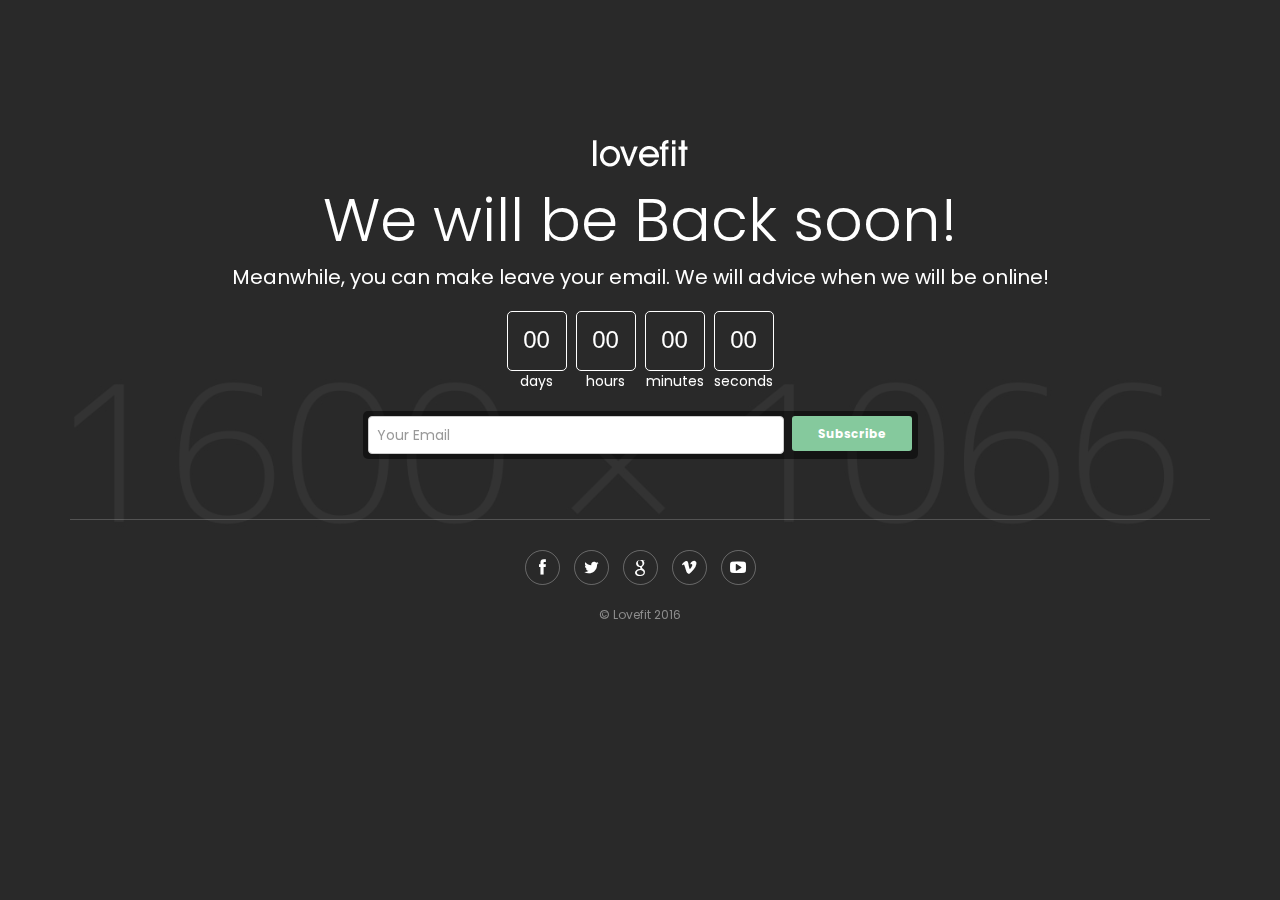
<file: coming_soon/index.html>
<!DOCTYPE html>
<html>
  <head>
  	<meta charset="utf-8">
    <title>Site Launch Coming soon</title>
    <meta name="viewport" content="width=device-width, initial-scale=1.0">
   
    <!-- Favicons-->
    <link rel="shortcut icon" href="img/favicon.ico" type="image/x-icon"/>
    <link rel="apple-touch-icon" type="image/x-icon" href="img/apple-touch-icon-57x57-precomposed.png">
    <link rel="apple-touch-icon" type="image/x-icon" sizes="72x72" href="img/apple-touch-icon-72x72-precomposed.png">
    <link rel="apple-touch-icon" type="image/x-icon" sizes="114x114" href="img/apple-touch-icon-114x114-precomposed.png">
    <link rel="apple-touch-icon" type="image/x-icon" sizes="144x144" href="img/apple-touch-icon-144x144-precomposed.png">

    <!-- GOOGLE WEB FONT -->
    <link href="https://fonts.googleapis.com/css?family=Poppins:400,300,500,600,700" rel="stylesheet">
    
    <!-- CSS -->
    <link href="css/bootstrap.min.css" rel="stylesheet">
    <link href="css/style.css" rel="stylesheet">
    <link href="fontello/css/fontello.css" rel="stylesheet" > 
    <link href="fontello/css/animation.css" rel="stylesheet" > 

  </head>
  <body>
  
<div id="wrapper">
	<div id="main">
		<div class="container">
			
			<div class="row countdown">
            	<div class="col-md-12">
                	<div id="logo"><img src="img/logo.png" width="95" height="27" alt="" data-retina="true"></div>
                    <h1>We will be Back soon!</h1>
                    <h2>Meanwhile, you can make leave your email. We will advice when we will be online!</h2>
                </div>
				<div id="countdown_wp">
                    <div class="container_count"><div id="days">00</div>days</div>
                    <div class="container_count"><div id="hours">00</div>hours</div>
                    <div class="container_count"><div id="minutes">00</div>minutes</div>
                    <div class="container_count last"><div id="seconds">00</div>seconds</div>
                </div>
			</div>
            <div class="row">
						<div class="col-md-6 col-md-offset-3">
                        <div id="newsletter_wp" >
                            <form method="post" action="assets/newsletter.php" id="newsletter" name="newsletter"  autocomplete="off">
                                        <div class="row">
                                            <div class="col-md-9 first-nogutter">
                                                <input name="email_newsletter" id="email_newsletter" type="email" placeholder="Your Email" class="form-control">
                                            </div>
                                            <div class="col-md-3 nogutter">
                                                    <button type="submit" class="btn-check" id="submit-newsletter">Subscribe</button>
                                            </div>
                                        </div>
                                </form>  
                                <div id="message-newsletter"></div>                       
                            </div>
                        </div>	
                    </div>
                    <div id="social_footer">
                        <ul>
                            <li><a href="#"><i class="icon-facebook"></i></a></li>
                            <li><a href="#"><i class="icon-twitter"></i></a></li>
                            <li><a href="#"><i class="icon-google"></i></a></li>
                            <li><a href="#"><i class="icon-vimeo"></i></a></li>
                            <li><a href="#"><i class="icon-youtube-play"></i></a></li>
                        </ul>
                        <p>© Lovefit 2016</p>
                    </div>            
		</div><!-- End container -->
	</div><!-- End main -->	
</div>

<div id="slides">
	<ul class="slides-container">
		<li><img src="img/slide_1.jpg" alt=""></li>
		<li><img src="img/slide_2.jpg" alt=""></li>
		<li><img src="img/slide_3.jpg" alt=""></li>
	</ul>
</div><!-- End background slider -->

<!-- JQUERY -->
<script src="js/jquery-2.2.4.min.js"></script>
<script src="js/jquery.easing.1.3.min.js"></script>
<script src="js/jquery.animate-enhanced.min.js"></script>
<script src="js/jquery.superslides.min.js"></script>
<script  type="text/javascript">
  $('#slides').superslides({
	  play: 6000,
	  pagination:false,
	  animation_speed: 800,
      animation: 'fade'
    });
</script>
<!-- OTHER JS --> 
<script src="js/retina.min.js"></script>
<script  src="js/functions.js"></script>
<script src="assets/validate.js"></script>
  </body>
</html>
</file>
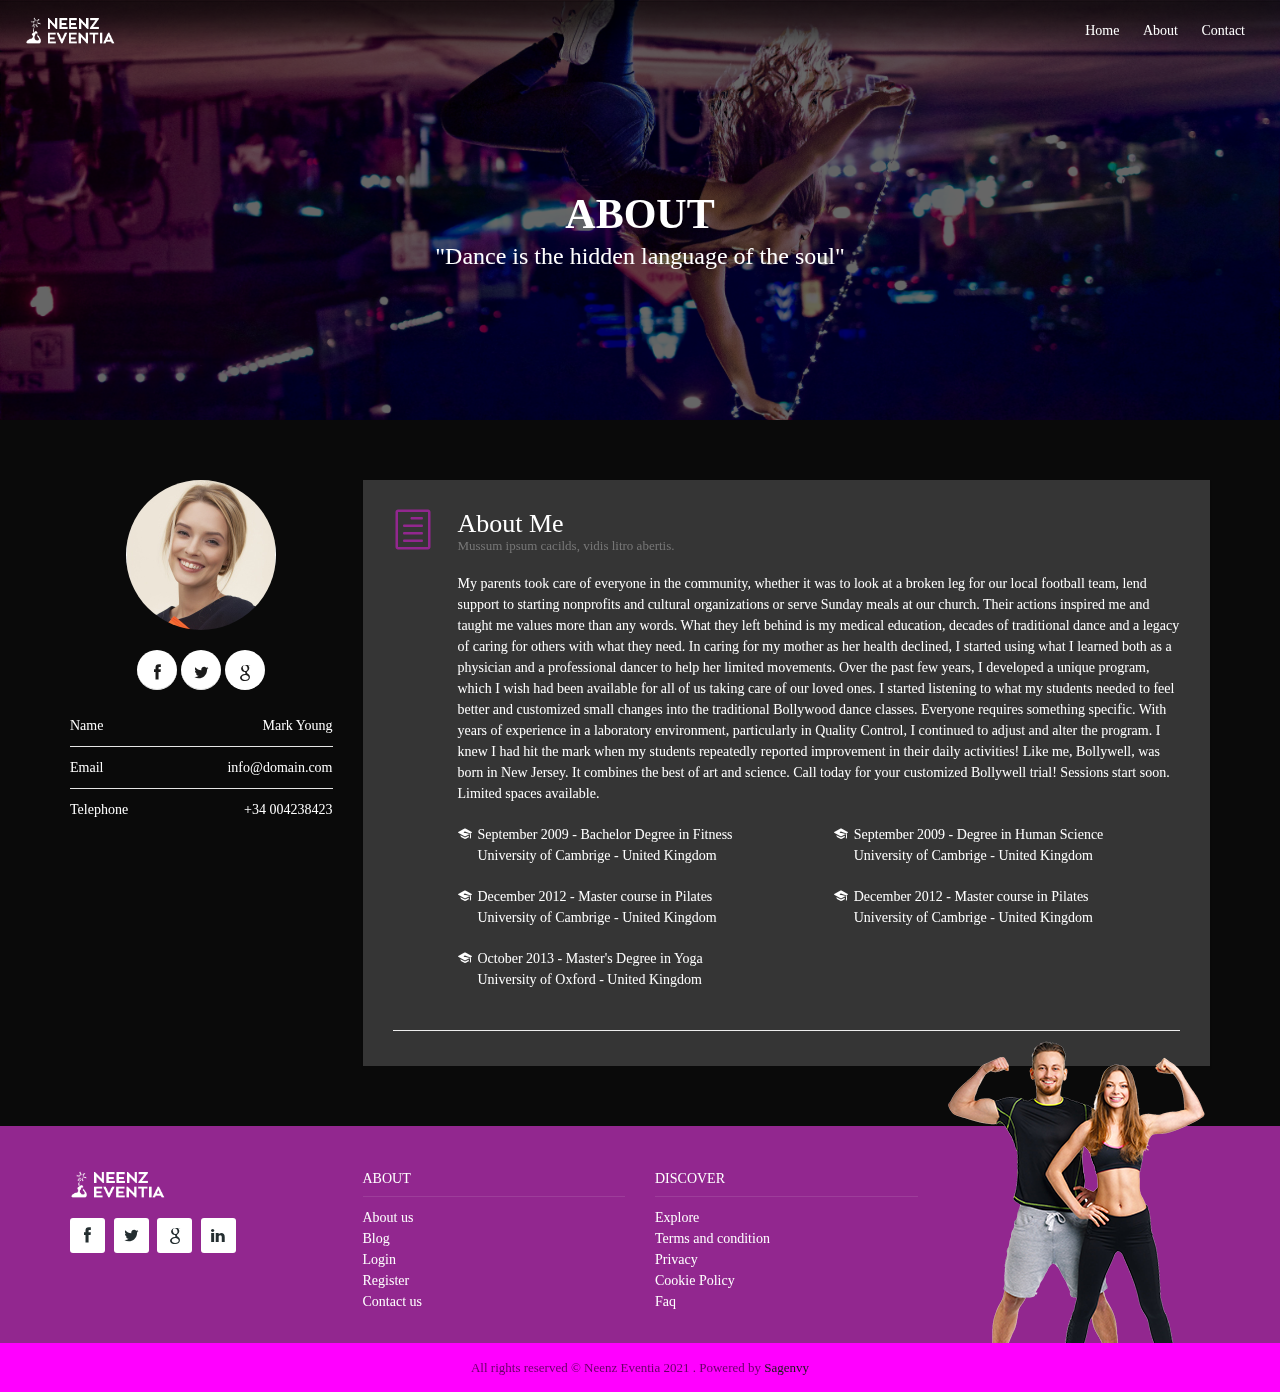
<file: about.html>
<!DOCTYPE html>
<html lang="en">

<head>
	<meta charset="utf-8">
	<meta http-equiv="X-UA-Compatible" content="IE=edge">
	<meta name="viewport" content="width=device-width, initial-scale=1">
	<meta name="description" content="Neenz Eventia">
	<meta name="author" content="Dance and Fitness">
	<title>About - Neenz Eventia</title>

	<!-- Favicons-->
	<link rel="shortcut icon" href="img/favicon.png" type="image/x-icon">
	<link rel="apple-touch-icon" type="image/x-icon" href="img/apple-touch-icon-57x57-precomposed.png">
	<link rel="apple-touch-icon" type="image/x-icon" sizes="72x72" href="img/apple-touch-icon-72x72-precomposed.png">
	<link rel="apple-touch-icon" type="image/x-icon" sizes="114x114"
		href="img/apple-touch-icon-114x114-precomposed.png">
	<link rel="apple-touch-icon" type="image/x-icon" sizes="144x144"
		href="img/apple-touch-icon-144x144-precomposed.png">

	<!-- GOOGLE WEB FONT -->
	<link href="https://fonts.googleapis.com/css?family=Poppins:400,300,500,600,700|Kalam:400,700" rel="stylesheet">
	<!-- GOOGLE WEB FONT -->
	<link href="/font/Gilroy-ExtraBold.otf" rel="stylesheet">
	<link rel="stylesheet" href="/font/Gilroy-Light.otf">

	<!-- BASE CSS -->
	<link href="css/animate.min.css" rel="stylesheet">
	<link href="css/bootstrap.min.css" rel="stylesheet">
	<link href="css/menu.css" rel="stylesheet">
	<link href="css/style.css" rel="stylesheet">
	<link href="css/responsive.css" rel="stylesheet">
	<link href="css/icon_fonts/css/all_icons.min.css" rel="stylesheet">
	<link href="css/magnific-popup.min.css" rel="stylesheet">

	<!-- YOUR CUSTOM CSS -->
	<link href="css/custom.css" rel="stylesheet">
</head>

<body>

	<div class="layer"></div>
	<!-- Mobile menu overlay mask -->

	<!-- <div id="preloader">
		<div data-loader="circle-side"></div>
	</div> -->
	<!-- End Preload -->

	<!-- Header ================================================== -->
	<header>
		<div class="container-fluid">
			<div class="row">
				<div class="col-xs-3">
					<a href="index.html" id="logo">
						<img src="img/neenz-logo.png" width="95" height="27" alt="" data-retina="true"
							class="logo_normal">
						<img src="img/neenz-logo.png" width="95" height="27" alt="" data-retina="true"
							class="logo_sticky">
					</a>
				</div>
				<nav class="col-xs-9">
					<a class="cmn-toggle-switch cmn-toggle-switch__htx open_close" href="javascript:void(0);"><span>Menu
							mobile</span></a>
					<div class="main-menu">
						<div id="header_menu">
							<img src="img/logo.png" width="95" height="27" alt="Lovefit" data-retina="true">
						</div>
						<a href="#" class="open_close" id="close_in"><i class="icon_close"></i></a>
						<ul>
							<li><a href="index.html">Home</a></li>
							<!-- <li><a href="#">Live Classes</a></li>
							<li><a href="#">Videos</a></li> -->
							<li><a href="about.html">About</a></li>
							<li><a href="contact.html">Contact</a></li>
						</ul>
					</div>
					<!-- End main-menu -->
				</nav>
			</div>
			<!-- End row -->
		</div>
		<!-- End container -->
	</header>
	<!-- End Header =============================================== -->

	<!-- SubHeader =============================================== -->
	<section class="parallax_window_in" data-parallax="scroll" data-image-src="img/about-banner.jpg"
		data-natural-width="1400" data-natural-height="470">
		<div id="sub_content_in">
			<h1>About</h1>
			<p>"Dance is the hidden language of the soul"</p>
		</div>
	</section>
	<!-- End section -->
	<!-- End SubHeader ============================================ -->

	<div class="container_styled_1">
		<div class="container margin_60">
			<div class="row">
				<aside class="col-md-3" id="sidebar">
					<div class="theiaStickySidebar">
						<div class="profile">
							<p class="text-center"><img src="img/trainer-img.jpg" alt="Teacher"
									class="img-circle styled_2"></p>
							<ul class="social_teacher">
								<li><a href="#"><i class="icon-facebook"></i></a></li>
								<li><a href="#"><i class="icon-twitter"></i></a></li>
								<li><a href="#"><i class=" icon-google"></i></a></li>
							</ul>
							<ul>
								<li>Name <strong class="pull-right">Mark Young</strong> </li>
								<li>Email <strong class="pull-right">info@domain.com</strong></li>
								<li>Telephone <strong class="pull-right">+34 004238423</strong></li>
								<!-- <li>Lessons <strong class="pull-right">12</strong></li>
								<li>Courses <strong class="pull-right">15</strong></li> -->
							</ul>

						</div><!-- End box-sidebar -->
					</div>
				</aside>
				<div class="col-md-9">
					<div class="box_style_6">
						<div class="indent_title_in">
							<i class="icon_document_alt"></i>
							<h3>About Me</h3>
							<p>Mussum ipsum cacilds, vidis litro abertis.</p>
						</div>
						<div class="wrapper_indent">
							<p>My parents took care of everyone in the community, whether it was to look at a broken leg
								for our local football team, lend support to starting nonprofits and cultural
								organizations or serve Sunday meals at our church. Their actions inspired me and taught
								me values more than any words. What they left behind is my medical education, decades of
								traditional dance and a legacy of caring for others with what they need.

								In caring for my mother as her health declined, I started using what I learned both as a
								physician and a professional dancer to help her limited movements. Over the past few
								years, I developed a unique program, which I wish had been available for all of us
								taking care of our loved ones. I started listening to what my students needed to feel
								better and customized small changes into the traditional Bollywood dance classes.
								Everyone requires something specific. With years of experience in a laboratory
								environment, particularly in Quality Control, I continued to adjust and alter the
								program. I knew I had hit the mark when my students repeatedly reported improvement in
								their daily activities!

								Like me, Bollywell, was born in New Jersey. It combines the best of art and science.
								Call today for your customized Bollywell trial! Sessions start soon. Limited spaces
								available. </p>
							<div class="row">
								<div class="col-md-6">
									<ul class="list_3">
										<li><strong>September 2009 - Bachelor Degree in Fitness</strong>
											<p>University of Cambrige - United Kingdom</p>
										</li>
										<li><strong>December 2012 - Master course in Pilates</strong>
											<p>University of Cambrige - United Kingdom</p>
										</li>
										<li><strong>October 2013 - Master's Degree in Yoga</strong>
											<p>University of Oxford - United Kingdom</p>
										</li>
									</ul>
								</div>
								<div class="col-md-6">
									<ul class="list_3">
										<li><strong>September 2009 - Degree in Human Science</strong>
											<p>University of Cambrige - United Kingdom</p>
										</li>
										<li><strong>December 2012 - Master course in Pilates</strong>
											<p>University of Cambrige - United Kingdom</p>
										</li>
									</ul>
								</div>
							</div><!-- End row-->
						</div>
						<!--wrapper_indent -->
						<hr class="styled_2">
						<!-- <div class="indent_title_in">
							<i class="icon_archive_alt"></i>
							<h3>My courses</h3>
							<p>Mussum ipsum cacilds, vidis litro abertis.</p>
						</div> -->
						<!-- <div class="wrapper_indent">
							<p>Mei ut decore accusam consequat, alii dignissim no usu. Phaedrum intellegat sit ut, no
								pri mutat eirmod. In eum iriure perpetua adolescens, pri dicunt prodesset et. Vis dicta
								postulant ad.</p>
							<div class="table-responsive">
								<table class="table table-striped" id="trainer_courses">
									<thead>
										<tr>
											<th>Category</th>
											<th>Course name</th>
											<th>Lessons</th>
											<th>Rate</th>
										</tr>
									</thead>
									<tbody>
										<tr>
											<td>Yoga</td>
											<td><a href="#">Yoga Fundamentals</a></td>
											<td>12</td>
											<td class="rating_2"><i class="icon-star"></i><i class="icon-star"></i><i
													class="icon-star"></i><i class=" icon-star-empty"></i><i
													class=" icon-star-empty"></i></td>
										</tr>
										<tr>
											<td>Yoga</td>
											<td><a href="#">Total Body Stretching</a></td>
											<td>12</td>
											<td class="rating_2"><i class="icon-star"></i><i class="icon-star"></i><i
													class="icon-star"></i></td>
										</tr>
										<tr>
											<td>Strenght</td>
											<td><a href="#">Strength Upper Body</a></td>
											<td>04</td>
											<td class="rating_2"><i class="icon-star"></i><i class="icon-star"></i><i
													class="icon-star"></i><i class=" icon-star-empty"></i><i
													class=" icon-star-empty"></i></td>
										</tr>
										<tr>
											<td>Strenght</td>
											<td><a href="#">Fat Burning Butt and Thigh</a></td>
											<td>10</td>
											<td class="rating_2"><i class="icon-star"></i><i class="icon-star"></i><i
													class="icon-star"></i><i class=" icon-star-empty"></i><i
													class=" icon-star-empty"></i></td>
										</tr>
										<tr>
											<td>Cardio</td>
											<td><a href="#">1000 Calorie Workout Video</a></td>
											<td>20</td>
											<td class="rating_2"><i class="icon-star"></i><i class="icon-star"></i><i
													class="icon-star"></i><i class="icon-star"></i><i
													class=" icon-star-empty"></i></td>
										</tr>
										<tr>
											<td>Cardio</td>
											<td><a href="#">Fat Burning Cardio</a></td>
											<td>12</td>
											<td class="rating_2"><i class="icon-star"></i><i class="icon-star"></i><i
													class="icon-star"></i><i class="icon-star"></i><i
													class="icon-star"></i></td>
										</tr>
										<tr>
											<td>Pilates</td>
											<td><a href="#">Lower Body Pilates</a></td>
											<td>04</td>
											<td class="rating_2"><i class="icon-star"></i><i class="icon-star"></i><i
													class="icon-star"></i><i class=" icon-star-empty"></i><i
													class=" icon-star-empty"></i></td>
										</tr>
									</tbody>
								</table>
							</div>
						</div> -->
					</div>
				</div>

			</div>
			<!--End row -->
		</div>
		<!--End container -->
	</div>

	<footer>
		<div class="container">
			<div class="row ">
				<div class="col-md-3 col-sm-12">
					<p>
						<img src="img/neenz-logo.png" width="95" height="27" alt="Lovefit" data-retina="true">
					</p>
					<div id="social">
						<ul>
							<li><a href="#"><i class="icon-facebook"></i></a>
							</li>
							<li><a href="#"><i class="icon-twitter"></i></a>
							</li>
							<li><a href="#"><i class="icon-google"></i></a>
							</li>
							<li><a href="#"><i class="icon-linkedin"></i></a>
							</li>
						</ul>
					</div>
				</div>
				<div class="col-md-3 col-sm-6">
					<h4>About</h4>
					<ul>
						<li><a href="#">About us</a>
						</li>
						<li><a href="#">Blog</a>
						</li>
						<li><a href="#">Login</a>
						</li>
						<li><a href="#">Register</a>
						</li>
						<li><a href="#">Contact us</a>
						</li>
					</ul>
				</div>
				<div class="col-md-3 col-sm-6">
					<h4>Discover</h4>
					<ul>
						<li><a href="#">Explore</a>
						</li>
						<li><a href="#">Terms and condition</a>
						</li>
						<li><a href="#">Privacy</a>
						</li>
						<li><a href="#">Cookie Policy</a>
						</li>
						<li><a href="#">Faq</a>
						</li>
					</ul>
				</div>
				<div class="col-md-3 hidden-sm hidden-xs">
					<img src="img/footer_img.png" width="257" height="302" alt="Image" class="footer_pic">
				</div>
			</div>
			<!-- End row -->
		</div>
		<!-- End container -->
	</footer>
	<!-- End footer -->
	<div id="copy">
		<div class="container">
			All rights reserved © Neenz Eventia 2021 . Powered by <a href="https://sagenvy.com/">Sagenvy</a>
		</div>
	</div>
	<!-- End copy -->

	<div id="toTop"></div>
	<!-- Back to top button -->

	<!-- Login modal -->
	<div class="modal fade" id="login" tabindex="-1" role="dialog" aria-labelledby="myLogin" aria-hidden="true">
		<div class="modal-dialog">
			<div class="modal-content modal-popup">
				<a href="#" class="close-link"><i class="icon_close_alt2"></i></a>
				<form action="#" class="popup-form" id="myLogin">
					<input type="text" class="form-control form-white" placeholder="Username">
					<input type="text" class="form-control form-white" placeholder="Password">
					<div class="checkbox-holder text-left">
						<div class="checkbox">
							<input type="checkbox" value="accept_1" id="check_1" name="check_1" />
							<label for="check_1"><span>I Agree to the <strong>Terms &amp; Conditions</strong></span>
							</label>
						</div>
					</div>
					<button type="submit" class="btn btn-submit">Submit</button>
				</form>
			</div>
		</div>
	</div>

	<!-- Register modal -->
	<div class="modal fade" id="register" tabindex="-1" role="dialog" aria-labelledby="myRegister" aria-hidden="true">
		<div class="modal-dialog">
			<div class="modal-content modal-popup">
				<a href="#" class="close-link"><i class="icon_close_alt2"></i></a>
				<form action="#" class="popup-form" id="myRegister">
					<input type="text" class="form-control form-white" placeholder="Name">
					<input type="text" class="form-control form-white" placeholder="Last Name">
					<input type="email" class="form-control form-white" placeholder="Email">
					<input type="text" class="form-control form-white" placeholder="Password">
					<div class="checkbox-holder text-left">
						<div class="checkbox">
							<input type="checkbox" value="accept_2" id="check_2" name="check_2" />
							<label for="check_2"><span>I Agree to the <strong>Terms &amp; Conditions</strong></span>
							</label>
						</div>
					</div>
					<button type="submit" class="btn btn-submit">Register</button>
				</form>
			</div>
		</div>
	</div>

	<!-- Search Menu -->
	<div class="search-overlay-menu">
		<span class="search-overlay-close"><i class="icon_close"></i></span>
		<form role="search" id="searchform" method="get">
			<input value="" name="q" type="search" placeholder="Search..." />
			<button type="submit"><i class="icon-search-6"></i>
			</button>
		</form>
	</div>
	<!-- End Search Menu -->

	<!-- COMMON SCRIPTS -->
	<script src="js/jquery-2.2.4.min.js"></script>
	<script src="js/common_scripts_min.js"></script>
	<script src="assets/validate.js"></script>
	<script src="js/functions.js"></script>

	<!-- SPECIFIC SCRIPTS -->
	<script>
		'use strict';
		$(".team-carousel").owlCarousel({
			items: 1,
			loop: true,
			margin: 10,
			autoplay: false,
			smartSpeed: 300,
			responsiveClass: false,
			responsive: {
				320: {
					items: 1,
				},
				768: {
					items: 2,
				},
				1000: {
					items: 3,
				}
			}
		});
	</script>

</body>

</html>
</file>
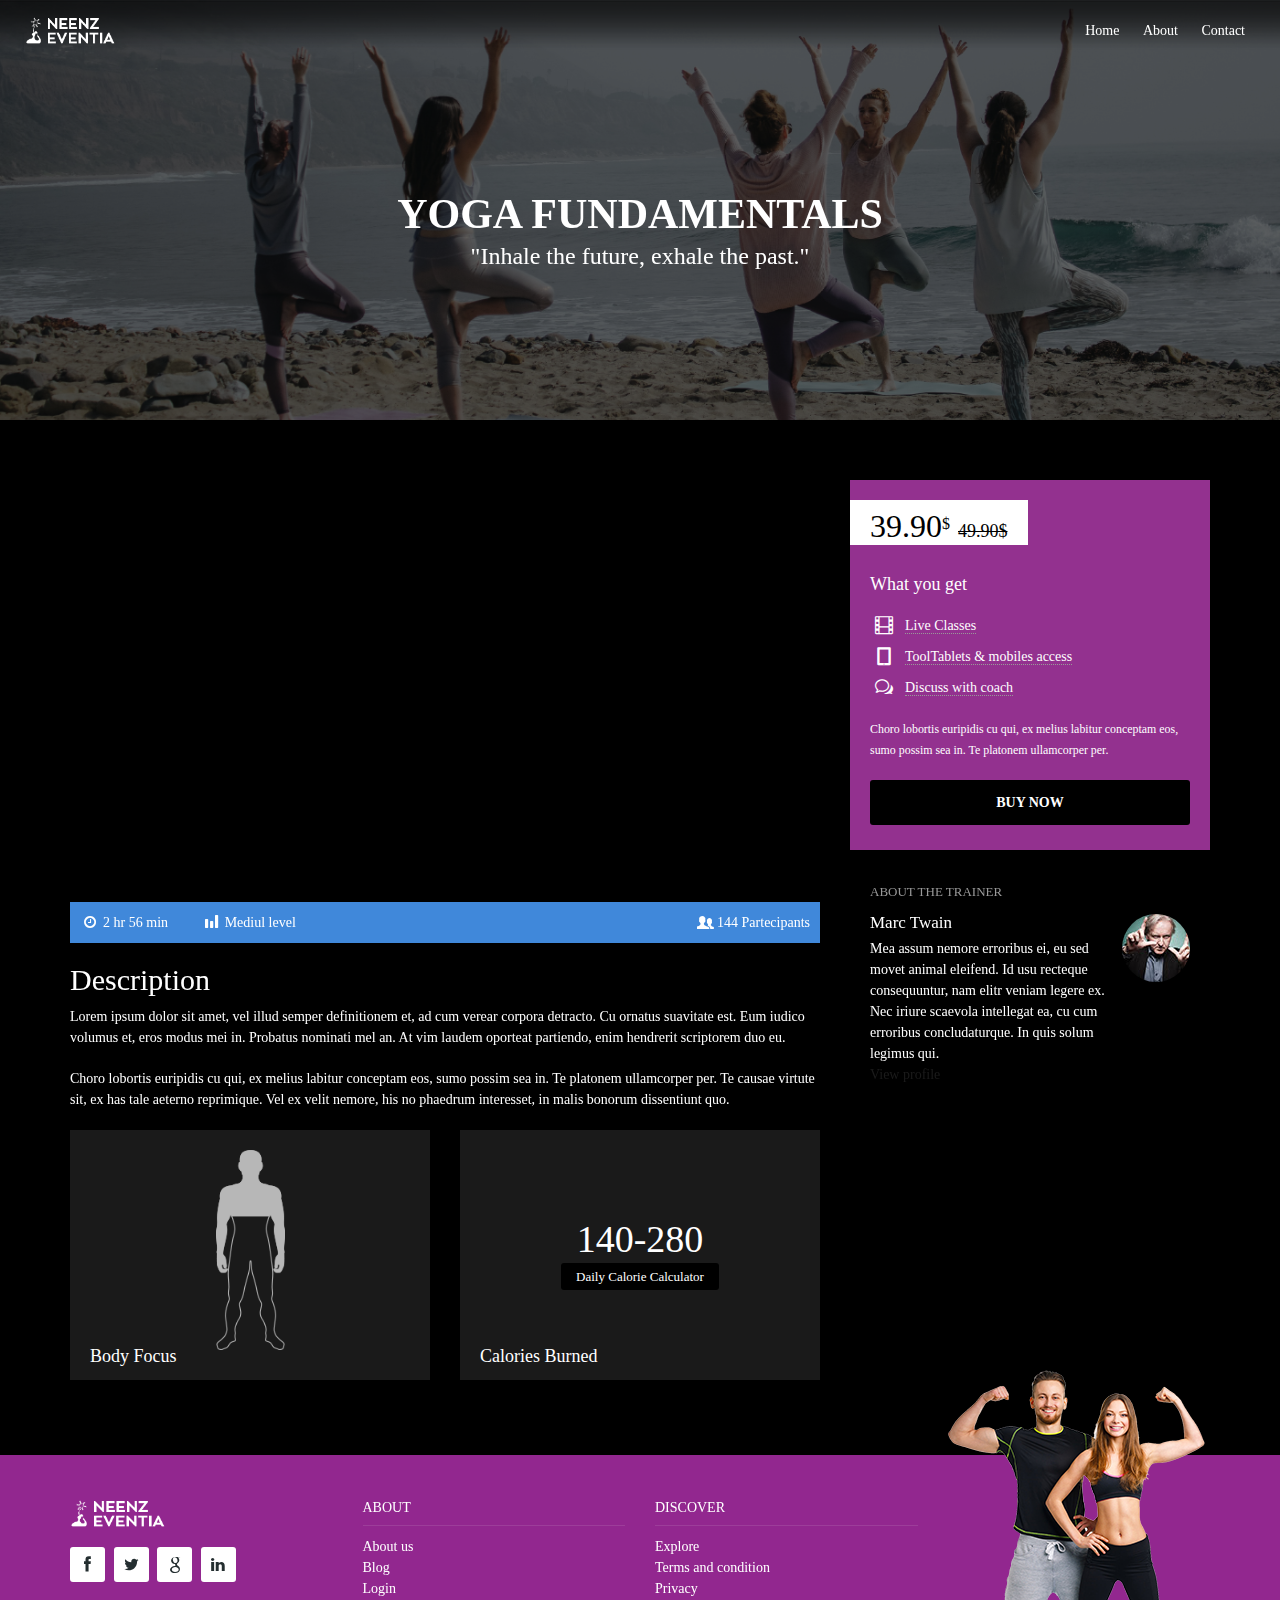
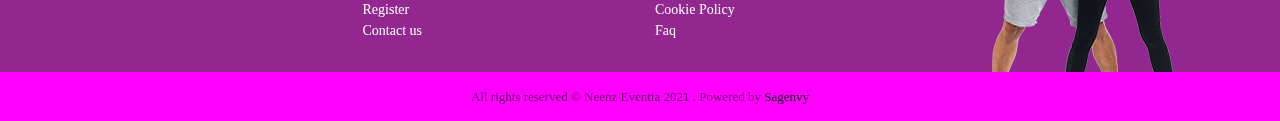
<file: Course-inner-2.html>
<!DOCTYPE html>
<html lang="en">

<head>
	<meta charset="utf-8">
	<meta http-equiv="X-UA-Compatible" content="IE=edge">
	<meta name="viewport" content="width=device-width, initial-scale=1">
	<meta name="description" content="Neenz Eventia">
	<meta name="author" content="">
	<title>Neenz Eventia</title>

	<!-- Favicons-->
	<link rel="shortcut icon" href="img/favicon.png" type="image/x-icon">
	<link rel="apple-touch-icon" type="image/x-icon" href="img/apple-touch-icon-57x57-precomposed.png">
	<link rel="apple-touch-icon" type="image/x-icon" sizes="72x72" href="img/apple-touch-icon-72x72-precomposed.png">
	<link rel="apple-touch-icon" type="image/x-icon" sizes="114x114" href="img/apple-touch-icon-114x114-precomposed.png">
	<link rel="apple-touch-icon" type="image/x-icon" sizes="144x144" href="img/apple-touch-icon-144x144-precomposed.png">

	<!-- GOOGLE WEB FONT -->
	<link href="/font/Gilroy-ExtraBold.otf" rel="stylesheet">
	<link rel="stylesheet" href="/font/Gilroy-Light.otf">

	<!-- BASE CSS -->
	<link href="css/animate.min.css" rel="stylesheet">
	<link href="css/bootstrap.min.css" rel="stylesheet">
	<link href="css/menu.css" rel="stylesheet">
	<link href="css/style.css" rel="stylesheet">
	<link href="css/responsive.css" rel="stylesheet">
	<link href="css/icon_fonts/css/all_icons.min.css" rel="stylesheet">
	<link href="css/magnific-popup.min.css" rel="stylesheet">

	<!-- YOUR CUSTOM CSS -->
	<link href="css/custom.css" rel="stylesheet">

	<!-- Modernizr -->
	<script src="js/modernizr.js"></script>
</head>
<body>

	<div class="layer"></div>
	<!-- Mobile menu overlay mask -->

	
	<!-- End Preload -->

	<!-- Header ================================================== -->
	<header>
		<div class="container-fluid">
			<div class="row">
				<div class="col-xs-3">
					<a href="index.html" id="logo">
						<img src="img/neenz-logo.png" width="95" height="27" alt="" data-retina="true" class="logo_normal">
						<img src="img/neenz-logo.png" width="95" height="27" alt="" data-retina="true" class="logo_sticky">
					</a>
				</div>
				<nav class="col-xs-9">
					<a class="cmn-toggle-switch cmn-toggle-switch__htx open_close" href="javascript:void(0);"><span>Menu mobile</span></a>
					<div class="main-menu">
						<div id="header_menu">
							<img src="img/logo.png" width="95" height="27" alt="Lovefit" data-retina="true">
						</div>
						<a href="#" class="open_close" id="close_in"><i class="icon_close"></i></a>
						<ul>
							<li><a href="index.html">Home</a></li>
							<!-- <li><a href="#">Live Classes</a></li>
							<li><a href="#">Videos</a></li> -->
							<li><a href="about.html">About</a></li>
							<li><a href="contact.html">Contact</a></li>
						</ul>
					</div>
					<!-- End main-menu -->
				</nav>
			</div>
			<!-- End row -->
		</div>
		<!-- End container -->
	</header>
	<!-- End Header =============================================== -->

	<!-- SubHeader =============================================== -->
	<section class="parallax_window_in" data-parallax="scroll" data-image-src="img/course-inner-banner.jpg" data-natural-width="1400" data-natural-height="470">
		<div id="sub_content_in">
			<h1>Yoga Fundamentals</h1>
			<p>"Inhale the future, exhale the past."</p>
		</div>
	</section>
	<!-- End section -->
	<!-- End SubHeader ============================================ -->

	<div class="container margin_60">
		<div class="row">
			<div class="col-md-8 ">
				<iframe width="560" height="315" src="https://www.youtube.com/embed/PknU1QEV4Zo" allowfullscreen></iframe>
				<ul id="course_info">
					<li><i class="icon-clock"></i> 2 hr 56 min </li>
					<li><i class=" icon-chart-bar-5"></i> Mediul level</li>
					<li><i class="icon-users-3"></i> 144 Partecipants</li>
				</ul>
				<h2>Description</h2>
				<p> Lorem ipsum dolor sit amet, vel illud semper definitionem et, ad <strong>cum verear corpora</strong> detracto. Cu ornatus suavitate est. Eum iudico volumus et, eros modus mei in. Probatus nominati mel an. At vim laudem oporteat partiendo, enim hendrerit scriptorem duo eu.</p>

				<p>Choro lobortis euripidis cu qui, ex melius labitur conceptam eos, sumo possim sea in. Te platonem ullamcorper per. Te causae <strong>virtute sit</strong>, ex has tale aeterno reprimique. Vel ex velit nemore, his no phaedrum interesset, in malis bonorum dissentiunt quo.</p>
				<div class="row">
					<div class="col-sm-6">
						<div class="box_style_3">
							<img src="img/top_body.png" width="69" height="200" alt="Image">
							<h4>Body Focus</h4>
						</div>
					</div>
					<div class="col-sm-6">
						<div class="box_style_3">
							<div id="count_calories">140-280
								<div class="calculate_link"><a id="modal_calc" href="#animatedModal" class="btn_1">Daily Calorie Calculator</a></div>
							</div>
							<h4>Calories Burned</h4>
						</div>
					</div>
				</div>
				<!-- End row -->
			</div>
			<!-- End col -->
			<div class="col-md-4" id="sidebar">
				<div class="theiaStickySidebar">
					<div class="box_style_2">
						<div id="price_in">
							39.90<sup>$</sup> <span class="orginal_price">49.90$</span>
						</div>
						<div id="features">
							<h4>What you get</h4>
							<ul>
								<li><a href="#0" class="tooltip-1" data-placement="right" title="" data-original-title="Default tooltip"><i class="icon_film"></i>Live Classes</a>
								</li>
								<li><a href="#0" class="tooltip-1" data-placement="right" title="" data-original-title="Default tooltip">Tool<i class="icon_tablet"></i>Tablets &amp; mobiles access</a>
								</li>
								<!-- <li><a href="#0" class="tooltip-1" data-placement="right" title="" data-original-title="Default tooltip"><i class="icon_lock-open_alt"></i>Lifetime access</a> -->
								</li>
								<li><a href="#0" class="tooltip-1" data-placement="right" title="" data-original-title="Default tooltip"><i class="icon_chat_alt"></i>Discuss with coach</a>
								</li>
							</ul>
						</div>
						<p><small style="line-height:10px">Choro lobortis euripidis cu qui, ex melius labitur conceptam eos, sumo possim sea in. Te platonem ullamcorper per.</small>
						</p>
						
						<a href="cart-page-1.html" class="btn_full">Buy Now</a>
						<!-- <a class="btn_outline" href="#"><i class=" icon-heart"></i> Add to whislist</a> -->
					</div>
					<!-- End box_style -->
					<div id="trainer_col">
						<h4>About the trainer</h4>
						<div class="media">
							<div class="pull-right">
								<a href="#"><img src="img/avatar1.jpg" class="img-circle" alt="">
								</a>
							</div>
							<div class="media-body">
								<h5 class="media-heading">Marc Twain</h5>
								<p>
									Mea assum nemore erroribus ei, eu sed movet animal eleifend. Id usu recteque consequuntur, nam elitr veniam legere ex. Nec iriure scaevola intellegat ea, cu cum erroribus concludaturque. In quis solum legimus qui.
									<br><a href="trainer-profile.html">View profile</a>
								</p>
							</div>
						</div>
					</div>
				</div>
				<!-- End theiaStickySidebar -->
			</div>
			<!-- End col -->
		</div>
		<!-- End row -->
	</div>
	<!-- End container -->

	<footer>
		<div class="container">
			<div class="row ">
				<div class="col-md-3 col-sm-12">
					<p>
						<img src="img/neenz-logo.png" width="95" height="27" alt="Neenz Eventia" data-retina="true">
					</p>
					<div id="social">
						<ul>
							<li><a href="#"><i class="icon-facebook"></i></a>
							</li>
							<li><a href="#"><i class="icon-twitter"></i></a>
							</li>
							<li><a href="#"><i class="icon-google"></i></a>
							</li>
							<li><a href="#"><i class="icon-linkedin"></i></a>
							</li>
						</ul>
					</div>
				</div>
				<div class="col-md-3 col-sm-6">
					<h4>About</h4>
					<ul>
						<li><a href="#">About us</a>
						</li>
						<li><a href="#">Blog</a>
						</li>
						<li><a href="#">Login</a>
						</li>
						<li><a href="#">Register</a>
						</li>
						<li><a href="#">Contact us</a>
						</li>
					</ul>
				</div>
				<div class="col-md-3 col-sm-6">
					<h4>Discover</h4>
					<ul>
						<li><a href="#">Explore</a>
						</li>
						<li><a href="#">Terms and condition</a>
						</li>
						<li><a href="#">Privacy</a>
						</li>
						<li><a href="#">Cookie Policy</a>
						</li>
						<li><a href="#">Faq</a>
						</li>
					</ul>
				</div>
				<div class="col-md-3 hidden-sm hidden-xs">
					<img src="img/footer_img.png" width="257" height="302" alt="Image" class="footer_pic">
				</div>
			</div>
			<!-- End row -->
		</div>
		<!-- End container -->
	</footer>
	<!-- End footer -->
	<div id="copy">
		<div class="container">
			All rights reserved © Neenz Eventia 2021 . Powered by <a href="https://sagenvy.com/">Sagenvy</a>
		</div>
	</div>
	<!-- End copy -->

	<div id="toTop"></div>
	<!-- Back to top button -->

	<!-- Login modal -->
	<div class="modal fade" id="login" tabindex="-1" role="dialog" aria-labelledby="myLogin" aria-hidden="true">
		<div class="modal-dialog">
			<div class="modal-content modal-popup">
				<a href="#" class="close-link"><i class="icon_close_alt2"></i></a>
				<form action="#" class="popup-form" id="myLogin">
					<input type="text" class="form-control form-white" placeholder="Username">
					<input type="text" class="form-control form-white" placeholder="Password">
					<div class="checkbox-holder text-left">
						<div class="checkbox">
							<input type="checkbox" value="accept_1" id="check_1" name="check_1" />
							<label for="check_1"><span>I Agree to the <strong>Terms &amp; Conditions</strong></span>
							</label>
						</div>
					</div>
					<button type="submit" class="btn btn-submit">Submit</button>
				</form>
			</div>
		</div>
	</div>

	<!-- Register modal -->
	<div class="modal fade" id="register" tabindex="-1" role="dialog" aria-labelledby="myRegister" aria-hidden="true">
		<div class="modal-dialog">
			<div class="modal-content modal-popup">
				<a href="#" class="close-link"><i class="icon_close_alt2"></i></a>
				<form action="#" class="popup-form" id="myRegister">
					<input type="text" class="form-control form-white" placeholder="Name">
					<input type="text" class="form-control form-white" placeholder="Last Name">
					<input type="email" class="form-control form-white" placeholder="Email">
					<input type="text" class="form-control form-white" placeholder="Password">
					<div class="checkbox-holder text-left">
						<div class="checkbox">
							<input type="checkbox" value="accept_2" id="check_2" name="check_2" />
							<label for="check_2"><span>I Agree to the <strong>Terms &amp; Conditions</strong></span>
							</label>
						</div>
					</div>
					<button type="submit" class="btn btn-submit">Register</button>
				</form>
			</div>
		</div>
	</div>
	
	<!-- Search Menu -->
	<div class="search-overlay-menu">
		<span class="search-overlay-close"><i class="icon_close"></i></span>
		<form role="search" id="searchform" method="get">
			<input value="" name="q" type="search" placeholder="Search..." />
			<button type="submit"><i class="icon-search-6"></i>
			</button>
		</form>
	</div>
	<!-- End Search Menu -->
    
     <div id="animatedModal">
        <!--THIS IS IMPORTANT! to close the modal, the class name has to match the name given on the ID  class="close-animatedModal" -->
        <div  id="btn-close-modal" class="close-animatedModal"> <i class="icon_close_alt2"></i></div>
            
        <div class="modal-content-2">
        <div class="container">
        	<h4>Daily Calories Calculator</h4>
          
            <div class="row">  
                     
            	<div class="col-sm-6">
               <form id="calculator">     
                    <div class="row">
                    	<div class="col-md-6">
                        	<div class="form-group"><input type="text" class="form-control" name="Age" placeholder="Age (Years)" ></div>
                        </div>
                        <div class="col-md-6">
                        	<div class="form-group" style="padding-top:8px;">
                                <input type="radio" value="Male" name="Male" id="Male"><label for="Male" style="margin-right:30px;"><span></span>Male</label>
                                <input type="radio" value="Female" name="Female" id="Female"><label for="Female"><span></span>Female</label>
                            </div>
                        </div>
                    </div><!-- End row -->
                    
                    <div class="row">
                    	<div class="col-md-6">
                        	<div class="form-group"><input type="text" class="form-control" name="Weight" placeholder="Weight"></div>
                        </div>
                        <div class="col-md-6">
                        	<div class="form-group">
                                <div class="styled-select">
                                    <select class="form-control" name="weight_select">
                                        <option value="kilo">By Kilo (KG)</option>
                                        <option value="pounds">By Pounds</option>
                                    </select>
                                </div>
                                </div>
                        </div>
                    </div><!-- End row -->
                    
                    <div class="row">
                    	<div class="col-md-6">
                        	<div class="form-group"><input type="text" class="form-control" name="Height" placeholder="Height"></div>
                        </div>
                        <div class="col-md-6">
                        	<div class="form-group">
                                <div class="styled-select">
                                    <select class="form-control" name="height_select">
                                        <option value="cm">By Centimeters (cm)</option>
                                        <option value="inches">By Inches</option>
                                    </select>
                                </div>
                            </div>
                        </div>
                    </div><!-- End row -->
                    
                    <div class="row">
                    	
                        <div class="col-md-12">
                          <div class="form-group">
                                <div class="styled-select">
                                    <select class="form-control" name="exercise_level">
                                        <option value="nospec">None (stay in bed all day)</option>
                                        <option value="sedentary">Sedentariness (very little)</option>
                                        <option value="light">Light (1 to 3 days per week)</option>
                                        <option value="moderate">Moderate (3 to 5 days per week)</option>
                                        <option value="hard">Hard (6 days per week)</option>
                                        <option value="nonstop">Non-Stop (You are Energizer Bunny)</option>
                                    </select>
                                </div>
                            </div>
                        	
                        </div>
                    </div><!-- End row -->
                      <input type="hidden" name="calculator" value="daily_calorie">
                 </form>
                 <button id="selectBtn" class="btn_1 add_bottom_15">Calculate</button>
                </div>
                
                
                <div class="col-sm-6">
                    	<div class="result">
                            <h3>Your Daily Calories</h3>
                            <div id="your_cal_intake">0.0</div>
                        </div>
                    	<div class="result">
                            <h3>Lowest Daily Calories</h3>
                            <div id="bmr_value">0.0</div>
                        </div>
                </div>
            </div><!-- End row -->
        </div><!-- End container -->
        </div><!-- End modal-content-2 -->
        </div><!-- End Modal calc -->   

	<!-- COMMON SCRIPTS -->
	<script src="js/jquery-2.2.4.min.js"></script>
	<script src="js/common_scripts_min.js"></script>
	<script src="assets/validate.js"></script>
	<script src="js/functions.js"></script>

	<!-- SPECIFIC SCRIPTS -->
	<script src="js/jquery.fitvids.js"></script>
	<script>$(".container").fitVids();</script>
	<script>
	   $("#modal_calc").animatedModal({
                animatedIn:'bounceIn',
                animatedOut:'bounceOut',
                color:'#4088DA'
            });
	</script>
</body>

</html>
</file>
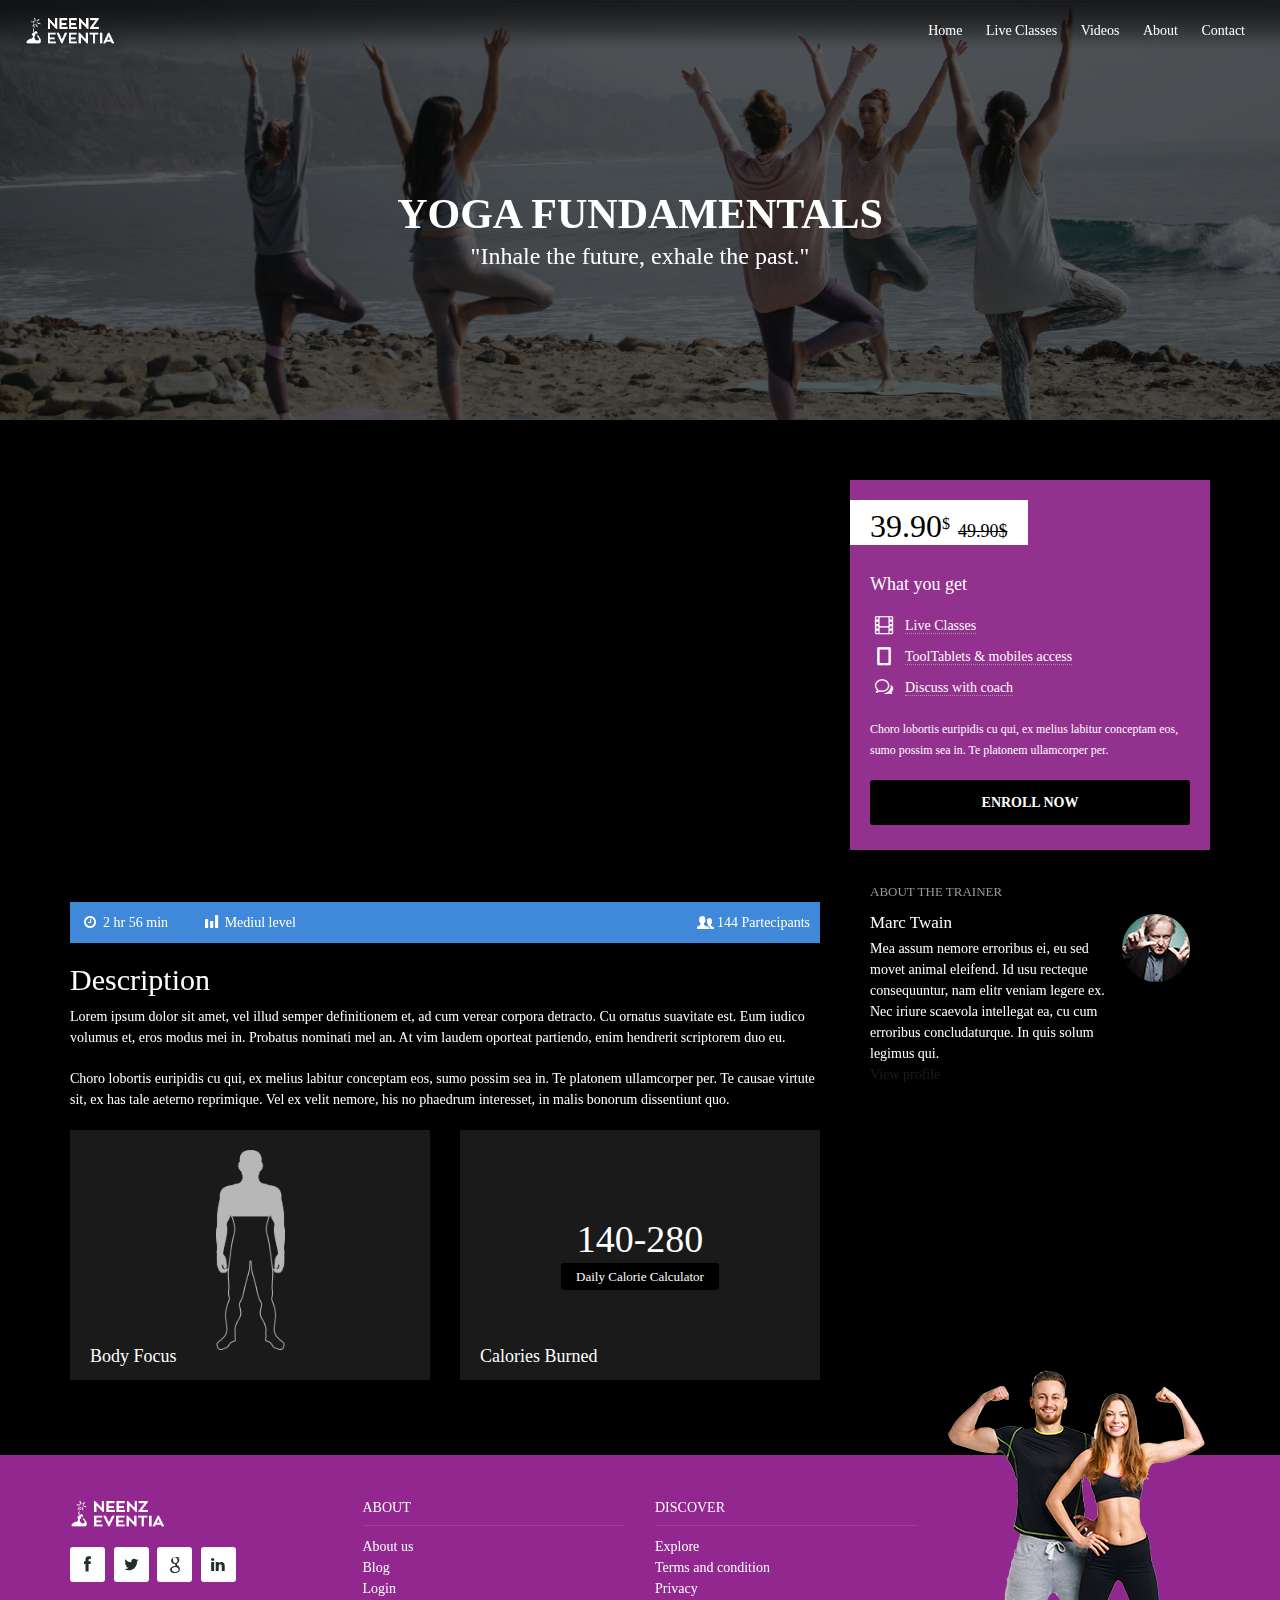
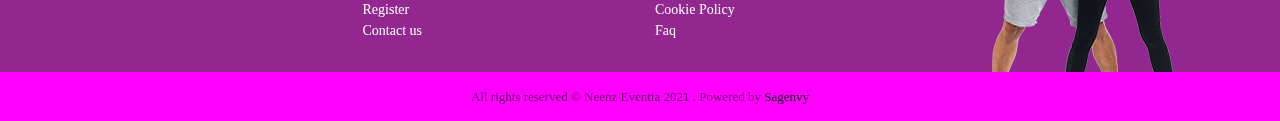
<file: Course-inner.html>
<!DOCTYPE html>
<html lang="en">

<head>
	<meta charset="utf-8">
	<meta http-equiv="X-UA-Compatible" content="IE=edge">
	<meta name="viewport" content="width=device-width, initial-scale=1">
	<meta name="description" content="Neenz Eventia">
	<meta name="author" content="">
	<title>Neenz Eventia</title>

	<!-- Favicons-->
	<link rel="shortcut icon" href="img/favicon.png" type="image/x-icon">
	<link rel="apple-touch-icon" type="image/x-icon" href="img/apple-touch-icon-57x57-precomposed.png">
	<link rel="apple-touch-icon" type="image/x-icon" sizes="72x72" href="img/apple-touch-icon-72x72-precomposed.png">
	<link rel="apple-touch-icon" type="image/x-icon" sizes="114x114" href="img/apple-touch-icon-114x114-precomposed.png">
	<link rel="apple-touch-icon" type="image/x-icon" sizes="144x144" href="img/apple-touch-icon-144x144-precomposed.png">

	<!-- GOOGLE WEB FONT -->
	<link href="/font/Gilroy-ExtraBold.otf" rel="stylesheet">
	<link rel="stylesheet" href="/font/Gilroy-Light.otf">

	<!-- BASE CSS -->
	<link href="css/animate.min.css" rel="stylesheet">
	<link href="css/bootstrap.min.css" rel="stylesheet">
	<link href="css/menu.css" rel="stylesheet">
	<link href="css/style.css" rel="stylesheet">
	<link href="css/responsive.css" rel="stylesheet">
	<link href="css/icon_fonts/css/all_icons.min.css" rel="stylesheet">
	<link href="css/magnific-popup.min.css" rel="stylesheet">

	<!-- YOUR CUSTOM CSS -->
	<link href="css/custom.css" rel="stylesheet">

	<!-- Modernizr -->
	<script src="js/modernizr.js"></script>
</head>
<body>

	<div class="layer"></div>
	<!-- Mobile menu overlay mask -->

	
	<!-- End Preload -->

	<!-- Header ================================================== -->
	<header>
		<div class="container-fluid">
			<div class="row">
				<div class="col-xs-3">
					<a href="index.html" id="logo">
						<img src="img/neenz-logo.png" width="95" height="27" alt="" data-retina="true" class="logo_normal">
						<img src="img/neenz-logo.png" width="95" height="27" alt="" data-retina="true" class="logo_sticky">
					</a>
				</div>
				<nav class="col-xs-9">
					<a class="cmn-toggle-switch cmn-toggle-switch__htx open_close" href="javascript:void(0);"><span>Menu mobile</span></a>
					<div class="main-menu">
						<div id="header_menu">
							<img src="img/logo.png" width="95" height="27" alt="Lovefit" data-retina="true">
						</div>
						<a href="#" class="open_close" id="close_in"><i class="icon_close"></i></a>
						<ul>
							<li><a href="index.html">Home</a></li>
							<li><a href="#">Live Classes</a></li>
							<li><a href="#">Videos</a></li>
							<li><a href="#">About</a></li>
							<li><a href="#">Contact</a></li>
						</ul>
					</div>
					<!-- End main-menu -->
				</nav>
			</div>
			<!-- End row -->
		</div>
		<!-- End container -->
	</header>
	<!-- End Header =============================================== -->

	<!-- SubHeader =============================================== -->
	<section class="parallax_window_in" data-parallax="scroll" data-image-src="img/course-inner-banner.jpg" data-natural-width="1400" data-natural-height="470">
		<div id="sub_content_in">
			<h1>Yoga Fundamentals</h1>
			<p>"Inhale the future, exhale the past."</p>
		</div>
	</section>
	<!-- End section -->
	<!-- End SubHeader ============================================ -->

	<div class="container margin_60">
		<div class="row">
			<div class="col-md-8 ">
				<iframe width="560" height="315" src="https://www.youtube.com/embed/PknU1QEV4Zo" allowfullscreen></iframe>
				<ul id="course_info">
					<li><i class="icon-clock"></i> 2 hr 56 min </li>
					<li><i class=" icon-chart-bar-5"></i> Mediul level</li>
					<li><i class="icon-users-3"></i> 144 Partecipants</li>
				</ul>
				<h2>Description</h2>
				<p> Lorem ipsum dolor sit amet, vel illud semper definitionem et, ad <strong>cum verear corpora</strong> detracto. Cu ornatus suavitate est. Eum iudico volumus et, eros modus mei in. Probatus nominati mel an. At vim laudem oporteat partiendo, enim hendrerit scriptorem duo eu.</p>

				<p>Choro lobortis euripidis cu qui, ex melius labitur conceptam eos, sumo possim sea in. Te platonem ullamcorper per. Te causae <strong>virtute sit</strong>, ex has tale aeterno reprimique. Vel ex velit nemore, his no phaedrum interesset, in malis bonorum dissentiunt quo.</p>
				<div class="row">
					<div class="col-sm-6">
						<div class="box_style_3">
							<img src="img/top_body.png" width="69" height="200" alt="Image">
							<h4>Body Focus</h4>
						</div>
					</div>
					<div class="col-sm-6">
						<div class="box_style_3">
							<div id="count_calories">140-280
								<div class="calculate_link"><a id="modal_calc" href="#animatedModal" class="btn_1">Daily Calorie Calculator</a></div>
							</div>
							<h4>Calories Burned</h4>
						</div>
					</div>
				</div>
				<!-- End row -->
			</div>
			<!-- End col -->
			<div class="col-md-4" id="sidebar">
				<div class="theiaStickySidebar">
					<div class="box_style_2">
						<div id="price_in">
							39.90<sup>$</sup> <span class="orginal_price">49.90$</span>
						</div>
						<div id="features">
							<h4>What you get</h4>
							<ul>
								<li><a href="#0" class="tooltip-1" data-placement="right" title="" data-original-title="Default tooltip"><i class="icon_film"></i>Live Classes</a>
								</li>
								<li><a href="#0" class="tooltip-1" data-placement="right" title="" data-original-title="Default tooltip">Tool<i class="icon_tablet"></i>Tablets &amp; mobiles access</a>
								</li>
								<!-- <li><a href="#0" class="tooltip-1" data-placement="right" title="" data-original-title="Default tooltip"><i class="icon_lock-open_alt"></i>Lifetime access</a> -->
								</li>
								<li><a href="#0" class="tooltip-1" data-placement="right" title="" data-original-title="Default tooltip"><i class="icon_chat_alt"></i>Discuss with coach</a>
								</li>
							</ul>
						</div>
						<p><small style="line-height:10px">Choro lobortis euripidis cu qui, ex melius labitur conceptam eos, sumo possim sea in. Te platonem ullamcorper per.</small>
						</p>
						
						<a href="cart-page-1.html" class="btn_full">Enroll Now</a>
						<!-- <a class="btn_outline" href="#"><i class=" icon-heart"></i> Add to whislist</a> -->
					</div>
					<!-- End box_style -->
					<div id="trainer_col">
						<h4>About the trainer</h4>
						<div class="media">
							<div class="pull-right">
								<a href="#"><img src="img/avatar1.jpg" class="img-circle" alt="">
								</a>
							</div>
							<div class="media-body">
								<h5 class="media-heading">Marc Twain</h5>
								<p>
									Mea assum nemore erroribus ei, eu sed movet animal eleifend. Id usu recteque consequuntur, nam elitr veniam legere ex. Nec iriure scaevola intellegat ea, cu cum erroribus concludaturque. In quis solum legimus qui.
									<br><a href="trainer-profile.html">View profile</a>
								</p>
							</div>
						</div>
					</div>
				</div>
				<!-- End theiaStickySidebar -->
			</div>
			<!-- End col -->
		</div>
		<!-- End row -->
	</div>
	<!-- End container -->

	<footer>
		<div class="container">
			<div class="row ">
				<div class="col-md-3 col-sm-12">
					<p>
						<img src="img/neenz-logo.png" width="95" height="27" alt="Neenz Eventia" data-retina="true">
					</p>
					<div id="social">
						<ul>
							<li><a href="#"><i class="icon-facebook"></i></a>
							</li>
							<li><a href="#"><i class="icon-twitter"></i></a>
							</li>
							<li><a href="#"><i class="icon-google"></i></a>
							</li>
							<li><a href="#"><i class="icon-linkedin"></i></a>
							</li>
						</ul>
					</div>
				</div>
				<div class="col-md-3 col-sm-6">
					<h4>About</h4>
					<ul>
						<li><a href="#">About us</a>
						</li>
						<li><a href="#">Blog</a>
						</li>
						<li><a href="#">Login</a>
						</li>
						<li><a href="#">Register</a>
						</li>
						<li><a href="#">Contact us</a>
						</li>
					</ul>
				</div>
				<div class="col-md-3 col-sm-6">
					<h4>Discover</h4>
					<ul>
						<li><a href="#">Explore</a>
						</li>
						<li><a href="#">Terms and condition</a>
						</li>
						<li><a href="#">Privacy</a>
						</li>
						<li><a href="#">Cookie Policy</a>
						</li>
						<li><a href="#">Faq</a>
						</li>
					</ul>
				</div>
				<div class="col-md-3 hidden-sm hidden-xs">
					<img src="img/footer_img.png" width="257" height="302" alt="Image" class="footer_pic">
				</div>
			</div>
			<!-- End row -->
		</div>
		<!-- End container -->
	</footer>
	<!-- End footer -->
	<div id="copy">
		<div class="container">
			All rights reserved © Neenz Eventia 2021 . Powered by <a href="https://sagenvy.com/">Sagenvy</a>
		</div>
	</div>
	<!-- End copy -->

	<div id="toTop"></div>
	<!-- Back to top button -->

	<!-- Login modal -->
	<div class="modal fade" id="login" tabindex="-1" role="dialog" aria-labelledby="myLogin" aria-hidden="true">
		<div class="modal-dialog">
			<div class="modal-content modal-popup">
				<a href="#" class="close-link"><i class="icon_close_alt2"></i></a>
				<form action="#" class="popup-form" id="myLogin">
					<input type="text" class="form-control form-white" placeholder="Username">
					<input type="text" class="form-control form-white" placeholder="Password">
					<div class="checkbox-holder text-left">
						<div class="checkbox">
							<input type="checkbox" value="accept_1" id="check_1" name="check_1" />
							<label for="check_1"><span>I Agree to the <strong>Terms &amp; Conditions</strong></span>
							</label>
						</div>
					</div>
					<button type="submit" class="btn btn-submit">Submit</button>
				</form>
			</div>
		</div>
	</div>

	<!-- Register modal -->
	<div class="modal fade" id="register" tabindex="-1" role="dialog" aria-labelledby="myRegister" aria-hidden="true">
		<div class="modal-dialog">
			<div class="modal-content modal-popup">
				<a href="#" class="close-link"><i class="icon_close_alt2"></i></a>
				<form action="#" class="popup-form" id="myRegister">
					<input type="text" class="form-control form-white" placeholder="Name">
					<input type="text" class="form-control form-white" placeholder="Last Name">
					<input type="email" class="form-control form-white" placeholder="Email">
					<input type="text" class="form-control form-white" placeholder="Password">
					<div class="checkbox-holder text-left">
						<div class="checkbox">
							<input type="checkbox" value="accept_2" id="check_2" name="check_2" />
							<label for="check_2"><span>I Agree to the <strong>Terms &amp; Conditions</strong></span>
							</label>
						</div>
					</div>
					<button type="submit" class="btn btn-submit">Register</button>
				</form>
			</div>
		</div>
	</div>
	
	<!-- Search Menu -->
	<div class="search-overlay-menu">
		<span class="search-overlay-close"><i class="icon_close"></i></span>
		<form role="search" id="searchform" method="get">
			<input value="" name="q" type="search" placeholder="Search..." />
			<button type="submit"><i class="icon-search-6"></i>
			</button>
		</form>
	</div>
	<!-- End Search Menu -->
    
     <div id="animatedModal">
        <!--THIS IS IMPORTANT! to close the modal, the class name has to match the name given on the ID  class="close-animatedModal" -->
        <div  id="btn-close-modal" class="close-animatedModal"> <i class="icon_close_alt2"></i></div>
            
        <div class="modal-content-2">
        <div class="container">
        	<h4>Daily Calories Calculator</h4>
          
            <div class="row">  
                     
            	<div class="col-sm-6">
               <form id="calculator">     
                    <div class="row">
                    	<div class="col-md-6">
                        	<div class="form-group"><input type="text" class="form-control" name="Age" placeholder="Age (Years)" ></div>
                        </div>
                        <div class="col-md-6">
                        	<div class="form-group" style="padding-top:8px;">
                                <input type="radio" value="Male" name="Male" id="Male"><label for="Male" style="margin-right:30px;"><span></span>Male</label>
                                <input type="radio" value="Female" name="Female" id="Female"><label for="Female"><span></span>Female</label>
                            </div>
                        </div>
                    </div><!-- End row -->
                    
                    <div class="row">
                    	<div class="col-md-6">
                        	<div class="form-group"><input type="text" class="form-control" name="Weight" placeholder="Weight"></div>
                        </div>
                        <div class="col-md-6">
                        	<div class="form-group">
                                <div class="styled-select">
                                    <select class="form-control" name="weight_select">
                                        <option value="kilo">By Kilo (KG)</option>
                                        <option value="pounds">By Pounds</option>
                                    </select>
                                </div>
                                </div>
                        </div>
                    </div><!-- End row -->
                    
                    <div class="row">
                    	<div class="col-md-6">
                        	<div class="form-group"><input type="text" class="form-control" name="Height" placeholder="Height"></div>
                        </div>
                        <div class="col-md-6">
                        	<div class="form-group">
                                <div class="styled-select">
                                    <select class="form-control" name="height_select">
                                        <option value="cm">By Centimeters (cm)</option>
                                        <option value="inches">By Inches</option>
                                    </select>
                                </div>
                            </div>
                        </div>
                    </div><!-- End row -->
                    
                    <div class="row">
                    	
                        <div class="col-md-12">
                          <div class="form-group">
                                <div class="styled-select">
                                    <select class="form-control" name="exercise_level">
                                        <option value="nospec">None (stay in bed all day)</option>
                                        <option value="sedentary">Sedentariness (very little)</option>
                                        <option value="light">Light (1 to 3 days per week)</option>
                                        <option value="moderate">Moderate (3 to 5 days per week)</option>
                                        <option value="hard">Hard (6 days per week)</option>
                                        <option value="nonstop">Non-Stop (You are Energizer Bunny)</option>
                                    </select>
                                </div>
                            </div>
                        	
                        </div>
                    </div><!-- End row -->
                      <input type="hidden" name="calculator" value="daily_calorie">
                 </form>
                 <button id="selectBtn" class="btn_1 add_bottom_15">Calculate</button>
                </div>
                
                
                <div class="col-sm-6">
                    	<div class="result">
                            <h3>Your Daily Calories</h3>
                            <div id="your_cal_intake">0.0</div>
                        </div>
                    	<div class="result">
                            <h3>Lowest Daily Calories</h3>
                            <div id="bmr_value">0.0</div>
                        </div>
                </div>
            </div><!-- End row -->
        </div><!-- End container -->
        </div><!-- End modal-content-2 -->
        </div><!-- End Modal calc -->   

	<!-- COMMON SCRIPTS -->
	<script src="js/jquery-2.2.4.min.js"></script>
	<script src="js/common_scripts_min.js"></script>
	<script src="assets/validate.js"></script>
	<script src="js/functions.js"></script>

	<!-- SPECIFIC SCRIPTS -->
	<script src="js/jquery.fitvids.js"></script>
	<script>$(".container").fitVids();</script>
	<script>
	   $("#modal_calc").animatedModal({
                animatedIn:'bounceIn',
                animatedOut:'bounceOut',
                color:'#4088DA'
            });
	</script>
</body>

</html>
</file>
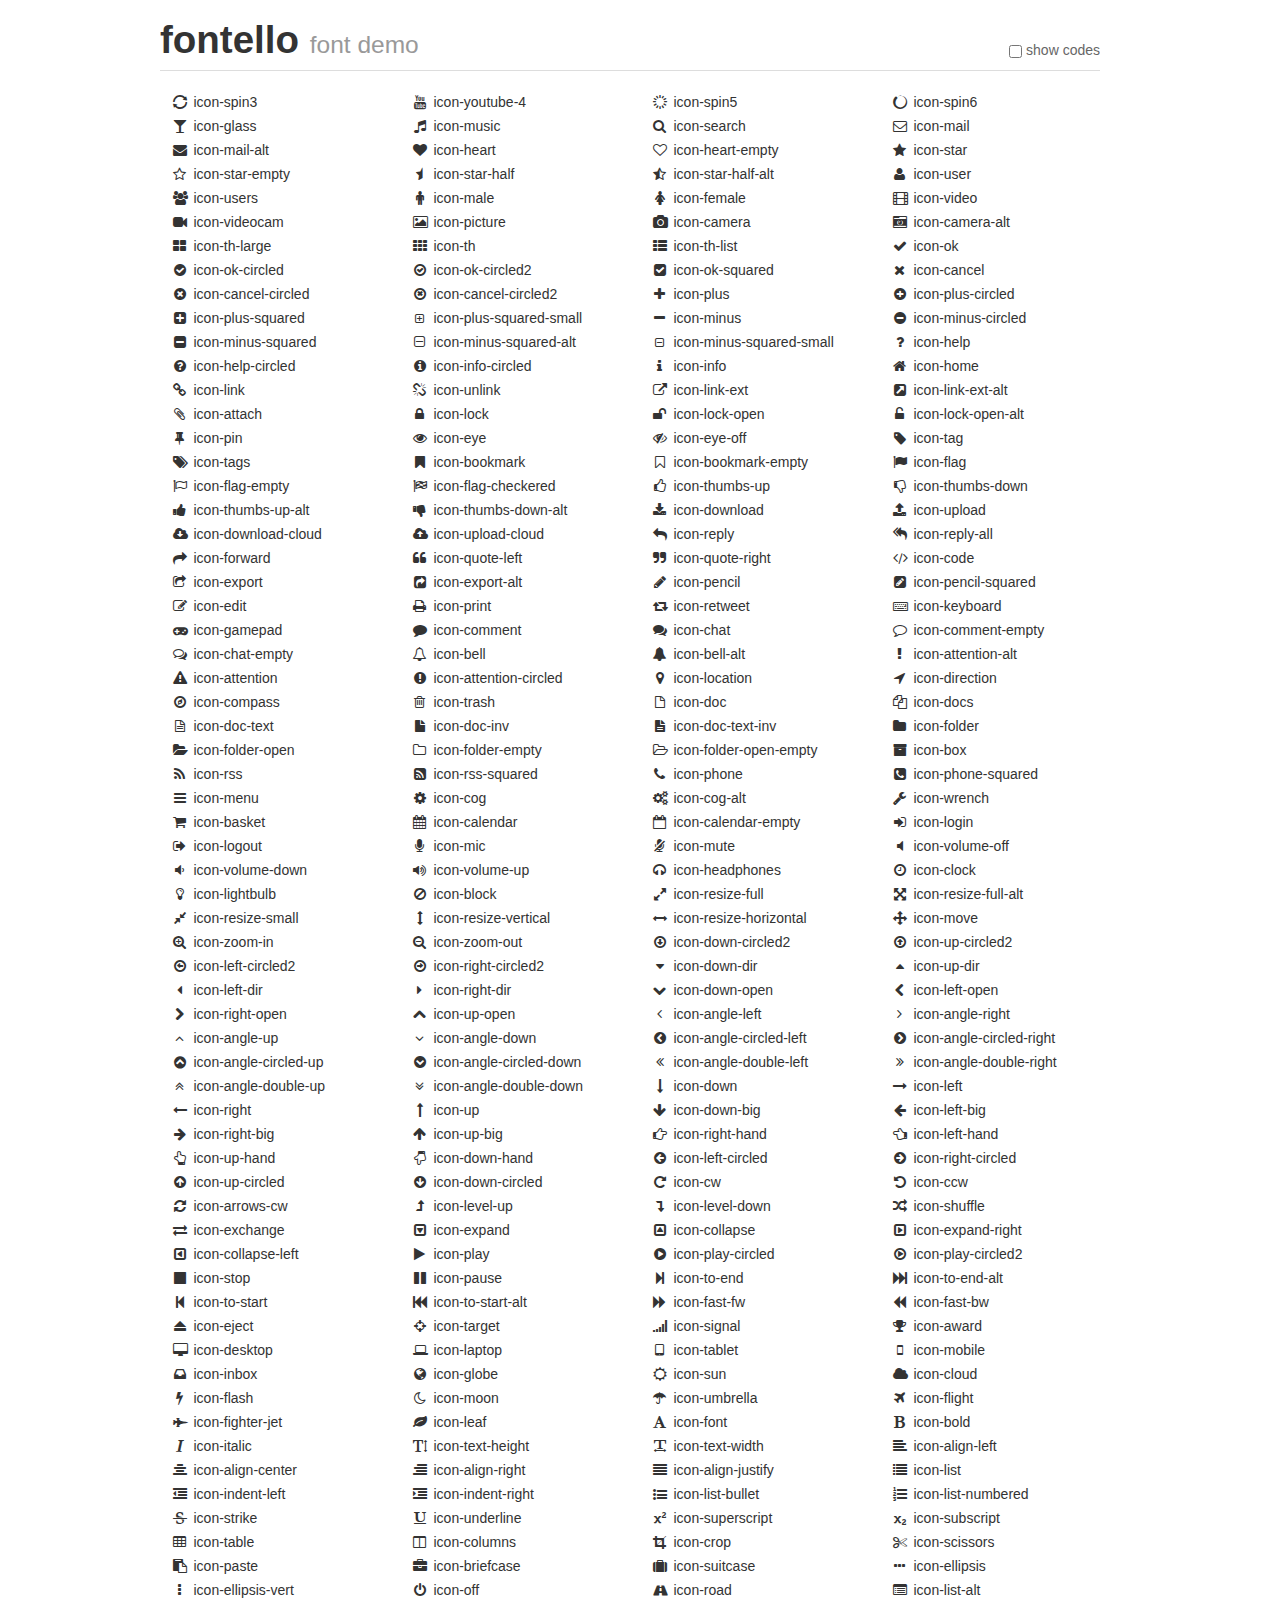
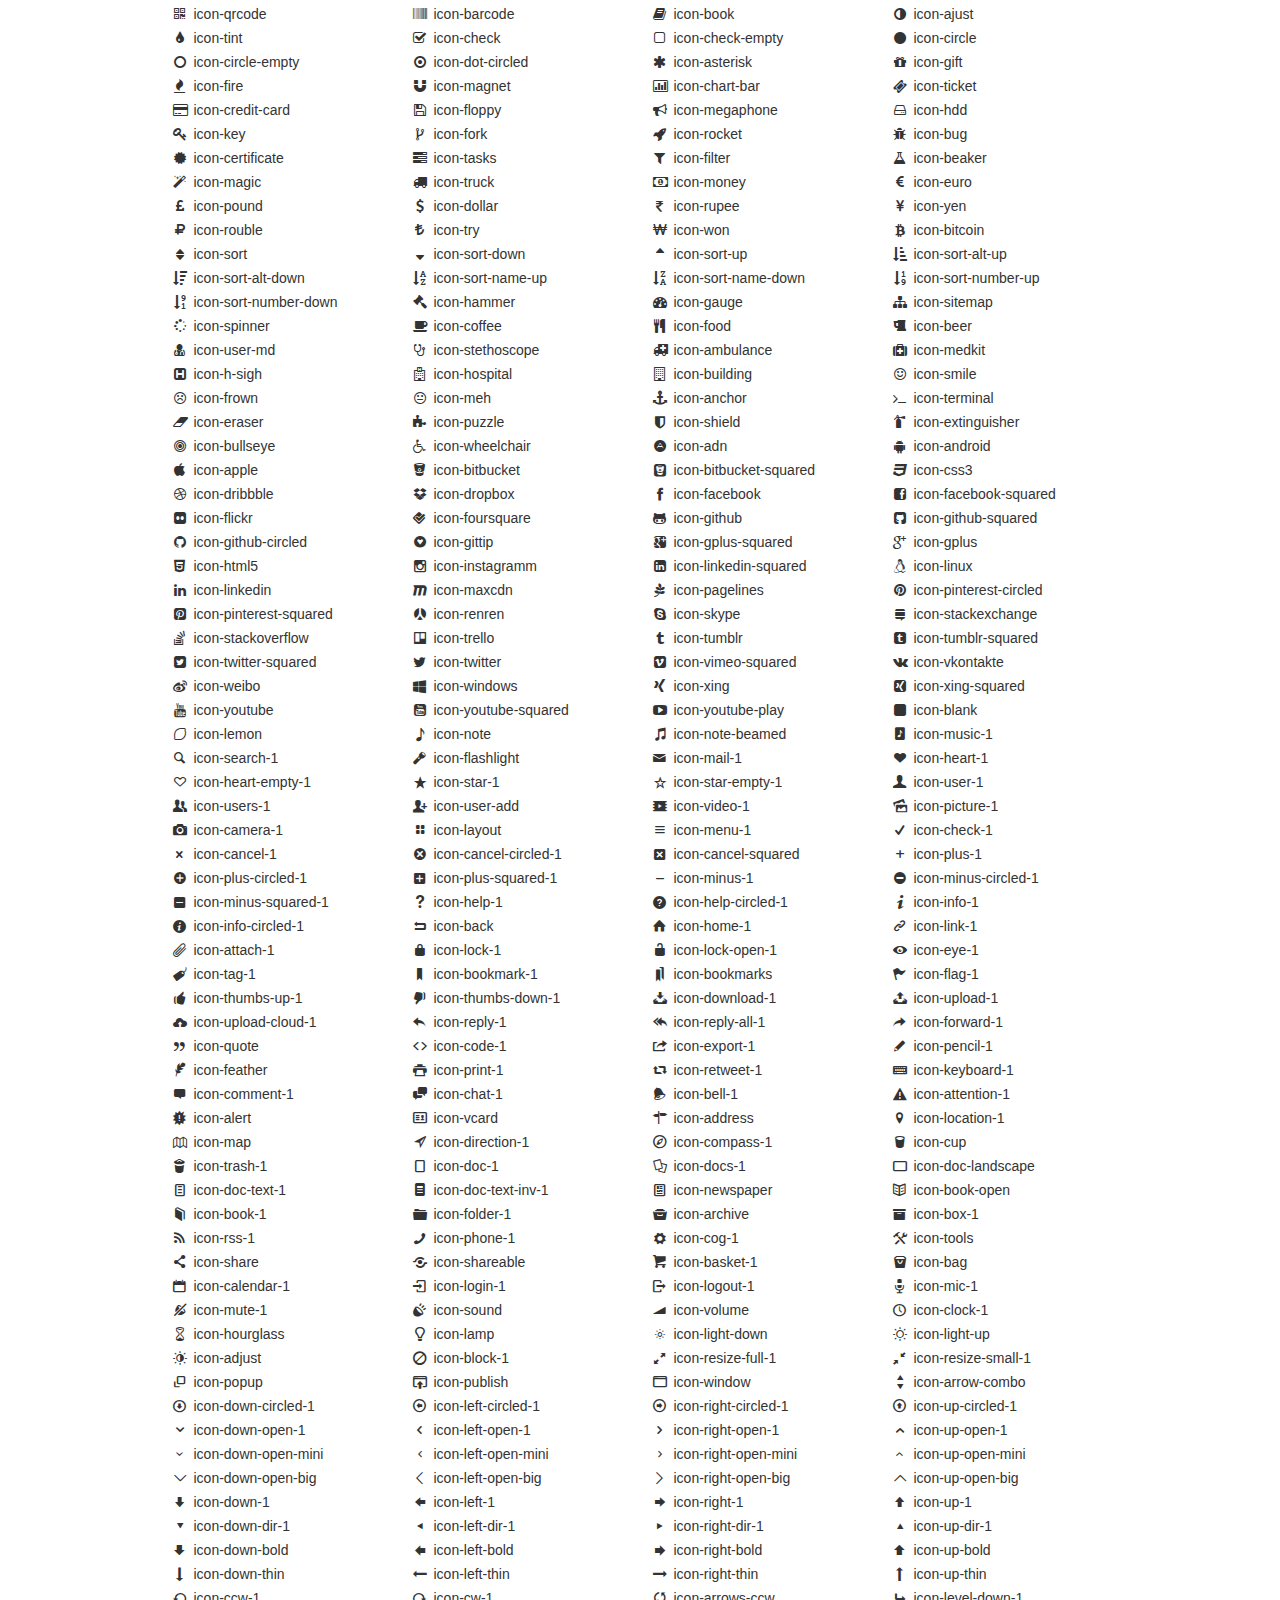
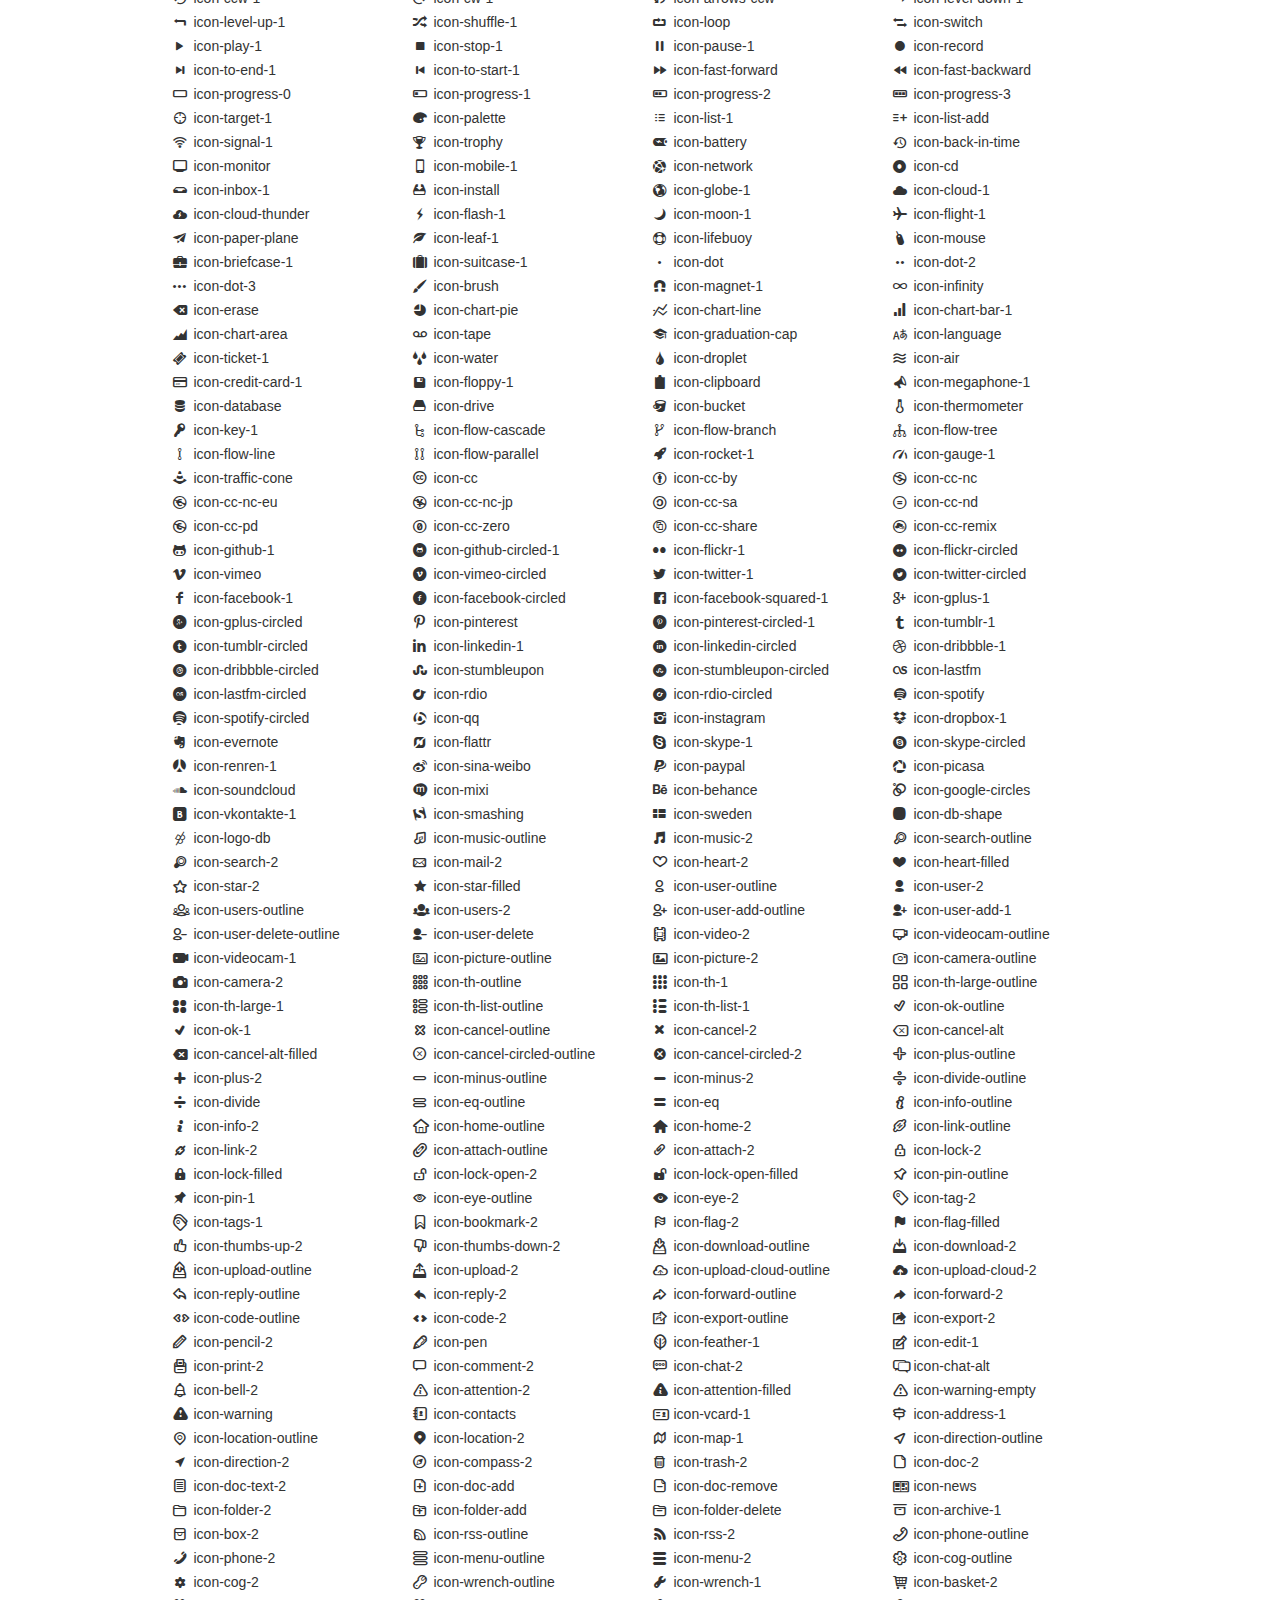
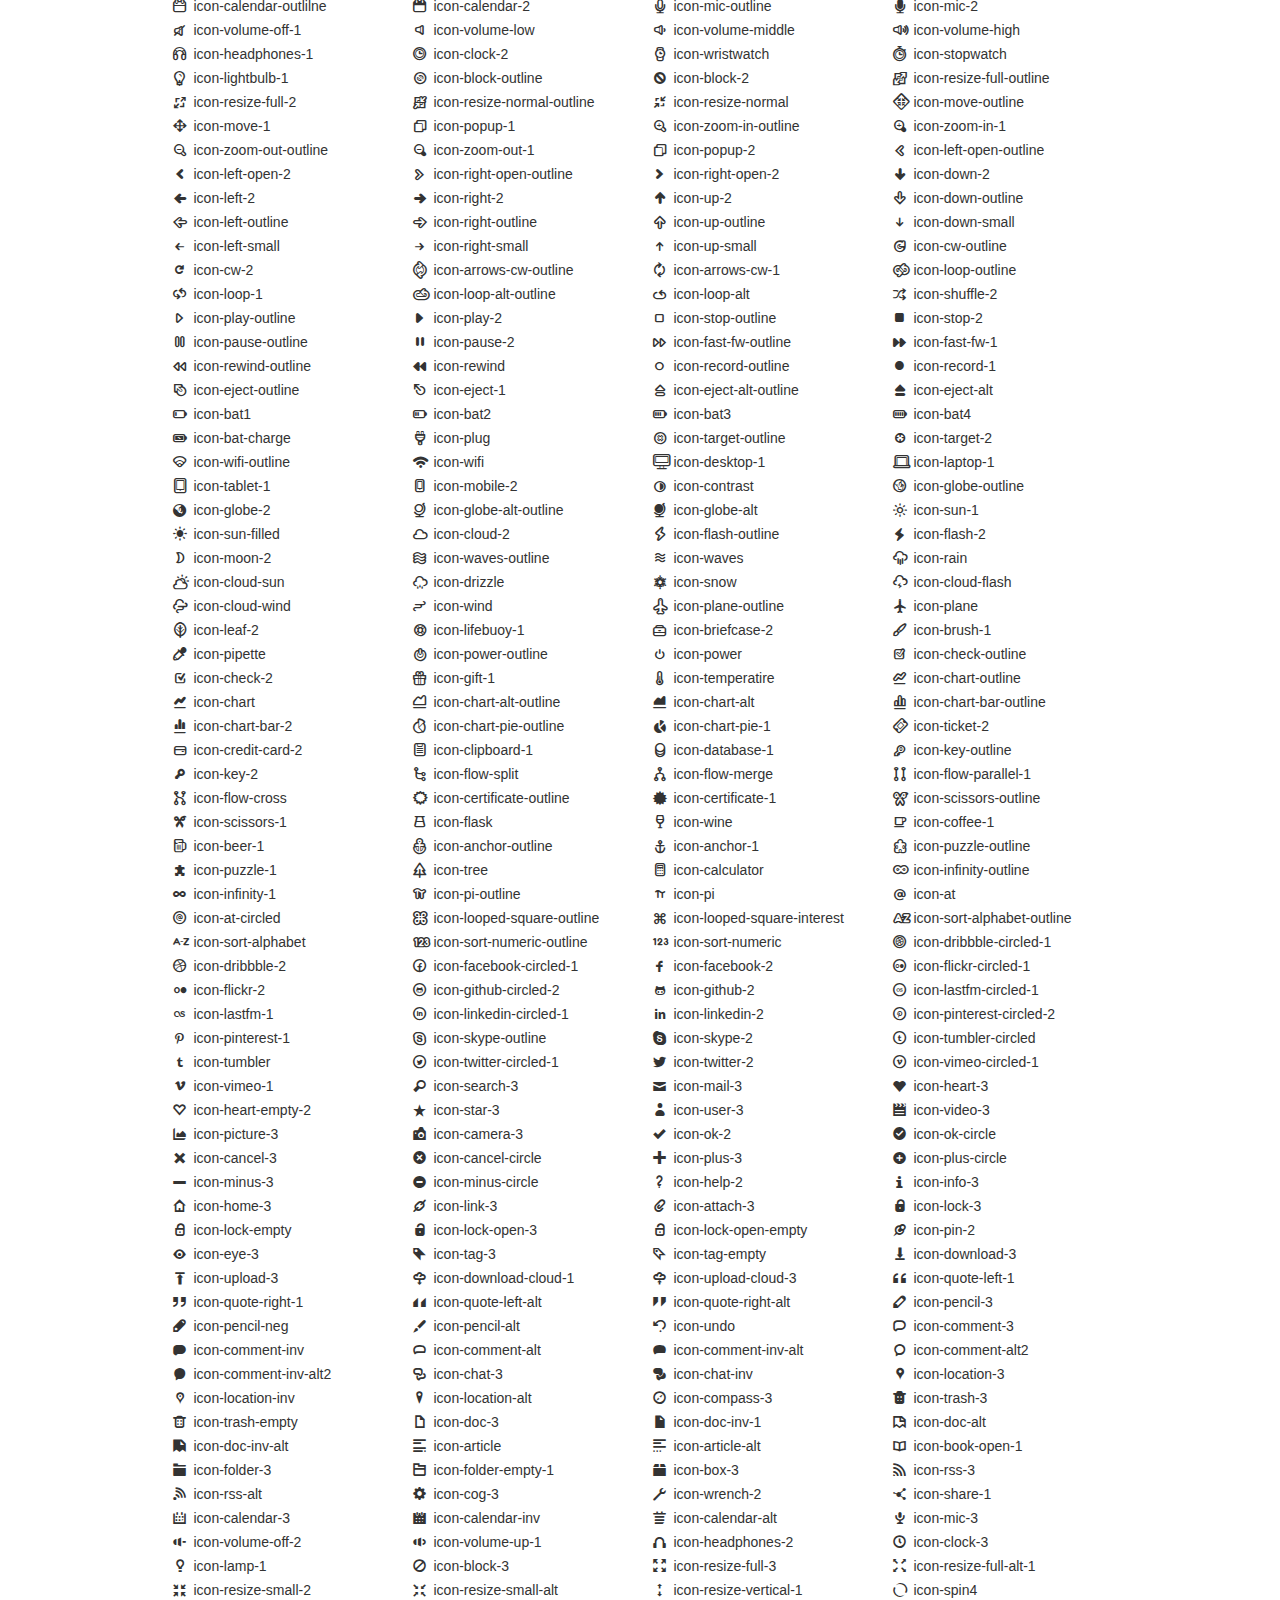
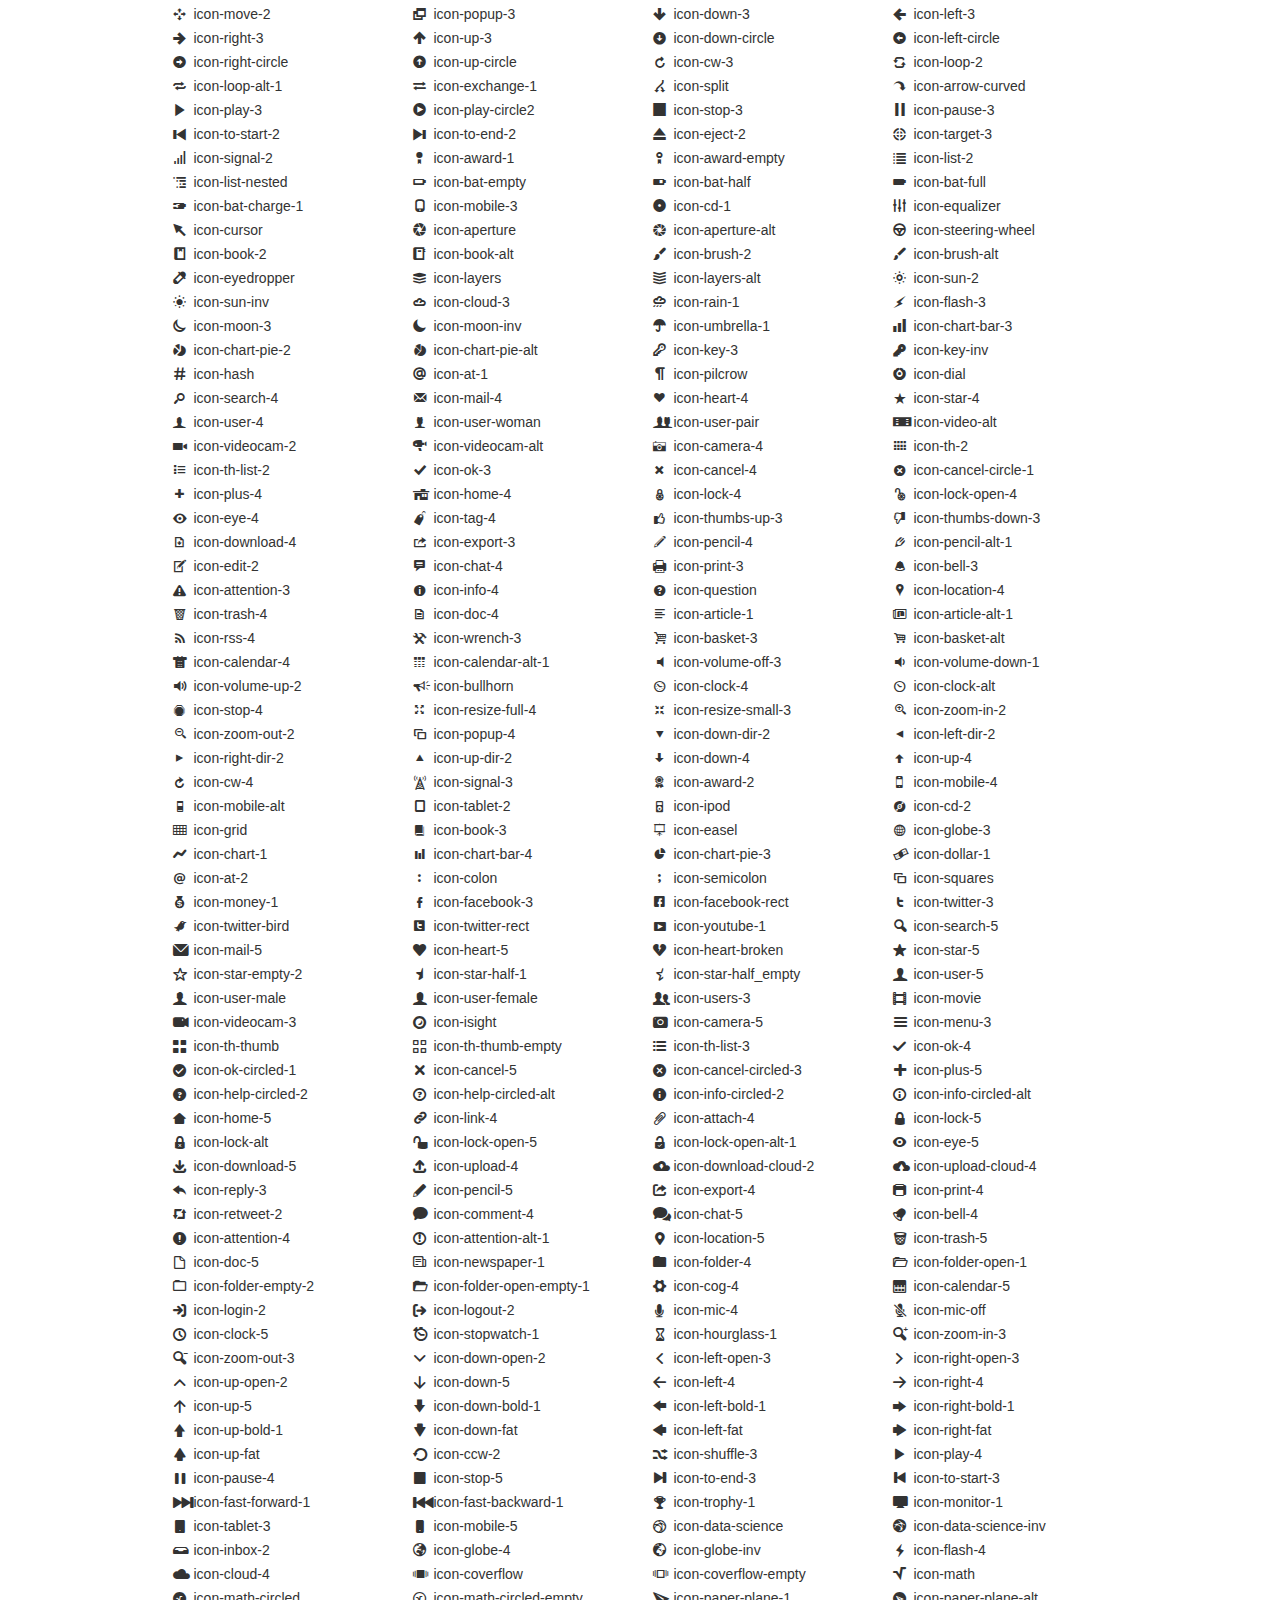
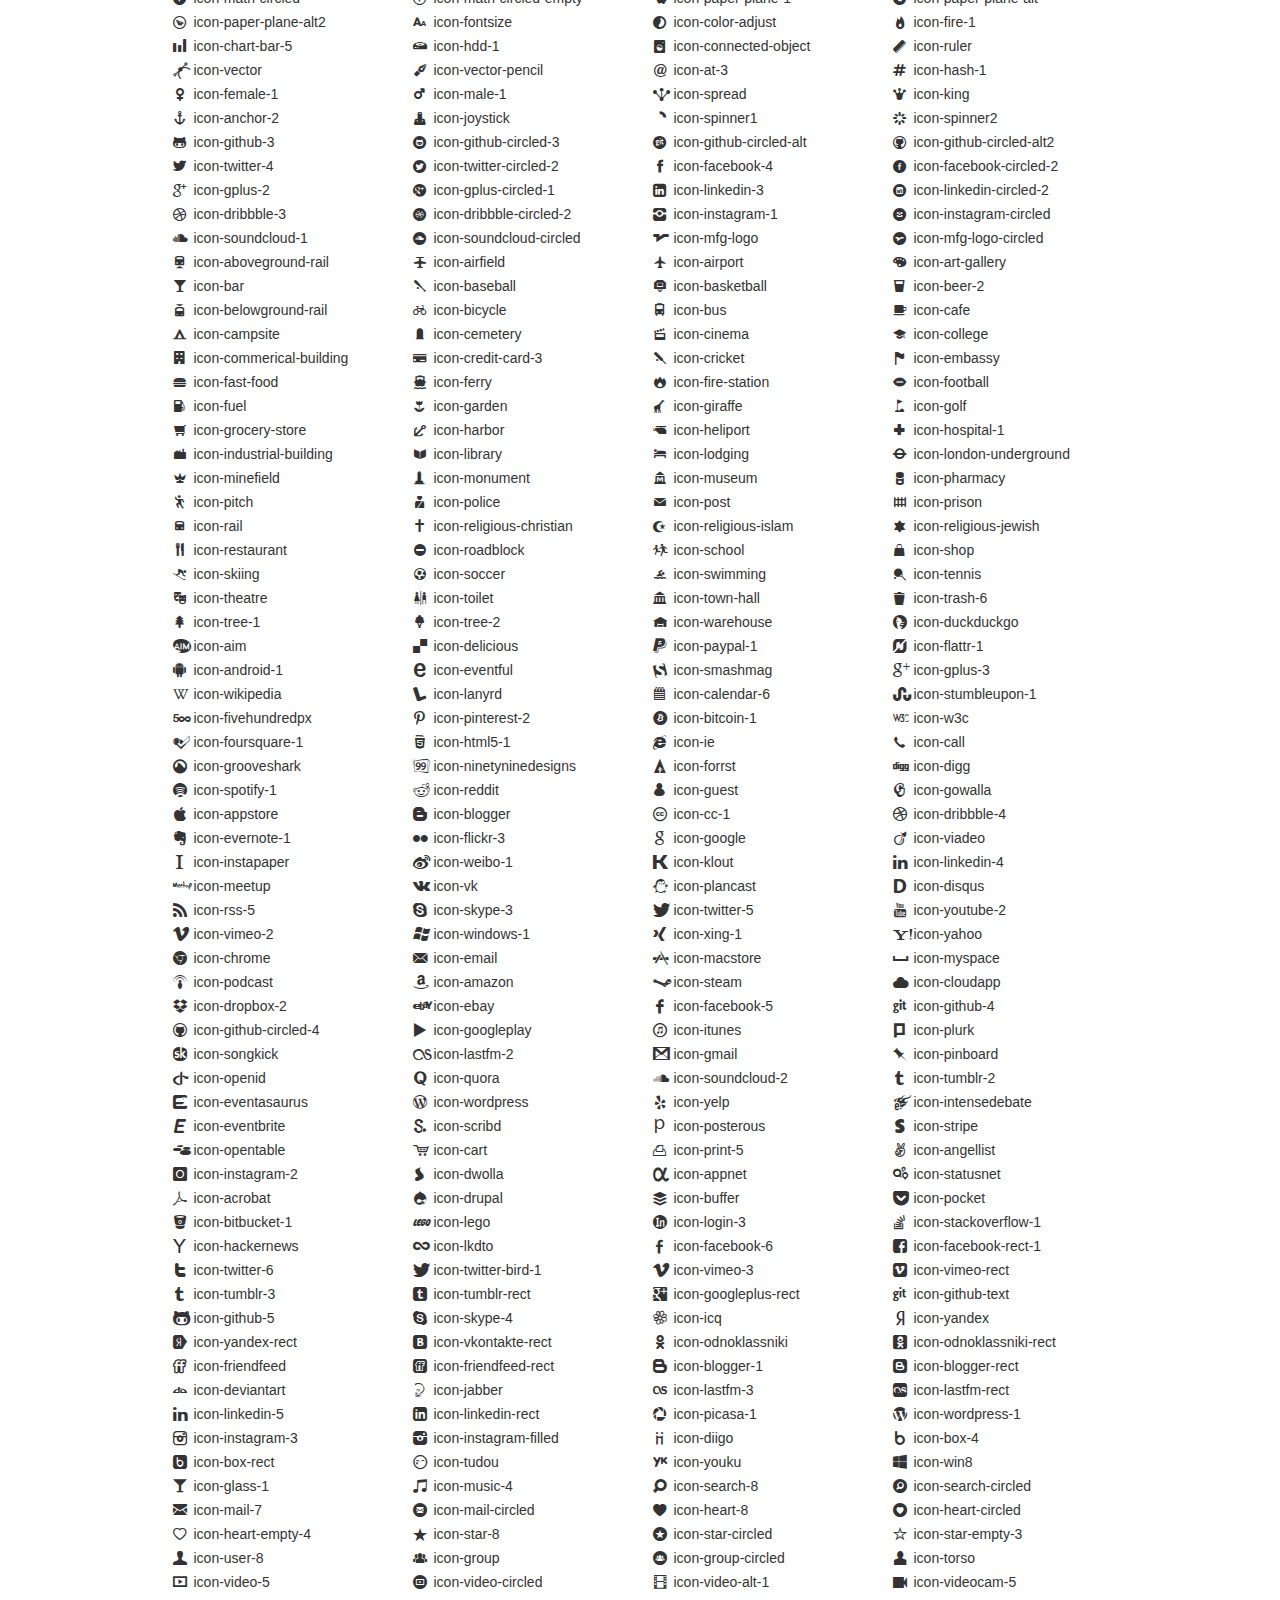
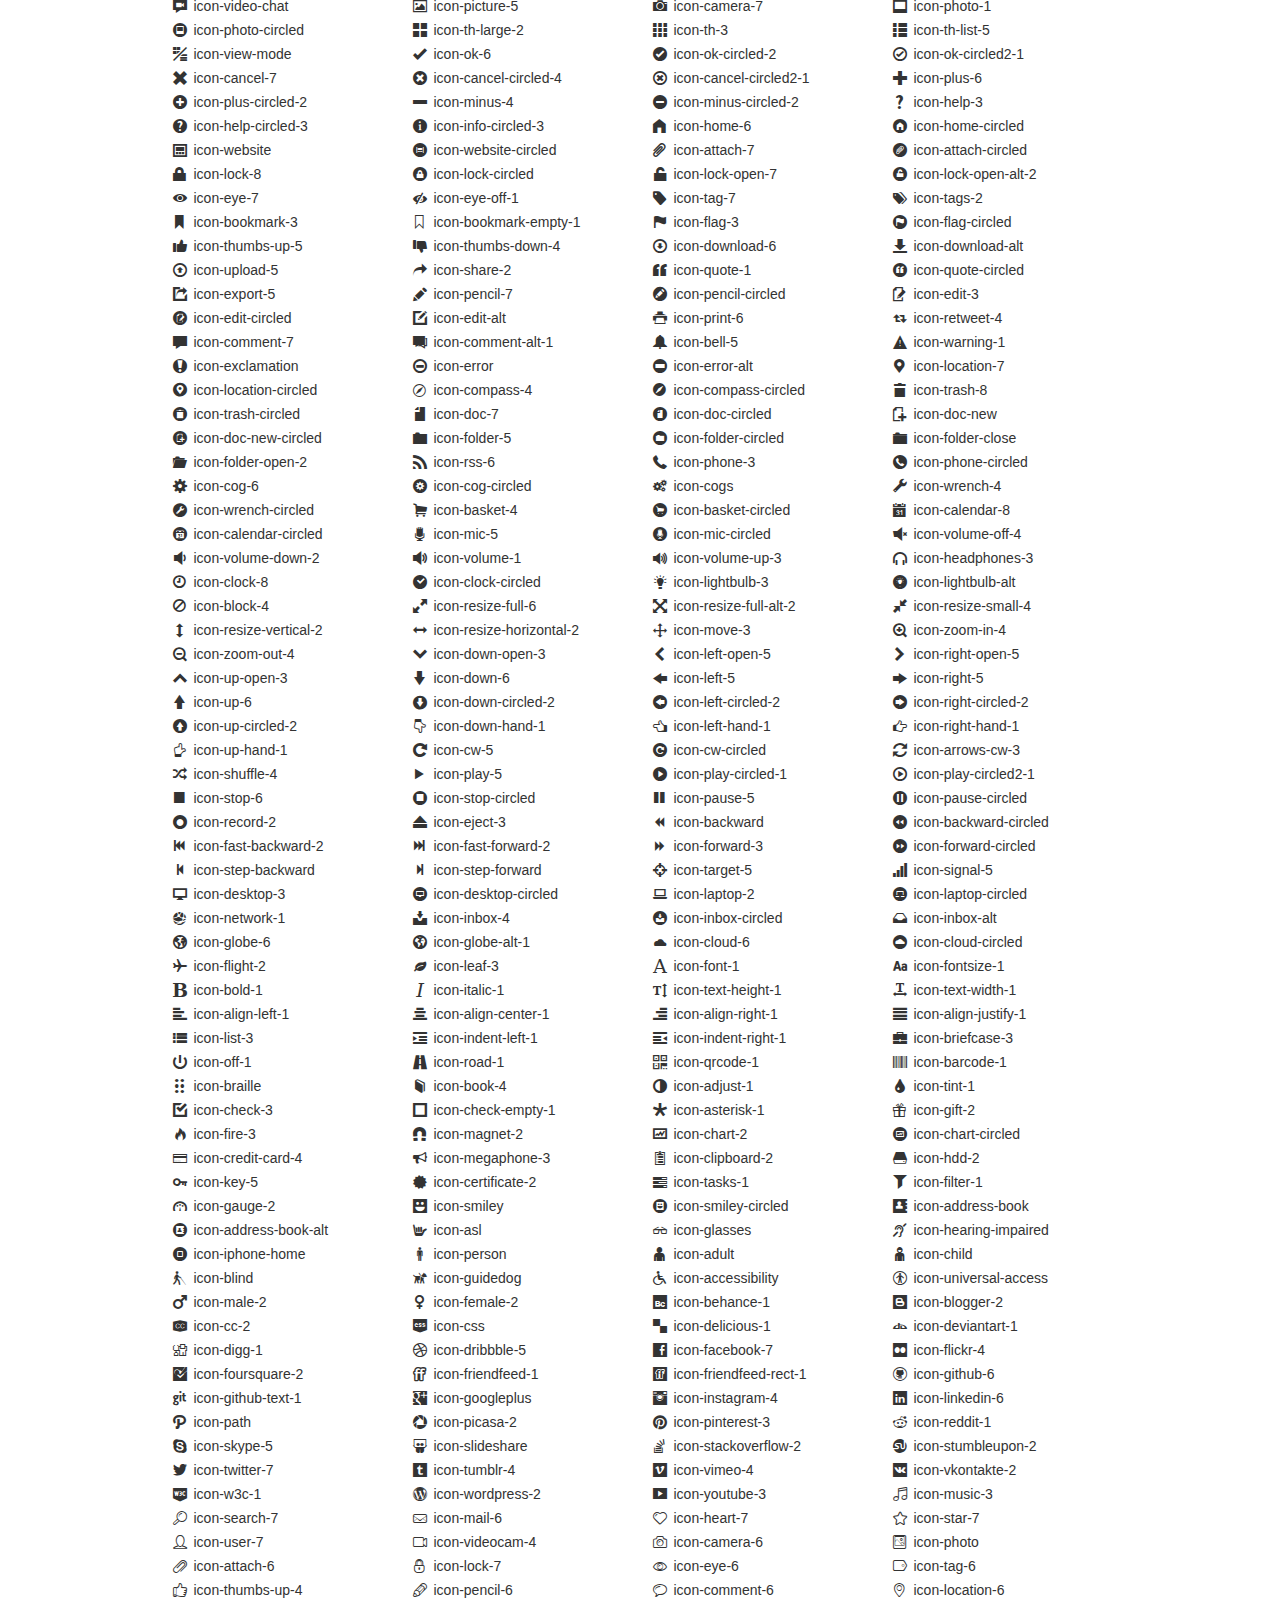
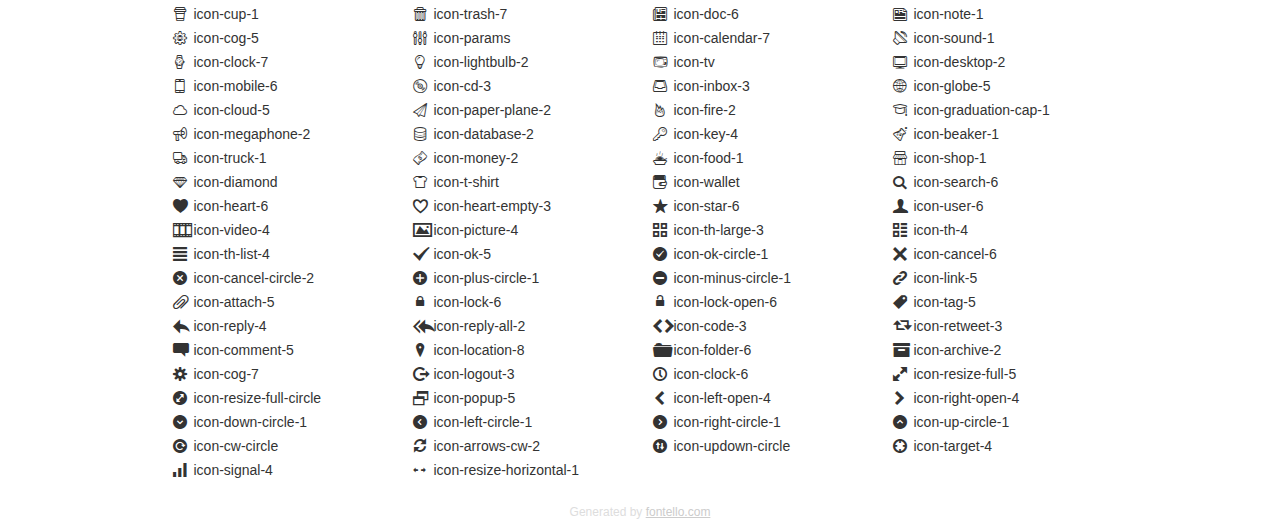
<file: coming_soon/fontello/demo.html>
<!DOCTYPE html>
<html>
  <head>
    <!--[if lt IE 9]>
    <script src="http://html5shim.googlecode.com/svn/trunk/html5.js"></script>
    <![endif]-->
    <meta charset="UTF-8"><style type="text/css">/*
 * Bootstrap v2.2.1
 *
 * Copyright 2012 Twitter, Inc
 * Licensed under the Apache License v2.0
 * http://www.apache.org/licenses/LICENSE-2.0
 *
 * Designed and built with all the love in the world @twitter by @mdo and @fat.
 */
.clearfix {
  *zoom: 1;
}
.clearfix:before,
.clearfix:after {
  display: table;
  content: "";
  line-height: 0;
}
.clearfix:after {
  clear: both;
}
html {
  font-size: 100%;
  -webkit-text-size-adjust: 100%;
  -ms-text-size-adjust: 100%;
}
a:focus {
  outline: thin dotted #333;
  outline: 5px auto -webkit-focus-ring-color;
  outline-offset: -2px;
}
a:hover,
a:active {
  outline: 0;
}
button,
input,
select,
textarea {
  margin: 0;
  font-size: 100%;
  vertical-align: middle;
}
button,
input {
  *overflow: visible;
  line-height: normal;
}
button::-moz-focus-inner,
input::-moz-focus-inner {
  padding: 0;
  border: 0;
}
body {
  margin: 0;
  font-family: "Helvetica Neue", Helvetica, Arial, sans-serif;
  font-size: 14px;
  line-height: 20px;
  color: #333;
  background-color: #fff;
}
a {
  color: #08c;
  text-decoration: none;
}
a:hover {
  color: #005580;
  text-decoration: underline;
}
.row {
  margin-left: -20px;
  *zoom: 1;
}
.row:before,
.row:after {
  display: table;
  content: "";
  line-height: 0;
}
.row:after {
  clear: both;
}
[class*="span"] {
  float: left;
  min-height: 1px;
  margin-left: 20px;
}
.container,
.navbar-static-top .container,
.navbar-fixed-top .container,
.navbar-fixed-bottom .container {
  width: 940px;
}
.span12 {
  width: 940px;
}
.span11 {
  width: 860px;
}
.span10 {
  width: 780px;
}
.span9 {
  width: 700px;
}
.span8 {
  width: 620px;
}
.span7 {
  width: 540px;
}
.span6 {
  width: 460px;
}
.span5 {
  width: 380px;
}
.span4 {
  width: 300px;
}
.span3 {
  width: 220px;
}
.span2 {
  width: 140px;
}
.span1 {
  width: 60px;
}
[class*="span"].pull-right,
.row-fluid [class*="span"].pull-right {
  float: right;
}
.container {
  margin-right: auto;
  margin-left: auto;
  *zoom: 1;
}
.container:before,
.container:after {
  display: table;
  content: "";
  line-height: 0;
}
.container:after {
  clear: both;
}
p {
  margin: 0 0 10px;
}
.lead {
  margin-bottom: 20px;
  font-size: 21px;
  font-weight: 200;
  line-height: 30px;
}
small {
  font-size: 85%;
}
h1 {
  margin: 10px 0;
  font-family: inherit;
  font-weight: bold;
  line-height: 20px;
  color: inherit;
  text-rendering: optimizelegibility;
}
h1 small {
  font-weight: normal;
  line-height: 1;
  color: #999;
}
h1 {
  line-height: 40px;
}
h1 {
  font-size: 38.5px;
}
h1 small {
  font-size: 24.5px;
}
body {
  margin-top: 90px;
}
.header {
  position: fixed;
  top: 0;
  left: 50%;
  margin-left: -480px;
  background-color: #fff;
  border-bottom: 1px solid #ddd;
  padding-top: 10px;
  z-index: 10;
}
.footer {
  color: #ddd;
  font-size: 12px;
  text-align: center;
  margin-top: 20px;
}
.footer a {
  color: #ccc;
  text-decoration: underline;
}
.the-icons {
  font-size: 14px;
  line-height: 24px;
}
.switch {
  position: absolute;
  right: 0;
  bottom: 10px;
  color: #666;
}
.switch input {
  margin-right: 0.3em;
}
.codesOn .i-name {
  display: none;
}
.codesOn .i-code {
  display: inline;
}
.i-code {
  display: none;
}
</style>
    <link rel="stylesheet" href="css/fontello.css">
    <link rel="stylesheet" href="css/animation.css">
    <!--[if IE 7]>
    <link rel="stylesheet" href="css/fontello-ie7.css">
    <![endif]-->
    <script>
      function toggleCodes(on) {
        var obj = document.getElementById('icons');
        
        if (on) {
          obj.className += ' codesOn';
        } else {
          obj.className = obj.className.replace(' codesOn', '');
        }
      }
      
    </script>
  </head>
  <body>
    <div class="container header">
      <h1>
        fontello
         <small>font demo</small>
      </h1>
      <label class="switch">
        <input type="checkbox" onclick="toggleCodes(this.checked)">show codes
      </label>
    </div>
    <div id="icons" class="container">
      <div class="row">
        <div title="Code: 0xe800" class="the-icons span3"><i class="icon-spin3 animate-spin"></i> <span class="i-name">icon-spin3</span><span class="i-code">0xe800</span></div>
        <div title="Code: 0xef87" class="the-icons span3"><i class="icon-youtube-4"></i> <span class="i-name">icon-youtube-4</span><span class="i-code">0xef87</span></div>
        <div title="Code: 0xe802" class="the-icons span3"><i class="icon-spin5 animate-spin"></i> <span class="i-name">icon-spin5</span><span class="i-code">0xe802</span></div>
        <div title="Code: 0xe803" class="the-icons span3"><i class="icon-spin6 animate-spin"></i> <span class="i-name">icon-spin6</span><span class="i-code">0xe803</span></div>
      </div>
      <div class="row">
        <div title="Code: 0xe804" class="the-icons span3"><i class="icon-glass"></i> <span class="i-name">icon-glass</span><span class="i-code">0xe804</span></div>
        <div title="Code: 0xe805" class="the-icons span3"><i class="icon-music"></i> <span class="i-name">icon-music</span><span class="i-code">0xe805</span></div>
        <div title="Code: 0xe806" class="the-icons span3"><i class="icon-search"></i> <span class="i-name">icon-search</span><span class="i-code">0xe806</span></div>
        <div title="Code: 0xe807" class="the-icons span3"><i class="icon-mail"></i> <span class="i-name">icon-mail</span><span class="i-code">0xe807</span></div>
      </div>
      <div class="row">
        <div title="Code: 0xe808" class="the-icons span3"><i class="icon-mail-alt"></i> <span class="i-name">icon-mail-alt</span><span class="i-code">0xe808</span></div>
        <div title="Code: 0xe809" class="the-icons span3"><i class="icon-heart"></i> <span class="i-name">icon-heart</span><span class="i-code">0xe809</span></div>
        <div title="Code: 0xe80a" class="the-icons span3"><i class="icon-heart-empty"></i> <span class="i-name">icon-heart-empty</span><span class="i-code">0xe80a</span></div>
        <div title="Code: 0xe80b" class="the-icons span3"><i class="icon-star"></i> <span class="i-name">icon-star</span><span class="i-code">0xe80b</span></div>
      </div>
      <div class="row">
        <div title="Code: 0xe80c" class="the-icons span3"><i class="icon-star-empty"></i> <span class="i-name">icon-star-empty</span><span class="i-code">0xe80c</span></div>
        <div title="Code: 0xe80d" class="the-icons span3"><i class="icon-star-half"></i> <span class="i-name">icon-star-half</span><span class="i-code">0xe80d</span></div>
        <div title="Code: 0xe80e" class="the-icons span3"><i class="icon-star-half-alt"></i> <span class="i-name">icon-star-half-alt</span><span class="i-code">0xe80e</span></div>
        <div title="Code: 0xe80f" class="the-icons span3"><i class="icon-user"></i> <span class="i-name">icon-user</span><span class="i-code">0xe80f</span></div>
      </div>
      <div class="row">
        <div title="Code: 0xe827" class="the-icons span3"><i class="icon-users"></i> <span class="i-name">icon-users</span><span class="i-code">0xe827</span></div>
        <div title="Code: 0xe810" class="the-icons span3"><i class="icon-male"></i> <span class="i-name">icon-male</span><span class="i-code">0xe810</span></div>
        <div title="Code: 0xe811" class="the-icons span3"><i class="icon-female"></i> <span class="i-name">icon-female</span><span class="i-code">0xe811</span></div>
        <div title="Code: 0xe812" class="the-icons span3"><i class="icon-video"></i> <span class="i-name">icon-video</span><span class="i-code">0xe812</span></div>
      </div>
      <div class="row">
        <div title="Code: 0xe813" class="the-icons span3"><i class="icon-videocam"></i> <span class="i-name">icon-videocam</span><span class="i-code">0xe813</span></div>
        <div title="Code: 0xe814" class="the-icons span3"><i class="icon-picture"></i> <span class="i-name">icon-picture</span><span class="i-code">0xe814</span></div>
        <div title="Code: 0xe815" class="the-icons span3"><i class="icon-camera"></i> <span class="i-name">icon-camera</span><span class="i-code">0xe815</span></div>
        <div title="Code: 0xe816" class="the-icons span3"><i class="icon-camera-alt"></i> <span class="i-name">icon-camera-alt</span><span class="i-code">0xe816</span></div>
      </div>
      <div class="row">
        <div title="Code: 0xe817" class="the-icons span3"><i class="icon-th-large"></i> <span class="i-name">icon-th-large</span><span class="i-code">0xe817</span></div>
        <div title="Code: 0xe818" class="the-icons span3"><i class="icon-th"></i> <span class="i-name">icon-th</span><span class="i-code">0xe818</span></div>
        <div title="Code: 0xe819" class="the-icons span3"><i class="icon-th-list"></i> <span class="i-name">icon-th-list</span><span class="i-code">0xe819</span></div>
        <div title="Code: 0xe81a" class="the-icons span3"><i class="icon-ok"></i> <span class="i-name">icon-ok</span><span class="i-code">0xe81a</span></div>
      </div>
      <div class="row">
        <div title="Code: 0xe81b" class="the-icons span3"><i class="icon-ok-circled"></i> <span class="i-name">icon-ok-circled</span><span class="i-code">0xe81b</span></div>
        <div title="Code: 0xe81c" class="the-icons span3"><i class="icon-ok-circled2"></i> <span class="i-name">icon-ok-circled2</span><span class="i-code">0xe81c</span></div>
        <div title="Code: 0xe81d" class="the-icons span3"><i class="icon-ok-squared"></i> <span class="i-name">icon-ok-squared</span><span class="i-code">0xe81d</span></div>
        <div title="Code: 0xe81e" class="the-icons span3"><i class="icon-cancel"></i> <span class="i-name">icon-cancel</span><span class="i-code">0xe81e</span></div>
      </div>
      <div class="row">
        <div title="Code: 0xe81f" class="the-icons span3"><i class="icon-cancel-circled"></i> <span class="i-name">icon-cancel-circled</span><span class="i-code">0xe81f</span></div>
        <div title="Code: 0xe820" class="the-icons span3"><i class="icon-cancel-circled2"></i> <span class="i-name">icon-cancel-circled2</span><span class="i-code">0xe820</span></div>
        <div title="Code: 0xe821" class="the-icons span3"><i class="icon-plus"></i> <span class="i-name">icon-plus</span><span class="i-code">0xe821</span></div>
        <div title="Code: 0xe822" class="the-icons span3"><i class="icon-plus-circled"></i> <span class="i-name">icon-plus-circled</span><span class="i-code">0xe822</span></div>
      </div>
      <div class="row">
        <div title="Code: 0xe823" class="the-icons span3"><i class="icon-plus-squared"></i> <span class="i-name">icon-plus-squared</span><span class="i-code">0xe823</span></div>
        <div title="Code: 0xe824" class="the-icons span3"><i class="icon-plus-squared-small"></i> <span class="i-name">icon-plus-squared-small</span><span class="i-code">0xe824</span></div>
        <div title="Code: 0xe825" class="the-icons span3"><i class="icon-minus"></i> <span class="i-name">icon-minus</span><span class="i-code">0xe825</span></div>
        <div title="Code: 0xe826" class="the-icons span3"><i class="icon-minus-circled"></i> <span class="i-name">icon-minus-circled</span><span class="i-code">0xe826</span></div>
      </div>
      <div class="row">
        <div title="Code: 0xe828" class="the-icons span3"><i class="icon-minus-squared"></i> <span class="i-name">icon-minus-squared</span><span class="i-code">0xe828</span></div>
        <div title="Code: 0xe829" class="the-icons span3"><i class="icon-minus-squared-alt"></i> <span class="i-name">icon-minus-squared-alt</span><span class="i-code">0xe829</span></div>
        <div title="Code: 0xe82a" class="the-icons span3"><i class="icon-minus-squared-small"></i> <span class="i-name">icon-minus-squared-small</span><span class="i-code">0xe82a</span></div>
        <div title="Code: 0xe82b" class="the-icons span3"><i class="icon-help"></i> <span class="i-name">icon-help</span><span class="i-code">0xe82b</span></div>
      </div>
      <div class="row">
        <div title="Code: 0xe82c" class="the-icons span3"><i class="icon-help-circled"></i> <span class="i-name">icon-help-circled</span><span class="i-code">0xe82c</span></div>
        <div title="Code: 0xe82d" class="the-icons span3"><i class="icon-info-circled"></i> <span class="i-name">icon-info-circled</span><span class="i-code">0xe82d</span></div>
        <div title="Code: 0xe82e" class="the-icons span3"><i class="icon-info"></i> <span class="i-name">icon-info</span><span class="i-code">0xe82e</span></div>
        <div title="Code: 0xe82f" class="the-icons span3"><i class="icon-home"></i> <span class="i-name">icon-home</span><span class="i-code">0xe82f</span></div>
      </div>
      <div class="row">
        <div title="Code: 0xe830" class="the-icons span3"><i class="icon-link"></i> <span class="i-name">icon-link</span><span class="i-code">0xe830</span></div>
        <div title="Code: 0xe831" class="the-icons span3"><i class="icon-unlink"></i> <span class="i-name">icon-unlink</span><span class="i-code">0xe831</span></div>
        <div title="Code: 0xe832" class="the-icons span3"><i class="icon-link-ext"></i> <span class="i-name">icon-link-ext</span><span class="i-code">0xe832</span></div>
        <div title="Code: 0xe833" class="the-icons span3"><i class="icon-link-ext-alt"></i> <span class="i-name">icon-link-ext-alt</span><span class="i-code">0xe833</span></div>
      </div>
      <div class="row">
        <div title="Code: 0xe834" class="the-icons span3"><i class="icon-attach"></i> <span class="i-name">icon-attach</span><span class="i-code">0xe834</span></div>
        <div title="Code: 0xe835" class="the-icons span3"><i class="icon-lock"></i> <span class="i-name">icon-lock</span><span class="i-code">0xe835</span></div>
        <div title="Code: 0xe836" class="the-icons span3"><i class="icon-lock-open"></i> <span class="i-name">icon-lock-open</span><span class="i-code">0xe836</span></div>
        <div title="Code: 0xe837" class="the-icons span3"><i class="icon-lock-open-alt"></i> <span class="i-name">icon-lock-open-alt</span><span class="i-code">0xe837</span></div>
      </div>
      <div class="row">
        <div title="Code: 0xe838" class="the-icons span3"><i class="icon-pin"></i> <span class="i-name">icon-pin</span><span class="i-code">0xe838</span></div>
        <div title="Code: 0xe839" class="the-icons span3"><i class="icon-eye"></i> <span class="i-name">icon-eye</span><span class="i-code">0xe839</span></div>
        <div title="Code: 0xe83a" class="the-icons span3"><i class="icon-eye-off"></i> <span class="i-name">icon-eye-off</span><span class="i-code">0xe83a</span></div>
        <div title="Code: 0xe83b" class="the-icons span3"><i class="icon-tag"></i> <span class="i-name">icon-tag</span><span class="i-code">0xe83b</span></div>
      </div>
      <div class="row">
        <div title="Code: 0xe83c" class="the-icons span3"><i class="icon-tags"></i> <span class="i-name">icon-tags</span><span class="i-code">0xe83c</span></div>
        <div title="Code: 0xe83d" class="the-icons span3"><i class="icon-bookmark"></i> <span class="i-name">icon-bookmark</span><span class="i-code">0xe83d</span></div>
        <div title="Code: 0xe83e" class="the-icons span3"><i class="icon-bookmark-empty"></i> <span class="i-name">icon-bookmark-empty</span><span class="i-code">0xe83e</span></div>
        <div title="Code: 0xe83f" class="the-icons span3"><i class="icon-flag"></i> <span class="i-name">icon-flag</span><span class="i-code">0xe83f</span></div>
      </div>
      <div class="row">
        <div title="Code: 0xe840" class="the-icons span3"><i class="icon-flag-empty"></i> <span class="i-name">icon-flag-empty</span><span class="i-code">0xe840</span></div>
        <div title="Code: 0xe841" class="the-icons span3"><i class="icon-flag-checkered"></i> <span class="i-name">icon-flag-checkered</span><span class="i-code">0xe841</span></div>
        <div title="Code: 0xe842" class="the-icons span3"><i class="icon-thumbs-up"></i> <span class="i-name">icon-thumbs-up</span><span class="i-code">0xe842</span></div>
        <div title="Code: 0xe843" class="the-icons span3"><i class="icon-thumbs-down"></i> <span class="i-name">icon-thumbs-down</span><span class="i-code">0xe843</span></div>
      </div>
      <div class="row">
        <div title="Code: 0xe844" class="the-icons span3"><i class="icon-thumbs-up-alt"></i> <span class="i-name">icon-thumbs-up-alt</span><span class="i-code">0xe844</span></div>
        <div title="Code: 0xe845" class="the-icons span3"><i class="icon-thumbs-down-alt"></i> <span class="i-name">icon-thumbs-down-alt</span><span class="i-code">0xe845</span></div>
        <div title="Code: 0xe846" class="the-icons span3"><i class="icon-download"></i> <span class="i-name">icon-download</span><span class="i-code">0xe846</span></div>
        <div title="Code: 0xe847" class="the-icons span3"><i class="icon-upload"></i> <span class="i-name">icon-upload</span><span class="i-code">0xe847</span></div>
      </div>
      <div class="row">
        <div title="Code: 0xe848" class="the-icons span3"><i class="icon-download-cloud"></i> <span class="i-name">icon-download-cloud</span><span class="i-code">0xe848</span></div>
        <div title="Code: 0xe849" class="the-icons span3"><i class="icon-upload-cloud"></i> <span class="i-name">icon-upload-cloud</span><span class="i-code">0xe849</span></div>
        <div title="Code: 0xe84a" class="the-icons span3"><i class="icon-reply"></i> <span class="i-name">icon-reply</span><span class="i-code">0xe84a</span></div>
        <div title="Code: 0xe84b" class="the-icons span3"><i class="icon-reply-all"></i> <span class="i-name">icon-reply-all</span><span class="i-code">0xe84b</span></div>
      </div>
      <div class="row">
        <div title="Code: 0xe84c" class="the-icons span3"><i class="icon-forward"></i> <span class="i-name">icon-forward</span><span class="i-code">0xe84c</span></div>
        <div title="Code: 0xe84d" class="the-icons span3"><i class="icon-quote-left"></i> <span class="i-name">icon-quote-left</span><span class="i-code">0xe84d</span></div>
        <div title="Code: 0xe84e" class="the-icons span3"><i class="icon-quote-right"></i> <span class="i-name">icon-quote-right</span><span class="i-code">0xe84e</span></div>
        <div title="Code: 0xe84f" class="the-icons span3"><i class="icon-code"></i> <span class="i-name">icon-code</span><span class="i-code">0xe84f</span></div>
      </div>
      <div class="row">
        <div title="Code: 0xe850" class="the-icons span3"><i class="icon-export"></i> <span class="i-name">icon-export</span><span class="i-code">0xe850</span></div>
        <div title="Code: 0xe851" class="the-icons span3"><i class="icon-export-alt"></i> <span class="i-name">icon-export-alt</span><span class="i-code">0xe851</span></div>
        <div title="Code: 0xe852" class="the-icons span3"><i class="icon-pencil"></i> <span class="i-name">icon-pencil</span><span class="i-code">0xe852</span></div>
        <div title="Code: 0xe853" class="the-icons span3"><i class="icon-pencil-squared"></i> <span class="i-name">icon-pencil-squared</span><span class="i-code">0xe853</span></div>
      </div>
      <div class="row">
        <div title="Code: 0xe854" class="the-icons span3"><i class="icon-edit"></i> <span class="i-name">icon-edit</span><span class="i-code">0xe854</span></div>
        <div title="Code: 0xe855" class="the-icons span3"><i class="icon-print"></i> <span class="i-name">icon-print</span><span class="i-code">0xe855</span></div>
        <div title="Code: 0xe856" class="the-icons span3"><i class="icon-retweet"></i> <span class="i-name">icon-retweet</span><span class="i-code">0xe856</span></div>
        <div title="Code: 0xe857" class="the-icons span3"><i class="icon-keyboard"></i> <span class="i-name">icon-keyboard</span><span class="i-code">0xe857</span></div>
      </div>
      <div class="row">
        <div title="Code: 0xe858" class="the-icons span3"><i class="icon-gamepad"></i> <span class="i-name">icon-gamepad</span><span class="i-code">0xe858</span></div>
        <div title="Code: 0xe859" class="the-icons span3"><i class="icon-comment"></i> <span class="i-name">icon-comment</span><span class="i-code">0xe859</span></div>
        <div title="Code: 0xe85a" class="the-icons span3"><i class="icon-chat"></i> <span class="i-name">icon-chat</span><span class="i-code">0xe85a</span></div>
        <div title="Code: 0xe85b" class="the-icons span3"><i class="icon-comment-empty"></i> <span class="i-name">icon-comment-empty</span><span class="i-code">0xe85b</span></div>
      </div>
      <div class="row">
        <div title="Code: 0xe85c" class="the-icons span3"><i class="icon-chat-empty"></i> <span class="i-name">icon-chat-empty</span><span class="i-code">0xe85c</span></div>
        <div title="Code: 0xe85d" class="the-icons span3"><i class="icon-bell"></i> <span class="i-name">icon-bell</span><span class="i-code">0xe85d</span></div>
        <div title="Code: 0xe85e" class="the-icons span3"><i class="icon-bell-alt"></i> <span class="i-name">icon-bell-alt</span><span class="i-code">0xe85e</span></div>
        <div title="Code: 0xe85f" class="the-icons span3"><i class="icon-attention-alt"></i> <span class="i-name">icon-attention-alt</span><span class="i-code">0xe85f</span></div>
      </div>
      <div class="row">
        <div title="Code: 0xe860" class="the-icons span3"><i class="icon-attention"></i> <span class="i-name">icon-attention</span><span class="i-code">0xe860</span></div>
        <div title="Code: 0xe861" class="the-icons span3"><i class="icon-attention-circled"></i> <span class="i-name">icon-attention-circled</span><span class="i-code">0xe861</span></div>
        <div title="Code: 0xe862" class="the-icons span3"><i class="icon-location"></i> <span class="i-name">icon-location</span><span class="i-code">0xe862</span></div>
        <div title="Code: 0xe863" class="the-icons span3"><i class="icon-direction"></i> <span class="i-name">icon-direction</span><span class="i-code">0xe863</span></div>
      </div>
      <div class="row">
        <div title="Code: 0xe864" class="the-icons span3"><i class="icon-compass"></i> <span class="i-name">icon-compass</span><span class="i-code">0xe864</span></div>
        <div title="Code: 0xe865" class="the-icons span3"><i class="icon-trash"></i> <span class="i-name">icon-trash</span><span class="i-code">0xe865</span></div>
        <div title="Code: 0xe866" class="the-icons span3"><i class="icon-doc"></i> <span class="i-name">icon-doc</span><span class="i-code">0xe866</span></div>
        <div title="Code: 0xe867" class="the-icons span3"><i class="icon-docs"></i> <span class="i-name">icon-docs</span><span class="i-code">0xe867</span></div>
      </div>
      <div class="row">
        <div title="Code: 0xe868" class="the-icons span3"><i class="icon-doc-text"></i> <span class="i-name">icon-doc-text</span><span class="i-code">0xe868</span></div>
        <div title="Code: 0xe869" class="the-icons span3"><i class="icon-doc-inv"></i> <span class="i-name">icon-doc-inv</span><span class="i-code">0xe869</span></div>
        <div title="Code: 0xe86a" class="the-icons span3"><i class="icon-doc-text-inv"></i> <span class="i-name">icon-doc-text-inv</span><span class="i-code">0xe86a</span></div>
        <div title="Code: 0xe86b" class="the-icons span3"><i class="icon-folder"></i> <span class="i-name">icon-folder</span><span class="i-code">0xe86b</span></div>
      </div>
      <div class="row">
        <div title="Code: 0xe86c" class="the-icons span3"><i class="icon-folder-open"></i> <span class="i-name">icon-folder-open</span><span class="i-code">0xe86c</span></div>
        <div title="Code: 0xe86d" class="the-icons span3"><i class="icon-folder-empty"></i> <span class="i-name">icon-folder-empty</span><span class="i-code">0xe86d</span></div>
        <div title="Code: 0xe86e" class="the-icons span3"><i class="icon-folder-open-empty"></i> <span class="i-name">icon-folder-open-empty</span><span class="i-code">0xe86e</span></div>
        <div title="Code: 0xe86f" class="the-icons span3"><i class="icon-box"></i> <span class="i-name">icon-box</span><span class="i-code">0xe86f</span></div>
      </div>
      <div class="row">
        <div title="Code: 0xe870" class="the-icons span3"><i class="icon-rss"></i> <span class="i-name">icon-rss</span><span class="i-code">0xe870</span></div>
        <div title="Code: 0xe871" class="the-icons span3"><i class="icon-rss-squared"></i> <span class="i-name">icon-rss-squared</span><span class="i-code">0xe871</span></div>
        <div title="Code: 0xe872" class="the-icons span3"><i class="icon-phone"></i> <span class="i-name">icon-phone</span><span class="i-code">0xe872</span></div>
        <div title="Code: 0xe873" class="the-icons span3"><i class="icon-phone-squared"></i> <span class="i-name">icon-phone-squared</span><span class="i-code">0xe873</span></div>
      </div>
      <div class="row">
        <div title="Code: 0xe874" class="the-icons span3"><i class="icon-menu"></i> <span class="i-name">icon-menu</span><span class="i-code">0xe874</span></div>
        <div title="Code: 0xe875" class="the-icons span3"><i class="icon-cog"></i> <span class="i-name">icon-cog</span><span class="i-code">0xe875</span></div>
        <div title="Code: 0xe876" class="the-icons span3"><i class="icon-cog-alt"></i> <span class="i-name">icon-cog-alt</span><span class="i-code">0xe876</span></div>
        <div title="Code: 0xe877" class="the-icons span3"><i class="icon-wrench"></i> <span class="i-name">icon-wrench</span><span class="i-code">0xe877</span></div>
      </div>
      <div class="row">
        <div title="Code: 0xe878" class="the-icons span3"><i class="icon-basket"></i> <span class="i-name">icon-basket</span><span class="i-code">0xe878</span></div>
        <div title="Code: 0xe879" class="the-icons span3"><i class="icon-calendar"></i> <span class="i-name">icon-calendar</span><span class="i-code">0xe879</span></div>
        <div title="Code: 0xe87a" class="the-icons span3"><i class="icon-calendar-empty"></i> <span class="i-name">icon-calendar-empty</span><span class="i-code">0xe87a</span></div>
        <div title="Code: 0xe87b" class="the-icons span3"><i class="icon-login"></i> <span class="i-name">icon-login</span><span class="i-code">0xe87b</span></div>
      </div>
      <div class="row">
        <div title="Code: 0xe87c" class="the-icons span3"><i class="icon-logout"></i> <span class="i-name">icon-logout</span><span class="i-code">0xe87c</span></div>
        <div title="Code: 0xe87d" class="the-icons span3"><i class="icon-mic"></i> <span class="i-name">icon-mic</span><span class="i-code">0xe87d</span></div>
        <div title="Code: 0xe87e" class="the-icons span3"><i class="icon-mute"></i> <span class="i-name">icon-mute</span><span class="i-code">0xe87e</span></div>
        <div title="Code: 0xe87f" class="the-icons span3"><i class="icon-volume-off"></i> <span class="i-name">icon-volume-off</span><span class="i-code">0xe87f</span></div>
      </div>
      <div class="row">
        <div title="Code: 0xe880" class="the-icons span3"><i class="icon-volume-down"></i> <span class="i-name">icon-volume-down</span><span class="i-code">0xe880</span></div>
        <div title="Code: 0xe881" class="the-icons span3"><i class="icon-volume-up"></i> <span class="i-name">icon-volume-up</span><span class="i-code">0xe881</span></div>
        <div title="Code: 0xe882" class="the-icons span3"><i class="icon-headphones"></i> <span class="i-name">icon-headphones</span><span class="i-code">0xe882</span></div>
        <div title="Code: 0xe883" class="the-icons span3"><i class="icon-clock"></i> <span class="i-name">icon-clock</span><span class="i-code">0xe883</span></div>
      </div>
      <div class="row">
        <div title="Code: 0xe884" class="the-icons span3"><i class="icon-lightbulb"></i> <span class="i-name">icon-lightbulb</span><span class="i-code">0xe884</span></div>
        <div title="Code: 0xe885" class="the-icons span3"><i class="icon-block"></i> <span class="i-name">icon-block</span><span class="i-code">0xe885</span></div>
        <div title="Code: 0xe886" class="the-icons span3"><i class="icon-resize-full"></i> <span class="i-name">icon-resize-full</span><span class="i-code">0xe886</span></div>
        <div title="Code: 0xe887" class="the-icons span3"><i class="icon-resize-full-alt"></i> <span class="i-name">icon-resize-full-alt</span><span class="i-code">0xe887</span></div>
      </div>
      <div class="row">
        <div title="Code: 0xe888" class="the-icons span3"><i class="icon-resize-small"></i> <span class="i-name">icon-resize-small</span><span class="i-code">0xe888</span></div>
        <div title="Code: 0xe889" class="the-icons span3"><i class="icon-resize-vertical"></i> <span class="i-name">icon-resize-vertical</span><span class="i-code">0xe889</span></div>
        <div title="Code: 0xe88a" class="the-icons span3"><i class="icon-resize-horizontal"></i> <span class="i-name">icon-resize-horizontal</span><span class="i-code">0xe88a</span></div>
        <div title="Code: 0xe88b" class="the-icons span3"><i class="icon-move"></i> <span class="i-name">icon-move</span><span class="i-code">0xe88b</span></div>
      </div>
      <div class="row">
        <div title="Code: 0xe88c" class="the-icons span3"><i class="icon-zoom-in"></i> <span class="i-name">icon-zoom-in</span><span class="i-code">0xe88c</span></div>
        <div title="Code: 0xe88d" class="the-icons span3"><i class="icon-zoom-out"></i> <span class="i-name">icon-zoom-out</span><span class="i-code">0xe88d</span></div>
        <div title="Code: 0xe88e" class="the-icons span3"><i class="icon-down-circled2"></i> <span class="i-name">icon-down-circled2</span><span class="i-code">0xe88e</span></div>
        <div title="Code: 0xe88f" class="the-icons span3"><i class="icon-up-circled2"></i> <span class="i-name">icon-up-circled2</span><span class="i-code">0xe88f</span></div>
      </div>
      <div class="row">
        <div title="Code: 0xe890" class="the-icons span3"><i class="icon-left-circled2"></i> <span class="i-name">icon-left-circled2</span><span class="i-code">0xe890</span></div>
        <div title="Code: 0xe891" class="the-icons span3"><i class="icon-right-circled2"></i> <span class="i-name">icon-right-circled2</span><span class="i-code">0xe891</span></div>
        <div title="Code: 0xe892" class="the-icons span3"><i class="icon-down-dir"></i> <span class="i-name">icon-down-dir</span><span class="i-code">0xe892</span></div>
        <div title="Code: 0xe893" class="the-icons span3"><i class="icon-up-dir"></i> <span class="i-name">icon-up-dir</span><span class="i-code">0xe893</span></div>
      </div>
      <div class="row">
        <div title="Code: 0xe894" class="the-icons span3"><i class="icon-left-dir"></i> <span class="i-name">icon-left-dir</span><span class="i-code">0xe894</span></div>
        <div title="Code: 0xe895" class="the-icons span3"><i class="icon-right-dir"></i> <span class="i-name">icon-right-dir</span><span class="i-code">0xe895</span></div>
        <div title="Code: 0xe896" class="the-icons span3"><i class="icon-down-open"></i> <span class="i-name">icon-down-open</span><span class="i-code">0xe896</span></div>
        <div title="Code: 0xe897" class="the-icons span3"><i class="icon-left-open"></i> <span class="i-name">icon-left-open</span><span class="i-code">0xe897</span></div>
      </div>
      <div class="row">
        <div title="Code: 0xe898" class="the-icons span3"><i class="icon-right-open"></i> <span class="i-name">icon-right-open</span><span class="i-code">0xe898</span></div>
        <div title="Code: 0xe899" class="the-icons span3"><i class="icon-up-open"></i> <span class="i-name">icon-up-open</span><span class="i-code">0xe899</span></div>
        <div title="Code: 0xe89a" class="the-icons span3"><i class="icon-angle-left"></i> <span class="i-name">icon-angle-left</span><span class="i-code">0xe89a</span></div>
        <div title="Code: 0xe89b" class="the-icons span3"><i class="icon-angle-right"></i> <span class="i-name">icon-angle-right</span><span class="i-code">0xe89b</span></div>
      </div>
      <div class="row">
        <div title="Code: 0xe89c" class="the-icons span3"><i class="icon-angle-up"></i> <span class="i-name">icon-angle-up</span><span class="i-code">0xe89c</span></div>
        <div title="Code: 0xe89d" class="the-icons span3"><i class="icon-angle-down"></i> <span class="i-name">icon-angle-down</span><span class="i-code">0xe89d</span></div>
        <div title="Code: 0xe89e" class="the-icons span3"><i class="icon-angle-circled-left"></i> <span class="i-name">icon-angle-circled-left</span><span class="i-code">0xe89e</span></div>
        <div title="Code: 0xe89f" class="the-icons span3"><i class="icon-angle-circled-right"></i> <span class="i-name">icon-angle-circled-right</span><span class="i-code">0xe89f</span></div>
      </div>
      <div class="row">
        <div title="Code: 0xe8a0" class="the-icons span3"><i class="icon-angle-circled-up"></i> <span class="i-name">icon-angle-circled-up</span><span class="i-code">0xe8a0</span></div>
        <div title="Code: 0xe8a1" class="the-icons span3"><i class="icon-angle-circled-down"></i> <span class="i-name">icon-angle-circled-down</span><span class="i-code">0xe8a1</span></div>
        <div title="Code: 0xe8a2" class="the-icons span3"><i class="icon-angle-double-left"></i> <span class="i-name">icon-angle-double-left</span><span class="i-code">0xe8a2</span></div>
        <div title="Code: 0xe8a3" class="the-icons span3"><i class="icon-angle-double-right"></i> <span class="i-name">icon-angle-double-right</span><span class="i-code">0xe8a3</span></div>
      </div>
      <div class="row">
        <div title="Code: 0xe8a4" class="the-icons span3"><i class="icon-angle-double-up"></i> <span class="i-name">icon-angle-double-up</span><span class="i-code">0xe8a4</span></div>
        <div title="Code: 0xe8a5" class="the-icons span3"><i class="icon-angle-double-down"></i> <span class="i-name">icon-angle-double-down</span><span class="i-code">0xe8a5</span></div>
        <div title="Code: 0xe8a6" class="the-icons span3"><i class="icon-down"></i> <span class="i-name">icon-down</span><span class="i-code">0xe8a6</span></div>
        <div title="Code: 0xe8a7" class="the-icons span3"><i class="icon-left"></i> <span class="i-name">icon-left</span><span class="i-code">0xe8a7</span></div>
      </div>
      <div class="row">
        <div title="Code: 0xe8a8" class="the-icons span3"><i class="icon-right"></i> <span class="i-name">icon-right</span><span class="i-code">0xe8a8</span></div>
        <div title="Code: 0xe8a9" class="the-icons span3"><i class="icon-up"></i> <span class="i-name">icon-up</span><span class="i-code">0xe8a9</span></div>
        <div title="Code: 0xe8aa" class="the-icons span3"><i class="icon-down-big"></i> <span class="i-name">icon-down-big</span><span class="i-code">0xe8aa</span></div>
        <div title="Code: 0xe8ab" class="the-icons span3"><i class="icon-left-big"></i> <span class="i-name">icon-left-big</span><span class="i-code">0xe8ab</span></div>
      </div>
      <div class="row">
        <div title="Code: 0xe8ac" class="the-icons span3"><i class="icon-right-big"></i> <span class="i-name">icon-right-big</span><span class="i-code">0xe8ac</span></div>
        <div title="Code: 0xe8ad" class="the-icons span3"><i class="icon-up-big"></i> <span class="i-name">icon-up-big</span><span class="i-code">0xe8ad</span></div>
        <div title="Code: 0xe8ae" class="the-icons span3"><i class="icon-right-hand"></i> <span class="i-name">icon-right-hand</span><span class="i-code">0xe8ae</span></div>
        <div title="Code: 0xe8af" class="the-icons span3"><i class="icon-left-hand"></i> <span class="i-name">icon-left-hand</span><span class="i-code">0xe8af</span></div>
      </div>
      <div class="row">
        <div title="Code: 0xe8b0" class="the-icons span3"><i class="icon-up-hand"></i> <span class="i-name">icon-up-hand</span><span class="i-code">0xe8b0</span></div>
        <div title="Code: 0xe8b1" class="the-icons span3"><i class="icon-down-hand"></i> <span class="i-name">icon-down-hand</span><span class="i-code">0xe8b1</span></div>
        <div title="Code: 0xe8b2" class="the-icons span3"><i class="icon-left-circled"></i> <span class="i-name">icon-left-circled</span><span class="i-code">0xe8b2</span></div>
        <div title="Code: 0xe8b3" class="the-icons span3"><i class="icon-right-circled"></i> <span class="i-name">icon-right-circled</span><span class="i-code">0xe8b3</span></div>
      </div>
      <div class="row">
        <div title="Code: 0xe8b4" class="the-icons span3"><i class="icon-up-circled"></i> <span class="i-name">icon-up-circled</span><span class="i-code">0xe8b4</span></div>
        <div title="Code: 0xe8b5" class="the-icons span3"><i class="icon-down-circled"></i> <span class="i-name">icon-down-circled</span><span class="i-code">0xe8b5</span></div>
        <div title="Code: 0xe8b6" class="the-icons span3"><i class="icon-cw"></i> <span class="i-name">icon-cw</span><span class="i-code">0xe8b6</span></div>
        <div title="Code: 0xe8b7" class="the-icons span3"><i class="icon-ccw"></i> <span class="i-name">icon-ccw</span><span class="i-code">0xe8b7</span></div>
      </div>
      <div class="row">
        <div title="Code: 0xe8b8" class="the-icons span3"><i class="icon-arrows-cw"></i> <span class="i-name">icon-arrows-cw</span><span class="i-code">0xe8b8</span></div>
        <div title="Code: 0xe8b9" class="the-icons span3"><i class="icon-level-up"></i> <span class="i-name">icon-level-up</span><span class="i-code">0xe8b9</span></div>
        <div title="Code: 0xe8ba" class="the-icons span3"><i class="icon-level-down"></i> <span class="i-name">icon-level-down</span><span class="i-code">0xe8ba</span></div>
        <div title="Code: 0xe8bb" class="the-icons span3"><i class="icon-shuffle"></i> <span class="i-name">icon-shuffle</span><span class="i-code">0xe8bb</span></div>
      </div>
      <div class="row">
        <div title="Code: 0xe8bc" class="the-icons span3"><i class="icon-exchange"></i> <span class="i-name">icon-exchange</span><span class="i-code">0xe8bc</span></div>
        <div title="Code: 0xe8bd" class="the-icons span3"><i class="icon-expand"></i> <span class="i-name">icon-expand</span><span class="i-code">0xe8bd</span></div>
        <div title="Code: 0xe8be" class="the-icons span3"><i class="icon-collapse"></i> <span class="i-name">icon-collapse</span><span class="i-code">0xe8be</span></div>
        <div title="Code: 0xe8bf" class="the-icons span3"><i class="icon-expand-right"></i> <span class="i-name">icon-expand-right</span><span class="i-code">0xe8bf</span></div>
      </div>
      <div class="row">
        <div title="Code: 0xe8c0" class="the-icons span3"><i class="icon-collapse-left"></i> <span class="i-name">icon-collapse-left</span><span class="i-code">0xe8c0</span></div>
        <div title="Code: 0xe8c1" class="the-icons span3"><i class="icon-play"></i> <span class="i-name">icon-play</span><span class="i-code">0xe8c1</span></div>
        <div title="Code: 0xe8c2" class="the-icons span3"><i class="icon-play-circled"></i> <span class="i-name">icon-play-circled</span><span class="i-code">0xe8c2</span></div>
        <div title="Code: 0xe8c3" class="the-icons span3"><i class="icon-play-circled2"></i> <span class="i-name">icon-play-circled2</span><span class="i-code">0xe8c3</span></div>
      </div>
      <div class="row">
        <div title="Code: 0xe8c4" class="the-icons span3"><i class="icon-stop"></i> <span class="i-name">icon-stop</span><span class="i-code">0xe8c4</span></div>
        <div title="Code: 0xe8c5" class="the-icons span3"><i class="icon-pause"></i> <span class="i-name">icon-pause</span><span class="i-code">0xe8c5</span></div>
        <div title="Code: 0xe8c6" class="the-icons span3"><i class="icon-to-end"></i> <span class="i-name">icon-to-end</span><span class="i-code">0xe8c6</span></div>
        <div title="Code: 0xe8c7" class="the-icons span3"><i class="icon-to-end-alt"></i> <span class="i-name">icon-to-end-alt</span><span class="i-code">0xe8c7</span></div>
      </div>
      <div class="row">
        <div title="Code: 0xe8c8" class="the-icons span3"><i class="icon-to-start"></i> <span class="i-name">icon-to-start</span><span class="i-code">0xe8c8</span></div>
        <div title="Code: 0xe8c9" class="the-icons span3"><i class="icon-to-start-alt"></i> <span class="i-name">icon-to-start-alt</span><span class="i-code">0xe8c9</span></div>
        <div title="Code: 0xe8ca" class="the-icons span3"><i class="icon-fast-fw"></i> <span class="i-name">icon-fast-fw</span><span class="i-code">0xe8ca</span></div>
        <div title="Code: 0xe8cb" class="the-icons span3"><i class="icon-fast-bw"></i> <span class="i-name">icon-fast-bw</span><span class="i-code">0xe8cb</span></div>
      </div>
      <div class="row">
        <div title="Code: 0xe8cc" class="the-icons span3"><i class="icon-eject"></i> <span class="i-name">icon-eject</span><span class="i-code">0xe8cc</span></div>
        <div title="Code: 0xe8cd" class="the-icons span3"><i class="icon-target"></i> <span class="i-name">icon-target</span><span class="i-code">0xe8cd</span></div>
        <div title="Code: 0xe8ce" class="the-icons span3"><i class="icon-signal"></i> <span class="i-name">icon-signal</span><span class="i-code">0xe8ce</span></div>
        <div title="Code: 0xe8cf" class="the-icons span3"><i class="icon-award"></i> <span class="i-name">icon-award</span><span class="i-code">0xe8cf</span></div>
      </div>
      <div class="row">
        <div title="Code: 0xe8d0" class="the-icons span3"><i class="icon-desktop"></i> <span class="i-name">icon-desktop</span><span class="i-code">0xe8d0</span></div>
        <div title="Code: 0xe8d1" class="the-icons span3"><i class="icon-laptop"></i> <span class="i-name">icon-laptop</span><span class="i-code">0xe8d1</span></div>
        <div title="Code: 0xe8d2" class="the-icons span3"><i class="icon-tablet"></i> <span class="i-name">icon-tablet</span><span class="i-code">0xe8d2</span></div>
        <div title="Code: 0xe8d3" class="the-icons span3"><i class="icon-mobile"></i> <span class="i-name">icon-mobile</span><span class="i-code">0xe8d3</span></div>
      </div>
      <div class="row">
        <div title="Code: 0xe8d4" class="the-icons span3"><i class="icon-inbox"></i> <span class="i-name">icon-inbox</span><span class="i-code">0xe8d4</span></div>
        <div title="Code: 0xe8d5" class="the-icons span3"><i class="icon-globe"></i> <span class="i-name">icon-globe</span><span class="i-code">0xe8d5</span></div>
        <div title="Code: 0xe8d6" class="the-icons span3"><i class="icon-sun"></i> <span class="i-name">icon-sun</span><span class="i-code">0xe8d6</span></div>
        <div title="Code: 0xe8d7" class="the-icons span3"><i class="icon-cloud"></i> <span class="i-name">icon-cloud</span><span class="i-code">0xe8d7</span></div>
      </div>
      <div class="row">
        <div title="Code: 0xe8d8" class="the-icons span3"><i class="icon-flash"></i> <span class="i-name">icon-flash</span><span class="i-code">0xe8d8</span></div>
        <div title="Code: 0xe8d9" class="the-icons span3"><i class="icon-moon"></i> <span class="i-name">icon-moon</span><span class="i-code">0xe8d9</span></div>
        <div title="Code: 0xe8da" class="the-icons span3"><i class="icon-umbrella"></i> <span class="i-name">icon-umbrella</span><span class="i-code">0xe8da</span></div>
        <div title="Code: 0xe8db" class="the-icons span3"><i class="icon-flight"></i> <span class="i-name">icon-flight</span><span class="i-code">0xe8db</span></div>
      </div>
      <div class="row">
        <div title="Code: 0xe8dc" class="the-icons span3"><i class="icon-fighter-jet"></i> <span class="i-name">icon-fighter-jet</span><span class="i-code">0xe8dc</span></div>
        <div title="Code: 0xe8dd" class="the-icons span3"><i class="icon-leaf"></i> <span class="i-name">icon-leaf</span><span class="i-code">0xe8dd</span></div>
        <div title="Code: 0xe8de" class="the-icons span3"><i class="icon-font"></i> <span class="i-name">icon-font</span><span class="i-code">0xe8de</span></div>
        <div title="Code: 0xe8df" class="the-icons span3"><i class="icon-bold"></i> <span class="i-name">icon-bold</span><span class="i-code">0xe8df</span></div>
      </div>
      <div class="row">
        <div title="Code: 0xe8e0" class="the-icons span3"><i class="icon-italic"></i> <span class="i-name">icon-italic</span><span class="i-code">0xe8e0</span></div>
        <div title="Code: 0xe8e1" class="the-icons span3"><i class="icon-text-height"></i> <span class="i-name">icon-text-height</span><span class="i-code">0xe8e1</span></div>
        <div title="Code: 0xe8e2" class="the-icons span3"><i class="icon-text-width"></i> <span class="i-name">icon-text-width</span><span class="i-code">0xe8e2</span></div>
        <div title="Code: 0xe8e3" class="the-icons span3"><i class="icon-align-left"></i> <span class="i-name">icon-align-left</span><span class="i-code">0xe8e3</span></div>
      </div>
      <div class="row">
        <div title="Code: 0xe8e4" class="the-icons span3"><i class="icon-align-center"></i> <span class="i-name">icon-align-center</span><span class="i-code">0xe8e4</span></div>
        <div title="Code: 0xe8e5" class="the-icons span3"><i class="icon-align-right"></i> <span class="i-name">icon-align-right</span><span class="i-code">0xe8e5</span></div>
        <div title="Code: 0xe8e6" class="the-icons span3"><i class="icon-align-justify"></i> <span class="i-name">icon-align-justify</span><span class="i-code">0xe8e6</span></div>
        <div title="Code: 0xe8e7" class="the-icons span3"><i class="icon-list"></i> <span class="i-name">icon-list</span><span class="i-code">0xe8e7</span></div>
      </div>
      <div class="row">
        <div title="Code: 0xe8e8" class="the-icons span3"><i class="icon-indent-left"></i> <span class="i-name">icon-indent-left</span><span class="i-code">0xe8e8</span></div>
        <div title="Code: 0xe8e9" class="the-icons span3"><i class="icon-indent-right"></i> <span class="i-name">icon-indent-right</span><span class="i-code">0xe8e9</span></div>
        <div title="Code: 0xe8ea" class="the-icons span3"><i class="icon-list-bullet"></i> <span class="i-name">icon-list-bullet</span><span class="i-code">0xe8ea</span></div>
        <div title="Code: 0xe8eb" class="the-icons span3"><i class="icon-list-numbered"></i> <span class="i-name">icon-list-numbered</span><span class="i-code">0xe8eb</span></div>
      </div>
      <div class="row">
        <div title="Code: 0xe8ec" class="the-icons span3"><i class="icon-strike"></i> <span class="i-name">icon-strike</span><span class="i-code">0xe8ec</span></div>
        <div title="Code: 0xe8ed" class="the-icons span3"><i class="icon-underline"></i> <span class="i-name">icon-underline</span><span class="i-code">0xe8ed</span></div>
        <div title="Code: 0xe8ee" class="the-icons span3"><i class="icon-superscript"></i> <span class="i-name">icon-superscript</span><span class="i-code">0xe8ee</span></div>
        <div title="Code: 0xe8ef" class="the-icons span3"><i class="icon-subscript"></i> <span class="i-name">icon-subscript</span><span class="i-code">0xe8ef</span></div>
      </div>
      <div class="row">
        <div title="Code: 0xe8f0" class="the-icons span3"><i class="icon-table"></i> <span class="i-name">icon-table</span><span class="i-code">0xe8f0</span></div>
        <div title="Code: 0xe8f1" class="the-icons span3"><i class="icon-columns"></i> <span class="i-name">icon-columns</span><span class="i-code">0xe8f1</span></div>
        <div title="Code: 0xe8f2" class="the-icons span3"><i class="icon-crop"></i> <span class="i-name">icon-crop</span><span class="i-code">0xe8f2</span></div>
        <div title="Code: 0xe8f3" class="the-icons span3"><i class="icon-scissors"></i> <span class="i-name">icon-scissors</span><span class="i-code">0xe8f3</span></div>
      </div>
      <div class="row">
        <div title="Code: 0xe8f4" class="the-icons span3"><i class="icon-paste"></i> <span class="i-name">icon-paste</span><span class="i-code">0xe8f4</span></div>
        <div title="Code: 0xe8f5" class="the-icons span3"><i class="icon-briefcase"></i> <span class="i-name">icon-briefcase</span><span class="i-code">0xe8f5</span></div>
        <div title="Code: 0xe8f6" class="the-icons span3"><i class="icon-suitcase"></i> <span class="i-name">icon-suitcase</span><span class="i-code">0xe8f6</span></div>
        <div title="Code: 0xe8f7" class="the-icons span3"><i class="icon-ellipsis"></i> <span class="i-name">icon-ellipsis</span><span class="i-code">0xe8f7</span></div>
      </div>
      <div class="row">
        <div title="Code: 0xe8f8" class="the-icons span3"><i class="icon-ellipsis-vert"></i> <span class="i-name">icon-ellipsis-vert</span><span class="i-code">0xe8f8</span></div>
        <div title="Code: 0xe8f9" class="the-icons span3"><i class="icon-off"></i> <span class="i-name">icon-off</span><span class="i-code">0xe8f9</span></div>
        <div title="Code: 0xe8fa" class="the-icons span3"><i class="icon-road"></i> <span class="i-name">icon-road</span><span class="i-code">0xe8fa</span></div>
        <div title="Code: 0xe8fb" class="the-icons span3"><i class="icon-list-alt"></i> <span class="i-name">icon-list-alt</span><span class="i-code">0xe8fb</span></div>
      </div>
      <div class="row">
        <div title="Code: 0xe8fc" class="the-icons span3"><i class="icon-qrcode"></i> <span class="i-name">icon-qrcode</span><span class="i-code">0xe8fc</span></div>
        <div title="Code: 0xe8fd" class="the-icons span3"><i class="icon-barcode"></i> <span class="i-name">icon-barcode</span><span class="i-code">0xe8fd</span></div>
        <div title="Code: 0xe8fe" class="the-icons span3"><i class="icon-book"></i> <span class="i-name">icon-book</span><span class="i-code">0xe8fe</span></div>
        <div title="Code: 0xe8ff" class="the-icons span3"><i class="icon-ajust"></i> <span class="i-name">icon-ajust</span><span class="i-code">0xe8ff</span></div>
      </div>
      <div class="row">
        <div title="Code: 0xe900" class="the-icons span3"><i class="icon-tint"></i> <span class="i-name">icon-tint</span><span class="i-code">0xe900</span></div>
        <div title="Code: 0xe901" class="the-icons span3"><i class="icon-check"></i> <span class="i-name">icon-check</span><span class="i-code">0xe901</span></div>
        <div title="Code: 0xe902" class="the-icons span3"><i class="icon-check-empty"></i> <span class="i-name">icon-check-empty</span><span class="i-code">0xe902</span></div>
        <div title="Code: 0xe903" class="the-icons span3"><i class="icon-circle"></i> <span class="i-name">icon-circle</span><span class="i-code">0xe903</span></div>
      </div>
      <div class="row">
        <div title="Code: 0xe904" class="the-icons span3"><i class="icon-circle-empty"></i> <span class="i-name">icon-circle-empty</span><span class="i-code">0xe904</span></div>
        <div title="Code: 0xe905" class="the-icons span3"><i class="icon-dot-circled"></i> <span class="i-name">icon-dot-circled</span><span class="i-code">0xe905</span></div>
        <div title="Code: 0xe906" class="the-icons span3"><i class="icon-asterisk"></i> <span class="i-name">icon-asterisk</span><span class="i-code">0xe906</span></div>
        <div title="Code: 0xe907" class="the-icons span3"><i class="icon-gift"></i> <span class="i-name">icon-gift</span><span class="i-code">0xe907</span></div>
      </div>
      <div class="row">
        <div title="Code: 0xe908" class="the-icons span3"><i class="icon-fire"></i> <span class="i-name">icon-fire</span><span class="i-code">0xe908</span></div>
        <div title="Code: 0xe909" class="the-icons span3"><i class="icon-magnet"></i> <span class="i-name">icon-magnet</span><span class="i-code">0xe909</span></div>
        <div title="Code: 0xe90a" class="the-icons span3"><i class="icon-chart-bar"></i> <span class="i-name">icon-chart-bar</span><span class="i-code">0xe90a</span></div>
        <div title="Code: 0xe90b" class="the-icons span3"><i class="icon-ticket"></i> <span class="i-name">icon-ticket</span><span class="i-code">0xe90b</span></div>
      </div>
      <div class="row">
        <div title="Code: 0xe90c" class="the-icons span3"><i class="icon-credit-card"></i> <span class="i-name">icon-credit-card</span><span class="i-code">0xe90c</span></div>
        <div title="Code: 0xe90d" class="the-icons span3"><i class="icon-floppy"></i> <span class="i-name">icon-floppy</span><span class="i-code">0xe90d</span></div>
        <div title="Code: 0xe90e" class="the-icons span3"><i class="icon-megaphone"></i> <span class="i-name">icon-megaphone</span><span class="i-code">0xe90e</span></div>
        <div title="Code: 0xe90f" class="the-icons span3"><i class="icon-hdd"></i> <span class="i-name">icon-hdd</span><span class="i-code">0xe90f</span></div>
      </div>
      <div class="row">
        <div title="Code: 0xe910" class="the-icons span3"><i class="icon-key"></i> <span class="i-name">icon-key</span><span class="i-code">0xe910</span></div>
        <div title="Code: 0xe911" class="the-icons span3"><i class="icon-fork"></i> <span class="i-name">icon-fork</span><span class="i-code">0xe911</span></div>
        <div title="Code: 0xe912" class="the-icons span3"><i class="icon-rocket"></i> <span class="i-name">icon-rocket</span><span class="i-code">0xe912</span></div>
        <div title="Code: 0xe913" class="the-icons span3"><i class="icon-bug"></i> <span class="i-name">icon-bug</span><span class="i-code">0xe913</span></div>
      </div>
      <div class="row">
        <div title="Code: 0xe914" class="the-icons span3"><i class="icon-certificate"></i> <span class="i-name">icon-certificate</span><span class="i-code">0xe914</span></div>
        <div title="Code: 0xe915" class="the-icons span3"><i class="icon-tasks"></i> <span class="i-name">icon-tasks</span><span class="i-code">0xe915</span></div>
        <div title="Code: 0xe916" class="the-icons span3"><i class="icon-filter"></i> <span class="i-name">icon-filter</span><span class="i-code">0xe916</span></div>
        <div title="Code: 0xe917" class="the-icons span3"><i class="icon-beaker"></i> <span class="i-name">icon-beaker</span><span class="i-code">0xe917</span></div>
      </div>
      <div class="row">
        <div title="Code: 0xe918" class="the-icons span3"><i class="icon-magic"></i> <span class="i-name">icon-magic</span><span class="i-code">0xe918</span></div>
        <div title="Code: 0xe919" class="the-icons span3"><i class="icon-truck"></i> <span class="i-name">icon-truck</span><span class="i-code">0xe919</span></div>
        <div title="Code: 0xe91a" class="the-icons span3"><i class="icon-money"></i> <span class="i-name">icon-money</span><span class="i-code">0xe91a</span></div>
        <div title="Code: 0xe91b" class="the-icons span3"><i class="icon-euro"></i> <span class="i-name">icon-euro</span><span class="i-code">0xe91b</span></div>
      </div>
      <div class="row">
        <div title="Code: 0xe91c" class="the-icons span3"><i class="icon-pound"></i> <span class="i-name">icon-pound</span><span class="i-code">0xe91c</span></div>
        <div title="Code: 0xe91d" class="the-icons span3"><i class="icon-dollar"></i> <span class="i-name">icon-dollar</span><span class="i-code">0xe91d</span></div>
        <div title="Code: 0xe91e" class="the-icons span3"><i class="icon-rupee"></i> <span class="i-name">icon-rupee</span><span class="i-code">0xe91e</span></div>
        <div title="Code: 0xe91f" class="the-icons span3"><i class="icon-yen"></i> <span class="i-name">icon-yen</span><span class="i-code">0xe91f</span></div>
      </div>
      <div class="row">
        <div title="Code: 0xe920" class="the-icons span3"><i class="icon-rouble"></i> <span class="i-name">icon-rouble</span><span class="i-code">0xe920</span></div>
        <div title="Code: 0xe921" class="the-icons span3"><i class="icon-try"></i> <span class="i-name">icon-try</span><span class="i-code">0xe921</span></div>
        <div title="Code: 0xe922" class="the-icons span3"><i class="icon-won"></i> <span class="i-name">icon-won</span><span class="i-code">0xe922</span></div>
        <div title="Code: 0xe923" class="the-icons span3"><i class="icon-bitcoin"></i> <span class="i-name">icon-bitcoin</span><span class="i-code">0xe923</span></div>
      </div>
      <div class="row">
        <div title="Code: 0xe924" class="the-icons span3"><i class="icon-sort"></i> <span class="i-name">icon-sort</span><span class="i-code">0xe924</span></div>
        <div title="Code: 0xe925" class="the-icons span3"><i class="icon-sort-down"></i> <span class="i-name">icon-sort-down</span><span class="i-code">0xe925</span></div>
        <div title="Code: 0xe926" class="the-icons span3"><i class="icon-sort-up"></i> <span class="i-name">icon-sort-up</span><span class="i-code">0xe926</span></div>
        <div title="Code: 0xe927" class="the-icons span3"><i class="icon-sort-alt-up"></i> <span class="i-name">icon-sort-alt-up</span><span class="i-code">0xe927</span></div>
      </div>
      <div class="row">
        <div title="Code: 0xe928" class="the-icons span3"><i class="icon-sort-alt-down"></i> <span class="i-name">icon-sort-alt-down</span><span class="i-code">0xe928</span></div>
        <div title="Code: 0xe929" class="the-icons span3"><i class="icon-sort-name-up"></i> <span class="i-name">icon-sort-name-up</span><span class="i-code">0xe929</span></div>
        <div title="Code: 0xe92a" class="the-icons span3"><i class="icon-sort-name-down"></i> <span class="i-name">icon-sort-name-down</span><span class="i-code">0xe92a</span></div>
        <div title="Code: 0xe92b" class="the-icons span3"><i class="icon-sort-number-up"></i> <span class="i-name">icon-sort-number-up</span><span class="i-code">0xe92b</span></div>
      </div>
      <div class="row">
        <div title="Code: 0xe92c" class="the-icons span3"><i class="icon-sort-number-down"></i> <span class="i-name">icon-sort-number-down</span><span class="i-code">0xe92c</span></div>
        <div title="Code: 0xe92d" class="the-icons span3"><i class="icon-hammer"></i> <span class="i-name">icon-hammer</span><span class="i-code">0xe92d</span></div>
        <div title="Code: 0xe92e" class="the-icons span3"><i class="icon-gauge"></i> <span class="i-name">icon-gauge</span><span class="i-code">0xe92e</span></div>
        <div title="Code: 0xe92f" class="the-icons span3"><i class="icon-sitemap"></i> <span class="i-name">icon-sitemap</span><span class="i-code">0xe92f</span></div>
      </div>
      <div class="row">
        <div title="Code: 0xe930" class="the-icons span3"><i class="icon-spinner"></i> <span class="i-name">icon-spinner</span><span class="i-code">0xe930</span></div>
        <div title="Code: 0xe931" class="the-icons span3"><i class="icon-coffee"></i> <span class="i-name">icon-coffee</span><span class="i-code">0xe931</span></div>
        <div title="Code: 0xe932" class="the-icons span3"><i class="icon-food"></i> <span class="i-name">icon-food</span><span class="i-code">0xe932</span></div>
        <div title="Code: 0xe933" class="the-icons span3"><i class="icon-beer"></i> <span class="i-name">icon-beer</span><span class="i-code">0xe933</span></div>
      </div>
      <div class="row">
        <div title="Code: 0xe934" class="the-icons span3"><i class="icon-user-md"></i> <span class="i-name">icon-user-md</span><span class="i-code">0xe934</span></div>
        <div title="Code: 0xe935" class="the-icons span3"><i class="icon-stethoscope"></i> <span class="i-name">icon-stethoscope</span><span class="i-code">0xe935</span></div>
        <div title="Code: 0xe936" class="the-icons span3"><i class="icon-ambulance"></i> <span class="i-name">icon-ambulance</span><span class="i-code">0xe936</span></div>
        <div title="Code: 0xe937" class="the-icons span3"><i class="icon-medkit"></i> <span class="i-name">icon-medkit</span><span class="i-code">0xe937</span></div>
      </div>
      <div class="row">
        <div title="Code: 0xe938" class="the-icons span3"><i class="icon-h-sigh"></i> <span class="i-name">icon-h-sigh</span><span class="i-code">0xe938</span></div>
        <div title="Code: 0xe939" class="the-icons span3"><i class="icon-hospital"></i> <span class="i-name">icon-hospital</span><span class="i-code">0xe939</span></div>
        <div title="Code: 0xe93a" class="the-icons span3"><i class="icon-building"></i> <span class="i-name">icon-building</span><span class="i-code">0xe93a</span></div>
        <div title="Code: 0xe93b" class="the-icons span3"><i class="icon-smile"></i> <span class="i-name">icon-smile</span><span class="i-code">0xe93b</span></div>
      </div>
      <div class="row">
        <div title="Code: 0xe93c" class="the-icons span3"><i class="icon-frown"></i> <span class="i-name">icon-frown</span><span class="i-code">0xe93c</span></div>
        <div title="Code: 0xe93d" class="the-icons span3"><i class="icon-meh"></i> <span class="i-name">icon-meh</span><span class="i-code">0xe93d</span></div>
        <div title="Code: 0xe93e" class="the-icons span3"><i class="icon-anchor"></i> <span class="i-name">icon-anchor</span><span class="i-code">0xe93e</span></div>
        <div title="Code: 0xe93f" class="the-icons span3"><i class="icon-terminal"></i> <span class="i-name">icon-terminal</span><span class="i-code">0xe93f</span></div>
      </div>
      <div class="row">
        <div title="Code: 0xe940" class="the-icons span3"><i class="icon-eraser"></i> <span class="i-name">icon-eraser</span><span class="i-code">0xe940</span></div>
        <div title="Code: 0xe941" class="the-icons span3"><i class="icon-puzzle"></i> <span class="i-name">icon-puzzle</span><span class="i-code">0xe941</span></div>
        <div title="Code: 0xe942" class="the-icons span3"><i class="icon-shield"></i> <span class="i-name">icon-shield</span><span class="i-code">0xe942</span></div>
        <div title="Code: 0xe943" class="the-icons span3"><i class="icon-extinguisher"></i> <span class="i-name">icon-extinguisher</span><span class="i-code">0xe943</span></div>
      </div>
      <div class="row">
        <div title="Code: 0xe944" class="the-icons span3"><i class="icon-bullseye"></i> <span class="i-name">icon-bullseye</span><span class="i-code">0xe944</span></div>
        <div title="Code: 0xe945" class="the-icons span3"><i class="icon-wheelchair"></i> <span class="i-name">icon-wheelchair</span><span class="i-code">0xe945</span></div>
        <div title="Code: 0xe946" class="the-icons span3"><i class="icon-adn"></i> <span class="i-name">icon-adn</span><span class="i-code">0xe946</span></div>
        <div title="Code: 0xe947" class="the-icons span3"><i class="icon-android"></i> <span class="i-name">icon-android</span><span class="i-code">0xe947</span></div>
      </div>
      <div class="row">
        <div title="Code: 0xe948" class="the-icons span3"><i class="icon-apple"></i> <span class="i-name">icon-apple</span><span class="i-code">0xe948</span></div>
        <div title="Code: 0xe949" class="the-icons span3"><i class="icon-bitbucket"></i> <span class="i-name">icon-bitbucket</span><span class="i-code">0xe949</span></div>
        <div title="Code: 0xe94a" class="the-icons span3"><i class="icon-bitbucket-squared"></i> <span class="i-name">icon-bitbucket-squared</span><span class="i-code">0xe94a</span></div>
        <div title="Code: 0xe94b" class="the-icons span3"><i class="icon-css3"></i> <span class="i-name">icon-css3</span><span class="i-code">0xe94b</span></div>
      </div>
      <div class="row">
        <div title="Code: 0xe94c" class="the-icons span3"><i class="icon-dribbble"></i> <span class="i-name">icon-dribbble</span><span class="i-code">0xe94c</span></div>
        <div title="Code: 0xe94d" class="the-icons span3"><i class="icon-dropbox"></i> <span class="i-name">icon-dropbox</span><span class="i-code">0xe94d</span></div>
        <div title="Code: 0xe94e" class="the-icons span3"><i class="icon-facebook"></i> <span class="i-name">icon-facebook</span><span class="i-code">0xe94e</span></div>
        <div title="Code: 0xe94f" class="the-icons span3"><i class="icon-facebook-squared"></i> <span class="i-name">icon-facebook-squared</span><span class="i-code">0xe94f</span></div>
      </div>
      <div class="row">
        <div title="Code: 0xe950" class="the-icons span3"><i class="icon-flickr"></i> <span class="i-name">icon-flickr</span><span class="i-code">0xe950</span></div>
        <div title="Code: 0xe951" class="the-icons span3"><i class="icon-foursquare"></i> <span class="i-name">icon-foursquare</span><span class="i-code">0xe951</span></div>
        <div title="Code: 0xe952" class="the-icons span3"><i class="icon-github"></i> <span class="i-name">icon-github</span><span class="i-code">0xe952</span></div>
        <div title="Code: 0xe953" class="the-icons span3"><i class="icon-github-squared"></i> <span class="i-name">icon-github-squared</span><span class="i-code">0xe953</span></div>
      </div>
      <div class="row">
        <div title="Code: 0xe954" class="the-icons span3"><i class="icon-github-circled"></i> <span class="i-name">icon-github-circled</span><span class="i-code">0xe954</span></div>
        <div title="Code: 0xe955" class="the-icons span3"><i class="icon-gittip"></i> <span class="i-name">icon-gittip</span><span class="i-code">0xe955</span></div>
        <div title="Code: 0xe956" class="the-icons span3"><i class="icon-gplus-squared"></i> <span class="i-name">icon-gplus-squared</span><span class="i-code">0xe956</span></div>
        <div title="Code: 0xe957" class="the-icons span3"><i class="icon-gplus"></i> <span class="i-name">icon-gplus</span><span class="i-code">0xe957</span></div>
      </div>
      <div class="row">
        <div title="Code: 0xe958" class="the-icons span3"><i class="icon-html5"></i> <span class="i-name">icon-html5</span><span class="i-code">0xe958</span></div>
        <div title="Code: 0xe959" class="the-icons span3"><i class="icon-instagramm"></i> <span class="i-name">icon-instagramm</span><span class="i-code">0xe959</span></div>
        <div title="Code: 0xe95a" class="the-icons span3"><i class="icon-linkedin-squared"></i> <span class="i-name">icon-linkedin-squared</span><span class="i-code">0xe95a</span></div>
        <div title="Code: 0xe95b" class="the-icons span3"><i class="icon-linux"></i> <span class="i-name">icon-linux</span><span class="i-code">0xe95b</span></div>
      </div>
      <div class="row">
        <div title="Code: 0xe95c" class="the-icons span3"><i class="icon-linkedin"></i> <span class="i-name">icon-linkedin</span><span class="i-code">0xe95c</span></div>
        <div title="Code: 0xe95d" class="the-icons span3"><i class="icon-maxcdn"></i> <span class="i-name">icon-maxcdn</span><span class="i-code">0xe95d</span></div>
        <div title="Code: 0xe95e" class="the-icons span3"><i class="icon-pagelines"></i> <span class="i-name">icon-pagelines</span><span class="i-code">0xe95e</span></div>
        <div title="Code: 0xe95f" class="the-icons span3"><i class="icon-pinterest-circled"></i> <span class="i-name">icon-pinterest-circled</span><span class="i-code">0xe95f</span></div>
      </div>
      <div class="row">
        <div title="Code: 0xe960" class="the-icons span3"><i class="icon-pinterest-squared"></i> <span class="i-name">icon-pinterest-squared</span><span class="i-code">0xe960</span></div>
        <div title="Code: 0xe961" class="the-icons span3"><i class="icon-renren"></i> <span class="i-name">icon-renren</span><span class="i-code">0xe961</span></div>
        <div title="Code: 0xe962" class="the-icons span3"><i class="icon-skype"></i> <span class="i-name">icon-skype</span><span class="i-code">0xe962</span></div>
        <div title="Code: 0xe963" class="the-icons span3"><i class="icon-stackexchange"></i> <span class="i-name">icon-stackexchange</span><span class="i-code">0xe963</span></div>
      </div>
      <div class="row">
        <div title="Code: 0xe964" class="the-icons span3"><i class="icon-stackoverflow"></i> <span class="i-name">icon-stackoverflow</span><span class="i-code">0xe964</span></div>
        <div title="Code: 0xe965" class="the-icons span3"><i class="icon-trello"></i> <span class="i-name">icon-trello</span><span class="i-code">0xe965</span></div>
        <div title="Code: 0xe966" class="the-icons span3"><i class="icon-tumblr"></i> <span class="i-name">icon-tumblr</span><span class="i-code">0xe966</span></div>
        <div title="Code: 0xe967" class="the-icons span3"><i class="icon-tumblr-squared"></i> <span class="i-name">icon-tumblr-squared</span><span class="i-code">0xe967</span></div>
      </div>
      <div class="row">
        <div title="Code: 0xe968" class="the-icons span3"><i class="icon-twitter-squared"></i> <span class="i-name">icon-twitter-squared</span><span class="i-code">0xe968</span></div>
        <div title="Code: 0xe969" class="the-icons span3"><i class="icon-twitter"></i> <span class="i-name">icon-twitter</span><span class="i-code">0xe969</span></div>
        <div title="Code: 0xe96a" class="the-icons span3"><i class="icon-vimeo-squared"></i> <span class="i-name">icon-vimeo-squared</span><span class="i-code">0xe96a</span></div>
        <div title="Code: 0xe96b" class="the-icons span3"><i class="icon-vkontakte"></i> <span class="i-name">icon-vkontakte</span><span class="i-code">0xe96b</span></div>
      </div>
      <div class="row">
        <div title="Code: 0xe96c" class="the-icons span3"><i class="icon-weibo"></i> <span class="i-name">icon-weibo</span><span class="i-code">0xe96c</span></div>
        <div title="Code: 0xe96d" class="the-icons span3"><i class="icon-windows"></i> <span class="i-name">icon-windows</span><span class="i-code">0xe96d</span></div>
        <div title="Code: 0xe96e" class="the-icons span3"><i class="icon-xing"></i> <span class="i-name">icon-xing</span><span class="i-code">0xe96e</span></div>
        <div title="Code: 0xe96f" class="the-icons span3"><i class="icon-xing-squared"></i> <span class="i-name">icon-xing-squared</span><span class="i-code">0xe96f</span></div>
      </div>
      <div class="row">
        <div title="Code: 0xe970" class="the-icons span3"><i class="icon-youtube"></i> <span class="i-name">icon-youtube</span><span class="i-code">0xe970</span></div>
        <div title="Code: 0xe971" class="the-icons span3"><i class="icon-youtube-squared"></i> <span class="i-name">icon-youtube-squared</span><span class="i-code">0xe971</span></div>
        <div title="Code: 0xe972" class="the-icons span3"><i class="icon-youtube-play"></i> <span class="i-name">icon-youtube-play</span><span class="i-code">0xe972</span></div>
        <div title="Code: 0xe973" class="the-icons span3"><i class="icon-blank"></i> <span class="i-name">icon-blank</span><span class="i-code">0xe973</span></div>
      </div>
      <div class="row">
        <div title="Code: 0xe974" class="the-icons span3"><i class="icon-lemon"></i> <span class="i-name">icon-lemon</span><span class="i-code">0xe974</span></div>
        <div title="Code: 0xe975" class="the-icons span3"><i class="icon-note"></i> <span class="i-name">icon-note</span><span class="i-code">0xe975</span></div>
        <div title="Code: 0xe976" class="the-icons span3"><i class="icon-note-beamed"></i> <span class="i-name">icon-note-beamed</span><span class="i-code">0xe976</span></div>
        <div title="Code: 0xe977" class="the-icons span3"><i class="icon-music-1"></i> <span class="i-name">icon-music-1</span><span class="i-code">0xe977</span></div>
      </div>
      <div class="row">
        <div title="Code: 0xe978" class="the-icons span3"><i class="icon-search-1"></i> <span class="i-name">icon-search-1</span><span class="i-code">0xe978</span></div>
        <div title="Code: 0xe979" class="the-icons span3"><i class="icon-flashlight"></i> <span class="i-name">icon-flashlight</span><span class="i-code">0xe979</span></div>
        <div title="Code: 0xe97a" class="the-icons span3"><i class="icon-mail-1"></i> <span class="i-name">icon-mail-1</span><span class="i-code">0xe97a</span></div>
        <div title="Code: 0xe97b" class="the-icons span3"><i class="icon-heart-1"></i> <span class="i-name">icon-heart-1</span><span class="i-code">0xe97b</span></div>
      </div>
      <div class="row">
        <div title="Code: 0xe97c" class="the-icons span3"><i class="icon-heart-empty-1"></i> <span class="i-name">icon-heart-empty-1</span><span class="i-code">0xe97c</span></div>
        <div title="Code: 0xe97d" class="the-icons span3"><i class="icon-star-1"></i> <span class="i-name">icon-star-1</span><span class="i-code">0xe97d</span></div>
        <div title="Code: 0xe97e" class="the-icons span3"><i class="icon-star-empty-1"></i> <span class="i-name">icon-star-empty-1</span><span class="i-code">0xe97e</span></div>
        <div title="Code: 0xe97f" class="the-icons span3"><i class="icon-user-1"></i> <span class="i-name">icon-user-1</span><span class="i-code">0xe97f</span></div>
      </div>
      <div class="row">
        <div title="Code: 0xe980" class="the-icons span3"><i class="icon-users-1"></i> <span class="i-name">icon-users-1</span><span class="i-code">0xe980</span></div>
        <div title="Code: 0xe981" class="the-icons span3"><i class="icon-user-add"></i> <span class="i-name">icon-user-add</span><span class="i-code">0xe981</span></div>
        <div title="Code: 0xe982" class="the-icons span3"><i class="icon-video-1"></i> <span class="i-name">icon-video-1</span><span class="i-code">0xe982</span></div>
        <div title="Code: 0xe983" class="the-icons span3"><i class="icon-picture-1"></i> <span class="i-name">icon-picture-1</span><span class="i-code">0xe983</span></div>
      </div>
      <div class="row">
        <div title="Code: 0xe984" class="the-icons span3"><i class="icon-camera-1"></i> <span class="i-name">icon-camera-1</span><span class="i-code">0xe984</span></div>
        <div title="Code: 0xe985" class="the-icons span3"><i class="icon-layout"></i> <span class="i-name">icon-layout</span><span class="i-code">0xe985</span></div>
        <div title="Code: 0xe986" class="the-icons span3"><i class="icon-menu-1"></i> <span class="i-name">icon-menu-1</span><span class="i-code">0xe986</span></div>
        <div title="Code: 0xe987" class="the-icons span3"><i class="icon-check-1"></i> <span class="i-name">icon-check-1</span><span class="i-code">0xe987</span></div>
      </div>
      <div class="row">
        <div title="Code: 0xe988" class="the-icons span3"><i class="icon-cancel-1"></i> <span class="i-name">icon-cancel-1</span><span class="i-code">0xe988</span></div>
        <div title="Code: 0xe989" class="the-icons span3"><i class="icon-cancel-circled-1"></i> <span class="i-name">icon-cancel-circled-1</span><span class="i-code">0xe989</span></div>
        <div title="Code: 0xe98a" class="the-icons span3"><i class="icon-cancel-squared"></i> <span class="i-name">icon-cancel-squared</span><span class="i-code">0xe98a</span></div>
        <div title="Code: 0xe98b" class="the-icons span3"><i class="icon-plus-1"></i> <span class="i-name">icon-plus-1</span><span class="i-code">0xe98b</span></div>
      </div>
      <div class="row">
        <div title="Code: 0xe98c" class="the-icons span3"><i class="icon-plus-circled-1"></i> <span class="i-name">icon-plus-circled-1</span><span class="i-code">0xe98c</span></div>
        <div title="Code: 0xe98d" class="the-icons span3"><i class="icon-plus-squared-1"></i> <span class="i-name">icon-plus-squared-1</span><span class="i-code">0xe98d</span></div>
        <div title="Code: 0xe98e" class="the-icons span3"><i class="icon-minus-1"></i> <span class="i-name">icon-minus-1</span><span class="i-code">0xe98e</span></div>
        <div title="Code: 0xe98f" class="the-icons span3"><i class="icon-minus-circled-1"></i> <span class="i-name">icon-minus-circled-1</span><span class="i-code">0xe98f</span></div>
      </div>
      <div class="row">
        <div title="Code: 0xe990" class="the-icons span3"><i class="icon-minus-squared-1"></i> <span class="i-name">icon-minus-squared-1</span><span class="i-code">0xe990</span></div>
        <div title="Code: 0xe991" class="the-icons span3"><i class="icon-help-1"></i> <span class="i-name">icon-help-1</span><span class="i-code">0xe991</span></div>
        <div title="Code: 0xe992" class="the-icons span3"><i class="icon-help-circled-1"></i> <span class="i-name">icon-help-circled-1</span><span class="i-code">0xe992</span></div>
        <div title="Code: 0xe993" class="the-icons span3"><i class="icon-info-1"></i> <span class="i-name">icon-info-1</span><span class="i-code">0xe993</span></div>
      </div>
      <div class="row">
        <div title="Code: 0xe994" class="the-icons span3"><i class="icon-info-circled-1"></i> <span class="i-name">icon-info-circled-1</span><span class="i-code">0xe994</span></div>
        <div title="Code: 0xe995" class="the-icons span3"><i class="icon-back"></i> <span class="i-name">icon-back</span><span class="i-code">0xe995</span></div>
        <div title="Code: 0xe996" class="the-icons span3"><i class="icon-home-1"></i> <span class="i-name">icon-home-1</span><span class="i-code">0xe996</span></div>
        <div title="Code: 0xe997" class="the-icons span3"><i class="icon-link-1"></i> <span class="i-name">icon-link-1</span><span class="i-code">0xe997</span></div>
      </div>
      <div class="row">
        <div title="Code: 0xe998" class="the-icons span3"><i class="icon-attach-1"></i> <span class="i-name">icon-attach-1</span><span class="i-code">0xe998</span></div>
        <div title="Code: 0xe999" class="the-icons span3"><i class="icon-lock-1"></i> <span class="i-name">icon-lock-1</span><span class="i-code">0xe999</span></div>
        <div title="Code: 0xe99a" class="the-icons span3"><i class="icon-lock-open-1"></i> <span class="i-name">icon-lock-open-1</span><span class="i-code">0xe99a</span></div>
        <div title="Code: 0xe99b" class="the-icons span3"><i class="icon-eye-1"></i> <span class="i-name">icon-eye-1</span><span class="i-code">0xe99b</span></div>
      </div>
      <div class="row">
        <div title="Code: 0xe99c" class="the-icons span3"><i class="icon-tag-1"></i> <span class="i-name">icon-tag-1</span><span class="i-code">0xe99c</span></div>
        <div title="Code: 0xe99d" class="the-icons span3"><i class="icon-bookmark-1"></i> <span class="i-name">icon-bookmark-1</span><span class="i-code">0xe99d</span></div>
        <div title="Code: 0xe99e" class="the-icons span3"><i class="icon-bookmarks"></i> <span class="i-name">icon-bookmarks</span><span class="i-code">0xe99e</span></div>
        <div title="Code: 0xe99f" class="the-icons span3"><i class="icon-flag-1"></i> <span class="i-name">icon-flag-1</span><span class="i-code">0xe99f</span></div>
      </div>
      <div class="row">
        <div title="Code: 0xe9a0" class="the-icons span3"><i class="icon-thumbs-up-1"></i> <span class="i-name">icon-thumbs-up-1</span><span class="i-code">0xe9a0</span></div>
        <div title="Code: 0xe9a1" class="the-icons span3"><i class="icon-thumbs-down-1"></i> <span class="i-name">icon-thumbs-down-1</span><span class="i-code">0xe9a1</span></div>
        <div title="Code: 0xe9a2" class="the-icons span3"><i class="icon-download-1"></i> <span class="i-name">icon-download-1</span><span class="i-code">0xe9a2</span></div>
        <div title="Code: 0xe9a3" class="the-icons span3"><i class="icon-upload-1"></i> <span class="i-name">icon-upload-1</span><span class="i-code">0xe9a3</span></div>
      </div>
      <div class="row">
        <div title="Code: 0xe9a4" class="the-icons span3"><i class="icon-upload-cloud-1"></i> <span class="i-name">icon-upload-cloud-1</span><span class="i-code">0xe9a4</span></div>
        <div title="Code: 0xe9a5" class="the-icons span3"><i class="icon-reply-1"></i> <span class="i-name">icon-reply-1</span><span class="i-code">0xe9a5</span></div>
        <div title="Code: 0xe9a6" class="the-icons span3"><i class="icon-reply-all-1"></i> <span class="i-name">icon-reply-all-1</span><span class="i-code">0xe9a6</span></div>
        <div title="Code: 0xe9a7" class="the-icons span3"><i class="icon-forward-1"></i> <span class="i-name">icon-forward-1</span><span class="i-code">0xe9a7</span></div>
      </div>
      <div class="row">
        <div title="Code: 0xe9a8" class="the-icons span3"><i class="icon-quote"></i> <span class="i-name">icon-quote</span><span class="i-code">0xe9a8</span></div>
        <div title="Code: 0xe9a9" class="the-icons span3"><i class="icon-code-1"></i> <span class="i-name">icon-code-1</span><span class="i-code">0xe9a9</span></div>
        <div title="Code: 0xe9aa" class="the-icons span3"><i class="icon-export-1"></i> <span class="i-name">icon-export-1</span><span class="i-code">0xe9aa</span></div>
        <div title="Code: 0xe9ab" class="the-icons span3"><i class="icon-pencil-1"></i> <span class="i-name">icon-pencil-1</span><span class="i-code">0xe9ab</span></div>
      </div>
      <div class="row">
        <div title="Code: 0xe9ac" class="the-icons span3"><i class="icon-feather"></i> <span class="i-name">icon-feather</span><span class="i-code">0xe9ac</span></div>
        <div title="Code: 0xe9ad" class="the-icons span3"><i class="icon-print-1"></i> <span class="i-name">icon-print-1</span><span class="i-code">0xe9ad</span></div>
        <div title="Code: 0xe9ae" class="the-icons span3"><i class="icon-retweet-1"></i> <span class="i-name">icon-retweet-1</span><span class="i-code">0xe9ae</span></div>
        <div title="Code: 0xe9af" class="the-icons span3"><i class="icon-keyboard-1"></i> <span class="i-name">icon-keyboard-1</span><span class="i-code">0xe9af</span></div>
      </div>
      <div class="row">
        <div title="Code: 0xe9b0" class="the-icons span3"><i class="icon-comment-1"></i> <span class="i-name">icon-comment-1</span><span class="i-code">0xe9b0</span></div>
        <div title="Code: 0xe9b1" class="the-icons span3"><i class="icon-chat-1"></i> <span class="i-name">icon-chat-1</span><span class="i-code">0xe9b1</span></div>
        <div title="Code: 0xe9b2" class="the-icons span3"><i class="icon-bell-1"></i> <span class="i-name">icon-bell-1</span><span class="i-code">0xe9b2</span></div>
        <div title="Code: 0xe9b3" class="the-icons span3"><i class="icon-attention-1"></i> <span class="i-name">icon-attention-1</span><span class="i-code">0xe9b3</span></div>
      </div>
      <div class="row">
        <div title="Code: 0xe9b4" class="the-icons span3"><i class="icon-alert"></i> <span class="i-name">icon-alert</span><span class="i-code">0xe9b4</span></div>
        <div title="Code: 0xe9b5" class="the-icons span3"><i class="icon-vcard"></i> <span class="i-name">icon-vcard</span><span class="i-code">0xe9b5</span></div>
        <div title="Code: 0xe9b6" class="the-icons span3"><i class="icon-address"></i> <span class="i-name">icon-address</span><span class="i-code">0xe9b6</span></div>
        <div title="Code: 0xe9b7" class="the-icons span3"><i class="icon-location-1"></i> <span class="i-name">icon-location-1</span><span class="i-code">0xe9b7</span></div>
      </div>
      <div class="row">
        <div title="Code: 0xe9b8" class="the-icons span3"><i class="icon-map"></i> <span class="i-name">icon-map</span><span class="i-code">0xe9b8</span></div>
        <div title="Code: 0xe9b9" class="the-icons span3"><i class="icon-direction-1"></i> <span class="i-name">icon-direction-1</span><span class="i-code">0xe9b9</span></div>
        <div title="Code: 0xe9ba" class="the-icons span3"><i class="icon-compass-1"></i> <span class="i-name">icon-compass-1</span><span class="i-code">0xe9ba</span></div>
        <div title="Code: 0xe9bb" class="the-icons span3"><i class="icon-cup"></i> <span class="i-name">icon-cup</span><span class="i-code">0xe9bb</span></div>
      </div>
      <div class="row">
        <div title="Code: 0xe9bc" class="the-icons span3"><i class="icon-trash-1"></i> <span class="i-name">icon-trash-1</span><span class="i-code">0xe9bc</span></div>
        <div title="Code: 0xe9bd" class="the-icons span3"><i class="icon-doc-1"></i> <span class="i-name">icon-doc-1</span><span class="i-code">0xe9bd</span></div>
        <div title="Code: 0xe9be" class="the-icons span3"><i class="icon-docs-1"></i> <span class="i-name">icon-docs-1</span><span class="i-code">0xe9be</span></div>
        <div title="Code: 0xe9bf" class="the-icons span3"><i class="icon-doc-landscape"></i> <span class="i-name">icon-doc-landscape</span><span class="i-code">0xe9bf</span></div>
      </div>
      <div class="row">
        <div title="Code: 0xe9c0" class="the-icons span3"><i class="icon-doc-text-1"></i> <span class="i-name">icon-doc-text-1</span><span class="i-code">0xe9c0</span></div>
        <div title="Code: 0xe9c1" class="the-icons span3"><i class="icon-doc-text-inv-1"></i> <span class="i-name">icon-doc-text-inv-1</span><span class="i-code">0xe9c1</span></div>
        <div title="Code: 0xe9c2" class="the-icons span3"><i class="icon-newspaper"></i> <span class="i-name">icon-newspaper</span><span class="i-code">0xe9c2</span></div>
        <div title="Code: 0xe9c3" class="the-icons span3"><i class="icon-book-open"></i> <span class="i-name">icon-book-open</span><span class="i-code">0xe9c3</span></div>
      </div>
      <div class="row">
        <div title="Code: 0xe9c4" class="the-icons span3"><i class="icon-book-1"></i> <span class="i-name">icon-book-1</span><span class="i-code">0xe9c4</span></div>
        <div title="Code: 0xe9c5" class="the-icons span3"><i class="icon-folder-1"></i> <span class="i-name">icon-folder-1</span><span class="i-code">0xe9c5</span></div>
        <div title="Code: 0xe9c6" class="the-icons span3"><i class="icon-archive"></i> <span class="i-name">icon-archive</span><span class="i-code">0xe9c6</span></div>
        <div title="Code: 0xe9c7" class="the-icons span3"><i class="icon-box-1"></i> <span class="i-name">icon-box-1</span><span class="i-code">0xe9c7</span></div>
      </div>
      <div class="row">
        <div title="Code: 0xe9c8" class="the-icons span3"><i class="icon-rss-1"></i> <span class="i-name">icon-rss-1</span><span class="i-code">0xe9c8</span></div>
        <div title="Code: 0xe9c9" class="the-icons span3"><i class="icon-phone-1"></i> <span class="i-name">icon-phone-1</span><span class="i-code">0xe9c9</span></div>
        <div title="Code: 0xe9ca" class="the-icons span3"><i class="icon-cog-1"></i> <span class="i-name">icon-cog-1</span><span class="i-code">0xe9ca</span></div>
        <div title="Code: 0xe9cb" class="the-icons span3"><i class="icon-tools"></i> <span class="i-name">icon-tools</span><span class="i-code">0xe9cb</span></div>
      </div>
      <div class="row">
        <div title="Code: 0xe9cc" class="the-icons span3"><i class="icon-share"></i> <span class="i-name">icon-share</span><span class="i-code">0xe9cc</span></div>
        <div title="Code: 0xe9cd" class="the-icons span3"><i class="icon-shareable"></i> <span class="i-name">icon-shareable</span><span class="i-code">0xe9cd</span></div>
        <div title="Code: 0xe9ce" class="the-icons span3"><i class="icon-basket-1"></i> <span class="i-name">icon-basket-1</span><span class="i-code">0xe9ce</span></div>
        <div title="Code: 0xe9cf" class="the-icons span3"><i class="icon-bag"></i> <span class="i-name">icon-bag</span><span class="i-code">0xe9cf</span></div>
      </div>
      <div class="row">
        <div title="Code: 0xe9d0" class="the-icons span3"><i class="icon-calendar-1"></i> <span class="i-name">icon-calendar-1</span><span class="i-code">0xe9d0</span></div>
        <div title="Code: 0xe9d1" class="the-icons span3"><i class="icon-login-1"></i> <span class="i-name">icon-login-1</span><span class="i-code">0xe9d1</span></div>
        <div title="Code: 0xe9d2" class="the-icons span3"><i class="icon-logout-1"></i> <span class="i-name">icon-logout-1</span><span class="i-code">0xe9d2</span></div>
        <div title="Code: 0xe9d3" class="the-icons span3"><i class="icon-mic-1"></i> <span class="i-name">icon-mic-1</span><span class="i-code">0xe9d3</span></div>
      </div>
      <div class="row">
        <div title="Code: 0xe9d4" class="the-icons span3"><i class="icon-mute-1"></i> <span class="i-name">icon-mute-1</span><span class="i-code">0xe9d4</span></div>
        <div title="Code: 0xe9d5" class="the-icons span3"><i class="icon-sound"></i> <span class="i-name">icon-sound</span><span class="i-code">0xe9d5</span></div>
        <div title="Code: 0xe9d6" class="the-icons span3"><i class="icon-volume"></i> <span class="i-name">icon-volume</span><span class="i-code">0xe9d6</span></div>
        <div title="Code: 0xe9d7" class="the-icons span3"><i class="icon-clock-1"></i> <span class="i-name">icon-clock-1</span><span class="i-code">0xe9d7</span></div>
      </div>
      <div class="row">
        <div title="Code: 0xe9d8" class="the-icons span3"><i class="icon-hourglass"></i> <span class="i-name">icon-hourglass</span><span class="i-code">0xe9d8</span></div>
        <div title="Code: 0xe9d9" class="the-icons span3"><i class="icon-lamp"></i> <span class="i-name">icon-lamp</span><span class="i-code">0xe9d9</span></div>
        <div title="Code: 0xe9da" class="the-icons span3"><i class="icon-light-down"></i> <span class="i-name">icon-light-down</span><span class="i-code">0xe9da</span></div>
        <div title="Code: 0xe9db" class="the-icons span3"><i class="icon-light-up"></i> <span class="i-name">icon-light-up</span><span class="i-code">0xe9db</span></div>
      </div>
      <div class="row">
        <div title="Code: 0xe9dc" class="the-icons span3"><i class="icon-adjust"></i> <span class="i-name">icon-adjust</span><span class="i-code">0xe9dc</span></div>
        <div title="Code: 0xe9dd" class="the-icons span3"><i class="icon-block-1"></i> <span class="i-name">icon-block-1</span><span class="i-code">0xe9dd</span></div>
        <div title="Code: 0xe9de" class="the-icons span3"><i class="icon-resize-full-1"></i> <span class="i-name">icon-resize-full-1</span><span class="i-code">0xe9de</span></div>
        <div title="Code: 0xe9df" class="the-icons span3"><i class="icon-resize-small-1"></i> <span class="i-name">icon-resize-small-1</span><span class="i-code">0xe9df</span></div>
      </div>
      <div class="row">
        <div title="Code: 0xe9e0" class="the-icons span3"><i class="icon-popup"></i> <span class="i-name">icon-popup</span><span class="i-code">0xe9e0</span></div>
        <div title="Code: 0xe9e1" class="the-icons span3"><i class="icon-publish"></i> <span class="i-name">icon-publish</span><span class="i-code">0xe9e1</span></div>
        <div title="Code: 0xe9e2" class="the-icons span3"><i class="icon-window"></i> <span class="i-name">icon-window</span><span class="i-code">0xe9e2</span></div>
        <div title="Code: 0xe9e3" class="the-icons span3"><i class="icon-arrow-combo"></i> <span class="i-name">icon-arrow-combo</span><span class="i-code">0xe9e3</span></div>
      </div>
      <div class="row">
        <div title="Code: 0xe9e4" class="the-icons span3"><i class="icon-down-circled-1"></i> <span class="i-name">icon-down-circled-1</span><span class="i-code">0xe9e4</span></div>
        <div title="Code: 0xe9e5" class="the-icons span3"><i class="icon-left-circled-1"></i> <span class="i-name">icon-left-circled-1</span><span class="i-code">0xe9e5</span></div>
        <div title="Code: 0xe9e6" class="the-icons span3"><i class="icon-right-circled-1"></i> <span class="i-name">icon-right-circled-1</span><span class="i-code">0xe9e6</span></div>
        <div title="Code: 0xe9e7" class="the-icons span3"><i class="icon-up-circled-1"></i> <span class="i-name">icon-up-circled-1</span><span class="i-code">0xe9e7</span></div>
      </div>
      <div class="row">
        <div title="Code: 0xe9e8" class="the-icons span3"><i class="icon-down-open-1"></i> <span class="i-name">icon-down-open-1</span><span class="i-code">0xe9e8</span></div>
        <div title="Code: 0xe9e9" class="the-icons span3"><i class="icon-left-open-1"></i> <span class="i-name">icon-left-open-1</span><span class="i-code">0xe9e9</span></div>
        <div title="Code: 0xe9ea" class="the-icons span3"><i class="icon-right-open-1"></i> <span class="i-name">icon-right-open-1</span><span class="i-code">0xe9ea</span></div>
        <div title="Code: 0xe9eb" class="the-icons span3"><i class="icon-up-open-1"></i> <span class="i-name">icon-up-open-1</span><span class="i-code">0xe9eb</span></div>
      </div>
      <div class="row">
        <div title="Code: 0xe9ec" class="the-icons span3"><i class="icon-down-open-mini"></i> <span class="i-name">icon-down-open-mini</span><span class="i-code">0xe9ec</span></div>
        <div title="Code: 0xe9ed" class="the-icons span3"><i class="icon-left-open-mini"></i> <span class="i-name">icon-left-open-mini</span><span class="i-code">0xe9ed</span></div>
        <div title="Code: 0xe9ee" class="the-icons span3"><i class="icon-right-open-mini"></i> <span class="i-name">icon-right-open-mini</span><span class="i-code">0xe9ee</span></div>
        <div title="Code: 0xe9ef" class="the-icons span3"><i class="icon-up-open-mini"></i> <span class="i-name">icon-up-open-mini</span><span class="i-code">0xe9ef</span></div>
      </div>
      <div class="row">
        <div title="Code: 0xe9f0" class="the-icons span3"><i class="icon-down-open-big"></i> <span class="i-name">icon-down-open-big</span><span class="i-code">0xe9f0</span></div>
        <div title="Code: 0xe9f1" class="the-icons span3"><i class="icon-left-open-big"></i> <span class="i-name">icon-left-open-big</span><span class="i-code">0xe9f1</span></div>
        <div title="Code: 0xe9f2" class="the-icons span3"><i class="icon-right-open-big"></i> <span class="i-name">icon-right-open-big</span><span class="i-code">0xe9f2</span></div>
        <div title="Code: 0xe9f3" class="the-icons span3"><i class="icon-up-open-big"></i> <span class="i-name">icon-up-open-big</span><span class="i-code">0xe9f3</span></div>
      </div>
      <div class="row">
        <div title="Code: 0xe9f4" class="the-icons span3"><i class="icon-down-1"></i> <span class="i-name">icon-down-1</span><span class="i-code">0xe9f4</span></div>
        <div title="Code: 0xe9f5" class="the-icons span3"><i class="icon-left-1"></i> <span class="i-name">icon-left-1</span><span class="i-code">0xe9f5</span></div>
        <div title="Code: 0xe9f6" class="the-icons span3"><i class="icon-right-1"></i> <span class="i-name">icon-right-1</span><span class="i-code">0xe9f6</span></div>
        <div title="Code: 0xe9f7" class="the-icons span3"><i class="icon-up-1"></i> <span class="i-name">icon-up-1</span><span class="i-code">0xe9f7</span></div>
      </div>
      <div class="row">
        <div title="Code: 0xe9f8" class="the-icons span3"><i class="icon-down-dir-1"></i> <span class="i-name">icon-down-dir-1</span><span class="i-code">0xe9f8</span></div>
        <div title="Code: 0xe9f9" class="the-icons span3"><i class="icon-left-dir-1"></i> <span class="i-name">icon-left-dir-1</span><span class="i-code">0xe9f9</span></div>
        <div title="Code: 0xe9fa" class="the-icons span3"><i class="icon-right-dir-1"></i> <span class="i-name">icon-right-dir-1</span><span class="i-code">0xe9fa</span></div>
        <div title="Code: 0xe9fb" class="the-icons span3"><i class="icon-up-dir-1"></i> <span class="i-name">icon-up-dir-1</span><span class="i-code">0xe9fb</span></div>
      </div>
      <div class="row">
        <div title="Code: 0xe9fc" class="the-icons span3"><i class="icon-down-bold"></i> <span class="i-name">icon-down-bold</span><span class="i-code">0xe9fc</span></div>
        <div title="Code: 0xe9fd" class="the-icons span3"><i class="icon-left-bold"></i> <span class="i-name">icon-left-bold</span><span class="i-code">0xe9fd</span></div>
        <div title="Code: 0xe9fe" class="the-icons span3"><i class="icon-right-bold"></i> <span class="i-name">icon-right-bold</span><span class="i-code">0xe9fe</span></div>
        <div title="Code: 0xe9ff" class="the-icons span3"><i class="icon-up-bold"></i> <span class="i-name">icon-up-bold</span><span class="i-code">0xe9ff</span></div>
      </div>
      <div class="row">
        <div title="Code: 0xea00" class="the-icons span3"><i class="icon-down-thin"></i> <span class="i-name">icon-down-thin</span><span class="i-code">0xea00</span></div>
        <div title="Code: 0xea01" class="the-icons span3"><i class="icon-left-thin"></i> <span class="i-name">icon-left-thin</span><span class="i-code">0xea01</span></div>
        <div title="Code: 0xea02" class="the-icons span3"><i class="icon-right-thin"></i> <span class="i-name">icon-right-thin</span><span class="i-code">0xea02</span></div>
        <div title="Code: 0xea03" class="the-icons span3"><i class="icon-up-thin"></i> <span class="i-name">icon-up-thin</span><span class="i-code">0xea03</span></div>
      </div>
      <div class="row">
        <div title="Code: 0xea04" class="the-icons span3"><i class="icon-ccw-1"></i> <span class="i-name">icon-ccw-1</span><span class="i-code">0xea04</span></div>
        <div title="Code: 0xea05" class="the-icons span3"><i class="icon-cw-1"></i> <span class="i-name">icon-cw-1</span><span class="i-code">0xea05</span></div>
        <div title="Code: 0xea06" class="the-icons span3"><i class="icon-arrows-ccw"></i> <span class="i-name">icon-arrows-ccw</span><span class="i-code">0xea06</span></div>
        <div title="Code: 0xea07" class="the-icons span3"><i class="icon-level-down-1"></i> <span class="i-name">icon-level-down-1</span><span class="i-code">0xea07</span></div>
      </div>
      <div class="row">
        <div title="Code: 0xea08" class="the-icons span3"><i class="icon-level-up-1"></i> <span class="i-name">icon-level-up-1</span><span class="i-code">0xea08</span></div>
        <div title="Code: 0xea09" class="the-icons span3"><i class="icon-shuffle-1"></i> <span class="i-name">icon-shuffle-1</span><span class="i-code">0xea09</span></div>
        <div title="Code: 0xea0a" class="the-icons span3"><i class="icon-loop"></i> <span class="i-name">icon-loop</span><span class="i-code">0xea0a</span></div>
        <div title="Code: 0xea0b" class="the-icons span3"><i class="icon-switch"></i> <span class="i-name">icon-switch</span><span class="i-code">0xea0b</span></div>
      </div>
      <div class="row">
        <div title="Code: 0xea0c" class="the-icons span3"><i class="icon-play-1"></i> <span class="i-name">icon-play-1</span><span class="i-code">0xea0c</span></div>
        <div title="Code: 0xea0d" class="the-icons span3"><i class="icon-stop-1"></i> <span class="i-name">icon-stop-1</span><span class="i-code">0xea0d</span></div>
        <div title="Code: 0xea0e" class="the-icons span3"><i class="icon-pause-1"></i> <span class="i-name">icon-pause-1</span><span class="i-code">0xea0e</span></div>
        <div title="Code: 0xea0f" class="the-icons span3"><i class="icon-record"></i> <span class="i-name">icon-record</span><span class="i-code">0xea0f</span></div>
      </div>
      <div class="row">
        <div title="Code: 0xea10" class="the-icons span3"><i class="icon-to-end-1"></i> <span class="i-name">icon-to-end-1</span><span class="i-code">0xea10</span></div>
        <div title="Code: 0xea11" class="the-icons span3"><i class="icon-to-start-1"></i> <span class="i-name">icon-to-start-1</span><span class="i-code">0xea11</span></div>
        <div title="Code: 0xea12" class="the-icons span3"><i class="icon-fast-forward"></i> <span class="i-name">icon-fast-forward</span><span class="i-code">0xea12</span></div>
        <div title="Code: 0xea13" class="the-icons span3"><i class="icon-fast-backward"></i> <span class="i-name">icon-fast-backward</span><span class="i-code">0xea13</span></div>
      </div>
      <div class="row">
        <div title="Code: 0xea14" class="the-icons span3"><i class="icon-progress-0"></i> <span class="i-name">icon-progress-0</span><span class="i-code">0xea14</span></div>
        <div title="Code: 0xea15" class="the-icons span3"><i class="icon-progress-1"></i> <span class="i-name">icon-progress-1</span><span class="i-code">0xea15</span></div>
        <div title="Code: 0xea16" class="the-icons span3"><i class="icon-progress-2"></i> <span class="i-name">icon-progress-2</span><span class="i-code">0xea16</span></div>
        <div title="Code: 0xea17" class="the-icons span3"><i class="icon-progress-3"></i> <span class="i-name">icon-progress-3</span><span class="i-code">0xea17</span></div>
      </div>
      <div class="row">
        <div title="Code: 0xea18" class="the-icons span3"><i class="icon-target-1"></i> <span class="i-name">icon-target-1</span><span class="i-code">0xea18</span></div>
        <div title="Code: 0xea19" class="the-icons span3"><i class="icon-palette"></i> <span class="i-name">icon-palette</span><span class="i-code">0xea19</span></div>
        <div title="Code: 0xea1a" class="the-icons span3"><i class="icon-list-1"></i> <span class="i-name">icon-list-1</span><span class="i-code">0xea1a</span></div>
        <div title="Code: 0xea1b" class="the-icons span3"><i class="icon-list-add"></i> <span class="i-name">icon-list-add</span><span class="i-code">0xea1b</span></div>
      </div>
      <div class="row">
        <div title="Code: 0xea1c" class="the-icons span3"><i class="icon-signal-1"></i> <span class="i-name">icon-signal-1</span><span class="i-code">0xea1c</span></div>
        <div title="Code: 0xea1d" class="the-icons span3"><i class="icon-trophy"></i> <span class="i-name">icon-trophy</span><span class="i-code">0xea1d</span></div>
        <div title="Code: 0xea1e" class="the-icons span3"><i class="icon-battery"></i> <span class="i-name">icon-battery</span><span class="i-code">0xea1e</span></div>
        <div title="Code: 0xea1f" class="the-icons span3"><i class="icon-back-in-time"></i> <span class="i-name">icon-back-in-time</span><span class="i-code">0xea1f</span></div>
      </div>
      <div class="row">
        <div title="Code: 0xea20" class="the-icons span3"><i class="icon-monitor"></i> <span class="i-name">icon-monitor</span><span class="i-code">0xea20</span></div>
        <div title="Code: 0xea21" class="the-icons span3"><i class="icon-mobile-1"></i> <span class="i-name">icon-mobile-1</span><span class="i-code">0xea21</span></div>
        <div title="Code: 0xea22" class="the-icons span3"><i class="icon-network"></i> <span class="i-name">icon-network</span><span class="i-code">0xea22</span></div>
        <div title="Code: 0xea23" class="the-icons span3"><i class="icon-cd"></i> <span class="i-name">icon-cd</span><span class="i-code">0xea23</span></div>
      </div>
      <div class="row">
        <div title="Code: 0xea24" class="the-icons span3"><i class="icon-inbox-1"></i> <span class="i-name">icon-inbox-1</span><span class="i-code">0xea24</span></div>
        <div title="Code: 0xea25" class="the-icons span3"><i class="icon-install"></i> <span class="i-name">icon-install</span><span class="i-code">0xea25</span></div>
        <div title="Code: 0xea26" class="the-icons span3"><i class="icon-globe-1"></i> <span class="i-name">icon-globe-1</span><span class="i-code">0xea26</span></div>
        <div title="Code: 0xea27" class="the-icons span3"><i class="icon-cloud-1"></i> <span class="i-name">icon-cloud-1</span><span class="i-code">0xea27</span></div>
      </div>
      <div class="row">
        <div title="Code: 0xea28" class="the-icons span3"><i class="icon-cloud-thunder"></i> <span class="i-name">icon-cloud-thunder</span><span class="i-code">0xea28</span></div>
        <div title="Code: 0xea29" class="the-icons span3"><i class="icon-flash-1"></i> <span class="i-name">icon-flash-1</span><span class="i-code">0xea29</span></div>
        <div title="Code: 0xea2a" class="the-icons span3"><i class="icon-moon-1"></i> <span class="i-name">icon-moon-1</span><span class="i-code">0xea2a</span></div>
        <div title="Code: 0xea2b" class="the-icons span3"><i class="icon-flight-1"></i> <span class="i-name">icon-flight-1</span><span class="i-code">0xea2b</span></div>
      </div>
      <div class="row">
        <div title="Code: 0xea2c" class="the-icons span3"><i class="icon-paper-plane"></i> <span class="i-name">icon-paper-plane</span><span class="i-code">0xea2c</span></div>
        <div title="Code: 0xea2d" class="the-icons span3"><i class="icon-leaf-1"></i> <span class="i-name">icon-leaf-1</span><span class="i-code">0xea2d</span></div>
        <div title="Code: 0xea2e" class="the-icons span3"><i class="icon-lifebuoy"></i> <span class="i-name">icon-lifebuoy</span><span class="i-code">0xea2e</span></div>
        <div title="Code: 0xea2f" class="the-icons span3"><i class="icon-mouse"></i> <span class="i-name">icon-mouse</span><span class="i-code">0xea2f</span></div>
      </div>
      <div class="row">
        <div title="Code: 0xea30" class="the-icons span3"><i class="icon-briefcase-1"></i> <span class="i-name">icon-briefcase-1</span><span class="i-code">0xea30</span></div>
        <div title="Code: 0xea31" class="the-icons span3"><i class="icon-suitcase-1"></i> <span class="i-name">icon-suitcase-1</span><span class="i-code">0xea31</span></div>
        <div title="Code: 0xea32" class="the-icons span3"><i class="icon-dot"></i> <span class="i-name">icon-dot</span><span class="i-code">0xea32</span></div>
        <div title="Code: 0xea33" class="the-icons span3"><i class="icon-dot-2"></i> <span class="i-name">icon-dot-2</span><span class="i-code">0xea33</span></div>
      </div>
      <div class="row">
        <div title="Code: 0xea34" class="the-icons span3"><i class="icon-dot-3"></i> <span class="i-name">icon-dot-3</span><span class="i-code">0xea34</span></div>
        <div title="Code: 0xea35" class="the-icons span3"><i class="icon-brush"></i> <span class="i-name">icon-brush</span><span class="i-code">0xea35</span></div>
        <div title="Code: 0xea36" class="the-icons span3"><i class="icon-magnet-1"></i> <span class="i-name">icon-magnet-1</span><span class="i-code">0xea36</span></div>
        <div title="Code: 0xea37" class="the-icons span3"><i class="icon-infinity"></i> <span class="i-name">icon-infinity</span><span class="i-code">0xea37</span></div>
      </div>
      <div class="row">
        <div title="Code: 0xea38" class="the-icons span3"><i class="icon-erase"></i> <span class="i-name">icon-erase</span><span class="i-code">0xea38</span></div>
        <div title="Code: 0xea39" class="the-icons span3"><i class="icon-chart-pie"></i> <span class="i-name">icon-chart-pie</span><span class="i-code">0xea39</span></div>
        <div title="Code: 0xea3a" class="the-icons span3"><i class="icon-chart-line"></i> <span class="i-name">icon-chart-line</span><span class="i-code">0xea3a</span></div>
        <div title="Code: 0xea3b" class="the-icons span3"><i class="icon-chart-bar-1"></i> <span class="i-name">icon-chart-bar-1</span><span class="i-code">0xea3b</span></div>
      </div>
      <div class="row">
        <div title="Code: 0xea3c" class="the-icons span3"><i class="icon-chart-area"></i> <span class="i-name">icon-chart-area</span><span class="i-code">0xea3c</span></div>
        <div title="Code: 0xea3d" class="the-icons span3"><i class="icon-tape"></i> <span class="i-name">icon-tape</span><span class="i-code">0xea3d</span></div>
        <div title="Code: 0xea3e" class="the-icons span3"><i class="icon-graduation-cap"></i> <span class="i-name">icon-graduation-cap</span><span class="i-code">0xea3e</span></div>
        <div title="Code: 0xea3f" class="the-icons span3"><i class="icon-language"></i> <span class="i-name">icon-language</span><span class="i-code">0xea3f</span></div>
      </div>
      <div class="row">
        <div title="Code: 0xea40" class="the-icons span3"><i class="icon-ticket-1"></i> <span class="i-name">icon-ticket-1</span><span class="i-code">0xea40</span></div>
        <div title="Code: 0xea41" class="the-icons span3"><i class="icon-water"></i> <span class="i-name">icon-water</span><span class="i-code">0xea41</span></div>
        <div title="Code: 0xea42" class="the-icons span3"><i class="icon-droplet"></i> <span class="i-name">icon-droplet</span><span class="i-code">0xea42</span></div>
        <div title="Code: 0xea43" class="the-icons span3"><i class="icon-air"></i> <span class="i-name">icon-air</span><span class="i-code">0xea43</span></div>
      </div>
      <div class="row">
        <div title="Code: 0xea44" class="the-icons span3"><i class="icon-credit-card-1"></i> <span class="i-name">icon-credit-card-1</span><span class="i-code">0xea44</span></div>
        <div title="Code: 0xea45" class="the-icons span3"><i class="icon-floppy-1"></i> <span class="i-name">icon-floppy-1</span><span class="i-code">0xea45</span></div>
        <div title="Code: 0xea46" class="the-icons span3"><i class="icon-clipboard"></i> <span class="i-name">icon-clipboard</span><span class="i-code">0xea46</span></div>
        <div title="Code: 0xea47" class="the-icons span3"><i class="icon-megaphone-1"></i> <span class="i-name">icon-megaphone-1</span><span class="i-code">0xea47</span></div>
      </div>
      <div class="row">
        <div title="Code: 0xea48" class="the-icons span3"><i class="icon-database"></i> <span class="i-name">icon-database</span><span class="i-code">0xea48</span></div>
        <div title="Code: 0xea49" class="the-icons span3"><i class="icon-drive"></i> <span class="i-name">icon-drive</span><span class="i-code">0xea49</span></div>
        <div title="Code: 0xea4a" class="the-icons span3"><i class="icon-bucket"></i> <span class="i-name">icon-bucket</span><span class="i-code">0xea4a</span></div>
        <div title="Code: 0xea4b" class="the-icons span3"><i class="icon-thermometer"></i> <span class="i-name">icon-thermometer</span><span class="i-code">0xea4b</span></div>
      </div>
      <div class="row">
        <div title="Code: 0xea4c" class="the-icons span3"><i class="icon-key-1"></i> <span class="i-name">icon-key-1</span><span class="i-code">0xea4c</span></div>
        <div title="Code: 0xea4d" class="the-icons span3"><i class="icon-flow-cascade"></i> <span class="i-name">icon-flow-cascade</span><span class="i-code">0xea4d</span></div>
        <div title="Code: 0xea4e" class="the-icons span3"><i class="icon-flow-branch"></i> <span class="i-name">icon-flow-branch</span><span class="i-code">0xea4e</span></div>
        <div title="Code: 0xea4f" class="the-icons span3"><i class="icon-flow-tree"></i> <span class="i-name">icon-flow-tree</span><span class="i-code">0xea4f</span></div>
      </div>
      <div class="row">
        <div title="Code: 0xea50" class="the-icons span3"><i class="icon-flow-line"></i> <span class="i-name">icon-flow-line</span><span class="i-code">0xea50</span></div>
        <div title="Code: 0xea51" class="the-icons span3"><i class="icon-flow-parallel"></i> <span class="i-name">icon-flow-parallel</span><span class="i-code">0xea51</span></div>
        <div title="Code: 0xea52" class="the-icons span3"><i class="icon-rocket-1"></i> <span class="i-name">icon-rocket-1</span><span class="i-code">0xea52</span></div>
        <div title="Code: 0xea53" class="the-icons span3"><i class="icon-gauge-1"></i> <span class="i-name">icon-gauge-1</span><span class="i-code">0xea53</span></div>
      </div>
      <div class="row">
        <div title="Code: 0xea54" class="the-icons span3"><i class="icon-traffic-cone"></i> <span class="i-name">icon-traffic-cone</span><span class="i-code">0xea54</span></div>
        <div title="Code: 0xea55" class="the-icons span3"><i class="icon-cc"></i> <span class="i-name">icon-cc</span><span class="i-code">0xea55</span></div>
        <div title="Code: 0xea56" class="the-icons span3"><i class="icon-cc-by"></i> <span class="i-name">icon-cc-by</span><span class="i-code">0xea56</span></div>
        <div title="Code: 0xea57" class="the-icons span3"><i class="icon-cc-nc"></i> <span class="i-name">icon-cc-nc</span><span class="i-code">0xea57</span></div>
      </div>
      <div class="row">
        <div title="Code: 0xea58" class="the-icons span3"><i class="icon-cc-nc-eu"></i> <span class="i-name">icon-cc-nc-eu</span><span class="i-code">0xea58</span></div>
        <div title="Code: 0xea59" class="the-icons span3"><i class="icon-cc-nc-jp"></i> <span class="i-name">icon-cc-nc-jp</span><span class="i-code">0xea59</span></div>
        <div title="Code: 0xea5a" class="the-icons span3"><i class="icon-cc-sa"></i> <span class="i-name">icon-cc-sa</span><span class="i-code">0xea5a</span></div>
        <div title="Code: 0xea5b" class="the-icons span3"><i class="icon-cc-nd"></i> <span class="i-name">icon-cc-nd</span><span class="i-code">0xea5b</span></div>
      </div>
      <div class="row">
        <div title="Code: 0xea5c" class="the-icons span3"><i class="icon-cc-pd"></i> <span class="i-name">icon-cc-pd</span><span class="i-code">0xea5c</span></div>
        <div title="Code: 0xea5d" class="the-icons span3"><i class="icon-cc-zero"></i> <span class="i-name">icon-cc-zero</span><span class="i-code">0xea5d</span></div>
        <div title="Code: 0xea5e" class="the-icons span3"><i class="icon-cc-share"></i> <span class="i-name">icon-cc-share</span><span class="i-code">0xea5e</span></div>
        <div title="Code: 0xea5f" class="the-icons span3"><i class="icon-cc-remix"></i> <span class="i-name">icon-cc-remix</span><span class="i-code">0xea5f</span></div>
      </div>
      <div class="row">
        <div title="Code: 0xea60" class="the-icons span3"><i class="icon-github-1"></i> <span class="i-name">icon-github-1</span><span class="i-code">0xea60</span></div>
        <div title="Code: 0xea61" class="the-icons span3"><i class="icon-github-circled-1"></i> <span class="i-name">icon-github-circled-1</span><span class="i-code">0xea61</span></div>
        <div title="Code: 0xea62" class="the-icons span3"><i class="icon-flickr-1"></i> <span class="i-name">icon-flickr-1</span><span class="i-code">0xea62</span></div>
        <div title="Code: 0xea63" class="the-icons span3"><i class="icon-flickr-circled"></i> <span class="i-name">icon-flickr-circled</span><span class="i-code">0xea63</span></div>
      </div>
      <div class="row">
        <div title="Code: 0xea64" class="the-icons span3"><i class="icon-vimeo"></i> <span class="i-name">icon-vimeo</span><span class="i-code">0xea64</span></div>
        <div title="Code: 0xea65" class="the-icons span3"><i class="icon-vimeo-circled"></i> <span class="i-name">icon-vimeo-circled</span><span class="i-code">0xea65</span></div>
        <div title="Code: 0xea66" class="the-icons span3"><i class="icon-twitter-1"></i> <span class="i-name">icon-twitter-1</span><span class="i-code">0xea66</span></div>
        <div title="Code: 0xea67" class="the-icons span3"><i class="icon-twitter-circled"></i> <span class="i-name">icon-twitter-circled</span><span class="i-code">0xea67</span></div>
      </div>
      <div class="row">
        <div title="Code: 0xea68" class="the-icons span3"><i class="icon-facebook-1"></i> <span class="i-name">icon-facebook-1</span><span class="i-code">0xea68</span></div>
        <div title="Code: 0xea69" class="the-icons span3"><i class="icon-facebook-circled"></i> <span class="i-name">icon-facebook-circled</span><span class="i-code">0xea69</span></div>
        <div title="Code: 0xea6a" class="the-icons span3"><i class="icon-facebook-squared-1"></i> <span class="i-name">icon-facebook-squared-1</span><span class="i-code">0xea6a</span></div>
        <div title="Code: 0xea6b" class="the-icons span3"><i class="icon-gplus-1"></i> <span class="i-name">icon-gplus-1</span><span class="i-code">0xea6b</span></div>
      </div>
      <div class="row">
        <div title="Code: 0xea6c" class="the-icons span3"><i class="icon-gplus-circled"></i> <span class="i-name">icon-gplus-circled</span><span class="i-code">0xea6c</span></div>
        <div title="Code: 0xea6d" class="the-icons span3"><i class="icon-pinterest"></i> <span class="i-name">icon-pinterest</span><span class="i-code">0xea6d</span></div>
        <div title="Code: 0xea6e" class="the-icons span3"><i class="icon-pinterest-circled-1"></i> <span class="i-name">icon-pinterest-circled-1</span><span class="i-code">0xea6e</span></div>
        <div title="Code: 0xea6f" class="the-icons span3"><i class="icon-tumblr-1"></i> <span class="i-name">icon-tumblr-1</span><span class="i-code">0xea6f</span></div>
      </div>
      <div class="row">
        <div title="Code: 0xea70" class="the-icons span3"><i class="icon-tumblr-circled"></i> <span class="i-name">icon-tumblr-circled</span><span class="i-code">0xea70</span></div>
        <div title="Code: 0xea71" class="the-icons span3"><i class="icon-linkedin-1"></i> <span class="i-name">icon-linkedin-1</span><span class="i-code">0xea71</span></div>
        <div title="Code: 0xea72" class="the-icons span3"><i class="icon-linkedin-circled"></i> <span class="i-name">icon-linkedin-circled</span><span class="i-code">0xea72</span></div>
        <div title="Code: 0xea73" class="the-icons span3"><i class="icon-dribbble-1"></i> <span class="i-name">icon-dribbble-1</span><span class="i-code">0xea73</span></div>
      </div>
      <div class="row">
        <div title="Code: 0xea74" class="the-icons span3"><i class="icon-dribbble-circled"></i> <span class="i-name">icon-dribbble-circled</span><span class="i-code">0xea74</span></div>
        <div title="Code: 0xea75" class="the-icons span3"><i class="icon-stumbleupon"></i> <span class="i-name">icon-stumbleupon</span><span class="i-code">0xea75</span></div>
        <div title="Code: 0xea76" class="the-icons span3"><i class="icon-stumbleupon-circled"></i> <span class="i-name">icon-stumbleupon-circled</span><span class="i-code">0xea76</span></div>
        <div title="Code: 0xea77" class="the-icons span3"><i class="icon-lastfm"></i> <span class="i-name">icon-lastfm</span><span class="i-code">0xea77</span></div>
      </div>
      <div class="row">
        <div title="Code: 0xea78" class="the-icons span3"><i class="icon-lastfm-circled"></i> <span class="i-name">icon-lastfm-circled</span><span class="i-code">0xea78</span></div>
        <div title="Code: 0xea79" class="the-icons span3"><i class="icon-rdio"></i> <span class="i-name">icon-rdio</span><span class="i-code">0xea79</span></div>
        <div title="Code: 0xea7a" class="the-icons span3"><i class="icon-rdio-circled"></i> <span class="i-name">icon-rdio-circled</span><span class="i-code">0xea7a</span></div>
        <div title="Code: 0xea7b" class="the-icons span3"><i class="icon-spotify"></i> <span class="i-name">icon-spotify</span><span class="i-code">0xea7b</span></div>
      </div>
      <div class="row">
        <div title="Code: 0xea7c" class="the-icons span3"><i class="icon-spotify-circled"></i> <span class="i-name">icon-spotify-circled</span><span class="i-code">0xea7c</span></div>
        <div title="Code: 0xea7d" class="the-icons span3"><i class="icon-qq"></i> <span class="i-name">icon-qq</span><span class="i-code">0xea7d</span></div>
        <div title="Code: 0xea7e" class="the-icons span3"><i class="icon-instagram"></i> <span class="i-name">icon-instagram</span><span class="i-code">0xea7e</span></div>
        <div title="Code: 0xea7f" class="the-icons span3"><i class="icon-dropbox-1"></i> <span class="i-name">icon-dropbox-1</span><span class="i-code">0xea7f</span></div>
      </div>
      <div class="row">
        <div title="Code: 0xea80" class="the-icons span3"><i class="icon-evernote"></i> <span class="i-name">icon-evernote</span><span class="i-code">0xea80</span></div>
        <div title="Code: 0xea81" class="the-icons span3"><i class="icon-flattr"></i> <span class="i-name">icon-flattr</span><span class="i-code">0xea81</span></div>
        <div title="Code: 0xea82" class="the-icons span3"><i class="icon-skype-1"></i> <span class="i-name">icon-skype-1</span><span class="i-code">0xea82</span></div>
        <div title="Code: 0xea83" class="the-icons span3"><i class="icon-skype-circled"></i> <span class="i-name">icon-skype-circled</span><span class="i-code">0xea83</span></div>
      </div>
      <div class="row">
        <div title="Code: 0xea84" class="the-icons span3"><i class="icon-renren-1"></i> <span class="i-name">icon-renren-1</span><span class="i-code">0xea84</span></div>
        <div title="Code: 0xea85" class="the-icons span3"><i class="icon-sina-weibo"></i> <span class="i-name">icon-sina-weibo</span><span class="i-code">0xea85</span></div>
        <div title="Code: 0xea86" class="the-icons span3"><i class="icon-paypal"></i> <span class="i-name">icon-paypal</span><span class="i-code">0xea86</span></div>
        <div title="Code: 0xea87" class="the-icons span3"><i class="icon-picasa"></i> <span class="i-name">icon-picasa</span><span class="i-code">0xea87</span></div>
      </div>
      <div class="row">
        <div title="Code: 0xea88" class="the-icons span3"><i class="icon-soundcloud"></i> <span class="i-name">icon-soundcloud</span><span class="i-code">0xea88</span></div>
        <div title="Code: 0xea89" class="the-icons span3"><i class="icon-mixi"></i> <span class="i-name">icon-mixi</span><span class="i-code">0xea89</span></div>
        <div title="Code: 0xea8a" class="the-icons span3"><i class="icon-behance"></i> <span class="i-name">icon-behance</span><span class="i-code">0xea8a</span></div>
        <div title="Code: 0xea8b" class="the-icons span3"><i class="icon-google-circles"></i> <span class="i-name">icon-google-circles</span><span class="i-code">0xea8b</span></div>
      </div>
      <div class="row">
        <div title="Code: 0xea8c" class="the-icons span3"><i class="icon-vkontakte-1"></i> <span class="i-name">icon-vkontakte-1</span><span class="i-code">0xea8c</span></div>
        <div title="Code: 0xea8d" class="the-icons span3"><i class="icon-smashing"></i> <span class="i-name">icon-smashing</span><span class="i-code">0xea8d</span></div>
        <div title="Code: 0xea8e" class="the-icons span3"><i class="icon-sweden"></i> <span class="i-name">icon-sweden</span><span class="i-code">0xea8e</span></div>
        <div title="Code: 0xea8f" class="the-icons span3"><i class="icon-db-shape"></i> <span class="i-name">icon-db-shape</span><span class="i-code">0xea8f</span></div>
      </div>
      <div class="row">
        <div title="Code: 0xea90" class="the-icons span3"><i class="icon-logo-db"></i> <span class="i-name">icon-logo-db</span><span class="i-code">0xea90</span></div>
        <div title="Code: 0xea91" class="the-icons span3"><i class="icon-music-outline"></i> <span class="i-name">icon-music-outline</span><span class="i-code">0xea91</span></div>
        <div title="Code: 0xea92" class="the-icons span3"><i class="icon-music-2"></i> <span class="i-name">icon-music-2</span><span class="i-code">0xea92</span></div>
        <div title="Code: 0xea93" class="the-icons span3"><i class="icon-search-outline"></i> <span class="i-name">icon-search-outline</span><span class="i-code">0xea93</span></div>
      </div>
      <div class="row">
        <div title="Code: 0xea94" class="the-icons span3"><i class="icon-search-2"></i> <span class="i-name">icon-search-2</span><span class="i-code">0xea94</span></div>
        <div title="Code: 0xea95" class="the-icons span3"><i class="icon-mail-2"></i> <span class="i-name">icon-mail-2</span><span class="i-code">0xea95</span></div>
        <div title="Code: 0xea96" class="the-icons span3"><i class="icon-heart-2"></i> <span class="i-name">icon-heart-2</span><span class="i-code">0xea96</span></div>
        <div title="Code: 0xea97" class="the-icons span3"><i class="icon-heart-filled"></i> <span class="i-name">icon-heart-filled</span><span class="i-code">0xea97</span></div>
      </div>
      <div class="row">
        <div title="Code: 0xea98" class="the-icons span3"><i class="icon-star-2"></i> <span class="i-name">icon-star-2</span><span class="i-code">0xea98</span></div>
        <div title="Code: 0xea99" class="the-icons span3"><i class="icon-star-filled"></i> <span class="i-name">icon-star-filled</span><span class="i-code">0xea99</span></div>
        <div title="Code: 0xea9a" class="the-icons span3"><i class="icon-user-outline"></i> <span class="i-name">icon-user-outline</span><span class="i-code">0xea9a</span></div>
        <div title="Code: 0xea9b" class="the-icons span3"><i class="icon-user-2"></i> <span class="i-name">icon-user-2</span><span class="i-code">0xea9b</span></div>
      </div>
      <div class="row">
        <div title="Code: 0xea9c" class="the-icons span3"><i class="icon-users-outline"></i> <span class="i-name">icon-users-outline</span><span class="i-code">0xea9c</span></div>
        <div title="Code: 0xea9d" class="the-icons span3"><i class="icon-users-2"></i> <span class="i-name">icon-users-2</span><span class="i-code">0xea9d</span></div>
        <div title="Code: 0xea9e" class="the-icons span3"><i class="icon-user-add-outline"></i> <span class="i-name">icon-user-add-outline</span><span class="i-code">0xea9e</span></div>
        <div title="Code: 0xea9f" class="the-icons span3"><i class="icon-user-add-1"></i> <span class="i-name">icon-user-add-1</span><span class="i-code">0xea9f</span></div>
      </div>
      <div class="row">
        <div title="Code: 0xeaa0" class="the-icons span3"><i class="icon-user-delete-outline"></i> <span class="i-name">icon-user-delete-outline</span><span class="i-code">0xeaa0</span></div>
        <div title="Code: 0xeaa1" class="the-icons span3"><i class="icon-user-delete"></i> <span class="i-name">icon-user-delete</span><span class="i-code">0xeaa1</span></div>
        <div title="Code: 0xeaa2" class="the-icons span3"><i class="icon-video-2"></i> <span class="i-name">icon-video-2</span><span class="i-code">0xeaa2</span></div>
        <div title="Code: 0xeaa3" class="the-icons span3"><i class="icon-videocam-outline"></i> <span class="i-name">icon-videocam-outline</span><span class="i-code">0xeaa3</span></div>
      </div>
      <div class="row">
        <div title="Code: 0xeaa4" class="the-icons span3"><i class="icon-videocam-1"></i> <span class="i-name">icon-videocam-1</span><span class="i-code">0xeaa4</span></div>
        <div title="Code: 0xeaa5" class="the-icons span3"><i class="icon-picture-outline"></i> <span class="i-name">icon-picture-outline</span><span class="i-code">0xeaa5</span></div>
        <div title="Code: 0xeaa6" class="the-icons span3"><i class="icon-picture-2"></i> <span class="i-name">icon-picture-2</span><span class="i-code">0xeaa6</span></div>
        <div title="Code: 0xeaa7" class="the-icons span3"><i class="icon-camera-outline"></i> <span class="i-name">icon-camera-outline</span><span class="i-code">0xeaa7</span></div>
      </div>
      <div class="row">
        <div title="Code: 0xeaa8" class="the-icons span3"><i class="icon-camera-2"></i> <span class="i-name">icon-camera-2</span><span class="i-code">0xeaa8</span></div>
        <div title="Code: 0xeaa9" class="the-icons span3"><i class="icon-th-outline"></i> <span class="i-name">icon-th-outline</span><span class="i-code">0xeaa9</span></div>
        <div title="Code: 0xeaaa" class="the-icons span3"><i class="icon-th-1"></i> <span class="i-name">icon-th-1</span><span class="i-code">0xeaaa</span></div>
        <div title="Code: 0xeaab" class="the-icons span3"><i class="icon-th-large-outline"></i> <span class="i-name">icon-th-large-outline</span><span class="i-code">0xeaab</span></div>
      </div>
      <div class="row">
        <div title="Code: 0xeaac" class="the-icons span3"><i class="icon-th-large-1"></i> <span class="i-name">icon-th-large-1</span><span class="i-code">0xeaac</span></div>
        <div title="Code: 0xeaad" class="the-icons span3"><i class="icon-th-list-outline"></i> <span class="i-name">icon-th-list-outline</span><span class="i-code">0xeaad</span></div>
        <div title="Code: 0xeaae" class="the-icons span3"><i class="icon-th-list-1"></i> <span class="i-name">icon-th-list-1</span><span class="i-code">0xeaae</span></div>
        <div title="Code: 0xeaaf" class="the-icons span3"><i class="icon-ok-outline"></i> <span class="i-name">icon-ok-outline</span><span class="i-code">0xeaaf</span></div>
      </div>
      <div class="row">
        <div title="Code: 0xeab0" class="the-icons span3"><i class="icon-ok-1"></i> <span class="i-name">icon-ok-1</span><span class="i-code">0xeab0</span></div>
        <div title="Code: 0xeab1" class="the-icons span3"><i class="icon-cancel-outline"></i> <span class="i-name">icon-cancel-outline</span><span class="i-code">0xeab1</span></div>
        <div title="Code: 0xeab2" class="the-icons span3"><i class="icon-cancel-2"></i> <span class="i-name">icon-cancel-2</span><span class="i-code">0xeab2</span></div>
        <div title="Code: 0xeab3" class="the-icons span3"><i class="icon-cancel-alt"></i> <span class="i-name">icon-cancel-alt</span><span class="i-code">0xeab3</span></div>
      </div>
      <div class="row">
        <div title="Code: 0xeab4" class="the-icons span3"><i class="icon-cancel-alt-filled"></i> <span class="i-name">icon-cancel-alt-filled</span><span class="i-code">0xeab4</span></div>
        <div title="Code: 0xeab5" class="the-icons span3"><i class="icon-cancel-circled-outline"></i> <span class="i-name">icon-cancel-circled-outline</span><span class="i-code">0xeab5</span></div>
        <div title="Code: 0xeab6" class="the-icons span3"><i class="icon-cancel-circled-2"></i> <span class="i-name">icon-cancel-circled-2</span><span class="i-code">0xeab6</span></div>
        <div title="Code: 0xeab7" class="the-icons span3"><i class="icon-plus-outline"></i> <span class="i-name">icon-plus-outline</span><span class="i-code">0xeab7</span></div>
      </div>
      <div class="row">
        <div title="Code: 0xeab8" class="the-icons span3"><i class="icon-plus-2"></i> <span class="i-name">icon-plus-2</span><span class="i-code">0xeab8</span></div>
        <div title="Code: 0xeab9" class="the-icons span3"><i class="icon-minus-outline"></i> <span class="i-name">icon-minus-outline</span><span class="i-code">0xeab9</span></div>
        <div title="Code: 0xeaba" class="the-icons span3"><i class="icon-minus-2"></i> <span class="i-name">icon-minus-2</span><span class="i-code">0xeaba</span></div>
        <div title="Code: 0xeabb" class="the-icons span3"><i class="icon-divide-outline"></i> <span class="i-name">icon-divide-outline</span><span class="i-code">0xeabb</span></div>
      </div>
      <div class="row">
        <div title="Code: 0xeabc" class="the-icons span3"><i class="icon-divide"></i> <span class="i-name">icon-divide</span><span class="i-code">0xeabc</span></div>
        <div title="Code: 0xeabd" class="the-icons span3"><i class="icon-eq-outline"></i> <span class="i-name">icon-eq-outline</span><span class="i-code">0xeabd</span></div>
        <div title="Code: 0xeabe" class="the-icons span3"><i class="icon-eq"></i> <span class="i-name">icon-eq</span><span class="i-code">0xeabe</span></div>
        <div title="Code: 0xeabf" class="the-icons span3"><i class="icon-info-outline"></i> <span class="i-name">icon-info-outline</span><span class="i-code">0xeabf</span></div>
      </div>
      <div class="row">
        <div title="Code: 0xeac0" class="the-icons span3"><i class="icon-info-2"></i> <span class="i-name">icon-info-2</span><span class="i-code">0xeac0</span></div>
        <div title="Code: 0xeac1" class="the-icons span3"><i class="icon-home-outline"></i> <span class="i-name">icon-home-outline</span><span class="i-code">0xeac1</span></div>
        <div title="Code: 0xeac2" class="the-icons span3"><i class="icon-home-2"></i> <span class="i-name">icon-home-2</span><span class="i-code">0xeac2</span></div>
        <div title="Code: 0xeac3" class="the-icons span3"><i class="icon-link-outline"></i> <span class="i-name">icon-link-outline</span><span class="i-code">0xeac3</span></div>
      </div>
      <div class="row">
        <div title="Code: 0xeac4" class="the-icons span3"><i class="icon-link-2"></i> <span class="i-name">icon-link-2</span><span class="i-code">0xeac4</span></div>
        <div title="Code: 0xeac5" class="the-icons span3"><i class="icon-attach-outline"></i> <span class="i-name">icon-attach-outline</span><span class="i-code">0xeac5</span></div>
        <div title="Code: 0xeac6" class="the-icons span3"><i class="icon-attach-2"></i> <span class="i-name">icon-attach-2</span><span class="i-code">0xeac6</span></div>
        <div title="Code: 0xeac7" class="the-icons span3"><i class="icon-lock-2"></i> <span class="i-name">icon-lock-2</span><span class="i-code">0xeac7</span></div>
      </div>
      <div class="row">
        <div title="Code: 0xeac8" class="the-icons span3"><i class="icon-lock-filled"></i> <span class="i-name">icon-lock-filled</span><span class="i-code">0xeac8</span></div>
        <div title="Code: 0xeac9" class="the-icons span3"><i class="icon-lock-open-2"></i> <span class="i-name">icon-lock-open-2</span><span class="i-code">0xeac9</span></div>
        <div title="Code: 0xeaca" class="the-icons span3"><i class="icon-lock-open-filled"></i> <span class="i-name">icon-lock-open-filled</span><span class="i-code">0xeaca</span></div>
        <div title="Code: 0xeacb" class="the-icons span3"><i class="icon-pin-outline"></i> <span class="i-name">icon-pin-outline</span><span class="i-code">0xeacb</span></div>
      </div>
      <div class="row">
        <div title="Code: 0xeacc" class="the-icons span3"><i class="icon-pin-1"></i> <span class="i-name">icon-pin-1</span><span class="i-code">0xeacc</span></div>
        <div title="Code: 0xeacd" class="the-icons span3"><i class="icon-eye-outline"></i> <span class="i-name">icon-eye-outline</span><span class="i-code">0xeacd</span></div>
        <div title="Code: 0xeace" class="the-icons span3"><i class="icon-eye-2"></i> <span class="i-name">icon-eye-2</span><span class="i-code">0xeace</span></div>
        <div title="Code: 0xeacf" class="the-icons span3"><i class="icon-tag-2"></i> <span class="i-name">icon-tag-2</span><span class="i-code">0xeacf</span></div>
      </div>
      <div class="row">
        <div title="Code: 0xead0" class="the-icons span3"><i class="icon-tags-1"></i> <span class="i-name">icon-tags-1</span><span class="i-code">0xead0</span></div>
        <div title="Code: 0xead1" class="the-icons span3"><i class="icon-bookmark-2"></i> <span class="i-name">icon-bookmark-2</span><span class="i-code">0xead1</span></div>
        <div title="Code: 0xead2" class="the-icons span3"><i class="icon-flag-2"></i> <span class="i-name">icon-flag-2</span><span class="i-code">0xead2</span></div>
        <div title="Code: 0xead3" class="the-icons span3"><i class="icon-flag-filled"></i> <span class="i-name">icon-flag-filled</span><span class="i-code">0xead3</span></div>
      </div>
      <div class="row">
        <div title="Code: 0xead4" class="the-icons span3"><i class="icon-thumbs-up-2"></i> <span class="i-name">icon-thumbs-up-2</span><span class="i-code">0xead4</span></div>
        <div title="Code: 0xead5" class="the-icons span3"><i class="icon-thumbs-down-2"></i> <span class="i-name">icon-thumbs-down-2</span><span class="i-code">0xead5</span></div>
        <div title="Code: 0xead6" class="the-icons span3"><i class="icon-download-outline"></i> <span class="i-name">icon-download-outline</span><span class="i-code">0xead6</span></div>
        <div title="Code: 0xead7" class="the-icons span3"><i class="icon-download-2"></i> <span class="i-name">icon-download-2</span><span class="i-code">0xead7</span></div>
      </div>
      <div class="row">
        <div title="Code: 0xead8" class="the-icons span3"><i class="icon-upload-outline"></i> <span class="i-name">icon-upload-outline</span><span class="i-code">0xead8</span></div>
        <div title="Code: 0xead9" class="the-icons span3"><i class="icon-upload-2"></i> <span class="i-name">icon-upload-2</span><span class="i-code">0xead9</span></div>
        <div title="Code: 0xeada" class="the-icons span3"><i class="icon-upload-cloud-outline"></i> <span class="i-name">icon-upload-cloud-outline</span><span class="i-code">0xeada</span></div>
        <div title="Code: 0xeadb" class="the-icons span3"><i class="icon-upload-cloud-2"></i> <span class="i-name">icon-upload-cloud-2</span><span class="i-code">0xeadb</span></div>
      </div>
      <div class="row">
        <div title="Code: 0xeadc" class="the-icons span3"><i class="icon-reply-outline"></i> <span class="i-name">icon-reply-outline</span><span class="i-code">0xeadc</span></div>
        <div title="Code: 0xeadd" class="the-icons span3"><i class="icon-reply-2"></i> <span class="i-name">icon-reply-2</span><span class="i-code">0xeadd</span></div>
        <div title="Code: 0xeade" class="the-icons span3"><i class="icon-forward-outline"></i> <span class="i-name">icon-forward-outline</span><span class="i-code">0xeade</span></div>
        <div title="Code: 0xeadf" class="the-icons span3"><i class="icon-forward-2"></i> <span class="i-name">icon-forward-2</span><span class="i-code">0xeadf</span></div>
      </div>
      <div class="row">
        <div title="Code: 0xeae0" class="the-icons span3"><i class="icon-code-outline"></i> <span class="i-name">icon-code-outline</span><span class="i-code">0xeae0</span></div>
        <div title="Code: 0xeae1" class="the-icons span3"><i class="icon-code-2"></i> <span class="i-name">icon-code-2</span><span class="i-code">0xeae1</span></div>
        <div title="Code: 0xeae2" class="the-icons span3"><i class="icon-export-outline"></i> <span class="i-name">icon-export-outline</span><span class="i-code">0xeae2</span></div>
        <div title="Code: 0xeae3" class="the-icons span3"><i class="icon-export-2"></i> <span class="i-name">icon-export-2</span><span class="i-code">0xeae3</span></div>
      </div>
      <div class="row">
        <div title="Code: 0xeae4" class="the-icons span3"><i class="icon-pencil-2"></i> <span class="i-name">icon-pencil-2</span><span class="i-code">0xeae4</span></div>
        <div title="Code: 0xeae5" class="the-icons span3"><i class="icon-pen"></i> <span class="i-name">icon-pen</span><span class="i-code">0xeae5</span></div>
        <div title="Code: 0xeae6" class="the-icons span3"><i class="icon-feather-1"></i> <span class="i-name">icon-feather-1</span><span class="i-code">0xeae6</span></div>
        <div title="Code: 0xeae7" class="the-icons span3"><i class="icon-edit-1"></i> <span class="i-name">icon-edit-1</span><span class="i-code">0xeae7</span></div>
      </div>
      <div class="row">
        <div title="Code: 0xeae8" class="the-icons span3"><i class="icon-print-2"></i> <span class="i-name">icon-print-2</span><span class="i-code">0xeae8</span></div>
        <div title="Code: 0xeae9" class="the-icons span3"><i class="icon-comment-2"></i> <span class="i-name">icon-comment-2</span><span class="i-code">0xeae9</span></div>
        <div title="Code: 0xeaea" class="the-icons span3"><i class="icon-chat-2"></i> <span class="i-name">icon-chat-2</span><span class="i-code">0xeaea</span></div>
        <div title="Code: 0xeaeb" class="the-icons span3"><i class="icon-chat-alt"></i> <span class="i-name">icon-chat-alt</span><span class="i-code">0xeaeb</span></div>
      </div>
      <div class="row">
        <div title="Code: 0xeaec" class="the-icons span3"><i class="icon-bell-2"></i> <span class="i-name">icon-bell-2</span><span class="i-code">0xeaec</span></div>
        <div title="Code: 0xeaed" class="the-icons span3"><i class="icon-attention-2"></i> <span class="i-name">icon-attention-2</span><span class="i-code">0xeaed</span></div>
        <div title="Code: 0xeaee" class="the-icons span3"><i class="icon-attention-filled"></i> <span class="i-name">icon-attention-filled</span><span class="i-code">0xeaee</span></div>
        <div title="Code: 0xeaef" class="the-icons span3"><i class="icon-warning-empty"></i> <span class="i-name">icon-warning-empty</span><span class="i-code">0xeaef</span></div>
      </div>
      <div class="row">
        <div title="Code: 0xeaf0" class="the-icons span3"><i class="icon-warning"></i> <span class="i-name">icon-warning</span><span class="i-code">0xeaf0</span></div>
        <div title="Code: 0xeaf1" class="the-icons span3"><i class="icon-contacts"></i> <span class="i-name">icon-contacts</span><span class="i-code">0xeaf1</span></div>
        <div title="Code: 0xeaf2" class="the-icons span3"><i class="icon-vcard-1"></i> <span class="i-name">icon-vcard-1</span><span class="i-code">0xeaf2</span></div>
        <div title="Code: 0xeaf3" class="the-icons span3"><i class="icon-address-1"></i> <span class="i-name">icon-address-1</span><span class="i-code">0xeaf3</span></div>
      </div>
      <div class="row">
        <div title="Code: 0xeaf4" class="the-icons span3"><i class="icon-location-outline"></i> <span class="i-name">icon-location-outline</span><span class="i-code">0xeaf4</span></div>
        <div title="Code: 0xeaf5" class="the-icons span3"><i class="icon-location-2"></i> <span class="i-name">icon-location-2</span><span class="i-code">0xeaf5</span></div>
        <div title="Code: 0xeaf6" class="the-icons span3"><i class="icon-map-1"></i> <span class="i-name">icon-map-1</span><span class="i-code">0xeaf6</span></div>
        <div title="Code: 0xeaf7" class="the-icons span3"><i class="icon-direction-outline"></i> <span class="i-name">icon-direction-outline</span><span class="i-code">0xeaf7</span></div>
      </div>
      <div class="row">
        <div title="Code: 0xeaf8" class="the-icons span3"><i class="icon-direction-2"></i> <span class="i-name">icon-direction-2</span><span class="i-code">0xeaf8</span></div>
        <div title="Code: 0xeaf9" class="the-icons span3"><i class="icon-compass-2"></i> <span class="i-name">icon-compass-2</span><span class="i-code">0xeaf9</span></div>
        <div title="Code: 0xeafa" class="the-icons span3"><i class="icon-trash-2"></i> <span class="i-name">icon-trash-2</span><span class="i-code">0xeafa</span></div>
        <div title="Code: 0xeafb" class="the-icons span3"><i class="icon-doc-2"></i> <span class="i-name">icon-doc-2</span><span class="i-code">0xeafb</span></div>
      </div>
      <div class="row">
        <div title="Code: 0xeafc" class="the-icons span3"><i class="icon-doc-text-2"></i> <span class="i-name">icon-doc-text-2</span><span class="i-code">0xeafc</span></div>
        <div title="Code: 0xeafd" class="the-icons span3"><i class="icon-doc-add"></i> <span class="i-name">icon-doc-add</span><span class="i-code">0xeafd</span></div>
        <div title="Code: 0xeafe" class="the-icons span3"><i class="icon-doc-remove"></i> <span class="i-name">icon-doc-remove</span><span class="i-code">0xeafe</span></div>
        <div title="Code: 0xeaff" class="the-icons span3"><i class="icon-news"></i> <span class="i-name">icon-news</span><span class="i-code">0xeaff</span></div>
      </div>
      <div class="row">
        <div title="Code: 0xeb00" class="the-icons span3"><i class="icon-folder-2"></i> <span class="i-name">icon-folder-2</span><span class="i-code">0xeb00</span></div>
        <div title="Code: 0xeb01" class="the-icons span3"><i class="icon-folder-add"></i> <span class="i-name">icon-folder-add</span><span class="i-code">0xeb01</span></div>
        <div title="Code: 0xeb02" class="the-icons span3"><i class="icon-folder-delete"></i> <span class="i-name">icon-folder-delete</span><span class="i-code">0xeb02</span></div>
        <div title="Code: 0xeb03" class="the-icons span3"><i class="icon-archive-1"></i> <span class="i-name">icon-archive-1</span><span class="i-code">0xeb03</span></div>
      </div>
      <div class="row">
        <div title="Code: 0xeb04" class="the-icons span3"><i class="icon-box-2"></i> <span class="i-name">icon-box-2</span><span class="i-code">0xeb04</span></div>
        <div title="Code: 0xeb05" class="the-icons span3"><i class="icon-rss-outline"></i> <span class="i-name">icon-rss-outline</span><span class="i-code">0xeb05</span></div>
        <div title="Code: 0xeb06" class="the-icons span3"><i class="icon-rss-2"></i> <span class="i-name">icon-rss-2</span><span class="i-code">0xeb06</span></div>
        <div title="Code: 0xeb07" class="the-icons span3"><i class="icon-phone-outline"></i> <span class="i-name">icon-phone-outline</span><span class="i-code">0xeb07</span></div>
      </div>
      <div class="row">
        <div title="Code: 0xeb08" class="the-icons span3"><i class="icon-phone-2"></i> <span class="i-name">icon-phone-2</span><span class="i-code">0xeb08</span></div>
        <div title="Code: 0xeb09" class="the-icons span3"><i class="icon-menu-outline"></i> <span class="i-name">icon-menu-outline</span><span class="i-code">0xeb09</span></div>
        <div title="Code: 0xeb0a" class="the-icons span3"><i class="icon-menu-2"></i> <span class="i-name">icon-menu-2</span><span class="i-code">0xeb0a</span></div>
        <div title="Code: 0xeb0b" class="the-icons span3"><i class="icon-cog-outline"></i> <span class="i-name">icon-cog-outline</span><span class="i-code">0xeb0b</span></div>
      </div>
      <div class="row">
        <div title="Code: 0xeb0c" class="the-icons span3"><i class="icon-cog-2"></i> <span class="i-name">icon-cog-2</span><span class="i-code">0xeb0c</span></div>
        <div title="Code: 0xeb0d" class="the-icons span3"><i class="icon-wrench-outline"></i> <span class="i-name">icon-wrench-outline</span><span class="i-code">0xeb0d</span></div>
        <div title="Code: 0xeb0e" class="the-icons span3"><i class="icon-wrench-1"></i> <span class="i-name">icon-wrench-1</span><span class="i-code">0xeb0e</span></div>
        <div title="Code: 0xeb0f" class="the-icons span3"><i class="icon-basket-2"></i> <span class="i-name">icon-basket-2</span><span class="i-code">0xeb0f</span></div>
      </div>
      <div class="row">
        <div title="Code: 0xeb10" class="the-icons span3"><i class="icon-calendar-outlilne"></i> <span class="i-name">icon-calendar-outlilne</span><span class="i-code">0xeb10</span></div>
        <div title="Code: 0xeb11" class="the-icons span3"><i class="icon-calendar-2"></i> <span class="i-name">icon-calendar-2</span><span class="i-code">0xeb11</span></div>
        <div title="Code: 0xeb12" class="the-icons span3"><i class="icon-mic-outline"></i> <span class="i-name">icon-mic-outline</span><span class="i-code">0xeb12</span></div>
        <div title="Code: 0xeb13" class="the-icons span3"><i class="icon-mic-2"></i> <span class="i-name">icon-mic-2</span><span class="i-code">0xeb13</span></div>
      </div>
      <div class="row">
        <div title="Code: 0xeb14" class="the-icons span3"><i class="icon-volume-off-1"></i> <span class="i-name">icon-volume-off-1</span><span class="i-code">0xeb14</span></div>
        <div title="Code: 0xeb15" class="the-icons span3"><i class="icon-volume-low"></i> <span class="i-name">icon-volume-low</span><span class="i-code">0xeb15</span></div>
        <div title="Code: 0xeb16" class="the-icons span3"><i class="icon-volume-middle"></i> <span class="i-name">icon-volume-middle</span><span class="i-code">0xeb16</span></div>
        <div title="Code: 0xeb17" class="the-icons span3"><i class="icon-volume-high"></i> <span class="i-name">icon-volume-high</span><span class="i-code">0xeb17</span></div>
      </div>
      <div class="row">
        <div title="Code: 0xeb18" class="the-icons span3"><i class="icon-headphones-1"></i> <span class="i-name">icon-headphones-1</span><span class="i-code">0xeb18</span></div>
        <div title="Code: 0xeb19" class="the-icons span3"><i class="icon-clock-2"></i> <span class="i-name">icon-clock-2</span><span class="i-code">0xeb19</span></div>
        <div title="Code: 0xeb1a" class="the-icons span3"><i class="icon-wristwatch"></i> <span class="i-name">icon-wristwatch</span><span class="i-code">0xeb1a</span></div>
        <div title="Code: 0xeb1b" class="the-icons span3"><i class="icon-stopwatch"></i> <span class="i-name">icon-stopwatch</span><span class="i-code">0xeb1b</span></div>
      </div>
      <div class="row">
        <div title="Code: 0xeb1c" class="the-icons span3"><i class="icon-lightbulb-1"></i> <span class="i-name">icon-lightbulb-1</span><span class="i-code">0xeb1c</span></div>
        <div title="Code: 0xeb1d" class="the-icons span3"><i class="icon-block-outline"></i> <span class="i-name">icon-block-outline</span><span class="i-code">0xeb1d</span></div>
        <div title="Code: 0xeb1e" class="the-icons span3"><i class="icon-block-2"></i> <span class="i-name">icon-block-2</span><span class="i-code">0xeb1e</span></div>
        <div title="Code: 0xeb1f" class="the-icons span3"><i class="icon-resize-full-outline"></i> <span class="i-name">icon-resize-full-outline</span><span class="i-code">0xeb1f</span></div>
      </div>
      <div class="row">
        <div title="Code: 0xeb20" class="the-icons span3"><i class="icon-resize-full-2"></i> <span class="i-name">icon-resize-full-2</span><span class="i-code">0xeb20</span></div>
        <div title="Code: 0xeb21" class="the-icons span3"><i class="icon-resize-normal-outline"></i> <span class="i-name">icon-resize-normal-outline</span><span class="i-code">0xeb21</span></div>
        <div title="Code: 0xeb22" class="the-icons span3"><i class="icon-resize-normal"></i> <span class="i-name">icon-resize-normal</span><span class="i-code">0xeb22</span></div>
        <div title="Code: 0xeb23" class="the-icons span3"><i class="icon-move-outline"></i> <span class="i-name">icon-move-outline</span><span class="i-code">0xeb23</span></div>
      </div>
      <div class="row">
        <div title="Code: 0xeb24" class="the-icons span3"><i class="icon-move-1"></i> <span class="i-name">icon-move-1</span><span class="i-code">0xeb24</span></div>
        <div title="Code: 0xeb25" class="the-icons span3"><i class="icon-popup-1"></i> <span class="i-name">icon-popup-1</span><span class="i-code">0xeb25</span></div>
        <div title="Code: 0xeb26" class="the-icons span3"><i class="icon-zoom-in-outline"></i> <span class="i-name">icon-zoom-in-outline</span><span class="i-code">0xeb26</span></div>
        <div title="Code: 0xeb27" class="the-icons span3"><i class="icon-zoom-in-1"></i> <span class="i-name">icon-zoom-in-1</span><span class="i-code">0xeb27</span></div>
      </div>
      <div class="row">
        <div title="Code: 0xeb28" class="the-icons span3"><i class="icon-zoom-out-outline"></i> <span class="i-name">icon-zoom-out-outline</span><span class="i-code">0xeb28</span></div>
        <div title="Code: 0xeb29" class="the-icons span3"><i class="icon-zoom-out-1"></i> <span class="i-name">icon-zoom-out-1</span><span class="i-code">0xeb29</span></div>
        <div title="Code: 0xeb2a" class="the-icons span3"><i class="icon-popup-2"></i> <span class="i-name">icon-popup-2</span><span class="i-code">0xeb2a</span></div>
        <div title="Code: 0xeb2b" class="the-icons span3"><i class="icon-left-open-outline"></i> <span class="i-name">icon-left-open-outline</span><span class="i-code">0xeb2b</span></div>
      </div>
      <div class="row">
        <div title="Code: 0xeb2c" class="the-icons span3"><i class="icon-left-open-2"></i> <span class="i-name">icon-left-open-2</span><span class="i-code">0xeb2c</span></div>
        <div title="Code: 0xeb2d" class="the-icons span3"><i class="icon-right-open-outline"></i> <span class="i-name">icon-right-open-outline</span><span class="i-code">0xeb2d</span></div>
        <div title="Code: 0xeb2e" class="the-icons span3"><i class="icon-right-open-2"></i> <span class="i-name">icon-right-open-2</span><span class="i-code">0xeb2e</span></div>
        <div title="Code: 0xeb2f" class="the-icons span3"><i class="icon-down-2"></i> <span class="i-name">icon-down-2</span><span class="i-code">0xeb2f</span></div>
      </div>
      <div class="row">
        <div title="Code: 0xeb30" class="the-icons span3"><i class="icon-left-2"></i> <span class="i-name">icon-left-2</span><span class="i-code">0xeb30</span></div>
        <div title="Code: 0xeb31" class="the-icons span3"><i class="icon-right-2"></i> <span class="i-name">icon-right-2</span><span class="i-code">0xeb31</span></div>
        <div title="Code: 0xeb32" class="the-icons span3"><i class="icon-up-2"></i> <span class="i-name">icon-up-2</span><span class="i-code">0xeb32</span></div>
        <div title="Code: 0xeb33" class="the-icons span3"><i class="icon-down-outline"></i> <span class="i-name">icon-down-outline</span><span class="i-code">0xeb33</span></div>
      </div>
      <div class="row">
        <div title="Code: 0xeb34" class="the-icons span3"><i class="icon-left-outline"></i> <span class="i-name">icon-left-outline</span><span class="i-code">0xeb34</span></div>
        <div title="Code: 0xeb35" class="the-icons span3"><i class="icon-right-outline"></i> <span class="i-name">icon-right-outline</span><span class="i-code">0xeb35</span></div>
        <div title="Code: 0xeb36" class="the-icons span3"><i class="icon-up-outline"></i> <span class="i-name">icon-up-outline</span><span class="i-code">0xeb36</span></div>
        <div title="Code: 0xeb37" class="the-icons span3"><i class="icon-down-small"></i> <span class="i-name">icon-down-small</span><span class="i-code">0xeb37</span></div>
      </div>
      <div class="row">
        <div title="Code: 0xeb38" class="the-icons span3"><i class="icon-left-small"></i> <span class="i-name">icon-left-small</span><span class="i-code">0xeb38</span></div>
        <div title="Code: 0xeb39" class="the-icons span3"><i class="icon-right-small"></i> <span class="i-name">icon-right-small</span><span class="i-code">0xeb39</span></div>
        <div title="Code: 0xeb3a" class="the-icons span3"><i class="icon-up-small"></i> <span class="i-name">icon-up-small</span><span class="i-code">0xeb3a</span></div>
        <div title="Code: 0xeb3b" class="the-icons span3"><i class="icon-cw-outline"></i> <span class="i-name">icon-cw-outline</span><span class="i-code">0xeb3b</span></div>
      </div>
      <div class="row">
        <div title="Code: 0xeb3c" class="the-icons span3"><i class="icon-cw-2"></i> <span class="i-name">icon-cw-2</span><span class="i-code">0xeb3c</span></div>
        <div title="Code: 0xeb3d" class="the-icons span3"><i class="icon-arrows-cw-outline"></i> <span class="i-name">icon-arrows-cw-outline</span><span class="i-code">0xeb3d</span></div>
        <div title="Code: 0xeb3e" class="the-icons span3"><i class="icon-arrows-cw-1"></i> <span class="i-name">icon-arrows-cw-1</span><span class="i-code">0xeb3e</span></div>
        <div title="Code: 0xeb3f" class="the-icons span3"><i class="icon-loop-outline"></i> <span class="i-name">icon-loop-outline</span><span class="i-code">0xeb3f</span></div>
      </div>
      <div class="row">
        <div title="Code: 0xeb40" class="the-icons span3"><i class="icon-loop-1"></i> <span class="i-name">icon-loop-1</span><span class="i-code">0xeb40</span></div>
        <div title="Code: 0xeb41" class="the-icons span3"><i class="icon-loop-alt-outline"></i> <span class="i-name">icon-loop-alt-outline</span><span class="i-code">0xeb41</span></div>
        <div title="Code: 0xeb42" class="the-icons span3"><i class="icon-loop-alt"></i> <span class="i-name">icon-loop-alt</span><span class="i-code">0xeb42</span></div>
        <div title="Code: 0xeb43" class="the-icons span3"><i class="icon-shuffle-2"></i> <span class="i-name">icon-shuffle-2</span><span class="i-code">0xeb43</span></div>
      </div>
      <div class="row">
        <div title="Code: 0xeb44" class="the-icons span3"><i class="icon-play-outline"></i> <span class="i-name">icon-play-outline</span><span class="i-code">0xeb44</span></div>
        <div title="Code: 0xeb45" class="the-icons span3"><i class="icon-play-2"></i> <span class="i-name">icon-play-2</span><span class="i-code">0xeb45</span></div>
        <div title="Code: 0xeb46" class="the-icons span3"><i class="icon-stop-outline"></i> <span class="i-name">icon-stop-outline</span><span class="i-code">0xeb46</span></div>
        <div title="Code: 0xeb47" class="the-icons span3"><i class="icon-stop-2"></i> <span class="i-name">icon-stop-2</span><span class="i-code">0xeb47</span></div>
      </div>
      <div class="row">
        <div title="Code: 0xeb48" class="the-icons span3"><i class="icon-pause-outline"></i> <span class="i-name">icon-pause-outline</span><span class="i-code">0xeb48</span></div>
        <div title="Code: 0xeb49" class="the-icons span3"><i class="icon-pause-2"></i> <span class="i-name">icon-pause-2</span><span class="i-code">0xeb49</span></div>
        <div title="Code: 0xeb4a" class="the-icons span3"><i class="icon-fast-fw-outline"></i> <span class="i-name">icon-fast-fw-outline</span><span class="i-code">0xeb4a</span></div>
        <div title="Code: 0xeb4b" class="the-icons span3"><i class="icon-fast-fw-1"></i> <span class="i-name">icon-fast-fw-1</span><span class="i-code">0xeb4b</span></div>
      </div>
      <div class="row">
        <div title="Code: 0xeb4c" class="the-icons span3"><i class="icon-rewind-outline"></i> <span class="i-name">icon-rewind-outline</span><span class="i-code">0xeb4c</span></div>
        <div title="Code: 0xeb4d" class="the-icons span3"><i class="icon-rewind"></i> <span class="i-name">icon-rewind</span><span class="i-code">0xeb4d</span></div>
        <div title="Code: 0xeb4e" class="the-icons span3"><i class="icon-record-outline"></i> <span class="i-name">icon-record-outline</span><span class="i-code">0xeb4e</span></div>
        <div title="Code: 0xeb4f" class="the-icons span3"><i class="icon-record-1"></i> <span class="i-name">icon-record-1</span><span class="i-code">0xeb4f</span></div>
      </div>
      <div class="row">
        <div title="Code: 0xeb50" class="the-icons span3"><i class="icon-eject-outline"></i> <span class="i-name">icon-eject-outline</span><span class="i-code">0xeb50</span></div>
        <div title="Code: 0xeb51" class="the-icons span3"><i class="icon-eject-1"></i> <span class="i-name">icon-eject-1</span><span class="i-code">0xeb51</span></div>
        <div title="Code: 0xeb52" class="the-icons span3"><i class="icon-eject-alt-outline"></i> <span class="i-name">icon-eject-alt-outline</span><span class="i-code">0xeb52</span></div>
        <div title="Code: 0xeb53" class="the-icons span3"><i class="icon-eject-alt"></i> <span class="i-name">icon-eject-alt</span><span class="i-code">0xeb53</span></div>
      </div>
      <div class="row">
        <div title="Code: 0xeb54" class="the-icons span3"><i class="icon-bat1"></i> <span class="i-name">icon-bat1</span><span class="i-code">0xeb54</span></div>
        <div title="Code: 0xeb55" class="the-icons span3"><i class="icon-bat2"></i> <span class="i-name">icon-bat2</span><span class="i-code">0xeb55</span></div>
        <div title="Code: 0xeb56" class="the-icons span3"><i class="icon-bat3"></i> <span class="i-name">icon-bat3</span><span class="i-code">0xeb56</span></div>
        <div title="Code: 0xeb57" class="the-icons span3"><i class="icon-bat4"></i> <span class="i-name">icon-bat4</span><span class="i-code">0xeb57</span></div>
      </div>
      <div class="row">
        <div title="Code: 0xeb58" class="the-icons span3"><i class="icon-bat-charge"></i> <span class="i-name">icon-bat-charge</span><span class="i-code">0xeb58</span></div>
        <div title="Code: 0xeb59" class="the-icons span3"><i class="icon-plug"></i> <span class="i-name">icon-plug</span><span class="i-code">0xeb59</span></div>
        <div title="Code: 0xeb5a" class="the-icons span3"><i class="icon-target-outline"></i> <span class="i-name">icon-target-outline</span><span class="i-code">0xeb5a</span></div>
        <div title="Code: 0xeb5b" class="the-icons span3"><i class="icon-target-2"></i> <span class="i-name">icon-target-2</span><span class="i-code">0xeb5b</span></div>
      </div>
      <div class="row">
        <div title="Code: 0xeb5c" class="the-icons span3"><i class="icon-wifi-outline"></i> <span class="i-name">icon-wifi-outline</span><span class="i-code">0xeb5c</span></div>
        <div title="Code: 0xeb5d" class="the-icons span3"><i class="icon-wifi"></i> <span class="i-name">icon-wifi</span><span class="i-code">0xeb5d</span></div>
        <div title="Code: 0xeb5e" class="the-icons span3"><i class="icon-desktop-1"></i> <span class="i-name">icon-desktop-1</span><span class="i-code">0xeb5e</span></div>
        <div title="Code: 0xeb5f" class="the-icons span3"><i class="icon-laptop-1"></i> <span class="i-name">icon-laptop-1</span><span class="i-code">0xeb5f</span></div>
      </div>
      <div class="row">
        <div title="Code: 0xeb60" class="the-icons span3"><i class="icon-tablet-1"></i> <span class="i-name">icon-tablet-1</span><span class="i-code">0xeb60</span></div>
        <div title="Code: 0xeb61" class="the-icons span3"><i class="icon-mobile-2"></i> <span class="i-name">icon-mobile-2</span><span class="i-code">0xeb61</span></div>
        <div title="Code: 0xeb62" class="the-icons span3"><i class="icon-contrast"></i> <span class="i-name">icon-contrast</span><span class="i-code">0xeb62</span></div>
        <div title="Code: 0xeb63" class="the-icons span3"><i class="icon-globe-outline"></i> <span class="i-name">icon-globe-outline</span><span class="i-code">0xeb63</span></div>
      </div>
      <div class="row">
        <div title="Code: 0xeb64" class="the-icons span3"><i class="icon-globe-2"></i> <span class="i-name">icon-globe-2</span><span class="i-code">0xeb64</span></div>
        <div title="Code: 0xeb65" class="the-icons span3"><i class="icon-globe-alt-outline"></i> <span class="i-name">icon-globe-alt-outline</span><span class="i-code">0xeb65</span></div>
        <div title="Code: 0xeb66" class="the-icons span3"><i class="icon-globe-alt"></i> <span class="i-name">icon-globe-alt</span><span class="i-code">0xeb66</span></div>
        <div title="Code: 0xeb67" class="the-icons span3"><i class="icon-sun-1"></i> <span class="i-name">icon-sun-1</span><span class="i-code">0xeb67</span></div>
      </div>
      <div class="row">
        <div title="Code: 0xeb68" class="the-icons span3"><i class="icon-sun-filled"></i> <span class="i-name">icon-sun-filled</span><span class="i-code">0xeb68</span></div>
        <div title="Code: 0xeb69" class="the-icons span3"><i class="icon-cloud-2"></i> <span class="i-name">icon-cloud-2</span><span class="i-code">0xeb69</span></div>
        <div title="Code: 0xeb6a" class="the-icons span3"><i class="icon-flash-outline"></i> <span class="i-name">icon-flash-outline</span><span class="i-code">0xeb6a</span></div>
        <div title="Code: 0xeb6b" class="the-icons span3"><i class="icon-flash-2"></i> <span class="i-name">icon-flash-2</span><span class="i-code">0xeb6b</span></div>
      </div>
      <div class="row">
        <div title="Code: 0xeb6c" class="the-icons span3"><i class="icon-moon-2"></i> <span class="i-name">icon-moon-2</span><span class="i-code">0xeb6c</span></div>
        <div title="Code: 0xeb6d" class="the-icons span3"><i class="icon-waves-outline"></i> <span class="i-name">icon-waves-outline</span><span class="i-code">0xeb6d</span></div>
        <div title="Code: 0xeb6e" class="the-icons span3"><i class="icon-waves"></i> <span class="i-name">icon-waves</span><span class="i-code">0xeb6e</span></div>
        <div title="Code: 0xeb6f" class="the-icons span3"><i class="icon-rain"></i> <span class="i-name">icon-rain</span><span class="i-code">0xeb6f</span></div>
      </div>
      <div class="row">
        <div title="Code: 0xeb70" class="the-icons span3"><i class="icon-cloud-sun"></i> <span class="i-name">icon-cloud-sun</span><span class="i-code">0xeb70</span></div>
        <div title="Code: 0xeb71" class="the-icons span3"><i class="icon-drizzle"></i> <span class="i-name">icon-drizzle</span><span class="i-code">0xeb71</span></div>
        <div title="Code: 0xeb72" class="the-icons span3"><i class="icon-snow"></i> <span class="i-name">icon-snow</span><span class="i-code">0xeb72</span></div>
        <div title="Code: 0xeb73" class="the-icons span3"><i class="icon-cloud-flash"></i> <span class="i-name">icon-cloud-flash</span><span class="i-code">0xeb73</span></div>
      </div>
      <div class="row">
        <div title="Code: 0xeb74" class="the-icons span3"><i class="icon-cloud-wind"></i> <span class="i-name">icon-cloud-wind</span><span class="i-code">0xeb74</span></div>
        <div title="Code: 0xeb75" class="the-icons span3"><i class="icon-wind"></i> <span class="i-name">icon-wind</span><span class="i-code">0xeb75</span></div>
        <div title="Code: 0xeb76" class="the-icons span3"><i class="icon-plane-outline"></i> <span class="i-name">icon-plane-outline</span><span class="i-code">0xeb76</span></div>
        <div title="Code: 0xeb77" class="the-icons span3"><i class="icon-plane"></i> <span class="i-name">icon-plane</span><span class="i-code">0xeb77</span></div>
      </div>
      <div class="row">
        <div title="Code: 0xeb78" class="the-icons span3"><i class="icon-leaf-2"></i> <span class="i-name">icon-leaf-2</span><span class="i-code">0xeb78</span></div>
        <div title="Code: 0xeb79" class="the-icons span3"><i class="icon-lifebuoy-1"></i> <span class="i-name">icon-lifebuoy-1</span><span class="i-code">0xeb79</span></div>
        <div title="Code: 0xeb7a" class="the-icons span3"><i class="icon-briefcase-2"></i> <span class="i-name">icon-briefcase-2</span><span class="i-code">0xeb7a</span></div>
        <div title="Code: 0xeb7b" class="the-icons span3"><i class="icon-brush-1"></i> <span class="i-name">icon-brush-1</span><span class="i-code">0xeb7b</span></div>
      </div>
      <div class="row">
        <div title="Code: 0xeb7c" class="the-icons span3"><i class="icon-pipette"></i> <span class="i-name">icon-pipette</span><span class="i-code">0xeb7c</span></div>
        <div title="Code: 0xeb7d" class="the-icons span3"><i class="icon-power-outline"></i> <span class="i-name">icon-power-outline</span><span class="i-code">0xeb7d</span></div>
        <div title="Code: 0xeb7e" class="the-icons span3"><i class="icon-power"></i> <span class="i-name">icon-power</span><span class="i-code">0xeb7e</span></div>
        <div title="Code: 0xeb7f" class="the-icons span3"><i class="icon-check-outline"></i> <span class="i-name">icon-check-outline</span><span class="i-code">0xeb7f</span></div>
      </div>
      <div class="row">
        <div title="Code: 0xeb80" class="the-icons span3"><i class="icon-check-2"></i> <span class="i-name">icon-check-2</span><span class="i-code">0xeb80</span></div>
        <div title="Code: 0xeb81" class="the-icons span3"><i class="icon-gift-1"></i> <span class="i-name">icon-gift-1</span><span class="i-code">0xeb81</span></div>
        <div title="Code: 0xeb82" class="the-icons span3"><i class="icon-temperatire"></i> <span class="i-name">icon-temperatire</span><span class="i-code">0xeb82</span></div>
        <div title="Code: 0xeb83" class="the-icons span3"><i class="icon-chart-outline"></i> <span class="i-name">icon-chart-outline</span><span class="i-code">0xeb83</span></div>
      </div>
      <div class="row">
        <div title="Code: 0xeb84" class="the-icons span3"><i class="icon-chart"></i> <span class="i-name">icon-chart</span><span class="i-code">0xeb84</span></div>
        <div title="Code: 0xeb85" class="the-icons span3"><i class="icon-chart-alt-outline"></i> <span class="i-name">icon-chart-alt-outline</span><span class="i-code">0xeb85</span></div>
        <div title="Code: 0xeb86" class="the-icons span3"><i class="icon-chart-alt"></i> <span class="i-name">icon-chart-alt</span><span class="i-code">0xeb86</span></div>
        <div title="Code: 0xeb87" class="the-icons span3"><i class="icon-chart-bar-outline"></i> <span class="i-name">icon-chart-bar-outline</span><span class="i-code">0xeb87</span></div>
      </div>
      <div class="row">
        <div title="Code: 0xeb88" class="the-icons span3"><i class="icon-chart-bar-2"></i> <span class="i-name">icon-chart-bar-2</span><span class="i-code">0xeb88</span></div>
        <div title="Code: 0xeb89" class="the-icons span3"><i class="icon-chart-pie-outline"></i> <span class="i-name">icon-chart-pie-outline</span><span class="i-code">0xeb89</span></div>
        <div title="Code: 0xeb8a" class="the-icons span3"><i class="icon-chart-pie-1"></i> <span class="i-name">icon-chart-pie-1</span><span class="i-code">0xeb8a</span></div>
        <div title="Code: 0xeb8b" class="the-icons span3"><i class="icon-ticket-2"></i> <span class="i-name">icon-ticket-2</span><span class="i-code">0xeb8b</span></div>
      </div>
      <div class="row">
        <div title="Code: 0xeb8c" class="the-icons span3"><i class="icon-credit-card-2"></i> <span class="i-name">icon-credit-card-2</span><span class="i-code">0xeb8c</span></div>
        <div title="Code: 0xeb8d" class="the-icons span3"><i class="icon-clipboard-1"></i> <span class="i-name">icon-clipboard-1</span><span class="i-code">0xeb8d</span></div>
        <div title="Code: 0xeb8e" class="the-icons span3"><i class="icon-database-1"></i> <span class="i-name">icon-database-1</span><span class="i-code">0xeb8e</span></div>
        <div title="Code: 0xeb8f" class="the-icons span3"><i class="icon-key-outline"></i> <span class="i-name">icon-key-outline</span><span class="i-code">0xeb8f</span></div>
      </div>
      <div class="row">
        <div title="Code: 0xeb90" class="the-icons span3"><i class="icon-key-2"></i> <span class="i-name">icon-key-2</span><span class="i-code">0xeb90</span></div>
        <div title="Code: 0xeb91" class="the-icons span3"><i class="icon-flow-split"></i> <span class="i-name">icon-flow-split</span><span class="i-code">0xeb91</span></div>
        <div title="Code: 0xeb92" class="the-icons span3"><i class="icon-flow-merge"></i> <span class="i-name">icon-flow-merge</span><span class="i-code">0xeb92</span></div>
        <div title="Code: 0xeb93" class="the-icons span3"><i class="icon-flow-parallel-1"></i> <span class="i-name">icon-flow-parallel-1</span><span class="i-code">0xeb93</span></div>
      </div>
      <div class="row">
        <div title="Code: 0xeb94" class="the-icons span3"><i class="icon-flow-cross"></i> <span class="i-name">icon-flow-cross</span><span class="i-code">0xeb94</span></div>
        <div title="Code: 0xeb95" class="the-icons span3"><i class="icon-certificate-outline"></i> <span class="i-name">icon-certificate-outline</span><span class="i-code">0xeb95</span></div>
        <div title="Code: 0xeb96" class="the-icons span3"><i class="icon-certificate-1"></i> <span class="i-name">icon-certificate-1</span><span class="i-code">0xeb96</span></div>
        <div title="Code: 0xeb97" class="the-icons span3"><i class="icon-scissors-outline"></i> <span class="i-name">icon-scissors-outline</span><span class="i-code">0xeb97</span></div>
      </div>
      <div class="row">
        <div title="Code: 0xeb98" class="the-icons span3"><i class="icon-scissors-1"></i> <span class="i-name">icon-scissors-1</span><span class="i-code">0xeb98</span></div>
        <div title="Code: 0xeb99" class="the-icons span3"><i class="icon-flask"></i> <span class="i-name">icon-flask</span><span class="i-code">0xeb99</span></div>
        <div title="Code: 0xeb9a" class="the-icons span3"><i class="icon-wine"></i> <span class="i-name">icon-wine</span><span class="i-code">0xeb9a</span></div>
        <div title="Code: 0xeb9b" class="the-icons span3"><i class="icon-coffee-1"></i> <span class="i-name">icon-coffee-1</span><span class="i-code">0xeb9b</span></div>
      </div>
      <div class="row">
        <div title="Code: 0xeb9c" class="the-icons span3"><i class="icon-beer-1"></i> <span class="i-name">icon-beer-1</span><span class="i-code">0xeb9c</span></div>
        <div title="Code: 0xeb9d" class="the-icons span3"><i class="icon-anchor-outline"></i> <span class="i-name">icon-anchor-outline</span><span class="i-code">0xeb9d</span></div>
        <div title="Code: 0xeb9e" class="the-icons span3"><i class="icon-anchor-1"></i> <span class="i-name">icon-anchor-1</span><span class="i-code">0xeb9e</span></div>
        <div title="Code: 0xeb9f" class="the-icons span3"><i class="icon-puzzle-outline"></i> <span class="i-name">icon-puzzle-outline</span><span class="i-code">0xeb9f</span></div>
      </div>
      <div class="row">
        <div title="Code: 0xeba0" class="the-icons span3"><i class="icon-puzzle-1"></i> <span class="i-name">icon-puzzle-1</span><span class="i-code">0xeba0</span></div>
        <div title="Code: 0xeba1" class="the-icons span3"><i class="icon-tree"></i> <span class="i-name">icon-tree</span><span class="i-code">0xeba1</span></div>
        <div title="Code: 0xeba2" class="the-icons span3"><i class="icon-calculator"></i> <span class="i-name">icon-calculator</span><span class="i-code">0xeba2</span></div>
        <div title="Code: 0xeba3" class="the-icons span3"><i class="icon-infinity-outline"></i> <span class="i-name">icon-infinity-outline</span><span class="i-code">0xeba3</span></div>
      </div>
      <div class="row">
        <div title="Code: 0xeba4" class="the-icons span3"><i class="icon-infinity-1"></i> <span class="i-name">icon-infinity-1</span><span class="i-code">0xeba4</span></div>
        <div title="Code: 0xeba5" class="the-icons span3"><i class="icon-pi-outline"></i> <span class="i-name">icon-pi-outline</span><span class="i-code">0xeba5</span></div>
        <div title="Code: 0xeba6" class="the-icons span3"><i class="icon-pi"></i> <span class="i-name">icon-pi</span><span class="i-code">0xeba6</span></div>
        <div title="Code: 0xeba7" class="the-icons span3"><i class="icon-at"></i> <span class="i-name">icon-at</span><span class="i-code">0xeba7</span></div>
      </div>
      <div class="row">
        <div title="Code: 0xeba8" class="the-icons span3"><i class="icon-at-circled"></i> <span class="i-name">icon-at-circled</span><span class="i-code">0xeba8</span></div>
        <div title="Code: 0xeba9" class="the-icons span3"><i class="icon-looped-square-outline"></i> <span class="i-name">icon-looped-square-outline</span><span class="i-code">0xeba9</span></div>
        <div title="Code: 0xebaa" class="the-icons span3"><i class="icon-looped-square-interest"></i> <span class="i-name">icon-looped-square-interest</span><span class="i-code">0xebaa</span></div>
        <div title="Code: 0xebab" class="the-icons span3"><i class="icon-sort-alphabet-outline"></i> <span class="i-name">icon-sort-alphabet-outline</span><span class="i-code">0xebab</span></div>
      </div>
      <div class="row">
        <div title="Code: 0xebac" class="the-icons span3"><i class="icon-sort-alphabet"></i> <span class="i-name">icon-sort-alphabet</span><span class="i-code">0xebac</span></div>
        <div title="Code: 0xebad" class="the-icons span3"><i class="icon-sort-numeric-outline"></i> <span class="i-name">icon-sort-numeric-outline</span><span class="i-code">0xebad</span></div>
        <div title="Code: 0xebae" class="the-icons span3"><i class="icon-sort-numeric"></i> <span class="i-name">icon-sort-numeric</span><span class="i-code">0xebae</span></div>
        <div title="Code: 0xebaf" class="the-icons span3"><i class="icon-dribbble-circled-1"></i> <span class="i-name">icon-dribbble-circled-1</span><span class="i-code">0xebaf</span></div>
      </div>
      <div class="row">
        <div title="Code: 0xebb0" class="the-icons span3"><i class="icon-dribbble-2"></i> <span class="i-name">icon-dribbble-2</span><span class="i-code">0xebb0</span></div>
        <div title="Code: 0xebb1" class="the-icons span3"><i class="icon-facebook-circled-1"></i> <span class="i-name">icon-facebook-circled-1</span><span class="i-code">0xebb1</span></div>
        <div title="Code: 0xebb2" class="the-icons span3"><i class="icon-facebook-2"></i> <span class="i-name">icon-facebook-2</span><span class="i-code">0xebb2</span></div>
        <div title="Code: 0xebb3" class="the-icons span3"><i class="icon-flickr-circled-1"></i> <span class="i-name">icon-flickr-circled-1</span><span class="i-code">0xebb3</span></div>
      </div>
      <div class="row">
        <div title="Code: 0xebb4" class="the-icons span3"><i class="icon-flickr-2"></i> <span class="i-name">icon-flickr-2</span><span class="i-code">0xebb4</span></div>
        <div title="Code: 0xebb5" class="the-icons span3"><i class="icon-github-circled-2"></i> <span class="i-name">icon-github-circled-2</span><span class="i-code">0xebb5</span></div>
        <div title="Code: 0xebb6" class="the-icons span3"><i class="icon-github-2"></i> <span class="i-name">icon-github-2</span><span class="i-code">0xebb6</span></div>
        <div title="Code: 0xebb7" class="the-icons span3"><i class="icon-lastfm-circled-1"></i> <span class="i-name">icon-lastfm-circled-1</span><span class="i-code">0xebb7</span></div>
      </div>
      <div class="row">
        <div title="Code: 0xebb8" class="the-icons span3"><i class="icon-lastfm-1"></i> <span class="i-name">icon-lastfm-1</span><span class="i-code">0xebb8</span></div>
        <div title="Code: 0xebb9" class="the-icons span3"><i class="icon-linkedin-circled-1"></i> <span class="i-name">icon-linkedin-circled-1</span><span class="i-code">0xebb9</span></div>
        <div title="Code: 0xebba" class="the-icons span3"><i class="icon-linkedin-2"></i> <span class="i-name">icon-linkedin-2</span><span class="i-code">0xebba</span></div>
        <div title="Code: 0xebbb" class="the-icons span3"><i class="icon-pinterest-circled-2"></i> <span class="i-name">icon-pinterest-circled-2</span><span class="i-code">0xebbb</span></div>
      </div>
      <div class="row">
        <div title="Code: 0xebbc" class="the-icons span3"><i class="icon-pinterest-1"></i> <span class="i-name">icon-pinterest-1</span><span class="i-code">0xebbc</span></div>
        <div title="Code: 0xebbd" class="the-icons span3"><i class="icon-skype-outline"></i> <span class="i-name">icon-skype-outline</span><span class="i-code">0xebbd</span></div>
        <div title="Code: 0xebbe" class="the-icons span3"><i class="icon-skype-2"></i> <span class="i-name">icon-skype-2</span><span class="i-code">0xebbe</span></div>
        <div title="Code: 0xebbf" class="the-icons span3"><i class="icon-tumbler-circled"></i> <span class="i-name">icon-tumbler-circled</span><span class="i-code">0xebbf</span></div>
      </div>
      <div class="row">
        <div title="Code: 0xebc0" class="the-icons span3"><i class="icon-tumbler"></i> <span class="i-name">icon-tumbler</span><span class="i-code">0xebc0</span></div>
        <div title="Code: 0xebc1" class="the-icons span3"><i class="icon-twitter-circled-1"></i> <span class="i-name">icon-twitter-circled-1</span><span class="i-code">0xebc1</span></div>
        <div title="Code: 0xebc2" class="the-icons span3"><i class="icon-twitter-2"></i> <span class="i-name">icon-twitter-2</span><span class="i-code">0xebc2</span></div>
        <div title="Code: 0xebc3" class="the-icons span3"><i class="icon-vimeo-circled-1"></i> <span class="i-name">icon-vimeo-circled-1</span><span class="i-code">0xebc3</span></div>
      </div>
      <div class="row">
        <div title="Code: 0xebc4" class="the-icons span3"><i class="icon-vimeo-1"></i> <span class="i-name">icon-vimeo-1</span><span class="i-code">0xebc4</span></div>
        <div title="Code: 0xebc5" class="the-icons span3"><i class="icon-search-3"></i> <span class="i-name">icon-search-3</span><span class="i-code">0xebc5</span></div>
        <div title="Code: 0xebc6" class="the-icons span3"><i class="icon-mail-3"></i> <span class="i-name">icon-mail-3</span><span class="i-code">0xebc6</span></div>
        <div title="Code: 0xebc7" class="the-icons span3"><i class="icon-heart-3"></i> <span class="i-name">icon-heart-3</span><span class="i-code">0xebc7</span></div>
      </div>
      <div class="row">
        <div title="Code: 0xebc8" class="the-icons span3"><i class="icon-heart-empty-2"></i> <span class="i-name">icon-heart-empty-2</span><span class="i-code">0xebc8</span></div>
        <div title="Code: 0xebc9" class="the-icons span3"><i class="icon-star-3"></i> <span class="i-name">icon-star-3</span><span class="i-code">0xebc9</span></div>
        <div title="Code: 0xebca" class="the-icons span3"><i class="icon-user-3"></i> <span class="i-name">icon-user-3</span><span class="i-code">0xebca</span></div>
        <div title="Code: 0xebcb" class="the-icons span3"><i class="icon-video-3"></i> <span class="i-name">icon-video-3</span><span class="i-code">0xebcb</span></div>
      </div>
      <div class="row">
        <div title="Code: 0xebcc" class="the-icons span3"><i class="icon-picture-3"></i> <span class="i-name">icon-picture-3</span><span class="i-code">0xebcc</span></div>
        <div title="Code: 0xebcd" class="the-icons span3"><i class="icon-camera-3"></i> <span class="i-name">icon-camera-3</span><span class="i-code">0xebcd</span></div>
        <div title="Code: 0xebce" class="the-icons span3"><i class="icon-ok-2"></i> <span class="i-name">icon-ok-2</span><span class="i-code">0xebce</span></div>
        <div title="Code: 0xebcf" class="the-icons span3"><i class="icon-ok-circle"></i> <span class="i-name">icon-ok-circle</span><span class="i-code">0xebcf</span></div>
      </div>
      <div class="row">
        <div title="Code: 0xebd0" class="the-icons span3"><i class="icon-cancel-3"></i> <span class="i-name">icon-cancel-3</span><span class="i-code">0xebd0</span></div>
        <div title="Code: 0xebd1" class="the-icons span3"><i class="icon-cancel-circle"></i> <span class="i-name">icon-cancel-circle</span><span class="i-code">0xebd1</span></div>
        <div title="Code: 0xebd2" class="the-icons span3"><i class="icon-plus-3"></i> <span class="i-name">icon-plus-3</span><span class="i-code">0xebd2</span></div>
        <div title="Code: 0xebd3" class="the-icons span3"><i class="icon-plus-circle"></i> <span class="i-name">icon-plus-circle</span><span class="i-code">0xebd3</span></div>
      </div>
      <div class="row">
        <div title="Code: 0xebd4" class="the-icons span3"><i class="icon-minus-3"></i> <span class="i-name">icon-minus-3</span><span class="i-code">0xebd4</span></div>
        <div title="Code: 0xebd5" class="the-icons span3"><i class="icon-minus-circle"></i> <span class="i-name">icon-minus-circle</span><span class="i-code">0xebd5</span></div>
        <div title="Code: 0xebd6" class="the-icons span3"><i class="icon-help-2"></i> <span class="i-name">icon-help-2</span><span class="i-code">0xebd6</span></div>
        <div title="Code: 0xebd7" class="the-icons span3"><i class="icon-info-3"></i> <span class="i-name">icon-info-3</span><span class="i-code">0xebd7</span></div>
      </div>
      <div class="row">
        <div title="Code: 0xebd8" class="the-icons span3"><i class="icon-home-3"></i> <span class="i-name">icon-home-3</span><span class="i-code">0xebd8</span></div>
        <div title="Code: 0xebd9" class="the-icons span3"><i class="icon-link-3"></i> <span class="i-name">icon-link-3</span><span class="i-code">0xebd9</span></div>
        <div title="Code: 0xebda" class="the-icons span3"><i class="icon-attach-3"></i> <span class="i-name">icon-attach-3</span><span class="i-code">0xebda</span></div>
        <div title="Code: 0xebdb" class="the-icons span3"><i class="icon-lock-3"></i> <span class="i-name">icon-lock-3</span><span class="i-code">0xebdb</span></div>
      </div>
      <div class="row">
        <div title="Code: 0xebdc" class="the-icons span3"><i class="icon-lock-empty"></i> <span class="i-name">icon-lock-empty</span><span class="i-code">0xebdc</span></div>
        <div title="Code: 0xebdd" class="the-icons span3"><i class="icon-lock-open-3"></i> <span class="i-name">icon-lock-open-3</span><span class="i-code">0xebdd</span></div>
        <div title="Code: 0xebde" class="the-icons span3"><i class="icon-lock-open-empty"></i> <span class="i-name">icon-lock-open-empty</span><span class="i-code">0xebde</span></div>
        <div title="Code: 0xebdf" class="the-icons span3"><i class="icon-pin-2"></i> <span class="i-name">icon-pin-2</span><span class="i-code">0xebdf</span></div>
      </div>
      <div class="row">
        <div title="Code: 0xebe0" class="the-icons span3"><i class="icon-eye-3"></i> <span class="i-name">icon-eye-3</span><span class="i-code">0xebe0</span></div>
        <div title="Code: 0xebe1" class="the-icons span3"><i class="icon-tag-3"></i> <span class="i-name">icon-tag-3</span><span class="i-code">0xebe1</span></div>
        <div title="Code: 0xebe2" class="the-icons span3"><i class="icon-tag-empty"></i> <span class="i-name">icon-tag-empty</span><span class="i-code">0xebe2</span></div>
        <div title="Code: 0xebe3" class="the-icons span3"><i class="icon-download-3"></i> <span class="i-name">icon-download-3</span><span class="i-code">0xebe3</span></div>
      </div>
      <div class="row">
        <div title="Code: 0xebe4" class="the-icons span3"><i class="icon-upload-3"></i> <span class="i-name">icon-upload-3</span><span class="i-code">0xebe4</span></div>
        <div title="Code: 0xebe5" class="the-icons span3"><i class="icon-download-cloud-1"></i> <span class="i-name">icon-download-cloud-1</span><span class="i-code">0xebe5</span></div>
        <div title="Code: 0xebe6" class="the-icons span3"><i class="icon-upload-cloud-3"></i> <span class="i-name">icon-upload-cloud-3</span><span class="i-code">0xebe6</span></div>
        <div title="Code: 0xebe7" class="the-icons span3"><i class="icon-quote-left-1"></i> <span class="i-name">icon-quote-left-1</span><span class="i-code">0xebe7</span></div>
      </div>
      <div class="row">
        <div title="Code: 0xebe8" class="the-icons span3"><i class="icon-quote-right-1"></i> <span class="i-name">icon-quote-right-1</span><span class="i-code">0xebe8</span></div>
        <div title="Code: 0xebe9" class="the-icons span3"><i class="icon-quote-left-alt"></i> <span class="i-name">icon-quote-left-alt</span><span class="i-code">0xebe9</span></div>
        <div title="Code: 0xebea" class="the-icons span3"><i class="icon-quote-right-alt"></i> <span class="i-name">icon-quote-right-alt</span><span class="i-code">0xebea</span></div>
        <div title="Code: 0xebeb" class="the-icons span3"><i class="icon-pencil-3"></i> <span class="i-name">icon-pencil-3</span><span class="i-code">0xebeb</span></div>
      </div>
      <div class="row">
        <div title="Code: 0xebec" class="the-icons span3"><i class="icon-pencil-neg"></i> <span class="i-name">icon-pencil-neg</span><span class="i-code">0xebec</span></div>
        <div title="Code: 0xebed" class="the-icons span3"><i class="icon-pencil-alt"></i> <span class="i-name">icon-pencil-alt</span><span class="i-code">0xebed</span></div>
        <div title="Code: 0xebee" class="the-icons span3"><i class="icon-undo"></i> <span class="i-name">icon-undo</span><span class="i-code">0xebee</span></div>
        <div title="Code: 0xebef" class="the-icons span3"><i class="icon-comment-3"></i> <span class="i-name">icon-comment-3</span><span class="i-code">0xebef</span></div>
      </div>
      <div class="row">
        <div title="Code: 0xebf0" class="the-icons span3"><i class="icon-comment-inv"></i> <span class="i-name">icon-comment-inv</span><span class="i-code">0xebf0</span></div>
        <div title="Code: 0xebf1" class="the-icons span3"><i class="icon-comment-alt"></i> <span class="i-name">icon-comment-alt</span><span class="i-code">0xebf1</span></div>
        <div title="Code: 0xebf2" class="the-icons span3"><i class="icon-comment-inv-alt"></i> <span class="i-name">icon-comment-inv-alt</span><span class="i-code">0xebf2</span></div>
        <div title="Code: 0xebf3" class="the-icons span3"><i class="icon-comment-alt2"></i> <span class="i-name">icon-comment-alt2</span><span class="i-code">0xebf3</span></div>
      </div>
      <div class="row">
        <div title="Code: 0xebf4" class="the-icons span3"><i class="icon-comment-inv-alt2"></i> <span class="i-name">icon-comment-inv-alt2</span><span class="i-code">0xebf4</span></div>
        <div title="Code: 0xebf5" class="the-icons span3"><i class="icon-chat-3"></i> <span class="i-name">icon-chat-3</span><span class="i-code">0xebf5</span></div>
        <div title="Code: 0xebf6" class="the-icons span3"><i class="icon-chat-inv"></i> <span class="i-name">icon-chat-inv</span><span class="i-code">0xebf6</span></div>
        <div title="Code: 0xebf7" class="the-icons span3"><i class="icon-location-3"></i> <span class="i-name">icon-location-3</span><span class="i-code">0xebf7</span></div>
      </div>
      <div class="row">
        <div title="Code: 0xebf8" class="the-icons span3"><i class="icon-location-inv"></i> <span class="i-name">icon-location-inv</span><span class="i-code">0xebf8</span></div>
        <div title="Code: 0xebf9" class="the-icons span3"><i class="icon-location-alt"></i> <span class="i-name">icon-location-alt</span><span class="i-code">0xebf9</span></div>
        <div title="Code: 0xebfa" class="the-icons span3"><i class="icon-compass-3"></i> <span class="i-name">icon-compass-3</span><span class="i-code">0xebfa</span></div>
        <div title="Code: 0xebfb" class="the-icons span3"><i class="icon-trash-3"></i> <span class="i-name">icon-trash-3</span><span class="i-code">0xebfb</span></div>
      </div>
      <div class="row">
        <div title="Code: 0xebfc" class="the-icons span3"><i class="icon-trash-empty"></i> <span class="i-name">icon-trash-empty</span><span class="i-code">0xebfc</span></div>
        <div title="Code: 0xebfd" class="the-icons span3"><i class="icon-doc-3"></i> <span class="i-name">icon-doc-3</span><span class="i-code">0xebfd</span></div>
        <div title="Code: 0xebfe" class="the-icons span3"><i class="icon-doc-inv-1"></i> <span class="i-name">icon-doc-inv-1</span><span class="i-code">0xebfe</span></div>
        <div title="Code: 0xebff" class="the-icons span3"><i class="icon-doc-alt"></i> <span class="i-name">icon-doc-alt</span><span class="i-code">0xebff</span></div>
      </div>
      <div class="row">
        <div title="Code: 0xec00" class="the-icons span3"><i class="icon-doc-inv-alt"></i> <span class="i-name">icon-doc-inv-alt</span><span class="i-code">0xec00</span></div>
        <div title="Code: 0xec01" class="the-icons span3"><i class="icon-article"></i> <span class="i-name">icon-article</span><span class="i-code">0xec01</span></div>
        <div title="Code: 0xec02" class="the-icons span3"><i class="icon-article-alt"></i> <span class="i-name">icon-article-alt</span><span class="i-code">0xec02</span></div>
        <div title="Code: 0xec03" class="the-icons span3"><i class="icon-book-open-1"></i> <span class="i-name">icon-book-open-1</span><span class="i-code">0xec03</span></div>
      </div>
      <div class="row">
        <div title="Code: 0xec04" class="the-icons span3"><i class="icon-folder-3"></i> <span class="i-name">icon-folder-3</span><span class="i-code">0xec04</span></div>
        <div title="Code: 0xec05" class="the-icons span3"><i class="icon-folder-empty-1"></i> <span class="i-name">icon-folder-empty-1</span><span class="i-code">0xec05</span></div>
        <div title="Code: 0xec06" class="the-icons span3"><i class="icon-box-3"></i> <span class="i-name">icon-box-3</span><span class="i-code">0xec06</span></div>
        <div title="Code: 0xec07" class="the-icons span3"><i class="icon-rss-3"></i> <span class="i-name">icon-rss-3</span><span class="i-code">0xec07</span></div>
      </div>
      <div class="row">
        <div title="Code: 0xec08" class="the-icons span3"><i class="icon-rss-alt"></i> <span class="i-name">icon-rss-alt</span><span class="i-code">0xec08</span></div>
        <div title="Code: 0xec09" class="the-icons span3"><i class="icon-cog-3"></i> <span class="i-name">icon-cog-3</span><span class="i-code">0xec09</span></div>
        <div title="Code: 0xec0a" class="the-icons span3"><i class="icon-wrench-2"></i> <span class="i-name">icon-wrench-2</span><span class="i-code">0xec0a</span></div>
        <div title="Code: 0xec0b" class="the-icons span3"><i class="icon-share-1"></i> <span class="i-name">icon-share-1</span><span class="i-code">0xec0b</span></div>
      </div>
      <div class="row">
        <div title="Code: 0xec0c" class="the-icons span3"><i class="icon-calendar-3"></i> <span class="i-name">icon-calendar-3</span><span class="i-code">0xec0c</span></div>
        <div title="Code: 0xec0d" class="the-icons span3"><i class="icon-calendar-inv"></i> <span class="i-name">icon-calendar-inv</span><span class="i-code">0xec0d</span></div>
        <div title="Code: 0xec0e" class="the-icons span3"><i class="icon-calendar-alt"></i> <span class="i-name">icon-calendar-alt</span><span class="i-code">0xec0e</span></div>
        <div title="Code: 0xec0f" class="the-icons span3"><i class="icon-mic-3"></i> <span class="i-name">icon-mic-3</span><span class="i-code">0xec0f</span></div>
      </div>
      <div class="row">
        <div title="Code: 0xec10" class="the-icons span3"><i class="icon-volume-off-2"></i> <span class="i-name">icon-volume-off-2</span><span class="i-code">0xec10</span></div>
        <div title="Code: 0xec11" class="the-icons span3"><i class="icon-volume-up-1"></i> <span class="i-name">icon-volume-up-1</span><span class="i-code">0xec11</span></div>
        <div title="Code: 0xec12" class="the-icons span3"><i class="icon-headphones-2"></i> <span class="i-name">icon-headphones-2</span><span class="i-code">0xec12</span></div>
        <div title="Code: 0xec13" class="the-icons span3"><i class="icon-clock-3"></i> <span class="i-name">icon-clock-3</span><span class="i-code">0xec13</span></div>
      </div>
      <div class="row">
        <div title="Code: 0xec14" class="the-icons span3"><i class="icon-lamp-1"></i> <span class="i-name">icon-lamp-1</span><span class="i-code">0xec14</span></div>
        <div title="Code: 0xec15" class="the-icons span3"><i class="icon-block-3"></i> <span class="i-name">icon-block-3</span><span class="i-code">0xec15</span></div>
        <div title="Code: 0xec16" class="the-icons span3"><i class="icon-resize-full-3"></i> <span class="i-name">icon-resize-full-3</span><span class="i-code">0xec16</span></div>
        <div title="Code: 0xec17" class="the-icons span3"><i class="icon-resize-full-alt-1"></i> <span class="i-name">icon-resize-full-alt-1</span><span class="i-code">0xec17</span></div>
      </div>
      <div class="row">
        <div title="Code: 0xec18" class="the-icons span3"><i class="icon-resize-small-2"></i> <span class="i-name">icon-resize-small-2</span><span class="i-code">0xec18</span></div>
        <div title="Code: 0xec19" class="the-icons span3"><i class="icon-resize-small-alt"></i> <span class="i-name">icon-resize-small-alt</span><span class="i-code">0xec19</span></div>
        <div title="Code: 0xec1a" class="the-icons span3"><i class="icon-resize-vertical-1"></i> <span class="i-name">icon-resize-vertical-1</span><span class="i-code">0xec1a</span></div>
        <div title="Code: 0xe801" class="the-icons span3"><i class="icon-spin4 animate-spin"></i> <span class="i-name">icon-spin4</span><span class="i-code">0xe801</span></div>
      </div>
      <div class="row">
        <div title="Code: 0xec1c" class="the-icons span3"><i class="icon-move-2"></i> <span class="i-name">icon-move-2</span><span class="i-code">0xec1c</span></div>
        <div title="Code: 0xec1d" class="the-icons span3"><i class="icon-popup-3"></i> <span class="i-name">icon-popup-3</span><span class="i-code">0xec1d</span></div>
        <div title="Code: 0xec1e" class="the-icons span3"><i class="icon-down-3"></i> <span class="i-name">icon-down-3</span><span class="i-code">0xec1e</span></div>
        <div title="Code: 0xec1f" class="the-icons span3"><i class="icon-left-3"></i> <span class="i-name">icon-left-3</span><span class="i-code">0xec1f</span></div>
      </div>
      <div class="row">
        <div title="Code: 0xec20" class="the-icons span3"><i class="icon-right-3"></i> <span class="i-name">icon-right-3</span><span class="i-code">0xec20</span></div>
        <div title="Code: 0xec21" class="the-icons span3"><i class="icon-up-3"></i> <span class="i-name">icon-up-3</span><span class="i-code">0xec21</span></div>
        <div title="Code: 0xec22" class="the-icons span3"><i class="icon-down-circle"></i> <span class="i-name">icon-down-circle</span><span class="i-code">0xec22</span></div>
        <div title="Code: 0xec23" class="the-icons span3"><i class="icon-left-circle"></i> <span class="i-name">icon-left-circle</span><span class="i-code">0xec23</span></div>
      </div>
      <div class="row">
        <div title="Code: 0xec24" class="the-icons span3"><i class="icon-right-circle"></i> <span class="i-name">icon-right-circle</span><span class="i-code">0xec24</span></div>
        <div title="Code: 0xec25" class="the-icons span3"><i class="icon-up-circle"></i> <span class="i-name">icon-up-circle</span><span class="i-code">0xec25</span></div>
        <div title="Code: 0xec26" class="the-icons span3"><i class="icon-cw-3"></i> <span class="i-name">icon-cw-3</span><span class="i-code">0xec26</span></div>
        <div title="Code: 0xec27" class="the-icons span3"><i class="icon-loop-2"></i> <span class="i-name">icon-loop-2</span><span class="i-code">0xec27</span></div>
      </div>
      <div class="row">
        <div title="Code: 0xec28" class="the-icons span3"><i class="icon-loop-alt-1"></i> <span class="i-name">icon-loop-alt-1</span><span class="i-code">0xec28</span></div>
        <div title="Code: 0xec29" class="the-icons span3"><i class="icon-exchange-1"></i> <span class="i-name">icon-exchange-1</span><span class="i-code">0xec29</span></div>
        <div title="Code: 0xec2a" class="the-icons span3"><i class="icon-split"></i> <span class="i-name">icon-split</span><span class="i-code">0xec2a</span></div>
        <div title="Code: 0xec2b" class="the-icons span3"><i class="icon-arrow-curved"></i> <span class="i-name">icon-arrow-curved</span><span class="i-code">0xec2b</span></div>
      </div>
      <div class="row">
        <div title="Code: 0xec2c" class="the-icons span3"><i class="icon-play-3"></i> <span class="i-name">icon-play-3</span><span class="i-code">0xec2c</span></div>
        <div title="Code: 0xec2d" class="the-icons span3"><i class="icon-play-circle2"></i> <span class="i-name">icon-play-circle2</span><span class="i-code">0xec2d</span></div>
        <div title="Code: 0xec2e" class="the-icons span3"><i class="icon-stop-3"></i> <span class="i-name">icon-stop-3</span><span class="i-code">0xec2e</span></div>
        <div title="Code: 0xec2f" class="the-icons span3"><i class="icon-pause-3"></i> <span class="i-name">icon-pause-3</span><span class="i-code">0xec2f</span></div>
      </div>
      <div class="row">
        <div title="Code: 0xec30" class="the-icons span3"><i class="icon-to-start-2"></i> <span class="i-name">icon-to-start-2</span><span class="i-code">0xec30</span></div>
        <div title="Code: 0xec31" class="the-icons span3"><i class="icon-to-end-2"></i> <span class="i-name">icon-to-end-2</span><span class="i-code">0xec31</span></div>
        <div title="Code: 0xec32" class="the-icons span3"><i class="icon-eject-2"></i> <span class="i-name">icon-eject-2</span><span class="i-code">0xec32</span></div>
        <div title="Code: 0xec33" class="the-icons span3"><i class="icon-target-3"></i> <span class="i-name">icon-target-3</span><span class="i-code">0xec33</span></div>
      </div>
      <div class="row">
        <div title="Code: 0xec34" class="the-icons span3"><i class="icon-signal-2"></i> <span class="i-name">icon-signal-2</span><span class="i-code">0xec34</span></div>
        <div title="Code: 0xec35" class="the-icons span3"><i class="icon-award-1"></i> <span class="i-name">icon-award-1</span><span class="i-code">0xec35</span></div>
        <div title="Code: 0xec36" class="the-icons span3"><i class="icon-award-empty"></i> <span class="i-name">icon-award-empty</span><span class="i-code">0xec36</span></div>
        <div title="Code: 0xec37" class="the-icons span3"><i class="icon-list-2"></i> <span class="i-name">icon-list-2</span><span class="i-code">0xec37</span></div>
      </div>
      <div class="row">
        <div title="Code: 0xec38" class="the-icons span3"><i class="icon-list-nested"></i> <span class="i-name">icon-list-nested</span><span class="i-code">0xec38</span></div>
        <div title="Code: 0xec39" class="the-icons span3"><i class="icon-bat-empty"></i> <span class="i-name">icon-bat-empty</span><span class="i-code">0xec39</span></div>
        <div title="Code: 0xec3a" class="the-icons span3"><i class="icon-bat-half"></i> <span class="i-name">icon-bat-half</span><span class="i-code">0xec3a</span></div>
        <div title="Code: 0xec3b" class="the-icons span3"><i class="icon-bat-full"></i> <span class="i-name">icon-bat-full</span><span class="i-code">0xec3b</span></div>
      </div>
      <div class="row">
        <div title="Code: 0xec3c" class="the-icons span3"><i class="icon-bat-charge-1"></i> <span class="i-name">icon-bat-charge-1</span><span class="i-code">0xec3c</span></div>
        <div title="Code: 0xec3d" class="the-icons span3"><i class="icon-mobile-3"></i> <span class="i-name">icon-mobile-3</span><span class="i-code">0xec3d</span></div>
        <div title="Code: 0xec3e" class="the-icons span3"><i class="icon-cd-1"></i> <span class="i-name">icon-cd-1</span><span class="i-code">0xec3e</span></div>
        <div title="Code: 0xec3f" class="the-icons span3"><i class="icon-equalizer"></i> <span class="i-name">icon-equalizer</span><span class="i-code">0xec3f</span></div>
      </div>
      <div class="row">
        <div title="Code: 0xec40" class="the-icons span3"><i class="icon-cursor"></i> <span class="i-name">icon-cursor</span><span class="i-code">0xec40</span></div>
        <div title="Code: 0xec41" class="the-icons span3"><i class="icon-aperture"></i> <span class="i-name">icon-aperture</span><span class="i-code">0xec41</span></div>
        <div title="Code: 0xec42" class="the-icons span3"><i class="icon-aperture-alt"></i> <span class="i-name">icon-aperture-alt</span><span class="i-code">0xec42</span></div>
        <div title="Code: 0xec43" class="the-icons span3"><i class="icon-steering-wheel"></i> <span class="i-name">icon-steering-wheel</span><span class="i-code">0xec43</span></div>
      </div>
      <div class="row">
        <div title="Code: 0xec44" class="the-icons span3"><i class="icon-book-2"></i> <span class="i-name">icon-book-2</span><span class="i-code">0xec44</span></div>
        <div title="Code: 0xec45" class="the-icons span3"><i class="icon-book-alt"></i> <span class="i-name">icon-book-alt</span><span class="i-code">0xec45</span></div>
        <div title="Code: 0xec46" class="the-icons span3"><i class="icon-brush-2"></i> <span class="i-name">icon-brush-2</span><span class="i-code">0xec46</span></div>
        <div title="Code: 0xec47" class="the-icons span3"><i class="icon-brush-alt"></i> <span class="i-name">icon-brush-alt</span><span class="i-code">0xec47</span></div>
      </div>
      <div class="row">
        <div title="Code: 0xec48" class="the-icons span3"><i class="icon-eyedropper"></i> <span class="i-name">icon-eyedropper</span><span class="i-code">0xec48</span></div>
        <div title="Code: 0xec49" class="the-icons span3"><i class="icon-layers"></i> <span class="i-name">icon-layers</span><span class="i-code">0xec49</span></div>
        <div title="Code: 0xec4a" class="the-icons span3"><i class="icon-layers-alt"></i> <span class="i-name">icon-layers-alt</span><span class="i-code">0xec4a</span></div>
        <div title="Code: 0xec4b" class="the-icons span3"><i class="icon-sun-2"></i> <span class="i-name">icon-sun-2</span><span class="i-code">0xec4b</span></div>
      </div>
      <div class="row">
        <div title="Code: 0xec4c" class="the-icons span3"><i class="icon-sun-inv"></i> <span class="i-name">icon-sun-inv</span><span class="i-code">0xec4c</span></div>
        <div title="Code: 0xec4d" class="the-icons span3"><i class="icon-cloud-3"></i> <span class="i-name">icon-cloud-3</span><span class="i-code">0xec4d</span></div>
        <div title="Code: 0xec4e" class="the-icons span3"><i class="icon-rain-1"></i> <span class="i-name">icon-rain-1</span><span class="i-code">0xec4e</span></div>
        <div title="Code: 0xec4f" class="the-icons span3"><i class="icon-flash-3"></i> <span class="i-name">icon-flash-3</span><span class="i-code">0xec4f</span></div>
      </div>
      <div class="row">
        <div title="Code: 0xec50" class="the-icons span3"><i class="icon-moon-3"></i> <span class="i-name">icon-moon-3</span><span class="i-code">0xec50</span></div>
        <div title="Code: 0xec51" class="the-icons span3"><i class="icon-moon-inv"></i> <span class="i-name">icon-moon-inv</span><span class="i-code">0xec51</span></div>
        <div title="Code: 0xec52" class="the-icons span3"><i class="icon-umbrella-1"></i> <span class="i-name">icon-umbrella-1</span><span class="i-code">0xec52</span></div>
        <div title="Code: 0xec53" class="the-icons span3"><i class="icon-chart-bar-3"></i> <span class="i-name">icon-chart-bar-3</span><span class="i-code">0xec53</span></div>
      </div>
      <div class="row">
        <div title="Code: 0xec54" class="the-icons span3"><i class="icon-chart-pie-2"></i> <span class="i-name">icon-chart-pie-2</span><span class="i-code">0xec54</span></div>
        <div title="Code: 0xec55" class="the-icons span3"><i class="icon-chart-pie-alt"></i> <span class="i-name">icon-chart-pie-alt</span><span class="i-code">0xec55</span></div>
        <div title="Code: 0xec56" class="the-icons span3"><i class="icon-key-3"></i> <span class="i-name">icon-key-3</span><span class="i-code">0xec56</span></div>
        <div title="Code: 0xec57" class="the-icons span3"><i class="icon-key-inv"></i> <span class="i-name">icon-key-inv</span><span class="i-code">0xec57</span></div>
      </div>
      <div class="row">
        <div title="Code: 0xec58" class="the-icons span3"><i class="icon-hash"></i> <span class="i-name">icon-hash</span><span class="i-code">0xec58</span></div>
        <div title="Code: 0xec59" class="the-icons span3"><i class="icon-at-1"></i> <span class="i-name">icon-at-1</span><span class="i-code">0xec59</span></div>
        <div title="Code: 0xec5a" class="the-icons span3"><i class="icon-pilcrow"></i> <span class="i-name">icon-pilcrow</span><span class="i-code">0xec5a</span></div>
        <div title="Code: 0xec5b" class="the-icons span3"><i class="icon-dial"></i> <span class="i-name">icon-dial</span><span class="i-code">0xec5b</span></div>
      </div>
      <div class="row">
        <div title="Code: 0xec5c" class="the-icons span3"><i class="icon-search-4"></i> <span class="i-name">icon-search-4</span><span class="i-code">0xec5c</span></div>
        <div title="Code: 0xec5d" class="the-icons span3"><i class="icon-mail-4"></i> <span class="i-name">icon-mail-4</span><span class="i-code">0xec5d</span></div>
        <div title="Code: 0xec5e" class="the-icons span3"><i class="icon-heart-4"></i> <span class="i-name">icon-heart-4</span><span class="i-code">0xec5e</span></div>
        <div title="Code: 0xec5f" class="the-icons span3"><i class="icon-star-4"></i> <span class="i-name">icon-star-4</span><span class="i-code">0xec5f</span></div>
      </div>
      <div class="row">
        <div title="Code: 0xec60" class="the-icons span3"><i class="icon-user-4"></i> <span class="i-name">icon-user-4</span><span class="i-code">0xec60</span></div>
        <div title="Code: 0xec61" class="the-icons span3"><i class="icon-user-woman"></i> <span class="i-name">icon-user-woman</span><span class="i-code">0xec61</span></div>
        <div title="Code: 0xec62" class="the-icons span3"><i class="icon-user-pair"></i> <span class="i-name">icon-user-pair</span><span class="i-code">0xec62</span></div>
        <div title="Code: 0xec63" class="the-icons span3"><i class="icon-video-alt"></i> <span class="i-name">icon-video-alt</span><span class="i-code">0xec63</span></div>
      </div>
      <div class="row">
        <div title="Code: 0xec64" class="the-icons span3"><i class="icon-videocam-2"></i> <span class="i-name">icon-videocam-2</span><span class="i-code">0xec64</span></div>
        <div title="Code: 0xec65" class="the-icons span3"><i class="icon-videocam-alt"></i> <span class="i-name">icon-videocam-alt</span><span class="i-code">0xec65</span></div>
        <div title="Code: 0xec66" class="the-icons span3"><i class="icon-camera-4"></i> <span class="i-name">icon-camera-4</span><span class="i-code">0xec66</span></div>
        <div title="Code: 0xec67" class="the-icons span3"><i class="icon-th-2"></i> <span class="i-name">icon-th-2</span><span class="i-code">0xec67</span></div>
      </div>
      <div class="row">
        <div title="Code: 0xec68" class="the-icons span3"><i class="icon-th-list-2"></i> <span class="i-name">icon-th-list-2</span><span class="i-code">0xec68</span></div>
        <div title="Code: 0xec69" class="the-icons span3"><i class="icon-ok-3"></i> <span class="i-name">icon-ok-3</span><span class="i-code">0xec69</span></div>
        <div title="Code: 0xec6a" class="the-icons span3"><i class="icon-cancel-4"></i> <span class="i-name">icon-cancel-4</span><span class="i-code">0xec6a</span></div>
        <div title="Code: 0xec6b" class="the-icons span3"><i class="icon-cancel-circle-1"></i> <span class="i-name">icon-cancel-circle-1</span><span class="i-code">0xec6b</span></div>
      </div>
      <div class="row">
        <div title="Code: 0xec6c" class="the-icons span3"><i class="icon-plus-4"></i> <span class="i-name">icon-plus-4</span><span class="i-code">0xec6c</span></div>
        <div title="Code: 0xec6d" class="the-icons span3"><i class="icon-home-4"></i> <span class="i-name">icon-home-4</span><span class="i-code">0xec6d</span></div>
        <div title="Code: 0xec6e" class="the-icons span3"><i class="icon-lock-4"></i> <span class="i-name">icon-lock-4</span><span class="i-code">0xec6e</span></div>
        <div title="Code: 0xec6f" class="the-icons span3"><i class="icon-lock-open-4"></i> <span class="i-name">icon-lock-open-4</span><span class="i-code">0xec6f</span></div>
      </div>
      <div class="row">
        <div title="Code: 0xec70" class="the-icons span3"><i class="icon-eye-4"></i> <span class="i-name">icon-eye-4</span><span class="i-code">0xec70</span></div>
        <div title="Code: 0xec71" class="the-icons span3"><i class="icon-tag-4"></i> <span class="i-name">icon-tag-4</span><span class="i-code">0xec71</span></div>
        <div title="Code: 0xec72" class="the-icons span3"><i class="icon-thumbs-up-3"></i> <span class="i-name">icon-thumbs-up-3</span><span class="i-code">0xec72</span></div>
        <div title="Code: 0xec73" class="the-icons span3"><i class="icon-thumbs-down-3"></i> <span class="i-name">icon-thumbs-down-3</span><span class="i-code">0xec73</span></div>
      </div>
      <div class="row">
        <div title="Code: 0xec74" class="the-icons span3"><i class="icon-download-4"></i> <span class="i-name">icon-download-4</span><span class="i-code">0xec74</span></div>
        <div title="Code: 0xec75" class="the-icons span3"><i class="icon-export-3"></i> <span class="i-name">icon-export-3</span><span class="i-code">0xec75</span></div>
        <div title="Code: 0xec76" class="the-icons span3"><i class="icon-pencil-4"></i> <span class="i-name">icon-pencil-4</span><span class="i-code">0xec76</span></div>
        <div title="Code: 0xec77" class="the-icons span3"><i class="icon-pencil-alt-1"></i> <span class="i-name">icon-pencil-alt-1</span><span class="i-code">0xec77</span></div>
      </div>
      <div class="row">
        <div title="Code: 0xec78" class="the-icons span3"><i class="icon-edit-2"></i> <span class="i-name">icon-edit-2</span><span class="i-code">0xec78</span></div>
        <div title="Code: 0xec79" class="the-icons span3"><i class="icon-chat-4"></i> <span class="i-name">icon-chat-4</span><span class="i-code">0xec79</span></div>
        <div title="Code: 0xec7a" class="the-icons span3"><i class="icon-print-3"></i> <span class="i-name">icon-print-3</span><span class="i-code">0xec7a</span></div>
        <div title="Code: 0xec7b" class="the-icons span3"><i class="icon-bell-3"></i> <span class="i-name">icon-bell-3</span><span class="i-code">0xec7b</span></div>
      </div>
      <div class="row">
        <div title="Code: 0xec7c" class="the-icons span3"><i class="icon-attention-3"></i> <span class="i-name">icon-attention-3</span><span class="i-code">0xec7c</span></div>
        <div title="Code: 0xec7d" class="the-icons span3"><i class="icon-info-4"></i> <span class="i-name">icon-info-4</span><span class="i-code">0xec7d</span></div>
        <div title="Code: 0xec7e" class="the-icons span3"><i class="icon-question"></i> <span class="i-name">icon-question</span><span class="i-code">0xec7e</span></div>
        <div title="Code: 0xec7f" class="the-icons span3"><i class="icon-location-4"></i> <span class="i-name">icon-location-4</span><span class="i-code">0xec7f</span></div>
      </div>
      <div class="row">
        <div title="Code: 0xec80" class="the-icons span3"><i class="icon-trash-4"></i> <span class="i-name">icon-trash-4</span><span class="i-code">0xec80</span></div>
        <div title="Code: 0xec81" class="the-icons span3"><i class="icon-doc-4"></i> <span class="i-name">icon-doc-4</span><span class="i-code">0xec81</span></div>
        <div title="Code: 0xec82" class="the-icons span3"><i class="icon-article-1"></i> <span class="i-name">icon-article-1</span><span class="i-code">0xec82</span></div>
        <div title="Code: 0xec83" class="the-icons span3"><i class="icon-article-alt-1"></i> <span class="i-name">icon-article-alt-1</span><span class="i-code">0xec83</span></div>
      </div>
      <div class="row">
        <div title="Code: 0xec84" class="the-icons span3"><i class="icon-rss-4"></i> <span class="i-name">icon-rss-4</span><span class="i-code">0xec84</span></div>
        <div title="Code: 0xec85" class="the-icons span3"><i class="icon-wrench-3"></i> <span class="i-name">icon-wrench-3</span><span class="i-code">0xec85</span></div>
        <div title="Code: 0xec86" class="the-icons span3"><i class="icon-basket-3"></i> <span class="i-name">icon-basket-3</span><span class="i-code">0xec86</span></div>
        <div title="Code: 0xec87" class="the-icons span3"><i class="icon-basket-alt"></i> <span class="i-name">icon-basket-alt</span><span class="i-code">0xec87</span></div>
      </div>
      <div class="row">
        <div title="Code: 0xec88" class="the-icons span3"><i class="icon-calendar-4"></i> <span class="i-name">icon-calendar-4</span><span class="i-code">0xec88</span></div>
        <div title="Code: 0xec89" class="the-icons span3"><i class="icon-calendar-alt-1"></i> <span class="i-name">icon-calendar-alt-1</span><span class="i-code">0xec89</span></div>
        <div title="Code: 0xec8a" class="the-icons span3"><i class="icon-volume-off-3"></i> <span class="i-name">icon-volume-off-3</span><span class="i-code">0xec8a</span></div>
        <div title="Code: 0xec8b" class="the-icons span3"><i class="icon-volume-down-1"></i> <span class="i-name">icon-volume-down-1</span><span class="i-code">0xec8b</span></div>
      </div>
      <div class="row">
        <div title="Code: 0xec8c" class="the-icons span3"><i class="icon-volume-up-2"></i> <span class="i-name">icon-volume-up-2</span><span class="i-code">0xec8c</span></div>
        <div title="Code: 0xec8d" class="the-icons span3"><i class="icon-bullhorn"></i> <span class="i-name">icon-bullhorn</span><span class="i-code">0xec8d</span></div>
        <div title="Code: 0xec8e" class="the-icons span3"><i class="icon-clock-4"></i> <span class="i-name">icon-clock-4</span><span class="i-code">0xec8e</span></div>
        <div title="Code: 0xec8f" class="the-icons span3"><i class="icon-clock-alt"></i> <span class="i-name">icon-clock-alt</span><span class="i-code">0xec8f</span></div>
      </div>
      <div class="row">
        <div title="Code: 0xec90" class="the-icons span3"><i class="icon-stop-4"></i> <span class="i-name">icon-stop-4</span><span class="i-code">0xec90</span></div>
        <div title="Code: 0xec91" class="the-icons span3"><i class="icon-resize-full-4"></i> <span class="i-name">icon-resize-full-4</span><span class="i-code">0xec91</span></div>
        <div title="Code: 0xec92" class="the-icons span3"><i class="icon-resize-small-3"></i> <span class="i-name">icon-resize-small-3</span><span class="i-code">0xec92</span></div>
        <div title="Code: 0xec93" class="the-icons span3"><i class="icon-zoom-in-2"></i> <span class="i-name">icon-zoom-in-2</span><span class="i-code">0xec93</span></div>
      </div>
      <div class="row">
        <div title="Code: 0xec94" class="the-icons span3"><i class="icon-zoom-out-2"></i> <span class="i-name">icon-zoom-out-2</span><span class="i-code">0xec94</span></div>
        <div title="Code: 0xec95" class="the-icons span3"><i class="icon-popup-4"></i> <span class="i-name">icon-popup-4</span><span class="i-code">0xec95</span></div>
        <div title="Code: 0xec96" class="the-icons span3"><i class="icon-down-dir-2"></i> <span class="i-name">icon-down-dir-2</span><span class="i-code">0xec96</span></div>
        <div title="Code: 0xec97" class="the-icons span3"><i class="icon-left-dir-2"></i> <span class="i-name">icon-left-dir-2</span><span class="i-code">0xec97</span></div>
      </div>
      <div class="row">
        <div title="Code: 0xec98" class="the-icons span3"><i class="icon-right-dir-2"></i> <span class="i-name">icon-right-dir-2</span><span class="i-code">0xec98</span></div>
        <div title="Code: 0xec99" class="the-icons span3"><i class="icon-up-dir-2"></i> <span class="i-name">icon-up-dir-2</span><span class="i-code">0xec99</span></div>
        <div title="Code: 0xec9a" class="the-icons span3"><i class="icon-down-4"></i> <span class="i-name">icon-down-4</span><span class="i-code">0xec9a</span></div>
        <div title="Code: 0xec9b" class="the-icons span3"><i class="icon-up-4"></i> <span class="i-name">icon-up-4</span><span class="i-code">0xec9b</span></div>
      </div>
      <div class="row">
        <div title="Code: 0xec9c" class="the-icons span3"><i class="icon-cw-4"></i> <span class="i-name">icon-cw-4</span><span class="i-code">0xec9c</span></div>
        <div title="Code: 0xec9d" class="the-icons span3"><i class="icon-signal-3"></i> <span class="i-name">icon-signal-3</span><span class="i-code">0xec9d</span></div>
        <div title="Code: 0xec9e" class="the-icons span3"><i class="icon-award-2"></i> <span class="i-name">icon-award-2</span><span class="i-code">0xec9e</span></div>
        <div title="Code: 0xec9f" class="the-icons span3"><i class="icon-mobile-4"></i> <span class="i-name">icon-mobile-4</span><span class="i-code">0xec9f</span></div>
      </div>
      <div class="row">
        <div title="Code: 0xeca0" class="the-icons span3"><i class="icon-mobile-alt"></i> <span class="i-name">icon-mobile-alt</span><span class="i-code">0xeca0</span></div>
        <div title="Code: 0xeca1" class="the-icons span3"><i class="icon-tablet-2"></i> <span class="i-name">icon-tablet-2</span><span class="i-code">0xeca1</span></div>
        <div title="Code: 0xeca2" class="the-icons span3"><i class="icon-ipod"></i> <span class="i-name">icon-ipod</span><span class="i-code">0xeca2</span></div>
        <div title="Code: 0xeca3" class="the-icons span3"><i class="icon-cd-2"></i> <span class="i-name">icon-cd-2</span><span class="i-code">0xeca3</span></div>
      </div>
      <div class="row">
        <div title="Code: 0xeca4" class="the-icons span3"><i class="icon-grid"></i> <span class="i-name">icon-grid</span><span class="i-code">0xeca4</span></div>
        <div title="Code: 0xeca5" class="the-icons span3"><i class="icon-book-3"></i> <span class="i-name">icon-book-3</span><span class="i-code">0xeca5</span></div>
        <div title="Code: 0xeca6" class="the-icons span3"><i class="icon-easel"></i> <span class="i-name">icon-easel</span><span class="i-code">0xeca6</span></div>
        <div title="Code: 0xeca7" class="the-icons span3"><i class="icon-globe-3"></i> <span class="i-name">icon-globe-3</span><span class="i-code">0xeca7</span></div>
      </div>
      <div class="row">
        <div title="Code: 0xeca8" class="the-icons span3"><i class="icon-chart-1"></i> <span class="i-name">icon-chart-1</span><span class="i-code">0xeca8</span></div>
        <div title="Code: 0xeca9" class="the-icons span3"><i class="icon-chart-bar-4"></i> <span class="i-name">icon-chart-bar-4</span><span class="i-code">0xeca9</span></div>
        <div title="Code: 0xecaa" class="the-icons span3"><i class="icon-chart-pie-3"></i> <span class="i-name">icon-chart-pie-3</span><span class="i-code">0xecaa</span></div>
        <div title="Code: 0xecab" class="the-icons span3"><i class="icon-dollar-1"></i> <span class="i-name">icon-dollar-1</span><span class="i-code">0xecab</span></div>
      </div>
      <div class="row">
        <div title="Code: 0xecac" class="the-icons span3"><i class="icon-at-2"></i> <span class="i-name">icon-at-2</span><span class="i-code">0xecac</span></div>
        <div title="Code: 0xecad" class="the-icons span3"><i class="icon-colon"></i> <span class="i-name">icon-colon</span><span class="i-code">0xecad</span></div>
        <div title="Code: 0xecae" class="the-icons span3"><i class="icon-semicolon"></i> <span class="i-name">icon-semicolon</span><span class="i-code">0xecae</span></div>
        <div title="Code: 0xecaf" class="the-icons span3"><i class="icon-squares"></i> <span class="i-name">icon-squares</span><span class="i-code">0xecaf</span></div>
      </div>
      <div class="row">
        <div title="Code: 0xecb0" class="the-icons span3"><i class="icon-money-1"></i> <span class="i-name">icon-money-1</span><span class="i-code">0xecb0</span></div>
        <div title="Code: 0xecb1" class="the-icons span3"><i class="icon-facebook-3"></i> <span class="i-name">icon-facebook-3</span><span class="i-code">0xecb1</span></div>
        <div title="Code: 0xecb2" class="the-icons span3"><i class="icon-facebook-rect"></i> <span class="i-name">icon-facebook-rect</span><span class="i-code">0xecb2</span></div>
        <div title="Code: 0xecb3" class="the-icons span3"><i class="icon-twitter-3"></i> <span class="i-name">icon-twitter-3</span><span class="i-code">0xecb3</span></div>
      </div>
      <div class="row">
        <div title="Code: 0xecb4" class="the-icons span3"><i class="icon-twitter-bird"></i> <span class="i-name">icon-twitter-bird</span><span class="i-code">0xecb4</span></div>
        <div title="Code: 0xecb5" class="the-icons span3"><i class="icon-twitter-rect"></i> <span class="i-name">icon-twitter-rect</span><span class="i-code">0xecb5</span></div>
        <div title="Code: 0xecb6" class="the-icons span3"><i class="icon-youtube-1"></i> <span class="i-name">icon-youtube-1</span><span class="i-code">0xecb6</span></div>
        <div title="Code: 0xecb7" class="the-icons span3"><i class="icon-search-5"></i> <span class="i-name">icon-search-5</span><span class="i-code">0xecb7</span></div>
      </div>
      <div class="row">
        <div title="Code: 0xecb8" class="the-icons span3"><i class="icon-mail-5"></i> <span class="i-name">icon-mail-5</span><span class="i-code">0xecb8</span></div>
        <div title="Code: 0xecb9" class="the-icons span3"><i class="icon-heart-5"></i> <span class="i-name">icon-heart-5</span><span class="i-code">0xecb9</span></div>
        <div title="Code: 0xecba" class="the-icons span3"><i class="icon-heart-broken"></i> <span class="i-name">icon-heart-broken</span><span class="i-code">0xecba</span></div>
        <div title="Code: 0xecbb" class="the-icons span3"><i class="icon-star-5"></i> <span class="i-name">icon-star-5</span><span class="i-code">0xecbb</span></div>
      </div>
      <div class="row">
        <div title="Code: 0xecbc" class="the-icons span3"><i class="icon-star-empty-2"></i> <span class="i-name">icon-star-empty-2</span><span class="i-code">0xecbc</span></div>
        <div title="Code: 0xecbd" class="the-icons span3"><i class="icon-star-half-1"></i> <span class="i-name">icon-star-half-1</span><span class="i-code">0xecbd</span></div>
        <div title="Code: 0xecbe" class="the-icons span3"><i class="icon-star-half_empty"></i> <span class="i-name">icon-star-half_empty</span><span class="i-code">0xecbe</span></div>
        <div title="Code: 0xecbf" class="the-icons span3"><i class="icon-user-5"></i> <span class="i-name">icon-user-5</span><span class="i-code">0xecbf</span></div>
      </div>
      <div class="row">
        <div title="Code: 0xecc0" class="the-icons span3"><i class="icon-user-male"></i> <span class="i-name">icon-user-male</span><span class="i-code">0xecc0</span></div>
        <div title="Code: 0xecc1" class="the-icons span3"><i class="icon-user-female"></i> <span class="i-name">icon-user-female</span><span class="i-code">0xecc1</span></div>
        <div title="Code: 0xecc2" class="the-icons span3"><i class="icon-users-3"></i> <span class="i-name">icon-users-3</span><span class="i-code">0xecc2</span></div>
        <div title="Code: 0xecc3" class="the-icons span3"><i class="icon-movie"></i> <span class="i-name">icon-movie</span><span class="i-code">0xecc3</span></div>
      </div>
      <div class="row">
        <div title="Code: 0xecc4" class="the-icons span3"><i class="icon-videocam-3"></i> <span class="i-name">icon-videocam-3</span><span class="i-code">0xecc4</span></div>
        <div title="Code: 0xecc5" class="the-icons span3"><i class="icon-isight"></i> <span class="i-name">icon-isight</span><span class="i-code">0xecc5</span></div>
        <div title="Code: 0xecc6" class="the-icons span3"><i class="icon-camera-5"></i> <span class="i-name">icon-camera-5</span><span class="i-code">0xecc6</span></div>
        <div title="Code: 0xecc7" class="the-icons span3"><i class="icon-menu-3"></i> <span class="i-name">icon-menu-3</span><span class="i-code">0xecc7</span></div>
      </div>
      <div class="row">
        <div title="Code: 0xecc8" class="the-icons span3"><i class="icon-th-thumb"></i> <span class="i-name">icon-th-thumb</span><span class="i-code">0xecc8</span></div>
        <div title="Code: 0xecc9" class="the-icons span3"><i class="icon-th-thumb-empty"></i> <span class="i-name">icon-th-thumb-empty</span><span class="i-code">0xecc9</span></div>
        <div title="Code: 0xecca" class="the-icons span3"><i class="icon-th-list-3"></i> <span class="i-name">icon-th-list-3</span><span class="i-code">0xecca</span></div>
        <div title="Code: 0xeccb" class="the-icons span3"><i class="icon-ok-4"></i> <span class="i-name">icon-ok-4</span><span class="i-code">0xeccb</span></div>
      </div>
      <div class="row">
        <div title="Code: 0xeccc" class="the-icons span3"><i class="icon-ok-circled-1"></i> <span class="i-name">icon-ok-circled-1</span><span class="i-code">0xeccc</span></div>
        <div title="Code: 0xeccd" class="the-icons span3"><i class="icon-cancel-5"></i> <span class="i-name">icon-cancel-5</span><span class="i-code">0xeccd</span></div>
        <div title="Code: 0xecce" class="the-icons span3"><i class="icon-cancel-circled-3"></i> <span class="i-name">icon-cancel-circled-3</span><span class="i-code">0xecce</span></div>
        <div title="Code: 0xeccf" class="the-icons span3"><i class="icon-plus-5"></i> <span class="i-name">icon-plus-5</span><span class="i-code">0xeccf</span></div>
      </div>
      <div class="row">
        <div title="Code: 0xecd0" class="the-icons span3"><i class="icon-help-circled-2"></i> <span class="i-name">icon-help-circled-2</span><span class="i-code">0xecd0</span></div>
        <div title="Code: 0xecd1" class="the-icons span3"><i class="icon-help-circled-alt"></i> <span class="i-name">icon-help-circled-alt</span><span class="i-code">0xecd1</span></div>
        <div title="Code: 0xecd2" class="the-icons span3"><i class="icon-info-circled-2"></i> <span class="i-name">icon-info-circled-2</span><span class="i-code">0xecd2</span></div>
        <div title="Code: 0xecd3" class="the-icons span3"><i class="icon-info-circled-alt"></i> <span class="i-name">icon-info-circled-alt</span><span class="i-code">0xecd3</span></div>
      </div>
      <div class="row">
        <div title="Code: 0xecd4" class="the-icons span3"><i class="icon-home-5"></i> <span class="i-name">icon-home-5</span><span class="i-code">0xecd4</span></div>
        <div title="Code: 0xecd5" class="the-icons span3"><i class="icon-link-4"></i> <span class="i-name">icon-link-4</span><span class="i-code">0xecd5</span></div>
        <div title="Code: 0xecd6" class="the-icons span3"><i class="icon-attach-4"></i> <span class="i-name">icon-attach-4</span><span class="i-code">0xecd6</span></div>
        <div title="Code: 0xecd7" class="the-icons span3"><i class="icon-lock-5"></i> <span class="i-name">icon-lock-5</span><span class="i-code">0xecd7</span></div>
      </div>
      <div class="row">
        <div title="Code: 0xecd8" class="the-icons span3"><i class="icon-lock-alt"></i> <span class="i-name">icon-lock-alt</span><span class="i-code">0xecd8</span></div>
        <div title="Code: 0xecd9" class="the-icons span3"><i class="icon-lock-open-5"></i> <span class="i-name">icon-lock-open-5</span><span class="i-code">0xecd9</span></div>
        <div title="Code: 0xecda" class="the-icons span3"><i class="icon-lock-open-alt-1"></i> <span class="i-name">icon-lock-open-alt-1</span><span class="i-code">0xecda</span></div>
        <div title="Code: 0xecdb" class="the-icons span3"><i class="icon-eye-5"></i> <span class="i-name">icon-eye-5</span><span class="i-code">0xecdb</span></div>
      </div>
      <div class="row">
        <div title="Code: 0xecdc" class="the-icons span3"><i class="icon-download-5"></i> <span class="i-name">icon-download-5</span><span class="i-code">0xecdc</span></div>
        <div title="Code: 0xecdd" class="the-icons span3"><i class="icon-upload-4"></i> <span class="i-name">icon-upload-4</span><span class="i-code">0xecdd</span></div>
        <div title="Code: 0xecde" class="the-icons span3"><i class="icon-download-cloud-2"></i> <span class="i-name">icon-download-cloud-2</span><span class="i-code">0xecde</span></div>
        <div title="Code: 0xecdf" class="the-icons span3"><i class="icon-upload-cloud-4"></i> <span class="i-name">icon-upload-cloud-4</span><span class="i-code">0xecdf</span></div>
      </div>
      <div class="row">
        <div title="Code: 0xece0" class="the-icons span3"><i class="icon-reply-3"></i> <span class="i-name">icon-reply-3</span><span class="i-code">0xece0</span></div>
        <div title="Code: 0xece1" class="the-icons span3"><i class="icon-pencil-5"></i> <span class="i-name">icon-pencil-5</span><span class="i-code">0xece1</span></div>
        <div title="Code: 0xece2" class="the-icons span3"><i class="icon-export-4"></i> <span class="i-name">icon-export-4</span><span class="i-code">0xece2</span></div>
        <div title="Code: 0xece3" class="the-icons span3"><i class="icon-print-4"></i> <span class="i-name">icon-print-4</span><span class="i-code">0xece3</span></div>
      </div>
      <div class="row">
        <div title="Code: 0xece4" class="the-icons span3"><i class="icon-retweet-2"></i> <span class="i-name">icon-retweet-2</span><span class="i-code">0xece4</span></div>
        <div title="Code: 0xece5" class="the-icons span3"><i class="icon-comment-4"></i> <span class="i-name">icon-comment-4</span><span class="i-code">0xece5</span></div>
        <div title="Code: 0xece6" class="the-icons span3"><i class="icon-chat-5"></i> <span class="i-name">icon-chat-5</span><span class="i-code">0xece6</span></div>
        <div title="Code: 0xece7" class="the-icons span3"><i class="icon-bell-4"></i> <span class="i-name">icon-bell-4</span><span class="i-code">0xece7</span></div>
      </div>
      <div class="row">
        <div title="Code: 0xece8" class="the-icons span3"><i class="icon-attention-4"></i> <span class="i-name">icon-attention-4</span><span class="i-code">0xece8</span></div>
        <div title="Code: 0xece9" class="the-icons span3"><i class="icon-attention-alt-1"></i> <span class="i-name">icon-attention-alt-1</span><span class="i-code">0xece9</span></div>
        <div title="Code: 0xecea" class="the-icons span3"><i class="icon-location-5"></i> <span class="i-name">icon-location-5</span><span class="i-code">0xecea</span></div>
        <div title="Code: 0xeceb" class="the-icons span3"><i class="icon-trash-5"></i> <span class="i-name">icon-trash-5</span><span class="i-code">0xeceb</span></div>
      </div>
      <div class="row">
        <div title="Code: 0xecec" class="the-icons span3"><i class="icon-doc-5"></i> <span class="i-name">icon-doc-5</span><span class="i-code">0xecec</span></div>
        <div title="Code: 0xeced" class="the-icons span3"><i class="icon-newspaper-1"></i> <span class="i-name">icon-newspaper-1</span><span class="i-code">0xeced</span></div>
        <div title="Code: 0xecee" class="the-icons span3"><i class="icon-folder-4"></i> <span class="i-name">icon-folder-4</span><span class="i-code">0xecee</span></div>
        <div title="Code: 0xecef" class="the-icons span3"><i class="icon-folder-open-1"></i> <span class="i-name">icon-folder-open-1</span><span class="i-code">0xecef</span></div>
      </div>
      <div class="row">
        <div title="Code: 0xecf0" class="the-icons span3"><i class="icon-folder-empty-2"></i> <span class="i-name">icon-folder-empty-2</span><span class="i-code">0xecf0</span></div>
        <div title="Code: 0xecf1" class="the-icons span3"><i class="icon-folder-open-empty-1"></i> <span class="i-name">icon-folder-open-empty-1</span><span class="i-code">0xecf1</span></div>
        <div title="Code: 0xecf2" class="the-icons span3"><i class="icon-cog-4"></i> <span class="i-name">icon-cog-4</span><span class="i-code">0xecf2</span></div>
        <div title="Code: 0xecf3" class="the-icons span3"><i class="icon-calendar-5"></i> <span class="i-name">icon-calendar-5</span><span class="i-code">0xecf3</span></div>
      </div>
      <div class="row">
        <div title="Code: 0xecf4" class="the-icons span3"><i class="icon-login-2"></i> <span class="i-name">icon-login-2</span><span class="i-code">0xecf4</span></div>
        <div title="Code: 0xecf5" class="the-icons span3"><i class="icon-logout-2"></i> <span class="i-name">icon-logout-2</span><span class="i-code">0xecf5</span></div>
        <div title="Code: 0xecf6" class="the-icons span3"><i class="icon-mic-4"></i> <span class="i-name">icon-mic-4</span><span class="i-code">0xecf6</span></div>
        <div title="Code: 0xecf7" class="the-icons span3"><i class="icon-mic-off"></i> <span class="i-name">icon-mic-off</span><span class="i-code">0xecf7</span></div>
      </div>
      <div class="row">
        <div title="Code: 0xecf8" class="the-icons span3"><i class="icon-clock-5"></i> <span class="i-name">icon-clock-5</span><span class="i-code">0xecf8</span></div>
        <div title="Code: 0xecf9" class="the-icons span3"><i class="icon-stopwatch-1"></i> <span class="i-name">icon-stopwatch-1</span><span class="i-code">0xecf9</span></div>
        <div title="Code: 0xecfa" class="the-icons span3"><i class="icon-hourglass-1"></i> <span class="i-name">icon-hourglass-1</span><span class="i-code">0xecfa</span></div>
        <div title="Code: 0xecfb" class="the-icons span3"><i class="icon-zoom-in-3"></i> <span class="i-name">icon-zoom-in-3</span><span class="i-code">0xecfb</span></div>
      </div>
      <div class="row">
        <div title="Code: 0xecfc" class="the-icons span3"><i class="icon-zoom-out-3"></i> <span class="i-name">icon-zoom-out-3</span><span class="i-code">0xecfc</span></div>
        <div title="Code: 0xecfd" class="the-icons span3"><i class="icon-down-open-2"></i> <span class="i-name">icon-down-open-2</span><span class="i-code">0xecfd</span></div>
        <div title="Code: 0xecfe" class="the-icons span3"><i class="icon-left-open-3"></i> <span class="i-name">icon-left-open-3</span><span class="i-code">0xecfe</span></div>
        <div title="Code: 0xecff" class="the-icons span3"><i class="icon-right-open-3"></i> <span class="i-name">icon-right-open-3</span><span class="i-code">0xecff</span></div>
      </div>
      <div class="row">
        <div title="Code: 0xed00" class="the-icons span3"><i class="icon-up-open-2"></i> <span class="i-name">icon-up-open-2</span><span class="i-code">0xed00</span></div>
        <div title="Code: 0xed01" class="the-icons span3"><i class="icon-down-5"></i> <span class="i-name">icon-down-5</span><span class="i-code">0xed01</span></div>
        <div title="Code: 0xed02" class="the-icons span3"><i class="icon-left-4"></i> <span class="i-name">icon-left-4</span><span class="i-code">0xed02</span></div>
        <div title="Code: 0xed03" class="the-icons span3"><i class="icon-right-4"></i> <span class="i-name">icon-right-4</span><span class="i-code">0xed03</span></div>
      </div>
      <div class="row">
        <div title="Code: 0xed04" class="the-icons span3"><i class="icon-up-5"></i> <span class="i-name">icon-up-5</span><span class="i-code">0xed04</span></div>
        <div title="Code: 0xed05" class="the-icons span3"><i class="icon-down-bold-1"></i> <span class="i-name">icon-down-bold-1</span><span class="i-code">0xed05</span></div>
        <div title="Code: 0xed06" class="the-icons span3"><i class="icon-left-bold-1"></i> <span class="i-name">icon-left-bold-1</span><span class="i-code">0xed06</span></div>
        <div title="Code: 0xed07" class="the-icons span3"><i class="icon-right-bold-1"></i> <span class="i-name">icon-right-bold-1</span><span class="i-code">0xed07</span></div>
      </div>
      <div class="row">
        <div title="Code: 0xed08" class="the-icons span3"><i class="icon-up-bold-1"></i> <span class="i-name">icon-up-bold-1</span><span class="i-code">0xed08</span></div>
        <div title="Code: 0xed09" class="the-icons span3"><i class="icon-down-fat"></i> <span class="i-name">icon-down-fat</span><span class="i-code">0xed09</span></div>
        <div title="Code: 0xed0a" class="the-icons span3"><i class="icon-left-fat"></i> <span class="i-name">icon-left-fat</span><span class="i-code">0xed0a</span></div>
        <div title="Code: 0xed0b" class="the-icons span3"><i class="icon-right-fat"></i> <span class="i-name">icon-right-fat</span><span class="i-code">0xed0b</span></div>
      </div>
      <div class="row">
        <div title="Code: 0xed0c" class="the-icons span3"><i class="icon-up-fat"></i> <span class="i-name">icon-up-fat</span><span class="i-code">0xed0c</span></div>
        <div title="Code: 0xed0d" class="the-icons span3"><i class="icon-ccw-2"></i> <span class="i-name">icon-ccw-2</span><span class="i-code">0xed0d</span></div>
        <div title="Code: 0xed0e" class="the-icons span3"><i class="icon-shuffle-3"></i> <span class="i-name">icon-shuffle-3</span><span class="i-code">0xed0e</span></div>
        <div title="Code: 0xed0f" class="the-icons span3"><i class="icon-play-4"></i> <span class="i-name">icon-play-4</span><span class="i-code">0xed0f</span></div>
      </div>
      <div class="row">
        <div title="Code: 0xed10" class="the-icons span3"><i class="icon-pause-4"></i> <span class="i-name">icon-pause-4</span><span class="i-code">0xed10</span></div>
        <div title="Code: 0xed11" class="the-icons span3"><i class="icon-stop-5"></i> <span class="i-name">icon-stop-5</span><span class="i-code">0xed11</span></div>
        <div title="Code: 0xed12" class="the-icons span3"><i class="icon-to-end-3"></i> <span class="i-name">icon-to-end-3</span><span class="i-code">0xed12</span></div>
        <div title="Code: 0xed13" class="the-icons span3"><i class="icon-to-start-3"></i> <span class="i-name">icon-to-start-3</span><span class="i-code">0xed13</span></div>
      </div>
      <div class="row">
        <div title="Code: 0xed14" class="the-icons span3"><i class="icon-fast-forward-1"></i> <span class="i-name">icon-fast-forward-1</span><span class="i-code">0xed14</span></div>
        <div title="Code: 0xed15" class="the-icons span3"><i class="icon-fast-backward-1"></i> <span class="i-name">icon-fast-backward-1</span><span class="i-code">0xed15</span></div>
        <div title="Code: 0xed16" class="the-icons span3"><i class="icon-trophy-1"></i> <span class="i-name">icon-trophy-1</span><span class="i-code">0xed16</span></div>
        <div title="Code: 0xed17" class="the-icons span3"><i class="icon-monitor-1"></i> <span class="i-name">icon-monitor-1</span><span class="i-code">0xed17</span></div>
      </div>
      <div class="row">
        <div title="Code: 0xed18" class="the-icons span3"><i class="icon-tablet-3"></i> <span class="i-name">icon-tablet-3</span><span class="i-code">0xed18</span></div>
        <div title="Code: 0xed19" class="the-icons span3"><i class="icon-mobile-5"></i> <span class="i-name">icon-mobile-5</span><span class="i-code">0xed19</span></div>
        <div title="Code: 0xed1a" class="the-icons span3"><i class="icon-data-science"></i> <span class="i-name">icon-data-science</span><span class="i-code">0xed1a</span></div>
        <div title="Code: 0xed1b" class="the-icons span3"><i class="icon-data-science-inv"></i> <span class="i-name">icon-data-science-inv</span><span class="i-code">0xed1b</span></div>
      </div>
      <div class="row">
        <div title="Code: 0xed1c" class="the-icons span3"><i class="icon-inbox-2"></i> <span class="i-name">icon-inbox-2</span><span class="i-code">0xed1c</span></div>
        <div title="Code: 0xed1d" class="the-icons span3"><i class="icon-globe-4"></i> <span class="i-name">icon-globe-4</span><span class="i-code">0xed1d</span></div>
        <div title="Code: 0xed1e" class="the-icons span3"><i class="icon-globe-inv"></i> <span class="i-name">icon-globe-inv</span><span class="i-code">0xed1e</span></div>
        <div title="Code: 0xed1f" class="the-icons span3"><i class="icon-flash-4"></i> <span class="i-name">icon-flash-4</span><span class="i-code">0xed1f</span></div>
      </div>
      <div class="row">
        <div title="Code: 0xed20" class="the-icons span3"><i class="icon-cloud-4"></i> <span class="i-name">icon-cloud-4</span><span class="i-code">0xed20</span></div>
        <div title="Code: 0xed21" class="the-icons span3"><i class="icon-coverflow"></i> <span class="i-name">icon-coverflow</span><span class="i-code">0xed21</span></div>
        <div title="Code: 0xed22" class="the-icons span3"><i class="icon-coverflow-empty"></i> <span class="i-name">icon-coverflow-empty</span><span class="i-code">0xed22</span></div>
        <div title="Code: 0xed23" class="the-icons span3"><i class="icon-math"></i> <span class="i-name">icon-math</span><span class="i-code">0xed23</span></div>
      </div>
      <div class="row">
        <div title="Code: 0xed24" class="the-icons span3"><i class="icon-math-circled"></i> <span class="i-name">icon-math-circled</span><span class="i-code">0xed24</span></div>
        <div title="Code: 0xed25" class="the-icons span3"><i class="icon-math-circled-empty"></i> <span class="i-name">icon-math-circled-empty</span><span class="i-code">0xed25</span></div>
        <div title="Code: 0xed26" class="the-icons span3"><i class="icon-paper-plane-1"></i> <span class="i-name">icon-paper-plane-1</span><span class="i-code">0xed26</span></div>
        <div title="Code: 0xed27" class="the-icons span3"><i class="icon-paper-plane-alt"></i> <span class="i-name">icon-paper-plane-alt</span><span class="i-code">0xed27</span></div>
      </div>
      <div class="row">
        <div title="Code: 0xed28" class="the-icons span3"><i class="icon-paper-plane-alt2"></i> <span class="i-name">icon-paper-plane-alt2</span><span class="i-code">0xed28</span></div>
        <div title="Code: 0xed29" class="the-icons span3"><i class="icon-fontsize"></i> <span class="i-name">icon-fontsize</span><span class="i-code">0xed29</span></div>
        <div title="Code: 0xed2a" class="the-icons span3"><i class="icon-color-adjust"></i> <span class="i-name">icon-color-adjust</span><span class="i-code">0xed2a</span></div>
        <div title="Code: 0xed2b" class="the-icons span3"><i class="icon-fire-1"></i> <span class="i-name">icon-fire-1</span><span class="i-code">0xed2b</span></div>
      </div>
      <div class="row">
        <div title="Code: 0xed2c" class="the-icons span3"><i class="icon-chart-bar-5"></i> <span class="i-name">icon-chart-bar-5</span><span class="i-code">0xed2c</span></div>
        <div title="Code: 0xed2d" class="the-icons span3"><i class="icon-hdd-1"></i> <span class="i-name">icon-hdd-1</span><span class="i-code">0xed2d</span></div>
        <div title="Code: 0xed2e" class="the-icons span3"><i class="icon-connected-object"></i> <span class="i-name">icon-connected-object</span><span class="i-code">0xed2e</span></div>
        <div title="Code: 0xed2f" class="the-icons span3"><i class="icon-ruler"></i> <span class="i-name">icon-ruler</span><span class="i-code">0xed2f</span></div>
      </div>
      <div class="row">
        <div title="Code: 0xed30" class="the-icons span3"><i class="icon-vector"></i> <span class="i-name">icon-vector</span><span class="i-code">0xed30</span></div>
        <div title="Code: 0xed31" class="the-icons span3"><i class="icon-vector-pencil"></i> <span class="i-name">icon-vector-pencil</span><span class="i-code">0xed31</span></div>
        <div title="Code: 0xed32" class="the-icons span3"><i class="icon-at-3"></i> <span class="i-name">icon-at-3</span><span class="i-code">0xed32</span></div>
        <div title="Code: 0xed33" class="the-icons span3"><i class="icon-hash-1"></i> <span class="i-name">icon-hash-1</span><span class="i-code">0xed33</span></div>
      </div>
      <div class="row">
        <div title="Code: 0xed34" class="the-icons span3"><i class="icon-female-1"></i> <span class="i-name">icon-female-1</span><span class="i-code">0xed34</span></div>
        <div title="Code: 0xed35" class="the-icons span3"><i class="icon-male-1"></i> <span class="i-name">icon-male-1</span><span class="i-code">0xed35</span></div>
        <div title="Code: 0xed36" class="the-icons span3"><i class="icon-spread"></i> <span class="i-name">icon-spread</span><span class="i-code">0xed36</span></div>
        <div title="Code: 0xed37" class="the-icons span3"><i class="icon-king"></i> <span class="i-name">icon-king</span><span class="i-code">0xed37</span></div>
      </div>
      <div class="row">
        <div title="Code: 0xed38" class="the-icons span3"><i class="icon-anchor-2"></i> <span class="i-name">icon-anchor-2</span><span class="i-code">0xed38</span></div>
        <div title="Code: 0xed39" class="the-icons span3"><i class="icon-joystick"></i> <span class="i-name">icon-joystick</span><span class="i-code">0xed39</span></div>
        <div title="Code: 0xed3a" class="the-icons span3"><i class="icon-spinner1"></i> <span class="i-name">icon-spinner1</span><span class="i-code">0xed3a</span></div>
        <div title="Code: 0xed3b" class="the-icons span3"><i class="icon-spinner2"></i> <span class="i-name">icon-spinner2</span><span class="i-code">0xed3b</span></div>
      </div>
      <div class="row">
        <div title="Code: 0xed3c" class="the-icons span3"><i class="icon-github-3"></i> <span class="i-name">icon-github-3</span><span class="i-code">0xed3c</span></div>
        <div title="Code: 0xed3d" class="the-icons span3"><i class="icon-github-circled-3"></i> <span class="i-name">icon-github-circled-3</span><span class="i-code">0xed3d</span></div>
        <div title="Code: 0xed3e" class="the-icons span3"><i class="icon-github-circled-alt"></i> <span class="i-name">icon-github-circled-alt</span><span class="i-code">0xed3e</span></div>
        <div title="Code: 0xed3f" class="the-icons span3"><i class="icon-github-circled-alt2"></i> <span class="i-name">icon-github-circled-alt2</span><span class="i-code">0xed3f</span></div>
      </div>
      <div class="row">
        <div title="Code: 0xed40" class="the-icons span3"><i class="icon-twitter-4"></i> <span class="i-name">icon-twitter-4</span><span class="i-code">0xed40</span></div>
        <div title="Code: 0xed41" class="the-icons span3"><i class="icon-twitter-circled-2"></i> <span class="i-name">icon-twitter-circled-2</span><span class="i-code">0xed41</span></div>
        <div title="Code: 0xed42" class="the-icons span3"><i class="icon-facebook-4"></i> <span class="i-name">icon-facebook-4</span><span class="i-code">0xed42</span></div>
        <div title="Code: 0xed43" class="the-icons span3"><i class="icon-facebook-circled-2"></i> <span class="i-name">icon-facebook-circled-2</span><span class="i-code">0xed43</span></div>
      </div>
      <div class="row">
        <div title="Code: 0xed44" class="the-icons span3"><i class="icon-gplus-2"></i> <span class="i-name">icon-gplus-2</span><span class="i-code">0xed44</span></div>
        <div title="Code: 0xed45" class="the-icons span3"><i class="icon-gplus-circled-1"></i> <span class="i-name">icon-gplus-circled-1</span><span class="i-code">0xed45</span></div>
        <div title="Code: 0xed46" class="the-icons span3"><i class="icon-linkedin-3"></i> <span class="i-name">icon-linkedin-3</span><span class="i-code">0xed46</span></div>
        <div title="Code: 0xed47" class="the-icons span3"><i class="icon-linkedin-circled-2"></i> <span class="i-name">icon-linkedin-circled-2</span><span class="i-code">0xed47</span></div>
      </div>
      <div class="row">
        <div title="Code: 0xed48" class="the-icons span3"><i class="icon-dribbble-3"></i> <span class="i-name">icon-dribbble-3</span><span class="i-code">0xed48</span></div>
        <div title="Code: 0xed49" class="the-icons span3"><i class="icon-dribbble-circled-2"></i> <span class="i-name">icon-dribbble-circled-2</span><span class="i-code">0xed49</span></div>
        <div title="Code: 0xed4a" class="the-icons span3"><i class="icon-instagram-1"></i> <span class="i-name">icon-instagram-1</span><span class="i-code">0xed4a</span></div>
        <div title="Code: 0xed4b" class="the-icons span3"><i class="icon-instagram-circled"></i> <span class="i-name">icon-instagram-circled</span><span class="i-code">0xed4b</span></div>
      </div>
      <div class="row">
        <div title="Code: 0xed4c" class="the-icons span3"><i class="icon-soundcloud-1"></i> <span class="i-name">icon-soundcloud-1</span><span class="i-code">0xed4c</span></div>
        <div title="Code: 0xed4d" class="the-icons span3"><i class="icon-soundcloud-circled"></i> <span class="i-name">icon-soundcloud-circled</span><span class="i-code">0xed4d</span></div>
        <div title="Code: 0xed4e" class="the-icons span3"><i class="icon-mfg-logo"></i> <span class="i-name">icon-mfg-logo</span><span class="i-code">0xed4e</span></div>
        <div title="Code: 0xed4f" class="the-icons span3"><i class="icon-mfg-logo-circled"></i> <span class="i-name">icon-mfg-logo-circled</span><span class="i-code">0xed4f</span></div>
      </div>
      <div class="row">
        <div title="Code: 0xed50" class="the-icons span3"><i class="icon-aboveground-rail"></i> <span class="i-name">icon-aboveground-rail</span><span class="i-code">0xed50</span></div>
        <div title="Code: 0xed51" class="the-icons span3"><i class="icon-airfield"></i> <span class="i-name">icon-airfield</span><span class="i-code">0xed51</span></div>
        <div title="Code: 0xed52" class="the-icons span3"><i class="icon-airport"></i> <span class="i-name">icon-airport</span><span class="i-code">0xed52</span></div>
        <div title="Code: 0xed53" class="the-icons span3"><i class="icon-art-gallery"></i> <span class="i-name">icon-art-gallery</span><span class="i-code">0xed53</span></div>
      </div>
      <div class="row">
        <div title="Code: 0xed54" class="the-icons span3"><i class="icon-bar"></i> <span class="i-name">icon-bar</span><span class="i-code">0xed54</span></div>
        <div title="Code: 0xed55" class="the-icons span3"><i class="icon-baseball"></i> <span class="i-name">icon-baseball</span><span class="i-code">0xed55</span></div>
        <div title="Code: 0xed56" class="the-icons span3"><i class="icon-basketball"></i> <span class="i-name">icon-basketball</span><span class="i-code">0xed56</span></div>
        <div title="Code: 0xed57" class="the-icons span3"><i class="icon-beer-2"></i> <span class="i-name">icon-beer-2</span><span class="i-code">0xed57</span></div>
      </div>
      <div class="row">
        <div title="Code: 0xed58" class="the-icons span3"><i class="icon-belowground-rail"></i> <span class="i-name">icon-belowground-rail</span><span class="i-code">0xed58</span></div>
        <div title="Code: 0xed59" class="the-icons span3"><i class="icon-bicycle"></i> <span class="i-name">icon-bicycle</span><span class="i-code">0xed59</span></div>
        <div title="Code: 0xed5a" class="the-icons span3"><i class="icon-bus"></i> <span class="i-name">icon-bus</span><span class="i-code">0xed5a</span></div>
        <div title="Code: 0xed5b" class="the-icons span3"><i class="icon-cafe"></i> <span class="i-name">icon-cafe</span><span class="i-code">0xed5b</span></div>
      </div>
      <div class="row">
        <div title="Code: 0xed5c" class="the-icons span3"><i class="icon-campsite"></i> <span class="i-name">icon-campsite</span><span class="i-code">0xed5c</span></div>
        <div title="Code: 0xed5d" class="the-icons span3"><i class="icon-cemetery"></i> <span class="i-name">icon-cemetery</span><span class="i-code">0xed5d</span></div>
        <div title="Code: 0xed5e" class="the-icons span3"><i class="icon-cinema"></i> <span class="i-name">icon-cinema</span><span class="i-code">0xed5e</span></div>
        <div title="Code: 0xed5f" class="the-icons span3"><i class="icon-college"></i> <span class="i-name">icon-college</span><span class="i-code">0xed5f</span></div>
      </div>
      <div class="row">
        <div title="Code: 0xed60" class="the-icons span3"><i class="icon-commerical-building"></i> <span class="i-name">icon-commerical-building</span><span class="i-code">0xed60</span></div>
        <div title="Code: 0xed61" class="the-icons span3"><i class="icon-credit-card-3"></i> <span class="i-name">icon-credit-card-3</span><span class="i-code">0xed61</span></div>
        <div title="Code: 0xed62" class="the-icons span3"><i class="icon-cricket"></i> <span class="i-name">icon-cricket</span><span class="i-code">0xed62</span></div>
        <div title="Code: 0xed63" class="the-icons span3"><i class="icon-embassy"></i> <span class="i-name">icon-embassy</span><span class="i-code">0xed63</span></div>
      </div>
      <div class="row">
        <div title="Code: 0xed64" class="the-icons span3"><i class="icon-fast-food"></i> <span class="i-name">icon-fast-food</span><span class="i-code">0xed64</span></div>
        <div title="Code: 0xed65" class="the-icons span3"><i class="icon-ferry"></i> <span class="i-name">icon-ferry</span><span class="i-code">0xed65</span></div>
        <div title="Code: 0xed66" class="the-icons span3"><i class="icon-fire-station"></i> <span class="i-name">icon-fire-station</span><span class="i-code">0xed66</span></div>
        <div title="Code: 0xed67" class="the-icons span3"><i class="icon-football"></i> <span class="i-name">icon-football</span><span class="i-code">0xed67</span></div>
      </div>
      <div class="row">
        <div title="Code: 0xed68" class="the-icons span3"><i class="icon-fuel"></i> <span class="i-name">icon-fuel</span><span class="i-code">0xed68</span></div>
        <div title="Code: 0xed69" class="the-icons span3"><i class="icon-garden"></i> <span class="i-name">icon-garden</span><span class="i-code">0xed69</span></div>
        <div title="Code: 0xed6a" class="the-icons span3"><i class="icon-giraffe"></i> <span class="i-name">icon-giraffe</span><span class="i-code">0xed6a</span></div>
        <div title="Code: 0xed6b" class="the-icons span3"><i class="icon-golf"></i> <span class="i-name">icon-golf</span><span class="i-code">0xed6b</span></div>
      </div>
      <div class="row">
        <div title="Code: 0xed6c" class="the-icons span3"><i class="icon-grocery-store"></i> <span class="i-name">icon-grocery-store</span><span class="i-code">0xed6c</span></div>
        <div title="Code: 0xed6d" class="the-icons span3"><i class="icon-harbor"></i> <span class="i-name">icon-harbor</span><span class="i-code">0xed6d</span></div>
        <div title="Code: 0xed6e" class="the-icons span3"><i class="icon-heliport"></i> <span class="i-name">icon-heliport</span><span class="i-code">0xed6e</span></div>
        <div title="Code: 0xed6f" class="the-icons span3"><i class="icon-hospital-1"></i> <span class="i-name">icon-hospital-1</span><span class="i-code">0xed6f</span></div>
      </div>
      <div class="row">
        <div title="Code: 0xed70" class="the-icons span3"><i class="icon-industrial-building"></i> <span class="i-name">icon-industrial-building</span><span class="i-code">0xed70</span></div>
        <div title="Code: 0xed71" class="the-icons span3"><i class="icon-library"></i> <span class="i-name">icon-library</span><span class="i-code">0xed71</span></div>
        <div title="Code: 0xed72" class="the-icons span3"><i class="icon-lodging"></i> <span class="i-name">icon-lodging</span><span class="i-code">0xed72</span></div>
        <div title="Code: 0xed73" class="the-icons span3"><i class="icon-london-underground"></i> <span class="i-name">icon-london-underground</span><span class="i-code">0xed73</span></div>
      </div>
      <div class="row">
        <div title="Code: 0xed74" class="the-icons span3"><i class="icon-minefield"></i> <span class="i-name">icon-minefield</span><span class="i-code">0xed74</span></div>
        <div title="Code: 0xed75" class="the-icons span3"><i class="icon-monument"></i> <span class="i-name">icon-monument</span><span class="i-code">0xed75</span></div>
        <div title="Code: 0xed76" class="the-icons span3"><i class="icon-museum"></i> <span class="i-name">icon-museum</span><span class="i-code">0xed76</span></div>
        <div title="Code: 0xed77" class="the-icons span3"><i class="icon-pharmacy"></i> <span class="i-name">icon-pharmacy</span><span class="i-code">0xed77</span></div>
      </div>
      <div class="row">
        <div title="Code: 0xed78" class="the-icons span3"><i class="icon-pitch"></i> <span class="i-name">icon-pitch</span><span class="i-code">0xed78</span></div>
        <div title="Code: 0xed79" class="the-icons span3"><i class="icon-police"></i> <span class="i-name">icon-police</span><span class="i-code">0xed79</span></div>
        <div title="Code: 0xed7a" class="the-icons span3"><i class="icon-post"></i> <span class="i-name">icon-post</span><span class="i-code">0xed7a</span></div>
        <div title="Code: 0xed7b" class="the-icons span3"><i class="icon-prison"></i> <span class="i-name">icon-prison</span><span class="i-code">0xed7b</span></div>
      </div>
      <div class="row">
        <div title="Code: 0xed7c" class="the-icons span3"><i class="icon-rail"></i> <span class="i-name">icon-rail</span><span class="i-code">0xed7c</span></div>
        <div title="Code: 0xed7d" class="the-icons span3"><i class="icon-religious-christian"></i> <span class="i-name">icon-religious-christian</span><span class="i-code">0xed7d</span></div>
        <div title="Code: 0xed7e" class="the-icons span3"><i class="icon-religious-islam"></i> <span class="i-name">icon-religious-islam</span><span class="i-code">0xed7e</span></div>
        <div title="Code: 0xed7f" class="the-icons span3"><i class="icon-religious-jewish"></i> <span class="i-name">icon-religious-jewish</span><span class="i-code">0xed7f</span></div>
      </div>
      <div class="row">
        <div title="Code: 0xed80" class="the-icons span3"><i class="icon-restaurant"></i> <span class="i-name">icon-restaurant</span><span class="i-code">0xed80</span></div>
        <div title="Code: 0xed81" class="the-icons span3"><i class="icon-roadblock"></i> <span class="i-name">icon-roadblock</span><span class="i-code">0xed81</span></div>
        <div title="Code: 0xed82" class="the-icons span3"><i class="icon-school"></i> <span class="i-name">icon-school</span><span class="i-code">0xed82</span></div>
        <div title="Code: 0xed83" class="the-icons span3"><i class="icon-shop"></i> <span class="i-name">icon-shop</span><span class="i-code">0xed83</span></div>
      </div>
      <div class="row">
        <div title="Code: 0xed84" class="the-icons span3"><i class="icon-skiing"></i> <span class="i-name">icon-skiing</span><span class="i-code">0xed84</span></div>
        <div title="Code: 0xed85" class="the-icons span3"><i class="icon-soccer"></i> <span class="i-name">icon-soccer</span><span class="i-code">0xed85</span></div>
        <div title="Code: 0xed86" class="the-icons span3"><i class="icon-swimming"></i> <span class="i-name">icon-swimming</span><span class="i-code">0xed86</span></div>
        <div title="Code: 0xed87" class="the-icons span3"><i class="icon-tennis"></i> <span class="i-name">icon-tennis</span><span class="i-code">0xed87</span></div>
      </div>
      <div class="row">
        <div title="Code: 0xed88" class="the-icons span3"><i class="icon-theatre"></i> <span class="i-name">icon-theatre</span><span class="i-code">0xed88</span></div>
        <div title="Code: 0xed89" class="the-icons span3"><i class="icon-toilet"></i> <span class="i-name">icon-toilet</span><span class="i-code">0xed89</span></div>
        <div title="Code: 0xed8a" class="the-icons span3"><i class="icon-town-hall"></i> <span class="i-name">icon-town-hall</span><span class="i-code">0xed8a</span></div>
        <div title="Code: 0xed8b" class="the-icons span3"><i class="icon-trash-6"></i> <span class="i-name">icon-trash-6</span><span class="i-code">0xed8b</span></div>
      </div>
      <div class="row">
        <div title="Code: 0xed8c" class="the-icons span3"><i class="icon-tree-1"></i> <span class="i-name">icon-tree-1</span><span class="i-code">0xed8c</span></div>
        <div title="Code: 0xed8d" class="the-icons span3"><i class="icon-tree-2"></i> <span class="i-name">icon-tree-2</span><span class="i-code">0xed8d</span></div>
        <div title="Code: 0xed8e" class="the-icons span3"><i class="icon-warehouse"></i> <span class="i-name">icon-warehouse</span><span class="i-code">0xed8e</span></div>
        <div title="Code: 0xed8f" class="the-icons span3"><i class="icon-duckduckgo"></i> <span class="i-name">icon-duckduckgo</span><span class="i-code">0xed8f</span></div>
      </div>
      <div class="row">
        <div title="Code: 0xed90" class="the-icons span3"><i class="icon-aim"></i> <span class="i-name">icon-aim</span><span class="i-code">0xed90</span></div>
        <div title="Code: 0xed91" class="the-icons span3"><i class="icon-delicious"></i> <span class="i-name">icon-delicious</span><span class="i-code">0xed91</span></div>
        <div title="Code: 0xed92" class="the-icons span3"><i class="icon-paypal-1"></i> <span class="i-name">icon-paypal-1</span><span class="i-code">0xed92</span></div>
        <div title="Code: 0xed93" class="the-icons span3"><i class="icon-flattr-1"></i> <span class="i-name">icon-flattr-1</span><span class="i-code">0xed93</span></div>
      </div>
      <div class="row">
        <div title="Code: 0xed94" class="the-icons span3"><i class="icon-android-1"></i> <span class="i-name">icon-android-1</span><span class="i-code">0xed94</span></div>
        <div title="Code: 0xed95" class="the-icons span3"><i class="icon-eventful"></i> <span class="i-name">icon-eventful</span><span class="i-code">0xed95</span></div>
        <div title="Code: 0xed96" class="the-icons span3"><i class="icon-smashmag"></i> <span class="i-name">icon-smashmag</span><span class="i-code">0xed96</span></div>
        <div title="Code: 0xed97" class="the-icons span3"><i class="icon-gplus-3"></i> <span class="i-name">icon-gplus-3</span><span class="i-code">0xed97</span></div>
      </div>
      <div class="row">
        <div title="Code: 0xed98" class="the-icons span3"><i class="icon-wikipedia"></i> <span class="i-name">icon-wikipedia</span><span class="i-code">0xed98</span></div>
        <div title="Code: 0xed99" class="the-icons span3"><i class="icon-lanyrd"></i> <span class="i-name">icon-lanyrd</span><span class="i-code">0xed99</span></div>
        <div title="Code: 0xed9a" class="the-icons span3"><i class="icon-calendar-6"></i> <span class="i-name">icon-calendar-6</span><span class="i-code">0xed9a</span></div>
        <div title="Code: 0xed9b" class="the-icons span3"><i class="icon-stumbleupon-1"></i> <span class="i-name">icon-stumbleupon-1</span><span class="i-code">0xed9b</span></div>
      </div>
      <div class="row">
        <div title="Code: 0xed9c" class="the-icons span3"><i class="icon-fivehundredpx"></i> <span class="i-name">icon-fivehundredpx</span><span class="i-code">0xed9c</span></div>
        <div title="Code: 0xed9d" class="the-icons span3"><i class="icon-pinterest-2"></i> <span class="i-name">icon-pinterest-2</span><span class="i-code">0xed9d</span></div>
        <div title="Code: 0xed9e" class="the-icons span3"><i class="icon-bitcoin-1"></i> <span class="i-name">icon-bitcoin-1</span><span class="i-code">0xed9e</span></div>
        <div title="Code: 0xed9f" class="the-icons span3"><i class="icon-w3c"></i> <span class="i-name">icon-w3c</span><span class="i-code">0xed9f</span></div>
      </div>
      <div class="row">
        <div title="Code: 0xeda0" class="the-icons span3"><i class="icon-foursquare-1"></i> <span class="i-name">icon-foursquare-1</span><span class="i-code">0xeda0</span></div>
        <div title="Code: 0xeda1" class="the-icons span3"><i class="icon-html5-1"></i> <span class="i-name">icon-html5-1</span><span class="i-code">0xeda1</span></div>
        <div title="Code: 0xeda2" class="the-icons span3"><i class="icon-ie"></i> <span class="i-name">icon-ie</span><span class="i-code">0xeda2</span></div>
        <div title="Code: 0xeda3" class="the-icons span3"><i class="icon-call"></i> <span class="i-name">icon-call</span><span class="i-code">0xeda3</span></div>
      </div>
      <div class="row">
        <div title="Code: 0xeda4" class="the-icons span3"><i class="icon-grooveshark"></i> <span class="i-name">icon-grooveshark</span><span class="i-code">0xeda4</span></div>
        <div title="Code: 0xeda5" class="the-icons span3"><i class="icon-ninetyninedesigns"></i> <span class="i-name">icon-ninetyninedesigns</span><span class="i-code">0xeda5</span></div>
        <div title="Code: 0xeda6" class="the-icons span3"><i class="icon-forrst"></i> <span class="i-name">icon-forrst</span><span class="i-code">0xeda6</span></div>
        <div title="Code: 0xeda7" class="the-icons span3"><i class="icon-digg"></i> <span class="i-name">icon-digg</span><span class="i-code">0xeda7</span></div>
      </div>
      <div class="row">
        <div title="Code: 0xeda8" class="the-icons span3"><i class="icon-spotify-1"></i> <span class="i-name">icon-spotify-1</span><span class="i-code">0xeda8</span></div>
        <div title="Code: 0xeda9" class="the-icons span3"><i class="icon-reddit"></i> <span class="i-name">icon-reddit</span><span class="i-code">0xeda9</span></div>
        <div title="Code: 0xedaa" class="the-icons span3"><i class="icon-guest"></i> <span class="i-name">icon-guest</span><span class="i-code">0xedaa</span></div>
        <div title="Code: 0xedab" class="the-icons span3"><i class="icon-gowalla"></i> <span class="i-name">icon-gowalla</span><span class="i-code">0xedab</span></div>
      </div>
      <div class="row">
        <div title="Code: 0xedac" class="the-icons span3"><i class="icon-appstore"></i> <span class="i-name">icon-appstore</span><span class="i-code">0xedac</span></div>
        <div title="Code: 0xedad" class="the-icons span3"><i class="icon-blogger"></i> <span class="i-name">icon-blogger</span><span class="i-code">0xedad</span></div>
        <div title="Code: 0xedae" class="the-icons span3"><i class="icon-cc-1"></i> <span class="i-name">icon-cc-1</span><span class="i-code">0xedae</span></div>
        <div title="Code: 0xedaf" class="the-icons span3"><i class="icon-dribbble-4"></i> <span class="i-name">icon-dribbble-4</span><span class="i-code">0xedaf</span></div>
      </div>
      <div class="row">
        <div title="Code: 0xedb0" class="the-icons span3"><i class="icon-evernote-1"></i> <span class="i-name">icon-evernote-1</span><span class="i-code">0xedb0</span></div>
        <div title="Code: 0xedb1" class="the-icons span3"><i class="icon-flickr-3"></i> <span class="i-name">icon-flickr-3</span><span class="i-code">0xedb1</span></div>
        <div title="Code: 0xedb2" class="the-icons span3"><i class="icon-google"></i> <span class="i-name">icon-google</span><span class="i-code">0xedb2</span></div>
        <div title="Code: 0xedb3" class="the-icons span3"><i class="icon-viadeo"></i> <span class="i-name">icon-viadeo</span><span class="i-code">0xedb3</span></div>
      </div>
      <div class="row">
        <div title="Code: 0xedb4" class="the-icons span3"><i class="icon-instapaper"></i> <span class="i-name">icon-instapaper</span><span class="i-code">0xedb4</span></div>
        <div title="Code: 0xedb5" class="the-icons span3"><i class="icon-weibo-1"></i> <span class="i-name">icon-weibo-1</span><span class="i-code">0xedb5</span></div>
        <div title="Code: 0xedb6" class="the-icons span3"><i class="icon-klout"></i> <span class="i-name">icon-klout</span><span class="i-code">0xedb6</span></div>
        <div title="Code: 0xedb7" class="the-icons span3"><i class="icon-linkedin-4"></i> <span class="i-name">icon-linkedin-4</span><span class="i-code">0xedb7</span></div>
      </div>
      <div class="row">
        <div title="Code: 0xedb8" class="the-icons span3"><i class="icon-meetup"></i> <span class="i-name">icon-meetup</span><span class="i-code">0xedb8</span></div>
        <div title="Code: 0xedb9" class="the-icons span3"><i class="icon-vk"></i> <span class="i-name">icon-vk</span><span class="i-code">0xedb9</span></div>
        <div title="Code: 0xedba" class="the-icons span3"><i class="icon-plancast"></i> <span class="i-name">icon-plancast</span><span class="i-code">0xedba</span></div>
        <div title="Code: 0xedbb" class="the-icons span3"><i class="icon-disqus"></i> <span class="i-name">icon-disqus</span><span class="i-code">0xedbb</span></div>
      </div>
      <div class="row">
        <div title="Code: 0xedbc" class="the-icons span3"><i class="icon-rss-5"></i> <span class="i-name">icon-rss-5</span><span class="i-code">0xedbc</span></div>
        <div title="Code: 0xedbd" class="the-icons span3"><i class="icon-skype-3"></i> <span class="i-name">icon-skype-3</span><span class="i-code">0xedbd</span></div>
        <div title="Code: 0xedbe" class="the-icons span3"><i class="icon-twitter-5"></i> <span class="i-name">icon-twitter-5</span><span class="i-code">0xedbe</span></div>
        <div title="Code: 0xedbf" class="the-icons span3"><i class="icon-youtube-2"></i> <span class="i-name">icon-youtube-2</span><span class="i-code">0xedbf</span></div>
      </div>
      <div class="row">
        <div title="Code: 0xedc0" class="the-icons span3"><i class="icon-vimeo-2"></i> <span class="i-name">icon-vimeo-2</span><span class="i-code">0xedc0</span></div>
        <div title="Code: 0xedc1" class="the-icons span3"><i class="icon-windows-1"></i> <span class="i-name">icon-windows-1</span><span class="i-code">0xedc1</span></div>
        <div title="Code: 0xedc2" class="the-icons span3"><i class="icon-xing-1"></i> <span class="i-name">icon-xing-1</span><span class="i-code">0xedc2</span></div>
        <div title="Code: 0xedc3" class="the-icons span3"><i class="icon-yahoo"></i> <span class="i-name">icon-yahoo</span><span class="i-code">0xedc3</span></div>
      </div>
      <div class="row">
        <div title="Code: 0xedc4" class="the-icons span3"><i class="icon-chrome"></i> <span class="i-name">icon-chrome</span><span class="i-code">0xedc4</span></div>
        <div title="Code: 0xedc5" class="the-icons span3"><i class="icon-email"></i> <span class="i-name">icon-email</span><span class="i-code">0xedc5</span></div>
        <div title="Code: 0xedc6" class="the-icons span3"><i class="icon-macstore"></i> <span class="i-name">icon-macstore</span><span class="i-code">0xedc6</span></div>
        <div title="Code: 0xedc7" class="the-icons span3"><i class="icon-myspace"></i> <span class="i-name">icon-myspace</span><span class="i-code">0xedc7</span></div>
      </div>
      <div class="row">
        <div title="Code: 0xedc8" class="the-icons span3"><i class="icon-podcast"></i> <span class="i-name">icon-podcast</span><span class="i-code">0xedc8</span></div>
        <div title="Code: 0xedc9" class="the-icons span3"><i class="icon-amazon"></i> <span class="i-name">icon-amazon</span><span class="i-code">0xedc9</span></div>
        <div title="Code: 0xedca" class="the-icons span3"><i class="icon-steam"></i> <span class="i-name">icon-steam</span><span class="i-code">0xedca</span></div>
        <div title="Code: 0xedcb" class="the-icons span3"><i class="icon-cloudapp"></i> <span class="i-name">icon-cloudapp</span><span class="i-code">0xedcb</span></div>
      </div>
      <div class="row">
        <div title="Code: 0xedcc" class="the-icons span3"><i class="icon-dropbox-2"></i> <span class="i-name">icon-dropbox-2</span><span class="i-code">0xedcc</span></div>
        <div title="Code: 0xedcd" class="the-icons span3"><i class="icon-ebay"></i> <span class="i-name">icon-ebay</span><span class="i-code">0xedcd</span></div>
        <div title="Code: 0xedce" class="the-icons span3"><i class="icon-facebook-5"></i> <span class="i-name">icon-facebook-5</span><span class="i-code">0xedce</span></div>
        <div title="Code: 0xedcf" class="the-icons span3"><i class="icon-github-4"></i> <span class="i-name">icon-github-4</span><span class="i-code">0xedcf</span></div>
      </div>
      <div class="row">
        <div title="Code: 0xedd0" class="the-icons span3"><i class="icon-github-circled-4"></i> <span class="i-name">icon-github-circled-4</span><span class="i-code">0xedd0</span></div>
        <div title="Code: 0xedd1" class="the-icons span3"><i class="icon-googleplay"></i> <span class="i-name">icon-googleplay</span><span class="i-code">0xedd1</span></div>
        <div title="Code: 0xedd2" class="the-icons span3"><i class="icon-itunes"></i> <span class="i-name">icon-itunes</span><span class="i-code">0xedd2</span></div>
        <div title="Code: 0xedd3" class="the-icons span3"><i class="icon-plurk"></i> <span class="i-name">icon-plurk</span><span class="i-code">0xedd3</span></div>
      </div>
      <div class="row">
        <div title="Code: 0xedd4" class="the-icons span3"><i class="icon-songkick"></i> <span class="i-name">icon-songkick</span><span class="i-code">0xedd4</span></div>
        <div title="Code: 0xedd5" class="the-icons span3"><i class="icon-lastfm-2"></i> <span class="i-name">icon-lastfm-2</span><span class="i-code">0xedd5</span></div>
        <div title="Code: 0xedd6" class="the-icons span3"><i class="icon-gmail"></i> <span class="i-name">icon-gmail</span><span class="i-code">0xedd6</span></div>
        <div title="Code: 0xedd7" class="the-icons span3"><i class="icon-pinboard"></i> <span class="i-name">icon-pinboard</span><span class="i-code">0xedd7</span></div>
      </div>
      <div class="row">
        <div title="Code: 0xedd8" class="the-icons span3"><i class="icon-openid"></i> <span class="i-name">icon-openid</span><span class="i-code">0xedd8</span></div>
        <div title="Code: 0xedd9" class="the-icons span3"><i class="icon-quora"></i> <span class="i-name">icon-quora</span><span class="i-code">0xedd9</span></div>
        <div title="Code: 0xedda" class="the-icons span3"><i class="icon-soundcloud-2"></i> <span class="i-name">icon-soundcloud-2</span><span class="i-code">0xedda</span></div>
        <div title="Code: 0xeddb" class="the-icons span3"><i class="icon-tumblr-2"></i> <span class="i-name">icon-tumblr-2</span><span class="i-code">0xeddb</span></div>
      </div>
      <div class="row">
        <div title="Code: 0xeddc" class="the-icons span3"><i class="icon-eventasaurus"></i> <span class="i-name">icon-eventasaurus</span><span class="i-code">0xeddc</span></div>
        <div title="Code: 0xeddd" class="the-icons span3"><i class="icon-wordpress"></i> <span class="i-name">icon-wordpress</span><span class="i-code">0xeddd</span></div>
        <div title="Code: 0xedde" class="the-icons span3"><i class="icon-yelp"></i> <span class="i-name">icon-yelp</span><span class="i-code">0xedde</span></div>
        <div title="Code: 0xeddf" class="the-icons span3"><i class="icon-intensedebate"></i> <span class="i-name">icon-intensedebate</span><span class="i-code">0xeddf</span></div>
      </div>
      <div class="row">
        <div title="Code: 0xede0" class="the-icons span3"><i class="icon-eventbrite"></i> <span class="i-name">icon-eventbrite</span><span class="i-code">0xede0</span></div>
        <div title="Code: 0xede1" class="the-icons span3"><i class="icon-scribd"></i> <span class="i-name">icon-scribd</span><span class="i-code">0xede1</span></div>
        <div title="Code: 0xede2" class="the-icons span3"><i class="icon-posterous"></i> <span class="i-name">icon-posterous</span><span class="i-code">0xede2</span></div>
        <div title="Code: 0xede3" class="the-icons span3"><i class="icon-stripe"></i> <span class="i-name">icon-stripe</span><span class="i-code">0xede3</span></div>
      </div>
      <div class="row">
        <div title="Code: 0xede4" class="the-icons span3"><i class="icon-opentable"></i> <span class="i-name">icon-opentable</span><span class="i-code">0xede4</span></div>
        <div title="Code: 0xede5" class="the-icons span3"><i class="icon-cart"></i> <span class="i-name">icon-cart</span><span class="i-code">0xede5</span></div>
        <div title="Code: 0xede6" class="the-icons span3"><i class="icon-print-5"></i> <span class="i-name">icon-print-5</span><span class="i-code">0xede6</span></div>
        <div title="Code: 0xede7" class="the-icons span3"><i class="icon-angellist"></i> <span class="i-name">icon-angellist</span><span class="i-code">0xede7</span></div>
      </div>
      <div class="row">
        <div title="Code: 0xede8" class="the-icons span3"><i class="icon-instagram-2"></i> <span class="i-name">icon-instagram-2</span><span class="i-code">0xede8</span></div>
        <div title="Code: 0xede9" class="the-icons span3"><i class="icon-dwolla"></i> <span class="i-name">icon-dwolla</span><span class="i-code">0xede9</span></div>
        <div title="Code: 0xedea" class="the-icons span3"><i class="icon-appnet"></i> <span class="i-name">icon-appnet</span><span class="i-code">0xedea</span></div>
        <div title="Code: 0xedeb" class="the-icons span3"><i class="icon-statusnet"></i> <span class="i-name">icon-statusnet</span><span class="i-code">0xedeb</span></div>
      </div>
      <div class="row">
        <div title="Code: 0xedec" class="the-icons span3"><i class="icon-acrobat"></i> <span class="i-name">icon-acrobat</span><span class="i-code">0xedec</span></div>
        <div title="Code: 0xeded" class="the-icons span3"><i class="icon-drupal"></i> <span class="i-name">icon-drupal</span><span class="i-code">0xeded</span></div>
        <div title="Code: 0xedee" class="the-icons span3"><i class="icon-buffer"></i> <span class="i-name">icon-buffer</span><span class="i-code">0xedee</span></div>
        <div title="Code: 0xedef" class="the-icons span3"><i class="icon-pocket"></i> <span class="i-name">icon-pocket</span><span class="i-code">0xedef</span></div>
      </div>
      <div class="row">
        <div title="Code: 0xedf0" class="the-icons span3"><i class="icon-bitbucket-1"></i> <span class="i-name">icon-bitbucket-1</span><span class="i-code">0xedf0</span></div>
        <div title="Code: 0xedf1" class="the-icons span3"><i class="icon-lego"></i> <span class="i-name">icon-lego</span><span class="i-code">0xedf1</span></div>
        <div title="Code: 0xedf2" class="the-icons span3"><i class="icon-login-3"></i> <span class="i-name">icon-login-3</span><span class="i-code">0xedf2</span></div>
        <div title="Code: 0xedf3" class="the-icons span3"><i class="icon-stackoverflow-1"></i> <span class="i-name">icon-stackoverflow-1</span><span class="i-code">0xedf3</span></div>
      </div>
      <div class="row">
        <div title="Code: 0xedf4" class="the-icons span3"><i class="icon-hackernews"></i> <span class="i-name">icon-hackernews</span><span class="i-code">0xedf4</span></div>
        <div title="Code: 0xedf5" class="the-icons span3"><i class="icon-lkdto"></i> <span class="i-name">icon-lkdto</span><span class="i-code">0xedf5</span></div>
        <div title="Code: 0xedf6" class="the-icons span3"><i class="icon-facebook-6"></i> <span class="i-name">icon-facebook-6</span><span class="i-code">0xedf6</span></div>
        <div title="Code: 0xedf7" class="the-icons span3"><i class="icon-facebook-rect-1"></i> <span class="i-name">icon-facebook-rect-1</span><span class="i-code">0xedf7</span></div>
      </div>
      <div class="row">
        <div title="Code: 0xedf8" class="the-icons span3"><i class="icon-twitter-6"></i> <span class="i-name">icon-twitter-6</span><span class="i-code">0xedf8</span></div>
        <div title="Code: 0xedf9" class="the-icons span3"><i class="icon-twitter-bird-1"></i> <span class="i-name">icon-twitter-bird-1</span><span class="i-code">0xedf9</span></div>
        <div title="Code: 0xedfa" class="the-icons span3"><i class="icon-vimeo-3"></i> <span class="i-name">icon-vimeo-3</span><span class="i-code">0xedfa</span></div>
        <div title="Code: 0xedfb" class="the-icons span3"><i class="icon-vimeo-rect"></i> <span class="i-name">icon-vimeo-rect</span><span class="i-code">0xedfb</span></div>
      </div>
      <div class="row">
        <div title="Code: 0xedfc" class="the-icons span3"><i class="icon-tumblr-3"></i> <span class="i-name">icon-tumblr-3</span><span class="i-code">0xedfc</span></div>
        <div title="Code: 0xedfd" class="the-icons span3"><i class="icon-tumblr-rect"></i> <span class="i-name">icon-tumblr-rect</span><span class="i-code">0xedfd</span></div>
        <div title="Code: 0xedfe" class="the-icons span3"><i class="icon-googleplus-rect"></i> <span class="i-name">icon-googleplus-rect</span><span class="i-code">0xedfe</span></div>
        <div title="Code: 0xedff" class="the-icons span3"><i class="icon-github-text"></i> <span class="i-name">icon-github-text</span><span class="i-code">0xedff</span></div>
      </div>
      <div class="row">
        <div title="Code: 0xee00" class="the-icons span3"><i class="icon-github-5"></i> <span class="i-name">icon-github-5</span><span class="i-code">0xee00</span></div>
        <div title="Code: 0xee01" class="the-icons span3"><i class="icon-skype-4"></i> <span class="i-name">icon-skype-4</span><span class="i-code">0xee01</span></div>
        <div title="Code: 0xee02" class="the-icons span3"><i class="icon-icq"></i> <span class="i-name">icon-icq</span><span class="i-code">0xee02</span></div>
        <div title="Code: 0xee03" class="the-icons span3"><i class="icon-yandex"></i> <span class="i-name">icon-yandex</span><span class="i-code">0xee03</span></div>
      </div>
      <div class="row">
        <div title="Code: 0xee04" class="the-icons span3"><i class="icon-yandex-rect"></i> <span class="i-name">icon-yandex-rect</span><span class="i-code">0xee04</span></div>
        <div title="Code: 0xee05" class="the-icons span3"><i class="icon-vkontakte-rect"></i> <span class="i-name">icon-vkontakte-rect</span><span class="i-code">0xee05</span></div>
        <div title="Code: 0xee06" class="the-icons span3"><i class="icon-odnoklassniki"></i> <span class="i-name">icon-odnoklassniki</span><span class="i-code">0xee06</span></div>
        <div title="Code: 0xee07" class="the-icons span3"><i class="icon-odnoklassniki-rect"></i> <span class="i-name">icon-odnoklassniki-rect</span><span class="i-code">0xee07</span></div>
      </div>
      <div class="row">
        <div title="Code: 0xee08" class="the-icons span3"><i class="icon-friendfeed"></i> <span class="i-name">icon-friendfeed</span><span class="i-code">0xee08</span></div>
        <div title="Code: 0xee09" class="the-icons span3"><i class="icon-friendfeed-rect"></i> <span class="i-name">icon-friendfeed-rect</span><span class="i-code">0xee09</span></div>
        <div title="Code: 0xee0a" class="the-icons span3"><i class="icon-blogger-1"></i> <span class="i-name">icon-blogger-1</span><span class="i-code">0xee0a</span></div>
        <div title="Code: 0xee0b" class="the-icons span3"><i class="icon-blogger-rect"></i> <span class="i-name">icon-blogger-rect</span><span class="i-code">0xee0b</span></div>
      </div>
      <div class="row">
        <div title="Code: 0xee0c" class="the-icons span3"><i class="icon-deviantart"></i> <span class="i-name">icon-deviantart</span><span class="i-code">0xee0c</span></div>
        <div title="Code: 0xee0d" class="the-icons span3"><i class="icon-jabber"></i> <span class="i-name">icon-jabber</span><span class="i-code">0xee0d</span></div>
        <div title="Code: 0xee0e" class="the-icons span3"><i class="icon-lastfm-3"></i> <span class="i-name">icon-lastfm-3</span><span class="i-code">0xee0e</span></div>
        <div title="Code: 0xee0f" class="the-icons span3"><i class="icon-lastfm-rect"></i> <span class="i-name">icon-lastfm-rect</span><span class="i-code">0xee0f</span></div>
      </div>
      <div class="row">
        <div title="Code: 0xee10" class="the-icons span3"><i class="icon-linkedin-5"></i> <span class="i-name">icon-linkedin-5</span><span class="i-code">0xee10</span></div>
        <div title="Code: 0xee11" class="the-icons span3"><i class="icon-linkedin-rect"></i> <span class="i-name">icon-linkedin-rect</span><span class="i-code">0xee11</span></div>
        <div title="Code: 0xee12" class="the-icons span3"><i class="icon-picasa-1"></i> <span class="i-name">icon-picasa-1</span><span class="i-code">0xee12</span></div>
        <div title="Code: 0xee13" class="the-icons span3"><i class="icon-wordpress-1"></i> <span class="i-name">icon-wordpress-1</span><span class="i-code">0xee13</span></div>
      </div>
      <div class="row">
        <div title="Code: 0xee14" class="the-icons span3"><i class="icon-instagram-3"></i> <span class="i-name">icon-instagram-3</span><span class="i-code">0xee14</span></div>
        <div title="Code: 0xee15" class="the-icons span3"><i class="icon-instagram-filled"></i> <span class="i-name">icon-instagram-filled</span><span class="i-code">0xee15</span></div>
        <div title="Code: 0xee16" class="the-icons span3"><i class="icon-diigo"></i> <span class="i-name">icon-diigo</span><span class="i-code">0xee16</span></div>
        <div title="Code: 0xee17" class="the-icons span3"><i class="icon-box-4"></i> <span class="i-name">icon-box-4</span><span class="i-code">0xee17</span></div>
      </div>
      <div class="row">
        <div title="Code: 0xee18" class="the-icons span3"><i class="icon-box-rect"></i> <span class="i-name">icon-box-rect</span><span class="i-code">0xee18</span></div>
        <div title="Code: 0xee19" class="the-icons span3"><i class="icon-tudou"></i> <span class="i-name">icon-tudou</span><span class="i-code">0xee19</span></div>
        <div title="Code: 0xee1a" class="the-icons span3"><i class="icon-youku"></i> <span class="i-name">icon-youku</span><span class="i-code">0xee1a</span></div>
        <div title="Code: 0xee1b" class="the-icons span3"><i class="icon-win8"></i> <span class="i-name">icon-win8</span><span class="i-code">0xee1b</span></div>
      </div>
      <div class="row">
        <div title="Code: 0xee72" class="the-icons span3"><i class="icon-glass-1"></i> <span class="i-name">icon-glass-1</span><span class="i-code">0xee72</span></div>
        <div title="Code: 0xee73" class="the-icons span3"><i class="icon-music-4"></i> <span class="i-name">icon-music-4</span><span class="i-code">0xee73</span></div>
        <div title="Code: 0xee74" class="the-icons span3"><i class="icon-search-8"></i> <span class="i-name">icon-search-8</span><span class="i-code">0xee74</span></div>
        <div title="Code: 0xee75" class="the-icons span3"><i class="icon-search-circled"></i> <span class="i-name">icon-search-circled</span><span class="i-code">0xee75</span></div>
      </div>
      <div class="row">
        <div title="Code: 0xee76" class="the-icons span3"><i class="icon-mail-7"></i> <span class="i-name">icon-mail-7</span><span class="i-code">0xee76</span></div>
        <div title="Code: 0xee77" class="the-icons span3"><i class="icon-mail-circled"></i> <span class="i-name">icon-mail-circled</span><span class="i-code">0xee77</span></div>
        <div title="Code: 0xee78" class="the-icons span3"><i class="icon-heart-8"></i> <span class="i-name">icon-heart-8</span><span class="i-code">0xee78</span></div>
        <div title="Code: 0xee79" class="the-icons span3"><i class="icon-heart-circled"></i> <span class="i-name">icon-heart-circled</span><span class="i-code">0xee79</span></div>
      </div>
      <div class="row">
        <div title="Code: 0xee7a" class="the-icons span3"><i class="icon-heart-empty-4"></i> <span class="i-name">icon-heart-empty-4</span><span class="i-code">0xee7a</span></div>
        <div title="Code: 0xee7b" class="the-icons span3"><i class="icon-star-8"></i> <span class="i-name">icon-star-8</span><span class="i-code">0xee7b</span></div>
        <div title="Code: 0xee7c" class="the-icons span3"><i class="icon-star-circled"></i> <span class="i-name">icon-star-circled</span><span class="i-code">0xee7c</span></div>
        <div title="Code: 0xee7d" class="the-icons span3"><i class="icon-star-empty-3"></i> <span class="i-name">icon-star-empty-3</span><span class="i-code">0xee7d</span></div>
      </div>
      <div class="row">
        <div title="Code: 0xee7e" class="the-icons span3"><i class="icon-user-8"></i> <span class="i-name">icon-user-8</span><span class="i-code">0xee7e</span></div>
        <div title="Code: 0xee7f" class="the-icons span3"><i class="icon-group"></i> <span class="i-name">icon-group</span><span class="i-code">0xee7f</span></div>
        <div title="Code: 0xee80" class="the-icons span3"><i class="icon-group-circled"></i> <span class="i-name">icon-group-circled</span><span class="i-code">0xee80</span></div>
        <div title="Code: 0xee81" class="the-icons span3"><i class="icon-torso"></i> <span class="i-name">icon-torso</span><span class="i-code">0xee81</span></div>
      </div>
      <div class="row">
        <div title="Code: 0xee82" class="the-icons span3"><i class="icon-video-5"></i> <span class="i-name">icon-video-5</span><span class="i-code">0xee82</span></div>
        <div title="Code: 0xee83" class="the-icons span3"><i class="icon-video-circled"></i> <span class="i-name">icon-video-circled</span><span class="i-code">0xee83</span></div>
        <div title="Code: 0xee84" class="the-icons span3"><i class="icon-video-alt-1"></i> <span class="i-name">icon-video-alt-1</span><span class="i-code">0xee84</span></div>
        <div title="Code: 0xee85" class="the-icons span3"><i class="icon-videocam-5"></i> <span class="i-name">icon-videocam-5</span><span class="i-code">0xee85</span></div>
      </div>
      <div class="row">
        <div title="Code: 0xee86" class="the-icons span3"><i class="icon-video-chat"></i> <span class="i-name">icon-video-chat</span><span class="i-code">0xee86</span></div>
        <div title="Code: 0xee87" class="the-icons span3"><i class="icon-picture-5"></i> <span class="i-name">icon-picture-5</span><span class="i-code">0xee87</span></div>
        <div title="Code: 0xee88" class="the-icons span3"><i class="icon-camera-7"></i> <span class="i-name">icon-camera-7</span><span class="i-code">0xee88</span></div>
        <div title="Code: 0xee89" class="the-icons span3"><i class="icon-photo-1"></i> <span class="i-name">icon-photo-1</span><span class="i-code">0xee89</span></div>
      </div>
      <div class="row">
        <div title="Code: 0xee8a" class="the-icons span3"><i class="icon-photo-circled"></i> <span class="i-name">icon-photo-circled</span><span class="i-code">0xee8a</span></div>
        <div title="Code: 0xee8b" class="the-icons span3"><i class="icon-th-large-2"></i> <span class="i-name">icon-th-large-2</span><span class="i-code">0xee8b</span></div>
        <div title="Code: 0xee8c" class="the-icons span3"><i class="icon-th-3"></i> <span class="i-name">icon-th-3</span><span class="i-code">0xee8c</span></div>
        <div title="Code: 0xee8d" class="the-icons span3"><i class="icon-th-list-5"></i> <span class="i-name">icon-th-list-5</span><span class="i-code">0xee8d</span></div>
      </div>
      <div class="row">
        <div title="Code: 0xee8e" class="the-icons span3"><i class="icon-view-mode"></i> <span class="i-name">icon-view-mode</span><span class="i-code">0xee8e</span></div>
        <div title="Code: 0xee8f" class="the-icons span3"><i class="icon-ok-6"></i> <span class="i-name">icon-ok-6</span><span class="i-code">0xee8f</span></div>
        <div title="Code: 0xee90" class="the-icons span3"><i class="icon-ok-circled-2"></i> <span class="i-name">icon-ok-circled-2</span><span class="i-code">0xee90</span></div>
        <div title="Code: 0xee91" class="the-icons span3"><i class="icon-ok-circled2-1"></i> <span class="i-name">icon-ok-circled2-1</span><span class="i-code">0xee91</span></div>
      </div>
      <div class="row">
        <div title="Code: 0xee92" class="the-icons span3"><i class="icon-cancel-7"></i> <span class="i-name">icon-cancel-7</span><span class="i-code">0xee92</span></div>
        <div title="Code: 0xee93" class="the-icons span3"><i class="icon-cancel-circled-4"></i> <span class="i-name">icon-cancel-circled-4</span><span class="i-code">0xee93</span></div>
        <div title="Code: 0xee94" class="the-icons span3"><i class="icon-cancel-circled2-1"></i> <span class="i-name">icon-cancel-circled2-1</span><span class="i-code">0xee94</span></div>
        <div title="Code: 0xee95" class="the-icons span3"><i class="icon-plus-6"></i> <span class="i-name">icon-plus-6</span><span class="i-code">0xee95</span></div>
      </div>
      <div class="row">
        <div title="Code: 0xee96" class="the-icons span3"><i class="icon-plus-circled-2"></i> <span class="i-name">icon-plus-circled-2</span><span class="i-code">0xee96</span></div>
        <div title="Code: 0xee97" class="the-icons span3"><i class="icon-minus-4"></i> <span class="i-name">icon-minus-4</span><span class="i-code">0xee97</span></div>
        <div title="Code: 0xee98" class="the-icons span3"><i class="icon-minus-circled-2"></i> <span class="i-name">icon-minus-circled-2</span><span class="i-code">0xee98</span></div>
        <div title="Code: 0xee99" class="the-icons span3"><i class="icon-help-3"></i> <span class="i-name">icon-help-3</span><span class="i-code">0xee99</span></div>
      </div>
      <div class="row">
        <div title="Code: 0xee9a" class="the-icons span3"><i class="icon-help-circled-3"></i> <span class="i-name">icon-help-circled-3</span><span class="i-code">0xee9a</span></div>
        <div title="Code: 0xee9b" class="the-icons span3"><i class="icon-info-circled-3"></i> <span class="i-name">icon-info-circled-3</span><span class="i-code">0xee9b</span></div>
        <div title="Code: 0xee9c" class="the-icons span3"><i class="icon-home-6"></i> <span class="i-name">icon-home-6</span><span class="i-code">0xee9c</span></div>
        <div title="Code: 0xee9d" class="the-icons span3"><i class="icon-home-circled"></i> <span class="i-name">icon-home-circled</span><span class="i-code">0xee9d</span></div>
      </div>
      <div class="row">
        <div title="Code: 0xee9e" class="the-icons span3"><i class="icon-website"></i> <span class="i-name">icon-website</span><span class="i-code">0xee9e</span></div>
        <div title="Code: 0xee9f" class="the-icons span3"><i class="icon-website-circled"></i> <span class="i-name">icon-website-circled</span><span class="i-code">0xee9f</span></div>
        <div title="Code: 0xeea0" class="the-icons span3"><i class="icon-attach-7"></i> <span class="i-name">icon-attach-7</span><span class="i-code">0xeea0</span></div>
        <div title="Code: 0xeea1" class="the-icons span3"><i class="icon-attach-circled"></i> <span class="i-name">icon-attach-circled</span><span class="i-code">0xeea1</span></div>
      </div>
      <div class="row">
        <div title="Code: 0xeea2" class="the-icons span3"><i class="icon-lock-8"></i> <span class="i-name">icon-lock-8</span><span class="i-code">0xeea2</span></div>
        <div title="Code: 0xeea3" class="the-icons span3"><i class="icon-lock-circled"></i> <span class="i-name">icon-lock-circled</span><span class="i-code">0xeea3</span></div>
        <div title="Code: 0xeea4" class="the-icons span3"><i class="icon-lock-open-7"></i> <span class="i-name">icon-lock-open-7</span><span class="i-code">0xeea4</span></div>
        <div title="Code: 0xeea5" class="the-icons span3"><i class="icon-lock-open-alt-2"></i> <span class="i-name">icon-lock-open-alt-2</span><span class="i-code">0xeea5</span></div>
      </div>
      <div class="row">
        <div title="Code: 0xeea6" class="the-icons span3"><i class="icon-eye-7"></i> <span class="i-name">icon-eye-7</span><span class="i-code">0xeea6</span></div>
        <div title="Code: 0xeea7" class="the-icons span3"><i class="icon-eye-off-1"></i> <span class="i-name">icon-eye-off-1</span><span class="i-code">0xeea7</span></div>
        <div title="Code: 0xeea8" class="the-icons span3"><i class="icon-tag-7"></i> <span class="i-name">icon-tag-7</span><span class="i-code">0xeea8</span></div>
        <div title="Code: 0xeea9" class="the-icons span3"><i class="icon-tags-2"></i> <span class="i-name">icon-tags-2</span><span class="i-code">0xeea9</span></div>
      </div>
      <div class="row">
        <div title="Code: 0xeeaa" class="the-icons span3"><i class="icon-bookmark-3"></i> <span class="i-name">icon-bookmark-3</span><span class="i-code">0xeeaa</span></div>
        <div title="Code: 0xeeab" class="the-icons span3"><i class="icon-bookmark-empty-1"></i> <span class="i-name">icon-bookmark-empty-1</span><span class="i-code">0xeeab</span></div>
        <div title="Code: 0xeeac" class="the-icons span3"><i class="icon-flag-3"></i> <span class="i-name">icon-flag-3</span><span class="i-code">0xeeac</span></div>
        <div title="Code: 0xeead" class="the-icons span3"><i class="icon-flag-circled"></i> <span class="i-name">icon-flag-circled</span><span class="i-code">0xeead</span></div>
      </div>
      <div class="row">
        <div title="Code: 0xeeae" class="the-icons span3"><i class="icon-thumbs-up-5"></i> <span class="i-name">icon-thumbs-up-5</span><span class="i-code">0xeeae</span></div>
        <div title="Code: 0xeeaf" class="the-icons span3"><i class="icon-thumbs-down-4"></i> <span class="i-name">icon-thumbs-down-4</span><span class="i-code">0xeeaf</span></div>
        <div title="Code: 0xeeb0" class="the-icons span3"><i class="icon-download-6"></i> <span class="i-name">icon-download-6</span><span class="i-code">0xeeb0</span></div>
        <div title="Code: 0xeeb1" class="the-icons span3"><i class="icon-download-alt"></i> <span class="i-name">icon-download-alt</span><span class="i-code">0xeeb1</span></div>
      </div>
      <div class="row">
        <div title="Code: 0xeeb2" class="the-icons span3"><i class="icon-upload-5"></i> <span class="i-name">icon-upload-5</span><span class="i-code">0xeeb2</span></div>
        <div title="Code: 0xeeb3" class="the-icons span3"><i class="icon-share-2"></i> <span class="i-name">icon-share-2</span><span class="i-code">0xeeb3</span></div>
        <div title="Code: 0xeeb4" class="the-icons span3"><i class="icon-quote-1"></i> <span class="i-name">icon-quote-1</span><span class="i-code">0xeeb4</span></div>
        <div title="Code: 0xeeb5" class="the-icons span3"><i class="icon-quote-circled"></i> <span class="i-name">icon-quote-circled</span><span class="i-code">0xeeb5</span></div>
      </div>
      <div class="row">
        <div title="Code: 0xeeb6" class="the-icons span3"><i class="icon-export-5"></i> <span class="i-name">icon-export-5</span><span class="i-code">0xeeb6</span></div>
        <div title="Code: 0xeeb7" class="the-icons span3"><i class="icon-pencil-7"></i> <span class="i-name">icon-pencil-7</span><span class="i-code">0xeeb7</span></div>
        <div title="Code: 0xeeb8" class="the-icons span3"><i class="icon-pencil-circled"></i> <span class="i-name">icon-pencil-circled</span><span class="i-code">0xeeb8</span></div>
        <div title="Code: 0xeeb9" class="the-icons span3"><i class="icon-edit-3"></i> <span class="i-name">icon-edit-3</span><span class="i-code">0xeeb9</span></div>
      </div>
      <div class="row">
        <div title="Code: 0xeeba" class="the-icons span3"><i class="icon-edit-circled"></i> <span class="i-name">icon-edit-circled</span><span class="i-code">0xeeba</span></div>
        <div title="Code: 0xeebb" class="the-icons span3"><i class="icon-edit-alt"></i> <span class="i-name">icon-edit-alt</span><span class="i-code">0xeebb</span></div>
        <div title="Code: 0xeebc" class="the-icons span3"><i class="icon-print-6"></i> <span class="i-name">icon-print-6</span><span class="i-code">0xeebc</span></div>
        <div title="Code: 0xeebd" class="the-icons span3"><i class="icon-retweet-4"></i> <span class="i-name">icon-retweet-4</span><span class="i-code">0xeebd</span></div>
      </div>
      <div class="row">
        <div title="Code: 0xeebe" class="the-icons span3"><i class="icon-comment-7"></i> <span class="i-name">icon-comment-7</span><span class="i-code">0xeebe</span></div>
        <div title="Code: 0xeebf" class="the-icons span3"><i class="icon-comment-alt-1"></i> <span class="i-name">icon-comment-alt-1</span><span class="i-code">0xeebf</span></div>
        <div title="Code: 0xeec0" class="the-icons span3"><i class="icon-bell-5"></i> <span class="i-name">icon-bell-5</span><span class="i-code">0xeec0</span></div>
        <div title="Code: 0xeec1" class="the-icons span3"><i class="icon-warning-1"></i> <span class="i-name">icon-warning-1</span><span class="i-code">0xeec1</span></div>
      </div>
      <div class="row">
        <div title="Code: 0xeec2" class="the-icons span3"><i class="icon-exclamation"></i> <span class="i-name">icon-exclamation</span><span class="i-code">0xeec2</span></div>
        <div title="Code: 0xeec3" class="the-icons span3"><i class="icon-error"></i> <span class="i-name">icon-error</span><span class="i-code">0xeec3</span></div>
        <div title="Code: 0xeec4" class="the-icons span3"><i class="icon-error-alt"></i> <span class="i-name">icon-error-alt</span><span class="i-code">0xeec4</span></div>
        <div title="Code: 0xeec5" class="the-icons span3"><i class="icon-location-7"></i> <span class="i-name">icon-location-7</span><span class="i-code">0xeec5</span></div>
      </div>
      <div class="row">
        <div title="Code: 0xeec6" class="the-icons span3"><i class="icon-location-circled"></i> <span class="i-name">icon-location-circled</span><span class="i-code">0xeec6</span></div>
        <div title="Code: 0xeec7" class="the-icons span3"><i class="icon-compass-4"></i> <span class="i-name">icon-compass-4</span><span class="i-code">0xeec7</span></div>
        <div title="Code: 0xeec8" class="the-icons span3"><i class="icon-compass-circled"></i> <span class="i-name">icon-compass-circled</span><span class="i-code">0xeec8</span></div>
        <div title="Code: 0xeec9" class="the-icons span3"><i class="icon-trash-8"></i> <span class="i-name">icon-trash-8</span><span class="i-code">0xeec9</span></div>
      </div>
      <div class="row">
        <div title="Code: 0xeeca" class="the-icons span3"><i class="icon-trash-circled"></i> <span class="i-name">icon-trash-circled</span><span class="i-code">0xeeca</span></div>
        <div title="Code: 0xeecb" class="the-icons span3"><i class="icon-doc-7"></i> <span class="i-name">icon-doc-7</span><span class="i-code">0xeecb</span></div>
        <div title="Code: 0xeecc" class="the-icons span3"><i class="icon-doc-circled"></i> <span class="i-name">icon-doc-circled</span><span class="i-code">0xeecc</span></div>
        <div title="Code: 0xeecd" class="the-icons span3"><i class="icon-doc-new"></i> <span class="i-name">icon-doc-new</span><span class="i-code">0xeecd</span></div>
      </div>
      <div class="row">
        <div title="Code: 0xeece" class="the-icons span3"><i class="icon-doc-new-circled"></i> <span class="i-name">icon-doc-new-circled</span><span class="i-code">0xeece</span></div>
        <div title="Code: 0xeecf" class="the-icons span3"><i class="icon-folder-5"></i> <span class="i-name">icon-folder-5</span><span class="i-code">0xeecf</span></div>
        <div title="Code: 0xeed0" class="the-icons span3"><i class="icon-folder-circled"></i> <span class="i-name">icon-folder-circled</span><span class="i-code">0xeed0</span></div>
        <div title="Code: 0xeed1" class="the-icons span3"><i class="icon-folder-close"></i> <span class="i-name">icon-folder-close</span><span class="i-code">0xeed1</span></div>
      </div>
      <div class="row">
        <div title="Code: 0xeed2" class="the-icons span3"><i class="icon-folder-open-2"></i> <span class="i-name">icon-folder-open-2</span><span class="i-code">0xeed2</span></div>
        <div title="Code: 0xeed3" class="the-icons span3"><i class="icon-rss-6"></i> <span class="i-name">icon-rss-6</span><span class="i-code">0xeed3</span></div>
        <div title="Code: 0xeed4" class="the-icons span3"><i class="icon-phone-3"></i> <span class="i-name">icon-phone-3</span><span class="i-code">0xeed4</span></div>
        <div title="Code: 0xeed5" class="the-icons span3"><i class="icon-phone-circled"></i> <span class="i-name">icon-phone-circled</span><span class="i-code">0xeed5</span></div>
      </div>
      <div class="row">
        <div title="Code: 0xeed6" class="the-icons span3"><i class="icon-cog-6"></i> <span class="i-name">icon-cog-6</span><span class="i-code">0xeed6</span></div>
        <div title="Code: 0xeed7" class="the-icons span3"><i class="icon-cog-circled"></i> <span class="i-name">icon-cog-circled</span><span class="i-code">0xeed7</span></div>
        <div title="Code: 0xeed8" class="the-icons span3"><i class="icon-cogs"></i> <span class="i-name">icon-cogs</span><span class="i-code">0xeed8</span></div>
        <div title="Code: 0xeed9" class="the-icons span3"><i class="icon-wrench-4"></i> <span class="i-name">icon-wrench-4</span><span class="i-code">0xeed9</span></div>
      </div>
      <div class="row">
        <div title="Code: 0xeeda" class="the-icons span3"><i class="icon-wrench-circled"></i> <span class="i-name">icon-wrench-circled</span><span class="i-code">0xeeda</span></div>
        <div title="Code: 0xeedb" class="the-icons span3"><i class="icon-basket-4"></i> <span class="i-name">icon-basket-4</span><span class="i-code">0xeedb</span></div>
        <div title="Code: 0xeedc" class="the-icons span3"><i class="icon-basket-circled"></i> <span class="i-name">icon-basket-circled</span><span class="i-code">0xeedc</span></div>
        <div title="Code: 0xeedd" class="the-icons span3"><i class="icon-calendar-8"></i> <span class="i-name">icon-calendar-8</span><span class="i-code">0xeedd</span></div>
      </div>
      <div class="row">
        <div title="Code: 0xeede" class="the-icons span3"><i class="icon-calendar-circled"></i> <span class="i-name">icon-calendar-circled</span><span class="i-code">0xeede</span></div>
        <div title="Code: 0xeedf" class="the-icons span3"><i class="icon-mic-5"></i> <span class="i-name">icon-mic-5</span><span class="i-code">0xeedf</span></div>
        <div title="Code: 0xeee0" class="the-icons span3"><i class="icon-mic-circled"></i> <span class="i-name">icon-mic-circled</span><span class="i-code">0xeee0</span></div>
        <div title="Code: 0xeee1" class="the-icons span3"><i class="icon-volume-off-4"></i> <span class="i-name">icon-volume-off-4</span><span class="i-code">0xeee1</span></div>
      </div>
      <div class="row">
        <div title="Code: 0xeee2" class="the-icons span3"><i class="icon-volume-down-2"></i> <span class="i-name">icon-volume-down-2</span><span class="i-code">0xeee2</span></div>
        <div title="Code: 0xeee3" class="the-icons span3"><i class="icon-volume-1"></i> <span class="i-name">icon-volume-1</span><span class="i-code">0xeee3</span></div>
        <div title="Code: 0xeee4" class="the-icons span3"><i class="icon-volume-up-3"></i> <span class="i-name">icon-volume-up-3</span><span class="i-code">0xeee4</span></div>
        <div title="Code: 0xeee5" class="the-icons span3"><i class="icon-headphones-3"></i> <span class="i-name">icon-headphones-3</span><span class="i-code">0xeee5</span></div>
      </div>
      <div class="row">
        <div title="Code: 0xeee6" class="the-icons span3"><i class="icon-clock-8"></i> <span class="i-name">icon-clock-8</span><span class="i-code">0xeee6</span></div>
        <div title="Code: 0xeee7" class="the-icons span3"><i class="icon-clock-circled"></i> <span class="i-name">icon-clock-circled</span><span class="i-code">0xeee7</span></div>
        <div title="Code: 0xeee8" class="the-icons span3"><i class="icon-lightbulb-3"></i> <span class="i-name">icon-lightbulb-3</span><span class="i-code">0xeee8</span></div>
        <div title="Code: 0xeee9" class="the-icons span3"><i class="icon-lightbulb-alt"></i> <span class="i-name">icon-lightbulb-alt</span><span class="i-code">0xeee9</span></div>
      </div>
      <div class="row">
        <div title="Code: 0xeeea" class="the-icons span3"><i class="icon-block-4"></i> <span class="i-name">icon-block-4</span><span class="i-code">0xeeea</span></div>
        <div title="Code: 0xeeeb" class="the-icons span3"><i class="icon-resize-full-6"></i> <span class="i-name">icon-resize-full-6</span><span class="i-code">0xeeeb</span></div>
        <div title="Code: 0xeeec" class="the-icons span3"><i class="icon-resize-full-alt-2"></i> <span class="i-name">icon-resize-full-alt-2</span><span class="i-code">0xeeec</span></div>
        <div title="Code: 0xeeed" class="the-icons span3"><i class="icon-resize-small-4"></i> <span class="i-name">icon-resize-small-4</span><span class="i-code">0xeeed</span></div>
      </div>
      <div class="row">
        <div title="Code: 0xeeee" class="the-icons span3"><i class="icon-resize-vertical-2"></i> <span class="i-name">icon-resize-vertical-2</span><span class="i-code">0xeeee</span></div>
        <div title="Code: 0xeeef" class="the-icons span3"><i class="icon-resize-horizontal-2"></i> <span class="i-name">icon-resize-horizontal-2</span><span class="i-code">0xeeef</span></div>
        <div title="Code: 0xeef0" class="the-icons span3"><i class="icon-move-3"></i> <span class="i-name">icon-move-3</span><span class="i-code">0xeef0</span></div>
        <div title="Code: 0xeef1" class="the-icons span3"><i class="icon-zoom-in-4"></i> <span class="i-name">icon-zoom-in-4</span><span class="i-code">0xeef1</span></div>
      </div>
      <div class="row">
        <div title="Code: 0xeef2" class="the-icons span3"><i class="icon-zoom-out-4"></i> <span class="i-name">icon-zoom-out-4</span><span class="i-code">0xeef2</span></div>
        <div title="Code: 0xeef3" class="the-icons span3"><i class="icon-down-open-3"></i> <span class="i-name">icon-down-open-3</span><span class="i-code">0xeef3</span></div>
        <div title="Code: 0xeef4" class="the-icons span3"><i class="icon-left-open-5"></i> <span class="i-name">icon-left-open-5</span><span class="i-code">0xeef4</span></div>
        <div title="Code: 0xeef5" class="the-icons span3"><i class="icon-right-open-5"></i> <span class="i-name">icon-right-open-5</span><span class="i-code">0xeef5</span></div>
      </div>
      <div class="row">
        <div title="Code: 0xeef6" class="the-icons span3"><i class="icon-up-open-3"></i> <span class="i-name">icon-up-open-3</span><span class="i-code">0xeef6</span></div>
        <div title="Code: 0xeef7" class="the-icons span3"><i class="icon-down-6"></i> <span class="i-name">icon-down-6</span><span class="i-code">0xeef7</span></div>
        <div title="Code: 0xeef8" class="the-icons span3"><i class="icon-left-5"></i> <span class="i-name">icon-left-5</span><span class="i-code">0xeef8</span></div>
        <div title="Code: 0xeef9" class="the-icons span3"><i class="icon-right-5"></i> <span class="i-name">icon-right-5</span><span class="i-code">0xeef9</span></div>
      </div>
      <div class="row">
        <div title="Code: 0xeefa" class="the-icons span3"><i class="icon-up-6"></i> <span class="i-name">icon-up-6</span><span class="i-code">0xeefa</span></div>
        <div title="Code: 0xeefb" class="the-icons span3"><i class="icon-down-circled-2"></i> <span class="i-name">icon-down-circled-2</span><span class="i-code">0xeefb</span></div>
        <div title="Code: 0xeefc" class="the-icons span3"><i class="icon-left-circled-2"></i> <span class="i-name">icon-left-circled-2</span><span class="i-code">0xeefc</span></div>
        <div title="Code: 0xeefd" class="the-icons span3"><i class="icon-right-circled-2"></i> <span class="i-name">icon-right-circled-2</span><span class="i-code">0xeefd</span></div>
      </div>
      <div class="row">
        <div title="Code: 0xeefe" class="the-icons span3"><i class="icon-up-circled-2"></i> <span class="i-name">icon-up-circled-2</span><span class="i-code">0xeefe</span></div>
        <div title="Code: 0xeeff" class="the-icons span3"><i class="icon-down-hand-1"></i> <span class="i-name">icon-down-hand-1</span><span class="i-code">0xeeff</span></div>
        <div title="Code: 0xef00" class="the-icons span3"><i class="icon-left-hand-1"></i> <span class="i-name">icon-left-hand-1</span><span class="i-code">0xef00</span></div>
        <div title="Code: 0xef01" class="the-icons span3"><i class="icon-right-hand-1"></i> <span class="i-name">icon-right-hand-1</span><span class="i-code">0xef01</span></div>
      </div>
      <div class="row">
        <div title="Code: 0xef02" class="the-icons span3"><i class="icon-up-hand-1"></i> <span class="i-name">icon-up-hand-1</span><span class="i-code">0xef02</span></div>
        <div title="Code: 0xef03" class="the-icons span3"><i class="icon-cw-5"></i> <span class="i-name">icon-cw-5</span><span class="i-code">0xef03</span></div>
        <div title="Code: 0xef04" class="the-icons span3"><i class="icon-cw-circled"></i> <span class="i-name">icon-cw-circled</span><span class="i-code">0xef04</span></div>
        <div title="Code: 0xef05" class="the-icons span3"><i class="icon-arrows-cw-3"></i> <span class="i-name">icon-arrows-cw-3</span><span class="i-code">0xef05</span></div>
      </div>
      <div class="row">
        <div title="Code: 0xef06" class="the-icons span3"><i class="icon-shuffle-4"></i> <span class="i-name">icon-shuffle-4</span><span class="i-code">0xef06</span></div>
        <div title="Code: 0xef07" class="the-icons span3"><i class="icon-play-5"></i> <span class="i-name">icon-play-5</span><span class="i-code">0xef07</span></div>
        <div title="Code: 0xef08" class="the-icons span3"><i class="icon-play-circled-1"></i> <span class="i-name">icon-play-circled-1</span><span class="i-code">0xef08</span></div>
        <div title="Code: 0xef09" class="the-icons span3"><i class="icon-play-circled2-1"></i> <span class="i-name">icon-play-circled2-1</span><span class="i-code">0xef09</span></div>
      </div>
      <div class="row">
        <div title="Code: 0xef0a" class="the-icons span3"><i class="icon-stop-6"></i> <span class="i-name">icon-stop-6</span><span class="i-code">0xef0a</span></div>
        <div title="Code: 0xef0b" class="the-icons span3"><i class="icon-stop-circled"></i> <span class="i-name">icon-stop-circled</span><span class="i-code">0xef0b</span></div>
        <div title="Code: 0xef0c" class="the-icons span3"><i class="icon-pause-5"></i> <span class="i-name">icon-pause-5</span><span class="i-code">0xef0c</span></div>
        <div title="Code: 0xef0d" class="the-icons span3"><i class="icon-pause-circled"></i> <span class="i-name">icon-pause-circled</span><span class="i-code">0xef0d</span></div>
      </div>
      <div class="row">
        <div title="Code: 0xef0e" class="the-icons span3"><i class="icon-record-2"></i> <span class="i-name">icon-record-2</span><span class="i-code">0xef0e</span></div>
        <div title="Code: 0xef0f" class="the-icons span3"><i class="icon-eject-3"></i> <span class="i-name">icon-eject-3</span><span class="i-code">0xef0f</span></div>
        <div title="Code: 0xef10" class="the-icons span3"><i class="icon-backward"></i> <span class="i-name">icon-backward</span><span class="i-code">0xef10</span></div>
        <div title="Code: 0xef11" class="the-icons span3"><i class="icon-backward-circled"></i> <span class="i-name">icon-backward-circled</span><span class="i-code">0xef11</span></div>
      </div>
      <div class="row">
        <div title="Code: 0xef12" class="the-icons span3"><i class="icon-fast-backward-2"></i> <span class="i-name">icon-fast-backward-2</span><span class="i-code">0xef12</span></div>
        <div title="Code: 0xef13" class="the-icons span3"><i class="icon-fast-forward-2"></i> <span class="i-name">icon-fast-forward-2</span><span class="i-code">0xef13</span></div>
        <div title="Code: 0xef14" class="the-icons span3"><i class="icon-forward-3"></i> <span class="i-name">icon-forward-3</span><span class="i-code">0xef14</span></div>
        <div title="Code: 0xef15" class="the-icons span3"><i class="icon-forward-circled"></i> <span class="i-name">icon-forward-circled</span><span class="i-code">0xef15</span></div>
      </div>
      <div class="row">
        <div title="Code: 0xef16" class="the-icons span3"><i class="icon-step-backward"></i> <span class="i-name">icon-step-backward</span><span class="i-code">0xef16</span></div>
        <div title="Code: 0xef17" class="the-icons span3"><i class="icon-step-forward"></i> <span class="i-name">icon-step-forward</span><span class="i-code">0xef17</span></div>
        <div title="Code: 0xef18" class="the-icons span3"><i class="icon-target-5"></i> <span class="i-name">icon-target-5</span><span class="i-code">0xef18</span></div>
        <div title="Code: 0xef19" class="the-icons span3"><i class="icon-signal-5"></i> <span class="i-name">icon-signal-5</span><span class="i-code">0xef19</span></div>
      </div>
      <div class="row">
        <div title="Code: 0xef1a" class="the-icons span3"><i class="icon-desktop-3"></i> <span class="i-name">icon-desktop-3</span><span class="i-code">0xef1a</span></div>
        <div title="Code: 0xef1b" class="the-icons span3"><i class="icon-desktop-circled"></i> <span class="i-name">icon-desktop-circled</span><span class="i-code">0xef1b</span></div>
        <div title="Code: 0xef1c" class="the-icons span3"><i class="icon-laptop-2"></i> <span class="i-name">icon-laptop-2</span><span class="i-code">0xef1c</span></div>
        <div title="Code: 0xef1d" class="the-icons span3"><i class="icon-laptop-circled"></i> <span class="i-name">icon-laptop-circled</span><span class="i-code">0xef1d</span></div>
      </div>
      <div class="row">
        <div title="Code: 0xef1e" class="the-icons span3"><i class="icon-network-1"></i> <span class="i-name">icon-network-1</span><span class="i-code">0xef1e</span></div>
        <div title="Code: 0xef1f" class="the-icons span3"><i class="icon-inbox-4"></i> <span class="i-name">icon-inbox-4</span><span class="i-code">0xef1f</span></div>
        <div title="Code: 0xef20" class="the-icons span3"><i class="icon-inbox-circled"></i> <span class="i-name">icon-inbox-circled</span><span class="i-code">0xef20</span></div>
        <div title="Code: 0xef21" class="the-icons span3"><i class="icon-inbox-alt"></i> <span class="i-name">icon-inbox-alt</span><span class="i-code">0xef21</span></div>
      </div>
      <div class="row">
        <div title="Code: 0xef22" class="the-icons span3"><i class="icon-globe-6"></i> <span class="i-name">icon-globe-6</span><span class="i-code">0xef22</span></div>
        <div title="Code: 0xef23" class="the-icons span3"><i class="icon-globe-alt-1"></i> <span class="i-name">icon-globe-alt-1</span><span class="i-code">0xef23</span></div>
        <div title="Code: 0xef24" class="the-icons span3"><i class="icon-cloud-6"></i> <span class="i-name">icon-cloud-6</span><span class="i-code">0xef24</span></div>
        <div title="Code: 0xef25" class="the-icons span3"><i class="icon-cloud-circled"></i> <span class="i-name">icon-cloud-circled</span><span class="i-code">0xef25</span></div>
      </div>
      <div class="row">
        <div title="Code: 0xef26" class="the-icons span3"><i class="icon-flight-2"></i> <span class="i-name">icon-flight-2</span><span class="i-code">0xef26</span></div>
        <div title="Code: 0xef27" class="the-icons span3"><i class="icon-leaf-3"></i> <span class="i-name">icon-leaf-3</span><span class="i-code">0xef27</span></div>
        <div title="Code: 0xef28" class="the-icons span3"><i class="icon-font-1"></i> <span class="i-name">icon-font-1</span><span class="i-code">0xef28</span></div>
        <div title="Code: 0xef29" class="the-icons span3"><i class="icon-fontsize-1"></i> <span class="i-name">icon-fontsize-1</span><span class="i-code">0xef29</span></div>
      </div>
      <div class="row">
        <div title="Code: 0xef2a" class="the-icons span3"><i class="icon-bold-1"></i> <span class="i-name">icon-bold-1</span><span class="i-code">0xef2a</span></div>
        <div title="Code: 0xef2b" class="the-icons span3"><i class="icon-italic-1"></i> <span class="i-name">icon-italic-1</span><span class="i-code">0xef2b</span></div>
        <div title="Code: 0xef2c" class="the-icons span3"><i class="icon-text-height-1"></i> <span class="i-name">icon-text-height-1</span><span class="i-code">0xef2c</span></div>
        <div title="Code: 0xef2d" class="the-icons span3"><i class="icon-text-width-1"></i> <span class="i-name">icon-text-width-1</span><span class="i-code">0xef2d</span></div>
      </div>
      <div class="row">
        <div title="Code: 0xef2e" class="the-icons span3"><i class="icon-align-left-1"></i> <span class="i-name">icon-align-left-1</span><span class="i-code">0xef2e</span></div>
        <div title="Code: 0xef2f" class="the-icons span3"><i class="icon-align-center-1"></i> <span class="i-name">icon-align-center-1</span><span class="i-code">0xef2f</span></div>
        <div title="Code: 0xef30" class="the-icons span3"><i class="icon-align-right-1"></i> <span class="i-name">icon-align-right-1</span><span class="i-code">0xef30</span></div>
        <div title="Code: 0xef31" class="the-icons span3"><i class="icon-align-justify-1"></i> <span class="i-name">icon-align-justify-1</span><span class="i-code">0xef31</span></div>
      </div>
      <div class="row">
        <div title="Code: 0xef32" class="the-icons span3"><i class="icon-list-3"></i> <span class="i-name">icon-list-3</span><span class="i-code">0xef32</span></div>
        <div title="Code: 0xef33" class="the-icons span3"><i class="icon-indent-left-1"></i> <span class="i-name">icon-indent-left-1</span><span class="i-code">0xef33</span></div>
        <div title="Code: 0xef34" class="the-icons span3"><i class="icon-indent-right-1"></i> <span class="i-name">icon-indent-right-1</span><span class="i-code">0xef34</span></div>
        <div title="Code: 0xef35" class="the-icons span3"><i class="icon-briefcase-3"></i> <span class="i-name">icon-briefcase-3</span><span class="i-code">0xef35</span></div>
      </div>
      <div class="row">
        <div title="Code: 0xef36" class="the-icons span3"><i class="icon-off-1"></i> <span class="i-name">icon-off-1</span><span class="i-code">0xef36</span></div>
        <div title="Code: 0xef37" class="the-icons span3"><i class="icon-road-1"></i> <span class="i-name">icon-road-1</span><span class="i-code">0xef37</span></div>
        <div title="Code: 0xef38" class="the-icons span3"><i class="icon-qrcode-1"></i> <span class="i-name">icon-qrcode-1</span><span class="i-code">0xef38</span></div>
        <div title="Code: 0xef39" class="the-icons span3"><i class="icon-barcode-1"></i> <span class="i-name">icon-barcode-1</span><span class="i-code">0xef39</span></div>
      </div>
      <div class="row">
        <div title="Code: 0xef3a" class="the-icons span3"><i class="icon-braille"></i> <span class="i-name">icon-braille</span><span class="i-code">0xef3a</span></div>
        <div title="Code: 0xef3b" class="the-icons span3"><i class="icon-book-4"></i> <span class="i-name">icon-book-4</span><span class="i-code">0xef3b</span></div>
        <div title="Code: 0xef3c" class="the-icons span3"><i class="icon-adjust-1"></i> <span class="i-name">icon-adjust-1</span><span class="i-code">0xef3c</span></div>
        <div title="Code: 0xef3d" class="the-icons span3"><i class="icon-tint-1"></i> <span class="i-name">icon-tint-1</span><span class="i-code">0xef3d</span></div>
      </div>
      <div class="row">
        <div title="Code: 0xef3e" class="the-icons span3"><i class="icon-check-3"></i> <span class="i-name">icon-check-3</span><span class="i-code">0xef3e</span></div>
        <div title="Code: 0xef3f" class="the-icons span3"><i class="icon-check-empty-1"></i> <span class="i-name">icon-check-empty-1</span><span class="i-code">0xef3f</span></div>
        <div title="Code: 0xef40" class="the-icons span3"><i class="icon-asterisk-1"></i> <span class="i-name">icon-asterisk-1</span><span class="i-code">0xef40</span></div>
        <div title="Code: 0xef41" class="the-icons span3"><i class="icon-gift-2"></i> <span class="i-name">icon-gift-2</span><span class="i-code">0xef41</span></div>
      </div>
      <div class="row">
        <div title="Code: 0xef42" class="the-icons span3"><i class="icon-fire-3"></i> <span class="i-name">icon-fire-3</span><span class="i-code">0xef42</span></div>
        <div title="Code: 0xef43" class="the-icons span3"><i class="icon-magnet-2"></i> <span class="i-name">icon-magnet-2</span><span class="i-code">0xef43</span></div>
        <div title="Code: 0xef44" class="the-icons span3"><i class="icon-chart-2"></i> <span class="i-name">icon-chart-2</span><span class="i-code">0xef44</span></div>
        <div title="Code: 0xef45" class="the-icons span3"><i class="icon-chart-circled"></i> <span class="i-name">icon-chart-circled</span><span class="i-code">0xef45</span></div>
      </div>
      <div class="row">
        <div title="Code: 0xef46" class="the-icons span3"><i class="icon-credit-card-4"></i> <span class="i-name">icon-credit-card-4</span><span class="i-code">0xef46</span></div>
        <div title="Code: 0xef47" class="the-icons span3"><i class="icon-megaphone-3"></i> <span class="i-name">icon-megaphone-3</span><span class="i-code">0xef47</span></div>
        <div title="Code: 0xef48" class="the-icons span3"><i class="icon-clipboard-2"></i> <span class="i-name">icon-clipboard-2</span><span class="i-code">0xef48</span></div>
        <div title="Code: 0xef49" class="the-icons span3"><i class="icon-hdd-2"></i> <span class="i-name">icon-hdd-2</span><span class="i-code">0xef49</span></div>
      </div>
      <div class="row">
        <div title="Code: 0xef4a" class="the-icons span3"><i class="icon-key-5"></i> <span class="i-name">icon-key-5</span><span class="i-code">0xef4a</span></div>
        <div title="Code: 0xef4b" class="the-icons span3"><i class="icon-certificate-2"></i> <span class="i-name">icon-certificate-2</span><span class="i-code">0xef4b</span></div>
        <div title="Code: 0xef4c" class="the-icons span3"><i class="icon-tasks-1"></i> <span class="i-name">icon-tasks-1</span><span class="i-code">0xef4c</span></div>
        <div title="Code: 0xef4d" class="the-icons span3"><i class="icon-filter-1"></i> <span class="i-name">icon-filter-1</span><span class="i-code">0xef4d</span></div>
      </div>
      <div class="row">
        <div title="Code: 0xef4e" class="the-icons span3"><i class="icon-gauge-2"></i> <span class="i-name">icon-gauge-2</span><span class="i-code">0xef4e</span></div>
        <div title="Code: 0xef4f" class="the-icons span3"><i class="icon-smiley"></i> <span class="i-name">icon-smiley</span><span class="i-code">0xef4f</span></div>
        <div title="Code: 0xef50" class="the-icons span3"><i class="icon-smiley-circled"></i> <span class="i-name">icon-smiley-circled</span><span class="i-code">0xef50</span></div>
        <div title="Code: 0xef51" class="the-icons span3"><i class="icon-address-book"></i> <span class="i-name">icon-address-book</span><span class="i-code">0xef51</span></div>
      </div>
      <div class="row">
        <div title="Code: 0xef52" class="the-icons span3"><i class="icon-address-book-alt"></i> <span class="i-name">icon-address-book-alt</span><span class="i-code">0xef52</span></div>
        <div title="Code: 0xef53" class="the-icons span3"><i class="icon-asl"></i> <span class="i-name">icon-asl</span><span class="i-code">0xef53</span></div>
        <div title="Code: 0xef54" class="the-icons span3"><i class="icon-glasses"></i> <span class="i-name">icon-glasses</span><span class="i-code">0xef54</span></div>
        <div title="Code: 0xef55" class="the-icons span3"><i class="icon-hearing-impaired"></i> <span class="i-name">icon-hearing-impaired</span><span class="i-code">0xef55</span></div>
      </div>
      <div class="row">
        <div title="Code: 0xef56" class="the-icons span3"><i class="icon-iphone-home"></i> <span class="i-name">icon-iphone-home</span><span class="i-code">0xef56</span></div>
        <div title="Code: 0xef57" class="the-icons span3"><i class="icon-person"></i> <span class="i-name">icon-person</span><span class="i-code">0xef57</span></div>
        <div title="Code: 0xef58" class="the-icons span3"><i class="icon-adult"></i> <span class="i-name">icon-adult</span><span class="i-code">0xef58</span></div>
        <div title="Code: 0xef59" class="the-icons span3"><i class="icon-child"></i> <span class="i-name">icon-child</span><span class="i-code">0xef59</span></div>
      </div>
      <div class="row">
        <div title="Code: 0xef5a" class="the-icons span3"><i class="icon-blind"></i> <span class="i-name">icon-blind</span><span class="i-code">0xef5a</span></div>
        <div title="Code: 0xef5b" class="the-icons span3"><i class="icon-guidedog"></i> <span class="i-name">icon-guidedog</span><span class="i-code">0xef5b</span></div>
        <div title="Code: 0xef5c" class="the-icons span3"><i class="icon-accessibility"></i> <span class="i-name">icon-accessibility</span><span class="i-code">0xef5c</span></div>
        <div title="Code: 0xef5d" class="the-icons span3"><i class="icon-universal-access"></i> <span class="i-name">icon-universal-access</span><span class="i-code">0xef5d</span></div>
      </div>
      <div class="row">
        <div title="Code: 0xef5e" class="the-icons span3"><i class="icon-male-2"></i> <span class="i-name">icon-male-2</span><span class="i-code">0xef5e</span></div>
        <div title="Code: 0xef5f" class="the-icons span3"><i class="icon-female-2"></i> <span class="i-name">icon-female-2</span><span class="i-code">0xef5f</span></div>
        <div title="Code: 0xef60" class="the-icons span3"><i class="icon-behance-1"></i> <span class="i-name">icon-behance-1</span><span class="i-code">0xef60</span></div>
        <div title="Code: 0xef61" class="the-icons span3"><i class="icon-blogger-2"></i> <span class="i-name">icon-blogger-2</span><span class="i-code">0xef61</span></div>
      </div>
      <div class="row">
        <div title="Code: 0xef62" class="the-icons span3"><i class="icon-cc-2"></i> <span class="i-name">icon-cc-2</span><span class="i-code">0xef62</span></div>
        <div title="Code: 0xef63" class="the-icons span3"><i class="icon-css"></i> <span class="i-name">icon-css</span><span class="i-code">0xef63</span></div>
        <div title="Code: 0xef64" class="the-icons span3"><i class="icon-delicious-1"></i> <span class="i-name">icon-delicious-1</span><span class="i-code">0xef64</span></div>
        <div title="Code: 0xef65" class="the-icons span3"><i class="icon-deviantart-1"></i> <span class="i-name">icon-deviantart-1</span><span class="i-code">0xef65</span></div>
      </div>
      <div class="row">
        <div title="Code: 0xef66" class="the-icons span3"><i class="icon-digg-1"></i> <span class="i-name">icon-digg-1</span><span class="i-code">0xef66</span></div>
        <div title="Code: 0xef67" class="the-icons span3"><i class="icon-dribbble-5"></i> <span class="i-name">icon-dribbble-5</span><span class="i-code">0xef67</span></div>
        <div title="Code: 0xef68" class="the-icons span3"><i class="icon-facebook-7"></i> <span class="i-name">icon-facebook-7</span><span class="i-code">0xef68</span></div>
        <div title="Code: 0xef69" class="the-icons span3"><i class="icon-flickr-4"></i> <span class="i-name">icon-flickr-4</span><span class="i-code">0xef69</span></div>
      </div>
      <div class="row">
        <div title="Code: 0xef6a" class="the-icons span3"><i class="icon-foursquare-2"></i> <span class="i-name">icon-foursquare-2</span><span class="i-code">0xef6a</span></div>
        <div title="Code: 0xef6b" class="the-icons span3"><i class="icon-friendfeed-1"></i> <span class="i-name">icon-friendfeed-1</span><span class="i-code">0xef6b</span></div>
        <div title="Code: 0xef6c" class="the-icons span3"><i class="icon-friendfeed-rect-1"></i> <span class="i-name">icon-friendfeed-rect-1</span><span class="i-code">0xef6c</span></div>
        <div title="Code: 0xef6d" class="the-icons span3"><i class="icon-github-6"></i> <span class="i-name">icon-github-6</span><span class="i-code">0xef6d</span></div>
      </div>
      <div class="row">
        <div title="Code: 0xef6e" class="the-icons span3"><i class="icon-github-text-1"></i> <span class="i-name">icon-github-text-1</span><span class="i-code">0xef6e</span></div>
        <div title="Code: 0xef6f" class="the-icons span3"><i class="icon-googleplus"></i> <span class="i-name">icon-googleplus</span><span class="i-code">0xef6f</span></div>
        <div title="Code: 0xef70" class="the-icons span3"><i class="icon-instagram-4"></i> <span class="i-name">icon-instagram-4</span><span class="i-code">0xef70</span></div>
        <div title="Code: 0xef71" class="the-icons span3"><i class="icon-linkedin-6"></i> <span class="i-name">icon-linkedin-6</span><span class="i-code">0xef71</span></div>
      </div>
      <div class="row">
        <div title="Code: 0xef72" class="the-icons span3"><i class="icon-path"></i> <span class="i-name">icon-path</span><span class="i-code">0xef72</span></div>
        <div title="Code: 0xef73" class="the-icons span3"><i class="icon-picasa-2"></i> <span class="i-name">icon-picasa-2</span><span class="i-code">0xef73</span></div>
        <div title="Code: 0xef74" class="the-icons span3"><i class="icon-pinterest-3"></i> <span class="i-name">icon-pinterest-3</span><span class="i-code">0xef74</span></div>
        <div title="Code: 0xef75" class="the-icons span3"><i class="icon-reddit-1"></i> <span class="i-name">icon-reddit-1</span><span class="i-code">0xef75</span></div>
      </div>
      <div class="row">
        <div title="Code: 0xef76" class="the-icons span3"><i class="icon-skype-5"></i> <span class="i-name">icon-skype-5</span><span class="i-code">0xef76</span></div>
        <div title="Code: 0xef77" class="the-icons span3"><i class="icon-slideshare"></i> <span class="i-name">icon-slideshare</span><span class="i-code">0xef77</span></div>
        <div title="Code: 0xef78" class="the-icons span3"><i class="icon-stackoverflow-2"></i> <span class="i-name">icon-stackoverflow-2</span><span class="i-code">0xef78</span></div>
        <div title="Code: 0xef79" class="the-icons span3"><i class="icon-stumbleupon-2"></i> <span class="i-name">icon-stumbleupon-2</span><span class="i-code">0xef79</span></div>
      </div>
      <div class="row">
        <div title="Code: 0xef7a" class="the-icons span3"><i class="icon-twitter-7"></i> <span class="i-name">icon-twitter-7</span><span class="i-code">0xef7a</span></div>
        <div title="Code: 0xef7b" class="the-icons span3"><i class="icon-tumblr-4"></i> <span class="i-name">icon-tumblr-4</span><span class="i-code">0xef7b</span></div>
        <div title="Code: 0xef7c" class="the-icons span3"><i class="icon-vimeo-4"></i> <span class="i-name">icon-vimeo-4</span><span class="i-code">0xef7c</span></div>
        <div title="Code: 0xef7d" class="the-icons span3"><i class="icon-vkontakte-2"></i> <span class="i-name">icon-vkontakte-2</span><span class="i-code">0xef7d</span></div>
      </div>
      <div class="row">
        <div title="Code: 0xef7e" class="the-icons span3"><i class="icon-w3c-1"></i> <span class="i-name">icon-w3c-1</span><span class="i-code">0xef7e</span></div>
        <div title="Code: 0xef7f" class="the-icons span3"><i class="icon-wordpress-2"></i> <span class="i-name">icon-wordpress-2</span><span class="i-code">0xef7f</span></div>
        <div title="Code: 0xef80" class="the-icons span3"><i class="icon-youtube-3"></i> <span class="i-name">icon-youtube-3</span><span class="i-code">0xef80</span></div>
        <div title="Code: 0xee42" class="the-icons span3"><i class="icon-music-3"></i> <span class="i-name">icon-music-3</span><span class="i-code">0xee42</span></div>
      </div>
      <div class="row">
        <div title="Code: 0xee43" class="the-icons span3"><i class="icon-search-7"></i> <span class="i-name">icon-search-7</span><span class="i-code">0xee43</span></div>
        <div title="Code: 0xee44" class="the-icons span3"><i class="icon-mail-6"></i> <span class="i-name">icon-mail-6</span><span class="i-code">0xee44</span></div>
        <div title="Code: 0xee45" class="the-icons span3"><i class="icon-heart-7"></i> <span class="i-name">icon-heart-7</span><span class="i-code">0xee45</span></div>
        <div title="Code: 0xee46" class="the-icons span3"><i class="icon-star-7"></i> <span class="i-name">icon-star-7</span><span class="i-code">0xee46</span></div>
      </div>
      <div class="row">
        <div title="Code: 0xee47" class="the-icons span3"><i class="icon-user-7"></i> <span class="i-name">icon-user-7</span><span class="i-code">0xee47</span></div>
        <div title="Code: 0xee48" class="the-icons span3"><i class="icon-videocam-4"></i> <span class="i-name">icon-videocam-4</span><span class="i-code">0xee48</span></div>
        <div title="Code: 0xee49" class="the-icons span3"><i class="icon-camera-6"></i> <span class="i-name">icon-camera-6</span><span class="i-code">0xee49</span></div>
        <div title="Code: 0xee4a" class="the-icons span3"><i class="icon-photo"></i> <span class="i-name">icon-photo</span><span class="i-code">0xee4a</span></div>
      </div>
      <div class="row">
        <div title="Code: 0xee5c" class="the-icons span3"><i class="icon-attach-6"></i> <span class="i-name">icon-attach-6</span><span class="i-code">0xee5c</span></div>
        <div title="Code: 0xee5d" class="the-icons span3"><i class="icon-lock-7"></i> <span class="i-name">icon-lock-7</span><span class="i-code">0xee5d</span></div>
        <div title="Code: 0xee5e" class="the-icons span3"><i class="icon-eye-6"></i> <span class="i-name">icon-eye-6</span><span class="i-code">0xee5e</span></div>
        <div title="Code: 0xee5f" class="the-icons span3"><i class="icon-tag-6"></i> <span class="i-name">icon-tag-6</span><span class="i-code">0xee5f</span></div>
      </div>
      <div class="row">
        <div title="Code: 0xee60" class="the-icons span3"><i class="icon-thumbs-up-4"></i> <span class="i-name">icon-thumbs-up-4</span><span class="i-code">0xee60</span></div>
        <div title="Code: 0xee61" class="the-icons span3"><i class="icon-pencil-6"></i> <span class="i-name">icon-pencil-6</span><span class="i-code">0xee61</span></div>
        <div title="Code: 0xee62" class="the-icons span3"><i class="icon-comment-6"></i> <span class="i-name">icon-comment-6</span><span class="i-code">0xee62</span></div>
        <div title="Code: 0xee63" class="the-icons span3"><i class="icon-location-6"></i> <span class="i-name">icon-location-6</span><span class="i-code">0xee63</span></div>
      </div>
      <div class="row">
        <div title="Code: 0xee64" class="the-icons span3"><i class="icon-cup-1"></i> <span class="i-name">icon-cup-1</span><span class="i-code">0xee64</span></div>
        <div title="Code: 0xee65" class="the-icons span3"><i class="icon-trash-7"></i> <span class="i-name">icon-trash-7</span><span class="i-code">0xee65</span></div>
        <div title="Code: 0xee66" class="the-icons span3"><i class="icon-doc-6"></i> <span class="i-name">icon-doc-6</span><span class="i-code">0xee66</span></div>
        <div title="Code: 0xee4b" class="the-icons span3"><i class="icon-note-1"></i> <span class="i-name">icon-note-1</span><span class="i-code">0xee4b</span></div>
      </div>
      <div class="row">
        <div title="Code: 0xee4c" class="the-icons span3"><i class="icon-cog-5"></i> <span class="i-name">icon-cog-5</span><span class="i-code">0xee4c</span></div>
        <div title="Code: 0xee4d" class="the-icons span3"><i class="icon-params"></i> <span class="i-name">icon-params</span><span class="i-code">0xee4d</span></div>
        <div title="Code: 0xee4e" class="the-icons span3"><i class="icon-calendar-7"></i> <span class="i-name">icon-calendar-7</span><span class="i-code">0xee4e</span></div>
        <div title="Code: 0xee4f" class="the-icons span3"><i class="icon-sound-1"></i> <span class="i-name">icon-sound-1</span><span class="i-code">0xee4f</span></div>
      </div>
      <div class="row">
        <div title="Code: 0xee50" class="the-icons span3"><i class="icon-clock-7"></i> <span class="i-name">icon-clock-7</span><span class="i-code">0xee50</span></div>
        <div title="Code: 0xee51" class="the-icons span3"><i class="icon-lightbulb-2"></i> <span class="i-name">icon-lightbulb-2</span><span class="i-code">0xee51</span></div>
        <div title="Code: 0xee52" class="the-icons span3"><i class="icon-tv"></i> <span class="i-name">icon-tv</span><span class="i-code">0xee52</span></div>
        <div title="Code: 0xee53" class="the-icons span3"><i class="icon-desktop-2"></i> <span class="i-name">icon-desktop-2</span><span class="i-code">0xee53</span></div>
      </div>
      <div class="row">
        <div title="Code: 0xee67" class="the-icons span3"><i class="icon-mobile-6"></i> <span class="i-name">icon-mobile-6</span><span class="i-code">0xee67</span></div>
        <div title="Code: 0xee68" class="the-icons span3"><i class="icon-cd-3"></i> <span class="i-name">icon-cd-3</span><span class="i-code">0xee68</span></div>
        <div title="Code: 0xee69" class="the-icons span3"><i class="icon-inbox-3"></i> <span class="i-name">icon-inbox-3</span><span class="i-code">0xee69</span></div>
        <div title="Code: 0xee6a" class="the-icons span3"><i class="icon-globe-5"></i> <span class="i-name">icon-globe-5</span><span class="i-code">0xee6a</span></div>
      </div>
      <div class="row">
        <div title="Code: 0xee6b" class="the-icons span3"><i class="icon-cloud-5"></i> <span class="i-name">icon-cloud-5</span><span class="i-code">0xee6b</span></div>
        <div title="Code: 0xee6c" class="the-icons span3"><i class="icon-paper-plane-2"></i> <span class="i-name">icon-paper-plane-2</span><span class="i-code">0xee6c</span></div>
        <div title="Code: 0xee6d" class="the-icons span3"><i class="icon-fire-2"></i> <span class="i-name">icon-fire-2</span><span class="i-code">0xee6d</span></div>
        <div title="Code: 0xee6e" class="the-icons span3"><i class="icon-graduation-cap-1"></i> <span class="i-name">icon-graduation-cap-1</span><span class="i-code">0xee6e</span></div>
      </div>
      <div class="row">
        <div title="Code: 0xee6f" class="the-icons span3"><i class="icon-megaphone-2"></i> <span class="i-name">icon-megaphone-2</span><span class="i-code">0xee6f</span></div>
        <div title="Code: 0xee70" class="the-icons span3"><i class="icon-database-2"></i> <span class="i-name">icon-database-2</span><span class="i-code">0xee70</span></div>
        <div title="Code: 0xee71" class="the-icons span3"><i class="icon-key-4"></i> <span class="i-name">icon-key-4</span><span class="i-code">0xee71</span></div>
        <div title="Code: 0xee54" class="the-icons span3"><i class="icon-beaker-1"></i> <span class="i-name">icon-beaker-1</span><span class="i-code">0xee54</span></div>
      </div>
      <div class="row">
        <div title="Code: 0xee55" class="the-icons span3"><i class="icon-truck-1"></i> <span class="i-name">icon-truck-1</span><span class="i-code">0xee55</span></div>
        <div title="Code: 0xee56" class="the-icons span3"><i class="icon-money-2"></i> <span class="i-name">icon-money-2</span><span class="i-code">0xee56</span></div>
        <div title="Code: 0xee57" class="the-icons span3"><i class="icon-food-1"></i> <span class="i-name">icon-food-1</span><span class="i-code">0xee57</span></div>
        <div title="Code: 0xee58" class="the-icons span3"><i class="icon-shop-1"></i> <span class="i-name">icon-shop-1</span><span class="i-code">0xee58</span></div>
      </div>
      <div class="row">
        <div title="Code: 0xee59" class="the-icons span3"><i class="icon-diamond"></i> <span class="i-name">icon-diamond</span><span class="i-code">0xee59</span></div>
        <div title="Code: 0xee5a" class="the-icons span3"><i class="icon-t-shirt"></i> <span class="i-name">icon-t-shirt</span><span class="i-code">0xee5a</span></div>
        <div title="Code: 0xee5b" class="the-icons span3"><i class="icon-wallet"></i> <span class="i-name">icon-wallet</span><span class="i-code">0xee5b</span></div>
        <div title="Code: 0xee33" class="the-icons span3"><i class="icon-search-6"></i> <span class="i-name">icon-search-6</span><span class="i-code">0xee33</span></div>
      </div>
      <div class="row">
        <div title="Code: 0xee26" class="the-icons span3"><i class="icon-heart-6"></i> <span class="i-name">icon-heart-6</span><span class="i-code">0xee26</span></div>
        <div title="Code: 0xee27" class="the-icons span3"><i class="icon-heart-empty-3"></i> <span class="i-name">icon-heart-empty-3</span><span class="i-code">0xee27</span></div>
        <div title="Code: 0xee29" class="the-icons span3"><i class="icon-star-6"></i> <span class="i-name">icon-star-6</span><span class="i-code">0xee29</span></div>
        <div title="Code: 0xee28" class="the-icons span3"><i class="icon-user-6"></i> <span class="i-name">icon-user-6</span><span class="i-code">0xee28</span></div>
      </div>
      <div class="row">
        <div title="Code: 0xee2a" class="the-icons span3"><i class="icon-video-4"></i> <span class="i-name">icon-video-4</span><span class="i-code">0xee2a</span></div>
        <div title="Code: 0xee2b" class="the-icons span3"><i class="icon-picture-4"></i> <span class="i-name">icon-picture-4</span><span class="i-code">0xee2b</span></div>
        <div title="Code: 0xef89" class="the-icons span3"><i class="icon-th-large-3"></i> <span class="i-name">icon-th-large-3</span><span class="i-code">0xef89</span></div>
        <div title="Code: 0xef88" class="the-icons span3"><i class="icon-th-4"></i> <span class="i-name">icon-th-4</span><span class="i-code">0xef88</span></div>
      </div>
      <div class="row">
        <div title="Code: 0xee2c" class="the-icons span3"><i class="icon-th-list-4"></i> <span class="i-name">icon-th-list-4</span><span class="i-code">0xee2c</span></div>
        <div title="Code: 0xee1c" class="the-icons span3"><i class="icon-ok-5"></i> <span class="i-name">icon-ok-5</span><span class="i-code">0xee1c</span></div>
        <div title="Code: 0xee1d" class="the-icons span3"><i class="icon-ok-circle-1"></i> <span class="i-name">icon-ok-circle-1</span><span class="i-code">0xee1d</span></div>
        <div title="Code: 0xee1e" class="the-icons span3"><i class="icon-cancel-6"></i> <span class="i-name">icon-cancel-6</span><span class="i-code">0xee1e</span></div>
      </div>
      <div class="row">
        <div title="Code: 0xee1f" class="the-icons span3"><i class="icon-cancel-circle-2"></i> <span class="i-name">icon-cancel-circle-2</span><span class="i-code">0xee1f</span></div>
        <div title="Code: 0xee20" class="the-icons span3"><i class="icon-plus-circle-1"></i> <span class="i-name">icon-plus-circle-1</span><span class="i-code">0xee20</span></div>
        <div title="Code: 0xee21" class="the-icons span3"><i class="icon-minus-circle-1"></i> <span class="i-name">icon-minus-circle-1</span><span class="i-code">0xee21</span></div>
        <div title="Code: 0xee22" class="the-icons span3"><i class="icon-link-5"></i> <span class="i-name">icon-link-5</span><span class="i-code">0xee22</span></div>
      </div>
      <div class="row">
        <div title="Code: 0xee23" class="the-icons span3"><i class="icon-attach-5"></i> <span class="i-name">icon-attach-5</span><span class="i-code">0xee23</span></div>
        <div title="Code: 0xee24" class="the-icons span3"><i class="icon-lock-6"></i> <span class="i-name">icon-lock-6</span><span class="i-code">0xee24</span></div>
        <div title="Code: 0xee32" class="the-icons span3"><i class="icon-lock-open-6"></i> <span class="i-name">icon-lock-open-6</span><span class="i-code">0xee32</span></div>
        <div title="Code: 0xee31" class="the-icons span3"><i class="icon-tag-5"></i> <span class="i-name">icon-tag-5</span><span class="i-code">0xee31</span></div>
      </div>
      <div class="row">
        <div title="Code: 0xee30" class="the-icons span3"><i class="icon-reply-4"></i> <span class="i-name">icon-reply-4</span><span class="i-code">0xee30</span></div>
        <div title="Code: 0xee25" class="the-icons span3"><i class="icon-reply-all-2"></i> <span class="i-name">icon-reply-all-2</span><span class="i-code">0xee25</span></div>
        <div title="Code: 0xee2f" class="the-icons span3"><i class="icon-code-3"></i> <span class="i-name">icon-code-3</span><span class="i-code">0xee2f</span></div>
        <div title="Code: 0xee2e" class="the-icons span3"><i class="icon-retweet-3"></i> <span class="i-name">icon-retweet-3</span><span class="i-code">0xee2e</span></div>
      </div>
      <div class="row">
        <div title="Code: 0xee2d" class="the-icons span3"><i class="icon-comment-5"></i> <span class="i-name">icon-comment-5</span><span class="i-code">0xee2d</span></div>
        <div title="Code: 0xef82" class="the-icons span3"><i class="icon-location-8"></i> <span class="i-name">icon-location-8</span><span class="i-code">0xef82</span></div>
        <div title="Code: 0xef83" class="the-icons span3"><i class="icon-folder-6"></i> <span class="i-name">icon-folder-6</span><span class="i-code">0xef83</span></div>
        <div title="Code: 0xef84" class="the-icons span3"><i class="icon-archive-2"></i> <span class="i-name">icon-archive-2</span><span class="i-code">0xef84</span></div>
      </div>
      <div class="row">
        <div title="Code: 0xef85" class="the-icons span3"><i class="icon-cog-7"></i> <span class="i-name">icon-cog-7</span><span class="i-code">0xef85</span></div>
        <div title="Code: 0xef86" class="the-icons span3"><i class="icon-logout-3"></i> <span class="i-name">icon-logout-3</span><span class="i-code">0xef86</span></div>
        <div title="Code: 0xee34" class="the-icons span3"><i class="icon-clock-6"></i> <span class="i-name">icon-clock-6</span><span class="i-code">0xee34</span></div>
        <div title="Code: 0xee36" class="the-icons span3"><i class="icon-resize-full-5"></i> <span class="i-name">icon-resize-full-5</span><span class="i-code">0xee36</span></div>
      </div>
      <div class="row">
        <div title="Code: 0xee35" class="the-icons span3"><i class="icon-resize-full-circle"></i> <span class="i-name">icon-resize-full-circle</span><span class="i-code">0xee35</span></div>
        <div title="Code: 0xef81" class="the-icons span3"><i class="icon-popup-5"></i> <span class="i-name">icon-popup-5</span><span class="i-code">0xef81</span></div>
        <div title="Code: 0xee37" class="the-icons span3"><i class="icon-left-open-4"></i> <span class="i-name">icon-left-open-4</span><span class="i-code">0xee37</span></div>
        <div title="Code: 0xee38" class="the-icons span3"><i class="icon-right-open-4"></i> <span class="i-name">icon-right-open-4</span><span class="i-code">0xee38</span></div>
      </div>
      <div class="row">
        <div title="Code: 0xee39" class="the-icons span3"><i class="icon-down-circle-1"></i> <span class="i-name">icon-down-circle-1</span><span class="i-code">0xee39</span></div>
        <div title="Code: 0xee3a" class="the-icons span3"><i class="icon-left-circle-1"></i> <span class="i-name">icon-left-circle-1</span><span class="i-code">0xee3a</span></div>
        <div title="Code: 0xee3b" class="the-icons span3"><i class="icon-right-circle-1"></i> <span class="i-name">icon-right-circle-1</span><span class="i-code">0xee3b</span></div>
        <div title="Code: 0xee3c" class="the-icons span3"><i class="icon-up-circle-1"></i> <span class="i-name">icon-up-circle-1</span><span class="i-code">0xee3c</span></div>
      </div>
      <div class="row">
        <div title="Code: 0xee3d" class="the-icons span3"><i class="icon-cw-circle"></i> <span class="i-name">icon-cw-circle</span><span class="i-code">0xee3d</span></div>
        <div title="Code: 0xee3e" class="the-icons span3"><i class="icon-arrows-cw-2"></i> <span class="i-name">icon-arrows-cw-2</span><span class="i-code">0xee3e</span></div>
        <div title="Code: 0xee3f" class="the-icons span3"><i class="icon-updown-circle"></i> <span class="i-name">icon-updown-circle</span><span class="i-code">0xee3f</span></div>
        <div title="Code: 0xee40" class="the-icons span3"><i class="icon-target-4"></i> <span class="i-name">icon-target-4</span><span class="i-code">0xee40</span></div>
      </div>
      <div class="row">
        <div title="Code: 0xee41" class="the-icons span3"><i class="icon-signal-4"></i> <span class="i-name">icon-signal-4</span><span class="i-code">0xee41</span></div>
        <div title="Code: 0xec1b" class="the-icons span3"><i class="icon-resize-horizontal-1"></i> <span class="i-name">icon-resize-horizontal-1</span><span class="i-code">0xec1b</span></div>
      </div>
    </div>
    <div class="container footer">Generated by <a href="http://fontello.com">fontello.com</a></div>
  </body>
</html>
</file>
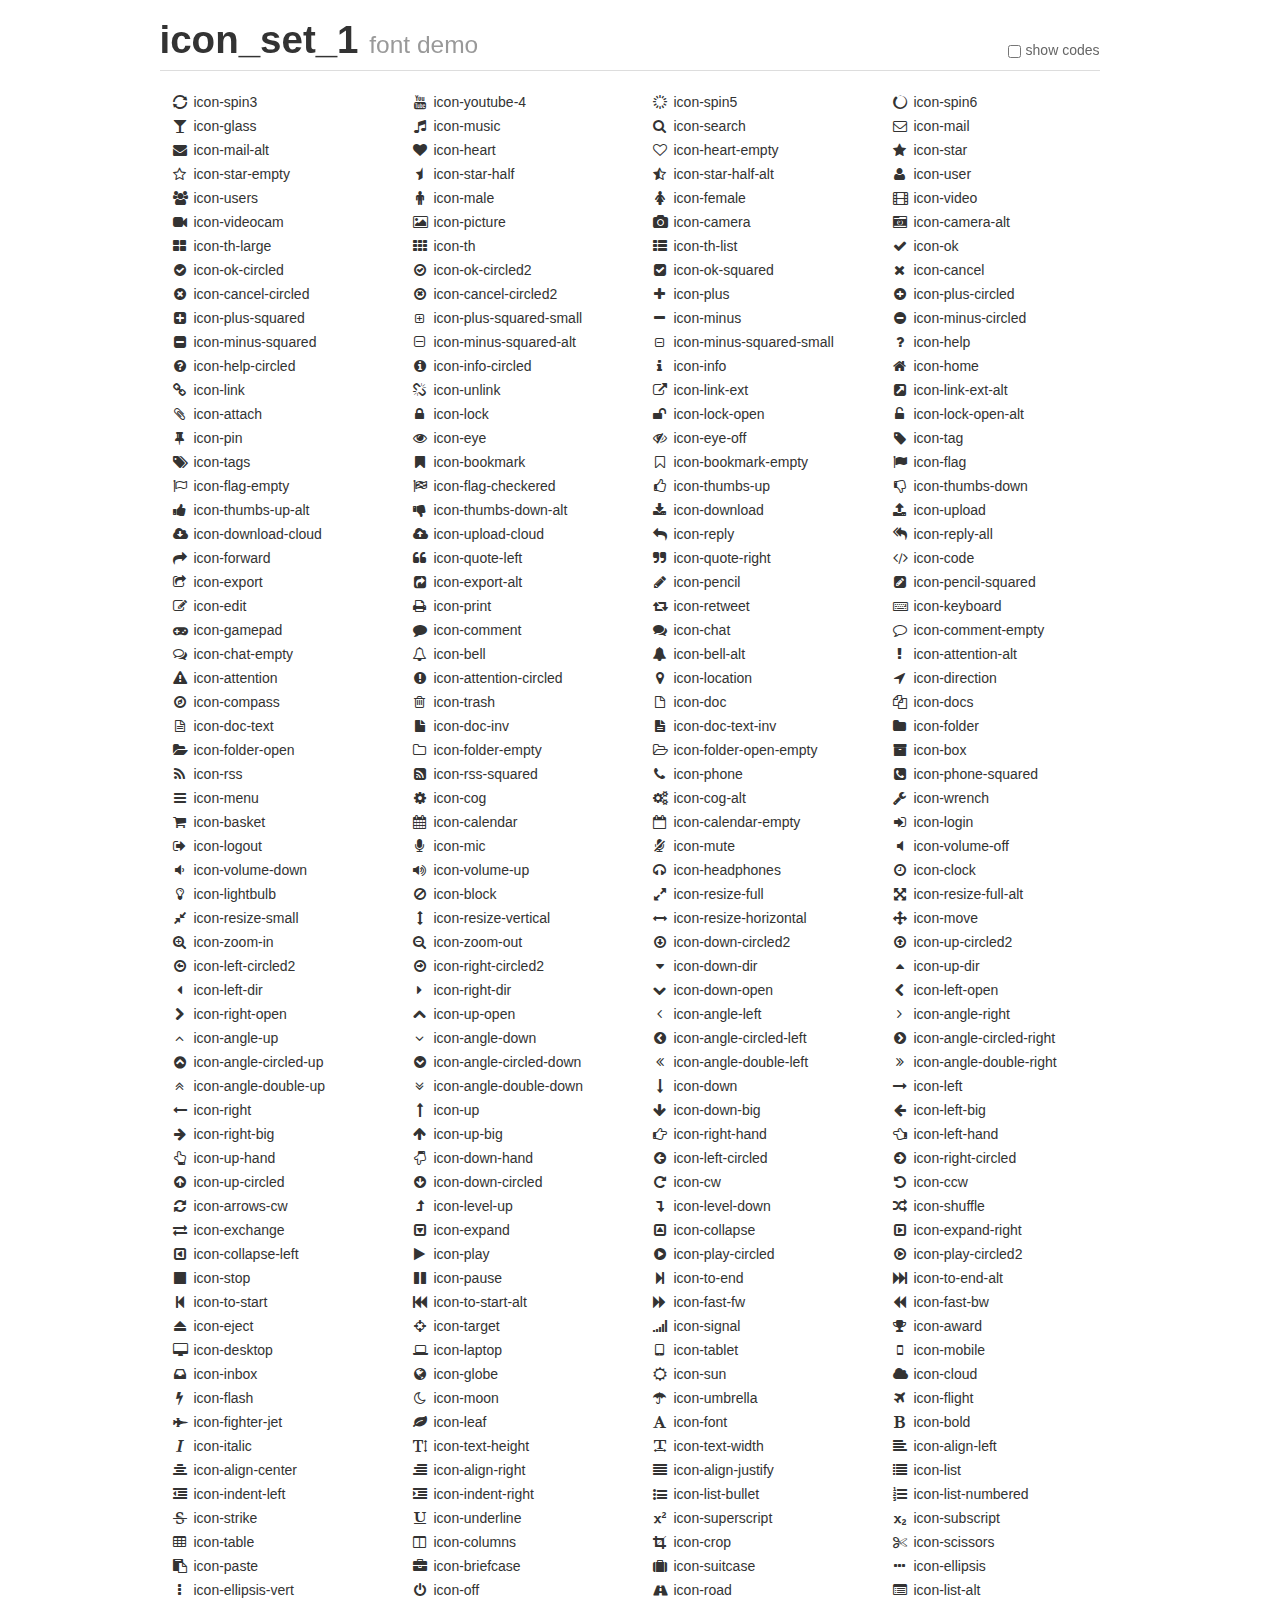
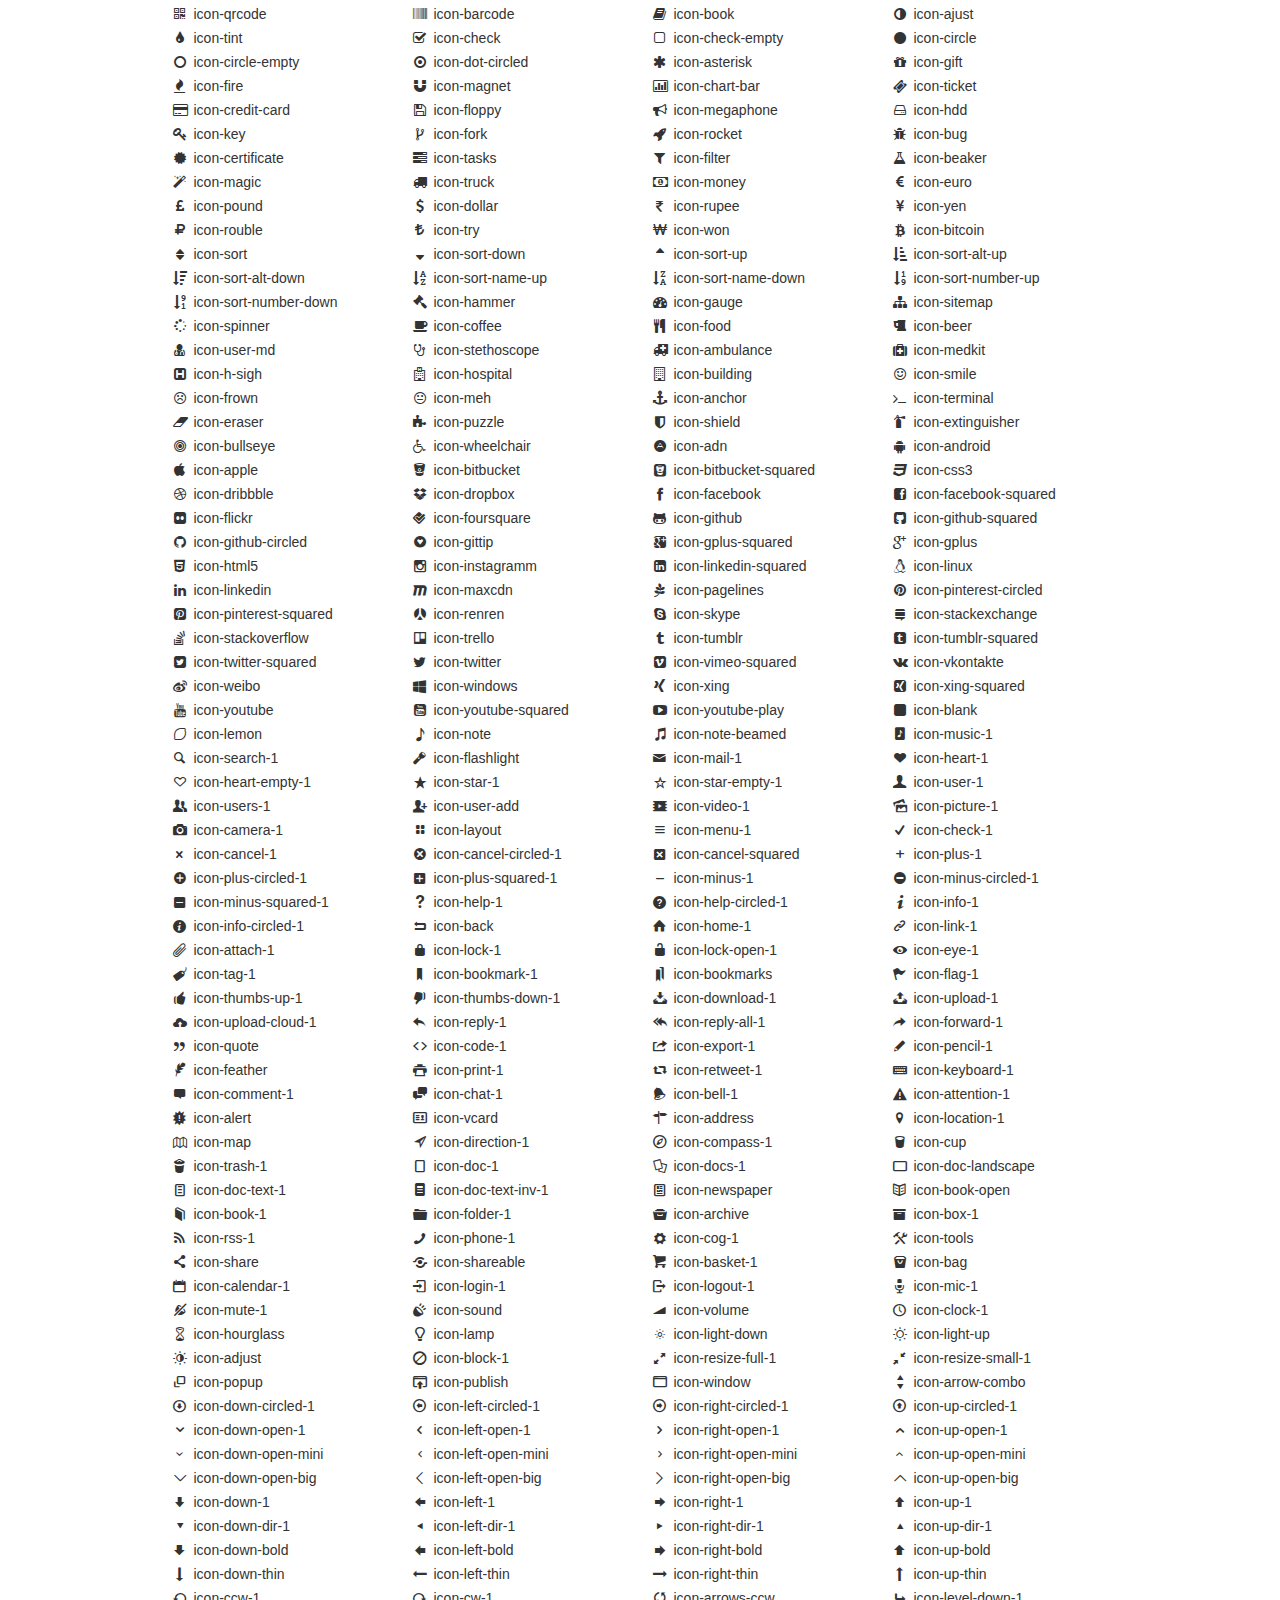
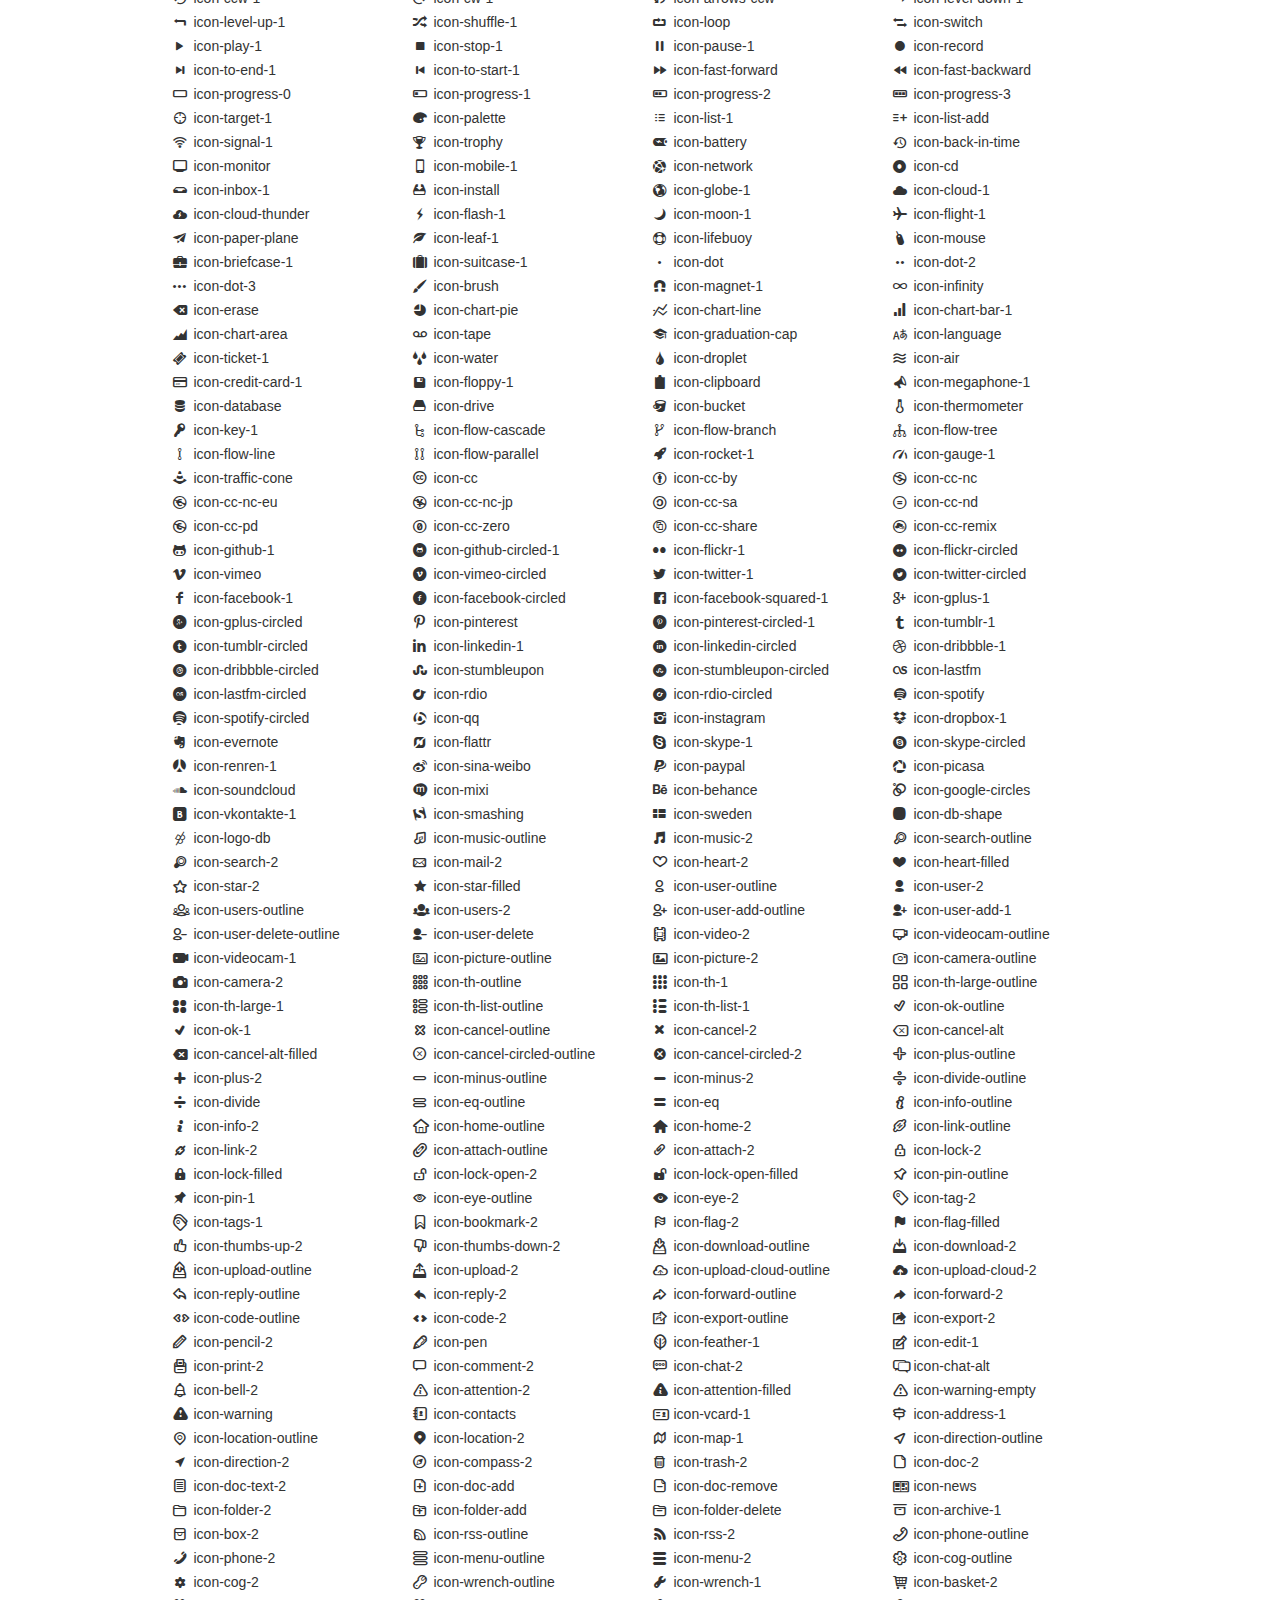
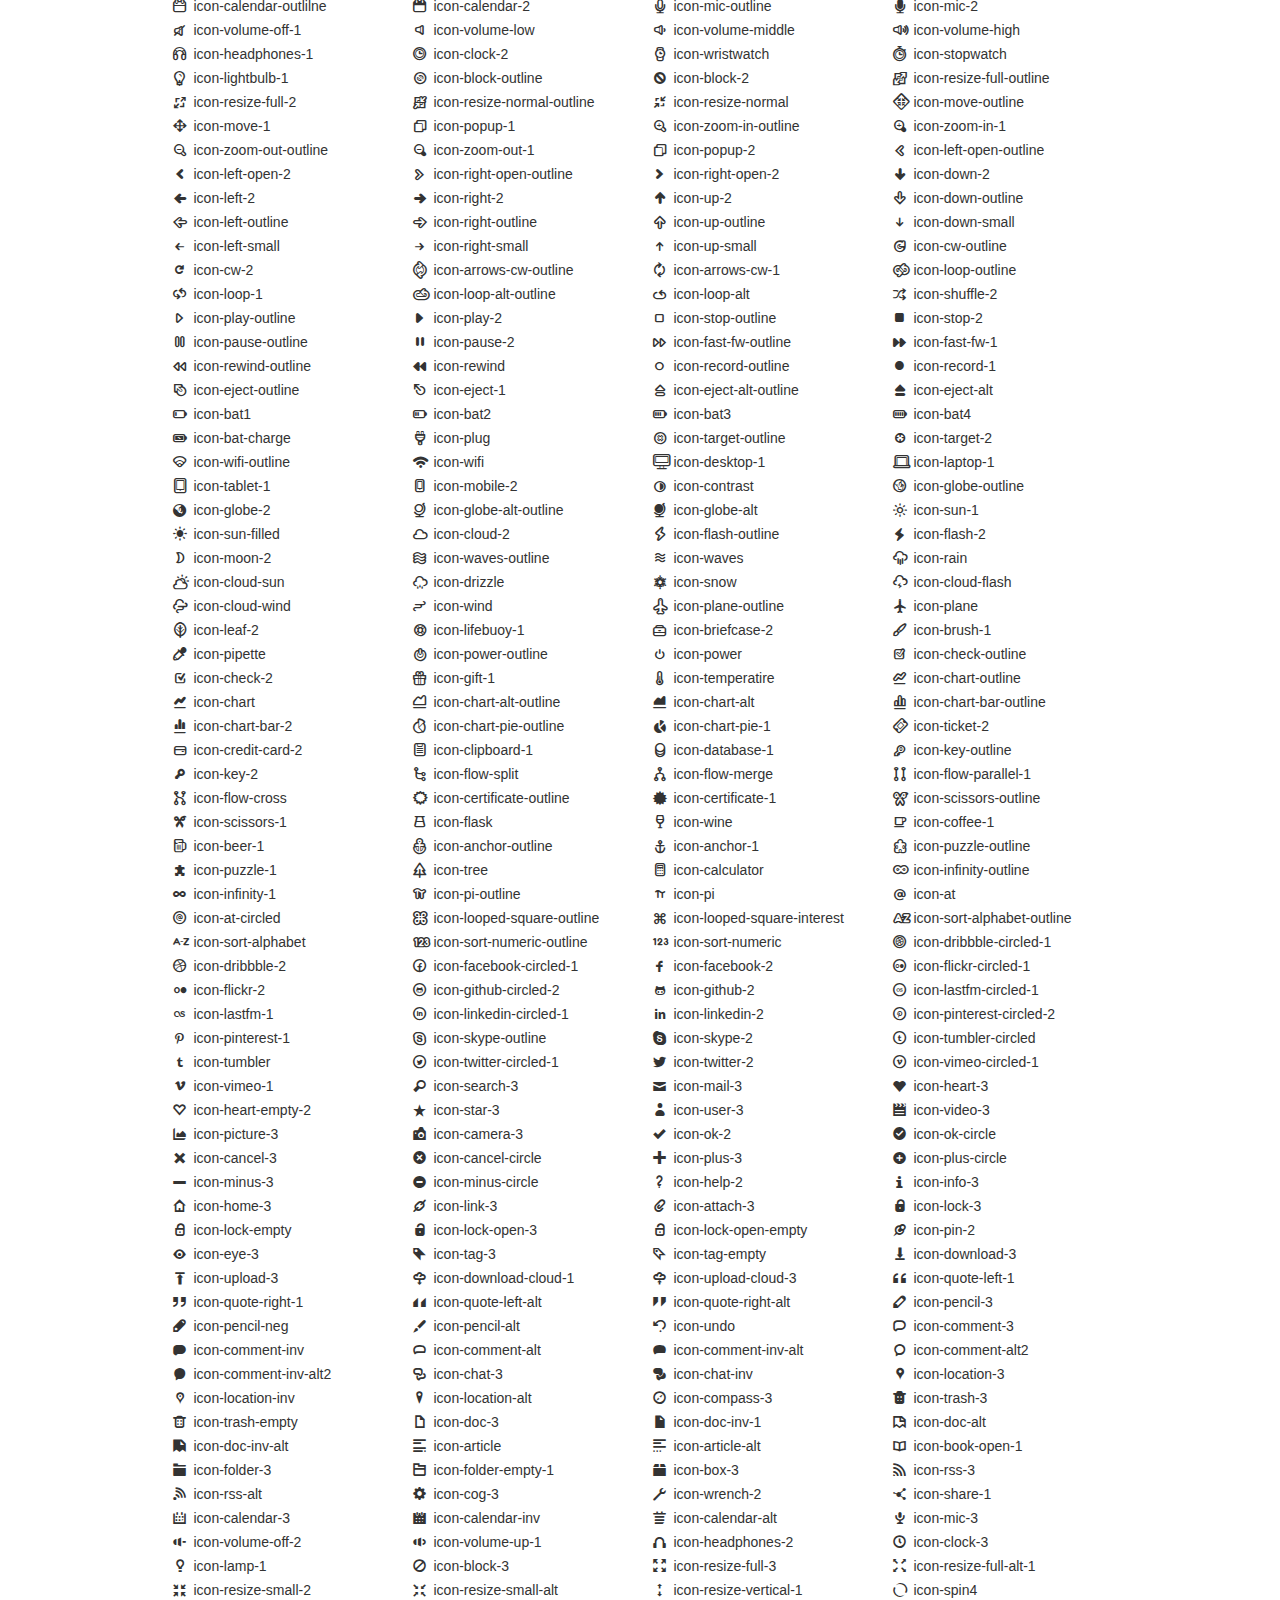
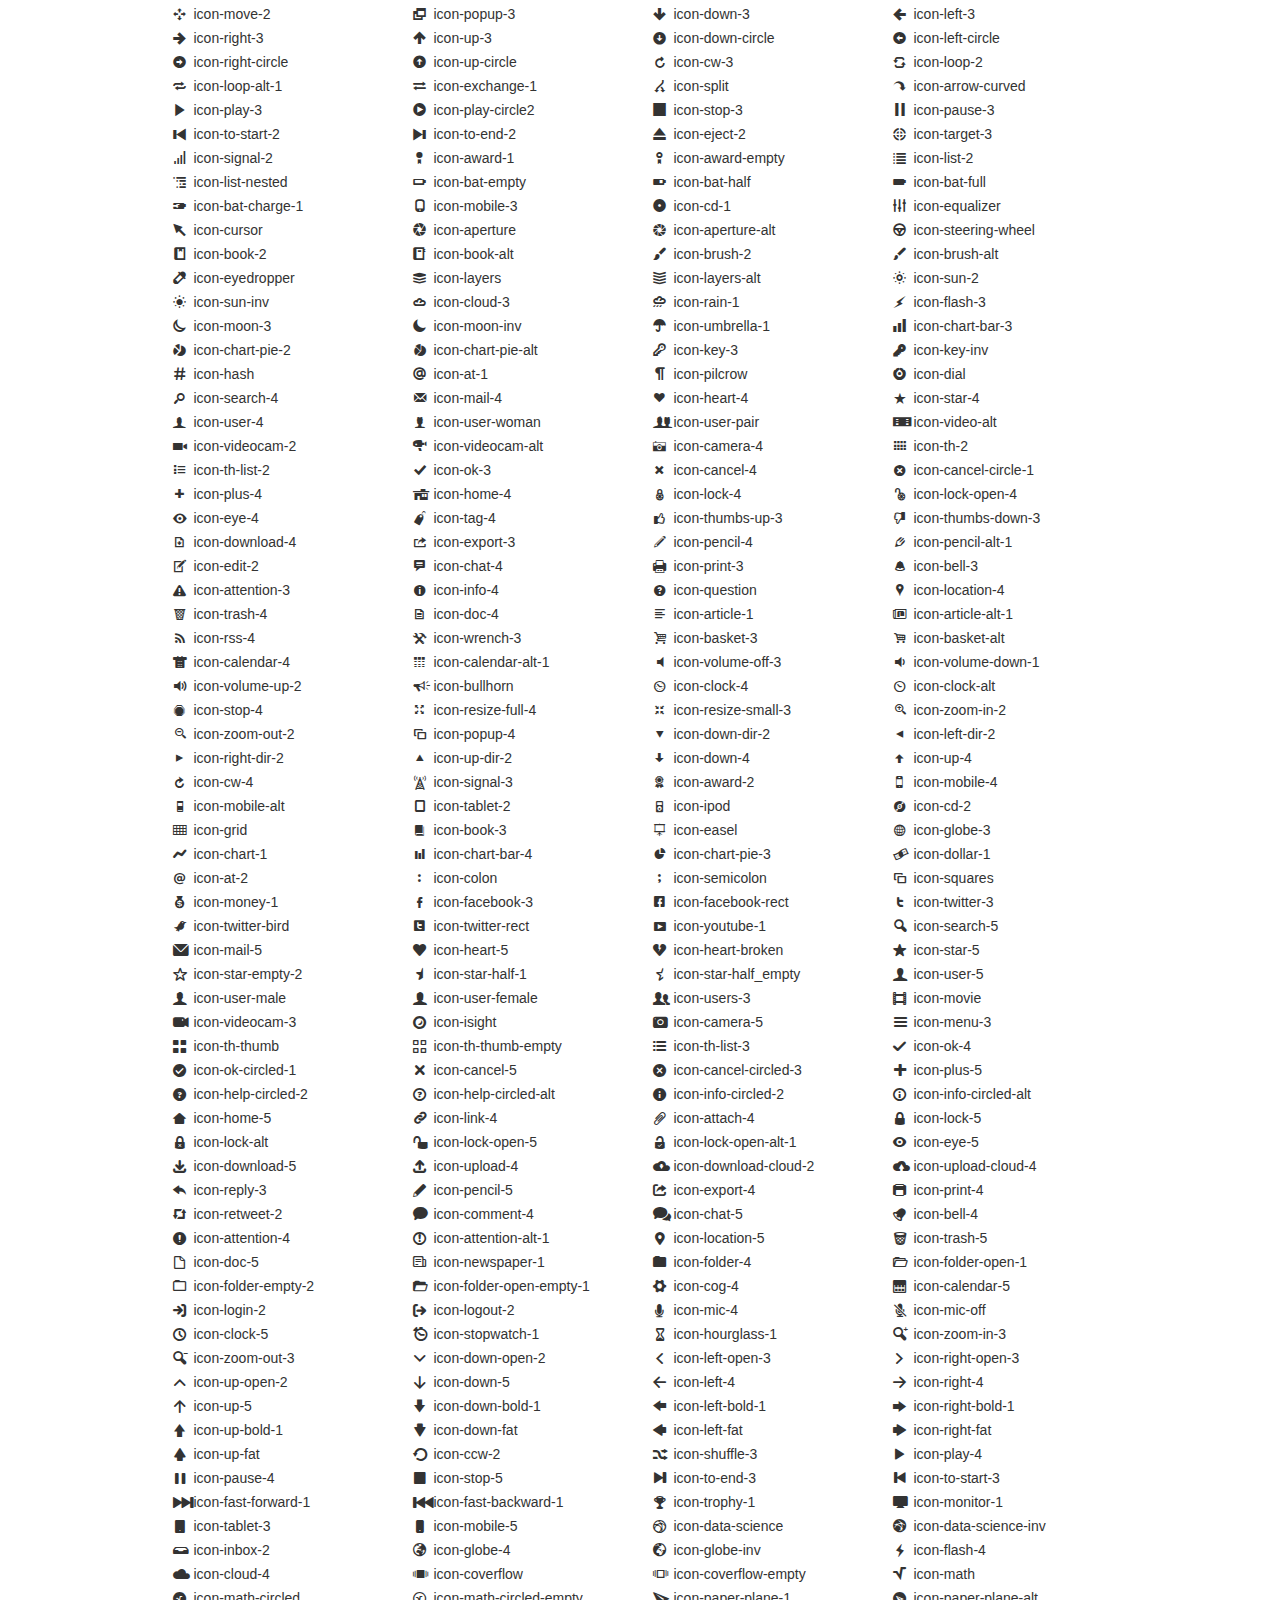
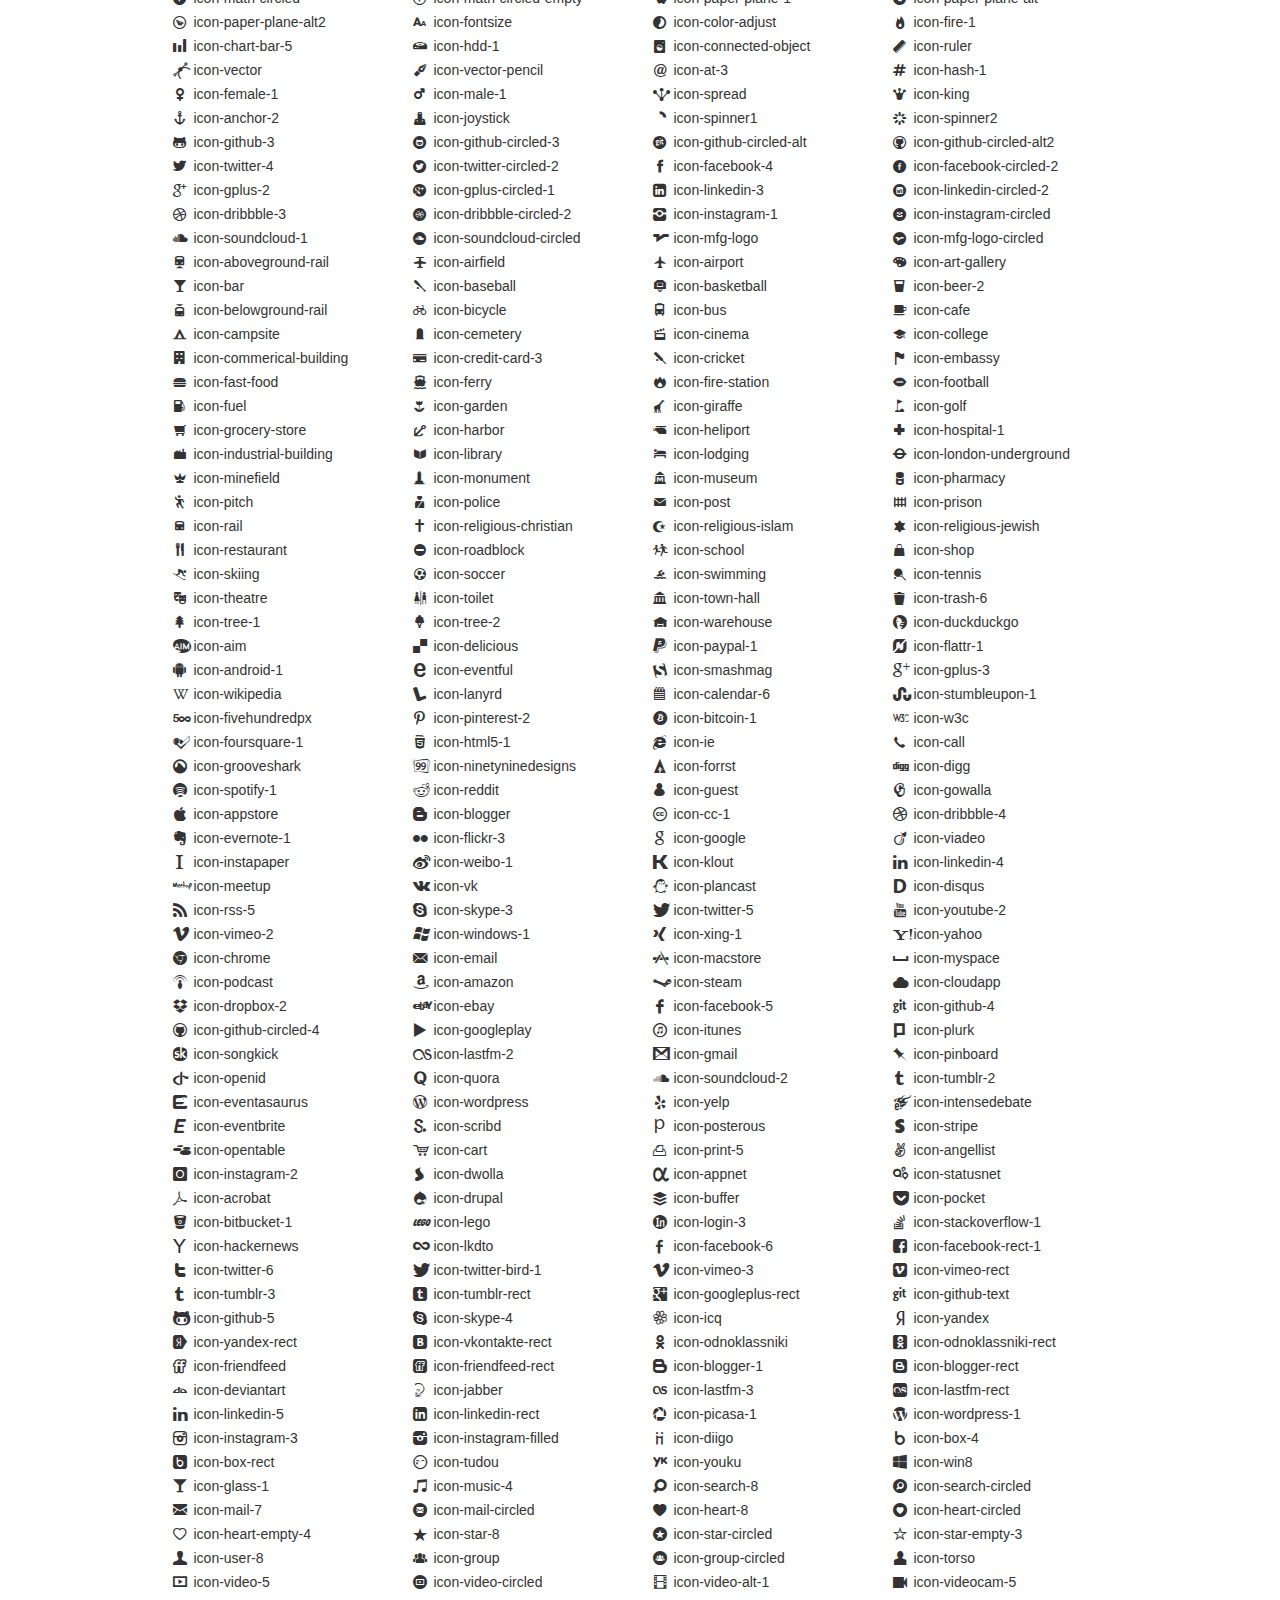
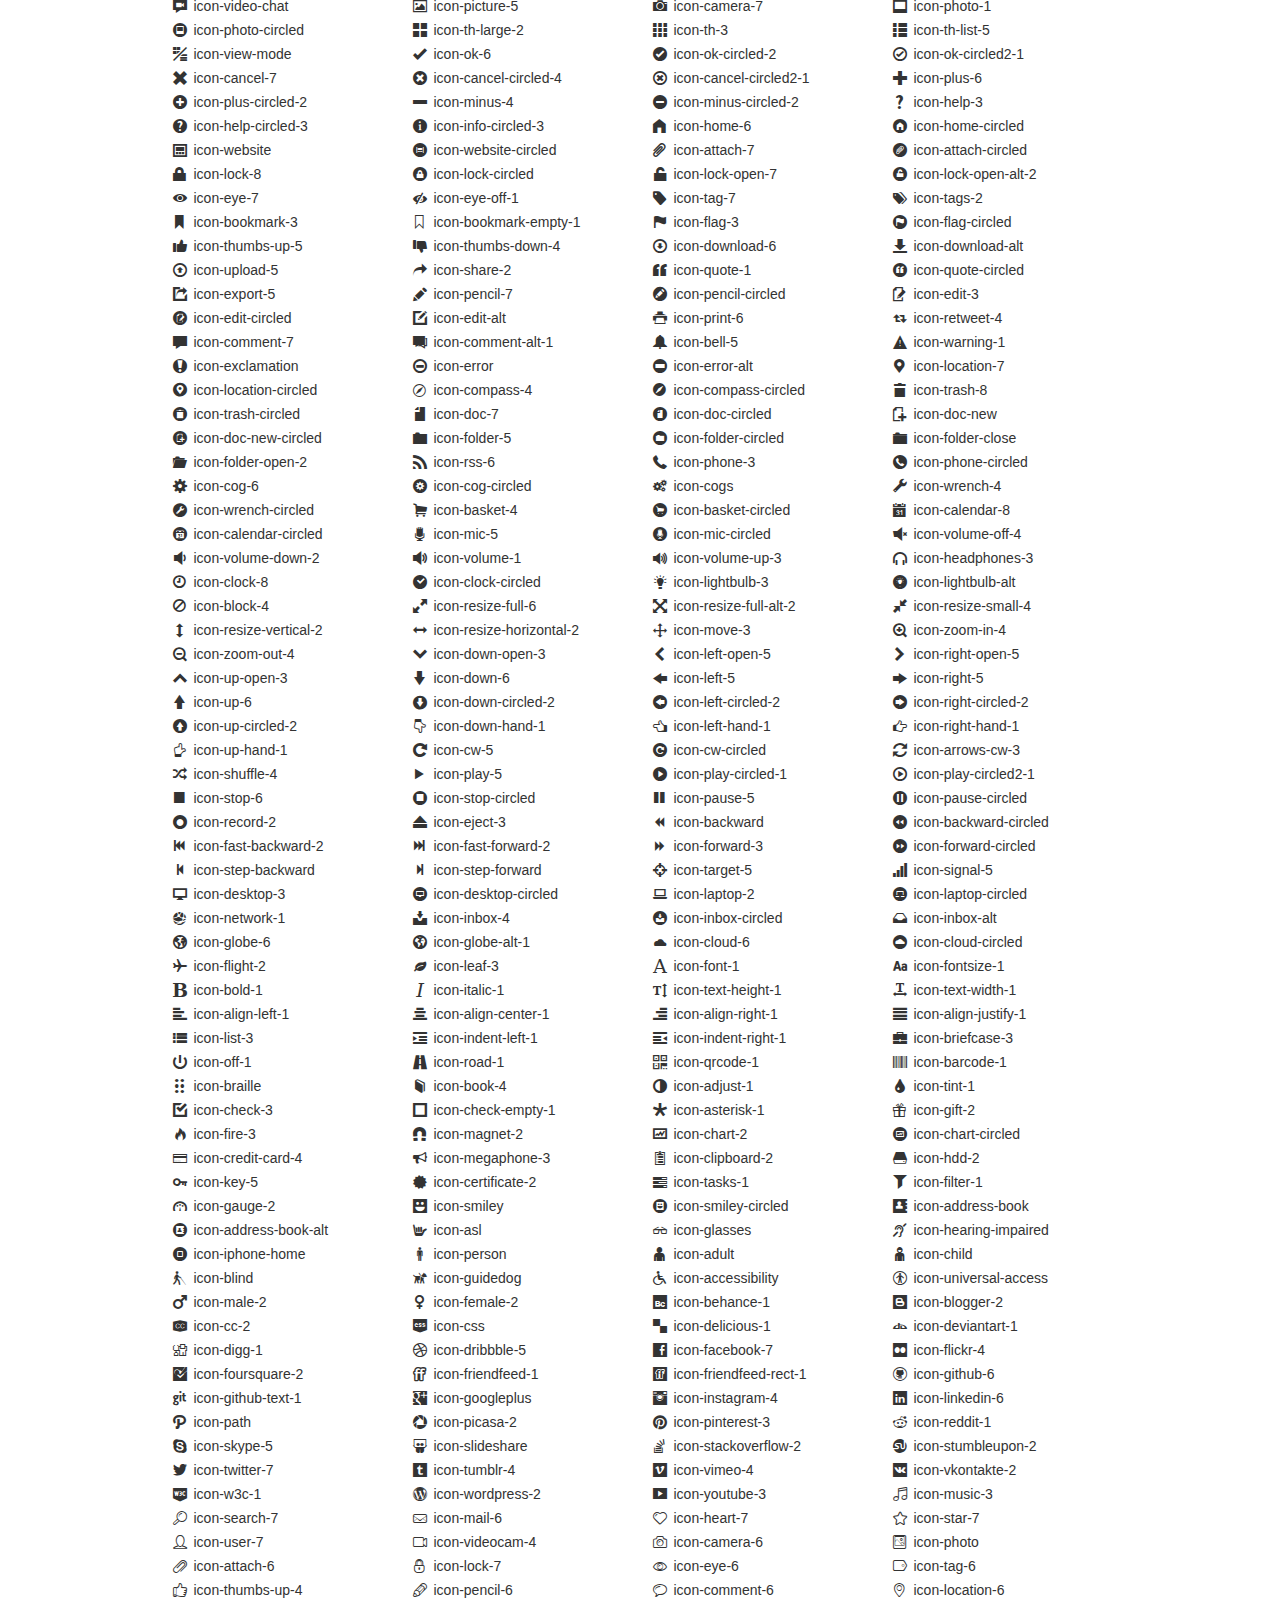
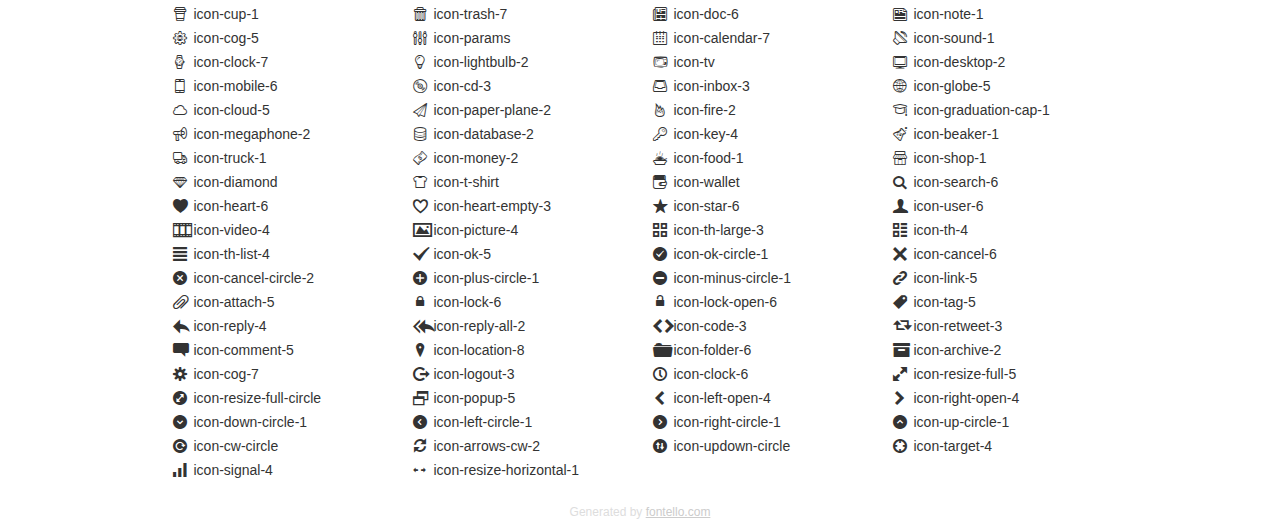
<file: css/icon_fonts/demo_icon_set_1.html>
<!DOCTYPE html>
<html>
  <head>
    <!--[if lt IE 9]>
    <script src="http://html5shim.googlecode.com/svn/trunk/html5.js"></script>
    <![endif]-->
    <meta charset="UTF-8"><style type="text/css">/*
 * Bootstrap v2.2.1
 *
 * Copyright 2012 Twitter, Inc
 * Licensed under the Apache License v2.0
 * http://www.apache.org/licenses/LICENSE-2.0
 *
 * Designed and built with all the love in the world @twitter by @mdo and @fat.
 */
.clearfix {
  *zoom: 1;
}
.clearfix:before,
.clearfix:after {
  display: table;
  content: "";
  line-height: 0;
}
.clearfix:after {
  clear: both;
}
html {
  font-size: 100%;
  -webkit-text-size-adjust: 100%;
  -ms-text-size-adjust: 100%;
}
a:focus {
  outline: thin dotted #333;
  outline: 5px auto -webkit-focus-ring-color;
  outline-offset: -2px;
}
a:hover,
a:active {
  outline: 0;
}
button,
input,
select,
textarea {
  margin: 0;
  font-size: 100%;
  vertical-align: middle;
}
button,
input {
  *overflow: visible;
  line-height: normal;
}
button::-moz-focus-inner,
input::-moz-focus-inner {
  padding: 0;
  border: 0;
}
body {
  margin: 0;
  font-family: "Helvetica Neue", Helvetica, Arial, sans-serif;
  font-size: 14px;
  line-height: 20px;
  color: #333;
  background-color: #fff;
}
a {
  color: #08c;
  text-decoration: none;
}
a:hover {
  color: #005580;
  text-decoration: underline;
}
.row {
  margin-left: -20px;
  *zoom: 1;
}
.row:before,
.row:after {
  display: table;
  content: "";
  line-height: 0;
}
.row:after {
  clear: both;
}
[class*="span"] {
  float: left;
  min-height: 1px;
  margin-left: 20px;
}
.container,
.navbar-static-top .container,
.navbar-fixed-top .container,
.navbar-fixed-bottom .container {
  width: 940px;
}
.span12 {
  width: 940px;
}
.span11 {
  width: 860px;
}
.span10 {
  width: 780px;
}
.span9 {
  width: 700px;
}
.span8 {
  width: 620px;
}
.span7 {
  width: 540px;
}
.span6 {
  width: 460px;
}
.span5 {
  width: 380px;
}
.span4 {
  width: 300px;
}
.span3 {
  width: 220px;
}
.span2 {
  width: 140px;
}
.span1 {
  width: 60px;
}
[class*="span"].pull-right,
.row-fluid [class*="span"].pull-right {
  float: right;
}
.container {
  margin-right: auto;
  margin-left: auto;
  *zoom: 1;
}
.container:before,
.container:after {
  display: table;
  content: "";
  line-height: 0;
}
.container:after {
  clear: both;
}
p {
  margin: 0 0 10px;
}
.lead {
  margin-bottom: 20px;
  font-size: 21px;
  font-weight: 200;
  line-height: 30px;
}
small {
  font-size: 85%;
}
h1 {
  margin: 10px 0;
  font-family: inherit;
  font-weight: bold;
  line-height: 20px;
  color: inherit;
  text-rendering: optimizelegibility;
}
h1 small {
  font-weight: normal;
  line-height: 1;
  color: #999;
}
h1 {
  line-height: 40px;
}
h1 {
  font-size: 38.5px;
}
h1 small {
  font-size: 24.5px;
}
body {
  margin-top: 90px;
}
.header {
  position: fixed;
  top: 0;
  left: 50%;
  margin-left: -480px;
  background-color: #fff;
  border-bottom: 1px solid #ddd;
  padding-top: 10px;
  z-index: 10;
}
.footer {
  color: #ddd;
  font-size: 12px;
  text-align: center;
  margin-top: 20px;
}
.footer a {
  color: #ccc;
  text-decoration: underline;
}
.the-icons {
  font-size: 14px;
  line-height: 24px;
}
.switch {
  position: absolute;
  right: 0;
  bottom: 10px;
  color: #666;
}
.switch input {
  margin-right: 0.3em;
}
.codesOn .i-name {
  display: none;
}
.codesOn .i-code {
  display: inline;
}
.i-code {
  display: none;
}
</style>
    <link rel="stylesheet" href="css/icon_set_1.css">
    <!--[if IE 7]>
    <link rel="stylesheet" href="css/fontello-ie7.css">
    <![endif]-->
    <script>
      function toggleCodes(on) {
        var obj = document.getElementById('icons');
        
        if (on) {
          obj.className += ' codesOn';
        } else {
          obj.className = obj.className.replace(' codesOn', '');
        }
      }
      
    </script>
  </head>
  <body>
    <div class="container header">
      <h1>
        icon_set_1
         <small>font demo</small>
      </h1>
      <label class="switch">
        <input type="checkbox" onclick="toggleCodes(this.checked)">show codes
      </label>
    </div>
    <div id="icons" class="container">
      <div class="row">
        <div title="Code: 0xe800" class="the-icons span3"><i class="icon-spin3 animate-spin"></i> <span class="i-name">icon-spin3</span><span class="i-code">0xe800</span></div>
        <div title="Code: 0xef87" class="the-icons span3"><i class="icon-youtube-4"></i> <span class="i-name">icon-youtube-4</span><span class="i-code">0xef87</span></div>
        <div title="Code: 0xe802" class="the-icons span3"><i class="icon-spin5 animate-spin"></i> <span class="i-name">icon-spin5</span><span class="i-code">0xe802</span></div>
        <div title="Code: 0xe803" class="the-icons span3"><i class="icon-spin6 animate-spin"></i> <span class="i-name">icon-spin6</span><span class="i-code">0xe803</span></div>
      </div>
      <div class="row">
        <div title="Code: 0xe804" class="the-icons span3"><i class="icon-glass"></i> <span class="i-name">icon-glass</span><span class="i-code">0xe804</span></div>
        <div title="Code: 0xe805" class="the-icons span3"><i class="icon-music"></i> <span class="i-name">icon-music</span><span class="i-code">0xe805</span></div>
        <div title="Code: 0xe806" class="the-icons span3"><i class="icon-search"></i> <span class="i-name">icon-search</span><span class="i-code">0xe806</span></div>
        <div title="Code: 0xe807" class="the-icons span3"><i class="icon-mail"></i> <span class="i-name">icon-mail</span><span class="i-code">0xe807</span></div>
      </div>
      <div class="row">
        <div title="Code: 0xe808" class="the-icons span3"><i class="icon-mail-alt"></i> <span class="i-name">icon-mail-alt</span><span class="i-code">0xe808</span></div>
        <div title="Code: 0xe809" class="the-icons span3"><i class="icon-heart"></i> <span class="i-name">icon-heart</span><span class="i-code">0xe809</span></div>
        <div title="Code: 0xe80a" class="the-icons span3"><i class="icon-heart-empty"></i> <span class="i-name">icon-heart-empty</span><span class="i-code">0xe80a</span></div>
        <div title="Code: 0xe80b" class="the-icons span3"><i class="icon-star"></i> <span class="i-name">icon-star</span><span class="i-code">0xe80b</span></div>
      </div>
      <div class="row">
        <div title="Code: 0xe80c" class="the-icons span3"><i class="icon-star-empty"></i> <span class="i-name">icon-star-empty</span><span class="i-code">0xe80c</span></div>
        <div title="Code: 0xe80d" class="the-icons span3"><i class="icon-star-half"></i> <span class="i-name">icon-star-half</span><span class="i-code">0xe80d</span></div>
        <div title="Code: 0xe80e" class="the-icons span3"><i class="icon-star-half-alt"></i> <span class="i-name">icon-star-half-alt</span><span class="i-code">0xe80e</span></div>
        <div title="Code: 0xe80f" class="the-icons span3"><i class="icon-user"></i> <span class="i-name">icon-user</span><span class="i-code">0xe80f</span></div>
      </div>
      <div class="row">
        <div title="Code: 0xe827" class="the-icons span3"><i class="icon-users"></i> <span class="i-name">icon-users</span><span class="i-code">0xe827</span></div>
        <div title="Code: 0xe810" class="the-icons span3"><i class="icon-male"></i> <span class="i-name">icon-male</span><span class="i-code">0xe810</span></div>
        <div title="Code: 0xe811" class="the-icons span3"><i class="icon-female"></i> <span class="i-name">icon-female</span><span class="i-code">0xe811</span></div>
        <div title="Code: 0xe812" class="the-icons span3"><i class="icon-video"></i> <span class="i-name">icon-video</span><span class="i-code">0xe812</span></div>
      </div>
      <div class="row">
        <div title="Code: 0xe813" class="the-icons span3"><i class="icon-videocam"></i> <span class="i-name">icon-videocam</span><span class="i-code">0xe813</span></div>
        <div title="Code: 0xe814" class="the-icons span3"><i class="icon-picture"></i> <span class="i-name">icon-picture</span><span class="i-code">0xe814</span></div>
        <div title="Code: 0xe815" class="the-icons span3"><i class="icon-camera"></i> <span class="i-name">icon-camera</span><span class="i-code">0xe815</span></div>
        <div title="Code: 0xe816" class="the-icons span3"><i class="icon-camera-alt"></i> <span class="i-name">icon-camera-alt</span><span class="i-code">0xe816</span></div>
      </div>
      <div class="row">
        <div title="Code: 0xe817" class="the-icons span3"><i class="icon-th-large"></i> <span class="i-name">icon-th-large</span><span class="i-code">0xe817</span></div>
        <div title="Code: 0xe818" class="the-icons span3"><i class="icon-th"></i> <span class="i-name">icon-th</span><span class="i-code">0xe818</span></div>
        <div title="Code: 0xe819" class="the-icons span3"><i class="icon-th-list"></i> <span class="i-name">icon-th-list</span><span class="i-code">0xe819</span></div>
        <div title="Code: 0xe81a" class="the-icons span3"><i class="icon-ok"></i> <span class="i-name">icon-ok</span><span class="i-code">0xe81a</span></div>
      </div>
      <div class="row">
        <div title="Code: 0xe81b" class="the-icons span3"><i class="icon-ok-circled"></i> <span class="i-name">icon-ok-circled</span><span class="i-code">0xe81b</span></div>
        <div title="Code: 0xe81c" class="the-icons span3"><i class="icon-ok-circled2"></i> <span class="i-name">icon-ok-circled2</span><span class="i-code">0xe81c</span></div>
        <div title="Code: 0xe81d" class="the-icons span3"><i class="icon-ok-squared"></i> <span class="i-name">icon-ok-squared</span><span class="i-code">0xe81d</span></div>
        <div title="Code: 0xe81e" class="the-icons span3"><i class="icon-cancel"></i> <span class="i-name">icon-cancel</span><span class="i-code">0xe81e</span></div>
      </div>
      <div class="row">
        <div title="Code: 0xe81f" class="the-icons span3"><i class="icon-cancel-circled"></i> <span class="i-name">icon-cancel-circled</span><span class="i-code">0xe81f</span></div>
        <div title="Code: 0xe820" class="the-icons span3"><i class="icon-cancel-circled2"></i> <span class="i-name">icon-cancel-circled2</span><span class="i-code">0xe820</span></div>
        <div title="Code: 0xe821" class="the-icons span3"><i class="icon-plus"></i> <span class="i-name">icon-plus</span><span class="i-code">0xe821</span></div>
        <div title="Code: 0xe822" class="the-icons span3"><i class="icon-plus-circled"></i> <span class="i-name">icon-plus-circled</span><span class="i-code">0xe822</span></div>
      </div>
      <div class="row">
        <div title="Code: 0xe823" class="the-icons span3"><i class="icon-plus-squared"></i> <span class="i-name">icon-plus-squared</span><span class="i-code">0xe823</span></div>
        <div title="Code: 0xe824" class="the-icons span3"><i class="icon-plus-squared-small"></i> <span class="i-name">icon-plus-squared-small</span><span class="i-code">0xe824</span></div>
        <div title="Code: 0xe825" class="the-icons span3"><i class="icon-minus"></i> <span class="i-name">icon-minus</span><span class="i-code">0xe825</span></div>
        <div title="Code: 0xe826" class="the-icons span3"><i class="icon-minus-circled"></i> <span class="i-name">icon-minus-circled</span><span class="i-code">0xe826</span></div>
      </div>
      <div class="row">
        <div title="Code: 0xe828" class="the-icons span3"><i class="icon-minus-squared"></i> <span class="i-name">icon-minus-squared</span><span class="i-code">0xe828</span></div>
        <div title="Code: 0xe829" class="the-icons span3"><i class="icon-minus-squared-alt"></i> <span class="i-name">icon-minus-squared-alt</span><span class="i-code">0xe829</span></div>
        <div title="Code: 0xe82a" class="the-icons span3"><i class="icon-minus-squared-small"></i> <span class="i-name">icon-minus-squared-small</span><span class="i-code">0xe82a</span></div>
        <div title="Code: 0xe82b" class="the-icons span3"><i class="icon-help"></i> <span class="i-name">icon-help</span><span class="i-code">0xe82b</span></div>
      </div>
      <div class="row">
        <div title="Code: 0xe82c" class="the-icons span3"><i class="icon-help-circled"></i> <span class="i-name">icon-help-circled</span><span class="i-code">0xe82c</span></div>
        <div title="Code: 0xe82d" class="the-icons span3"><i class="icon-info-circled"></i> <span class="i-name">icon-info-circled</span><span class="i-code">0xe82d</span></div>
        <div title="Code: 0xe82e" class="the-icons span3"><i class="icon-info"></i> <span class="i-name">icon-info</span><span class="i-code">0xe82e</span></div>
        <div title="Code: 0xe82f" class="the-icons span3"><i class="icon-home"></i> <span class="i-name">icon-home</span><span class="i-code">0xe82f</span></div>
      </div>
      <div class="row">
        <div title="Code: 0xe830" class="the-icons span3"><i class="icon-link"></i> <span class="i-name">icon-link</span><span class="i-code">0xe830</span></div>
        <div title="Code: 0xe831" class="the-icons span3"><i class="icon-unlink"></i> <span class="i-name">icon-unlink</span><span class="i-code">0xe831</span></div>
        <div title="Code: 0xe832" class="the-icons span3"><i class="icon-link-ext"></i> <span class="i-name">icon-link-ext</span><span class="i-code">0xe832</span></div>
        <div title="Code: 0xe833" class="the-icons span3"><i class="icon-link-ext-alt"></i> <span class="i-name">icon-link-ext-alt</span><span class="i-code">0xe833</span></div>
      </div>
      <div class="row">
        <div title="Code: 0xe834" class="the-icons span3"><i class="icon-attach"></i> <span class="i-name">icon-attach</span><span class="i-code">0xe834</span></div>
        <div title="Code: 0xe835" class="the-icons span3"><i class="icon-lock"></i> <span class="i-name">icon-lock</span><span class="i-code">0xe835</span></div>
        <div title="Code: 0xe836" class="the-icons span3"><i class="icon-lock-open"></i> <span class="i-name">icon-lock-open</span><span class="i-code">0xe836</span></div>
        <div title="Code: 0xe837" class="the-icons span3"><i class="icon-lock-open-alt"></i> <span class="i-name">icon-lock-open-alt</span><span class="i-code">0xe837</span></div>
      </div>
      <div class="row">
        <div title="Code: 0xe838" class="the-icons span3"><i class="icon-pin"></i> <span class="i-name">icon-pin</span><span class="i-code">0xe838</span></div>
        <div title="Code: 0xe839" class="the-icons span3"><i class="icon-eye"></i> <span class="i-name">icon-eye</span><span class="i-code">0xe839</span></div>
        <div title="Code: 0xe83a" class="the-icons span3"><i class="icon-eye-off"></i> <span class="i-name">icon-eye-off</span><span class="i-code">0xe83a</span></div>
        <div title="Code: 0xe83b" class="the-icons span3"><i class="icon-tag"></i> <span class="i-name">icon-tag</span><span class="i-code">0xe83b</span></div>
      </div>
      <div class="row">
        <div title="Code: 0xe83c" class="the-icons span3"><i class="icon-tags"></i> <span class="i-name">icon-tags</span><span class="i-code">0xe83c</span></div>
        <div title="Code: 0xe83d" class="the-icons span3"><i class="icon-bookmark"></i> <span class="i-name">icon-bookmark</span><span class="i-code">0xe83d</span></div>
        <div title="Code: 0xe83e" class="the-icons span3"><i class="icon-bookmark-empty"></i> <span class="i-name">icon-bookmark-empty</span><span class="i-code">0xe83e</span></div>
        <div title="Code: 0xe83f" class="the-icons span3"><i class="icon-flag"></i> <span class="i-name">icon-flag</span><span class="i-code">0xe83f</span></div>
      </div>
      <div class="row">
        <div title="Code: 0xe840" class="the-icons span3"><i class="icon-flag-empty"></i> <span class="i-name">icon-flag-empty</span><span class="i-code">0xe840</span></div>
        <div title="Code: 0xe841" class="the-icons span3"><i class="icon-flag-checkered"></i> <span class="i-name">icon-flag-checkered</span><span class="i-code">0xe841</span></div>
        <div title="Code: 0xe842" class="the-icons span3"><i class="icon-thumbs-up"></i> <span class="i-name">icon-thumbs-up</span><span class="i-code">0xe842</span></div>
        <div title="Code: 0xe843" class="the-icons span3"><i class="icon-thumbs-down"></i> <span class="i-name">icon-thumbs-down</span><span class="i-code">0xe843</span></div>
      </div>
      <div class="row">
        <div title="Code: 0xe844" class="the-icons span3"><i class="icon-thumbs-up-alt"></i> <span class="i-name">icon-thumbs-up-alt</span><span class="i-code">0xe844</span></div>
        <div title="Code: 0xe845" class="the-icons span3"><i class="icon-thumbs-down-alt"></i> <span class="i-name">icon-thumbs-down-alt</span><span class="i-code">0xe845</span></div>
        <div title="Code: 0xe846" class="the-icons span3"><i class="icon-download"></i> <span class="i-name">icon-download</span><span class="i-code">0xe846</span></div>
        <div title="Code: 0xe847" class="the-icons span3"><i class="icon-upload"></i> <span class="i-name">icon-upload</span><span class="i-code">0xe847</span></div>
      </div>
      <div class="row">
        <div title="Code: 0xe848" class="the-icons span3"><i class="icon-download-cloud"></i> <span class="i-name">icon-download-cloud</span><span class="i-code">0xe848</span></div>
        <div title="Code: 0xe849" class="the-icons span3"><i class="icon-upload-cloud"></i> <span class="i-name">icon-upload-cloud</span><span class="i-code">0xe849</span></div>
        <div title="Code: 0xe84a" class="the-icons span3"><i class="icon-reply"></i> <span class="i-name">icon-reply</span><span class="i-code">0xe84a</span></div>
        <div title="Code: 0xe84b" class="the-icons span3"><i class="icon-reply-all"></i> <span class="i-name">icon-reply-all</span><span class="i-code">0xe84b</span></div>
      </div>
      <div class="row">
        <div title="Code: 0xe84c" class="the-icons span3"><i class="icon-forward"></i> <span class="i-name">icon-forward</span><span class="i-code">0xe84c</span></div>
        <div title="Code: 0xe84d" class="the-icons span3"><i class="icon-quote-left"></i> <span class="i-name">icon-quote-left</span><span class="i-code">0xe84d</span></div>
        <div title="Code: 0xe84e" class="the-icons span3"><i class="icon-quote-right"></i> <span class="i-name">icon-quote-right</span><span class="i-code">0xe84e</span></div>
        <div title="Code: 0xe84f" class="the-icons span3"><i class="icon-code"></i> <span class="i-name">icon-code</span><span class="i-code">0xe84f</span></div>
      </div>
      <div class="row">
        <div title="Code: 0xe850" class="the-icons span3"><i class="icon-export"></i> <span class="i-name">icon-export</span><span class="i-code">0xe850</span></div>
        <div title="Code: 0xe851" class="the-icons span3"><i class="icon-export-alt"></i> <span class="i-name">icon-export-alt</span><span class="i-code">0xe851</span></div>
        <div title="Code: 0xe852" class="the-icons span3"><i class="icon-pencil"></i> <span class="i-name">icon-pencil</span><span class="i-code">0xe852</span></div>
        <div title="Code: 0xe853" class="the-icons span3"><i class="icon-pencil-squared"></i> <span class="i-name">icon-pencil-squared</span><span class="i-code">0xe853</span></div>
      </div>
      <div class="row">
        <div title="Code: 0xe854" class="the-icons span3"><i class="icon-edit"></i> <span class="i-name">icon-edit</span><span class="i-code">0xe854</span></div>
        <div title="Code: 0xe855" class="the-icons span3"><i class="icon-print"></i> <span class="i-name">icon-print</span><span class="i-code">0xe855</span></div>
        <div title="Code: 0xe856" class="the-icons span3"><i class="icon-retweet"></i> <span class="i-name">icon-retweet</span><span class="i-code">0xe856</span></div>
        <div title="Code: 0xe857" class="the-icons span3"><i class="icon-keyboard"></i> <span class="i-name">icon-keyboard</span><span class="i-code">0xe857</span></div>
      </div>
      <div class="row">
        <div title="Code: 0xe858" class="the-icons span3"><i class="icon-gamepad"></i> <span class="i-name">icon-gamepad</span><span class="i-code">0xe858</span></div>
        <div title="Code: 0xe859" class="the-icons span3"><i class="icon-comment"></i> <span class="i-name">icon-comment</span><span class="i-code">0xe859</span></div>
        <div title="Code: 0xe85a" class="the-icons span3"><i class="icon-chat"></i> <span class="i-name">icon-chat</span><span class="i-code">0xe85a</span></div>
        <div title="Code: 0xe85b" class="the-icons span3"><i class="icon-comment-empty"></i> <span class="i-name">icon-comment-empty</span><span class="i-code">0xe85b</span></div>
      </div>
      <div class="row">
        <div title="Code: 0xe85c" class="the-icons span3"><i class="icon-chat-empty"></i> <span class="i-name">icon-chat-empty</span><span class="i-code">0xe85c</span></div>
        <div title="Code: 0xe85d" class="the-icons span3"><i class="icon-bell"></i> <span class="i-name">icon-bell</span><span class="i-code">0xe85d</span></div>
        <div title="Code: 0xe85e" class="the-icons span3"><i class="icon-bell-alt"></i> <span class="i-name">icon-bell-alt</span><span class="i-code">0xe85e</span></div>
        <div title="Code: 0xe85f" class="the-icons span3"><i class="icon-attention-alt"></i> <span class="i-name">icon-attention-alt</span><span class="i-code">0xe85f</span></div>
      </div>
      <div class="row">
        <div title="Code: 0xe860" class="the-icons span3"><i class="icon-attention"></i> <span class="i-name">icon-attention</span><span class="i-code">0xe860</span></div>
        <div title="Code: 0xe861" class="the-icons span3"><i class="icon-attention-circled"></i> <span class="i-name">icon-attention-circled</span><span class="i-code">0xe861</span></div>
        <div title="Code: 0xe862" class="the-icons span3"><i class="icon-location"></i> <span class="i-name">icon-location</span><span class="i-code">0xe862</span></div>
        <div title="Code: 0xe863" class="the-icons span3"><i class="icon-direction"></i> <span class="i-name">icon-direction</span><span class="i-code">0xe863</span></div>
      </div>
      <div class="row">
        <div title="Code: 0xe864" class="the-icons span3"><i class="icon-compass"></i> <span class="i-name">icon-compass</span><span class="i-code">0xe864</span></div>
        <div title="Code: 0xe865" class="the-icons span3"><i class="icon-trash"></i> <span class="i-name">icon-trash</span><span class="i-code">0xe865</span></div>
        <div title="Code: 0xe866" class="the-icons span3"><i class="icon-doc"></i> <span class="i-name">icon-doc</span><span class="i-code">0xe866</span></div>
        <div title="Code: 0xe867" class="the-icons span3"><i class="icon-docs"></i> <span class="i-name">icon-docs</span><span class="i-code">0xe867</span></div>
      </div>
      <div class="row">
        <div title="Code: 0xe868" class="the-icons span3"><i class="icon-doc-text"></i> <span class="i-name">icon-doc-text</span><span class="i-code">0xe868</span></div>
        <div title="Code: 0xe869" class="the-icons span3"><i class="icon-doc-inv"></i> <span class="i-name">icon-doc-inv</span><span class="i-code">0xe869</span></div>
        <div title="Code: 0xe86a" class="the-icons span3"><i class="icon-doc-text-inv"></i> <span class="i-name">icon-doc-text-inv</span><span class="i-code">0xe86a</span></div>
        <div title="Code: 0xe86b" class="the-icons span3"><i class="icon-folder"></i> <span class="i-name">icon-folder</span><span class="i-code">0xe86b</span></div>
      </div>
      <div class="row">
        <div title="Code: 0xe86c" class="the-icons span3"><i class="icon-folder-open"></i> <span class="i-name">icon-folder-open</span><span class="i-code">0xe86c</span></div>
        <div title="Code: 0xe86d" class="the-icons span3"><i class="icon-folder-empty"></i> <span class="i-name">icon-folder-empty</span><span class="i-code">0xe86d</span></div>
        <div title="Code: 0xe86e" class="the-icons span3"><i class="icon-folder-open-empty"></i> <span class="i-name">icon-folder-open-empty</span><span class="i-code">0xe86e</span></div>
        <div title="Code: 0xe86f" class="the-icons span3"><i class="icon-box"></i> <span class="i-name">icon-box</span><span class="i-code">0xe86f</span></div>
      </div>
      <div class="row">
        <div title="Code: 0xe870" class="the-icons span3"><i class="icon-rss"></i> <span class="i-name">icon-rss</span><span class="i-code">0xe870</span></div>
        <div title="Code: 0xe871" class="the-icons span3"><i class="icon-rss-squared"></i> <span class="i-name">icon-rss-squared</span><span class="i-code">0xe871</span></div>
        <div title="Code: 0xe872" class="the-icons span3"><i class="icon-phone"></i> <span class="i-name">icon-phone</span><span class="i-code">0xe872</span></div>
        <div title="Code: 0xe873" class="the-icons span3"><i class="icon-phone-squared"></i> <span class="i-name">icon-phone-squared</span><span class="i-code">0xe873</span></div>
      </div>
      <div class="row">
        <div title="Code: 0xe874" class="the-icons span3"><i class="icon-menu"></i> <span class="i-name">icon-menu</span><span class="i-code">0xe874</span></div>
        <div title="Code: 0xe875" class="the-icons span3"><i class="icon-cog"></i> <span class="i-name">icon-cog</span><span class="i-code">0xe875</span></div>
        <div title="Code: 0xe876" class="the-icons span3"><i class="icon-cog-alt"></i> <span class="i-name">icon-cog-alt</span><span class="i-code">0xe876</span></div>
        <div title="Code: 0xe877" class="the-icons span3"><i class="icon-wrench"></i> <span class="i-name">icon-wrench</span><span class="i-code">0xe877</span></div>
      </div>
      <div class="row">
        <div title="Code: 0xe878" class="the-icons span3"><i class="icon-basket"></i> <span class="i-name">icon-basket</span><span class="i-code">0xe878</span></div>
        <div title="Code: 0xe879" class="the-icons span3"><i class="icon-calendar"></i> <span class="i-name">icon-calendar</span><span class="i-code">0xe879</span></div>
        <div title="Code: 0xe87a" class="the-icons span3"><i class="icon-calendar-empty"></i> <span class="i-name">icon-calendar-empty</span><span class="i-code">0xe87a</span></div>
        <div title="Code: 0xe87b" class="the-icons span3"><i class="icon-login"></i> <span class="i-name">icon-login</span><span class="i-code">0xe87b</span></div>
      </div>
      <div class="row">
        <div title="Code: 0xe87c" class="the-icons span3"><i class="icon-logout"></i> <span class="i-name">icon-logout</span><span class="i-code">0xe87c</span></div>
        <div title="Code: 0xe87d" class="the-icons span3"><i class="icon-mic"></i> <span class="i-name">icon-mic</span><span class="i-code">0xe87d</span></div>
        <div title="Code: 0xe87e" class="the-icons span3"><i class="icon-mute"></i> <span class="i-name">icon-mute</span><span class="i-code">0xe87e</span></div>
        <div title="Code: 0xe87f" class="the-icons span3"><i class="icon-volume-off"></i> <span class="i-name">icon-volume-off</span><span class="i-code">0xe87f</span></div>
      </div>
      <div class="row">
        <div title="Code: 0xe880" class="the-icons span3"><i class="icon-volume-down"></i> <span class="i-name">icon-volume-down</span><span class="i-code">0xe880</span></div>
        <div title="Code: 0xe881" class="the-icons span3"><i class="icon-volume-up"></i> <span class="i-name">icon-volume-up</span><span class="i-code">0xe881</span></div>
        <div title="Code: 0xe882" class="the-icons span3"><i class="icon-headphones"></i> <span class="i-name">icon-headphones</span><span class="i-code">0xe882</span></div>
        <div title="Code: 0xe883" class="the-icons span3"><i class="icon-clock"></i> <span class="i-name">icon-clock</span><span class="i-code">0xe883</span></div>
      </div>
      <div class="row">
        <div title="Code: 0xe884" class="the-icons span3"><i class="icon-lightbulb"></i> <span class="i-name">icon-lightbulb</span><span class="i-code">0xe884</span></div>
        <div title="Code: 0xe885" class="the-icons span3"><i class="icon-block"></i> <span class="i-name">icon-block</span><span class="i-code">0xe885</span></div>
        <div title="Code: 0xe886" class="the-icons span3"><i class="icon-resize-full"></i> <span class="i-name">icon-resize-full</span><span class="i-code">0xe886</span></div>
        <div title="Code: 0xe887" class="the-icons span3"><i class="icon-resize-full-alt"></i> <span class="i-name">icon-resize-full-alt</span><span class="i-code">0xe887</span></div>
      </div>
      <div class="row">
        <div title="Code: 0xe888" class="the-icons span3"><i class="icon-resize-small"></i> <span class="i-name">icon-resize-small</span><span class="i-code">0xe888</span></div>
        <div title="Code: 0xe889" class="the-icons span3"><i class="icon-resize-vertical"></i> <span class="i-name">icon-resize-vertical</span><span class="i-code">0xe889</span></div>
        <div title="Code: 0xe88a" class="the-icons span3"><i class="icon-resize-horizontal"></i> <span class="i-name">icon-resize-horizontal</span><span class="i-code">0xe88a</span></div>
        <div title="Code: 0xe88b" class="the-icons span3"><i class="icon-move"></i> <span class="i-name">icon-move</span><span class="i-code">0xe88b</span></div>
      </div>
      <div class="row">
        <div title="Code: 0xe88c" class="the-icons span3"><i class="icon-zoom-in"></i> <span class="i-name">icon-zoom-in</span><span class="i-code">0xe88c</span></div>
        <div title="Code: 0xe88d" class="the-icons span3"><i class="icon-zoom-out"></i> <span class="i-name">icon-zoom-out</span><span class="i-code">0xe88d</span></div>
        <div title="Code: 0xe88e" class="the-icons span3"><i class="icon-down-circled2"></i> <span class="i-name">icon-down-circled2</span><span class="i-code">0xe88e</span></div>
        <div title="Code: 0xe88f" class="the-icons span3"><i class="icon-up-circled2"></i> <span class="i-name">icon-up-circled2</span><span class="i-code">0xe88f</span></div>
      </div>
      <div class="row">
        <div title="Code: 0xe890" class="the-icons span3"><i class="icon-left-circled2"></i> <span class="i-name">icon-left-circled2</span><span class="i-code">0xe890</span></div>
        <div title="Code: 0xe891" class="the-icons span3"><i class="icon-right-circled2"></i> <span class="i-name">icon-right-circled2</span><span class="i-code">0xe891</span></div>
        <div title="Code: 0xe892" class="the-icons span3"><i class="icon-down-dir"></i> <span class="i-name">icon-down-dir</span><span class="i-code">0xe892</span></div>
        <div title="Code: 0xe893" class="the-icons span3"><i class="icon-up-dir"></i> <span class="i-name">icon-up-dir</span><span class="i-code">0xe893</span></div>
      </div>
      <div class="row">
        <div title="Code: 0xe894" class="the-icons span3"><i class="icon-left-dir"></i> <span class="i-name">icon-left-dir</span><span class="i-code">0xe894</span></div>
        <div title="Code: 0xe895" class="the-icons span3"><i class="icon-right-dir"></i> <span class="i-name">icon-right-dir</span><span class="i-code">0xe895</span></div>
        <div title="Code: 0xe896" class="the-icons span3"><i class="icon-down-open"></i> <span class="i-name">icon-down-open</span><span class="i-code">0xe896</span></div>
        <div title="Code: 0xe897" class="the-icons span3"><i class="icon-left-open"></i> <span class="i-name">icon-left-open</span><span class="i-code">0xe897</span></div>
      </div>
      <div class="row">
        <div title="Code: 0xe898" class="the-icons span3"><i class="icon-right-open"></i> <span class="i-name">icon-right-open</span><span class="i-code">0xe898</span></div>
        <div title="Code: 0xe899" class="the-icons span3"><i class="icon-up-open"></i> <span class="i-name">icon-up-open</span><span class="i-code">0xe899</span></div>
        <div title="Code: 0xe89a" class="the-icons span3"><i class="icon-angle-left"></i> <span class="i-name">icon-angle-left</span><span class="i-code">0xe89a</span></div>
        <div title="Code: 0xe89b" class="the-icons span3"><i class="icon-angle-right"></i> <span class="i-name">icon-angle-right</span><span class="i-code">0xe89b</span></div>
      </div>
      <div class="row">
        <div title="Code: 0xe89c" class="the-icons span3"><i class="icon-angle-up"></i> <span class="i-name">icon-angle-up</span><span class="i-code">0xe89c</span></div>
        <div title="Code: 0xe89d" class="the-icons span3"><i class="icon-angle-down"></i> <span class="i-name">icon-angle-down</span><span class="i-code">0xe89d</span></div>
        <div title="Code: 0xe89e" class="the-icons span3"><i class="icon-angle-circled-left"></i> <span class="i-name">icon-angle-circled-left</span><span class="i-code">0xe89e</span></div>
        <div title="Code: 0xe89f" class="the-icons span3"><i class="icon-angle-circled-right"></i> <span class="i-name">icon-angle-circled-right</span><span class="i-code">0xe89f</span></div>
      </div>
      <div class="row">
        <div title="Code: 0xe8a0" class="the-icons span3"><i class="icon-angle-circled-up"></i> <span class="i-name">icon-angle-circled-up</span><span class="i-code">0xe8a0</span></div>
        <div title="Code: 0xe8a1" class="the-icons span3"><i class="icon-angle-circled-down"></i> <span class="i-name">icon-angle-circled-down</span><span class="i-code">0xe8a1</span></div>
        <div title="Code: 0xe8a2" class="the-icons span3"><i class="icon-angle-double-left"></i> <span class="i-name">icon-angle-double-left</span><span class="i-code">0xe8a2</span></div>
        <div title="Code: 0xe8a3" class="the-icons span3"><i class="icon-angle-double-right"></i> <span class="i-name">icon-angle-double-right</span><span class="i-code">0xe8a3</span></div>
      </div>
      <div class="row">
        <div title="Code: 0xe8a4" class="the-icons span3"><i class="icon-angle-double-up"></i> <span class="i-name">icon-angle-double-up</span><span class="i-code">0xe8a4</span></div>
        <div title="Code: 0xe8a5" class="the-icons span3"><i class="icon-angle-double-down"></i> <span class="i-name">icon-angle-double-down</span><span class="i-code">0xe8a5</span></div>
        <div title="Code: 0xe8a6" class="the-icons span3"><i class="icon-down"></i> <span class="i-name">icon-down</span><span class="i-code">0xe8a6</span></div>
        <div title="Code: 0xe8a7" class="the-icons span3"><i class="icon-left"></i> <span class="i-name">icon-left</span><span class="i-code">0xe8a7</span></div>
      </div>
      <div class="row">
        <div title="Code: 0xe8a8" class="the-icons span3"><i class="icon-right"></i> <span class="i-name">icon-right</span><span class="i-code">0xe8a8</span></div>
        <div title="Code: 0xe8a9" class="the-icons span3"><i class="icon-up"></i> <span class="i-name">icon-up</span><span class="i-code">0xe8a9</span></div>
        <div title="Code: 0xe8aa" class="the-icons span3"><i class="icon-down-big"></i> <span class="i-name">icon-down-big</span><span class="i-code">0xe8aa</span></div>
        <div title="Code: 0xe8ab" class="the-icons span3"><i class="icon-left-big"></i> <span class="i-name">icon-left-big</span><span class="i-code">0xe8ab</span></div>
      </div>
      <div class="row">
        <div title="Code: 0xe8ac" class="the-icons span3"><i class="icon-right-big"></i> <span class="i-name">icon-right-big</span><span class="i-code">0xe8ac</span></div>
        <div title="Code: 0xe8ad" class="the-icons span3"><i class="icon-up-big"></i> <span class="i-name">icon-up-big</span><span class="i-code">0xe8ad</span></div>
        <div title="Code: 0xe8ae" class="the-icons span3"><i class="icon-right-hand"></i> <span class="i-name">icon-right-hand</span><span class="i-code">0xe8ae</span></div>
        <div title="Code: 0xe8af" class="the-icons span3"><i class="icon-left-hand"></i> <span class="i-name">icon-left-hand</span><span class="i-code">0xe8af</span></div>
      </div>
      <div class="row">
        <div title="Code: 0xe8b0" class="the-icons span3"><i class="icon-up-hand"></i> <span class="i-name">icon-up-hand</span><span class="i-code">0xe8b0</span></div>
        <div title="Code: 0xe8b1" class="the-icons span3"><i class="icon-down-hand"></i> <span class="i-name">icon-down-hand</span><span class="i-code">0xe8b1</span></div>
        <div title="Code: 0xe8b2" class="the-icons span3"><i class="icon-left-circled"></i> <span class="i-name">icon-left-circled</span><span class="i-code">0xe8b2</span></div>
        <div title="Code: 0xe8b3" class="the-icons span3"><i class="icon-right-circled"></i> <span class="i-name">icon-right-circled</span><span class="i-code">0xe8b3</span></div>
      </div>
      <div class="row">
        <div title="Code: 0xe8b4" class="the-icons span3"><i class="icon-up-circled"></i> <span class="i-name">icon-up-circled</span><span class="i-code">0xe8b4</span></div>
        <div title="Code: 0xe8b5" class="the-icons span3"><i class="icon-down-circled"></i> <span class="i-name">icon-down-circled</span><span class="i-code">0xe8b5</span></div>
        <div title="Code: 0xe8b6" class="the-icons span3"><i class="icon-cw"></i> <span class="i-name">icon-cw</span><span class="i-code">0xe8b6</span></div>
        <div title="Code: 0xe8b7" class="the-icons span3"><i class="icon-ccw"></i> <span class="i-name">icon-ccw</span><span class="i-code">0xe8b7</span></div>
      </div>
      <div class="row">
        <div title="Code: 0xe8b8" class="the-icons span3"><i class="icon-arrows-cw"></i> <span class="i-name">icon-arrows-cw</span><span class="i-code">0xe8b8</span></div>
        <div title="Code: 0xe8b9" class="the-icons span3"><i class="icon-level-up"></i> <span class="i-name">icon-level-up</span><span class="i-code">0xe8b9</span></div>
        <div title="Code: 0xe8ba" class="the-icons span3"><i class="icon-level-down"></i> <span class="i-name">icon-level-down</span><span class="i-code">0xe8ba</span></div>
        <div title="Code: 0xe8bb" class="the-icons span3"><i class="icon-shuffle"></i> <span class="i-name">icon-shuffle</span><span class="i-code">0xe8bb</span></div>
      </div>
      <div class="row">
        <div title="Code: 0xe8bc" class="the-icons span3"><i class="icon-exchange"></i> <span class="i-name">icon-exchange</span><span class="i-code">0xe8bc</span></div>
        <div title="Code: 0xe8bd" class="the-icons span3"><i class="icon-expand"></i> <span class="i-name">icon-expand</span><span class="i-code">0xe8bd</span></div>
        <div title="Code: 0xe8be" class="the-icons span3"><i class="icon-collapse"></i> <span class="i-name">icon-collapse</span><span class="i-code">0xe8be</span></div>
        <div title="Code: 0xe8bf" class="the-icons span3"><i class="icon-expand-right"></i> <span class="i-name">icon-expand-right</span><span class="i-code">0xe8bf</span></div>
      </div>
      <div class="row">
        <div title="Code: 0xe8c0" class="the-icons span3"><i class="icon-collapse-left"></i> <span class="i-name">icon-collapse-left</span><span class="i-code">0xe8c0</span></div>
        <div title="Code: 0xe8c1" class="the-icons span3"><i class="icon-play"></i> <span class="i-name">icon-play</span><span class="i-code">0xe8c1</span></div>
        <div title="Code: 0xe8c2" class="the-icons span3"><i class="icon-play-circled"></i> <span class="i-name">icon-play-circled</span><span class="i-code">0xe8c2</span></div>
        <div title="Code: 0xe8c3" class="the-icons span3"><i class="icon-play-circled2"></i> <span class="i-name">icon-play-circled2</span><span class="i-code">0xe8c3</span></div>
      </div>
      <div class="row">
        <div title="Code: 0xe8c4" class="the-icons span3"><i class="icon-stop"></i> <span class="i-name">icon-stop</span><span class="i-code">0xe8c4</span></div>
        <div title="Code: 0xe8c5" class="the-icons span3"><i class="icon-pause"></i> <span class="i-name">icon-pause</span><span class="i-code">0xe8c5</span></div>
        <div title="Code: 0xe8c6" class="the-icons span3"><i class="icon-to-end"></i> <span class="i-name">icon-to-end</span><span class="i-code">0xe8c6</span></div>
        <div title="Code: 0xe8c7" class="the-icons span3"><i class="icon-to-end-alt"></i> <span class="i-name">icon-to-end-alt</span><span class="i-code">0xe8c7</span></div>
      </div>
      <div class="row">
        <div title="Code: 0xe8c8" class="the-icons span3"><i class="icon-to-start"></i> <span class="i-name">icon-to-start</span><span class="i-code">0xe8c8</span></div>
        <div title="Code: 0xe8c9" class="the-icons span3"><i class="icon-to-start-alt"></i> <span class="i-name">icon-to-start-alt</span><span class="i-code">0xe8c9</span></div>
        <div title="Code: 0xe8ca" class="the-icons span3"><i class="icon-fast-fw"></i> <span class="i-name">icon-fast-fw</span><span class="i-code">0xe8ca</span></div>
        <div title="Code: 0xe8cb" class="the-icons span3"><i class="icon-fast-bw"></i> <span class="i-name">icon-fast-bw</span><span class="i-code">0xe8cb</span></div>
      </div>
      <div class="row">
        <div title="Code: 0xe8cc" class="the-icons span3"><i class="icon-eject"></i> <span class="i-name">icon-eject</span><span class="i-code">0xe8cc</span></div>
        <div title="Code: 0xe8cd" class="the-icons span3"><i class="icon-target"></i> <span class="i-name">icon-target</span><span class="i-code">0xe8cd</span></div>
        <div title="Code: 0xe8ce" class="the-icons span3"><i class="icon-signal"></i> <span class="i-name">icon-signal</span><span class="i-code">0xe8ce</span></div>
        <div title="Code: 0xe8cf" class="the-icons span3"><i class="icon-award"></i> <span class="i-name">icon-award</span><span class="i-code">0xe8cf</span></div>
      </div>
      <div class="row">
        <div title="Code: 0xe8d0" class="the-icons span3"><i class="icon-desktop"></i> <span class="i-name">icon-desktop</span><span class="i-code">0xe8d0</span></div>
        <div title="Code: 0xe8d1" class="the-icons span3"><i class="icon-laptop"></i> <span class="i-name">icon-laptop</span><span class="i-code">0xe8d1</span></div>
        <div title="Code: 0xe8d2" class="the-icons span3"><i class="icon-tablet"></i> <span class="i-name">icon-tablet</span><span class="i-code">0xe8d2</span></div>
        <div title="Code: 0xe8d3" class="the-icons span3"><i class="icon-mobile"></i> <span class="i-name">icon-mobile</span><span class="i-code">0xe8d3</span></div>
      </div>
      <div class="row">
        <div title="Code: 0xe8d4" class="the-icons span3"><i class="icon-inbox"></i> <span class="i-name">icon-inbox</span><span class="i-code">0xe8d4</span></div>
        <div title="Code: 0xe8d5" class="the-icons span3"><i class="icon-globe"></i> <span class="i-name">icon-globe</span><span class="i-code">0xe8d5</span></div>
        <div title="Code: 0xe8d6" class="the-icons span3"><i class="icon-sun"></i> <span class="i-name">icon-sun</span><span class="i-code">0xe8d6</span></div>
        <div title="Code: 0xe8d7" class="the-icons span3"><i class="icon-cloud"></i> <span class="i-name">icon-cloud</span><span class="i-code">0xe8d7</span></div>
      </div>
      <div class="row">
        <div title="Code: 0xe8d8" class="the-icons span3"><i class="icon-flash"></i> <span class="i-name">icon-flash</span><span class="i-code">0xe8d8</span></div>
        <div title="Code: 0xe8d9" class="the-icons span3"><i class="icon-moon"></i> <span class="i-name">icon-moon</span><span class="i-code">0xe8d9</span></div>
        <div title="Code: 0xe8da" class="the-icons span3"><i class="icon-umbrella"></i> <span class="i-name">icon-umbrella</span><span class="i-code">0xe8da</span></div>
        <div title="Code: 0xe8db" class="the-icons span3"><i class="icon-flight"></i> <span class="i-name">icon-flight</span><span class="i-code">0xe8db</span></div>
      </div>
      <div class="row">
        <div title="Code: 0xe8dc" class="the-icons span3"><i class="icon-fighter-jet"></i> <span class="i-name">icon-fighter-jet</span><span class="i-code">0xe8dc</span></div>
        <div title="Code: 0xe8dd" class="the-icons span3"><i class="icon-leaf"></i> <span class="i-name">icon-leaf</span><span class="i-code">0xe8dd</span></div>
        <div title="Code: 0xe8de" class="the-icons span3"><i class="icon-font"></i> <span class="i-name">icon-font</span><span class="i-code">0xe8de</span></div>
        <div title="Code: 0xe8df" class="the-icons span3"><i class="icon-bold"></i> <span class="i-name">icon-bold</span><span class="i-code">0xe8df</span></div>
      </div>
      <div class="row">
        <div title="Code: 0xe8e0" class="the-icons span3"><i class="icon-italic"></i> <span class="i-name">icon-italic</span><span class="i-code">0xe8e0</span></div>
        <div title="Code: 0xe8e1" class="the-icons span3"><i class="icon-text-height"></i> <span class="i-name">icon-text-height</span><span class="i-code">0xe8e1</span></div>
        <div title="Code: 0xe8e2" class="the-icons span3"><i class="icon-text-width"></i> <span class="i-name">icon-text-width</span><span class="i-code">0xe8e2</span></div>
        <div title="Code: 0xe8e3" class="the-icons span3"><i class="icon-align-left"></i> <span class="i-name">icon-align-left</span><span class="i-code">0xe8e3</span></div>
      </div>
      <div class="row">
        <div title="Code: 0xe8e4" class="the-icons span3"><i class="icon-align-center"></i> <span class="i-name">icon-align-center</span><span class="i-code">0xe8e4</span></div>
        <div title="Code: 0xe8e5" class="the-icons span3"><i class="icon-align-right"></i> <span class="i-name">icon-align-right</span><span class="i-code">0xe8e5</span></div>
        <div title="Code: 0xe8e6" class="the-icons span3"><i class="icon-align-justify"></i> <span class="i-name">icon-align-justify</span><span class="i-code">0xe8e6</span></div>
        <div title="Code: 0xe8e7" class="the-icons span3"><i class="icon-list"></i> <span class="i-name">icon-list</span><span class="i-code">0xe8e7</span></div>
      </div>
      <div class="row">
        <div title="Code: 0xe8e8" class="the-icons span3"><i class="icon-indent-left"></i> <span class="i-name">icon-indent-left</span><span class="i-code">0xe8e8</span></div>
        <div title="Code: 0xe8e9" class="the-icons span3"><i class="icon-indent-right"></i> <span class="i-name">icon-indent-right</span><span class="i-code">0xe8e9</span></div>
        <div title="Code: 0xe8ea" class="the-icons span3"><i class="icon-list-bullet"></i> <span class="i-name">icon-list-bullet</span><span class="i-code">0xe8ea</span></div>
        <div title="Code: 0xe8eb" class="the-icons span3"><i class="icon-list-numbered"></i> <span class="i-name">icon-list-numbered</span><span class="i-code">0xe8eb</span></div>
      </div>
      <div class="row">
        <div title="Code: 0xe8ec" class="the-icons span3"><i class="icon-strike"></i> <span class="i-name">icon-strike</span><span class="i-code">0xe8ec</span></div>
        <div title="Code: 0xe8ed" class="the-icons span3"><i class="icon-underline"></i> <span class="i-name">icon-underline</span><span class="i-code">0xe8ed</span></div>
        <div title="Code: 0xe8ee" class="the-icons span3"><i class="icon-superscript"></i> <span class="i-name">icon-superscript</span><span class="i-code">0xe8ee</span></div>
        <div title="Code: 0xe8ef" class="the-icons span3"><i class="icon-subscript"></i> <span class="i-name">icon-subscript</span><span class="i-code">0xe8ef</span></div>
      </div>
      <div class="row">
        <div title="Code: 0xe8f0" class="the-icons span3"><i class="icon-table"></i> <span class="i-name">icon-table</span><span class="i-code">0xe8f0</span></div>
        <div title="Code: 0xe8f1" class="the-icons span3"><i class="icon-columns"></i> <span class="i-name">icon-columns</span><span class="i-code">0xe8f1</span></div>
        <div title="Code: 0xe8f2" class="the-icons span3"><i class="icon-crop"></i> <span class="i-name">icon-crop</span><span class="i-code">0xe8f2</span></div>
        <div title="Code: 0xe8f3" class="the-icons span3"><i class="icon-scissors"></i> <span class="i-name">icon-scissors</span><span class="i-code">0xe8f3</span></div>
      </div>
      <div class="row">
        <div title="Code: 0xe8f4" class="the-icons span3"><i class="icon-paste"></i> <span class="i-name">icon-paste</span><span class="i-code">0xe8f4</span></div>
        <div title="Code: 0xe8f5" class="the-icons span3"><i class="icon-briefcase"></i> <span class="i-name">icon-briefcase</span><span class="i-code">0xe8f5</span></div>
        <div title="Code: 0xe8f6" class="the-icons span3"><i class="icon-suitcase"></i> <span class="i-name">icon-suitcase</span><span class="i-code">0xe8f6</span></div>
        <div title="Code: 0xe8f7" class="the-icons span3"><i class="icon-ellipsis"></i> <span class="i-name">icon-ellipsis</span><span class="i-code">0xe8f7</span></div>
      </div>
      <div class="row">
        <div title="Code: 0xe8f8" class="the-icons span3"><i class="icon-ellipsis-vert"></i> <span class="i-name">icon-ellipsis-vert</span><span class="i-code">0xe8f8</span></div>
        <div title="Code: 0xe8f9" class="the-icons span3"><i class="icon-off"></i> <span class="i-name">icon-off</span><span class="i-code">0xe8f9</span></div>
        <div title="Code: 0xe8fa" class="the-icons span3"><i class="icon-road"></i> <span class="i-name">icon-road</span><span class="i-code">0xe8fa</span></div>
        <div title="Code: 0xe8fb" class="the-icons span3"><i class="icon-list-alt"></i> <span class="i-name">icon-list-alt</span><span class="i-code">0xe8fb</span></div>
      </div>
      <div class="row">
        <div title="Code: 0xe8fc" class="the-icons span3"><i class="icon-qrcode"></i> <span class="i-name">icon-qrcode</span><span class="i-code">0xe8fc</span></div>
        <div title="Code: 0xe8fd" class="the-icons span3"><i class="icon-barcode"></i> <span class="i-name">icon-barcode</span><span class="i-code">0xe8fd</span></div>
        <div title="Code: 0xe8fe" class="the-icons span3"><i class="icon-book"></i> <span class="i-name">icon-book</span><span class="i-code">0xe8fe</span></div>
        <div title="Code: 0xe8ff" class="the-icons span3"><i class="icon-ajust"></i> <span class="i-name">icon-ajust</span><span class="i-code">0xe8ff</span></div>
      </div>
      <div class="row">
        <div title="Code: 0xe900" class="the-icons span3"><i class="icon-tint"></i> <span class="i-name">icon-tint</span><span class="i-code">0xe900</span></div>
        <div title="Code: 0xe901" class="the-icons span3"><i class="icon-check"></i> <span class="i-name">icon-check</span><span class="i-code">0xe901</span></div>
        <div title="Code: 0xe902" class="the-icons span3"><i class="icon-check-empty"></i> <span class="i-name">icon-check-empty</span><span class="i-code">0xe902</span></div>
        <div title="Code: 0xe903" class="the-icons span3"><i class="icon-circle"></i> <span class="i-name">icon-circle</span><span class="i-code">0xe903</span></div>
      </div>
      <div class="row">
        <div title="Code: 0xe904" class="the-icons span3"><i class="icon-circle-empty"></i> <span class="i-name">icon-circle-empty</span><span class="i-code">0xe904</span></div>
        <div title="Code: 0xe905" class="the-icons span3"><i class="icon-dot-circled"></i> <span class="i-name">icon-dot-circled</span><span class="i-code">0xe905</span></div>
        <div title="Code: 0xe906" class="the-icons span3"><i class="icon-asterisk"></i> <span class="i-name">icon-asterisk</span><span class="i-code">0xe906</span></div>
        <div title="Code: 0xe907" class="the-icons span3"><i class="icon-gift"></i> <span class="i-name">icon-gift</span><span class="i-code">0xe907</span></div>
      </div>
      <div class="row">
        <div title="Code: 0xe908" class="the-icons span3"><i class="icon-fire"></i> <span class="i-name">icon-fire</span><span class="i-code">0xe908</span></div>
        <div title="Code: 0xe909" class="the-icons span3"><i class="icon-magnet"></i> <span class="i-name">icon-magnet</span><span class="i-code">0xe909</span></div>
        <div title="Code: 0xe90a" class="the-icons span3"><i class="icon-chart-bar"></i> <span class="i-name">icon-chart-bar</span><span class="i-code">0xe90a</span></div>
        <div title="Code: 0xe90b" class="the-icons span3"><i class="icon-ticket"></i> <span class="i-name">icon-ticket</span><span class="i-code">0xe90b</span></div>
      </div>
      <div class="row">
        <div title="Code: 0xe90c" class="the-icons span3"><i class="icon-credit-card"></i> <span class="i-name">icon-credit-card</span><span class="i-code">0xe90c</span></div>
        <div title="Code: 0xe90d" class="the-icons span3"><i class="icon-floppy"></i> <span class="i-name">icon-floppy</span><span class="i-code">0xe90d</span></div>
        <div title="Code: 0xe90e" class="the-icons span3"><i class="icon-megaphone"></i> <span class="i-name">icon-megaphone</span><span class="i-code">0xe90e</span></div>
        <div title="Code: 0xe90f" class="the-icons span3"><i class="icon-hdd"></i> <span class="i-name">icon-hdd</span><span class="i-code">0xe90f</span></div>
      </div>
      <div class="row">
        <div title="Code: 0xe910" class="the-icons span3"><i class="icon-key"></i> <span class="i-name">icon-key</span><span class="i-code">0xe910</span></div>
        <div title="Code: 0xe911" class="the-icons span3"><i class="icon-fork"></i> <span class="i-name">icon-fork</span><span class="i-code">0xe911</span></div>
        <div title="Code: 0xe912" class="the-icons span3"><i class="icon-rocket"></i> <span class="i-name">icon-rocket</span><span class="i-code">0xe912</span></div>
        <div title="Code: 0xe913" class="the-icons span3"><i class="icon-bug"></i> <span class="i-name">icon-bug</span><span class="i-code">0xe913</span></div>
      </div>
      <div class="row">
        <div title="Code: 0xe914" class="the-icons span3"><i class="icon-certificate"></i> <span class="i-name">icon-certificate</span><span class="i-code">0xe914</span></div>
        <div title="Code: 0xe915" class="the-icons span3"><i class="icon-tasks"></i> <span class="i-name">icon-tasks</span><span class="i-code">0xe915</span></div>
        <div title="Code: 0xe916" class="the-icons span3"><i class="icon-filter"></i> <span class="i-name">icon-filter</span><span class="i-code">0xe916</span></div>
        <div title="Code: 0xe917" class="the-icons span3"><i class="icon-beaker"></i> <span class="i-name">icon-beaker</span><span class="i-code">0xe917</span></div>
      </div>
      <div class="row">
        <div title="Code: 0xe918" class="the-icons span3"><i class="icon-magic"></i> <span class="i-name">icon-magic</span><span class="i-code">0xe918</span></div>
        <div title="Code: 0xe919" class="the-icons span3"><i class="icon-truck"></i> <span class="i-name">icon-truck</span><span class="i-code">0xe919</span></div>
        <div title="Code: 0xe91a" class="the-icons span3"><i class="icon-money"></i> <span class="i-name">icon-money</span><span class="i-code">0xe91a</span></div>
        <div title="Code: 0xe91b" class="the-icons span3"><i class="icon-euro"></i> <span class="i-name">icon-euro</span><span class="i-code">0xe91b</span></div>
      </div>
      <div class="row">
        <div title="Code: 0xe91c" class="the-icons span3"><i class="icon-pound"></i> <span class="i-name">icon-pound</span><span class="i-code">0xe91c</span></div>
        <div title="Code: 0xe91d" class="the-icons span3"><i class="icon-dollar"></i> <span class="i-name">icon-dollar</span><span class="i-code">0xe91d</span></div>
        <div title="Code: 0xe91e" class="the-icons span3"><i class="icon-rupee"></i> <span class="i-name">icon-rupee</span><span class="i-code">0xe91e</span></div>
        <div title="Code: 0xe91f" class="the-icons span3"><i class="icon-yen"></i> <span class="i-name">icon-yen</span><span class="i-code">0xe91f</span></div>
      </div>
      <div class="row">
        <div title="Code: 0xe920" class="the-icons span3"><i class="icon-rouble"></i> <span class="i-name">icon-rouble</span><span class="i-code">0xe920</span></div>
        <div title="Code: 0xe921" class="the-icons span3"><i class="icon-try"></i> <span class="i-name">icon-try</span><span class="i-code">0xe921</span></div>
        <div title="Code: 0xe922" class="the-icons span3"><i class="icon-won"></i> <span class="i-name">icon-won</span><span class="i-code">0xe922</span></div>
        <div title="Code: 0xe923" class="the-icons span3"><i class="icon-bitcoin"></i> <span class="i-name">icon-bitcoin</span><span class="i-code">0xe923</span></div>
      </div>
      <div class="row">
        <div title="Code: 0xe924" class="the-icons span3"><i class="icon-sort"></i> <span class="i-name">icon-sort</span><span class="i-code">0xe924</span></div>
        <div title="Code: 0xe925" class="the-icons span3"><i class="icon-sort-down"></i> <span class="i-name">icon-sort-down</span><span class="i-code">0xe925</span></div>
        <div title="Code: 0xe926" class="the-icons span3"><i class="icon-sort-up"></i> <span class="i-name">icon-sort-up</span><span class="i-code">0xe926</span></div>
        <div title="Code: 0xe927" class="the-icons span3"><i class="icon-sort-alt-up"></i> <span class="i-name">icon-sort-alt-up</span><span class="i-code">0xe927</span></div>
      </div>
      <div class="row">
        <div title="Code: 0xe928" class="the-icons span3"><i class="icon-sort-alt-down"></i> <span class="i-name">icon-sort-alt-down</span><span class="i-code">0xe928</span></div>
        <div title="Code: 0xe929" class="the-icons span3"><i class="icon-sort-name-up"></i> <span class="i-name">icon-sort-name-up</span><span class="i-code">0xe929</span></div>
        <div title="Code: 0xe92a" class="the-icons span3"><i class="icon-sort-name-down"></i> <span class="i-name">icon-sort-name-down</span><span class="i-code">0xe92a</span></div>
        <div title="Code: 0xe92b" class="the-icons span3"><i class="icon-sort-number-up"></i> <span class="i-name">icon-sort-number-up</span><span class="i-code">0xe92b</span></div>
      </div>
      <div class="row">
        <div title="Code: 0xe92c" class="the-icons span3"><i class="icon-sort-number-down"></i> <span class="i-name">icon-sort-number-down</span><span class="i-code">0xe92c</span></div>
        <div title="Code: 0xe92d" class="the-icons span3"><i class="icon-hammer"></i> <span class="i-name">icon-hammer</span><span class="i-code">0xe92d</span></div>
        <div title="Code: 0xe92e" class="the-icons span3"><i class="icon-gauge"></i> <span class="i-name">icon-gauge</span><span class="i-code">0xe92e</span></div>
        <div title="Code: 0xe92f" class="the-icons span3"><i class="icon-sitemap"></i> <span class="i-name">icon-sitemap</span><span class="i-code">0xe92f</span></div>
      </div>
      <div class="row">
        <div title="Code: 0xe930" class="the-icons span3"><i class="icon-spinner"></i> <span class="i-name">icon-spinner</span><span class="i-code">0xe930</span></div>
        <div title="Code: 0xe931" class="the-icons span3"><i class="icon-coffee"></i> <span class="i-name">icon-coffee</span><span class="i-code">0xe931</span></div>
        <div title="Code: 0xe932" class="the-icons span3"><i class="icon-food"></i> <span class="i-name">icon-food</span><span class="i-code">0xe932</span></div>
        <div title="Code: 0xe933" class="the-icons span3"><i class="icon-beer"></i> <span class="i-name">icon-beer</span><span class="i-code">0xe933</span></div>
      </div>
      <div class="row">
        <div title="Code: 0xe934" class="the-icons span3"><i class="icon-user-md"></i> <span class="i-name">icon-user-md</span><span class="i-code">0xe934</span></div>
        <div title="Code: 0xe935" class="the-icons span3"><i class="icon-stethoscope"></i> <span class="i-name">icon-stethoscope</span><span class="i-code">0xe935</span></div>
        <div title="Code: 0xe936" class="the-icons span3"><i class="icon-ambulance"></i> <span class="i-name">icon-ambulance</span><span class="i-code">0xe936</span></div>
        <div title="Code: 0xe937" class="the-icons span3"><i class="icon-medkit"></i> <span class="i-name">icon-medkit</span><span class="i-code">0xe937</span></div>
      </div>
      <div class="row">
        <div title="Code: 0xe938" class="the-icons span3"><i class="icon-h-sigh"></i> <span class="i-name">icon-h-sigh</span><span class="i-code">0xe938</span></div>
        <div title="Code: 0xe939" class="the-icons span3"><i class="icon-hospital"></i> <span class="i-name">icon-hospital</span><span class="i-code">0xe939</span></div>
        <div title="Code: 0xe93a" class="the-icons span3"><i class="icon-building"></i> <span class="i-name">icon-building</span><span class="i-code">0xe93a</span></div>
        <div title="Code: 0xe93b" class="the-icons span3"><i class="icon-smile"></i> <span class="i-name">icon-smile</span><span class="i-code">0xe93b</span></div>
      </div>
      <div class="row">
        <div title="Code: 0xe93c" class="the-icons span3"><i class="icon-frown"></i> <span class="i-name">icon-frown</span><span class="i-code">0xe93c</span></div>
        <div title="Code: 0xe93d" class="the-icons span3"><i class="icon-meh"></i> <span class="i-name">icon-meh</span><span class="i-code">0xe93d</span></div>
        <div title="Code: 0xe93e" class="the-icons span3"><i class="icon-anchor"></i> <span class="i-name">icon-anchor</span><span class="i-code">0xe93e</span></div>
        <div title="Code: 0xe93f" class="the-icons span3"><i class="icon-terminal"></i> <span class="i-name">icon-terminal</span><span class="i-code">0xe93f</span></div>
      </div>
      <div class="row">
        <div title="Code: 0xe940" class="the-icons span3"><i class="icon-eraser"></i> <span class="i-name">icon-eraser</span><span class="i-code">0xe940</span></div>
        <div title="Code: 0xe941" class="the-icons span3"><i class="icon-puzzle"></i> <span class="i-name">icon-puzzle</span><span class="i-code">0xe941</span></div>
        <div title="Code: 0xe942" class="the-icons span3"><i class="icon-shield"></i> <span class="i-name">icon-shield</span><span class="i-code">0xe942</span></div>
        <div title="Code: 0xe943" class="the-icons span3"><i class="icon-extinguisher"></i> <span class="i-name">icon-extinguisher</span><span class="i-code">0xe943</span></div>
      </div>
      <div class="row">
        <div title="Code: 0xe944" class="the-icons span3"><i class="icon-bullseye"></i> <span class="i-name">icon-bullseye</span><span class="i-code">0xe944</span></div>
        <div title="Code: 0xe945" class="the-icons span3"><i class="icon-wheelchair"></i> <span class="i-name">icon-wheelchair</span><span class="i-code">0xe945</span></div>
        <div title="Code: 0xe946" class="the-icons span3"><i class="icon-adn"></i> <span class="i-name">icon-adn</span><span class="i-code">0xe946</span></div>
        <div title="Code: 0xe947" class="the-icons span3"><i class="icon-android"></i> <span class="i-name">icon-android</span><span class="i-code">0xe947</span></div>
      </div>
      <div class="row">
        <div title="Code: 0xe948" class="the-icons span3"><i class="icon-apple"></i> <span class="i-name">icon-apple</span><span class="i-code">0xe948</span></div>
        <div title="Code: 0xe949" class="the-icons span3"><i class="icon-bitbucket"></i> <span class="i-name">icon-bitbucket</span><span class="i-code">0xe949</span></div>
        <div title="Code: 0xe94a" class="the-icons span3"><i class="icon-bitbucket-squared"></i> <span class="i-name">icon-bitbucket-squared</span><span class="i-code">0xe94a</span></div>
        <div title="Code: 0xe94b" class="the-icons span3"><i class="icon-css3"></i> <span class="i-name">icon-css3</span><span class="i-code">0xe94b</span></div>
      </div>
      <div class="row">
        <div title="Code: 0xe94c" class="the-icons span3"><i class="icon-dribbble"></i> <span class="i-name">icon-dribbble</span><span class="i-code">0xe94c</span></div>
        <div title="Code: 0xe94d" class="the-icons span3"><i class="icon-dropbox"></i> <span class="i-name">icon-dropbox</span><span class="i-code">0xe94d</span></div>
        <div title="Code: 0xe94e" class="the-icons span3"><i class="icon-facebook"></i> <span class="i-name">icon-facebook</span><span class="i-code">0xe94e</span></div>
        <div title="Code: 0xe94f" class="the-icons span3"><i class="icon-facebook-squared"></i> <span class="i-name">icon-facebook-squared</span><span class="i-code">0xe94f</span></div>
      </div>
      <div class="row">
        <div title="Code: 0xe950" class="the-icons span3"><i class="icon-flickr"></i> <span class="i-name">icon-flickr</span><span class="i-code">0xe950</span></div>
        <div title="Code: 0xe951" class="the-icons span3"><i class="icon-foursquare"></i> <span class="i-name">icon-foursquare</span><span class="i-code">0xe951</span></div>
        <div title="Code: 0xe952" class="the-icons span3"><i class="icon-github"></i> <span class="i-name">icon-github</span><span class="i-code">0xe952</span></div>
        <div title="Code: 0xe953" class="the-icons span3"><i class="icon-github-squared"></i> <span class="i-name">icon-github-squared</span><span class="i-code">0xe953</span></div>
      </div>
      <div class="row">
        <div title="Code: 0xe954" class="the-icons span3"><i class="icon-github-circled"></i> <span class="i-name">icon-github-circled</span><span class="i-code">0xe954</span></div>
        <div title="Code: 0xe955" class="the-icons span3"><i class="icon-gittip"></i> <span class="i-name">icon-gittip</span><span class="i-code">0xe955</span></div>
        <div title="Code: 0xe956" class="the-icons span3"><i class="icon-gplus-squared"></i> <span class="i-name">icon-gplus-squared</span><span class="i-code">0xe956</span></div>
        <div title="Code: 0xe957" class="the-icons span3"><i class="icon-gplus"></i> <span class="i-name">icon-gplus</span><span class="i-code">0xe957</span></div>
      </div>
      <div class="row">
        <div title="Code: 0xe958" class="the-icons span3"><i class="icon-html5"></i> <span class="i-name">icon-html5</span><span class="i-code">0xe958</span></div>
        <div title="Code: 0xe959" class="the-icons span3"><i class="icon-instagramm"></i> <span class="i-name">icon-instagramm</span><span class="i-code">0xe959</span></div>
        <div title="Code: 0xe95a" class="the-icons span3"><i class="icon-linkedin-squared"></i> <span class="i-name">icon-linkedin-squared</span><span class="i-code">0xe95a</span></div>
        <div title="Code: 0xe95b" class="the-icons span3"><i class="icon-linux"></i> <span class="i-name">icon-linux</span><span class="i-code">0xe95b</span></div>
      </div>
      <div class="row">
        <div title="Code: 0xe95c" class="the-icons span3"><i class="icon-linkedin"></i> <span class="i-name">icon-linkedin</span><span class="i-code">0xe95c</span></div>
        <div title="Code: 0xe95d" class="the-icons span3"><i class="icon-maxcdn"></i> <span class="i-name">icon-maxcdn</span><span class="i-code">0xe95d</span></div>
        <div title="Code: 0xe95e" class="the-icons span3"><i class="icon-pagelines"></i> <span class="i-name">icon-pagelines</span><span class="i-code">0xe95e</span></div>
        <div title="Code: 0xe95f" class="the-icons span3"><i class="icon-pinterest-circled"></i> <span class="i-name">icon-pinterest-circled</span><span class="i-code">0xe95f</span></div>
      </div>
      <div class="row">
        <div title="Code: 0xe960" class="the-icons span3"><i class="icon-pinterest-squared"></i> <span class="i-name">icon-pinterest-squared</span><span class="i-code">0xe960</span></div>
        <div title="Code: 0xe961" class="the-icons span3"><i class="icon-renren"></i> <span class="i-name">icon-renren</span><span class="i-code">0xe961</span></div>
        <div title="Code: 0xe962" class="the-icons span3"><i class="icon-skype"></i> <span class="i-name">icon-skype</span><span class="i-code">0xe962</span></div>
        <div title="Code: 0xe963" class="the-icons span3"><i class="icon-stackexchange"></i> <span class="i-name">icon-stackexchange</span><span class="i-code">0xe963</span></div>
      </div>
      <div class="row">
        <div title="Code: 0xe964" class="the-icons span3"><i class="icon-stackoverflow"></i> <span class="i-name">icon-stackoverflow</span><span class="i-code">0xe964</span></div>
        <div title="Code: 0xe965" class="the-icons span3"><i class="icon-trello"></i> <span class="i-name">icon-trello</span><span class="i-code">0xe965</span></div>
        <div title="Code: 0xe966" class="the-icons span3"><i class="icon-tumblr"></i> <span class="i-name">icon-tumblr</span><span class="i-code">0xe966</span></div>
        <div title="Code: 0xe967" class="the-icons span3"><i class="icon-tumblr-squared"></i> <span class="i-name">icon-tumblr-squared</span><span class="i-code">0xe967</span></div>
      </div>
      <div class="row">
        <div title="Code: 0xe968" class="the-icons span3"><i class="icon-twitter-squared"></i> <span class="i-name">icon-twitter-squared</span><span class="i-code">0xe968</span></div>
        <div title="Code: 0xe969" class="the-icons span3"><i class="icon-twitter"></i> <span class="i-name">icon-twitter</span><span class="i-code">0xe969</span></div>
        <div title="Code: 0xe96a" class="the-icons span3"><i class="icon-vimeo-squared"></i> <span class="i-name">icon-vimeo-squared</span><span class="i-code">0xe96a</span></div>
        <div title="Code: 0xe96b" class="the-icons span3"><i class="icon-vkontakte"></i> <span class="i-name">icon-vkontakte</span><span class="i-code">0xe96b</span></div>
      </div>
      <div class="row">
        <div title="Code: 0xe96c" class="the-icons span3"><i class="icon-weibo"></i> <span class="i-name">icon-weibo</span><span class="i-code">0xe96c</span></div>
        <div title="Code: 0xe96d" class="the-icons span3"><i class="icon-windows"></i> <span class="i-name">icon-windows</span><span class="i-code">0xe96d</span></div>
        <div title="Code: 0xe96e" class="the-icons span3"><i class="icon-xing"></i> <span class="i-name">icon-xing</span><span class="i-code">0xe96e</span></div>
        <div title="Code: 0xe96f" class="the-icons span3"><i class="icon-xing-squared"></i> <span class="i-name">icon-xing-squared</span><span class="i-code">0xe96f</span></div>
      </div>
      <div class="row">
        <div title="Code: 0xe970" class="the-icons span3"><i class="icon-youtube"></i> <span class="i-name">icon-youtube</span><span class="i-code">0xe970</span></div>
        <div title="Code: 0xe971" class="the-icons span3"><i class="icon-youtube-squared"></i> <span class="i-name">icon-youtube-squared</span><span class="i-code">0xe971</span></div>
        <div title="Code: 0xe972" class="the-icons span3"><i class="icon-youtube-play"></i> <span class="i-name">icon-youtube-play</span><span class="i-code">0xe972</span></div>
        <div title="Code: 0xe973" class="the-icons span3"><i class="icon-blank"></i> <span class="i-name">icon-blank</span><span class="i-code">0xe973</span></div>
      </div>
      <div class="row">
        <div title="Code: 0xe974" class="the-icons span3"><i class="icon-lemon"></i> <span class="i-name">icon-lemon</span><span class="i-code">0xe974</span></div>
        <div title="Code: 0xe975" class="the-icons span3"><i class="icon-note"></i> <span class="i-name">icon-note</span><span class="i-code">0xe975</span></div>
        <div title="Code: 0xe976" class="the-icons span3"><i class="icon-note-beamed"></i> <span class="i-name">icon-note-beamed</span><span class="i-code">0xe976</span></div>
        <div title="Code: 0xe977" class="the-icons span3"><i class="icon-music-1"></i> <span class="i-name">icon-music-1</span><span class="i-code">0xe977</span></div>
      </div>
      <div class="row">
        <div title="Code: 0xe978" class="the-icons span3"><i class="icon-search-1"></i> <span class="i-name">icon-search-1</span><span class="i-code">0xe978</span></div>
        <div title="Code: 0xe979" class="the-icons span3"><i class="icon-flashlight"></i> <span class="i-name">icon-flashlight</span><span class="i-code">0xe979</span></div>
        <div title="Code: 0xe97a" class="the-icons span3"><i class="icon-mail-1"></i> <span class="i-name">icon-mail-1</span><span class="i-code">0xe97a</span></div>
        <div title="Code: 0xe97b" class="the-icons span3"><i class="icon-heart-1"></i> <span class="i-name">icon-heart-1</span><span class="i-code">0xe97b</span></div>
      </div>
      <div class="row">
        <div title="Code: 0xe97c" class="the-icons span3"><i class="icon-heart-empty-1"></i> <span class="i-name">icon-heart-empty-1</span><span class="i-code">0xe97c</span></div>
        <div title="Code: 0xe97d" class="the-icons span3"><i class="icon-star-1"></i> <span class="i-name">icon-star-1</span><span class="i-code">0xe97d</span></div>
        <div title="Code: 0xe97e" class="the-icons span3"><i class="icon-star-empty-1"></i> <span class="i-name">icon-star-empty-1</span><span class="i-code">0xe97e</span></div>
        <div title="Code: 0xe97f" class="the-icons span3"><i class="icon-user-1"></i> <span class="i-name">icon-user-1</span><span class="i-code">0xe97f</span></div>
      </div>
      <div class="row">
        <div title="Code: 0xe980" class="the-icons span3"><i class="icon-users-1"></i> <span class="i-name">icon-users-1</span><span class="i-code">0xe980</span></div>
        <div title="Code: 0xe981" class="the-icons span3"><i class="icon-user-add"></i> <span class="i-name">icon-user-add</span><span class="i-code">0xe981</span></div>
        <div title="Code: 0xe982" class="the-icons span3"><i class="icon-video-1"></i> <span class="i-name">icon-video-1</span><span class="i-code">0xe982</span></div>
        <div title="Code: 0xe983" class="the-icons span3"><i class="icon-picture-1"></i> <span class="i-name">icon-picture-1</span><span class="i-code">0xe983</span></div>
      </div>
      <div class="row">
        <div title="Code: 0xe984" class="the-icons span3"><i class="icon-camera-1"></i> <span class="i-name">icon-camera-1</span><span class="i-code">0xe984</span></div>
        <div title="Code: 0xe985" class="the-icons span3"><i class="icon-layout"></i> <span class="i-name">icon-layout</span><span class="i-code">0xe985</span></div>
        <div title="Code: 0xe986" class="the-icons span3"><i class="icon-menu-1"></i> <span class="i-name">icon-menu-1</span><span class="i-code">0xe986</span></div>
        <div title="Code: 0xe987" class="the-icons span3"><i class="icon-check-1"></i> <span class="i-name">icon-check-1</span><span class="i-code">0xe987</span></div>
      </div>
      <div class="row">
        <div title="Code: 0xe988" class="the-icons span3"><i class="icon-cancel-1"></i> <span class="i-name">icon-cancel-1</span><span class="i-code">0xe988</span></div>
        <div title="Code: 0xe989" class="the-icons span3"><i class="icon-cancel-circled-1"></i> <span class="i-name">icon-cancel-circled-1</span><span class="i-code">0xe989</span></div>
        <div title="Code: 0xe98a" class="the-icons span3"><i class="icon-cancel-squared"></i> <span class="i-name">icon-cancel-squared</span><span class="i-code">0xe98a</span></div>
        <div title="Code: 0xe98b" class="the-icons span3"><i class="icon-plus-1"></i> <span class="i-name">icon-plus-1</span><span class="i-code">0xe98b</span></div>
      </div>
      <div class="row">
        <div title="Code: 0xe98c" class="the-icons span3"><i class="icon-plus-circled-1"></i> <span class="i-name">icon-plus-circled-1</span><span class="i-code">0xe98c</span></div>
        <div title="Code: 0xe98d" class="the-icons span3"><i class="icon-plus-squared-1"></i> <span class="i-name">icon-plus-squared-1</span><span class="i-code">0xe98d</span></div>
        <div title="Code: 0xe98e" class="the-icons span3"><i class="icon-minus-1"></i> <span class="i-name">icon-minus-1</span><span class="i-code">0xe98e</span></div>
        <div title="Code: 0xe98f" class="the-icons span3"><i class="icon-minus-circled-1"></i> <span class="i-name">icon-minus-circled-1</span><span class="i-code">0xe98f</span></div>
      </div>
      <div class="row">
        <div title="Code: 0xe990" class="the-icons span3"><i class="icon-minus-squared-1"></i> <span class="i-name">icon-minus-squared-1</span><span class="i-code">0xe990</span></div>
        <div title="Code: 0xe991" class="the-icons span3"><i class="icon-help-1"></i> <span class="i-name">icon-help-1</span><span class="i-code">0xe991</span></div>
        <div title="Code: 0xe992" class="the-icons span3"><i class="icon-help-circled-1"></i> <span class="i-name">icon-help-circled-1</span><span class="i-code">0xe992</span></div>
        <div title="Code: 0xe993" class="the-icons span3"><i class="icon-info-1"></i> <span class="i-name">icon-info-1</span><span class="i-code">0xe993</span></div>
      </div>
      <div class="row">
        <div title="Code: 0xe994" class="the-icons span3"><i class="icon-info-circled-1"></i> <span class="i-name">icon-info-circled-1</span><span class="i-code">0xe994</span></div>
        <div title="Code: 0xe995" class="the-icons span3"><i class="icon-back"></i> <span class="i-name">icon-back</span><span class="i-code">0xe995</span></div>
        <div title="Code: 0xe996" class="the-icons span3"><i class="icon-home-1"></i> <span class="i-name">icon-home-1</span><span class="i-code">0xe996</span></div>
        <div title="Code: 0xe997" class="the-icons span3"><i class="icon-link-1"></i> <span class="i-name">icon-link-1</span><span class="i-code">0xe997</span></div>
      </div>
      <div class="row">
        <div title="Code: 0xe998" class="the-icons span3"><i class="icon-attach-1"></i> <span class="i-name">icon-attach-1</span><span class="i-code">0xe998</span></div>
        <div title="Code: 0xe999" class="the-icons span3"><i class="icon-lock-1"></i> <span class="i-name">icon-lock-1</span><span class="i-code">0xe999</span></div>
        <div title="Code: 0xe99a" class="the-icons span3"><i class="icon-lock-open-1"></i> <span class="i-name">icon-lock-open-1</span><span class="i-code">0xe99a</span></div>
        <div title="Code: 0xe99b" class="the-icons span3"><i class="icon-eye-1"></i> <span class="i-name">icon-eye-1</span><span class="i-code">0xe99b</span></div>
      </div>
      <div class="row">
        <div title="Code: 0xe99c" class="the-icons span3"><i class="icon-tag-1"></i> <span class="i-name">icon-tag-1</span><span class="i-code">0xe99c</span></div>
        <div title="Code: 0xe99d" class="the-icons span3"><i class="icon-bookmark-1"></i> <span class="i-name">icon-bookmark-1</span><span class="i-code">0xe99d</span></div>
        <div title="Code: 0xe99e" class="the-icons span3"><i class="icon-bookmarks"></i> <span class="i-name">icon-bookmarks</span><span class="i-code">0xe99e</span></div>
        <div title="Code: 0xe99f" class="the-icons span3"><i class="icon-flag-1"></i> <span class="i-name">icon-flag-1</span><span class="i-code">0xe99f</span></div>
      </div>
      <div class="row">
        <div title="Code: 0xe9a0" class="the-icons span3"><i class="icon-thumbs-up-1"></i> <span class="i-name">icon-thumbs-up-1</span><span class="i-code">0xe9a0</span></div>
        <div title="Code: 0xe9a1" class="the-icons span3"><i class="icon-thumbs-down-1"></i> <span class="i-name">icon-thumbs-down-1</span><span class="i-code">0xe9a1</span></div>
        <div title="Code: 0xe9a2" class="the-icons span3"><i class="icon-download-1"></i> <span class="i-name">icon-download-1</span><span class="i-code">0xe9a2</span></div>
        <div title="Code: 0xe9a3" class="the-icons span3"><i class="icon-upload-1"></i> <span class="i-name">icon-upload-1</span><span class="i-code">0xe9a3</span></div>
      </div>
      <div class="row">
        <div title="Code: 0xe9a4" class="the-icons span3"><i class="icon-upload-cloud-1"></i> <span class="i-name">icon-upload-cloud-1</span><span class="i-code">0xe9a4</span></div>
        <div title="Code: 0xe9a5" class="the-icons span3"><i class="icon-reply-1"></i> <span class="i-name">icon-reply-1</span><span class="i-code">0xe9a5</span></div>
        <div title="Code: 0xe9a6" class="the-icons span3"><i class="icon-reply-all-1"></i> <span class="i-name">icon-reply-all-1</span><span class="i-code">0xe9a6</span></div>
        <div title="Code: 0xe9a7" class="the-icons span3"><i class="icon-forward-1"></i> <span class="i-name">icon-forward-1</span><span class="i-code">0xe9a7</span></div>
      </div>
      <div class="row">
        <div title="Code: 0xe9a8" class="the-icons span3"><i class="icon-quote"></i> <span class="i-name">icon-quote</span><span class="i-code">0xe9a8</span></div>
        <div title="Code: 0xe9a9" class="the-icons span3"><i class="icon-code-1"></i> <span class="i-name">icon-code-1</span><span class="i-code">0xe9a9</span></div>
        <div title="Code: 0xe9aa" class="the-icons span3"><i class="icon-export-1"></i> <span class="i-name">icon-export-1</span><span class="i-code">0xe9aa</span></div>
        <div title="Code: 0xe9ab" class="the-icons span3"><i class="icon-pencil-1"></i> <span class="i-name">icon-pencil-1</span><span class="i-code">0xe9ab</span></div>
      </div>
      <div class="row">
        <div title="Code: 0xe9ac" class="the-icons span3"><i class="icon-feather"></i> <span class="i-name">icon-feather</span><span class="i-code">0xe9ac</span></div>
        <div title="Code: 0xe9ad" class="the-icons span3"><i class="icon-print-1"></i> <span class="i-name">icon-print-1</span><span class="i-code">0xe9ad</span></div>
        <div title="Code: 0xe9ae" class="the-icons span3"><i class="icon-retweet-1"></i> <span class="i-name">icon-retweet-1</span><span class="i-code">0xe9ae</span></div>
        <div title="Code: 0xe9af" class="the-icons span3"><i class="icon-keyboard-1"></i> <span class="i-name">icon-keyboard-1</span><span class="i-code">0xe9af</span></div>
      </div>
      <div class="row">
        <div title="Code: 0xe9b0" class="the-icons span3"><i class="icon-comment-1"></i> <span class="i-name">icon-comment-1</span><span class="i-code">0xe9b0</span></div>
        <div title="Code: 0xe9b1" class="the-icons span3"><i class="icon-chat-1"></i> <span class="i-name">icon-chat-1</span><span class="i-code">0xe9b1</span></div>
        <div title="Code: 0xe9b2" class="the-icons span3"><i class="icon-bell-1"></i> <span class="i-name">icon-bell-1</span><span class="i-code">0xe9b2</span></div>
        <div title="Code: 0xe9b3" class="the-icons span3"><i class="icon-attention-1"></i> <span class="i-name">icon-attention-1</span><span class="i-code">0xe9b3</span></div>
      </div>
      <div class="row">
        <div title="Code: 0xe9b4" class="the-icons span3"><i class="icon-alert"></i> <span class="i-name">icon-alert</span><span class="i-code">0xe9b4</span></div>
        <div title="Code: 0xe9b5" class="the-icons span3"><i class="icon-vcard"></i> <span class="i-name">icon-vcard</span><span class="i-code">0xe9b5</span></div>
        <div title="Code: 0xe9b6" class="the-icons span3"><i class="icon-address"></i> <span class="i-name">icon-address</span><span class="i-code">0xe9b6</span></div>
        <div title="Code: 0xe9b7" class="the-icons span3"><i class="icon-location-1"></i> <span class="i-name">icon-location-1</span><span class="i-code">0xe9b7</span></div>
      </div>
      <div class="row">
        <div title="Code: 0xe9b8" class="the-icons span3"><i class="icon-map"></i> <span class="i-name">icon-map</span><span class="i-code">0xe9b8</span></div>
        <div title="Code: 0xe9b9" class="the-icons span3"><i class="icon-direction-1"></i> <span class="i-name">icon-direction-1</span><span class="i-code">0xe9b9</span></div>
        <div title="Code: 0xe9ba" class="the-icons span3"><i class="icon-compass-1"></i> <span class="i-name">icon-compass-1</span><span class="i-code">0xe9ba</span></div>
        <div title="Code: 0xe9bb" class="the-icons span3"><i class="icon-cup"></i> <span class="i-name">icon-cup</span><span class="i-code">0xe9bb</span></div>
      </div>
      <div class="row">
        <div title="Code: 0xe9bc" class="the-icons span3"><i class="icon-trash-1"></i> <span class="i-name">icon-trash-1</span><span class="i-code">0xe9bc</span></div>
        <div title="Code: 0xe9bd" class="the-icons span3"><i class="icon-doc-1"></i> <span class="i-name">icon-doc-1</span><span class="i-code">0xe9bd</span></div>
        <div title="Code: 0xe9be" class="the-icons span3"><i class="icon-docs-1"></i> <span class="i-name">icon-docs-1</span><span class="i-code">0xe9be</span></div>
        <div title="Code: 0xe9bf" class="the-icons span3"><i class="icon-doc-landscape"></i> <span class="i-name">icon-doc-landscape</span><span class="i-code">0xe9bf</span></div>
      </div>
      <div class="row">
        <div title="Code: 0xe9c0" class="the-icons span3"><i class="icon-doc-text-1"></i> <span class="i-name">icon-doc-text-1</span><span class="i-code">0xe9c0</span></div>
        <div title="Code: 0xe9c1" class="the-icons span3"><i class="icon-doc-text-inv-1"></i> <span class="i-name">icon-doc-text-inv-1</span><span class="i-code">0xe9c1</span></div>
        <div title="Code: 0xe9c2" class="the-icons span3"><i class="icon-newspaper"></i> <span class="i-name">icon-newspaper</span><span class="i-code">0xe9c2</span></div>
        <div title="Code: 0xe9c3" class="the-icons span3"><i class="icon-book-open"></i> <span class="i-name">icon-book-open</span><span class="i-code">0xe9c3</span></div>
      </div>
      <div class="row">
        <div title="Code: 0xe9c4" class="the-icons span3"><i class="icon-book-1"></i> <span class="i-name">icon-book-1</span><span class="i-code">0xe9c4</span></div>
        <div title="Code: 0xe9c5" class="the-icons span3"><i class="icon-folder-1"></i> <span class="i-name">icon-folder-1</span><span class="i-code">0xe9c5</span></div>
        <div title="Code: 0xe9c6" class="the-icons span3"><i class="icon-archive"></i> <span class="i-name">icon-archive</span><span class="i-code">0xe9c6</span></div>
        <div title="Code: 0xe9c7" class="the-icons span3"><i class="icon-box-1"></i> <span class="i-name">icon-box-1</span><span class="i-code">0xe9c7</span></div>
      </div>
      <div class="row">
        <div title="Code: 0xe9c8" class="the-icons span3"><i class="icon-rss-1"></i> <span class="i-name">icon-rss-1</span><span class="i-code">0xe9c8</span></div>
        <div title="Code: 0xe9c9" class="the-icons span3"><i class="icon-phone-1"></i> <span class="i-name">icon-phone-1</span><span class="i-code">0xe9c9</span></div>
        <div title="Code: 0xe9ca" class="the-icons span3"><i class="icon-cog-1"></i> <span class="i-name">icon-cog-1</span><span class="i-code">0xe9ca</span></div>
        <div title="Code: 0xe9cb" class="the-icons span3"><i class="icon-tools"></i> <span class="i-name">icon-tools</span><span class="i-code">0xe9cb</span></div>
      </div>
      <div class="row">
        <div title="Code: 0xe9cc" class="the-icons span3"><i class="icon-share"></i> <span class="i-name">icon-share</span><span class="i-code">0xe9cc</span></div>
        <div title="Code: 0xe9cd" class="the-icons span3"><i class="icon-shareable"></i> <span class="i-name">icon-shareable</span><span class="i-code">0xe9cd</span></div>
        <div title="Code: 0xe9ce" class="the-icons span3"><i class="icon-basket-1"></i> <span class="i-name">icon-basket-1</span><span class="i-code">0xe9ce</span></div>
        <div title="Code: 0xe9cf" class="the-icons span3"><i class="icon-bag"></i> <span class="i-name">icon-bag</span><span class="i-code">0xe9cf</span></div>
      </div>
      <div class="row">
        <div title="Code: 0xe9d0" class="the-icons span3"><i class="icon-calendar-1"></i> <span class="i-name">icon-calendar-1</span><span class="i-code">0xe9d0</span></div>
        <div title="Code: 0xe9d1" class="the-icons span3"><i class="icon-login-1"></i> <span class="i-name">icon-login-1</span><span class="i-code">0xe9d1</span></div>
        <div title="Code: 0xe9d2" class="the-icons span3"><i class="icon-logout-1"></i> <span class="i-name">icon-logout-1</span><span class="i-code">0xe9d2</span></div>
        <div title="Code: 0xe9d3" class="the-icons span3"><i class="icon-mic-1"></i> <span class="i-name">icon-mic-1</span><span class="i-code">0xe9d3</span></div>
      </div>
      <div class="row">
        <div title="Code: 0xe9d4" class="the-icons span3"><i class="icon-mute-1"></i> <span class="i-name">icon-mute-1</span><span class="i-code">0xe9d4</span></div>
        <div title="Code: 0xe9d5" class="the-icons span3"><i class="icon-sound"></i> <span class="i-name">icon-sound</span><span class="i-code">0xe9d5</span></div>
        <div title="Code: 0xe9d6" class="the-icons span3"><i class="icon-volume"></i> <span class="i-name">icon-volume</span><span class="i-code">0xe9d6</span></div>
        <div title="Code: 0xe9d7" class="the-icons span3"><i class="icon-clock-1"></i> <span class="i-name">icon-clock-1</span><span class="i-code">0xe9d7</span></div>
      </div>
      <div class="row">
        <div title="Code: 0xe9d8" class="the-icons span3"><i class="icon-hourglass"></i> <span class="i-name">icon-hourglass</span><span class="i-code">0xe9d8</span></div>
        <div title="Code: 0xe9d9" class="the-icons span3"><i class="icon-lamp"></i> <span class="i-name">icon-lamp</span><span class="i-code">0xe9d9</span></div>
        <div title="Code: 0xe9da" class="the-icons span3"><i class="icon-light-down"></i> <span class="i-name">icon-light-down</span><span class="i-code">0xe9da</span></div>
        <div title="Code: 0xe9db" class="the-icons span3"><i class="icon-light-up"></i> <span class="i-name">icon-light-up</span><span class="i-code">0xe9db</span></div>
      </div>
      <div class="row">
        <div title="Code: 0xe9dc" class="the-icons span3"><i class="icon-adjust"></i> <span class="i-name">icon-adjust</span><span class="i-code">0xe9dc</span></div>
        <div title="Code: 0xe9dd" class="the-icons span3"><i class="icon-block-1"></i> <span class="i-name">icon-block-1</span><span class="i-code">0xe9dd</span></div>
        <div title="Code: 0xe9de" class="the-icons span3"><i class="icon-resize-full-1"></i> <span class="i-name">icon-resize-full-1</span><span class="i-code">0xe9de</span></div>
        <div title="Code: 0xe9df" class="the-icons span3"><i class="icon-resize-small-1"></i> <span class="i-name">icon-resize-small-1</span><span class="i-code">0xe9df</span></div>
      </div>
      <div class="row">
        <div title="Code: 0xe9e0" class="the-icons span3"><i class="icon-popup"></i> <span class="i-name">icon-popup</span><span class="i-code">0xe9e0</span></div>
        <div title="Code: 0xe9e1" class="the-icons span3"><i class="icon-publish"></i> <span class="i-name">icon-publish</span><span class="i-code">0xe9e1</span></div>
        <div title="Code: 0xe9e2" class="the-icons span3"><i class="icon-window"></i> <span class="i-name">icon-window</span><span class="i-code">0xe9e2</span></div>
        <div title="Code: 0xe9e3" class="the-icons span3"><i class="icon-arrow-combo"></i> <span class="i-name">icon-arrow-combo</span><span class="i-code">0xe9e3</span></div>
      </div>
      <div class="row">
        <div title="Code: 0xe9e4" class="the-icons span3"><i class="icon-down-circled-1"></i> <span class="i-name">icon-down-circled-1</span><span class="i-code">0xe9e4</span></div>
        <div title="Code: 0xe9e5" class="the-icons span3"><i class="icon-left-circled-1"></i> <span class="i-name">icon-left-circled-1</span><span class="i-code">0xe9e5</span></div>
        <div title="Code: 0xe9e6" class="the-icons span3"><i class="icon-right-circled-1"></i> <span class="i-name">icon-right-circled-1</span><span class="i-code">0xe9e6</span></div>
        <div title="Code: 0xe9e7" class="the-icons span3"><i class="icon-up-circled-1"></i> <span class="i-name">icon-up-circled-1</span><span class="i-code">0xe9e7</span></div>
      </div>
      <div class="row">
        <div title="Code: 0xe9e8" class="the-icons span3"><i class="icon-down-open-1"></i> <span class="i-name">icon-down-open-1</span><span class="i-code">0xe9e8</span></div>
        <div title="Code: 0xe9e9" class="the-icons span3"><i class="icon-left-open-1"></i> <span class="i-name">icon-left-open-1</span><span class="i-code">0xe9e9</span></div>
        <div title="Code: 0xe9ea" class="the-icons span3"><i class="icon-right-open-1"></i> <span class="i-name">icon-right-open-1</span><span class="i-code">0xe9ea</span></div>
        <div title="Code: 0xe9eb" class="the-icons span3"><i class="icon-up-open-1"></i> <span class="i-name">icon-up-open-1</span><span class="i-code">0xe9eb</span></div>
      </div>
      <div class="row">
        <div title="Code: 0xe9ec" class="the-icons span3"><i class="icon-down-open-mini"></i> <span class="i-name">icon-down-open-mini</span><span class="i-code">0xe9ec</span></div>
        <div title="Code: 0xe9ed" class="the-icons span3"><i class="icon-left-open-mini"></i> <span class="i-name">icon-left-open-mini</span><span class="i-code">0xe9ed</span></div>
        <div title="Code: 0xe9ee" class="the-icons span3"><i class="icon-right-open-mini"></i> <span class="i-name">icon-right-open-mini</span><span class="i-code">0xe9ee</span></div>
        <div title="Code: 0xe9ef" class="the-icons span3"><i class="icon-up-open-mini"></i> <span class="i-name">icon-up-open-mini</span><span class="i-code">0xe9ef</span></div>
      </div>
      <div class="row">
        <div title="Code: 0xe9f0" class="the-icons span3"><i class="icon-down-open-big"></i> <span class="i-name">icon-down-open-big</span><span class="i-code">0xe9f0</span></div>
        <div title="Code: 0xe9f1" class="the-icons span3"><i class="icon-left-open-big"></i> <span class="i-name">icon-left-open-big</span><span class="i-code">0xe9f1</span></div>
        <div title="Code: 0xe9f2" class="the-icons span3"><i class="icon-right-open-big"></i> <span class="i-name">icon-right-open-big</span><span class="i-code">0xe9f2</span></div>
        <div title="Code: 0xe9f3" class="the-icons span3"><i class="icon-up-open-big"></i> <span class="i-name">icon-up-open-big</span><span class="i-code">0xe9f3</span></div>
      </div>
      <div class="row">
        <div title="Code: 0xe9f4" class="the-icons span3"><i class="icon-down-1"></i> <span class="i-name">icon-down-1</span><span class="i-code">0xe9f4</span></div>
        <div title="Code: 0xe9f5" class="the-icons span3"><i class="icon-left-1"></i> <span class="i-name">icon-left-1</span><span class="i-code">0xe9f5</span></div>
        <div title="Code: 0xe9f6" class="the-icons span3"><i class="icon-right-1"></i> <span class="i-name">icon-right-1</span><span class="i-code">0xe9f6</span></div>
        <div title="Code: 0xe9f7" class="the-icons span3"><i class="icon-up-1"></i> <span class="i-name">icon-up-1</span><span class="i-code">0xe9f7</span></div>
      </div>
      <div class="row">
        <div title="Code: 0xe9f8" class="the-icons span3"><i class="icon-down-dir-1"></i> <span class="i-name">icon-down-dir-1</span><span class="i-code">0xe9f8</span></div>
        <div title="Code: 0xe9f9" class="the-icons span3"><i class="icon-left-dir-1"></i> <span class="i-name">icon-left-dir-1</span><span class="i-code">0xe9f9</span></div>
        <div title="Code: 0xe9fa" class="the-icons span3"><i class="icon-right-dir-1"></i> <span class="i-name">icon-right-dir-1</span><span class="i-code">0xe9fa</span></div>
        <div title="Code: 0xe9fb" class="the-icons span3"><i class="icon-up-dir-1"></i> <span class="i-name">icon-up-dir-1</span><span class="i-code">0xe9fb</span></div>
      </div>
      <div class="row">
        <div title="Code: 0xe9fc" class="the-icons span3"><i class="icon-down-bold"></i> <span class="i-name">icon-down-bold</span><span class="i-code">0xe9fc</span></div>
        <div title="Code: 0xe9fd" class="the-icons span3"><i class="icon-left-bold"></i> <span class="i-name">icon-left-bold</span><span class="i-code">0xe9fd</span></div>
        <div title="Code: 0xe9fe" class="the-icons span3"><i class="icon-right-bold"></i> <span class="i-name">icon-right-bold</span><span class="i-code">0xe9fe</span></div>
        <div title="Code: 0xe9ff" class="the-icons span3"><i class="icon-up-bold"></i> <span class="i-name">icon-up-bold</span><span class="i-code">0xe9ff</span></div>
      </div>
      <div class="row">
        <div title="Code: 0xea00" class="the-icons span3"><i class="icon-down-thin"></i> <span class="i-name">icon-down-thin</span><span class="i-code">0xea00</span></div>
        <div title="Code: 0xea01" class="the-icons span3"><i class="icon-left-thin"></i> <span class="i-name">icon-left-thin</span><span class="i-code">0xea01</span></div>
        <div title="Code: 0xea02" class="the-icons span3"><i class="icon-right-thin"></i> <span class="i-name">icon-right-thin</span><span class="i-code">0xea02</span></div>
        <div title="Code: 0xea03" class="the-icons span3"><i class="icon-up-thin"></i> <span class="i-name">icon-up-thin</span><span class="i-code">0xea03</span></div>
      </div>
      <div class="row">
        <div title="Code: 0xea04" class="the-icons span3"><i class="icon-ccw-1"></i> <span class="i-name">icon-ccw-1</span><span class="i-code">0xea04</span></div>
        <div title="Code: 0xea05" class="the-icons span3"><i class="icon-cw-1"></i> <span class="i-name">icon-cw-1</span><span class="i-code">0xea05</span></div>
        <div title="Code: 0xea06" class="the-icons span3"><i class="icon-arrows-ccw"></i> <span class="i-name">icon-arrows-ccw</span><span class="i-code">0xea06</span></div>
        <div title="Code: 0xea07" class="the-icons span3"><i class="icon-level-down-1"></i> <span class="i-name">icon-level-down-1</span><span class="i-code">0xea07</span></div>
      </div>
      <div class="row">
        <div title="Code: 0xea08" class="the-icons span3"><i class="icon-level-up-1"></i> <span class="i-name">icon-level-up-1</span><span class="i-code">0xea08</span></div>
        <div title="Code: 0xea09" class="the-icons span3"><i class="icon-shuffle-1"></i> <span class="i-name">icon-shuffle-1</span><span class="i-code">0xea09</span></div>
        <div title="Code: 0xea0a" class="the-icons span3"><i class="icon-loop"></i> <span class="i-name">icon-loop</span><span class="i-code">0xea0a</span></div>
        <div title="Code: 0xea0b" class="the-icons span3"><i class="icon-switch"></i> <span class="i-name">icon-switch</span><span class="i-code">0xea0b</span></div>
      </div>
      <div class="row">
        <div title="Code: 0xea0c" class="the-icons span3"><i class="icon-play-1"></i> <span class="i-name">icon-play-1</span><span class="i-code">0xea0c</span></div>
        <div title="Code: 0xea0d" class="the-icons span3"><i class="icon-stop-1"></i> <span class="i-name">icon-stop-1</span><span class="i-code">0xea0d</span></div>
        <div title="Code: 0xea0e" class="the-icons span3"><i class="icon-pause-1"></i> <span class="i-name">icon-pause-1</span><span class="i-code">0xea0e</span></div>
        <div title="Code: 0xea0f" class="the-icons span3"><i class="icon-record"></i> <span class="i-name">icon-record</span><span class="i-code">0xea0f</span></div>
      </div>
      <div class="row">
        <div title="Code: 0xea10" class="the-icons span3"><i class="icon-to-end-1"></i> <span class="i-name">icon-to-end-1</span><span class="i-code">0xea10</span></div>
        <div title="Code: 0xea11" class="the-icons span3"><i class="icon-to-start-1"></i> <span class="i-name">icon-to-start-1</span><span class="i-code">0xea11</span></div>
        <div title="Code: 0xea12" class="the-icons span3"><i class="icon-fast-forward"></i> <span class="i-name">icon-fast-forward</span><span class="i-code">0xea12</span></div>
        <div title="Code: 0xea13" class="the-icons span3"><i class="icon-fast-backward"></i> <span class="i-name">icon-fast-backward</span><span class="i-code">0xea13</span></div>
      </div>
      <div class="row">
        <div title="Code: 0xea14" class="the-icons span3"><i class="icon-progress-0"></i> <span class="i-name">icon-progress-0</span><span class="i-code">0xea14</span></div>
        <div title="Code: 0xea15" class="the-icons span3"><i class="icon-progress-1"></i> <span class="i-name">icon-progress-1</span><span class="i-code">0xea15</span></div>
        <div title="Code: 0xea16" class="the-icons span3"><i class="icon-progress-2"></i> <span class="i-name">icon-progress-2</span><span class="i-code">0xea16</span></div>
        <div title="Code: 0xea17" class="the-icons span3"><i class="icon-progress-3"></i> <span class="i-name">icon-progress-3</span><span class="i-code">0xea17</span></div>
      </div>
      <div class="row">
        <div title="Code: 0xea18" class="the-icons span3"><i class="icon-target-1"></i> <span class="i-name">icon-target-1</span><span class="i-code">0xea18</span></div>
        <div title="Code: 0xea19" class="the-icons span3"><i class="icon-palette"></i> <span class="i-name">icon-palette</span><span class="i-code">0xea19</span></div>
        <div title="Code: 0xea1a" class="the-icons span3"><i class="icon-list-1"></i> <span class="i-name">icon-list-1</span><span class="i-code">0xea1a</span></div>
        <div title="Code: 0xea1b" class="the-icons span3"><i class="icon-list-add"></i> <span class="i-name">icon-list-add</span><span class="i-code">0xea1b</span></div>
      </div>
      <div class="row">
        <div title="Code: 0xea1c" class="the-icons span3"><i class="icon-signal-1"></i> <span class="i-name">icon-signal-1</span><span class="i-code">0xea1c</span></div>
        <div title="Code: 0xea1d" class="the-icons span3"><i class="icon-trophy"></i> <span class="i-name">icon-trophy</span><span class="i-code">0xea1d</span></div>
        <div title="Code: 0xea1e" class="the-icons span3"><i class="icon-battery"></i> <span class="i-name">icon-battery</span><span class="i-code">0xea1e</span></div>
        <div title="Code: 0xea1f" class="the-icons span3"><i class="icon-back-in-time"></i> <span class="i-name">icon-back-in-time</span><span class="i-code">0xea1f</span></div>
      </div>
      <div class="row">
        <div title="Code: 0xea20" class="the-icons span3"><i class="icon-monitor"></i> <span class="i-name">icon-monitor</span><span class="i-code">0xea20</span></div>
        <div title="Code: 0xea21" class="the-icons span3"><i class="icon-mobile-1"></i> <span class="i-name">icon-mobile-1</span><span class="i-code">0xea21</span></div>
        <div title="Code: 0xea22" class="the-icons span3"><i class="icon-network"></i> <span class="i-name">icon-network</span><span class="i-code">0xea22</span></div>
        <div title="Code: 0xea23" class="the-icons span3"><i class="icon-cd"></i> <span class="i-name">icon-cd</span><span class="i-code">0xea23</span></div>
      </div>
      <div class="row">
        <div title="Code: 0xea24" class="the-icons span3"><i class="icon-inbox-1"></i> <span class="i-name">icon-inbox-1</span><span class="i-code">0xea24</span></div>
        <div title="Code: 0xea25" class="the-icons span3"><i class="icon-install"></i> <span class="i-name">icon-install</span><span class="i-code">0xea25</span></div>
        <div title="Code: 0xea26" class="the-icons span3"><i class="icon-globe-1"></i> <span class="i-name">icon-globe-1</span><span class="i-code">0xea26</span></div>
        <div title="Code: 0xea27" class="the-icons span3"><i class="icon-cloud-1"></i> <span class="i-name">icon-cloud-1</span><span class="i-code">0xea27</span></div>
      </div>
      <div class="row">
        <div title="Code: 0xea28" class="the-icons span3"><i class="icon-cloud-thunder"></i> <span class="i-name">icon-cloud-thunder</span><span class="i-code">0xea28</span></div>
        <div title="Code: 0xea29" class="the-icons span3"><i class="icon-flash-1"></i> <span class="i-name">icon-flash-1</span><span class="i-code">0xea29</span></div>
        <div title="Code: 0xea2a" class="the-icons span3"><i class="icon-moon-1"></i> <span class="i-name">icon-moon-1</span><span class="i-code">0xea2a</span></div>
        <div title="Code: 0xea2b" class="the-icons span3"><i class="icon-flight-1"></i> <span class="i-name">icon-flight-1</span><span class="i-code">0xea2b</span></div>
      </div>
      <div class="row">
        <div title="Code: 0xea2c" class="the-icons span3"><i class="icon-paper-plane"></i> <span class="i-name">icon-paper-plane</span><span class="i-code">0xea2c</span></div>
        <div title="Code: 0xea2d" class="the-icons span3"><i class="icon-leaf-1"></i> <span class="i-name">icon-leaf-1</span><span class="i-code">0xea2d</span></div>
        <div title="Code: 0xea2e" class="the-icons span3"><i class="icon-lifebuoy"></i> <span class="i-name">icon-lifebuoy</span><span class="i-code">0xea2e</span></div>
        <div title="Code: 0xea2f" class="the-icons span3"><i class="icon-mouse"></i> <span class="i-name">icon-mouse</span><span class="i-code">0xea2f</span></div>
      </div>
      <div class="row">
        <div title="Code: 0xea30" class="the-icons span3"><i class="icon-briefcase-1"></i> <span class="i-name">icon-briefcase-1</span><span class="i-code">0xea30</span></div>
        <div title="Code: 0xea31" class="the-icons span3"><i class="icon-suitcase-1"></i> <span class="i-name">icon-suitcase-1</span><span class="i-code">0xea31</span></div>
        <div title="Code: 0xea32" class="the-icons span3"><i class="icon-dot"></i> <span class="i-name">icon-dot</span><span class="i-code">0xea32</span></div>
        <div title="Code: 0xea33" class="the-icons span3"><i class="icon-dot-2"></i> <span class="i-name">icon-dot-2</span><span class="i-code">0xea33</span></div>
      </div>
      <div class="row">
        <div title="Code: 0xea34" class="the-icons span3"><i class="icon-dot-3"></i> <span class="i-name">icon-dot-3</span><span class="i-code">0xea34</span></div>
        <div title="Code: 0xea35" class="the-icons span3"><i class="icon-brush"></i> <span class="i-name">icon-brush</span><span class="i-code">0xea35</span></div>
        <div title="Code: 0xea36" class="the-icons span3"><i class="icon-magnet-1"></i> <span class="i-name">icon-magnet-1</span><span class="i-code">0xea36</span></div>
        <div title="Code: 0xea37" class="the-icons span3"><i class="icon-infinity"></i> <span class="i-name">icon-infinity</span><span class="i-code">0xea37</span></div>
      </div>
      <div class="row">
        <div title="Code: 0xea38" class="the-icons span3"><i class="icon-erase"></i> <span class="i-name">icon-erase</span><span class="i-code">0xea38</span></div>
        <div title="Code: 0xea39" class="the-icons span3"><i class="icon-chart-pie"></i> <span class="i-name">icon-chart-pie</span><span class="i-code">0xea39</span></div>
        <div title="Code: 0xea3a" class="the-icons span3"><i class="icon-chart-line"></i> <span class="i-name">icon-chart-line</span><span class="i-code">0xea3a</span></div>
        <div title="Code: 0xea3b" class="the-icons span3"><i class="icon-chart-bar-1"></i> <span class="i-name">icon-chart-bar-1</span><span class="i-code">0xea3b</span></div>
      </div>
      <div class="row">
        <div title="Code: 0xea3c" class="the-icons span3"><i class="icon-chart-area"></i> <span class="i-name">icon-chart-area</span><span class="i-code">0xea3c</span></div>
        <div title="Code: 0xea3d" class="the-icons span3"><i class="icon-tape"></i> <span class="i-name">icon-tape</span><span class="i-code">0xea3d</span></div>
        <div title="Code: 0xea3e" class="the-icons span3"><i class="icon-graduation-cap"></i> <span class="i-name">icon-graduation-cap</span><span class="i-code">0xea3e</span></div>
        <div title="Code: 0xea3f" class="the-icons span3"><i class="icon-language"></i> <span class="i-name">icon-language</span><span class="i-code">0xea3f</span></div>
      </div>
      <div class="row">
        <div title="Code: 0xea40" class="the-icons span3"><i class="icon-ticket-1"></i> <span class="i-name">icon-ticket-1</span><span class="i-code">0xea40</span></div>
        <div title="Code: 0xea41" class="the-icons span3"><i class="icon-water"></i> <span class="i-name">icon-water</span><span class="i-code">0xea41</span></div>
        <div title="Code: 0xea42" class="the-icons span3"><i class="icon-droplet"></i> <span class="i-name">icon-droplet</span><span class="i-code">0xea42</span></div>
        <div title="Code: 0xea43" class="the-icons span3"><i class="icon-air"></i> <span class="i-name">icon-air</span><span class="i-code">0xea43</span></div>
      </div>
      <div class="row">
        <div title="Code: 0xea44" class="the-icons span3"><i class="icon-credit-card-1"></i> <span class="i-name">icon-credit-card-1</span><span class="i-code">0xea44</span></div>
        <div title="Code: 0xea45" class="the-icons span3"><i class="icon-floppy-1"></i> <span class="i-name">icon-floppy-1</span><span class="i-code">0xea45</span></div>
        <div title="Code: 0xea46" class="the-icons span3"><i class="icon-clipboard"></i> <span class="i-name">icon-clipboard</span><span class="i-code">0xea46</span></div>
        <div title="Code: 0xea47" class="the-icons span3"><i class="icon-megaphone-1"></i> <span class="i-name">icon-megaphone-1</span><span class="i-code">0xea47</span></div>
      </div>
      <div class="row">
        <div title="Code: 0xea48" class="the-icons span3"><i class="icon-database"></i> <span class="i-name">icon-database</span><span class="i-code">0xea48</span></div>
        <div title="Code: 0xea49" class="the-icons span3"><i class="icon-drive"></i> <span class="i-name">icon-drive</span><span class="i-code">0xea49</span></div>
        <div title="Code: 0xea4a" class="the-icons span3"><i class="icon-bucket"></i> <span class="i-name">icon-bucket</span><span class="i-code">0xea4a</span></div>
        <div title="Code: 0xea4b" class="the-icons span3"><i class="icon-thermometer"></i> <span class="i-name">icon-thermometer</span><span class="i-code">0xea4b</span></div>
      </div>
      <div class="row">
        <div title="Code: 0xea4c" class="the-icons span3"><i class="icon-key-1"></i> <span class="i-name">icon-key-1</span><span class="i-code">0xea4c</span></div>
        <div title="Code: 0xea4d" class="the-icons span3"><i class="icon-flow-cascade"></i> <span class="i-name">icon-flow-cascade</span><span class="i-code">0xea4d</span></div>
        <div title="Code: 0xea4e" class="the-icons span3"><i class="icon-flow-branch"></i> <span class="i-name">icon-flow-branch</span><span class="i-code">0xea4e</span></div>
        <div title="Code: 0xea4f" class="the-icons span3"><i class="icon-flow-tree"></i> <span class="i-name">icon-flow-tree</span><span class="i-code">0xea4f</span></div>
      </div>
      <div class="row">
        <div title="Code: 0xea50" class="the-icons span3"><i class="icon-flow-line"></i> <span class="i-name">icon-flow-line</span><span class="i-code">0xea50</span></div>
        <div title="Code: 0xea51" class="the-icons span3"><i class="icon-flow-parallel"></i> <span class="i-name">icon-flow-parallel</span><span class="i-code">0xea51</span></div>
        <div title="Code: 0xea52" class="the-icons span3"><i class="icon-rocket-1"></i> <span class="i-name">icon-rocket-1</span><span class="i-code">0xea52</span></div>
        <div title="Code: 0xea53" class="the-icons span3"><i class="icon-gauge-1"></i> <span class="i-name">icon-gauge-1</span><span class="i-code">0xea53</span></div>
      </div>
      <div class="row">
        <div title="Code: 0xea54" class="the-icons span3"><i class="icon-traffic-cone"></i> <span class="i-name">icon-traffic-cone</span><span class="i-code">0xea54</span></div>
        <div title="Code: 0xea55" class="the-icons span3"><i class="icon-cc"></i> <span class="i-name">icon-cc</span><span class="i-code">0xea55</span></div>
        <div title="Code: 0xea56" class="the-icons span3"><i class="icon-cc-by"></i> <span class="i-name">icon-cc-by</span><span class="i-code">0xea56</span></div>
        <div title="Code: 0xea57" class="the-icons span3"><i class="icon-cc-nc"></i> <span class="i-name">icon-cc-nc</span><span class="i-code">0xea57</span></div>
      </div>
      <div class="row">
        <div title="Code: 0xea58" class="the-icons span3"><i class="icon-cc-nc-eu"></i> <span class="i-name">icon-cc-nc-eu</span><span class="i-code">0xea58</span></div>
        <div title="Code: 0xea59" class="the-icons span3"><i class="icon-cc-nc-jp"></i> <span class="i-name">icon-cc-nc-jp</span><span class="i-code">0xea59</span></div>
        <div title="Code: 0xea5a" class="the-icons span3"><i class="icon-cc-sa"></i> <span class="i-name">icon-cc-sa</span><span class="i-code">0xea5a</span></div>
        <div title="Code: 0xea5b" class="the-icons span3"><i class="icon-cc-nd"></i> <span class="i-name">icon-cc-nd</span><span class="i-code">0xea5b</span></div>
      </div>
      <div class="row">
        <div title="Code: 0xea5c" class="the-icons span3"><i class="icon-cc-pd"></i> <span class="i-name">icon-cc-pd</span><span class="i-code">0xea5c</span></div>
        <div title="Code: 0xea5d" class="the-icons span3"><i class="icon-cc-zero"></i> <span class="i-name">icon-cc-zero</span><span class="i-code">0xea5d</span></div>
        <div title="Code: 0xea5e" class="the-icons span3"><i class="icon-cc-share"></i> <span class="i-name">icon-cc-share</span><span class="i-code">0xea5e</span></div>
        <div title="Code: 0xea5f" class="the-icons span3"><i class="icon-cc-remix"></i> <span class="i-name">icon-cc-remix</span><span class="i-code">0xea5f</span></div>
      </div>
      <div class="row">
        <div title="Code: 0xea60" class="the-icons span3"><i class="icon-github-1"></i> <span class="i-name">icon-github-1</span><span class="i-code">0xea60</span></div>
        <div title="Code: 0xea61" class="the-icons span3"><i class="icon-github-circled-1"></i> <span class="i-name">icon-github-circled-1</span><span class="i-code">0xea61</span></div>
        <div title="Code: 0xea62" class="the-icons span3"><i class="icon-flickr-1"></i> <span class="i-name">icon-flickr-1</span><span class="i-code">0xea62</span></div>
        <div title="Code: 0xea63" class="the-icons span3"><i class="icon-flickr-circled"></i> <span class="i-name">icon-flickr-circled</span><span class="i-code">0xea63</span></div>
      </div>
      <div class="row">
        <div title="Code: 0xea64" class="the-icons span3"><i class="icon-vimeo"></i> <span class="i-name">icon-vimeo</span><span class="i-code">0xea64</span></div>
        <div title="Code: 0xea65" class="the-icons span3"><i class="icon-vimeo-circled"></i> <span class="i-name">icon-vimeo-circled</span><span class="i-code">0xea65</span></div>
        <div title="Code: 0xea66" class="the-icons span3"><i class="icon-twitter-1"></i> <span class="i-name">icon-twitter-1</span><span class="i-code">0xea66</span></div>
        <div title="Code: 0xea67" class="the-icons span3"><i class="icon-twitter-circled"></i> <span class="i-name">icon-twitter-circled</span><span class="i-code">0xea67</span></div>
      </div>
      <div class="row">
        <div title="Code: 0xea68" class="the-icons span3"><i class="icon-facebook-1"></i> <span class="i-name">icon-facebook-1</span><span class="i-code">0xea68</span></div>
        <div title="Code: 0xea69" class="the-icons span3"><i class="icon-facebook-circled"></i> <span class="i-name">icon-facebook-circled</span><span class="i-code">0xea69</span></div>
        <div title="Code: 0xea6a" class="the-icons span3"><i class="icon-facebook-squared-1"></i> <span class="i-name">icon-facebook-squared-1</span><span class="i-code">0xea6a</span></div>
        <div title="Code: 0xea6b" class="the-icons span3"><i class="icon-gplus-1"></i> <span class="i-name">icon-gplus-1</span><span class="i-code">0xea6b</span></div>
      </div>
      <div class="row">
        <div title="Code: 0xea6c" class="the-icons span3"><i class="icon-gplus-circled"></i> <span class="i-name">icon-gplus-circled</span><span class="i-code">0xea6c</span></div>
        <div title="Code: 0xea6d" class="the-icons span3"><i class="icon-pinterest"></i> <span class="i-name">icon-pinterest</span><span class="i-code">0xea6d</span></div>
        <div title="Code: 0xea6e" class="the-icons span3"><i class="icon-pinterest-circled-1"></i> <span class="i-name">icon-pinterest-circled-1</span><span class="i-code">0xea6e</span></div>
        <div title="Code: 0xea6f" class="the-icons span3"><i class="icon-tumblr-1"></i> <span class="i-name">icon-tumblr-1</span><span class="i-code">0xea6f</span></div>
      </div>
      <div class="row">
        <div title="Code: 0xea70" class="the-icons span3"><i class="icon-tumblr-circled"></i> <span class="i-name">icon-tumblr-circled</span><span class="i-code">0xea70</span></div>
        <div title="Code: 0xea71" class="the-icons span3"><i class="icon-linkedin-1"></i> <span class="i-name">icon-linkedin-1</span><span class="i-code">0xea71</span></div>
        <div title="Code: 0xea72" class="the-icons span3"><i class="icon-linkedin-circled"></i> <span class="i-name">icon-linkedin-circled</span><span class="i-code">0xea72</span></div>
        <div title="Code: 0xea73" class="the-icons span3"><i class="icon-dribbble-1"></i> <span class="i-name">icon-dribbble-1</span><span class="i-code">0xea73</span></div>
      </div>
      <div class="row">
        <div title="Code: 0xea74" class="the-icons span3"><i class="icon-dribbble-circled"></i> <span class="i-name">icon-dribbble-circled</span><span class="i-code">0xea74</span></div>
        <div title="Code: 0xea75" class="the-icons span3"><i class="icon-stumbleupon"></i> <span class="i-name">icon-stumbleupon</span><span class="i-code">0xea75</span></div>
        <div title="Code: 0xea76" class="the-icons span3"><i class="icon-stumbleupon-circled"></i> <span class="i-name">icon-stumbleupon-circled</span><span class="i-code">0xea76</span></div>
        <div title="Code: 0xea77" class="the-icons span3"><i class="icon-lastfm"></i> <span class="i-name">icon-lastfm</span><span class="i-code">0xea77</span></div>
      </div>
      <div class="row">
        <div title="Code: 0xea78" class="the-icons span3"><i class="icon-lastfm-circled"></i> <span class="i-name">icon-lastfm-circled</span><span class="i-code">0xea78</span></div>
        <div title="Code: 0xea79" class="the-icons span3"><i class="icon-rdio"></i> <span class="i-name">icon-rdio</span><span class="i-code">0xea79</span></div>
        <div title="Code: 0xea7a" class="the-icons span3"><i class="icon-rdio-circled"></i> <span class="i-name">icon-rdio-circled</span><span class="i-code">0xea7a</span></div>
        <div title="Code: 0xea7b" class="the-icons span3"><i class="icon-spotify"></i> <span class="i-name">icon-spotify</span><span class="i-code">0xea7b</span></div>
      </div>
      <div class="row">
        <div title="Code: 0xea7c" class="the-icons span3"><i class="icon-spotify-circled"></i> <span class="i-name">icon-spotify-circled</span><span class="i-code">0xea7c</span></div>
        <div title="Code: 0xea7d" class="the-icons span3"><i class="icon-qq"></i> <span class="i-name">icon-qq</span><span class="i-code">0xea7d</span></div>
        <div title="Code: 0xea7e" class="the-icons span3"><i class="icon-instagram"></i> <span class="i-name">icon-instagram</span><span class="i-code">0xea7e</span></div>
        <div title="Code: 0xea7f" class="the-icons span3"><i class="icon-dropbox-1"></i> <span class="i-name">icon-dropbox-1</span><span class="i-code">0xea7f</span></div>
      </div>
      <div class="row">
        <div title="Code: 0xea80" class="the-icons span3"><i class="icon-evernote"></i> <span class="i-name">icon-evernote</span><span class="i-code">0xea80</span></div>
        <div title="Code: 0xea81" class="the-icons span3"><i class="icon-flattr"></i> <span class="i-name">icon-flattr</span><span class="i-code">0xea81</span></div>
        <div title="Code: 0xea82" class="the-icons span3"><i class="icon-skype-1"></i> <span class="i-name">icon-skype-1</span><span class="i-code">0xea82</span></div>
        <div title="Code: 0xea83" class="the-icons span3"><i class="icon-skype-circled"></i> <span class="i-name">icon-skype-circled</span><span class="i-code">0xea83</span></div>
      </div>
      <div class="row">
        <div title="Code: 0xea84" class="the-icons span3"><i class="icon-renren-1"></i> <span class="i-name">icon-renren-1</span><span class="i-code">0xea84</span></div>
        <div title="Code: 0xea85" class="the-icons span3"><i class="icon-sina-weibo"></i> <span class="i-name">icon-sina-weibo</span><span class="i-code">0xea85</span></div>
        <div title="Code: 0xea86" class="the-icons span3"><i class="icon-paypal"></i> <span class="i-name">icon-paypal</span><span class="i-code">0xea86</span></div>
        <div title="Code: 0xea87" class="the-icons span3"><i class="icon-picasa"></i> <span class="i-name">icon-picasa</span><span class="i-code">0xea87</span></div>
      </div>
      <div class="row">
        <div title="Code: 0xea88" class="the-icons span3"><i class="icon-soundcloud"></i> <span class="i-name">icon-soundcloud</span><span class="i-code">0xea88</span></div>
        <div title="Code: 0xea89" class="the-icons span3"><i class="icon-mixi"></i> <span class="i-name">icon-mixi</span><span class="i-code">0xea89</span></div>
        <div title="Code: 0xea8a" class="the-icons span3"><i class="icon-behance"></i> <span class="i-name">icon-behance</span><span class="i-code">0xea8a</span></div>
        <div title="Code: 0xea8b" class="the-icons span3"><i class="icon-google-circles"></i> <span class="i-name">icon-google-circles</span><span class="i-code">0xea8b</span></div>
      </div>
      <div class="row">
        <div title="Code: 0xea8c" class="the-icons span3"><i class="icon-vkontakte-1"></i> <span class="i-name">icon-vkontakte-1</span><span class="i-code">0xea8c</span></div>
        <div title="Code: 0xea8d" class="the-icons span3"><i class="icon-smashing"></i> <span class="i-name">icon-smashing</span><span class="i-code">0xea8d</span></div>
        <div title="Code: 0xea8e" class="the-icons span3"><i class="icon-sweden"></i> <span class="i-name">icon-sweden</span><span class="i-code">0xea8e</span></div>
        <div title="Code: 0xea8f" class="the-icons span3"><i class="icon-db-shape"></i> <span class="i-name">icon-db-shape</span><span class="i-code">0xea8f</span></div>
      </div>
      <div class="row">
        <div title="Code: 0xea90" class="the-icons span3"><i class="icon-logo-db"></i> <span class="i-name">icon-logo-db</span><span class="i-code">0xea90</span></div>
        <div title="Code: 0xea91" class="the-icons span3"><i class="icon-music-outline"></i> <span class="i-name">icon-music-outline</span><span class="i-code">0xea91</span></div>
        <div title="Code: 0xea92" class="the-icons span3"><i class="icon-music-2"></i> <span class="i-name">icon-music-2</span><span class="i-code">0xea92</span></div>
        <div title="Code: 0xea93" class="the-icons span3"><i class="icon-search-outline"></i> <span class="i-name">icon-search-outline</span><span class="i-code">0xea93</span></div>
      </div>
      <div class="row">
        <div title="Code: 0xea94" class="the-icons span3"><i class="icon-search-2"></i> <span class="i-name">icon-search-2</span><span class="i-code">0xea94</span></div>
        <div title="Code: 0xea95" class="the-icons span3"><i class="icon-mail-2"></i> <span class="i-name">icon-mail-2</span><span class="i-code">0xea95</span></div>
        <div title="Code: 0xea96" class="the-icons span3"><i class="icon-heart-2"></i> <span class="i-name">icon-heart-2</span><span class="i-code">0xea96</span></div>
        <div title="Code: 0xea97" class="the-icons span3"><i class="icon-heart-filled"></i> <span class="i-name">icon-heart-filled</span><span class="i-code">0xea97</span></div>
      </div>
      <div class="row">
        <div title="Code: 0xea98" class="the-icons span3"><i class="icon-star-2"></i> <span class="i-name">icon-star-2</span><span class="i-code">0xea98</span></div>
        <div title="Code: 0xea99" class="the-icons span3"><i class="icon-star-filled"></i> <span class="i-name">icon-star-filled</span><span class="i-code">0xea99</span></div>
        <div title="Code: 0xea9a" class="the-icons span3"><i class="icon-user-outline"></i> <span class="i-name">icon-user-outline</span><span class="i-code">0xea9a</span></div>
        <div title="Code: 0xea9b" class="the-icons span3"><i class="icon-user-2"></i> <span class="i-name">icon-user-2</span><span class="i-code">0xea9b</span></div>
      </div>
      <div class="row">
        <div title="Code: 0xea9c" class="the-icons span3"><i class="icon-users-outline"></i> <span class="i-name">icon-users-outline</span><span class="i-code">0xea9c</span></div>
        <div title="Code: 0xea9d" class="the-icons span3"><i class="icon-users-2"></i> <span class="i-name">icon-users-2</span><span class="i-code">0xea9d</span></div>
        <div title="Code: 0xea9e" class="the-icons span3"><i class="icon-user-add-outline"></i> <span class="i-name">icon-user-add-outline</span><span class="i-code">0xea9e</span></div>
        <div title="Code: 0xea9f" class="the-icons span3"><i class="icon-user-add-1"></i> <span class="i-name">icon-user-add-1</span><span class="i-code">0xea9f</span></div>
      </div>
      <div class="row">
        <div title="Code: 0xeaa0" class="the-icons span3"><i class="icon-user-delete-outline"></i> <span class="i-name">icon-user-delete-outline</span><span class="i-code">0xeaa0</span></div>
        <div title="Code: 0xeaa1" class="the-icons span3"><i class="icon-user-delete"></i> <span class="i-name">icon-user-delete</span><span class="i-code">0xeaa1</span></div>
        <div title="Code: 0xeaa2" class="the-icons span3"><i class="icon-video-2"></i> <span class="i-name">icon-video-2</span><span class="i-code">0xeaa2</span></div>
        <div title="Code: 0xeaa3" class="the-icons span3"><i class="icon-videocam-outline"></i> <span class="i-name">icon-videocam-outline</span><span class="i-code">0xeaa3</span></div>
      </div>
      <div class="row">
        <div title="Code: 0xeaa4" class="the-icons span3"><i class="icon-videocam-1"></i> <span class="i-name">icon-videocam-1</span><span class="i-code">0xeaa4</span></div>
        <div title="Code: 0xeaa5" class="the-icons span3"><i class="icon-picture-outline"></i> <span class="i-name">icon-picture-outline</span><span class="i-code">0xeaa5</span></div>
        <div title="Code: 0xeaa6" class="the-icons span3"><i class="icon-picture-2"></i> <span class="i-name">icon-picture-2</span><span class="i-code">0xeaa6</span></div>
        <div title="Code: 0xeaa7" class="the-icons span3"><i class="icon-camera-outline"></i> <span class="i-name">icon-camera-outline</span><span class="i-code">0xeaa7</span></div>
      </div>
      <div class="row">
        <div title="Code: 0xeaa8" class="the-icons span3"><i class="icon-camera-2"></i> <span class="i-name">icon-camera-2</span><span class="i-code">0xeaa8</span></div>
        <div title="Code: 0xeaa9" class="the-icons span3"><i class="icon-th-outline"></i> <span class="i-name">icon-th-outline</span><span class="i-code">0xeaa9</span></div>
        <div title="Code: 0xeaaa" class="the-icons span3"><i class="icon-th-1"></i> <span class="i-name">icon-th-1</span><span class="i-code">0xeaaa</span></div>
        <div title="Code: 0xeaab" class="the-icons span3"><i class="icon-th-large-outline"></i> <span class="i-name">icon-th-large-outline</span><span class="i-code">0xeaab</span></div>
      </div>
      <div class="row">
        <div title="Code: 0xeaac" class="the-icons span3"><i class="icon-th-large-1"></i> <span class="i-name">icon-th-large-1</span><span class="i-code">0xeaac</span></div>
        <div title="Code: 0xeaad" class="the-icons span3"><i class="icon-th-list-outline"></i> <span class="i-name">icon-th-list-outline</span><span class="i-code">0xeaad</span></div>
        <div title="Code: 0xeaae" class="the-icons span3"><i class="icon-th-list-1"></i> <span class="i-name">icon-th-list-1</span><span class="i-code">0xeaae</span></div>
        <div title="Code: 0xeaaf" class="the-icons span3"><i class="icon-ok-outline"></i> <span class="i-name">icon-ok-outline</span><span class="i-code">0xeaaf</span></div>
      </div>
      <div class="row">
        <div title="Code: 0xeab0" class="the-icons span3"><i class="icon-ok-1"></i> <span class="i-name">icon-ok-1</span><span class="i-code">0xeab0</span></div>
        <div title="Code: 0xeab1" class="the-icons span3"><i class="icon-cancel-outline"></i> <span class="i-name">icon-cancel-outline</span><span class="i-code">0xeab1</span></div>
        <div title="Code: 0xeab2" class="the-icons span3"><i class="icon-cancel-2"></i> <span class="i-name">icon-cancel-2</span><span class="i-code">0xeab2</span></div>
        <div title="Code: 0xeab3" class="the-icons span3"><i class="icon-cancel-alt"></i> <span class="i-name">icon-cancel-alt</span><span class="i-code">0xeab3</span></div>
      </div>
      <div class="row">
        <div title="Code: 0xeab4" class="the-icons span3"><i class="icon-cancel-alt-filled"></i> <span class="i-name">icon-cancel-alt-filled</span><span class="i-code">0xeab4</span></div>
        <div title="Code: 0xeab5" class="the-icons span3"><i class="icon-cancel-circled-outline"></i> <span class="i-name">icon-cancel-circled-outline</span><span class="i-code">0xeab5</span></div>
        <div title="Code: 0xeab6" class="the-icons span3"><i class="icon-cancel-circled-2"></i> <span class="i-name">icon-cancel-circled-2</span><span class="i-code">0xeab6</span></div>
        <div title="Code: 0xeab7" class="the-icons span3"><i class="icon-plus-outline"></i> <span class="i-name">icon-plus-outline</span><span class="i-code">0xeab7</span></div>
      </div>
      <div class="row">
        <div title="Code: 0xeab8" class="the-icons span3"><i class="icon-plus-2"></i> <span class="i-name">icon-plus-2</span><span class="i-code">0xeab8</span></div>
        <div title="Code: 0xeab9" class="the-icons span3"><i class="icon-minus-outline"></i> <span class="i-name">icon-minus-outline</span><span class="i-code">0xeab9</span></div>
        <div title="Code: 0xeaba" class="the-icons span3"><i class="icon-minus-2"></i> <span class="i-name">icon-minus-2</span><span class="i-code">0xeaba</span></div>
        <div title="Code: 0xeabb" class="the-icons span3"><i class="icon-divide-outline"></i> <span class="i-name">icon-divide-outline</span><span class="i-code">0xeabb</span></div>
      </div>
      <div class="row">
        <div title="Code: 0xeabc" class="the-icons span3"><i class="icon-divide"></i> <span class="i-name">icon-divide</span><span class="i-code">0xeabc</span></div>
        <div title="Code: 0xeabd" class="the-icons span3"><i class="icon-eq-outline"></i> <span class="i-name">icon-eq-outline</span><span class="i-code">0xeabd</span></div>
        <div title="Code: 0xeabe" class="the-icons span3"><i class="icon-eq"></i> <span class="i-name">icon-eq</span><span class="i-code">0xeabe</span></div>
        <div title="Code: 0xeabf" class="the-icons span3"><i class="icon-info-outline"></i> <span class="i-name">icon-info-outline</span><span class="i-code">0xeabf</span></div>
      </div>
      <div class="row">
        <div title="Code: 0xeac0" class="the-icons span3"><i class="icon-info-2"></i> <span class="i-name">icon-info-2</span><span class="i-code">0xeac0</span></div>
        <div title="Code: 0xeac1" class="the-icons span3"><i class="icon-home-outline"></i> <span class="i-name">icon-home-outline</span><span class="i-code">0xeac1</span></div>
        <div title="Code: 0xeac2" class="the-icons span3"><i class="icon-home-2"></i> <span class="i-name">icon-home-2</span><span class="i-code">0xeac2</span></div>
        <div title="Code: 0xeac3" class="the-icons span3"><i class="icon-link-outline"></i> <span class="i-name">icon-link-outline</span><span class="i-code">0xeac3</span></div>
      </div>
      <div class="row">
        <div title="Code: 0xeac4" class="the-icons span3"><i class="icon-link-2"></i> <span class="i-name">icon-link-2</span><span class="i-code">0xeac4</span></div>
        <div title="Code: 0xeac5" class="the-icons span3"><i class="icon-attach-outline"></i> <span class="i-name">icon-attach-outline</span><span class="i-code">0xeac5</span></div>
        <div title="Code: 0xeac6" class="the-icons span3"><i class="icon-attach-2"></i> <span class="i-name">icon-attach-2</span><span class="i-code">0xeac6</span></div>
        <div title="Code: 0xeac7" class="the-icons span3"><i class="icon-lock-2"></i> <span class="i-name">icon-lock-2</span><span class="i-code">0xeac7</span></div>
      </div>
      <div class="row">
        <div title="Code: 0xeac8" class="the-icons span3"><i class="icon-lock-filled"></i> <span class="i-name">icon-lock-filled</span><span class="i-code">0xeac8</span></div>
        <div title="Code: 0xeac9" class="the-icons span3"><i class="icon-lock-open-2"></i> <span class="i-name">icon-lock-open-2</span><span class="i-code">0xeac9</span></div>
        <div title="Code: 0xeaca" class="the-icons span3"><i class="icon-lock-open-filled"></i> <span class="i-name">icon-lock-open-filled</span><span class="i-code">0xeaca</span></div>
        <div title="Code: 0xeacb" class="the-icons span3"><i class="icon-pin-outline"></i> <span class="i-name">icon-pin-outline</span><span class="i-code">0xeacb</span></div>
      </div>
      <div class="row">
        <div title="Code: 0xeacc" class="the-icons span3"><i class="icon-pin-1"></i> <span class="i-name">icon-pin-1</span><span class="i-code">0xeacc</span></div>
        <div title="Code: 0xeacd" class="the-icons span3"><i class="icon-eye-outline"></i> <span class="i-name">icon-eye-outline</span><span class="i-code">0xeacd</span></div>
        <div title="Code: 0xeace" class="the-icons span3"><i class="icon-eye-2"></i> <span class="i-name">icon-eye-2</span><span class="i-code">0xeace</span></div>
        <div title="Code: 0xeacf" class="the-icons span3"><i class="icon-tag-2"></i> <span class="i-name">icon-tag-2</span><span class="i-code">0xeacf</span></div>
      </div>
      <div class="row">
        <div title="Code: 0xead0" class="the-icons span3"><i class="icon-tags-1"></i> <span class="i-name">icon-tags-1</span><span class="i-code">0xead0</span></div>
        <div title="Code: 0xead1" class="the-icons span3"><i class="icon-bookmark-2"></i> <span class="i-name">icon-bookmark-2</span><span class="i-code">0xead1</span></div>
        <div title="Code: 0xead2" class="the-icons span3"><i class="icon-flag-2"></i> <span class="i-name">icon-flag-2</span><span class="i-code">0xead2</span></div>
        <div title="Code: 0xead3" class="the-icons span3"><i class="icon-flag-filled"></i> <span class="i-name">icon-flag-filled</span><span class="i-code">0xead3</span></div>
      </div>
      <div class="row">
        <div title="Code: 0xead4" class="the-icons span3"><i class="icon-thumbs-up-2"></i> <span class="i-name">icon-thumbs-up-2</span><span class="i-code">0xead4</span></div>
        <div title="Code: 0xead5" class="the-icons span3"><i class="icon-thumbs-down-2"></i> <span class="i-name">icon-thumbs-down-2</span><span class="i-code">0xead5</span></div>
        <div title="Code: 0xead6" class="the-icons span3"><i class="icon-download-outline"></i> <span class="i-name">icon-download-outline</span><span class="i-code">0xead6</span></div>
        <div title="Code: 0xead7" class="the-icons span3"><i class="icon-download-2"></i> <span class="i-name">icon-download-2</span><span class="i-code">0xead7</span></div>
      </div>
      <div class="row">
        <div title="Code: 0xead8" class="the-icons span3"><i class="icon-upload-outline"></i> <span class="i-name">icon-upload-outline</span><span class="i-code">0xead8</span></div>
        <div title="Code: 0xead9" class="the-icons span3"><i class="icon-upload-2"></i> <span class="i-name">icon-upload-2</span><span class="i-code">0xead9</span></div>
        <div title="Code: 0xeada" class="the-icons span3"><i class="icon-upload-cloud-outline"></i> <span class="i-name">icon-upload-cloud-outline</span><span class="i-code">0xeada</span></div>
        <div title="Code: 0xeadb" class="the-icons span3"><i class="icon-upload-cloud-2"></i> <span class="i-name">icon-upload-cloud-2</span><span class="i-code">0xeadb</span></div>
      </div>
      <div class="row">
        <div title="Code: 0xeadc" class="the-icons span3"><i class="icon-reply-outline"></i> <span class="i-name">icon-reply-outline</span><span class="i-code">0xeadc</span></div>
        <div title="Code: 0xeadd" class="the-icons span3"><i class="icon-reply-2"></i> <span class="i-name">icon-reply-2</span><span class="i-code">0xeadd</span></div>
        <div title="Code: 0xeade" class="the-icons span3"><i class="icon-forward-outline"></i> <span class="i-name">icon-forward-outline</span><span class="i-code">0xeade</span></div>
        <div title="Code: 0xeadf" class="the-icons span3"><i class="icon-forward-2"></i> <span class="i-name">icon-forward-2</span><span class="i-code">0xeadf</span></div>
      </div>
      <div class="row">
        <div title="Code: 0xeae0" class="the-icons span3"><i class="icon-code-outline"></i> <span class="i-name">icon-code-outline</span><span class="i-code">0xeae0</span></div>
        <div title="Code: 0xeae1" class="the-icons span3"><i class="icon-code-2"></i> <span class="i-name">icon-code-2</span><span class="i-code">0xeae1</span></div>
        <div title="Code: 0xeae2" class="the-icons span3"><i class="icon-export-outline"></i> <span class="i-name">icon-export-outline</span><span class="i-code">0xeae2</span></div>
        <div title="Code: 0xeae3" class="the-icons span3"><i class="icon-export-2"></i> <span class="i-name">icon-export-2</span><span class="i-code">0xeae3</span></div>
      </div>
      <div class="row">
        <div title="Code: 0xeae4" class="the-icons span3"><i class="icon-pencil-2"></i> <span class="i-name">icon-pencil-2</span><span class="i-code">0xeae4</span></div>
        <div title="Code: 0xeae5" class="the-icons span3"><i class="icon-pen"></i> <span class="i-name">icon-pen</span><span class="i-code">0xeae5</span></div>
        <div title="Code: 0xeae6" class="the-icons span3"><i class="icon-feather-1"></i> <span class="i-name">icon-feather-1</span><span class="i-code">0xeae6</span></div>
        <div title="Code: 0xeae7" class="the-icons span3"><i class="icon-edit-1"></i> <span class="i-name">icon-edit-1</span><span class="i-code">0xeae7</span></div>
      </div>
      <div class="row">
        <div title="Code: 0xeae8" class="the-icons span3"><i class="icon-print-2"></i> <span class="i-name">icon-print-2</span><span class="i-code">0xeae8</span></div>
        <div title="Code: 0xeae9" class="the-icons span3"><i class="icon-comment-2"></i> <span class="i-name">icon-comment-2</span><span class="i-code">0xeae9</span></div>
        <div title="Code: 0xeaea" class="the-icons span3"><i class="icon-chat-2"></i> <span class="i-name">icon-chat-2</span><span class="i-code">0xeaea</span></div>
        <div title="Code: 0xeaeb" class="the-icons span3"><i class="icon-chat-alt"></i> <span class="i-name">icon-chat-alt</span><span class="i-code">0xeaeb</span></div>
      </div>
      <div class="row">
        <div title="Code: 0xeaec" class="the-icons span3"><i class="icon-bell-2"></i> <span class="i-name">icon-bell-2</span><span class="i-code">0xeaec</span></div>
        <div title="Code: 0xeaed" class="the-icons span3"><i class="icon-attention-2"></i> <span class="i-name">icon-attention-2</span><span class="i-code">0xeaed</span></div>
        <div title="Code: 0xeaee" class="the-icons span3"><i class="icon-attention-filled"></i> <span class="i-name">icon-attention-filled</span><span class="i-code">0xeaee</span></div>
        <div title="Code: 0xeaef" class="the-icons span3"><i class="icon-warning-empty"></i> <span class="i-name">icon-warning-empty</span><span class="i-code">0xeaef</span></div>
      </div>
      <div class="row">
        <div title="Code: 0xeaf0" class="the-icons span3"><i class="icon-warning"></i> <span class="i-name">icon-warning</span><span class="i-code">0xeaf0</span></div>
        <div title="Code: 0xeaf1" class="the-icons span3"><i class="icon-contacts"></i> <span class="i-name">icon-contacts</span><span class="i-code">0xeaf1</span></div>
        <div title="Code: 0xeaf2" class="the-icons span3"><i class="icon-vcard-1"></i> <span class="i-name">icon-vcard-1</span><span class="i-code">0xeaf2</span></div>
        <div title="Code: 0xeaf3" class="the-icons span3"><i class="icon-address-1"></i> <span class="i-name">icon-address-1</span><span class="i-code">0xeaf3</span></div>
      </div>
      <div class="row">
        <div title="Code: 0xeaf4" class="the-icons span3"><i class="icon-location-outline"></i> <span class="i-name">icon-location-outline</span><span class="i-code">0xeaf4</span></div>
        <div title="Code: 0xeaf5" class="the-icons span3"><i class="icon-location-2"></i> <span class="i-name">icon-location-2</span><span class="i-code">0xeaf5</span></div>
        <div title="Code: 0xeaf6" class="the-icons span3"><i class="icon-map-1"></i> <span class="i-name">icon-map-1</span><span class="i-code">0xeaf6</span></div>
        <div title="Code: 0xeaf7" class="the-icons span3"><i class="icon-direction-outline"></i> <span class="i-name">icon-direction-outline</span><span class="i-code">0xeaf7</span></div>
      </div>
      <div class="row">
        <div title="Code: 0xeaf8" class="the-icons span3"><i class="icon-direction-2"></i> <span class="i-name">icon-direction-2</span><span class="i-code">0xeaf8</span></div>
        <div title="Code: 0xeaf9" class="the-icons span3"><i class="icon-compass-2"></i> <span class="i-name">icon-compass-2</span><span class="i-code">0xeaf9</span></div>
        <div title="Code: 0xeafa" class="the-icons span3"><i class="icon-trash-2"></i> <span class="i-name">icon-trash-2</span><span class="i-code">0xeafa</span></div>
        <div title="Code: 0xeafb" class="the-icons span3"><i class="icon-doc-2"></i> <span class="i-name">icon-doc-2</span><span class="i-code">0xeafb</span></div>
      </div>
      <div class="row">
        <div title="Code: 0xeafc" class="the-icons span3"><i class="icon-doc-text-2"></i> <span class="i-name">icon-doc-text-2</span><span class="i-code">0xeafc</span></div>
        <div title="Code: 0xeafd" class="the-icons span3"><i class="icon-doc-add"></i> <span class="i-name">icon-doc-add</span><span class="i-code">0xeafd</span></div>
        <div title="Code: 0xeafe" class="the-icons span3"><i class="icon-doc-remove"></i> <span class="i-name">icon-doc-remove</span><span class="i-code">0xeafe</span></div>
        <div title="Code: 0xeaff" class="the-icons span3"><i class="icon-news"></i> <span class="i-name">icon-news</span><span class="i-code">0xeaff</span></div>
      </div>
      <div class="row">
        <div title="Code: 0xeb00" class="the-icons span3"><i class="icon-folder-2"></i> <span class="i-name">icon-folder-2</span><span class="i-code">0xeb00</span></div>
        <div title="Code: 0xeb01" class="the-icons span3"><i class="icon-folder-add"></i> <span class="i-name">icon-folder-add</span><span class="i-code">0xeb01</span></div>
        <div title="Code: 0xeb02" class="the-icons span3"><i class="icon-folder-delete"></i> <span class="i-name">icon-folder-delete</span><span class="i-code">0xeb02</span></div>
        <div title="Code: 0xeb03" class="the-icons span3"><i class="icon-archive-1"></i> <span class="i-name">icon-archive-1</span><span class="i-code">0xeb03</span></div>
      </div>
      <div class="row">
        <div title="Code: 0xeb04" class="the-icons span3"><i class="icon-box-2"></i> <span class="i-name">icon-box-2</span><span class="i-code">0xeb04</span></div>
        <div title="Code: 0xeb05" class="the-icons span3"><i class="icon-rss-outline"></i> <span class="i-name">icon-rss-outline</span><span class="i-code">0xeb05</span></div>
        <div title="Code: 0xeb06" class="the-icons span3"><i class="icon-rss-2"></i> <span class="i-name">icon-rss-2</span><span class="i-code">0xeb06</span></div>
        <div title="Code: 0xeb07" class="the-icons span3"><i class="icon-phone-outline"></i> <span class="i-name">icon-phone-outline</span><span class="i-code">0xeb07</span></div>
      </div>
      <div class="row">
        <div title="Code: 0xeb08" class="the-icons span3"><i class="icon-phone-2"></i> <span class="i-name">icon-phone-2</span><span class="i-code">0xeb08</span></div>
        <div title="Code: 0xeb09" class="the-icons span3"><i class="icon-menu-outline"></i> <span class="i-name">icon-menu-outline</span><span class="i-code">0xeb09</span></div>
        <div title="Code: 0xeb0a" class="the-icons span3"><i class="icon-menu-2"></i> <span class="i-name">icon-menu-2</span><span class="i-code">0xeb0a</span></div>
        <div title="Code: 0xeb0b" class="the-icons span3"><i class="icon-cog-outline"></i> <span class="i-name">icon-cog-outline</span><span class="i-code">0xeb0b</span></div>
      </div>
      <div class="row">
        <div title="Code: 0xeb0c" class="the-icons span3"><i class="icon-cog-2"></i> <span class="i-name">icon-cog-2</span><span class="i-code">0xeb0c</span></div>
        <div title="Code: 0xeb0d" class="the-icons span3"><i class="icon-wrench-outline"></i> <span class="i-name">icon-wrench-outline</span><span class="i-code">0xeb0d</span></div>
        <div title="Code: 0xeb0e" class="the-icons span3"><i class="icon-wrench-1"></i> <span class="i-name">icon-wrench-1</span><span class="i-code">0xeb0e</span></div>
        <div title="Code: 0xeb0f" class="the-icons span3"><i class="icon-basket-2"></i> <span class="i-name">icon-basket-2</span><span class="i-code">0xeb0f</span></div>
      </div>
      <div class="row">
        <div title="Code: 0xeb10" class="the-icons span3"><i class="icon-calendar-outlilne"></i> <span class="i-name">icon-calendar-outlilne</span><span class="i-code">0xeb10</span></div>
        <div title="Code: 0xeb11" class="the-icons span3"><i class="icon-calendar-2"></i> <span class="i-name">icon-calendar-2</span><span class="i-code">0xeb11</span></div>
        <div title="Code: 0xeb12" class="the-icons span3"><i class="icon-mic-outline"></i> <span class="i-name">icon-mic-outline</span><span class="i-code">0xeb12</span></div>
        <div title="Code: 0xeb13" class="the-icons span3"><i class="icon-mic-2"></i> <span class="i-name">icon-mic-2</span><span class="i-code">0xeb13</span></div>
      </div>
      <div class="row">
        <div title="Code: 0xeb14" class="the-icons span3"><i class="icon-volume-off-1"></i> <span class="i-name">icon-volume-off-1</span><span class="i-code">0xeb14</span></div>
        <div title="Code: 0xeb15" class="the-icons span3"><i class="icon-volume-low"></i> <span class="i-name">icon-volume-low</span><span class="i-code">0xeb15</span></div>
        <div title="Code: 0xeb16" class="the-icons span3"><i class="icon-volume-middle"></i> <span class="i-name">icon-volume-middle</span><span class="i-code">0xeb16</span></div>
        <div title="Code: 0xeb17" class="the-icons span3"><i class="icon-volume-high"></i> <span class="i-name">icon-volume-high</span><span class="i-code">0xeb17</span></div>
      </div>
      <div class="row">
        <div title="Code: 0xeb18" class="the-icons span3"><i class="icon-headphones-1"></i> <span class="i-name">icon-headphones-1</span><span class="i-code">0xeb18</span></div>
        <div title="Code: 0xeb19" class="the-icons span3"><i class="icon-clock-2"></i> <span class="i-name">icon-clock-2</span><span class="i-code">0xeb19</span></div>
        <div title="Code: 0xeb1a" class="the-icons span3"><i class="icon-wristwatch"></i> <span class="i-name">icon-wristwatch</span><span class="i-code">0xeb1a</span></div>
        <div title="Code: 0xeb1b" class="the-icons span3"><i class="icon-stopwatch"></i> <span class="i-name">icon-stopwatch</span><span class="i-code">0xeb1b</span></div>
      </div>
      <div class="row">
        <div title="Code: 0xeb1c" class="the-icons span3"><i class="icon-lightbulb-1"></i> <span class="i-name">icon-lightbulb-1</span><span class="i-code">0xeb1c</span></div>
        <div title="Code: 0xeb1d" class="the-icons span3"><i class="icon-block-outline"></i> <span class="i-name">icon-block-outline</span><span class="i-code">0xeb1d</span></div>
        <div title="Code: 0xeb1e" class="the-icons span3"><i class="icon-block-2"></i> <span class="i-name">icon-block-2</span><span class="i-code">0xeb1e</span></div>
        <div title="Code: 0xeb1f" class="the-icons span3"><i class="icon-resize-full-outline"></i> <span class="i-name">icon-resize-full-outline</span><span class="i-code">0xeb1f</span></div>
      </div>
      <div class="row">
        <div title="Code: 0xeb20" class="the-icons span3"><i class="icon-resize-full-2"></i> <span class="i-name">icon-resize-full-2</span><span class="i-code">0xeb20</span></div>
        <div title="Code: 0xeb21" class="the-icons span3"><i class="icon-resize-normal-outline"></i> <span class="i-name">icon-resize-normal-outline</span><span class="i-code">0xeb21</span></div>
        <div title="Code: 0xeb22" class="the-icons span3"><i class="icon-resize-normal"></i> <span class="i-name">icon-resize-normal</span><span class="i-code">0xeb22</span></div>
        <div title="Code: 0xeb23" class="the-icons span3"><i class="icon-move-outline"></i> <span class="i-name">icon-move-outline</span><span class="i-code">0xeb23</span></div>
      </div>
      <div class="row">
        <div title="Code: 0xeb24" class="the-icons span3"><i class="icon-move-1"></i> <span class="i-name">icon-move-1</span><span class="i-code">0xeb24</span></div>
        <div title="Code: 0xeb25" class="the-icons span3"><i class="icon-popup-1"></i> <span class="i-name">icon-popup-1</span><span class="i-code">0xeb25</span></div>
        <div title="Code: 0xeb26" class="the-icons span3"><i class="icon-zoom-in-outline"></i> <span class="i-name">icon-zoom-in-outline</span><span class="i-code">0xeb26</span></div>
        <div title="Code: 0xeb27" class="the-icons span3"><i class="icon-zoom-in-1"></i> <span class="i-name">icon-zoom-in-1</span><span class="i-code">0xeb27</span></div>
      </div>
      <div class="row">
        <div title="Code: 0xeb28" class="the-icons span3"><i class="icon-zoom-out-outline"></i> <span class="i-name">icon-zoom-out-outline</span><span class="i-code">0xeb28</span></div>
        <div title="Code: 0xeb29" class="the-icons span3"><i class="icon-zoom-out-1"></i> <span class="i-name">icon-zoom-out-1</span><span class="i-code">0xeb29</span></div>
        <div title="Code: 0xeb2a" class="the-icons span3"><i class="icon-popup-2"></i> <span class="i-name">icon-popup-2</span><span class="i-code">0xeb2a</span></div>
        <div title="Code: 0xeb2b" class="the-icons span3"><i class="icon-left-open-outline"></i> <span class="i-name">icon-left-open-outline</span><span class="i-code">0xeb2b</span></div>
      </div>
      <div class="row">
        <div title="Code: 0xeb2c" class="the-icons span3"><i class="icon-left-open-2"></i> <span class="i-name">icon-left-open-2</span><span class="i-code">0xeb2c</span></div>
        <div title="Code: 0xeb2d" class="the-icons span3"><i class="icon-right-open-outline"></i> <span class="i-name">icon-right-open-outline</span><span class="i-code">0xeb2d</span></div>
        <div title="Code: 0xeb2e" class="the-icons span3"><i class="icon-right-open-2"></i> <span class="i-name">icon-right-open-2</span><span class="i-code">0xeb2e</span></div>
        <div title="Code: 0xeb2f" class="the-icons span3"><i class="icon-down-2"></i> <span class="i-name">icon-down-2</span><span class="i-code">0xeb2f</span></div>
      </div>
      <div class="row">
        <div title="Code: 0xeb30" class="the-icons span3"><i class="icon-left-2"></i> <span class="i-name">icon-left-2</span><span class="i-code">0xeb30</span></div>
        <div title="Code: 0xeb31" class="the-icons span3"><i class="icon-right-2"></i> <span class="i-name">icon-right-2</span><span class="i-code">0xeb31</span></div>
        <div title="Code: 0xeb32" class="the-icons span3"><i class="icon-up-2"></i> <span class="i-name">icon-up-2</span><span class="i-code">0xeb32</span></div>
        <div title="Code: 0xeb33" class="the-icons span3"><i class="icon-down-outline"></i> <span class="i-name">icon-down-outline</span><span class="i-code">0xeb33</span></div>
      </div>
      <div class="row">
        <div title="Code: 0xeb34" class="the-icons span3"><i class="icon-left-outline"></i> <span class="i-name">icon-left-outline</span><span class="i-code">0xeb34</span></div>
        <div title="Code: 0xeb35" class="the-icons span3"><i class="icon-right-outline"></i> <span class="i-name">icon-right-outline</span><span class="i-code">0xeb35</span></div>
        <div title="Code: 0xeb36" class="the-icons span3"><i class="icon-up-outline"></i> <span class="i-name">icon-up-outline</span><span class="i-code">0xeb36</span></div>
        <div title="Code: 0xeb37" class="the-icons span3"><i class="icon-down-small"></i> <span class="i-name">icon-down-small</span><span class="i-code">0xeb37</span></div>
      </div>
      <div class="row">
        <div title="Code: 0xeb38" class="the-icons span3"><i class="icon-left-small"></i> <span class="i-name">icon-left-small</span><span class="i-code">0xeb38</span></div>
        <div title="Code: 0xeb39" class="the-icons span3"><i class="icon-right-small"></i> <span class="i-name">icon-right-small</span><span class="i-code">0xeb39</span></div>
        <div title="Code: 0xeb3a" class="the-icons span3"><i class="icon-up-small"></i> <span class="i-name">icon-up-small</span><span class="i-code">0xeb3a</span></div>
        <div title="Code: 0xeb3b" class="the-icons span3"><i class="icon-cw-outline"></i> <span class="i-name">icon-cw-outline</span><span class="i-code">0xeb3b</span></div>
      </div>
      <div class="row">
        <div title="Code: 0xeb3c" class="the-icons span3"><i class="icon-cw-2"></i> <span class="i-name">icon-cw-2</span><span class="i-code">0xeb3c</span></div>
        <div title="Code: 0xeb3d" class="the-icons span3"><i class="icon-arrows-cw-outline"></i> <span class="i-name">icon-arrows-cw-outline</span><span class="i-code">0xeb3d</span></div>
        <div title="Code: 0xeb3e" class="the-icons span3"><i class="icon-arrows-cw-1"></i> <span class="i-name">icon-arrows-cw-1</span><span class="i-code">0xeb3e</span></div>
        <div title="Code: 0xeb3f" class="the-icons span3"><i class="icon-loop-outline"></i> <span class="i-name">icon-loop-outline</span><span class="i-code">0xeb3f</span></div>
      </div>
      <div class="row">
        <div title="Code: 0xeb40" class="the-icons span3"><i class="icon-loop-1"></i> <span class="i-name">icon-loop-1</span><span class="i-code">0xeb40</span></div>
        <div title="Code: 0xeb41" class="the-icons span3"><i class="icon-loop-alt-outline"></i> <span class="i-name">icon-loop-alt-outline</span><span class="i-code">0xeb41</span></div>
        <div title="Code: 0xeb42" class="the-icons span3"><i class="icon-loop-alt"></i> <span class="i-name">icon-loop-alt</span><span class="i-code">0xeb42</span></div>
        <div title="Code: 0xeb43" class="the-icons span3"><i class="icon-shuffle-2"></i> <span class="i-name">icon-shuffle-2</span><span class="i-code">0xeb43</span></div>
      </div>
      <div class="row">
        <div title="Code: 0xeb44" class="the-icons span3"><i class="icon-play-outline"></i> <span class="i-name">icon-play-outline</span><span class="i-code">0xeb44</span></div>
        <div title="Code: 0xeb45" class="the-icons span3"><i class="icon-play-2"></i> <span class="i-name">icon-play-2</span><span class="i-code">0xeb45</span></div>
        <div title="Code: 0xeb46" class="the-icons span3"><i class="icon-stop-outline"></i> <span class="i-name">icon-stop-outline</span><span class="i-code">0xeb46</span></div>
        <div title="Code: 0xeb47" class="the-icons span3"><i class="icon-stop-2"></i> <span class="i-name">icon-stop-2</span><span class="i-code">0xeb47</span></div>
      </div>
      <div class="row">
        <div title="Code: 0xeb48" class="the-icons span3"><i class="icon-pause-outline"></i> <span class="i-name">icon-pause-outline</span><span class="i-code">0xeb48</span></div>
        <div title="Code: 0xeb49" class="the-icons span3"><i class="icon-pause-2"></i> <span class="i-name">icon-pause-2</span><span class="i-code">0xeb49</span></div>
        <div title="Code: 0xeb4a" class="the-icons span3"><i class="icon-fast-fw-outline"></i> <span class="i-name">icon-fast-fw-outline</span><span class="i-code">0xeb4a</span></div>
        <div title="Code: 0xeb4b" class="the-icons span3"><i class="icon-fast-fw-1"></i> <span class="i-name">icon-fast-fw-1</span><span class="i-code">0xeb4b</span></div>
      </div>
      <div class="row">
        <div title="Code: 0xeb4c" class="the-icons span3"><i class="icon-rewind-outline"></i> <span class="i-name">icon-rewind-outline</span><span class="i-code">0xeb4c</span></div>
        <div title="Code: 0xeb4d" class="the-icons span3"><i class="icon-rewind"></i> <span class="i-name">icon-rewind</span><span class="i-code">0xeb4d</span></div>
        <div title="Code: 0xeb4e" class="the-icons span3"><i class="icon-record-outline"></i> <span class="i-name">icon-record-outline</span><span class="i-code">0xeb4e</span></div>
        <div title="Code: 0xeb4f" class="the-icons span3"><i class="icon-record-1"></i> <span class="i-name">icon-record-1</span><span class="i-code">0xeb4f</span></div>
      </div>
      <div class="row">
        <div title="Code: 0xeb50" class="the-icons span3"><i class="icon-eject-outline"></i> <span class="i-name">icon-eject-outline</span><span class="i-code">0xeb50</span></div>
        <div title="Code: 0xeb51" class="the-icons span3"><i class="icon-eject-1"></i> <span class="i-name">icon-eject-1</span><span class="i-code">0xeb51</span></div>
        <div title="Code: 0xeb52" class="the-icons span3"><i class="icon-eject-alt-outline"></i> <span class="i-name">icon-eject-alt-outline</span><span class="i-code">0xeb52</span></div>
        <div title="Code: 0xeb53" class="the-icons span3"><i class="icon-eject-alt"></i> <span class="i-name">icon-eject-alt</span><span class="i-code">0xeb53</span></div>
      </div>
      <div class="row">
        <div title="Code: 0xeb54" class="the-icons span3"><i class="icon-bat1"></i> <span class="i-name">icon-bat1</span><span class="i-code">0xeb54</span></div>
        <div title="Code: 0xeb55" class="the-icons span3"><i class="icon-bat2"></i> <span class="i-name">icon-bat2</span><span class="i-code">0xeb55</span></div>
        <div title="Code: 0xeb56" class="the-icons span3"><i class="icon-bat3"></i> <span class="i-name">icon-bat3</span><span class="i-code">0xeb56</span></div>
        <div title="Code: 0xeb57" class="the-icons span3"><i class="icon-bat4"></i> <span class="i-name">icon-bat4</span><span class="i-code">0xeb57</span></div>
      </div>
      <div class="row">
        <div title="Code: 0xeb58" class="the-icons span3"><i class="icon-bat-charge"></i> <span class="i-name">icon-bat-charge</span><span class="i-code">0xeb58</span></div>
        <div title="Code: 0xeb59" class="the-icons span3"><i class="icon-plug"></i> <span class="i-name">icon-plug</span><span class="i-code">0xeb59</span></div>
        <div title="Code: 0xeb5a" class="the-icons span3"><i class="icon-target-outline"></i> <span class="i-name">icon-target-outline</span><span class="i-code">0xeb5a</span></div>
        <div title="Code: 0xeb5b" class="the-icons span3"><i class="icon-target-2"></i> <span class="i-name">icon-target-2</span><span class="i-code">0xeb5b</span></div>
      </div>
      <div class="row">
        <div title="Code: 0xeb5c" class="the-icons span3"><i class="icon-wifi-outline"></i> <span class="i-name">icon-wifi-outline</span><span class="i-code">0xeb5c</span></div>
        <div title="Code: 0xeb5d" class="the-icons span3"><i class="icon-wifi"></i> <span class="i-name">icon-wifi</span><span class="i-code">0xeb5d</span></div>
        <div title="Code: 0xeb5e" class="the-icons span3"><i class="icon-desktop-1"></i> <span class="i-name">icon-desktop-1</span><span class="i-code">0xeb5e</span></div>
        <div title="Code: 0xeb5f" class="the-icons span3"><i class="icon-laptop-1"></i> <span class="i-name">icon-laptop-1</span><span class="i-code">0xeb5f</span></div>
      </div>
      <div class="row">
        <div title="Code: 0xeb60" class="the-icons span3"><i class="icon-tablet-1"></i> <span class="i-name">icon-tablet-1</span><span class="i-code">0xeb60</span></div>
        <div title="Code: 0xeb61" class="the-icons span3"><i class="icon-mobile-2"></i> <span class="i-name">icon-mobile-2</span><span class="i-code">0xeb61</span></div>
        <div title="Code: 0xeb62" class="the-icons span3"><i class="icon-contrast"></i> <span class="i-name">icon-contrast</span><span class="i-code">0xeb62</span></div>
        <div title="Code: 0xeb63" class="the-icons span3"><i class="icon-globe-outline"></i> <span class="i-name">icon-globe-outline</span><span class="i-code">0xeb63</span></div>
      </div>
      <div class="row">
        <div title="Code: 0xeb64" class="the-icons span3"><i class="icon-globe-2"></i> <span class="i-name">icon-globe-2</span><span class="i-code">0xeb64</span></div>
        <div title="Code: 0xeb65" class="the-icons span3"><i class="icon-globe-alt-outline"></i> <span class="i-name">icon-globe-alt-outline</span><span class="i-code">0xeb65</span></div>
        <div title="Code: 0xeb66" class="the-icons span3"><i class="icon-globe-alt"></i> <span class="i-name">icon-globe-alt</span><span class="i-code">0xeb66</span></div>
        <div title="Code: 0xeb67" class="the-icons span3"><i class="icon-sun-1"></i> <span class="i-name">icon-sun-1</span><span class="i-code">0xeb67</span></div>
      </div>
      <div class="row">
        <div title="Code: 0xeb68" class="the-icons span3"><i class="icon-sun-filled"></i> <span class="i-name">icon-sun-filled</span><span class="i-code">0xeb68</span></div>
        <div title="Code: 0xeb69" class="the-icons span3"><i class="icon-cloud-2"></i> <span class="i-name">icon-cloud-2</span><span class="i-code">0xeb69</span></div>
        <div title="Code: 0xeb6a" class="the-icons span3"><i class="icon-flash-outline"></i> <span class="i-name">icon-flash-outline</span><span class="i-code">0xeb6a</span></div>
        <div title="Code: 0xeb6b" class="the-icons span3"><i class="icon-flash-2"></i> <span class="i-name">icon-flash-2</span><span class="i-code">0xeb6b</span></div>
      </div>
      <div class="row">
        <div title="Code: 0xeb6c" class="the-icons span3"><i class="icon-moon-2"></i> <span class="i-name">icon-moon-2</span><span class="i-code">0xeb6c</span></div>
        <div title="Code: 0xeb6d" class="the-icons span3"><i class="icon-waves-outline"></i> <span class="i-name">icon-waves-outline</span><span class="i-code">0xeb6d</span></div>
        <div title="Code: 0xeb6e" class="the-icons span3"><i class="icon-waves"></i> <span class="i-name">icon-waves</span><span class="i-code">0xeb6e</span></div>
        <div title="Code: 0xeb6f" class="the-icons span3"><i class="icon-rain"></i> <span class="i-name">icon-rain</span><span class="i-code">0xeb6f</span></div>
      </div>
      <div class="row">
        <div title="Code: 0xeb70" class="the-icons span3"><i class="icon-cloud-sun"></i> <span class="i-name">icon-cloud-sun</span><span class="i-code">0xeb70</span></div>
        <div title="Code: 0xeb71" class="the-icons span3"><i class="icon-drizzle"></i> <span class="i-name">icon-drizzle</span><span class="i-code">0xeb71</span></div>
        <div title="Code: 0xeb72" class="the-icons span3"><i class="icon-snow"></i> <span class="i-name">icon-snow</span><span class="i-code">0xeb72</span></div>
        <div title="Code: 0xeb73" class="the-icons span3"><i class="icon-cloud-flash"></i> <span class="i-name">icon-cloud-flash</span><span class="i-code">0xeb73</span></div>
      </div>
      <div class="row">
        <div title="Code: 0xeb74" class="the-icons span3"><i class="icon-cloud-wind"></i> <span class="i-name">icon-cloud-wind</span><span class="i-code">0xeb74</span></div>
        <div title="Code: 0xeb75" class="the-icons span3"><i class="icon-wind"></i> <span class="i-name">icon-wind</span><span class="i-code">0xeb75</span></div>
        <div title="Code: 0xeb76" class="the-icons span3"><i class="icon-plane-outline"></i> <span class="i-name">icon-plane-outline</span><span class="i-code">0xeb76</span></div>
        <div title="Code: 0xeb77" class="the-icons span3"><i class="icon-plane"></i> <span class="i-name">icon-plane</span><span class="i-code">0xeb77</span></div>
      </div>
      <div class="row">
        <div title="Code: 0xeb78" class="the-icons span3"><i class="icon-leaf-2"></i> <span class="i-name">icon-leaf-2</span><span class="i-code">0xeb78</span></div>
        <div title="Code: 0xeb79" class="the-icons span3"><i class="icon-lifebuoy-1"></i> <span class="i-name">icon-lifebuoy-1</span><span class="i-code">0xeb79</span></div>
        <div title="Code: 0xeb7a" class="the-icons span3"><i class="icon-briefcase-2"></i> <span class="i-name">icon-briefcase-2</span><span class="i-code">0xeb7a</span></div>
        <div title="Code: 0xeb7b" class="the-icons span3"><i class="icon-brush-1"></i> <span class="i-name">icon-brush-1</span><span class="i-code">0xeb7b</span></div>
      </div>
      <div class="row">
        <div title="Code: 0xeb7c" class="the-icons span3"><i class="icon-pipette"></i> <span class="i-name">icon-pipette</span><span class="i-code">0xeb7c</span></div>
        <div title="Code: 0xeb7d" class="the-icons span3"><i class="icon-power-outline"></i> <span class="i-name">icon-power-outline</span><span class="i-code">0xeb7d</span></div>
        <div title="Code: 0xeb7e" class="the-icons span3"><i class="icon-power"></i> <span class="i-name">icon-power</span><span class="i-code">0xeb7e</span></div>
        <div title="Code: 0xeb7f" class="the-icons span3"><i class="icon-check-outline"></i> <span class="i-name">icon-check-outline</span><span class="i-code">0xeb7f</span></div>
      </div>
      <div class="row">
        <div title="Code: 0xeb80" class="the-icons span3"><i class="icon-check-2"></i> <span class="i-name">icon-check-2</span><span class="i-code">0xeb80</span></div>
        <div title="Code: 0xeb81" class="the-icons span3"><i class="icon-gift-1"></i> <span class="i-name">icon-gift-1</span><span class="i-code">0xeb81</span></div>
        <div title="Code: 0xeb82" class="the-icons span3"><i class="icon-temperatire"></i> <span class="i-name">icon-temperatire</span><span class="i-code">0xeb82</span></div>
        <div title="Code: 0xeb83" class="the-icons span3"><i class="icon-chart-outline"></i> <span class="i-name">icon-chart-outline</span><span class="i-code">0xeb83</span></div>
      </div>
      <div class="row">
        <div title="Code: 0xeb84" class="the-icons span3"><i class="icon-chart"></i> <span class="i-name">icon-chart</span><span class="i-code">0xeb84</span></div>
        <div title="Code: 0xeb85" class="the-icons span3"><i class="icon-chart-alt-outline"></i> <span class="i-name">icon-chart-alt-outline</span><span class="i-code">0xeb85</span></div>
        <div title="Code: 0xeb86" class="the-icons span3"><i class="icon-chart-alt"></i> <span class="i-name">icon-chart-alt</span><span class="i-code">0xeb86</span></div>
        <div title="Code: 0xeb87" class="the-icons span3"><i class="icon-chart-bar-outline"></i> <span class="i-name">icon-chart-bar-outline</span><span class="i-code">0xeb87</span></div>
      </div>
      <div class="row">
        <div title="Code: 0xeb88" class="the-icons span3"><i class="icon-chart-bar-2"></i> <span class="i-name">icon-chart-bar-2</span><span class="i-code">0xeb88</span></div>
        <div title="Code: 0xeb89" class="the-icons span3"><i class="icon-chart-pie-outline"></i> <span class="i-name">icon-chart-pie-outline</span><span class="i-code">0xeb89</span></div>
        <div title="Code: 0xeb8a" class="the-icons span3"><i class="icon-chart-pie-1"></i> <span class="i-name">icon-chart-pie-1</span><span class="i-code">0xeb8a</span></div>
        <div title="Code: 0xeb8b" class="the-icons span3"><i class="icon-ticket-2"></i> <span class="i-name">icon-ticket-2</span><span class="i-code">0xeb8b</span></div>
      </div>
      <div class="row">
        <div title="Code: 0xeb8c" class="the-icons span3"><i class="icon-credit-card-2"></i> <span class="i-name">icon-credit-card-2</span><span class="i-code">0xeb8c</span></div>
        <div title="Code: 0xeb8d" class="the-icons span3"><i class="icon-clipboard-1"></i> <span class="i-name">icon-clipboard-1</span><span class="i-code">0xeb8d</span></div>
        <div title="Code: 0xeb8e" class="the-icons span3"><i class="icon-database-1"></i> <span class="i-name">icon-database-1</span><span class="i-code">0xeb8e</span></div>
        <div title="Code: 0xeb8f" class="the-icons span3"><i class="icon-key-outline"></i> <span class="i-name">icon-key-outline</span><span class="i-code">0xeb8f</span></div>
      </div>
      <div class="row">
        <div title="Code: 0xeb90" class="the-icons span3"><i class="icon-key-2"></i> <span class="i-name">icon-key-2</span><span class="i-code">0xeb90</span></div>
        <div title="Code: 0xeb91" class="the-icons span3"><i class="icon-flow-split"></i> <span class="i-name">icon-flow-split</span><span class="i-code">0xeb91</span></div>
        <div title="Code: 0xeb92" class="the-icons span3"><i class="icon-flow-merge"></i> <span class="i-name">icon-flow-merge</span><span class="i-code">0xeb92</span></div>
        <div title="Code: 0xeb93" class="the-icons span3"><i class="icon-flow-parallel-1"></i> <span class="i-name">icon-flow-parallel-1</span><span class="i-code">0xeb93</span></div>
      </div>
      <div class="row">
        <div title="Code: 0xeb94" class="the-icons span3"><i class="icon-flow-cross"></i> <span class="i-name">icon-flow-cross</span><span class="i-code">0xeb94</span></div>
        <div title="Code: 0xeb95" class="the-icons span3"><i class="icon-certificate-outline"></i> <span class="i-name">icon-certificate-outline</span><span class="i-code">0xeb95</span></div>
        <div title="Code: 0xeb96" class="the-icons span3"><i class="icon-certificate-1"></i> <span class="i-name">icon-certificate-1</span><span class="i-code">0xeb96</span></div>
        <div title="Code: 0xeb97" class="the-icons span3"><i class="icon-scissors-outline"></i> <span class="i-name">icon-scissors-outline</span><span class="i-code">0xeb97</span></div>
      </div>
      <div class="row">
        <div title="Code: 0xeb98" class="the-icons span3"><i class="icon-scissors-1"></i> <span class="i-name">icon-scissors-1</span><span class="i-code">0xeb98</span></div>
        <div title="Code: 0xeb99" class="the-icons span3"><i class="icon-flask"></i> <span class="i-name">icon-flask</span><span class="i-code">0xeb99</span></div>
        <div title="Code: 0xeb9a" class="the-icons span3"><i class="icon-wine"></i> <span class="i-name">icon-wine</span><span class="i-code">0xeb9a</span></div>
        <div title="Code: 0xeb9b" class="the-icons span3"><i class="icon-coffee-1"></i> <span class="i-name">icon-coffee-1</span><span class="i-code">0xeb9b</span></div>
      </div>
      <div class="row">
        <div title="Code: 0xeb9c" class="the-icons span3"><i class="icon-beer-1"></i> <span class="i-name">icon-beer-1</span><span class="i-code">0xeb9c</span></div>
        <div title="Code: 0xeb9d" class="the-icons span3"><i class="icon-anchor-outline"></i> <span class="i-name">icon-anchor-outline</span><span class="i-code">0xeb9d</span></div>
        <div title="Code: 0xeb9e" class="the-icons span3"><i class="icon-anchor-1"></i> <span class="i-name">icon-anchor-1</span><span class="i-code">0xeb9e</span></div>
        <div title="Code: 0xeb9f" class="the-icons span3"><i class="icon-puzzle-outline"></i> <span class="i-name">icon-puzzle-outline</span><span class="i-code">0xeb9f</span></div>
      </div>
      <div class="row">
        <div title="Code: 0xeba0" class="the-icons span3"><i class="icon-puzzle-1"></i> <span class="i-name">icon-puzzle-1</span><span class="i-code">0xeba0</span></div>
        <div title="Code: 0xeba1" class="the-icons span3"><i class="icon-tree"></i> <span class="i-name">icon-tree</span><span class="i-code">0xeba1</span></div>
        <div title="Code: 0xeba2" class="the-icons span3"><i class="icon-calculator"></i> <span class="i-name">icon-calculator</span><span class="i-code">0xeba2</span></div>
        <div title="Code: 0xeba3" class="the-icons span3"><i class="icon-infinity-outline"></i> <span class="i-name">icon-infinity-outline</span><span class="i-code">0xeba3</span></div>
      </div>
      <div class="row">
        <div title="Code: 0xeba4" class="the-icons span3"><i class="icon-infinity-1"></i> <span class="i-name">icon-infinity-1</span><span class="i-code">0xeba4</span></div>
        <div title="Code: 0xeba5" class="the-icons span3"><i class="icon-pi-outline"></i> <span class="i-name">icon-pi-outline</span><span class="i-code">0xeba5</span></div>
        <div title="Code: 0xeba6" class="the-icons span3"><i class="icon-pi"></i> <span class="i-name">icon-pi</span><span class="i-code">0xeba6</span></div>
        <div title="Code: 0xeba7" class="the-icons span3"><i class="icon-at"></i> <span class="i-name">icon-at</span><span class="i-code">0xeba7</span></div>
      </div>
      <div class="row">
        <div title="Code: 0xeba8" class="the-icons span3"><i class="icon-at-circled"></i> <span class="i-name">icon-at-circled</span><span class="i-code">0xeba8</span></div>
        <div title="Code: 0xeba9" class="the-icons span3"><i class="icon-looped-square-outline"></i> <span class="i-name">icon-looped-square-outline</span><span class="i-code">0xeba9</span></div>
        <div title="Code: 0xebaa" class="the-icons span3"><i class="icon-looped-square-interest"></i> <span class="i-name">icon-looped-square-interest</span><span class="i-code">0xebaa</span></div>
        <div title="Code: 0xebab" class="the-icons span3"><i class="icon-sort-alphabet-outline"></i> <span class="i-name">icon-sort-alphabet-outline</span><span class="i-code">0xebab</span></div>
      </div>
      <div class="row">
        <div title="Code: 0xebac" class="the-icons span3"><i class="icon-sort-alphabet"></i> <span class="i-name">icon-sort-alphabet</span><span class="i-code">0xebac</span></div>
        <div title="Code: 0xebad" class="the-icons span3"><i class="icon-sort-numeric-outline"></i> <span class="i-name">icon-sort-numeric-outline</span><span class="i-code">0xebad</span></div>
        <div title="Code: 0xebae" class="the-icons span3"><i class="icon-sort-numeric"></i> <span class="i-name">icon-sort-numeric</span><span class="i-code">0xebae</span></div>
        <div title="Code: 0xebaf" class="the-icons span3"><i class="icon-dribbble-circled-1"></i> <span class="i-name">icon-dribbble-circled-1</span><span class="i-code">0xebaf</span></div>
      </div>
      <div class="row">
        <div title="Code: 0xebb0" class="the-icons span3"><i class="icon-dribbble-2"></i> <span class="i-name">icon-dribbble-2</span><span class="i-code">0xebb0</span></div>
        <div title="Code: 0xebb1" class="the-icons span3"><i class="icon-facebook-circled-1"></i> <span class="i-name">icon-facebook-circled-1</span><span class="i-code">0xebb1</span></div>
        <div title="Code: 0xebb2" class="the-icons span3"><i class="icon-facebook-2"></i> <span class="i-name">icon-facebook-2</span><span class="i-code">0xebb2</span></div>
        <div title="Code: 0xebb3" class="the-icons span3"><i class="icon-flickr-circled-1"></i> <span class="i-name">icon-flickr-circled-1</span><span class="i-code">0xebb3</span></div>
      </div>
      <div class="row">
        <div title="Code: 0xebb4" class="the-icons span3"><i class="icon-flickr-2"></i> <span class="i-name">icon-flickr-2</span><span class="i-code">0xebb4</span></div>
        <div title="Code: 0xebb5" class="the-icons span3"><i class="icon-github-circled-2"></i> <span class="i-name">icon-github-circled-2</span><span class="i-code">0xebb5</span></div>
        <div title="Code: 0xebb6" class="the-icons span3"><i class="icon-github-2"></i> <span class="i-name">icon-github-2</span><span class="i-code">0xebb6</span></div>
        <div title="Code: 0xebb7" class="the-icons span3"><i class="icon-lastfm-circled-1"></i> <span class="i-name">icon-lastfm-circled-1</span><span class="i-code">0xebb7</span></div>
      </div>
      <div class="row">
        <div title="Code: 0xebb8" class="the-icons span3"><i class="icon-lastfm-1"></i> <span class="i-name">icon-lastfm-1</span><span class="i-code">0xebb8</span></div>
        <div title="Code: 0xebb9" class="the-icons span3"><i class="icon-linkedin-circled-1"></i> <span class="i-name">icon-linkedin-circled-1</span><span class="i-code">0xebb9</span></div>
        <div title="Code: 0xebba" class="the-icons span3"><i class="icon-linkedin-2"></i> <span class="i-name">icon-linkedin-2</span><span class="i-code">0xebba</span></div>
        <div title="Code: 0xebbb" class="the-icons span3"><i class="icon-pinterest-circled-2"></i> <span class="i-name">icon-pinterest-circled-2</span><span class="i-code">0xebbb</span></div>
      </div>
      <div class="row">
        <div title="Code: 0xebbc" class="the-icons span3"><i class="icon-pinterest-1"></i> <span class="i-name">icon-pinterest-1</span><span class="i-code">0xebbc</span></div>
        <div title="Code: 0xebbd" class="the-icons span3"><i class="icon-skype-outline"></i> <span class="i-name">icon-skype-outline</span><span class="i-code">0xebbd</span></div>
        <div title="Code: 0xebbe" class="the-icons span3"><i class="icon-skype-2"></i> <span class="i-name">icon-skype-2</span><span class="i-code">0xebbe</span></div>
        <div title="Code: 0xebbf" class="the-icons span3"><i class="icon-tumbler-circled"></i> <span class="i-name">icon-tumbler-circled</span><span class="i-code">0xebbf</span></div>
      </div>
      <div class="row">
        <div title="Code: 0xebc0" class="the-icons span3"><i class="icon-tumbler"></i> <span class="i-name">icon-tumbler</span><span class="i-code">0xebc0</span></div>
        <div title="Code: 0xebc1" class="the-icons span3"><i class="icon-twitter-circled-1"></i> <span class="i-name">icon-twitter-circled-1</span><span class="i-code">0xebc1</span></div>
        <div title="Code: 0xebc2" class="the-icons span3"><i class="icon-twitter-2"></i> <span class="i-name">icon-twitter-2</span><span class="i-code">0xebc2</span></div>
        <div title="Code: 0xebc3" class="the-icons span3"><i class="icon-vimeo-circled-1"></i> <span class="i-name">icon-vimeo-circled-1</span><span class="i-code">0xebc3</span></div>
      </div>
      <div class="row">
        <div title="Code: 0xebc4" class="the-icons span3"><i class="icon-vimeo-1"></i> <span class="i-name">icon-vimeo-1</span><span class="i-code">0xebc4</span></div>
        <div title="Code: 0xebc5" class="the-icons span3"><i class="icon-search-3"></i> <span class="i-name">icon-search-3</span><span class="i-code">0xebc5</span></div>
        <div title="Code: 0xebc6" class="the-icons span3"><i class="icon-mail-3"></i> <span class="i-name">icon-mail-3</span><span class="i-code">0xebc6</span></div>
        <div title="Code: 0xebc7" class="the-icons span3"><i class="icon-heart-3"></i> <span class="i-name">icon-heart-3</span><span class="i-code">0xebc7</span></div>
      </div>
      <div class="row">
        <div title="Code: 0xebc8" class="the-icons span3"><i class="icon-heart-empty-2"></i> <span class="i-name">icon-heart-empty-2</span><span class="i-code">0xebc8</span></div>
        <div title="Code: 0xebc9" class="the-icons span3"><i class="icon-star-3"></i> <span class="i-name">icon-star-3</span><span class="i-code">0xebc9</span></div>
        <div title="Code: 0xebca" class="the-icons span3"><i class="icon-user-3"></i> <span class="i-name">icon-user-3</span><span class="i-code">0xebca</span></div>
        <div title="Code: 0xebcb" class="the-icons span3"><i class="icon-video-3"></i> <span class="i-name">icon-video-3</span><span class="i-code">0xebcb</span></div>
      </div>
      <div class="row">
        <div title="Code: 0xebcc" class="the-icons span3"><i class="icon-picture-3"></i> <span class="i-name">icon-picture-3</span><span class="i-code">0xebcc</span></div>
        <div title="Code: 0xebcd" class="the-icons span3"><i class="icon-camera-3"></i> <span class="i-name">icon-camera-3</span><span class="i-code">0xebcd</span></div>
        <div title="Code: 0xebce" class="the-icons span3"><i class="icon-ok-2"></i> <span class="i-name">icon-ok-2</span><span class="i-code">0xebce</span></div>
        <div title="Code: 0xebcf" class="the-icons span3"><i class="icon-ok-circle"></i> <span class="i-name">icon-ok-circle</span><span class="i-code">0xebcf</span></div>
      </div>
      <div class="row">
        <div title="Code: 0xebd0" class="the-icons span3"><i class="icon-cancel-3"></i> <span class="i-name">icon-cancel-3</span><span class="i-code">0xebd0</span></div>
        <div title="Code: 0xebd1" class="the-icons span3"><i class="icon-cancel-circle"></i> <span class="i-name">icon-cancel-circle</span><span class="i-code">0xebd1</span></div>
        <div title="Code: 0xebd2" class="the-icons span3"><i class="icon-plus-3"></i> <span class="i-name">icon-plus-3</span><span class="i-code">0xebd2</span></div>
        <div title="Code: 0xebd3" class="the-icons span3"><i class="icon-plus-circle"></i> <span class="i-name">icon-plus-circle</span><span class="i-code">0xebd3</span></div>
      </div>
      <div class="row">
        <div title="Code: 0xebd4" class="the-icons span3"><i class="icon-minus-3"></i> <span class="i-name">icon-minus-3</span><span class="i-code">0xebd4</span></div>
        <div title="Code: 0xebd5" class="the-icons span3"><i class="icon-minus-circle"></i> <span class="i-name">icon-minus-circle</span><span class="i-code">0xebd5</span></div>
        <div title="Code: 0xebd6" class="the-icons span3"><i class="icon-help-2"></i> <span class="i-name">icon-help-2</span><span class="i-code">0xebd6</span></div>
        <div title="Code: 0xebd7" class="the-icons span3"><i class="icon-info-3"></i> <span class="i-name">icon-info-3</span><span class="i-code">0xebd7</span></div>
      </div>
      <div class="row">
        <div title="Code: 0xebd8" class="the-icons span3"><i class="icon-home-3"></i> <span class="i-name">icon-home-3</span><span class="i-code">0xebd8</span></div>
        <div title="Code: 0xebd9" class="the-icons span3"><i class="icon-link-3"></i> <span class="i-name">icon-link-3</span><span class="i-code">0xebd9</span></div>
        <div title="Code: 0xebda" class="the-icons span3"><i class="icon-attach-3"></i> <span class="i-name">icon-attach-3</span><span class="i-code">0xebda</span></div>
        <div title="Code: 0xebdb" class="the-icons span3"><i class="icon-lock-3"></i> <span class="i-name">icon-lock-3</span><span class="i-code">0xebdb</span></div>
      </div>
      <div class="row">
        <div title="Code: 0xebdc" class="the-icons span3"><i class="icon-lock-empty"></i> <span class="i-name">icon-lock-empty</span><span class="i-code">0xebdc</span></div>
        <div title="Code: 0xebdd" class="the-icons span3"><i class="icon-lock-open-3"></i> <span class="i-name">icon-lock-open-3</span><span class="i-code">0xebdd</span></div>
        <div title="Code: 0xebde" class="the-icons span3"><i class="icon-lock-open-empty"></i> <span class="i-name">icon-lock-open-empty</span><span class="i-code">0xebde</span></div>
        <div title="Code: 0xebdf" class="the-icons span3"><i class="icon-pin-2"></i> <span class="i-name">icon-pin-2</span><span class="i-code">0xebdf</span></div>
      </div>
      <div class="row">
        <div title="Code: 0xebe0" class="the-icons span3"><i class="icon-eye-3"></i> <span class="i-name">icon-eye-3</span><span class="i-code">0xebe0</span></div>
        <div title="Code: 0xebe1" class="the-icons span3"><i class="icon-tag-3"></i> <span class="i-name">icon-tag-3</span><span class="i-code">0xebe1</span></div>
        <div title="Code: 0xebe2" class="the-icons span3"><i class="icon-tag-empty"></i> <span class="i-name">icon-tag-empty</span><span class="i-code">0xebe2</span></div>
        <div title="Code: 0xebe3" class="the-icons span3"><i class="icon-download-3"></i> <span class="i-name">icon-download-3</span><span class="i-code">0xebe3</span></div>
      </div>
      <div class="row">
        <div title="Code: 0xebe4" class="the-icons span3"><i class="icon-upload-3"></i> <span class="i-name">icon-upload-3</span><span class="i-code">0xebe4</span></div>
        <div title="Code: 0xebe5" class="the-icons span3"><i class="icon-download-cloud-1"></i> <span class="i-name">icon-download-cloud-1</span><span class="i-code">0xebe5</span></div>
        <div title="Code: 0xebe6" class="the-icons span3"><i class="icon-upload-cloud-3"></i> <span class="i-name">icon-upload-cloud-3</span><span class="i-code">0xebe6</span></div>
        <div title="Code: 0xebe7" class="the-icons span3"><i class="icon-quote-left-1"></i> <span class="i-name">icon-quote-left-1</span><span class="i-code">0xebe7</span></div>
      </div>
      <div class="row">
        <div title="Code: 0xebe8" class="the-icons span3"><i class="icon-quote-right-1"></i> <span class="i-name">icon-quote-right-1</span><span class="i-code">0xebe8</span></div>
        <div title="Code: 0xebe9" class="the-icons span3"><i class="icon-quote-left-alt"></i> <span class="i-name">icon-quote-left-alt</span><span class="i-code">0xebe9</span></div>
        <div title="Code: 0xebea" class="the-icons span3"><i class="icon-quote-right-alt"></i> <span class="i-name">icon-quote-right-alt</span><span class="i-code">0xebea</span></div>
        <div title="Code: 0xebeb" class="the-icons span3"><i class="icon-pencil-3"></i> <span class="i-name">icon-pencil-3</span><span class="i-code">0xebeb</span></div>
      </div>
      <div class="row">
        <div title="Code: 0xebec" class="the-icons span3"><i class="icon-pencil-neg"></i> <span class="i-name">icon-pencil-neg</span><span class="i-code">0xebec</span></div>
        <div title="Code: 0xebed" class="the-icons span3"><i class="icon-pencil-alt"></i> <span class="i-name">icon-pencil-alt</span><span class="i-code">0xebed</span></div>
        <div title="Code: 0xebee" class="the-icons span3"><i class="icon-undo"></i> <span class="i-name">icon-undo</span><span class="i-code">0xebee</span></div>
        <div title="Code: 0xebef" class="the-icons span3"><i class="icon-comment-3"></i> <span class="i-name">icon-comment-3</span><span class="i-code">0xebef</span></div>
      </div>
      <div class="row">
        <div title="Code: 0xebf0" class="the-icons span3"><i class="icon-comment-inv"></i> <span class="i-name">icon-comment-inv</span><span class="i-code">0xebf0</span></div>
        <div title="Code: 0xebf1" class="the-icons span3"><i class="icon-comment-alt"></i> <span class="i-name">icon-comment-alt</span><span class="i-code">0xebf1</span></div>
        <div title="Code: 0xebf2" class="the-icons span3"><i class="icon-comment-inv-alt"></i> <span class="i-name">icon-comment-inv-alt</span><span class="i-code">0xebf2</span></div>
        <div title="Code: 0xebf3" class="the-icons span3"><i class="icon-comment-alt2"></i> <span class="i-name">icon-comment-alt2</span><span class="i-code">0xebf3</span></div>
      </div>
      <div class="row">
        <div title="Code: 0xebf4" class="the-icons span3"><i class="icon-comment-inv-alt2"></i> <span class="i-name">icon-comment-inv-alt2</span><span class="i-code">0xebf4</span></div>
        <div title="Code: 0xebf5" class="the-icons span3"><i class="icon-chat-3"></i> <span class="i-name">icon-chat-3</span><span class="i-code">0xebf5</span></div>
        <div title="Code: 0xebf6" class="the-icons span3"><i class="icon-chat-inv"></i> <span class="i-name">icon-chat-inv</span><span class="i-code">0xebf6</span></div>
        <div title="Code: 0xebf7" class="the-icons span3"><i class="icon-location-3"></i> <span class="i-name">icon-location-3</span><span class="i-code">0xebf7</span></div>
      </div>
      <div class="row">
        <div title="Code: 0xebf8" class="the-icons span3"><i class="icon-location-inv"></i> <span class="i-name">icon-location-inv</span><span class="i-code">0xebf8</span></div>
        <div title="Code: 0xebf9" class="the-icons span3"><i class="icon-location-alt"></i> <span class="i-name">icon-location-alt</span><span class="i-code">0xebf9</span></div>
        <div title="Code: 0xebfa" class="the-icons span3"><i class="icon-compass-3"></i> <span class="i-name">icon-compass-3</span><span class="i-code">0xebfa</span></div>
        <div title="Code: 0xebfb" class="the-icons span3"><i class="icon-trash-3"></i> <span class="i-name">icon-trash-3</span><span class="i-code">0xebfb</span></div>
      </div>
      <div class="row">
        <div title="Code: 0xebfc" class="the-icons span3"><i class="icon-trash-empty"></i> <span class="i-name">icon-trash-empty</span><span class="i-code">0xebfc</span></div>
        <div title="Code: 0xebfd" class="the-icons span3"><i class="icon-doc-3"></i> <span class="i-name">icon-doc-3</span><span class="i-code">0xebfd</span></div>
        <div title="Code: 0xebfe" class="the-icons span3"><i class="icon-doc-inv-1"></i> <span class="i-name">icon-doc-inv-1</span><span class="i-code">0xebfe</span></div>
        <div title="Code: 0xebff" class="the-icons span3"><i class="icon-doc-alt"></i> <span class="i-name">icon-doc-alt</span><span class="i-code">0xebff</span></div>
      </div>
      <div class="row">
        <div title="Code: 0xec00" class="the-icons span3"><i class="icon-doc-inv-alt"></i> <span class="i-name">icon-doc-inv-alt</span><span class="i-code">0xec00</span></div>
        <div title="Code: 0xec01" class="the-icons span3"><i class="icon-article"></i> <span class="i-name">icon-article</span><span class="i-code">0xec01</span></div>
        <div title="Code: 0xec02" class="the-icons span3"><i class="icon-article-alt"></i> <span class="i-name">icon-article-alt</span><span class="i-code">0xec02</span></div>
        <div title="Code: 0xec03" class="the-icons span3"><i class="icon-book-open-1"></i> <span class="i-name">icon-book-open-1</span><span class="i-code">0xec03</span></div>
      </div>
      <div class="row">
        <div title="Code: 0xec04" class="the-icons span3"><i class="icon-folder-3"></i> <span class="i-name">icon-folder-3</span><span class="i-code">0xec04</span></div>
        <div title="Code: 0xec05" class="the-icons span3"><i class="icon-folder-empty-1"></i> <span class="i-name">icon-folder-empty-1</span><span class="i-code">0xec05</span></div>
        <div title="Code: 0xec06" class="the-icons span3"><i class="icon-box-3"></i> <span class="i-name">icon-box-3</span><span class="i-code">0xec06</span></div>
        <div title="Code: 0xec07" class="the-icons span3"><i class="icon-rss-3"></i> <span class="i-name">icon-rss-3</span><span class="i-code">0xec07</span></div>
      </div>
      <div class="row">
        <div title="Code: 0xec08" class="the-icons span3"><i class="icon-rss-alt"></i> <span class="i-name">icon-rss-alt</span><span class="i-code">0xec08</span></div>
        <div title="Code: 0xec09" class="the-icons span3"><i class="icon-cog-3"></i> <span class="i-name">icon-cog-3</span><span class="i-code">0xec09</span></div>
        <div title="Code: 0xec0a" class="the-icons span3"><i class="icon-wrench-2"></i> <span class="i-name">icon-wrench-2</span><span class="i-code">0xec0a</span></div>
        <div title="Code: 0xec0b" class="the-icons span3"><i class="icon-share-1"></i> <span class="i-name">icon-share-1</span><span class="i-code">0xec0b</span></div>
      </div>
      <div class="row">
        <div title="Code: 0xec0c" class="the-icons span3"><i class="icon-calendar-3"></i> <span class="i-name">icon-calendar-3</span><span class="i-code">0xec0c</span></div>
        <div title="Code: 0xec0d" class="the-icons span3"><i class="icon-calendar-inv"></i> <span class="i-name">icon-calendar-inv</span><span class="i-code">0xec0d</span></div>
        <div title="Code: 0xec0e" class="the-icons span3"><i class="icon-calendar-alt"></i> <span class="i-name">icon-calendar-alt</span><span class="i-code">0xec0e</span></div>
        <div title="Code: 0xec0f" class="the-icons span3"><i class="icon-mic-3"></i> <span class="i-name">icon-mic-3</span><span class="i-code">0xec0f</span></div>
      </div>
      <div class="row">
        <div title="Code: 0xec10" class="the-icons span3"><i class="icon-volume-off-2"></i> <span class="i-name">icon-volume-off-2</span><span class="i-code">0xec10</span></div>
        <div title="Code: 0xec11" class="the-icons span3"><i class="icon-volume-up-1"></i> <span class="i-name">icon-volume-up-1</span><span class="i-code">0xec11</span></div>
        <div title="Code: 0xec12" class="the-icons span3"><i class="icon-headphones-2"></i> <span class="i-name">icon-headphones-2</span><span class="i-code">0xec12</span></div>
        <div title="Code: 0xec13" class="the-icons span3"><i class="icon-clock-3"></i> <span class="i-name">icon-clock-3</span><span class="i-code">0xec13</span></div>
      </div>
      <div class="row">
        <div title="Code: 0xec14" class="the-icons span3"><i class="icon-lamp-1"></i> <span class="i-name">icon-lamp-1</span><span class="i-code">0xec14</span></div>
        <div title="Code: 0xec15" class="the-icons span3"><i class="icon-block-3"></i> <span class="i-name">icon-block-3</span><span class="i-code">0xec15</span></div>
        <div title="Code: 0xec16" class="the-icons span3"><i class="icon-resize-full-3"></i> <span class="i-name">icon-resize-full-3</span><span class="i-code">0xec16</span></div>
        <div title="Code: 0xec17" class="the-icons span3"><i class="icon-resize-full-alt-1"></i> <span class="i-name">icon-resize-full-alt-1</span><span class="i-code">0xec17</span></div>
      </div>
      <div class="row">
        <div title="Code: 0xec18" class="the-icons span3"><i class="icon-resize-small-2"></i> <span class="i-name">icon-resize-small-2</span><span class="i-code">0xec18</span></div>
        <div title="Code: 0xec19" class="the-icons span3"><i class="icon-resize-small-alt"></i> <span class="i-name">icon-resize-small-alt</span><span class="i-code">0xec19</span></div>
        <div title="Code: 0xec1a" class="the-icons span3"><i class="icon-resize-vertical-1"></i> <span class="i-name">icon-resize-vertical-1</span><span class="i-code">0xec1a</span></div>
        <div title="Code: 0xe801" class="the-icons span3"><i class="icon-spin4 animate-spin"></i> <span class="i-name">icon-spin4</span><span class="i-code">0xe801</span></div>
      </div>
      <div class="row">
        <div title="Code: 0xec1c" class="the-icons span3"><i class="icon-move-2"></i> <span class="i-name">icon-move-2</span><span class="i-code">0xec1c</span></div>
        <div title="Code: 0xec1d" class="the-icons span3"><i class="icon-popup-3"></i> <span class="i-name">icon-popup-3</span><span class="i-code">0xec1d</span></div>
        <div title="Code: 0xec1e" class="the-icons span3"><i class="icon-down-3"></i> <span class="i-name">icon-down-3</span><span class="i-code">0xec1e</span></div>
        <div title="Code: 0xec1f" class="the-icons span3"><i class="icon-left-3"></i> <span class="i-name">icon-left-3</span><span class="i-code">0xec1f</span></div>
      </div>
      <div class="row">
        <div title="Code: 0xec20" class="the-icons span3"><i class="icon-right-3"></i> <span class="i-name">icon-right-3</span><span class="i-code">0xec20</span></div>
        <div title="Code: 0xec21" class="the-icons span3"><i class="icon-up-3"></i> <span class="i-name">icon-up-3</span><span class="i-code">0xec21</span></div>
        <div title="Code: 0xec22" class="the-icons span3"><i class="icon-down-circle"></i> <span class="i-name">icon-down-circle</span><span class="i-code">0xec22</span></div>
        <div title="Code: 0xec23" class="the-icons span3"><i class="icon-left-circle"></i> <span class="i-name">icon-left-circle</span><span class="i-code">0xec23</span></div>
      </div>
      <div class="row">
        <div title="Code: 0xec24" class="the-icons span3"><i class="icon-right-circle"></i> <span class="i-name">icon-right-circle</span><span class="i-code">0xec24</span></div>
        <div title="Code: 0xec25" class="the-icons span3"><i class="icon-up-circle"></i> <span class="i-name">icon-up-circle</span><span class="i-code">0xec25</span></div>
        <div title="Code: 0xec26" class="the-icons span3"><i class="icon-cw-3"></i> <span class="i-name">icon-cw-3</span><span class="i-code">0xec26</span></div>
        <div title="Code: 0xec27" class="the-icons span3"><i class="icon-loop-2"></i> <span class="i-name">icon-loop-2</span><span class="i-code">0xec27</span></div>
      </div>
      <div class="row">
        <div title="Code: 0xec28" class="the-icons span3"><i class="icon-loop-alt-1"></i> <span class="i-name">icon-loop-alt-1</span><span class="i-code">0xec28</span></div>
        <div title="Code: 0xec29" class="the-icons span3"><i class="icon-exchange-1"></i> <span class="i-name">icon-exchange-1</span><span class="i-code">0xec29</span></div>
        <div title="Code: 0xec2a" class="the-icons span3"><i class="icon-split"></i> <span class="i-name">icon-split</span><span class="i-code">0xec2a</span></div>
        <div title="Code: 0xec2b" class="the-icons span3"><i class="icon-arrow-curved"></i> <span class="i-name">icon-arrow-curved</span><span class="i-code">0xec2b</span></div>
      </div>
      <div class="row">
        <div title="Code: 0xec2c" class="the-icons span3"><i class="icon-play-3"></i> <span class="i-name">icon-play-3</span><span class="i-code">0xec2c</span></div>
        <div title="Code: 0xec2d" class="the-icons span3"><i class="icon-play-circle2"></i> <span class="i-name">icon-play-circle2</span><span class="i-code">0xec2d</span></div>
        <div title="Code: 0xec2e" class="the-icons span3"><i class="icon-stop-3"></i> <span class="i-name">icon-stop-3</span><span class="i-code">0xec2e</span></div>
        <div title="Code: 0xec2f" class="the-icons span3"><i class="icon-pause-3"></i> <span class="i-name">icon-pause-3</span><span class="i-code">0xec2f</span></div>
      </div>
      <div class="row">
        <div title="Code: 0xec30" class="the-icons span3"><i class="icon-to-start-2"></i> <span class="i-name">icon-to-start-2</span><span class="i-code">0xec30</span></div>
        <div title="Code: 0xec31" class="the-icons span3"><i class="icon-to-end-2"></i> <span class="i-name">icon-to-end-2</span><span class="i-code">0xec31</span></div>
        <div title="Code: 0xec32" class="the-icons span3"><i class="icon-eject-2"></i> <span class="i-name">icon-eject-2</span><span class="i-code">0xec32</span></div>
        <div title="Code: 0xec33" class="the-icons span3"><i class="icon-target-3"></i> <span class="i-name">icon-target-3</span><span class="i-code">0xec33</span></div>
      </div>
      <div class="row">
        <div title="Code: 0xec34" class="the-icons span3"><i class="icon-signal-2"></i> <span class="i-name">icon-signal-2</span><span class="i-code">0xec34</span></div>
        <div title="Code: 0xec35" class="the-icons span3"><i class="icon-award-1"></i> <span class="i-name">icon-award-1</span><span class="i-code">0xec35</span></div>
        <div title="Code: 0xec36" class="the-icons span3"><i class="icon-award-empty"></i> <span class="i-name">icon-award-empty</span><span class="i-code">0xec36</span></div>
        <div title="Code: 0xec37" class="the-icons span3"><i class="icon-list-2"></i> <span class="i-name">icon-list-2</span><span class="i-code">0xec37</span></div>
      </div>
      <div class="row">
        <div title="Code: 0xec38" class="the-icons span3"><i class="icon-list-nested"></i> <span class="i-name">icon-list-nested</span><span class="i-code">0xec38</span></div>
        <div title="Code: 0xec39" class="the-icons span3"><i class="icon-bat-empty"></i> <span class="i-name">icon-bat-empty</span><span class="i-code">0xec39</span></div>
        <div title="Code: 0xec3a" class="the-icons span3"><i class="icon-bat-half"></i> <span class="i-name">icon-bat-half</span><span class="i-code">0xec3a</span></div>
        <div title="Code: 0xec3b" class="the-icons span3"><i class="icon-bat-full"></i> <span class="i-name">icon-bat-full</span><span class="i-code">0xec3b</span></div>
      </div>
      <div class="row">
        <div title="Code: 0xec3c" class="the-icons span3"><i class="icon-bat-charge-1"></i> <span class="i-name">icon-bat-charge-1</span><span class="i-code">0xec3c</span></div>
        <div title="Code: 0xec3d" class="the-icons span3"><i class="icon-mobile-3"></i> <span class="i-name">icon-mobile-3</span><span class="i-code">0xec3d</span></div>
        <div title="Code: 0xec3e" class="the-icons span3"><i class="icon-cd-1"></i> <span class="i-name">icon-cd-1</span><span class="i-code">0xec3e</span></div>
        <div title="Code: 0xec3f" class="the-icons span3"><i class="icon-equalizer"></i> <span class="i-name">icon-equalizer</span><span class="i-code">0xec3f</span></div>
      </div>
      <div class="row">
        <div title="Code: 0xec40" class="the-icons span3"><i class="icon-cursor"></i> <span class="i-name">icon-cursor</span><span class="i-code">0xec40</span></div>
        <div title="Code: 0xec41" class="the-icons span3"><i class="icon-aperture"></i> <span class="i-name">icon-aperture</span><span class="i-code">0xec41</span></div>
        <div title="Code: 0xec42" class="the-icons span3"><i class="icon-aperture-alt"></i> <span class="i-name">icon-aperture-alt</span><span class="i-code">0xec42</span></div>
        <div title="Code: 0xec43" class="the-icons span3"><i class="icon-steering-wheel"></i> <span class="i-name">icon-steering-wheel</span><span class="i-code">0xec43</span></div>
      </div>
      <div class="row">
        <div title="Code: 0xec44" class="the-icons span3"><i class="icon-book-2"></i> <span class="i-name">icon-book-2</span><span class="i-code">0xec44</span></div>
        <div title="Code: 0xec45" class="the-icons span3"><i class="icon-book-alt"></i> <span class="i-name">icon-book-alt</span><span class="i-code">0xec45</span></div>
        <div title="Code: 0xec46" class="the-icons span3"><i class="icon-brush-2"></i> <span class="i-name">icon-brush-2</span><span class="i-code">0xec46</span></div>
        <div title="Code: 0xec47" class="the-icons span3"><i class="icon-brush-alt"></i> <span class="i-name">icon-brush-alt</span><span class="i-code">0xec47</span></div>
      </div>
      <div class="row">
        <div title="Code: 0xec48" class="the-icons span3"><i class="icon-eyedropper"></i> <span class="i-name">icon-eyedropper</span><span class="i-code">0xec48</span></div>
        <div title="Code: 0xec49" class="the-icons span3"><i class="icon-layers"></i> <span class="i-name">icon-layers</span><span class="i-code">0xec49</span></div>
        <div title="Code: 0xec4a" class="the-icons span3"><i class="icon-layers-alt"></i> <span class="i-name">icon-layers-alt</span><span class="i-code">0xec4a</span></div>
        <div title="Code: 0xec4b" class="the-icons span3"><i class="icon-sun-2"></i> <span class="i-name">icon-sun-2</span><span class="i-code">0xec4b</span></div>
      </div>
      <div class="row">
        <div title="Code: 0xec4c" class="the-icons span3"><i class="icon-sun-inv"></i> <span class="i-name">icon-sun-inv</span><span class="i-code">0xec4c</span></div>
        <div title="Code: 0xec4d" class="the-icons span3"><i class="icon-cloud-3"></i> <span class="i-name">icon-cloud-3</span><span class="i-code">0xec4d</span></div>
        <div title="Code: 0xec4e" class="the-icons span3"><i class="icon-rain-1"></i> <span class="i-name">icon-rain-1</span><span class="i-code">0xec4e</span></div>
        <div title="Code: 0xec4f" class="the-icons span3"><i class="icon-flash-3"></i> <span class="i-name">icon-flash-3</span><span class="i-code">0xec4f</span></div>
      </div>
      <div class="row">
        <div title="Code: 0xec50" class="the-icons span3"><i class="icon-moon-3"></i> <span class="i-name">icon-moon-3</span><span class="i-code">0xec50</span></div>
        <div title="Code: 0xec51" class="the-icons span3"><i class="icon-moon-inv"></i> <span class="i-name">icon-moon-inv</span><span class="i-code">0xec51</span></div>
        <div title="Code: 0xec52" class="the-icons span3"><i class="icon-umbrella-1"></i> <span class="i-name">icon-umbrella-1</span><span class="i-code">0xec52</span></div>
        <div title="Code: 0xec53" class="the-icons span3"><i class="icon-chart-bar-3"></i> <span class="i-name">icon-chart-bar-3</span><span class="i-code">0xec53</span></div>
      </div>
      <div class="row">
        <div title="Code: 0xec54" class="the-icons span3"><i class="icon-chart-pie-2"></i> <span class="i-name">icon-chart-pie-2</span><span class="i-code">0xec54</span></div>
        <div title="Code: 0xec55" class="the-icons span3"><i class="icon-chart-pie-alt"></i> <span class="i-name">icon-chart-pie-alt</span><span class="i-code">0xec55</span></div>
        <div title="Code: 0xec56" class="the-icons span3"><i class="icon-key-3"></i> <span class="i-name">icon-key-3</span><span class="i-code">0xec56</span></div>
        <div title="Code: 0xec57" class="the-icons span3"><i class="icon-key-inv"></i> <span class="i-name">icon-key-inv</span><span class="i-code">0xec57</span></div>
      </div>
      <div class="row">
        <div title="Code: 0xec58" class="the-icons span3"><i class="icon-hash"></i> <span class="i-name">icon-hash</span><span class="i-code">0xec58</span></div>
        <div title="Code: 0xec59" class="the-icons span3"><i class="icon-at-1"></i> <span class="i-name">icon-at-1</span><span class="i-code">0xec59</span></div>
        <div title="Code: 0xec5a" class="the-icons span3"><i class="icon-pilcrow"></i> <span class="i-name">icon-pilcrow</span><span class="i-code">0xec5a</span></div>
        <div title="Code: 0xec5b" class="the-icons span3"><i class="icon-dial"></i> <span class="i-name">icon-dial</span><span class="i-code">0xec5b</span></div>
      </div>
      <div class="row">
        <div title="Code: 0xec5c" class="the-icons span3"><i class="icon-search-4"></i> <span class="i-name">icon-search-4</span><span class="i-code">0xec5c</span></div>
        <div title="Code: 0xec5d" class="the-icons span3"><i class="icon-mail-4"></i> <span class="i-name">icon-mail-4</span><span class="i-code">0xec5d</span></div>
        <div title="Code: 0xec5e" class="the-icons span3"><i class="icon-heart-4"></i> <span class="i-name">icon-heart-4</span><span class="i-code">0xec5e</span></div>
        <div title="Code: 0xec5f" class="the-icons span3"><i class="icon-star-4"></i> <span class="i-name">icon-star-4</span><span class="i-code">0xec5f</span></div>
      </div>
      <div class="row">
        <div title="Code: 0xec60" class="the-icons span3"><i class="icon-user-4"></i> <span class="i-name">icon-user-4</span><span class="i-code">0xec60</span></div>
        <div title="Code: 0xec61" class="the-icons span3"><i class="icon-user-woman"></i> <span class="i-name">icon-user-woman</span><span class="i-code">0xec61</span></div>
        <div title="Code: 0xec62" class="the-icons span3"><i class="icon-user-pair"></i> <span class="i-name">icon-user-pair</span><span class="i-code">0xec62</span></div>
        <div title="Code: 0xec63" class="the-icons span3"><i class="icon-video-alt"></i> <span class="i-name">icon-video-alt</span><span class="i-code">0xec63</span></div>
      </div>
      <div class="row">
        <div title="Code: 0xec64" class="the-icons span3"><i class="icon-videocam-2"></i> <span class="i-name">icon-videocam-2</span><span class="i-code">0xec64</span></div>
        <div title="Code: 0xec65" class="the-icons span3"><i class="icon-videocam-alt"></i> <span class="i-name">icon-videocam-alt</span><span class="i-code">0xec65</span></div>
        <div title="Code: 0xec66" class="the-icons span3"><i class="icon-camera-4"></i> <span class="i-name">icon-camera-4</span><span class="i-code">0xec66</span></div>
        <div title="Code: 0xec67" class="the-icons span3"><i class="icon-th-2"></i> <span class="i-name">icon-th-2</span><span class="i-code">0xec67</span></div>
      </div>
      <div class="row">
        <div title="Code: 0xec68" class="the-icons span3"><i class="icon-th-list-2"></i> <span class="i-name">icon-th-list-2</span><span class="i-code">0xec68</span></div>
        <div title="Code: 0xec69" class="the-icons span3"><i class="icon-ok-3"></i> <span class="i-name">icon-ok-3</span><span class="i-code">0xec69</span></div>
        <div title="Code: 0xec6a" class="the-icons span3"><i class="icon-cancel-4"></i> <span class="i-name">icon-cancel-4</span><span class="i-code">0xec6a</span></div>
        <div title="Code: 0xec6b" class="the-icons span3"><i class="icon-cancel-circle-1"></i> <span class="i-name">icon-cancel-circle-1</span><span class="i-code">0xec6b</span></div>
      </div>
      <div class="row">
        <div title="Code: 0xec6c" class="the-icons span3"><i class="icon-plus-4"></i> <span class="i-name">icon-plus-4</span><span class="i-code">0xec6c</span></div>
        <div title="Code: 0xec6d" class="the-icons span3"><i class="icon-home-4"></i> <span class="i-name">icon-home-4</span><span class="i-code">0xec6d</span></div>
        <div title="Code: 0xec6e" class="the-icons span3"><i class="icon-lock-4"></i> <span class="i-name">icon-lock-4</span><span class="i-code">0xec6e</span></div>
        <div title="Code: 0xec6f" class="the-icons span3"><i class="icon-lock-open-4"></i> <span class="i-name">icon-lock-open-4</span><span class="i-code">0xec6f</span></div>
      </div>
      <div class="row">
        <div title="Code: 0xec70" class="the-icons span3"><i class="icon-eye-4"></i> <span class="i-name">icon-eye-4</span><span class="i-code">0xec70</span></div>
        <div title="Code: 0xec71" class="the-icons span3"><i class="icon-tag-4"></i> <span class="i-name">icon-tag-4</span><span class="i-code">0xec71</span></div>
        <div title="Code: 0xec72" class="the-icons span3"><i class="icon-thumbs-up-3"></i> <span class="i-name">icon-thumbs-up-3</span><span class="i-code">0xec72</span></div>
        <div title="Code: 0xec73" class="the-icons span3"><i class="icon-thumbs-down-3"></i> <span class="i-name">icon-thumbs-down-3</span><span class="i-code">0xec73</span></div>
      </div>
      <div class="row">
        <div title="Code: 0xec74" class="the-icons span3"><i class="icon-download-4"></i> <span class="i-name">icon-download-4</span><span class="i-code">0xec74</span></div>
        <div title="Code: 0xec75" class="the-icons span3"><i class="icon-export-3"></i> <span class="i-name">icon-export-3</span><span class="i-code">0xec75</span></div>
        <div title="Code: 0xec76" class="the-icons span3"><i class="icon-pencil-4"></i> <span class="i-name">icon-pencil-4</span><span class="i-code">0xec76</span></div>
        <div title="Code: 0xec77" class="the-icons span3"><i class="icon-pencil-alt-1"></i> <span class="i-name">icon-pencil-alt-1</span><span class="i-code">0xec77</span></div>
      </div>
      <div class="row">
        <div title="Code: 0xec78" class="the-icons span3"><i class="icon-edit-2"></i> <span class="i-name">icon-edit-2</span><span class="i-code">0xec78</span></div>
        <div title="Code: 0xec79" class="the-icons span3"><i class="icon-chat-4"></i> <span class="i-name">icon-chat-4</span><span class="i-code">0xec79</span></div>
        <div title="Code: 0xec7a" class="the-icons span3"><i class="icon-print-3"></i> <span class="i-name">icon-print-3</span><span class="i-code">0xec7a</span></div>
        <div title="Code: 0xec7b" class="the-icons span3"><i class="icon-bell-3"></i> <span class="i-name">icon-bell-3</span><span class="i-code">0xec7b</span></div>
      </div>
      <div class="row">
        <div title="Code: 0xec7c" class="the-icons span3"><i class="icon-attention-3"></i> <span class="i-name">icon-attention-3</span><span class="i-code">0xec7c</span></div>
        <div title="Code: 0xec7d" class="the-icons span3"><i class="icon-info-4"></i> <span class="i-name">icon-info-4</span><span class="i-code">0xec7d</span></div>
        <div title="Code: 0xec7e" class="the-icons span3"><i class="icon-question"></i> <span class="i-name">icon-question</span><span class="i-code">0xec7e</span></div>
        <div title="Code: 0xec7f" class="the-icons span3"><i class="icon-location-4"></i> <span class="i-name">icon-location-4</span><span class="i-code">0xec7f</span></div>
      </div>
      <div class="row">
        <div title="Code: 0xec80" class="the-icons span3"><i class="icon-trash-4"></i> <span class="i-name">icon-trash-4</span><span class="i-code">0xec80</span></div>
        <div title="Code: 0xec81" class="the-icons span3"><i class="icon-doc-4"></i> <span class="i-name">icon-doc-4</span><span class="i-code">0xec81</span></div>
        <div title="Code: 0xec82" class="the-icons span3"><i class="icon-article-1"></i> <span class="i-name">icon-article-1</span><span class="i-code">0xec82</span></div>
        <div title="Code: 0xec83" class="the-icons span3"><i class="icon-article-alt-1"></i> <span class="i-name">icon-article-alt-1</span><span class="i-code">0xec83</span></div>
      </div>
      <div class="row">
        <div title="Code: 0xec84" class="the-icons span3"><i class="icon-rss-4"></i> <span class="i-name">icon-rss-4</span><span class="i-code">0xec84</span></div>
        <div title="Code: 0xec85" class="the-icons span3"><i class="icon-wrench-3"></i> <span class="i-name">icon-wrench-3</span><span class="i-code">0xec85</span></div>
        <div title="Code: 0xec86" class="the-icons span3"><i class="icon-basket-3"></i> <span class="i-name">icon-basket-3</span><span class="i-code">0xec86</span></div>
        <div title="Code: 0xec87" class="the-icons span3"><i class="icon-basket-alt"></i> <span class="i-name">icon-basket-alt</span><span class="i-code">0xec87</span></div>
      </div>
      <div class="row">
        <div title="Code: 0xec88" class="the-icons span3"><i class="icon-calendar-4"></i> <span class="i-name">icon-calendar-4</span><span class="i-code">0xec88</span></div>
        <div title="Code: 0xec89" class="the-icons span3"><i class="icon-calendar-alt-1"></i> <span class="i-name">icon-calendar-alt-1</span><span class="i-code">0xec89</span></div>
        <div title="Code: 0xec8a" class="the-icons span3"><i class="icon-volume-off-3"></i> <span class="i-name">icon-volume-off-3</span><span class="i-code">0xec8a</span></div>
        <div title="Code: 0xec8b" class="the-icons span3"><i class="icon-volume-down-1"></i> <span class="i-name">icon-volume-down-1</span><span class="i-code">0xec8b</span></div>
      </div>
      <div class="row">
        <div title="Code: 0xec8c" class="the-icons span3"><i class="icon-volume-up-2"></i> <span class="i-name">icon-volume-up-2</span><span class="i-code">0xec8c</span></div>
        <div title="Code: 0xec8d" class="the-icons span3"><i class="icon-bullhorn"></i> <span class="i-name">icon-bullhorn</span><span class="i-code">0xec8d</span></div>
        <div title="Code: 0xec8e" class="the-icons span3"><i class="icon-clock-4"></i> <span class="i-name">icon-clock-4</span><span class="i-code">0xec8e</span></div>
        <div title="Code: 0xec8f" class="the-icons span3"><i class="icon-clock-alt"></i> <span class="i-name">icon-clock-alt</span><span class="i-code">0xec8f</span></div>
      </div>
      <div class="row">
        <div title="Code: 0xec90" class="the-icons span3"><i class="icon-stop-4"></i> <span class="i-name">icon-stop-4</span><span class="i-code">0xec90</span></div>
        <div title="Code: 0xec91" class="the-icons span3"><i class="icon-resize-full-4"></i> <span class="i-name">icon-resize-full-4</span><span class="i-code">0xec91</span></div>
        <div title="Code: 0xec92" class="the-icons span3"><i class="icon-resize-small-3"></i> <span class="i-name">icon-resize-small-3</span><span class="i-code">0xec92</span></div>
        <div title="Code: 0xec93" class="the-icons span3"><i class="icon-zoom-in-2"></i> <span class="i-name">icon-zoom-in-2</span><span class="i-code">0xec93</span></div>
      </div>
      <div class="row">
        <div title="Code: 0xec94" class="the-icons span3"><i class="icon-zoom-out-2"></i> <span class="i-name">icon-zoom-out-2</span><span class="i-code">0xec94</span></div>
        <div title="Code: 0xec95" class="the-icons span3"><i class="icon-popup-4"></i> <span class="i-name">icon-popup-4</span><span class="i-code">0xec95</span></div>
        <div title="Code: 0xec96" class="the-icons span3"><i class="icon-down-dir-2"></i> <span class="i-name">icon-down-dir-2</span><span class="i-code">0xec96</span></div>
        <div title="Code: 0xec97" class="the-icons span3"><i class="icon-left-dir-2"></i> <span class="i-name">icon-left-dir-2</span><span class="i-code">0xec97</span></div>
      </div>
      <div class="row">
        <div title="Code: 0xec98" class="the-icons span3"><i class="icon-right-dir-2"></i> <span class="i-name">icon-right-dir-2</span><span class="i-code">0xec98</span></div>
        <div title="Code: 0xec99" class="the-icons span3"><i class="icon-up-dir-2"></i> <span class="i-name">icon-up-dir-2</span><span class="i-code">0xec99</span></div>
        <div title="Code: 0xec9a" class="the-icons span3"><i class="icon-down-4"></i> <span class="i-name">icon-down-4</span><span class="i-code">0xec9a</span></div>
        <div title="Code: 0xec9b" class="the-icons span3"><i class="icon-up-4"></i> <span class="i-name">icon-up-4</span><span class="i-code">0xec9b</span></div>
      </div>
      <div class="row">
        <div title="Code: 0xec9c" class="the-icons span3"><i class="icon-cw-4"></i> <span class="i-name">icon-cw-4</span><span class="i-code">0xec9c</span></div>
        <div title="Code: 0xec9d" class="the-icons span3"><i class="icon-signal-3"></i> <span class="i-name">icon-signal-3</span><span class="i-code">0xec9d</span></div>
        <div title="Code: 0xec9e" class="the-icons span3"><i class="icon-award-2"></i> <span class="i-name">icon-award-2</span><span class="i-code">0xec9e</span></div>
        <div title="Code: 0xec9f" class="the-icons span3"><i class="icon-mobile-4"></i> <span class="i-name">icon-mobile-4</span><span class="i-code">0xec9f</span></div>
      </div>
      <div class="row">
        <div title="Code: 0xeca0" class="the-icons span3"><i class="icon-mobile-alt"></i> <span class="i-name">icon-mobile-alt</span><span class="i-code">0xeca0</span></div>
        <div title="Code: 0xeca1" class="the-icons span3"><i class="icon-tablet-2"></i> <span class="i-name">icon-tablet-2</span><span class="i-code">0xeca1</span></div>
        <div title="Code: 0xeca2" class="the-icons span3"><i class="icon-ipod"></i> <span class="i-name">icon-ipod</span><span class="i-code">0xeca2</span></div>
        <div title="Code: 0xeca3" class="the-icons span3"><i class="icon-cd-2"></i> <span class="i-name">icon-cd-2</span><span class="i-code">0xeca3</span></div>
      </div>
      <div class="row">
        <div title="Code: 0xeca4" class="the-icons span3"><i class="icon-grid"></i> <span class="i-name">icon-grid</span><span class="i-code">0xeca4</span></div>
        <div title="Code: 0xeca5" class="the-icons span3"><i class="icon-book-3"></i> <span class="i-name">icon-book-3</span><span class="i-code">0xeca5</span></div>
        <div title="Code: 0xeca6" class="the-icons span3"><i class="icon-easel"></i> <span class="i-name">icon-easel</span><span class="i-code">0xeca6</span></div>
        <div title="Code: 0xeca7" class="the-icons span3"><i class="icon-globe-3"></i> <span class="i-name">icon-globe-3</span><span class="i-code">0xeca7</span></div>
      </div>
      <div class="row">
        <div title="Code: 0xeca8" class="the-icons span3"><i class="icon-chart-1"></i> <span class="i-name">icon-chart-1</span><span class="i-code">0xeca8</span></div>
        <div title="Code: 0xeca9" class="the-icons span3"><i class="icon-chart-bar-4"></i> <span class="i-name">icon-chart-bar-4</span><span class="i-code">0xeca9</span></div>
        <div title="Code: 0xecaa" class="the-icons span3"><i class="icon-chart-pie-3"></i> <span class="i-name">icon-chart-pie-3</span><span class="i-code">0xecaa</span></div>
        <div title="Code: 0xecab" class="the-icons span3"><i class="icon-dollar-1"></i> <span class="i-name">icon-dollar-1</span><span class="i-code">0xecab</span></div>
      </div>
      <div class="row">
        <div title="Code: 0xecac" class="the-icons span3"><i class="icon-at-2"></i> <span class="i-name">icon-at-2</span><span class="i-code">0xecac</span></div>
        <div title="Code: 0xecad" class="the-icons span3"><i class="icon-colon"></i> <span class="i-name">icon-colon</span><span class="i-code">0xecad</span></div>
        <div title="Code: 0xecae" class="the-icons span3"><i class="icon-semicolon"></i> <span class="i-name">icon-semicolon</span><span class="i-code">0xecae</span></div>
        <div title="Code: 0xecaf" class="the-icons span3"><i class="icon-squares"></i> <span class="i-name">icon-squares</span><span class="i-code">0xecaf</span></div>
      </div>
      <div class="row">
        <div title="Code: 0xecb0" class="the-icons span3"><i class="icon-money-1"></i> <span class="i-name">icon-money-1</span><span class="i-code">0xecb0</span></div>
        <div title="Code: 0xecb1" class="the-icons span3"><i class="icon-facebook-3"></i> <span class="i-name">icon-facebook-3</span><span class="i-code">0xecb1</span></div>
        <div title="Code: 0xecb2" class="the-icons span3"><i class="icon-facebook-rect"></i> <span class="i-name">icon-facebook-rect</span><span class="i-code">0xecb2</span></div>
        <div title="Code: 0xecb3" class="the-icons span3"><i class="icon-twitter-3"></i> <span class="i-name">icon-twitter-3</span><span class="i-code">0xecb3</span></div>
      </div>
      <div class="row">
        <div title="Code: 0xecb4" class="the-icons span3"><i class="icon-twitter-bird"></i> <span class="i-name">icon-twitter-bird</span><span class="i-code">0xecb4</span></div>
        <div title="Code: 0xecb5" class="the-icons span3"><i class="icon-twitter-rect"></i> <span class="i-name">icon-twitter-rect</span><span class="i-code">0xecb5</span></div>
        <div title="Code: 0xecb6" class="the-icons span3"><i class="icon-youtube-1"></i> <span class="i-name">icon-youtube-1</span><span class="i-code">0xecb6</span></div>
        <div title="Code: 0xecb7" class="the-icons span3"><i class="icon-search-5"></i> <span class="i-name">icon-search-5</span><span class="i-code">0xecb7</span></div>
      </div>
      <div class="row">
        <div title="Code: 0xecb8" class="the-icons span3"><i class="icon-mail-5"></i> <span class="i-name">icon-mail-5</span><span class="i-code">0xecb8</span></div>
        <div title="Code: 0xecb9" class="the-icons span3"><i class="icon-heart-5"></i> <span class="i-name">icon-heart-5</span><span class="i-code">0xecb9</span></div>
        <div title="Code: 0xecba" class="the-icons span3"><i class="icon-heart-broken"></i> <span class="i-name">icon-heart-broken</span><span class="i-code">0xecba</span></div>
        <div title="Code: 0xecbb" class="the-icons span3"><i class="icon-star-5"></i> <span class="i-name">icon-star-5</span><span class="i-code">0xecbb</span></div>
      </div>
      <div class="row">
        <div title="Code: 0xecbc" class="the-icons span3"><i class="icon-star-empty-2"></i> <span class="i-name">icon-star-empty-2</span><span class="i-code">0xecbc</span></div>
        <div title="Code: 0xecbd" class="the-icons span3"><i class="icon-star-half-1"></i> <span class="i-name">icon-star-half-1</span><span class="i-code">0xecbd</span></div>
        <div title="Code: 0xecbe" class="the-icons span3"><i class="icon-star-half_empty"></i> <span class="i-name">icon-star-half_empty</span><span class="i-code">0xecbe</span></div>
        <div title="Code: 0xecbf" class="the-icons span3"><i class="icon-user-5"></i> <span class="i-name">icon-user-5</span><span class="i-code">0xecbf</span></div>
      </div>
      <div class="row">
        <div title="Code: 0xecc0" class="the-icons span3"><i class="icon-user-male"></i> <span class="i-name">icon-user-male</span><span class="i-code">0xecc0</span></div>
        <div title="Code: 0xecc1" class="the-icons span3"><i class="icon-user-female"></i> <span class="i-name">icon-user-female</span><span class="i-code">0xecc1</span></div>
        <div title="Code: 0xecc2" class="the-icons span3"><i class="icon-users-3"></i> <span class="i-name">icon-users-3</span><span class="i-code">0xecc2</span></div>
        <div title="Code: 0xecc3" class="the-icons span3"><i class="icon-movie"></i> <span class="i-name">icon-movie</span><span class="i-code">0xecc3</span></div>
      </div>
      <div class="row">
        <div title="Code: 0xecc4" class="the-icons span3"><i class="icon-videocam-3"></i> <span class="i-name">icon-videocam-3</span><span class="i-code">0xecc4</span></div>
        <div title="Code: 0xecc5" class="the-icons span3"><i class="icon-isight"></i> <span class="i-name">icon-isight</span><span class="i-code">0xecc5</span></div>
        <div title="Code: 0xecc6" class="the-icons span3"><i class="icon-camera-5"></i> <span class="i-name">icon-camera-5</span><span class="i-code">0xecc6</span></div>
        <div title="Code: 0xecc7" class="the-icons span3"><i class="icon-menu-3"></i> <span class="i-name">icon-menu-3</span><span class="i-code">0xecc7</span></div>
      </div>
      <div class="row">
        <div title="Code: 0xecc8" class="the-icons span3"><i class="icon-th-thumb"></i> <span class="i-name">icon-th-thumb</span><span class="i-code">0xecc8</span></div>
        <div title="Code: 0xecc9" class="the-icons span3"><i class="icon-th-thumb-empty"></i> <span class="i-name">icon-th-thumb-empty</span><span class="i-code">0xecc9</span></div>
        <div title="Code: 0xecca" class="the-icons span3"><i class="icon-th-list-3"></i> <span class="i-name">icon-th-list-3</span><span class="i-code">0xecca</span></div>
        <div title="Code: 0xeccb" class="the-icons span3"><i class="icon-ok-4"></i> <span class="i-name">icon-ok-4</span><span class="i-code">0xeccb</span></div>
      </div>
      <div class="row">
        <div title="Code: 0xeccc" class="the-icons span3"><i class="icon-ok-circled-1"></i> <span class="i-name">icon-ok-circled-1</span><span class="i-code">0xeccc</span></div>
        <div title="Code: 0xeccd" class="the-icons span3"><i class="icon-cancel-5"></i> <span class="i-name">icon-cancel-5</span><span class="i-code">0xeccd</span></div>
        <div title="Code: 0xecce" class="the-icons span3"><i class="icon-cancel-circled-3"></i> <span class="i-name">icon-cancel-circled-3</span><span class="i-code">0xecce</span></div>
        <div title="Code: 0xeccf" class="the-icons span3"><i class="icon-plus-5"></i> <span class="i-name">icon-plus-5</span><span class="i-code">0xeccf</span></div>
      </div>
      <div class="row">
        <div title="Code: 0xecd0" class="the-icons span3"><i class="icon-help-circled-2"></i> <span class="i-name">icon-help-circled-2</span><span class="i-code">0xecd0</span></div>
        <div title="Code: 0xecd1" class="the-icons span3"><i class="icon-help-circled-alt"></i> <span class="i-name">icon-help-circled-alt</span><span class="i-code">0xecd1</span></div>
        <div title="Code: 0xecd2" class="the-icons span3"><i class="icon-info-circled-2"></i> <span class="i-name">icon-info-circled-2</span><span class="i-code">0xecd2</span></div>
        <div title="Code: 0xecd3" class="the-icons span3"><i class="icon-info-circled-alt"></i> <span class="i-name">icon-info-circled-alt</span><span class="i-code">0xecd3</span></div>
      </div>
      <div class="row">
        <div title="Code: 0xecd4" class="the-icons span3"><i class="icon-home-5"></i> <span class="i-name">icon-home-5</span><span class="i-code">0xecd4</span></div>
        <div title="Code: 0xecd5" class="the-icons span3"><i class="icon-link-4"></i> <span class="i-name">icon-link-4</span><span class="i-code">0xecd5</span></div>
        <div title="Code: 0xecd6" class="the-icons span3"><i class="icon-attach-4"></i> <span class="i-name">icon-attach-4</span><span class="i-code">0xecd6</span></div>
        <div title="Code: 0xecd7" class="the-icons span3"><i class="icon-lock-5"></i> <span class="i-name">icon-lock-5</span><span class="i-code">0xecd7</span></div>
      </div>
      <div class="row">
        <div title="Code: 0xecd8" class="the-icons span3"><i class="icon-lock-alt"></i> <span class="i-name">icon-lock-alt</span><span class="i-code">0xecd8</span></div>
        <div title="Code: 0xecd9" class="the-icons span3"><i class="icon-lock-open-5"></i> <span class="i-name">icon-lock-open-5</span><span class="i-code">0xecd9</span></div>
        <div title="Code: 0xecda" class="the-icons span3"><i class="icon-lock-open-alt-1"></i> <span class="i-name">icon-lock-open-alt-1</span><span class="i-code">0xecda</span></div>
        <div title="Code: 0xecdb" class="the-icons span3"><i class="icon-eye-5"></i> <span class="i-name">icon-eye-5</span><span class="i-code">0xecdb</span></div>
      </div>
      <div class="row">
        <div title="Code: 0xecdc" class="the-icons span3"><i class="icon-download-5"></i> <span class="i-name">icon-download-5</span><span class="i-code">0xecdc</span></div>
        <div title="Code: 0xecdd" class="the-icons span3"><i class="icon-upload-4"></i> <span class="i-name">icon-upload-4</span><span class="i-code">0xecdd</span></div>
        <div title="Code: 0xecde" class="the-icons span3"><i class="icon-download-cloud-2"></i> <span class="i-name">icon-download-cloud-2</span><span class="i-code">0xecde</span></div>
        <div title="Code: 0xecdf" class="the-icons span3"><i class="icon-upload-cloud-4"></i> <span class="i-name">icon-upload-cloud-4</span><span class="i-code">0xecdf</span></div>
      </div>
      <div class="row">
        <div title="Code: 0xece0" class="the-icons span3"><i class="icon-reply-3"></i> <span class="i-name">icon-reply-3</span><span class="i-code">0xece0</span></div>
        <div title="Code: 0xece1" class="the-icons span3"><i class="icon-pencil-5"></i> <span class="i-name">icon-pencil-5</span><span class="i-code">0xece1</span></div>
        <div title="Code: 0xece2" class="the-icons span3"><i class="icon-export-4"></i> <span class="i-name">icon-export-4</span><span class="i-code">0xece2</span></div>
        <div title="Code: 0xece3" class="the-icons span3"><i class="icon-print-4"></i> <span class="i-name">icon-print-4</span><span class="i-code">0xece3</span></div>
      </div>
      <div class="row">
        <div title="Code: 0xece4" class="the-icons span3"><i class="icon-retweet-2"></i> <span class="i-name">icon-retweet-2</span><span class="i-code">0xece4</span></div>
        <div title="Code: 0xece5" class="the-icons span3"><i class="icon-comment-4"></i> <span class="i-name">icon-comment-4</span><span class="i-code">0xece5</span></div>
        <div title="Code: 0xece6" class="the-icons span3"><i class="icon-chat-5"></i> <span class="i-name">icon-chat-5</span><span class="i-code">0xece6</span></div>
        <div title="Code: 0xece7" class="the-icons span3"><i class="icon-bell-4"></i> <span class="i-name">icon-bell-4</span><span class="i-code">0xece7</span></div>
      </div>
      <div class="row">
        <div title="Code: 0xece8" class="the-icons span3"><i class="icon-attention-4"></i> <span class="i-name">icon-attention-4</span><span class="i-code">0xece8</span></div>
        <div title="Code: 0xece9" class="the-icons span3"><i class="icon-attention-alt-1"></i> <span class="i-name">icon-attention-alt-1</span><span class="i-code">0xece9</span></div>
        <div title="Code: 0xecea" class="the-icons span3"><i class="icon-location-5"></i> <span class="i-name">icon-location-5</span><span class="i-code">0xecea</span></div>
        <div title="Code: 0xeceb" class="the-icons span3"><i class="icon-trash-5"></i> <span class="i-name">icon-trash-5</span><span class="i-code">0xeceb</span></div>
      </div>
      <div class="row">
        <div title="Code: 0xecec" class="the-icons span3"><i class="icon-doc-5"></i> <span class="i-name">icon-doc-5</span><span class="i-code">0xecec</span></div>
        <div title="Code: 0xeced" class="the-icons span3"><i class="icon-newspaper-1"></i> <span class="i-name">icon-newspaper-1</span><span class="i-code">0xeced</span></div>
        <div title="Code: 0xecee" class="the-icons span3"><i class="icon-folder-4"></i> <span class="i-name">icon-folder-4</span><span class="i-code">0xecee</span></div>
        <div title="Code: 0xecef" class="the-icons span3"><i class="icon-folder-open-1"></i> <span class="i-name">icon-folder-open-1</span><span class="i-code">0xecef</span></div>
      </div>
      <div class="row">
        <div title="Code: 0xecf0" class="the-icons span3"><i class="icon-folder-empty-2"></i> <span class="i-name">icon-folder-empty-2</span><span class="i-code">0xecf0</span></div>
        <div title="Code: 0xecf1" class="the-icons span3"><i class="icon-folder-open-empty-1"></i> <span class="i-name">icon-folder-open-empty-1</span><span class="i-code">0xecf1</span></div>
        <div title="Code: 0xecf2" class="the-icons span3"><i class="icon-cog-4"></i> <span class="i-name">icon-cog-4</span><span class="i-code">0xecf2</span></div>
        <div title="Code: 0xecf3" class="the-icons span3"><i class="icon-calendar-5"></i> <span class="i-name">icon-calendar-5</span><span class="i-code">0xecf3</span></div>
      </div>
      <div class="row">
        <div title="Code: 0xecf4" class="the-icons span3"><i class="icon-login-2"></i> <span class="i-name">icon-login-2</span><span class="i-code">0xecf4</span></div>
        <div title="Code: 0xecf5" class="the-icons span3"><i class="icon-logout-2"></i> <span class="i-name">icon-logout-2</span><span class="i-code">0xecf5</span></div>
        <div title="Code: 0xecf6" class="the-icons span3"><i class="icon-mic-4"></i> <span class="i-name">icon-mic-4</span><span class="i-code">0xecf6</span></div>
        <div title="Code: 0xecf7" class="the-icons span3"><i class="icon-mic-off"></i> <span class="i-name">icon-mic-off</span><span class="i-code">0xecf7</span></div>
      </div>
      <div class="row">
        <div title="Code: 0xecf8" class="the-icons span3"><i class="icon-clock-5"></i> <span class="i-name">icon-clock-5</span><span class="i-code">0xecf8</span></div>
        <div title="Code: 0xecf9" class="the-icons span3"><i class="icon-stopwatch-1"></i> <span class="i-name">icon-stopwatch-1</span><span class="i-code">0xecf9</span></div>
        <div title="Code: 0xecfa" class="the-icons span3"><i class="icon-hourglass-1"></i> <span class="i-name">icon-hourglass-1</span><span class="i-code">0xecfa</span></div>
        <div title="Code: 0xecfb" class="the-icons span3"><i class="icon-zoom-in-3"></i> <span class="i-name">icon-zoom-in-3</span><span class="i-code">0xecfb</span></div>
      </div>
      <div class="row">
        <div title="Code: 0xecfc" class="the-icons span3"><i class="icon-zoom-out-3"></i> <span class="i-name">icon-zoom-out-3</span><span class="i-code">0xecfc</span></div>
        <div title="Code: 0xecfd" class="the-icons span3"><i class="icon-down-open-2"></i> <span class="i-name">icon-down-open-2</span><span class="i-code">0xecfd</span></div>
        <div title="Code: 0xecfe" class="the-icons span3"><i class="icon-left-open-3"></i> <span class="i-name">icon-left-open-3</span><span class="i-code">0xecfe</span></div>
        <div title="Code: 0xecff" class="the-icons span3"><i class="icon-right-open-3"></i> <span class="i-name">icon-right-open-3</span><span class="i-code">0xecff</span></div>
      </div>
      <div class="row">
        <div title="Code: 0xed00" class="the-icons span3"><i class="icon-up-open-2"></i> <span class="i-name">icon-up-open-2</span><span class="i-code">0xed00</span></div>
        <div title="Code: 0xed01" class="the-icons span3"><i class="icon-down-5"></i> <span class="i-name">icon-down-5</span><span class="i-code">0xed01</span></div>
        <div title="Code: 0xed02" class="the-icons span3"><i class="icon-left-4"></i> <span class="i-name">icon-left-4</span><span class="i-code">0xed02</span></div>
        <div title="Code: 0xed03" class="the-icons span3"><i class="icon-right-4"></i> <span class="i-name">icon-right-4</span><span class="i-code">0xed03</span></div>
      </div>
      <div class="row">
        <div title="Code: 0xed04" class="the-icons span3"><i class="icon-up-5"></i> <span class="i-name">icon-up-5</span><span class="i-code">0xed04</span></div>
        <div title="Code: 0xed05" class="the-icons span3"><i class="icon-down-bold-1"></i> <span class="i-name">icon-down-bold-1</span><span class="i-code">0xed05</span></div>
        <div title="Code: 0xed06" class="the-icons span3"><i class="icon-left-bold-1"></i> <span class="i-name">icon-left-bold-1</span><span class="i-code">0xed06</span></div>
        <div title="Code: 0xed07" class="the-icons span3"><i class="icon-right-bold-1"></i> <span class="i-name">icon-right-bold-1</span><span class="i-code">0xed07</span></div>
      </div>
      <div class="row">
        <div title="Code: 0xed08" class="the-icons span3"><i class="icon-up-bold-1"></i> <span class="i-name">icon-up-bold-1</span><span class="i-code">0xed08</span></div>
        <div title="Code: 0xed09" class="the-icons span3"><i class="icon-down-fat"></i> <span class="i-name">icon-down-fat</span><span class="i-code">0xed09</span></div>
        <div title="Code: 0xed0a" class="the-icons span3"><i class="icon-left-fat"></i> <span class="i-name">icon-left-fat</span><span class="i-code">0xed0a</span></div>
        <div title="Code: 0xed0b" class="the-icons span3"><i class="icon-right-fat"></i> <span class="i-name">icon-right-fat</span><span class="i-code">0xed0b</span></div>
      </div>
      <div class="row">
        <div title="Code: 0xed0c" class="the-icons span3"><i class="icon-up-fat"></i> <span class="i-name">icon-up-fat</span><span class="i-code">0xed0c</span></div>
        <div title="Code: 0xed0d" class="the-icons span3"><i class="icon-ccw-2"></i> <span class="i-name">icon-ccw-2</span><span class="i-code">0xed0d</span></div>
        <div title="Code: 0xed0e" class="the-icons span3"><i class="icon-shuffle-3"></i> <span class="i-name">icon-shuffle-3</span><span class="i-code">0xed0e</span></div>
        <div title="Code: 0xed0f" class="the-icons span3"><i class="icon-play-4"></i> <span class="i-name">icon-play-4</span><span class="i-code">0xed0f</span></div>
      </div>
      <div class="row">
        <div title="Code: 0xed10" class="the-icons span3"><i class="icon-pause-4"></i> <span class="i-name">icon-pause-4</span><span class="i-code">0xed10</span></div>
        <div title="Code: 0xed11" class="the-icons span3"><i class="icon-stop-5"></i> <span class="i-name">icon-stop-5</span><span class="i-code">0xed11</span></div>
        <div title="Code: 0xed12" class="the-icons span3"><i class="icon-to-end-3"></i> <span class="i-name">icon-to-end-3</span><span class="i-code">0xed12</span></div>
        <div title="Code: 0xed13" class="the-icons span3"><i class="icon-to-start-3"></i> <span class="i-name">icon-to-start-3</span><span class="i-code">0xed13</span></div>
      </div>
      <div class="row">
        <div title="Code: 0xed14" class="the-icons span3"><i class="icon-fast-forward-1"></i> <span class="i-name">icon-fast-forward-1</span><span class="i-code">0xed14</span></div>
        <div title="Code: 0xed15" class="the-icons span3"><i class="icon-fast-backward-1"></i> <span class="i-name">icon-fast-backward-1</span><span class="i-code">0xed15</span></div>
        <div title="Code: 0xed16" class="the-icons span3"><i class="icon-trophy-1"></i> <span class="i-name">icon-trophy-1</span><span class="i-code">0xed16</span></div>
        <div title="Code: 0xed17" class="the-icons span3"><i class="icon-monitor-1"></i> <span class="i-name">icon-monitor-1</span><span class="i-code">0xed17</span></div>
      </div>
      <div class="row">
        <div title="Code: 0xed18" class="the-icons span3"><i class="icon-tablet-3"></i> <span class="i-name">icon-tablet-3</span><span class="i-code">0xed18</span></div>
        <div title="Code: 0xed19" class="the-icons span3"><i class="icon-mobile-5"></i> <span class="i-name">icon-mobile-5</span><span class="i-code">0xed19</span></div>
        <div title="Code: 0xed1a" class="the-icons span3"><i class="icon-data-science"></i> <span class="i-name">icon-data-science</span><span class="i-code">0xed1a</span></div>
        <div title="Code: 0xed1b" class="the-icons span3"><i class="icon-data-science-inv"></i> <span class="i-name">icon-data-science-inv</span><span class="i-code">0xed1b</span></div>
      </div>
      <div class="row">
        <div title="Code: 0xed1c" class="the-icons span3"><i class="icon-inbox-2"></i> <span class="i-name">icon-inbox-2</span><span class="i-code">0xed1c</span></div>
        <div title="Code: 0xed1d" class="the-icons span3"><i class="icon-globe-4"></i> <span class="i-name">icon-globe-4</span><span class="i-code">0xed1d</span></div>
        <div title="Code: 0xed1e" class="the-icons span3"><i class="icon-globe-inv"></i> <span class="i-name">icon-globe-inv</span><span class="i-code">0xed1e</span></div>
        <div title="Code: 0xed1f" class="the-icons span3"><i class="icon-flash-4"></i> <span class="i-name">icon-flash-4</span><span class="i-code">0xed1f</span></div>
      </div>
      <div class="row">
        <div title="Code: 0xed20" class="the-icons span3"><i class="icon-cloud-4"></i> <span class="i-name">icon-cloud-4</span><span class="i-code">0xed20</span></div>
        <div title="Code: 0xed21" class="the-icons span3"><i class="icon-coverflow"></i> <span class="i-name">icon-coverflow</span><span class="i-code">0xed21</span></div>
        <div title="Code: 0xed22" class="the-icons span3"><i class="icon-coverflow-empty"></i> <span class="i-name">icon-coverflow-empty</span><span class="i-code">0xed22</span></div>
        <div title="Code: 0xed23" class="the-icons span3"><i class="icon-math"></i> <span class="i-name">icon-math</span><span class="i-code">0xed23</span></div>
      </div>
      <div class="row">
        <div title="Code: 0xed24" class="the-icons span3"><i class="icon-math-circled"></i> <span class="i-name">icon-math-circled</span><span class="i-code">0xed24</span></div>
        <div title="Code: 0xed25" class="the-icons span3"><i class="icon-math-circled-empty"></i> <span class="i-name">icon-math-circled-empty</span><span class="i-code">0xed25</span></div>
        <div title="Code: 0xed26" class="the-icons span3"><i class="icon-paper-plane-1"></i> <span class="i-name">icon-paper-plane-1</span><span class="i-code">0xed26</span></div>
        <div title="Code: 0xed27" class="the-icons span3"><i class="icon-paper-plane-alt"></i> <span class="i-name">icon-paper-plane-alt</span><span class="i-code">0xed27</span></div>
      </div>
      <div class="row">
        <div title="Code: 0xed28" class="the-icons span3"><i class="icon-paper-plane-alt2"></i> <span class="i-name">icon-paper-plane-alt2</span><span class="i-code">0xed28</span></div>
        <div title="Code: 0xed29" class="the-icons span3"><i class="icon-fontsize"></i> <span class="i-name">icon-fontsize</span><span class="i-code">0xed29</span></div>
        <div title="Code: 0xed2a" class="the-icons span3"><i class="icon-color-adjust"></i> <span class="i-name">icon-color-adjust</span><span class="i-code">0xed2a</span></div>
        <div title="Code: 0xed2b" class="the-icons span3"><i class="icon-fire-1"></i> <span class="i-name">icon-fire-1</span><span class="i-code">0xed2b</span></div>
      </div>
      <div class="row">
        <div title="Code: 0xed2c" class="the-icons span3"><i class="icon-chart-bar-5"></i> <span class="i-name">icon-chart-bar-5</span><span class="i-code">0xed2c</span></div>
        <div title="Code: 0xed2d" class="the-icons span3"><i class="icon-hdd-1"></i> <span class="i-name">icon-hdd-1</span><span class="i-code">0xed2d</span></div>
        <div title="Code: 0xed2e" class="the-icons span3"><i class="icon-connected-object"></i> <span class="i-name">icon-connected-object</span><span class="i-code">0xed2e</span></div>
        <div title="Code: 0xed2f" class="the-icons span3"><i class="icon-ruler"></i> <span class="i-name">icon-ruler</span><span class="i-code">0xed2f</span></div>
      </div>
      <div class="row">
        <div title="Code: 0xed30" class="the-icons span3"><i class="icon-vector"></i> <span class="i-name">icon-vector</span><span class="i-code">0xed30</span></div>
        <div title="Code: 0xed31" class="the-icons span3"><i class="icon-vector-pencil"></i> <span class="i-name">icon-vector-pencil</span><span class="i-code">0xed31</span></div>
        <div title="Code: 0xed32" class="the-icons span3"><i class="icon-at-3"></i> <span class="i-name">icon-at-3</span><span class="i-code">0xed32</span></div>
        <div title="Code: 0xed33" class="the-icons span3"><i class="icon-hash-1"></i> <span class="i-name">icon-hash-1</span><span class="i-code">0xed33</span></div>
      </div>
      <div class="row">
        <div title="Code: 0xed34" class="the-icons span3"><i class="icon-female-1"></i> <span class="i-name">icon-female-1</span><span class="i-code">0xed34</span></div>
        <div title="Code: 0xed35" class="the-icons span3"><i class="icon-male-1"></i> <span class="i-name">icon-male-1</span><span class="i-code">0xed35</span></div>
        <div title="Code: 0xed36" class="the-icons span3"><i class="icon-spread"></i> <span class="i-name">icon-spread</span><span class="i-code">0xed36</span></div>
        <div title="Code: 0xed37" class="the-icons span3"><i class="icon-king"></i> <span class="i-name">icon-king</span><span class="i-code">0xed37</span></div>
      </div>
      <div class="row">
        <div title="Code: 0xed38" class="the-icons span3"><i class="icon-anchor-2"></i> <span class="i-name">icon-anchor-2</span><span class="i-code">0xed38</span></div>
        <div title="Code: 0xed39" class="the-icons span3"><i class="icon-joystick"></i> <span class="i-name">icon-joystick</span><span class="i-code">0xed39</span></div>
        <div title="Code: 0xed3a" class="the-icons span3"><i class="icon-spinner1"></i> <span class="i-name">icon-spinner1</span><span class="i-code">0xed3a</span></div>
        <div title="Code: 0xed3b" class="the-icons span3"><i class="icon-spinner2"></i> <span class="i-name">icon-spinner2</span><span class="i-code">0xed3b</span></div>
      </div>
      <div class="row">
        <div title="Code: 0xed3c" class="the-icons span3"><i class="icon-github-3"></i> <span class="i-name">icon-github-3</span><span class="i-code">0xed3c</span></div>
        <div title="Code: 0xed3d" class="the-icons span3"><i class="icon-github-circled-3"></i> <span class="i-name">icon-github-circled-3</span><span class="i-code">0xed3d</span></div>
        <div title="Code: 0xed3e" class="the-icons span3"><i class="icon-github-circled-alt"></i> <span class="i-name">icon-github-circled-alt</span><span class="i-code">0xed3e</span></div>
        <div title="Code: 0xed3f" class="the-icons span3"><i class="icon-github-circled-alt2"></i> <span class="i-name">icon-github-circled-alt2</span><span class="i-code">0xed3f</span></div>
      </div>
      <div class="row">
        <div title="Code: 0xed40" class="the-icons span3"><i class="icon-twitter-4"></i> <span class="i-name">icon-twitter-4</span><span class="i-code">0xed40</span></div>
        <div title="Code: 0xed41" class="the-icons span3"><i class="icon-twitter-circled-2"></i> <span class="i-name">icon-twitter-circled-2</span><span class="i-code">0xed41</span></div>
        <div title="Code: 0xed42" class="the-icons span3"><i class="icon-facebook-4"></i> <span class="i-name">icon-facebook-4</span><span class="i-code">0xed42</span></div>
        <div title="Code: 0xed43" class="the-icons span3"><i class="icon-facebook-circled-2"></i> <span class="i-name">icon-facebook-circled-2</span><span class="i-code">0xed43</span></div>
      </div>
      <div class="row">
        <div title="Code: 0xed44" class="the-icons span3"><i class="icon-gplus-2"></i> <span class="i-name">icon-gplus-2</span><span class="i-code">0xed44</span></div>
        <div title="Code: 0xed45" class="the-icons span3"><i class="icon-gplus-circled-1"></i> <span class="i-name">icon-gplus-circled-1</span><span class="i-code">0xed45</span></div>
        <div title="Code: 0xed46" class="the-icons span3"><i class="icon-linkedin-3"></i> <span class="i-name">icon-linkedin-3</span><span class="i-code">0xed46</span></div>
        <div title="Code: 0xed47" class="the-icons span3"><i class="icon-linkedin-circled-2"></i> <span class="i-name">icon-linkedin-circled-2</span><span class="i-code">0xed47</span></div>
      </div>
      <div class="row">
        <div title="Code: 0xed48" class="the-icons span3"><i class="icon-dribbble-3"></i> <span class="i-name">icon-dribbble-3</span><span class="i-code">0xed48</span></div>
        <div title="Code: 0xed49" class="the-icons span3"><i class="icon-dribbble-circled-2"></i> <span class="i-name">icon-dribbble-circled-2</span><span class="i-code">0xed49</span></div>
        <div title="Code: 0xed4a" class="the-icons span3"><i class="icon-instagram-1"></i> <span class="i-name">icon-instagram-1</span><span class="i-code">0xed4a</span></div>
        <div title="Code: 0xed4b" class="the-icons span3"><i class="icon-instagram-circled"></i> <span class="i-name">icon-instagram-circled</span><span class="i-code">0xed4b</span></div>
      </div>
      <div class="row">
        <div title="Code: 0xed4c" class="the-icons span3"><i class="icon-soundcloud-1"></i> <span class="i-name">icon-soundcloud-1</span><span class="i-code">0xed4c</span></div>
        <div title="Code: 0xed4d" class="the-icons span3"><i class="icon-soundcloud-circled"></i> <span class="i-name">icon-soundcloud-circled</span><span class="i-code">0xed4d</span></div>
        <div title="Code: 0xed4e" class="the-icons span3"><i class="icon-mfg-logo"></i> <span class="i-name">icon-mfg-logo</span><span class="i-code">0xed4e</span></div>
        <div title="Code: 0xed4f" class="the-icons span3"><i class="icon-mfg-logo-circled"></i> <span class="i-name">icon-mfg-logo-circled</span><span class="i-code">0xed4f</span></div>
      </div>
      <div class="row">
        <div title="Code: 0xed50" class="the-icons span3"><i class="icon-aboveground-rail"></i> <span class="i-name">icon-aboveground-rail</span><span class="i-code">0xed50</span></div>
        <div title="Code: 0xed51" class="the-icons span3"><i class="icon-airfield"></i> <span class="i-name">icon-airfield</span><span class="i-code">0xed51</span></div>
        <div title="Code: 0xed52" class="the-icons span3"><i class="icon-airport"></i> <span class="i-name">icon-airport</span><span class="i-code">0xed52</span></div>
        <div title="Code: 0xed53" class="the-icons span3"><i class="icon-art-gallery"></i> <span class="i-name">icon-art-gallery</span><span class="i-code">0xed53</span></div>
      </div>
      <div class="row">
        <div title="Code: 0xed54" class="the-icons span3"><i class="icon-bar"></i> <span class="i-name">icon-bar</span><span class="i-code">0xed54</span></div>
        <div title="Code: 0xed55" class="the-icons span3"><i class="icon-baseball"></i> <span class="i-name">icon-baseball</span><span class="i-code">0xed55</span></div>
        <div title="Code: 0xed56" class="the-icons span3"><i class="icon-basketball"></i> <span class="i-name">icon-basketball</span><span class="i-code">0xed56</span></div>
        <div title="Code: 0xed57" class="the-icons span3"><i class="icon-beer-2"></i> <span class="i-name">icon-beer-2</span><span class="i-code">0xed57</span></div>
      </div>
      <div class="row">
        <div title="Code: 0xed58" class="the-icons span3"><i class="icon-belowground-rail"></i> <span class="i-name">icon-belowground-rail</span><span class="i-code">0xed58</span></div>
        <div title="Code: 0xed59" class="the-icons span3"><i class="icon-bicycle"></i> <span class="i-name">icon-bicycle</span><span class="i-code">0xed59</span></div>
        <div title="Code: 0xed5a" class="the-icons span3"><i class="icon-bus"></i> <span class="i-name">icon-bus</span><span class="i-code">0xed5a</span></div>
        <div title="Code: 0xed5b" class="the-icons span3"><i class="icon-cafe"></i> <span class="i-name">icon-cafe</span><span class="i-code">0xed5b</span></div>
      </div>
      <div class="row">
        <div title="Code: 0xed5c" class="the-icons span3"><i class="icon-campsite"></i> <span class="i-name">icon-campsite</span><span class="i-code">0xed5c</span></div>
        <div title="Code: 0xed5d" class="the-icons span3"><i class="icon-cemetery"></i> <span class="i-name">icon-cemetery</span><span class="i-code">0xed5d</span></div>
        <div title="Code: 0xed5e" class="the-icons span3"><i class="icon-cinema"></i> <span class="i-name">icon-cinema</span><span class="i-code">0xed5e</span></div>
        <div title="Code: 0xed5f" class="the-icons span3"><i class="icon-college"></i> <span class="i-name">icon-college</span><span class="i-code">0xed5f</span></div>
      </div>
      <div class="row">
        <div title="Code: 0xed60" class="the-icons span3"><i class="icon-commerical-building"></i> <span class="i-name">icon-commerical-building</span><span class="i-code">0xed60</span></div>
        <div title="Code: 0xed61" class="the-icons span3"><i class="icon-credit-card-3"></i> <span class="i-name">icon-credit-card-3</span><span class="i-code">0xed61</span></div>
        <div title="Code: 0xed62" class="the-icons span3"><i class="icon-cricket"></i> <span class="i-name">icon-cricket</span><span class="i-code">0xed62</span></div>
        <div title="Code: 0xed63" class="the-icons span3"><i class="icon-embassy"></i> <span class="i-name">icon-embassy</span><span class="i-code">0xed63</span></div>
      </div>
      <div class="row">
        <div title="Code: 0xed64" class="the-icons span3"><i class="icon-fast-food"></i> <span class="i-name">icon-fast-food</span><span class="i-code">0xed64</span></div>
        <div title="Code: 0xed65" class="the-icons span3"><i class="icon-ferry"></i> <span class="i-name">icon-ferry</span><span class="i-code">0xed65</span></div>
        <div title="Code: 0xed66" class="the-icons span3"><i class="icon-fire-station"></i> <span class="i-name">icon-fire-station</span><span class="i-code">0xed66</span></div>
        <div title="Code: 0xed67" class="the-icons span3"><i class="icon-football"></i> <span class="i-name">icon-football</span><span class="i-code">0xed67</span></div>
      </div>
      <div class="row">
        <div title="Code: 0xed68" class="the-icons span3"><i class="icon-fuel"></i> <span class="i-name">icon-fuel</span><span class="i-code">0xed68</span></div>
        <div title="Code: 0xed69" class="the-icons span3"><i class="icon-garden"></i> <span class="i-name">icon-garden</span><span class="i-code">0xed69</span></div>
        <div title="Code: 0xed6a" class="the-icons span3"><i class="icon-giraffe"></i> <span class="i-name">icon-giraffe</span><span class="i-code">0xed6a</span></div>
        <div title="Code: 0xed6b" class="the-icons span3"><i class="icon-golf"></i> <span class="i-name">icon-golf</span><span class="i-code">0xed6b</span></div>
      </div>
      <div class="row">
        <div title="Code: 0xed6c" class="the-icons span3"><i class="icon-grocery-store"></i> <span class="i-name">icon-grocery-store</span><span class="i-code">0xed6c</span></div>
        <div title="Code: 0xed6d" class="the-icons span3"><i class="icon-harbor"></i> <span class="i-name">icon-harbor</span><span class="i-code">0xed6d</span></div>
        <div title="Code: 0xed6e" class="the-icons span3"><i class="icon-heliport"></i> <span class="i-name">icon-heliport</span><span class="i-code">0xed6e</span></div>
        <div title="Code: 0xed6f" class="the-icons span3"><i class="icon-hospital-1"></i> <span class="i-name">icon-hospital-1</span><span class="i-code">0xed6f</span></div>
      </div>
      <div class="row">
        <div title="Code: 0xed70" class="the-icons span3"><i class="icon-industrial-building"></i> <span class="i-name">icon-industrial-building</span><span class="i-code">0xed70</span></div>
        <div title="Code: 0xed71" class="the-icons span3"><i class="icon-library"></i> <span class="i-name">icon-library</span><span class="i-code">0xed71</span></div>
        <div title="Code: 0xed72" class="the-icons span3"><i class="icon-lodging"></i> <span class="i-name">icon-lodging</span><span class="i-code">0xed72</span></div>
        <div title="Code: 0xed73" class="the-icons span3"><i class="icon-london-underground"></i> <span class="i-name">icon-london-underground</span><span class="i-code">0xed73</span></div>
      </div>
      <div class="row">
        <div title="Code: 0xed74" class="the-icons span3"><i class="icon-minefield"></i> <span class="i-name">icon-minefield</span><span class="i-code">0xed74</span></div>
        <div title="Code: 0xed75" class="the-icons span3"><i class="icon-monument"></i> <span class="i-name">icon-monument</span><span class="i-code">0xed75</span></div>
        <div title="Code: 0xed76" class="the-icons span3"><i class="icon-museum"></i> <span class="i-name">icon-museum</span><span class="i-code">0xed76</span></div>
        <div title="Code: 0xed77" class="the-icons span3"><i class="icon-pharmacy"></i> <span class="i-name">icon-pharmacy</span><span class="i-code">0xed77</span></div>
      </div>
      <div class="row">
        <div title="Code: 0xed78" class="the-icons span3"><i class="icon-pitch"></i> <span class="i-name">icon-pitch</span><span class="i-code">0xed78</span></div>
        <div title="Code: 0xed79" class="the-icons span3"><i class="icon-police"></i> <span class="i-name">icon-police</span><span class="i-code">0xed79</span></div>
        <div title="Code: 0xed7a" class="the-icons span3"><i class="icon-post"></i> <span class="i-name">icon-post</span><span class="i-code">0xed7a</span></div>
        <div title="Code: 0xed7b" class="the-icons span3"><i class="icon-prison"></i> <span class="i-name">icon-prison</span><span class="i-code">0xed7b</span></div>
      </div>
      <div class="row">
        <div title="Code: 0xed7c" class="the-icons span3"><i class="icon-rail"></i> <span class="i-name">icon-rail</span><span class="i-code">0xed7c</span></div>
        <div title="Code: 0xed7d" class="the-icons span3"><i class="icon-religious-christian"></i> <span class="i-name">icon-religious-christian</span><span class="i-code">0xed7d</span></div>
        <div title="Code: 0xed7e" class="the-icons span3"><i class="icon-religious-islam"></i> <span class="i-name">icon-religious-islam</span><span class="i-code">0xed7e</span></div>
        <div title="Code: 0xed7f" class="the-icons span3"><i class="icon-religious-jewish"></i> <span class="i-name">icon-religious-jewish</span><span class="i-code">0xed7f</span></div>
      </div>
      <div class="row">
        <div title="Code: 0xed80" class="the-icons span3"><i class="icon-restaurant"></i> <span class="i-name">icon-restaurant</span><span class="i-code">0xed80</span></div>
        <div title="Code: 0xed81" class="the-icons span3"><i class="icon-roadblock"></i> <span class="i-name">icon-roadblock</span><span class="i-code">0xed81</span></div>
        <div title="Code: 0xed82" class="the-icons span3"><i class="icon-school"></i> <span class="i-name">icon-school</span><span class="i-code">0xed82</span></div>
        <div title="Code: 0xed83" class="the-icons span3"><i class="icon-shop"></i> <span class="i-name">icon-shop</span><span class="i-code">0xed83</span></div>
      </div>
      <div class="row">
        <div title="Code: 0xed84" class="the-icons span3"><i class="icon-skiing"></i> <span class="i-name">icon-skiing</span><span class="i-code">0xed84</span></div>
        <div title="Code: 0xed85" class="the-icons span3"><i class="icon-soccer"></i> <span class="i-name">icon-soccer</span><span class="i-code">0xed85</span></div>
        <div title="Code: 0xed86" class="the-icons span3"><i class="icon-swimming"></i> <span class="i-name">icon-swimming</span><span class="i-code">0xed86</span></div>
        <div title="Code: 0xed87" class="the-icons span3"><i class="icon-tennis"></i> <span class="i-name">icon-tennis</span><span class="i-code">0xed87</span></div>
      </div>
      <div class="row">
        <div title="Code: 0xed88" class="the-icons span3"><i class="icon-theatre"></i> <span class="i-name">icon-theatre</span><span class="i-code">0xed88</span></div>
        <div title="Code: 0xed89" class="the-icons span3"><i class="icon-toilet"></i> <span class="i-name">icon-toilet</span><span class="i-code">0xed89</span></div>
        <div title="Code: 0xed8a" class="the-icons span3"><i class="icon-town-hall"></i> <span class="i-name">icon-town-hall</span><span class="i-code">0xed8a</span></div>
        <div title="Code: 0xed8b" class="the-icons span3"><i class="icon-trash-6"></i> <span class="i-name">icon-trash-6</span><span class="i-code">0xed8b</span></div>
      </div>
      <div class="row">
        <div title="Code: 0xed8c" class="the-icons span3"><i class="icon-tree-1"></i> <span class="i-name">icon-tree-1</span><span class="i-code">0xed8c</span></div>
        <div title="Code: 0xed8d" class="the-icons span3"><i class="icon-tree-2"></i> <span class="i-name">icon-tree-2</span><span class="i-code">0xed8d</span></div>
        <div title="Code: 0xed8e" class="the-icons span3"><i class="icon-warehouse"></i> <span class="i-name">icon-warehouse</span><span class="i-code">0xed8e</span></div>
        <div title="Code: 0xed8f" class="the-icons span3"><i class="icon-duckduckgo"></i> <span class="i-name">icon-duckduckgo</span><span class="i-code">0xed8f</span></div>
      </div>
      <div class="row">
        <div title="Code: 0xed90" class="the-icons span3"><i class="icon-aim"></i> <span class="i-name">icon-aim</span><span class="i-code">0xed90</span></div>
        <div title="Code: 0xed91" class="the-icons span3"><i class="icon-delicious"></i> <span class="i-name">icon-delicious</span><span class="i-code">0xed91</span></div>
        <div title="Code: 0xed92" class="the-icons span3"><i class="icon-paypal-1"></i> <span class="i-name">icon-paypal-1</span><span class="i-code">0xed92</span></div>
        <div title="Code: 0xed93" class="the-icons span3"><i class="icon-flattr-1"></i> <span class="i-name">icon-flattr-1</span><span class="i-code">0xed93</span></div>
      </div>
      <div class="row">
        <div title="Code: 0xed94" class="the-icons span3"><i class="icon-android-1"></i> <span class="i-name">icon-android-1</span><span class="i-code">0xed94</span></div>
        <div title="Code: 0xed95" class="the-icons span3"><i class="icon-eventful"></i> <span class="i-name">icon-eventful</span><span class="i-code">0xed95</span></div>
        <div title="Code: 0xed96" class="the-icons span3"><i class="icon-smashmag"></i> <span class="i-name">icon-smashmag</span><span class="i-code">0xed96</span></div>
        <div title="Code: 0xed97" class="the-icons span3"><i class="icon-gplus-3"></i> <span class="i-name">icon-gplus-3</span><span class="i-code">0xed97</span></div>
      </div>
      <div class="row">
        <div title="Code: 0xed98" class="the-icons span3"><i class="icon-wikipedia"></i> <span class="i-name">icon-wikipedia</span><span class="i-code">0xed98</span></div>
        <div title="Code: 0xed99" class="the-icons span3"><i class="icon-lanyrd"></i> <span class="i-name">icon-lanyrd</span><span class="i-code">0xed99</span></div>
        <div title="Code: 0xed9a" class="the-icons span3"><i class="icon-calendar-6"></i> <span class="i-name">icon-calendar-6</span><span class="i-code">0xed9a</span></div>
        <div title="Code: 0xed9b" class="the-icons span3"><i class="icon-stumbleupon-1"></i> <span class="i-name">icon-stumbleupon-1</span><span class="i-code">0xed9b</span></div>
      </div>
      <div class="row">
        <div title="Code: 0xed9c" class="the-icons span3"><i class="icon-fivehundredpx"></i> <span class="i-name">icon-fivehundredpx</span><span class="i-code">0xed9c</span></div>
        <div title="Code: 0xed9d" class="the-icons span3"><i class="icon-pinterest-2"></i> <span class="i-name">icon-pinterest-2</span><span class="i-code">0xed9d</span></div>
        <div title="Code: 0xed9e" class="the-icons span3"><i class="icon-bitcoin-1"></i> <span class="i-name">icon-bitcoin-1</span><span class="i-code">0xed9e</span></div>
        <div title="Code: 0xed9f" class="the-icons span3"><i class="icon-w3c"></i> <span class="i-name">icon-w3c</span><span class="i-code">0xed9f</span></div>
      </div>
      <div class="row">
        <div title="Code: 0xeda0" class="the-icons span3"><i class="icon-foursquare-1"></i> <span class="i-name">icon-foursquare-1</span><span class="i-code">0xeda0</span></div>
        <div title="Code: 0xeda1" class="the-icons span3"><i class="icon-html5-1"></i> <span class="i-name">icon-html5-1</span><span class="i-code">0xeda1</span></div>
        <div title="Code: 0xeda2" class="the-icons span3"><i class="icon-ie"></i> <span class="i-name">icon-ie</span><span class="i-code">0xeda2</span></div>
        <div title="Code: 0xeda3" class="the-icons span3"><i class="icon-call"></i> <span class="i-name">icon-call</span><span class="i-code">0xeda3</span></div>
      </div>
      <div class="row">
        <div title="Code: 0xeda4" class="the-icons span3"><i class="icon-grooveshark"></i> <span class="i-name">icon-grooveshark</span><span class="i-code">0xeda4</span></div>
        <div title="Code: 0xeda5" class="the-icons span3"><i class="icon-ninetyninedesigns"></i> <span class="i-name">icon-ninetyninedesigns</span><span class="i-code">0xeda5</span></div>
        <div title="Code: 0xeda6" class="the-icons span3"><i class="icon-forrst"></i> <span class="i-name">icon-forrst</span><span class="i-code">0xeda6</span></div>
        <div title="Code: 0xeda7" class="the-icons span3"><i class="icon-digg"></i> <span class="i-name">icon-digg</span><span class="i-code">0xeda7</span></div>
      </div>
      <div class="row">
        <div title="Code: 0xeda8" class="the-icons span3"><i class="icon-spotify-1"></i> <span class="i-name">icon-spotify-1</span><span class="i-code">0xeda8</span></div>
        <div title="Code: 0xeda9" class="the-icons span3"><i class="icon-reddit"></i> <span class="i-name">icon-reddit</span><span class="i-code">0xeda9</span></div>
        <div title="Code: 0xedaa" class="the-icons span3"><i class="icon-guest"></i> <span class="i-name">icon-guest</span><span class="i-code">0xedaa</span></div>
        <div title="Code: 0xedab" class="the-icons span3"><i class="icon-gowalla"></i> <span class="i-name">icon-gowalla</span><span class="i-code">0xedab</span></div>
      </div>
      <div class="row">
        <div title="Code: 0xedac" class="the-icons span3"><i class="icon-appstore"></i> <span class="i-name">icon-appstore</span><span class="i-code">0xedac</span></div>
        <div title="Code: 0xedad" class="the-icons span3"><i class="icon-blogger"></i> <span class="i-name">icon-blogger</span><span class="i-code">0xedad</span></div>
        <div title="Code: 0xedae" class="the-icons span3"><i class="icon-cc-1"></i> <span class="i-name">icon-cc-1</span><span class="i-code">0xedae</span></div>
        <div title="Code: 0xedaf" class="the-icons span3"><i class="icon-dribbble-4"></i> <span class="i-name">icon-dribbble-4</span><span class="i-code">0xedaf</span></div>
      </div>
      <div class="row">
        <div title="Code: 0xedb0" class="the-icons span3"><i class="icon-evernote-1"></i> <span class="i-name">icon-evernote-1</span><span class="i-code">0xedb0</span></div>
        <div title="Code: 0xedb1" class="the-icons span3"><i class="icon-flickr-3"></i> <span class="i-name">icon-flickr-3</span><span class="i-code">0xedb1</span></div>
        <div title="Code: 0xedb2" class="the-icons span3"><i class="icon-google"></i> <span class="i-name">icon-google</span><span class="i-code">0xedb2</span></div>
        <div title="Code: 0xedb3" class="the-icons span3"><i class="icon-viadeo"></i> <span class="i-name">icon-viadeo</span><span class="i-code">0xedb3</span></div>
      </div>
      <div class="row">
        <div title="Code: 0xedb4" class="the-icons span3"><i class="icon-instapaper"></i> <span class="i-name">icon-instapaper</span><span class="i-code">0xedb4</span></div>
        <div title="Code: 0xedb5" class="the-icons span3"><i class="icon-weibo-1"></i> <span class="i-name">icon-weibo-1</span><span class="i-code">0xedb5</span></div>
        <div title="Code: 0xedb6" class="the-icons span3"><i class="icon-klout"></i> <span class="i-name">icon-klout</span><span class="i-code">0xedb6</span></div>
        <div title="Code: 0xedb7" class="the-icons span3"><i class="icon-linkedin-4"></i> <span class="i-name">icon-linkedin-4</span><span class="i-code">0xedb7</span></div>
      </div>
      <div class="row">
        <div title="Code: 0xedb8" class="the-icons span3"><i class="icon-meetup"></i> <span class="i-name">icon-meetup</span><span class="i-code">0xedb8</span></div>
        <div title="Code: 0xedb9" class="the-icons span3"><i class="icon-vk"></i> <span class="i-name">icon-vk</span><span class="i-code">0xedb9</span></div>
        <div title="Code: 0xedba" class="the-icons span3"><i class="icon-plancast"></i> <span class="i-name">icon-plancast</span><span class="i-code">0xedba</span></div>
        <div title="Code: 0xedbb" class="the-icons span3"><i class="icon-disqus"></i> <span class="i-name">icon-disqus</span><span class="i-code">0xedbb</span></div>
      </div>
      <div class="row">
        <div title="Code: 0xedbc" class="the-icons span3"><i class="icon-rss-5"></i> <span class="i-name">icon-rss-5</span><span class="i-code">0xedbc</span></div>
        <div title="Code: 0xedbd" class="the-icons span3"><i class="icon-skype-3"></i> <span class="i-name">icon-skype-3</span><span class="i-code">0xedbd</span></div>
        <div title="Code: 0xedbe" class="the-icons span3"><i class="icon-twitter-5"></i> <span class="i-name">icon-twitter-5</span><span class="i-code">0xedbe</span></div>
        <div title="Code: 0xedbf" class="the-icons span3"><i class="icon-youtube-2"></i> <span class="i-name">icon-youtube-2</span><span class="i-code">0xedbf</span></div>
      </div>
      <div class="row">
        <div title="Code: 0xedc0" class="the-icons span3"><i class="icon-vimeo-2"></i> <span class="i-name">icon-vimeo-2</span><span class="i-code">0xedc0</span></div>
        <div title="Code: 0xedc1" class="the-icons span3"><i class="icon-windows-1"></i> <span class="i-name">icon-windows-1</span><span class="i-code">0xedc1</span></div>
        <div title="Code: 0xedc2" class="the-icons span3"><i class="icon-xing-1"></i> <span class="i-name">icon-xing-1</span><span class="i-code">0xedc2</span></div>
        <div title="Code: 0xedc3" class="the-icons span3"><i class="icon-yahoo"></i> <span class="i-name">icon-yahoo</span><span class="i-code">0xedc3</span></div>
      </div>
      <div class="row">
        <div title="Code: 0xedc4" class="the-icons span3"><i class="icon-chrome"></i> <span class="i-name">icon-chrome</span><span class="i-code">0xedc4</span></div>
        <div title="Code: 0xedc5" class="the-icons span3"><i class="icon-email"></i> <span class="i-name">icon-email</span><span class="i-code">0xedc5</span></div>
        <div title="Code: 0xedc6" class="the-icons span3"><i class="icon-macstore"></i> <span class="i-name">icon-macstore</span><span class="i-code">0xedc6</span></div>
        <div title="Code: 0xedc7" class="the-icons span3"><i class="icon-myspace"></i> <span class="i-name">icon-myspace</span><span class="i-code">0xedc7</span></div>
      </div>
      <div class="row">
        <div title="Code: 0xedc8" class="the-icons span3"><i class="icon-podcast"></i> <span class="i-name">icon-podcast</span><span class="i-code">0xedc8</span></div>
        <div title="Code: 0xedc9" class="the-icons span3"><i class="icon-amazon"></i> <span class="i-name">icon-amazon</span><span class="i-code">0xedc9</span></div>
        <div title="Code: 0xedca" class="the-icons span3"><i class="icon-steam"></i> <span class="i-name">icon-steam</span><span class="i-code">0xedca</span></div>
        <div title="Code: 0xedcb" class="the-icons span3"><i class="icon-cloudapp"></i> <span class="i-name">icon-cloudapp</span><span class="i-code">0xedcb</span></div>
      </div>
      <div class="row">
        <div title="Code: 0xedcc" class="the-icons span3"><i class="icon-dropbox-2"></i> <span class="i-name">icon-dropbox-2</span><span class="i-code">0xedcc</span></div>
        <div title="Code: 0xedcd" class="the-icons span3"><i class="icon-ebay"></i> <span class="i-name">icon-ebay</span><span class="i-code">0xedcd</span></div>
        <div title="Code: 0xedce" class="the-icons span3"><i class="icon-facebook-5"></i> <span class="i-name">icon-facebook-5</span><span class="i-code">0xedce</span></div>
        <div title="Code: 0xedcf" class="the-icons span3"><i class="icon-github-4"></i> <span class="i-name">icon-github-4</span><span class="i-code">0xedcf</span></div>
      </div>
      <div class="row">
        <div title="Code: 0xedd0" class="the-icons span3"><i class="icon-github-circled-4"></i> <span class="i-name">icon-github-circled-4</span><span class="i-code">0xedd0</span></div>
        <div title="Code: 0xedd1" class="the-icons span3"><i class="icon-googleplay"></i> <span class="i-name">icon-googleplay</span><span class="i-code">0xedd1</span></div>
        <div title="Code: 0xedd2" class="the-icons span3"><i class="icon-itunes"></i> <span class="i-name">icon-itunes</span><span class="i-code">0xedd2</span></div>
        <div title="Code: 0xedd3" class="the-icons span3"><i class="icon-plurk"></i> <span class="i-name">icon-plurk</span><span class="i-code">0xedd3</span></div>
      </div>
      <div class="row">
        <div title="Code: 0xedd4" class="the-icons span3"><i class="icon-songkick"></i> <span class="i-name">icon-songkick</span><span class="i-code">0xedd4</span></div>
        <div title="Code: 0xedd5" class="the-icons span3"><i class="icon-lastfm-2"></i> <span class="i-name">icon-lastfm-2</span><span class="i-code">0xedd5</span></div>
        <div title="Code: 0xedd6" class="the-icons span3"><i class="icon-gmail"></i> <span class="i-name">icon-gmail</span><span class="i-code">0xedd6</span></div>
        <div title="Code: 0xedd7" class="the-icons span3"><i class="icon-pinboard"></i> <span class="i-name">icon-pinboard</span><span class="i-code">0xedd7</span></div>
      </div>
      <div class="row">
        <div title="Code: 0xedd8" class="the-icons span3"><i class="icon-openid"></i> <span class="i-name">icon-openid</span><span class="i-code">0xedd8</span></div>
        <div title="Code: 0xedd9" class="the-icons span3"><i class="icon-quora"></i> <span class="i-name">icon-quora</span><span class="i-code">0xedd9</span></div>
        <div title="Code: 0xedda" class="the-icons span3"><i class="icon-soundcloud-2"></i> <span class="i-name">icon-soundcloud-2</span><span class="i-code">0xedda</span></div>
        <div title="Code: 0xeddb" class="the-icons span3"><i class="icon-tumblr-2"></i> <span class="i-name">icon-tumblr-2</span><span class="i-code">0xeddb</span></div>
      </div>
      <div class="row">
        <div title="Code: 0xeddc" class="the-icons span3"><i class="icon-eventasaurus"></i> <span class="i-name">icon-eventasaurus</span><span class="i-code">0xeddc</span></div>
        <div title="Code: 0xeddd" class="the-icons span3"><i class="icon-wordpress"></i> <span class="i-name">icon-wordpress</span><span class="i-code">0xeddd</span></div>
        <div title="Code: 0xedde" class="the-icons span3"><i class="icon-yelp"></i> <span class="i-name">icon-yelp</span><span class="i-code">0xedde</span></div>
        <div title="Code: 0xeddf" class="the-icons span3"><i class="icon-intensedebate"></i> <span class="i-name">icon-intensedebate</span><span class="i-code">0xeddf</span></div>
      </div>
      <div class="row">
        <div title="Code: 0xede0" class="the-icons span3"><i class="icon-eventbrite"></i> <span class="i-name">icon-eventbrite</span><span class="i-code">0xede0</span></div>
        <div title="Code: 0xede1" class="the-icons span3"><i class="icon-scribd"></i> <span class="i-name">icon-scribd</span><span class="i-code">0xede1</span></div>
        <div title="Code: 0xede2" class="the-icons span3"><i class="icon-posterous"></i> <span class="i-name">icon-posterous</span><span class="i-code">0xede2</span></div>
        <div title="Code: 0xede3" class="the-icons span3"><i class="icon-stripe"></i> <span class="i-name">icon-stripe</span><span class="i-code">0xede3</span></div>
      </div>
      <div class="row">
        <div title="Code: 0xede4" class="the-icons span3"><i class="icon-opentable"></i> <span class="i-name">icon-opentable</span><span class="i-code">0xede4</span></div>
        <div title="Code: 0xede5" class="the-icons span3"><i class="icon-cart"></i> <span class="i-name">icon-cart</span><span class="i-code">0xede5</span></div>
        <div title="Code: 0xede6" class="the-icons span3"><i class="icon-print-5"></i> <span class="i-name">icon-print-5</span><span class="i-code">0xede6</span></div>
        <div title="Code: 0xede7" class="the-icons span3"><i class="icon-angellist"></i> <span class="i-name">icon-angellist</span><span class="i-code">0xede7</span></div>
      </div>
      <div class="row">
        <div title="Code: 0xede8" class="the-icons span3"><i class="icon-instagram-2"></i> <span class="i-name">icon-instagram-2</span><span class="i-code">0xede8</span></div>
        <div title="Code: 0xede9" class="the-icons span3"><i class="icon-dwolla"></i> <span class="i-name">icon-dwolla</span><span class="i-code">0xede9</span></div>
        <div title="Code: 0xedea" class="the-icons span3"><i class="icon-appnet"></i> <span class="i-name">icon-appnet</span><span class="i-code">0xedea</span></div>
        <div title="Code: 0xedeb" class="the-icons span3"><i class="icon-statusnet"></i> <span class="i-name">icon-statusnet</span><span class="i-code">0xedeb</span></div>
      </div>
      <div class="row">
        <div title="Code: 0xedec" class="the-icons span3"><i class="icon-acrobat"></i> <span class="i-name">icon-acrobat</span><span class="i-code">0xedec</span></div>
        <div title="Code: 0xeded" class="the-icons span3"><i class="icon-drupal"></i> <span class="i-name">icon-drupal</span><span class="i-code">0xeded</span></div>
        <div title="Code: 0xedee" class="the-icons span3"><i class="icon-buffer"></i> <span class="i-name">icon-buffer</span><span class="i-code">0xedee</span></div>
        <div title="Code: 0xedef" class="the-icons span3"><i class="icon-pocket"></i> <span class="i-name">icon-pocket</span><span class="i-code">0xedef</span></div>
      </div>
      <div class="row">
        <div title="Code: 0xedf0" class="the-icons span3"><i class="icon-bitbucket-1"></i> <span class="i-name">icon-bitbucket-1</span><span class="i-code">0xedf0</span></div>
        <div title="Code: 0xedf1" class="the-icons span3"><i class="icon-lego"></i> <span class="i-name">icon-lego</span><span class="i-code">0xedf1</span></div>
        <div title="Code: 0xedf2" class="the-icons span3"><i class="icon-login-3"></i> <span class="i-name">icon-login-3</span><span class="i-code">0xedf2</span></div>
        <div title="Code: 0xedf3" class="the-icons span3"><i class="icon-stackoverflow-1"></i> <span class="i-name">icon-stackoverflow-1</span><span class="i-code">0xedf3</span></div>
      </div>
      <div class="row">
        <div title="Code: 0xedf4" class="the-icons span3"><i class="icon-hackernews"></i> <span class="i-name">icon-hackernews</span><span class="i-code">0xedf4</span></div>
        <div title="Code: 0xedf5" class="the-icons span3"><i class="icon-lkdto"></i> <span class="i-name">icon-lkdto</span><span class="i-code">0xedf5</span></div>
        <div title="Code: 0xedf6" class="the-icons span3"><i class="icon-facebook-6"></i> <span class="i-name">icon-facebook-6</span><span class="i-code">0xedf6</span></div>
        <div title="Code: 0xedf7" class="the-icons span3"><i class="icon-facebook-rect-1"></i> <span class="i-name">icon-facebook-rect-1</span><span class="i-code">0xedf7</span></div>
      </div>
      <div class="row">
        <div title="Code: 0xedf8" class="the-icons span3"><i class="icon-twitter-6"></i> <span class="i-name">icon-twitter-6</span><span class="i-code">0xedf8</span></div>
        <div title="Code: 0xedf9" class="the-icons span3"><i class="icon-twitter-bird-1"></i> <span class="i-name">icon-twitter-bird-1</span><span class="i-code">0xedf9</span></div>
        <div title="Code: 0xedfa" class="the-icons span3"><i class="icon-vimeo-3"></i> <span class="i-name">icon-vimeo-3</span><span class="i-code">0xedfa</span></div>
        <div title="Code: 0xedfb" class="the-icons span3"><i class="icon-vimeo-rect"></i> <span class="i-name">icon-vimeo-rect</span><span class="i-code">0xedfb</span></div>
      </div>
      <div class="row">
        <div title="Code: 0xedfc" class="the-icons span3"><i class="icon-tumblr-3"></i> <span class="i-name">icon-tumblr-3</span><span class="i-code">0xedfc</span></div>
        <div title="Code: 0xedfd" class="the-icons span3"><i class="icon-tumblr-rect"></i> <span class="i-name">icon-tumblr-rect</span><span class="i-code">0xedfd</span></div>
        <div title="Code: 0xedfe" class="the-icons span3"><i class="icon-googleplus-rect"></i> <span class="i-name">icon-googleplus-rect</span><span class="i-code">0xedfe</span></div>
        <div title="Code: 0xedff" class="the-icons span3"><i class="icon-github-text"></i> <span class="i-name">icon-github-text</span><span class="i-code">0xedff</span></div>
      </div>
      <div class="row">
        <div title="Code: 0xee00" class="the-icons span3"><i class="icon-github-5"></i> <span class="i-name">icon-github-5</span><span class="i-code">0xee00</span></div>
        <div title="Code: 0xee01" class="the-icons span3"><i class="icon-skype-4"></i> <span class="i-name">icon-skype-4</span><span class="i-code">0xee01</span></div>
        <div title="Code: 0xee02" class="the-icons span3"><i class="icon-icq"></i> <span class="i-name">icon-icq</span><span class="i-code">0xee02</span></div>
        <div title="Code: 0xee03" class="the-icons span3"><i class="icon-yandex"></i> <span class="i-name">icon-yandex</span><span class="i-code">0xee03</span></div>
      </div>
      <div class="row">
        <div title="Code: 0xee04" class="the-icons span3"><i class="icon-yandex-rect"></i> <span class="i-name">icon-yandex-rect</span><span class="i-code">0xee04</span></div>
        <div title="Code: 0xee05" class="the-icons span3"><i class="icon-vkontakte-rect"></i> <span class="i-name">icon-vkontakte-rect</span><span class="i-code">0xee05</span></div>
        <div title="Code: 0xee06" class="the-icons span3"><i class="icon-odnoklassniki"></i> <span class="i-name">icon-odnoklassniki</span><span class="i-code">0xee06</span></div>
        <div title="Code: 0xee07" class="the-icons span3"><i class="icon-odnoklassniki-rect"></i> <span class="i-name">icon-odnoklassniki-rect</span><span class="i-code">0xee07</span></div>
      </div>
      <div class="row">
        <div title="Code: 0xee08" class="the-icons span3"><i class="icon-friendfeed"></i> <span class="i-name">icon-friendfeed</span><span class="i-code">0xee08</span></div>
        <div title="Code: 0xee09" class="the-icons span3"><i class="icon-friendfeed-rect"></i> <span class="i-name">icon-friendfeed-rect</span><span class="i-code">0xee09</span></div>
        <div title="Code: 0xee0a" class="the-icons span3"><i class="icon-blogger-1"></i> <span class="i-name">icon-blogger-1</span><span class="i-code">0xee0a</span></div>
        <div title="Code: 0xee0b" class="the-icons span3"><i class="icon-blogger-rect"></i> <span class="i-name">icon-blogger-rect</span><span class="i-code">0xee0b</span></div>
      </div>
      <div class="row">
        <div title="Code: 0xee0c" class="the-icons span3"><i class="icon-deviantart"></i> <span class="i-name">icon-deviantart</span><span class="i-code">0xee0c</span></div>
        <div title="Code: 0xee0d" class="the-icons span3"><i class="icon-jabber"></i> <span class="i-name">icon-jabber</span><span class="i-code">0xee0d</span></div>
        <div title="Code: 0xee0e" class="the-icons span3"><i class="icon-lastfm-3"></i> <span class="i-name">icon-lastfm-3</span><span class="i-code">0xee0e</span></div>
        <div title="Code: 0xee0f" class="the-icons span3"><i class="icon-lastfm-rect"></i> <span class="i-name">icon-lastfm-rect</span><span class="i-code">0xee0f</span></div>
      </div>
      <div class="row">
        <div title="Code: 0xee10" class="the-icons span3"><i class="icon-linkedin-5"></i> <span class="i-name">icon-linkedin-5</span><span class="i-code">0xee10</span></div>
        <div title="Code: 0xee11" class="the-icons span3"><i class="icon-linkedin-rect"></i> <span class="i-name">icon-linkedin-rect</span><span class="i-code">0xee11</span></div>
        <div title="Code: 0xee12" class="the-icons span3"><i class="icon-picasa-1"></i> <span class="i-name">icon-picasa-1</span><span class="i-code">0xee12</span></div>
        <div title="Code: 0xee13" class="the-icons span3"><i class="icon-wordpress-1"></i> <span class="i-name">icon-wordpress-1</span><span class="i-code">0xee13</span></div>
      </div>
      <div class="row">
        <div title="Code: 0xee14" class="the-icons span3"><i class="icon-instagram-3"></i> <span class="i-name">icon-instagram-3</span><span class="i-code">0xee14</span></div>
        <div title="Code: 0xee15" class="the-icons span3"><i class="icon-instagram-filled"></i> <span class="i-name">icon-instagram-filled</span><span class="i-code">0xee15</span></div>
        <div title="Code: 0xee16" class="the-icons span3"><i class="icon-diigo"></i> <span class="i-name">icon-diigo</span><span class="i-code">0xee16</span></div>
        <div title="Code: 0xee17" class="the-icons span3"><i class="icon-box-4"></i> <span class="i-name">icon-box-4</span><span class="i-code">0xee17</span></div>
      </div>
      <div class="row">
        <div title="Code: 0xee18" class="the-icons span3"><i class="icon-box-rect"></i> <span class="i-name">icon-box-rect</span><span class="i-code">0xee18</span></div>
        <div title="Code: 0xee19" class="the-icons span3"><i class="icon-tudou"></i> <span class="i-name">icon-tudou</span><span class="i-code">0xee19</span></div>
        <div title="Code: 0xee1a" class="the-icons span3"><i class="icon-youku"></i> <span class="i-name">icon-youku</span><span class="i-code">0xee1a</span></div>
        <div title="Code: 0xee1b" class="the-icons span3"><i class="icon-win8"></i> <span class="i-name">icon-win8</span><span class="i-code">0xee1b</span></div>
      </div>
      <div class="row">
        <div title="Code: 0xee72" class="the-icons span3"><i class="icon-glass-1"></i> <span class="i-name">icon-glass-1</span><span class="i-code">0xee72</span></div>
        <div title="Code: 0xee73" class="the-icons span3"><i class="icon-music-4"></i> <span class="i-name">icon-music-4</span><span class="i-code">0xee73</span></div>
        <div title="Code: 0xee74" class="the-icons span3"><i class="icon-search-8"></i> <span class="i-name">icon-search-8</span><span class="i-code">0xee74</span></div>
        <div title="Code: 0xee75" class="the-icons span3"><i class="icon-search-circled"></i> <span class="i-name">icon-search-circled</span><span class="i-code">0xee75</span></div>
      </div>
      <div class="row">
        <div title="Code: 0xee76" class="the-icons span3"><i class="icon-mail-7"></i> <span class="i-name">icon-mail-7</span><span class="i-code">0xee76</span></div>
        <div title="Code: 0xee77" class="the-icons span3"><i class="icon-mail-circled"></i> <span class="i-name">icon-mail-circled</span><span class="i-code">0xee77</span></div>
        <div title="Code: 0xee78" class="the-icons span3"><i class="icon-heart-8"></i> <span class="i-name">icon-heart-8</span><span class="i-code">0xee78</span></div>
        <div title="Code: 0xee79" class="the-icons span3"><i class="icon-heart-circled"></i> <span class="i-name">icon-heart-circled</span><span class="i-code">0xee79</span></div>
      </div>
      <div class="row">
        <div title="Code: 0xee7a" class="the-icons span3"><i class="icon-heart-empty-4"></i> <span class="i-name">icon-heart-empty-4</span><span class="i-code">0xee7a</span></div>
        <div title="Code: 0xee7b" class="the-icons span3"><i class="icon-star-8"></i> <span class="i-name">icon-star-8</span><span class="i-code">0xee7b</span></div>
        <div title="Code: 0xee7c" class="the-icons span3"><i class="icon-star-circled"></i> <span class="i-name">icon-star-circled</span><span class="i-code">0xee7c</span></div>
        <div title="Code: 0xee7d" class="the-icons span3"><i class="icon-star-empty-3"></i> <span class="i-name">icon-star-empty-3</span><span class="i-code">0xee7d</span></div>
      </div>
      <div class="row">
        <div title="Code: 0xee7e" class="the-icons span3"><i class="icon-user-8"></i> <span class="i-name">icon-user-8</span><span class="i-code">0xee7e</span></div>
        <div title="Code: 0xee7f" class="the-icons span3"><i class="icon-group"></i> <span class="i-name">icon-group</span><span class="i-code">0xee7f</span></div>
        <div title="Code: 0xee80" class="the-icons span3"><i class="icon-group-circled"></i> <span class="i-name">icon-group-circled</span><span class="i-code">0xee80</span></div>
        <div title="Code: 0xee81" class="the-icons span3"><i class="icon-torso"></i> <span class="i-name">icon-torso</span><span class="i-code">0xee81</span></div>
      </div>
      <div class="row">
        <div title="Code: 0xee82" class="the-icons span3"><i class="icon-video-5"></i> <span class="i-name">icon-video-5</span><span class="i-code">0xee82</span></div>
        <div title="Code: 0xee83" class="the-icons span3"><i class="icon-video-circled"></i> <span class="i-name">icon-video-circled</span><span class="i-code">0xee83</span></div>
        <div title="Code: 0xee84" class="the-icons span3"><i class="icon-video-alt-1"></i> <span class="i-name">icon-video-alt-1</span><span class="i-code">0xee84</span></div>
        <div title="Code: 0xee85" class="the-icons span3"><i class="icon-videocam-5"></i> <span class="i-name">icon-videocam-5</span><span class="i-code">0xee85</span></div>
      </div>
      <div class="row">
        <div title="Code: 0xee86" class="the-icons span3"><i class="icon-video-chat"></i> <span class="i-name">icon-video-chat</span><span class="i-code">0xee86</span></div>
        <div title="Code: 0xee87" class="the-icons span3"><i class="icon-picture-5"></i> <span class="i-name">icon-picture-5</span><span class="i-code">0xee87</span></div>
        <div title="Code: 0xee88" class="the-icons span3"><i class="icon-camera-7"></i> <span class="i-name">icon-camera-7</span><span class="i-code">0xee88</span></div>
        <div title="Code: 0xee89" class="the-icons span3"><i class="icon-photo-1"></i> <span class="i-name">icon-photo-1</span><span class="i-code">0xee89</span></div>
      </div>
      <div class="row">
        <div title="Code: 0xee8a" class="the-icons span3"><i class="icon-photo-circled"></i> <span class="i-name">icon-photo-circled</span><span class="i-code">0xee8a</span></div>
        <div title="Code: 0xee8b" class="the-icons span3"><i class="icon-th-large-2"></i> <span class="i-name">icon-th-large-2</span><span class="i-code">0xee8b</span></div>
        <div title="Code: 0xee8c" class="the-icons span3"><i class="icon-th-3"></i> <span class="i-name">icon-th-3</span><span class="i-code">0xee8c</span></div>
        <div title="Code: 0xee8d" class="the-icons span3"><i class="icon-th-list-5"></i> <span class="i-name">icon-th-list-5</span><span class="i-code">0xee8d</span></div>
      </div>
      <div class="row">
        <div title="Code: 0xee8e" class="the-icons span3"><i class="icon-view-mode"></i> <span class="i-name">icon-view-mode</span><span class="i-code">0xee8e</span></div>
        <div title="Code: 0xee8f" class="the-icons span3"><i class="icon-ok-6"></i> <span class="i-name">icon-ok-6</span><span class="i-code">0xee8f</span></div>
        <div title="Code: 0xee90" class="the-icons span3"><i class="icon-ok-circled-2"></i> <span class="i-name">icon-ok-circled-2</span><span class="i-code">0xee90</span></div>
        <div title="Code: 0xee91" class="the-icons span3"><i class="icon-ok-circled2-1"></i> <span class="i-name">icon-ok-circled2-1</span><span class="i-code">0xee91</span></div>
      </div>
      <div class="row">
        <div title="Code: 0xee92" class="the-icons span3"><i class="icon-cancel-7"></i> <span class="i-name">icon-cancel-7</span><span class="i-code">0xee92</span></div>
        <div title="Code: 0xee93" class="the-icons span3"><i class="icon-cancel-circled-4"></i> <span class="i-name">icon-cancel-circled-4</span><span class="i-code">0xee93</span></div>
        <div title="Code: 0xee94" class="the-icons span3"><i class="icon-cancel-circled2-1"></i> <span class="i-name">icon-cancel-circled2-1</span><span class="i-code">0xee94</span></div>
        <div title="Code: 0xee95" class="the-icons span3"><i class="icon-plus-6"></i> <span class="i-name">icon-plus-6</span><span class="i-code">0xee95</span></div>
      </div>
      <div class="row">
        <div title="Code: 0xee96" class="the-icons span3"><i class="icon-plus-circled-2"></i> <span class="i-name">icon-plus-circled-2</span><span class="i-code">0xee96</span></div>
        <div title="Code: 0xee97" class="the-icons span3"><i class="icon-minus-4"></i> <span class="i-name">icon-minus-4</span><span class="i-code">0xee97</span></div>
        <div title="Code: 0xee98" class="the-icons span3"><i class="icon-minus-circled-2"></i> <span class="i-name">icon-minus-circled-2</span><span class="i-code">0xee98</span></div>
        <div title="Code: 0xee99" class="the-icons span3"><i class="icon-help-3"></i> <span class="i-name">icon-help-3</span><span class="i-code">0xee99</span></div>
      </div>
      <div class="row">
        <div title="Code: 0xee9a" class="the-icons span3"><i class="icon-help-circled-3"></i> <span class="i-name">icon-help-circled-3</span><span class="i-code">0xee9a</span></div>
        <div title="Code: 0xee9b" class="the-icons span3"><i class="icon-info-circled-3"></i> <span class="i-name">icon-info-circled-3</span><span class="i-code">0xee9b</span></div>
        <div title="Code: 0xee9c" class="the-icons span3"><i class="icon-home-6"></i> <span class="i-name">icon-home-6</span><span class="i-code">0xee9c</span></div>
        <div title="Code: 0xee9d" class="the-icons span3"><i class="icon-home-circled"></i> <span class="i-name">icon-home-circled</span><span class="i-code">0xee9d</span></div>
      </div>
      <div class="row">
        <div title="Code: 0xee9e" class="the-icons span3"><i class="icon-website"></i> <span class="i-name">icon-website</span><span class="i-code">0xee9e</span></div>
        <div title="Code: 0xee9f" class="the-icons span3"><i class="icon-website-circled"></i> <span class="i-name">icon-website-circled</span><span class="i-code">0xee9f</span></div>
        <div title="Code: 0xeea0" class="the-icons span3"><i class="icon-attach-7"></i> <span class="i-name">icon-attach-7</span><span class="i-code">0xeea0</span></div>
        <div title="Code: 0xeea1" class="the-icons span3"><i class="icon-attach-circled"></i> <span class="i-name">icon-attach-circled</span><span class="i-code">0xeea1</span></div>
      </div>
      <div class="row">
        <div title="Code: 0xeea2" class="the-icons span3"><i class="icon-lock-8"></i> <span class="i-name">icon-lock-8</span><span class="i-code">0xeea2</span></div>
        <div title="Code: 0xeea3" class="the-icons span3"><i class="icon-lock-circled"></i> <span class="i-name">icon-lock-circled</span><span class="i-code">0xeea3</span></div>
        <div title="Code: 0xeea4" class="the-icons span3"><i class="icon-lock-open-7"></i> <span class="i-name">icon-lock-open-7</span><span class="i-code">0xeea4</span></div>
        <div title="Code: 0xeea5" class="the-icons span3"><i class="icon-lock-open-alt-2"></i> <span class="i-name">icon-lock-open-alt-2</span><span class="i-code">0xeea5</span></div>
      </div>
      <div class="row">
        <div title="Code: 0xeea6" class="the-icons span3"><i class="icon-eye-7"></i> <span class="i-name">icon-eye-7</span><span class="i-code">0xeea6</span></div>
        <div title="Code: 0xeea7" class="the-icons span3"><i class="icon-eye-off-1"></i> <span class="i-name">icon-eye-off-1</span><span class="i-code">0xeea7</span></div>
        <div title="Code: 0xeea8" class="the-icons span3"><i class="icon-tag-7"></i> <span class="i-name">icon-tag-7</span><span class="i-code">0xeea8</span></div>
        <div title="Code: 0xeea9" class="the-icons span3"><i class="icon-tags-2"></i> <span class="i-name">icon-tags-2</span><span class="i-code">0xeea9</span></div>
      </div>
      <div class="row">
        <div title="Code: 0xeeaa" class="the-icons span3"><i class="icon-bookmark-3"></i> <span class="i-name">icon-bookmark-3</span><span class="i-code">0xeeaa</span></div>
        <div title="Code: 0xeeab" class="the-icons span3"><i class="icon-bookmark-empty-1"></i> <span class="i-name">icon-bookmark-empty-1</span><span class="i-code">0xeeab</span></div>
        <div title="Code: 0xeeac" class="the-icons span3"><i class="icon-flag-3"></i> <span class="i-name">icon-flag-3</span><span class="i-code">0xeeac</span></div>
        <div title="Code: 0xeead" class="the-icons span3"><i class="icon-flag-circled"></i> <span class="i-name">icon-flag-circled</span><span class="i-code">0xeead</span></div>
      </div>
      <div class="row">
        <div title="Code: 0xeeae" class="the-icons span3"><i class="icon-thumbs-up-5"></i> <span class="i-name">icon-thumbs-up-5</span><span class="i-code">0xeeae</span></div>
        <div title="Code: 0xeeaf" class="the-icons span3"><i class="icon-thumbs-down-4"></i> <span class="i-name">icon-thumbs-down-4</span><span class="i-code">0xeeaf</span></div>
        <div title="Code: 0xeeb0" class="the-icons span3"><i class="icon-download-6"></i> <span class="i-name">icon-download-6</span><span class="i-code">0xeeb0</span></div>
        <div title="Code: 0xeeb1" class="the-icons span3"><i class="icon-download-alt"></i> <span class="i-name">icon-download-alt</span><span class="i-code">0xeeb1</span></div>
      </div>
      <div class="row">
        <div title="Code: 0xeeb2" class="the-icons span3"><i class="icon-upload-5"></i> <span class="i-name">icon-upload-5</span><span class="i-code">0xeeb2</span></div>
        <div title="Code: 0xeeb3" class="the-icons span3"><i class="icon-share-2"></i> <span class="i-name">icon-share-2</span><span class="i-code">0xeeb3</span></div>
        <div title="Code: 0xeeb4" class="the-icons span3"><i class="icon-quote-1"></i> <span class="i-name">icon-quote-1</span><span class="i-code">0xeeb4</span></div>
        <div title="Code: 0xeeb5" class="the-icons span3"><i class="icon-quote-circled"></i> <span class="i-name">icon-quote-circled</span><span class="i-code">0xeeb5</span></div>
      </div>
      <div class="row">
        <div title="Code: 0xeeb6" class="the-icons span3"><i class="icon-export-5"></i> <span class="i-name">icon-export-5</span><span class="i-code">0xeeb6</span></div>
        <div title="Code: 0xeeb7" class="the-icons span3"><i class="icon-pencil-7"></i> <span class="i-name">icon-pencil-7</span><span class="i-code">0xeeb7</span></div>
        <div title="Code: 0xeeb8" class="the-icons span3"><i class="icon-pencil-circled"></i> <span class="i-name">icon-pencil-circled</span><span class="i-code">0xeeb8</span></div>
        <div title="Code: 0xeeb9" class="the-icons span3"><i class="icon-edit-3"></i> <span class="i-name">icon-edit-3</span><span class="i-code">0xeeb9</span></div>
      </div>
      <div class="row">
        <div title="Code: 0xeeba" class="the-icons span3"><i class="icon-edit-circled"></i> <span class="i-name">icon-edit-circled</span><span class="i-code">0xeeba</span></div>
        <div title="Code: 0xeebb" class="the-icons span3"><i class="icon-edit-alt"></i> <span class="i-name">icon-edit-alt</span><span class="i-code">0xeebb</span></div>
        <div title="Code: 0xeebc" class="the-icons span3"><i class="icon-print-6"></i> <span class="i-name">icon-print-6</span><span class="i-code">0xeebc</span></div>
        <div title="Code: 0xeebd" class="the-icons span3"><i class="icon-retweet-4"></i> <span class="i-name">icon-retweet-4</span><span class="i-code">0xeebd</span></div>
      </div>
      <div class="row">
        <div title="Code: 0xeebe" class="the-icons span3"><i class="icon-comment-7"></i> <span class="i-name">icon-comment-7</span><span class="i-code">0xeebe</span></div>
        <div title="Code: 0xeebf" class="the-icons span3"><i class="icon-comment-alt-1"></i> <span class="i-name">icon-comment-alt-1</span><span class="i-code">0xeebf</span></div>
        <div title="Code: 0xeec0" class="the-icons span3"><i class="icon-bell-5"></i> <span class="i-name">icon-bell-5</span><span class="i-code">0xeec0</span></div>
        <div title="Code: 0xeec1" class="the-icons span3"><i class="icon-warning-1"></i> <span class="i-name">icon-warning-1</span><span class="i-code">0xeec1</span></div>
      </div>
      <div class="row">
        <div title="Code: 0xeec2" class="the-icons span3"><i class="icon-exclamation"></i> <span class="i-name">icon-exclamation</span><span class="i-code">0xeec2</span></div>
        <div title="Code: 0xeec3" class="the-icons span3"><i class="icon-error"></i> <span class="i-name">icon-error</span><span class="i-code">0xeec3</span></div>
        <div title="Code: 0xeec4" class="the-icons span3"><i class="icon-error-alt"></i> <span class="i-name">icon-error-alt</span><span class="i-code">0xeec4</span></div>
        <div title="Code: 0xeec5" class="the-icons span3"><i class="icon-location-7"></i> <span class="i-name">icon-location-7</span><span class="i-code">0xeec5</span></div>
      </div>
      <div class="row">
        <div title="Code: 0xeec6" class="the-icons span3"><i class="icon-location-circled"></i> <span class="i-name">icon-location-circled</span><span class="i-code">0xeec6</span></div>
        <div title="Code: 0xeec7" class="the-icons span3"><i class="icon-compass-4"></i> <span class="i-name">icon-compass-4</span><span class="i-code">0xeec7</span></div>
        <div title="Code: 0xeec8" class="the-icons span3"><i class="icon-compass-circled"></i> <span class="i-name">icon-compass-circled</span><span class="i-code">0xeec8</span></div>
        <div title="Code: 0xeec9" class="the-icons span3"><i class="icon-trash-8"></i> <span class="i-name">icon-trash-8</span><span class="i-code">0xeec9</span></div>
      </div>
      <div class="row">
        <div title="Code: 0xeeca" class="the-icons span3"><i class="icon-trash-circled"></i> <span class="i-name">icon-trash-circled</span><span class="i-code">0xeeca</span></div>
        <div title="Code: 0xeecb" class="the-icons span3"><i class="icon-doc-7"></i> <span class="i-name">icon-doc-7</span><span class="i-code">0xeecb</span></div>
        <div title="Code: 0xeecc" class="the-icons span3"><i class="icon-doc-circled"></i> <span class="i-name">icon-doc-circled</span><span class="i-code">0xeecc</span></div>
        <div title="Code: 0xeecd" class="the-icons span3"><i class="icon-doc-new"></i> <span class="i-name">icon-doc-new</span><span class="i-code">0xeecd</span></div>
      </div>
      <div class="row">
        <div title="Code: 0xeece" class="the-icons span3"><i class="icon-doc-new-circled"></i> <span class="i-name">icon-doc-new-circled</span><span class="i-code">0xeece</span></div>
        <div title="Code: 0xeecf" class="the-icons span3"><i class="icon-folder-5"></i> <span class="i-name">icon-folder-5</span><span class="i-code">0xeecf</span></div>
        <div title="Code: 0xeed0" class="the-icons span3"><i class="icon-folder-circled"></i> <span class="i-name">icon-folder-circled</span><span class="i-code">0xeed0</span></div>
        <div title="Code: 0xeed1" class="the-icons span3"><i class="icon-folder-close"></i> <span class="i-name">icon-folder-close</span><span class="i-code">0xeed1</span></div>
      </div>
      <div class="row">
        <div title="Code: 0xeed2" class="the-icons span3"><i class="icon-folder-open-2"></i> <span class="i-name">icon-folder-open-2</span><span class="i-code">0xeed2</span></div>
        <div title="Code: 0xeed3" class="the-icons span3"><i class="icon-rss-6"></i> <span class="i-name">icon-rss-6</span><span class="i-code">0xeed3</span></div>
        <div title="Code: 0xeed4" class="the-icons span3"><i class="icon-phone-3"></i> <span class="i-name">icon-phone-3</span><span class="i-code">0xeed4</span></div>
        <div title="Code: 0xeed5" class="the-icons span3"><i class="icon-phone-circled"></i> <span class="i-name">icon-phone-circled</span><span class="i-code">0xeed5</span></div>
      </div>
      <div class="row">
        <div title="Code: 0xeed6" class="the-icons span3"><i class="icon-cog-6"></i> <span class="i-name">icon-cog-6</span><span class="i-code">0xeed6</span></div>
        <div title="Code: 0xeed7" class="the-icons span3"><i class="icon-cog-circled"></i> <span class="i-name">icon-cog-circled</span><span class="i-code">0xeed7</span></div>
        <div title="Code: 0xeed8" class="the-icons span3"><i class="icon-cogs"></i> <span class="i-name">icon-cogs</span><span class="i-code">0xeed8</span></div>
        <div title="Code: 0xeed9" class="the-icons span3"><i class="icon-wrench-4"></i> <span class="i-name">icon-wrench-4</span><span class="i-code">0xeed9</span></div>
      </div>
      <div class="row">
        <div title="Code: 0xeeda" class="the-icons span3"><i class="icon-wrench-circled"></i> <span class="i-name">icon-wrench-circled</span><span class="i-code">0xeeda</span></div>
        <div title="Code: 0xeedb" class="the-icons span3"><i class="icon-basket-4"></i> <span class="i-name">icon-basket-4</span><span class="i-code">0xeedb</span></div>
        <div title="Code: 0xeedc" class="the-icons span3"><i class="icon-basket-circled"></i> <span class="i-name">icon-basket-circled</span><span class="i-code">0xeedc</span></div>
        <div title="Code: 0xeedd" class="the-icons span3"><i class="icon-calendar-8"></i> <span class="i-name">icon-calendar-8</span><span class="i-code">0xeedd</span></div>
      </div>
      <div class="row">
        <div title="Code: 0xeede" class="the-icons span3"><i class="icon-calendar-circled"></i> <span class="i-name">icon-calendar-circled</span><span class="i-code">0xeede</span></div>
        <div title="Code: 0xeedf" class="the-icons span3"><i class="icon-mic-5"></i> <span class="i-name">icon-mic-5</span><span class="i-code">0xeedf</span></div>
        <div title="Code: 0xeee0" class="the-icons span3"><i class="icon-mic-circled"></i> <span class="i-name">icon-mic-circled</span><span class="i-code">0xeee0</span></div>
        <div title="Code: 0xeee1" class="the-icons span3"><i class="icon-volume-off-4"></i> <span class="i-name">icon-volume-off-4</span><span class="i-code">0xeee1</span></div>
      </div>
      <div class="row">
        <div title="Code: 0xeee2" class="the-icons span3"><i class="icon-volume-down-2"></i> <span class="i-name">icon-volume-down-2</span><span class="i-code">0xeee2</span></div>
        <div title="Code: 0xeee3" class="the-icons span3"><i class="icon-volume-1"></i> <span class="i-name">icon-volume-1</span><span class="i-code">0xeee3</span></div>
        <div title="Code: 0xeee4" class="the-icons span3"><i class="icon-volume-up-3"></i> <span class="i-name">icon-volume-up-3</span><span class="i-code">0xeee4</span></div>
        <div title="Code: 0xeee5" class="the-icons span3"><i class="icon-headphones-3"></i> <span class="i-name">icon-headphones-3</span><span class="i-code">0xeee5</span></div>
      </div>
      <div class="row">
        <div title="Code: 0xeee6" class="the-icons span3"><i class="icon-clock-8"></i> <span class="i-name">icon-clock-8</span><span class="i-code">0xeee6</span></div>
        <div title="Code: 0xeee7" class="the-icons span3"><i class="icon-clock-circled"></i> <span class="i-name">icon-clock-circled</span><span class="i-code">0xeee7</span></div>
        <div title="Code: 0xeee8" class="the-icons span3"><i class="icon-lightbulb-3"></i> <span class="i-name">icon-lightbulb-3</span><span class="i-code">0xeee8</span></div>
        <div title="Code: 0xeee9" class="the-icons span3"><i class="icon-lightbulb-alt"></i> <span class="i-name">icon-lightbulb-alt</span><span class="i-code">0xeee9</span></div>
      </div>
      <div class="row">
        <div title="Code: 0xeeea" class="the-icons span3"><i class="icon-block-4"></i> <span class="i-name">icon-block-4</span><span class="i-code">0xeeea</span></div>
        <div title="Code: 0xeeeb" class="the-icons span3"><i class="icon-resize-full-6"></i> <span class="i-name">icon-resize-full-6</span><span class="i-code">0xeeeb</span></div>
        <div title="Code: 0xeeec" class="the-icons span3"><i class="icon-resize-full-alt-2"></i> <span class="i-name">icon-resize-full-alt-2</span><span class="i-code">0xeeec</span></div>
        <div title="Code: 0xeeed" class="the-icons span3"><i class="icon-resize-small-4"></i> <span class="i-name">icon-resize-small-4</span><span class="i-code">0xeeed</span></div>
      </div>
      <div class="row">
        <div title="Code: 0xeeee" class="the-icons span3"><i class="icon-resize-vertical-2"></i> <span class="i-name">icon-resize-vertical-2</span><span class="i-code">0xeeee</span></div>
        <div title="Code: 0xeeef" class="the-icons span3"><i class="icon-resize-horizontal-2"></i> <span class="i-name">icon-resize-horizontal-2</span><span class="i-code">0xeeef</span></div>
        <div title="Code: 0xeef0" class="the-icons span3"><i class="icon-move-3"></i> <span class="i-name">icon-move-3</span><span class="i-code">0xeef0</span></div>
        <div title="Code: 0xeef1" class="the-icons span3"><i class="icon-zoom-in-4"></i> <span class="i-name">icon-zoom-in-4</span><span class="i-code">0xeef1</span></div>
      </div>
      <div class="row">
        <div title="Code: 0xeef2" class="the-icons span3"><i class="icon-zoom-out-4"></i> <span class="i-name">icon-zoom-out-4</span><span class="i-code">0xeef2</span></div>
        <div title="Code: 0xeef3" class="the-icons span3"><i class="icon-down-open-3"></i> <span class="i-name">icon-down-open-3</span><span class="i-code">0xeef3</span></div>
        <div title="Code: 0xeef4" class="the-icons span3"><i class="icon-left-open-5"></i> <span class="i-name">icon-left-open-5</span><span class="i-code">0xeef4</span></div>
        <div title="Code: 0xeef5" class="the-icons span3"><i class="icon-right-open-5"></i> <span class="i-name">icon-right-open-5</span><span class="i-code">0xeef5</span></div>
      </div>
      <div class="row">
        <div title="Code: 0xeef6" class="the-icons span3"><i class="icon-up-open-3"></i> <span class="i-name">icon-up-open-3</span><span class="i-code">0xeef6</span></div>
        <div title="Code: 0xeef7" class="the-icons span3"><i class="icon-down-6"></i> <span class="i-name">icon-down-6</span><span class="i-code">0xeef7</span></div>
        <div title="Code: 0xeef8" class="the-icons span3"><i class="icon-left-5"></i> <span class="i-name">icon-left-5</span><span class="i-code">0xeef8</span></div>
        <div title="Code: 0xeef9" class="the-icons span3"><i class="icon-right-5"></i> <span class="i-name">icon-right-5</span><span class="i-code">0xeef9</span></div>
      </div>
      <div class="row">
        <div title="Code: 0xeefa" class="the-icons span3"><i class="icon-up-6"></i> <span class="i-name">icon-up-6</span><span class="i-code">0xeefa</span></div>
        <div title="Code: 0xeefb" class="the-icons span3"><i class="icon-down-circled-2"></i> <span class="i-name">icon-down-circled-2</span><span class="i-code">0xeefb</span></div>
        <div title="Code: 0xeefc" class="the-icons span3"><i class="icon-left-circled-2"></i> <span class="i-name">icon-left-circled-2</span><span class="i-code">0xeefc</span></div>
        <div title="Code: 0xeefd" class="the-icons span3"><i class="icon-right-circled-2"></i> <span class="i-name">icon-right-circled-2</span><span class="i-code">0xeefd</span></div>
      </div>
      <div class="row">
        <div title="Code: 0xeefe" class="the-icons span3"><i class="icon-up-circled-2"></i> <span class="i-name">icon-up-circled-2</span><span class="i-code">0xeefe</span></div>
        <div title="Code: 0xeeff" class="the-icons span3"><i class="icon-down-hand-1"></i> <span class="i-name">icon-down-hand-1</span><span class="i-code">0xeeff</span></div>
        <div title="Code: 0xef00" class="the-icons span3"><i class="icon-left-hand-1"></i> <span class="i-name">icon-left-hand-1</span><span class="i-code">0xef00</span></div>
        <div title="Code: 0xef01" class="the-icons span3"><i class="icon-right-hand-1"></i> <span class="i-name">icon-right-hand-1</span><span class="i-code">0xef01</span></div>
      </div>
      <div class="row">
        <div title="Code: 0xef02" class="the-icons span3"><i class="icon-up-hand-1"></i> <span class="i-name">icon-up-hand-1</span><span class="i-code">0xef02</span></div>
        <div title="Code: 0xef03" class="the-icons span3"><i class="icon-cw-5"></i> <span class="i-name">icon-cw-5</span><span class="i-code">0xef03</span></div>
        <div title="Code: 0xef04" class="the-icons span3"><i class="icon-cw-circled"></i> <span class="i-name">icon-cw-circled</span><span class="i-code">0xef04</span></div>
        <div title="Code: 0xef05" class="the-icons span3"><i class="icon-arrows-cw-3"></i> <span class="i-name">icon-arrows-cw-3</span><span class="i-code">0xef05</span></div>
      </div>
      <div class="row">
        <div title="Code: 0xef06" class="the-icons span3"><i class="icon-shuffle-4"></i> <span class="i-name">icon-shuffle-4</span><span class="i-code">0xef06</span></div>
        <div title="Code: 0xef07" class="the-icons span3"><i class="icon-play-5"></i> <span class="i-name">icon-play-5</span><span class="i-code">0xef07</span></div>
        <div title="Code: 0xef08" class="the-icons span3"><i class="icon-play-circled-1"></i> <span class="i-name">icon-play-circled-1</span><span class="i-code">0xef08</span></div>
        <div title="Code: 0xef09" class="the-icons span3"><i class="icon-play-circled2-1"></i> <span class="i-name">icon-play-circled2-1</span><span class="i-code">0xef09</span></div>
      </div>
      <div class="row">
        <div title="Code: 0xef0a" class="the-icons span3"><i class="icon-stop-6"></i> <span class="i-name">icon-stop-6</span><span class="i-code">0xef0a</span></div>
        <div title="Code: 0xef0b" class="the-icons span3"><i class="icon-stop-circled"></i> <span class="i-name">icon-stop-circled</span><span class="i-code">0xef0b</span></div>
        <div title="Code: 0xef0c" class="the-icons span3"><i class="icon-pause-5"></i> <span class="i-name">icon-pause-5</span><span class="i-code">0xef0c</span></div>
        <div title="Code: 0xef0d" class="the-icons span3"><i class="icon-pause-circled"></i> <span class="i-name">icon-pause-circled</span><span class="i-code">0xef0d</span></div>
      </div>
      <div class="row">
        <div title="Code: 0xef0e" class="the-icons span3"><i class="icon-record-2"></i> <span class="i-name">icon-record-2</span><span class="i-code">0xef0e</span></div>
        <div title="Code: 0xef0f" class="the-icons span3"><i class="icon-eject-3"></i> <span class="i-name">icon-eject-3</span><span class="i-code">0xef0f</span></div>
        <div title="Code: 0xef10" class="the-icons span3"><i class="icon-backward"></i> <span class="i-name">icon-backward</span><span class="i-code">0xef10</span></div>
        <div title="Code: 0xef11" class="the-icons span3"><i class="icon-backward-circled"></i> <span class="i-name">icon-backward-circled</span><span class="i-code">0xef11</span></div>
      </div>
      <div class="row">
        <div title="Code: 0xef12" class="the-icons span3"><i class="icon-fast-backward-2"></i> <span class="i-name">icon-fast-backward-2</span><span class="i-code">0xef12</span></div>
        <div title="Code: 0xef13" class="the-icons span3"><i class="icon-fast-forward-2"></i> <span class="i-name">icon-fast-forward-2</span><span class="i-code">0xef13</span></div>
        <div title="Code: 0xef14" class="the-icons span3"><i class="icon-forward-3"></i> <span class="i-name">icon-forward-3</span><span class="i-code">0xef14</span></div>
        <div title="Code: 0xef15" class="the-icons span3"><i class="icon-forward-circled"></i> <span class="i-name">icon-forward-circled</span><span class="i-code">0xef15</span></div>
      </div>
      <div class="row">
        <div title="Code: 0xef16" class="the-icons span3"><i class="icon-step-backward"></i> <span class="i-name">icon-step-backward</span><span class="i-code">0xef16</span></div>
        <div title="Code: 0xef17" class="the-icons span3"><i class="icon-step-forward"></i> <span class="i-name">icon-step-forward</span><span class="i-code">0xef17</span></div>
        <div title="Code: 0xef18" class="the-icons span3"><i class="icon-target-5"></i> <span class="i-name">icon-target-5</span><span class="i-code">0xef18</span></div>
        <div title="Code: 0xef19" class="the-icons span3"><i class="icon-signal-5"></i> <span class="i-name">icon-signal-5</span><span class="i-code">0xef19</span></div>
      </div>
      <div class="row">
        <div title="Code: 0xef1a" class="the-icons span3"><i class="icon-desktop-3"></i> <span class="i-name">icon-desktop-3</span><span class="i-code">0xef1a</span></div>
        <div title="Code: 0xef1b" class="the-icons span3"><i class="icon-desktop-circled"></i> <span class="i-name">icon-desktop-circled</span><span class="i-code">0xef1b</span></div>
        <div title="Code: 0xef1c" class="the-icons span3"><i class="icon-laptop-2"></i> <span class="i-name">icon-laptop-2</span><span class="i-code">0xef1c</span></div>
        <div title="Code: 0xef1d" class="the-icons span3"><i class="icon-laptop-circled"></i> <span class="i-name">icon-laptop-circled</span><span class="i-code">0xef1d</span></div>
      </div>
      <div class="row">
        <div title="Code: 0xef1e" class="the-icons span3"><i class="icon-network-1"></i> <span class="i-name">icon-network-1</span><span class="i-code">0xef1e</span></div>
        <div title="Code: 0xef1f" class="the-icons span3"><i class="icon-inbox-4"></i> <span class="i-name">icon-inbox-4</span><span class="i-code">0xef1f</span></div>
        <div title="Code: 0xef20" class="the-icons span3"><i class="icon-inbox-circled"></i> <span class="i-name">icon-inbox-circled</span><span class="i-code">0xef20</span></div>
        <div title="Code: 0xef21" class="the-icons span3"><i class="icon-inbox-alt"></i> <span class="i-name">icon-inbox-alt</span><span class="i-code">0xef21</span></div>
      </div>
      <div class="row">
        <div title="Code: 0xef22" class="the-icons span3"><i class="icon-globe-6"></i> <span class="i-name">icon-globe-6</span><span class="i-code">0xef22</span></div>
        <div title="Code: 0xef23" class="the-icons span3"><i class="icon-globe-alt-1"></i> <span class="i-name">icon-globe-alt-1</span><span class="i-code">0xef23</span></div>
        <div title="Code: 0xef24" class="the-icons span3"><i class="icon-cloud-6"></i> <span class="i-name">icon-cloud-6</span><span class="i-code">0xef24</span></div>
        <div title="Code: 0xef25" class="the-icons span3"><i class="icon-cloud-circled"></i> <span class="i-name">icon-cloud-circled</span><span class="i-code">0xef25</span></div>
      </div>
      <div class="row">
        <div title="Code: 0xef26" class="the-icons span3"><i class="icon-flight-2"></i> <span class="i-name">icon-flight-2</span><span class="i-code">0xef26</span></div>
        <div title="Code: 0xef27" class="the-icons span3"><i class="icon-leaf-3"></i> <span class="i-name">icon-leaf-3</span><span class="i-code">0xef27</span></div>
        <div title="Code: 0xef28" class="the-icons span3"><i class="icon-font-1"></i> <span class="i-name">icon-font-1</span><span class="i-code">0xef28</span></div>
        <div title="Code: 0xef29" class="the-icons span3"><i class="icon-fontsize-1"></i> <span class="i-name">icon-fontsize-1</span><span class="i-code">0xef29</span></div>
      </div>
      <div class="row">
        <div title="Code: 0xef2a" class="the-icons span3"><i class="icon-bold-1"></i> <span class="i-name">icon-bold-1</span><span class="i-code">0xef2a</span></div>
        <div title="Code: 0xef2b" class="the-icons span3"><i class="icon-italic-1"></i> <span class="i-name">icon-italic-1</span><span class="i-code">0xef2b</span></div>
        <div title="Code: 0xef2c" class="the-icons span3"><i class="icon-text-height-1"></i> <span class="i-name">icon-text-height-1</span><span class="i-code">0xef2c</span></div>
        <div title="Code: 0xef2d" class="the-icons span3"><i class="icon-text-width-1"></i> <span class="i-name">icon-text-width-1</span><span class="i-code">0xef2d</span></div>
      </div>
      <div class="row">
        <div title="Code: 0xef2e" class="the-icons span3"><i class="icon-align-left-1"></i> <span class="i-name">icon-align-left-1</span><span class="i-code">0xef2e</span></div>
        <div title="Code: 0xef2f" class="the-icons span3"><i class="icon-align-center-1"></i> <span class="i-name">icon-align-center-1</span><span class="i-code">0xef2f</span></div>
        <div title="Code: 0xef30" class="the-icons span3"><i class="icon-align-right-1"></i> <span class="i-name">icon-align-right-1</span><span class="i-code">0xef30</span></div>
        <div title="Code: 0xef31" class="the-icons span3"><i class="icon-align-justify-1"></i> <span class="i-name">icon-align-justify-1</span><span class="i-code">0xef31</span></div>
      </div>
      <div class="row">
        <div title="Code: 0xef32" class="the-icons span3"><i class="icon-list-3"></i> <span class="i-name">icon-list-3</span><span class="i-code">0xef32</span></div>
        <div title="Code: 0xef33" class="the-icons span3"><i class="icon-indent-left-1"></i> <span class="i-name">icon-indent-left-1</span><span class="i-code">0xef33</span></div>
        <div title="Code: 0xef34" class="the-icons span3"><i class="icon-indent-right-1"></i> <span class="i-name">icon-indent-right-1</span><span class="i-code">0xef34</span></div>
        <div title="Code: 0xef35" class="the-icons span3"><i class="icon-briefcase-3"></i> <span class="i-name">icon-briefcase-3</span><span class="i-code">0xef35</span></div>
      </div>
      <div class="row">
        <div title="Code: 0xef36" class="the-icons span3"><i class="icon-off-1"></i> <span class="i-name">icon-off-1</span><span class="i-code">0xef36</span></div>
        <div title="Code: 0xef37" class="the-icons span3"><i class="icon-road-1"></i> <span class="i-name">icon-road-1</span><span class="i-code">0xef37</span></div>
        <div title="Code: 0xef38" class="the-icons span3"><i class="icon-qrcode-1"></i> <span class="i-name">icon-qrcode-1</span><span class="i-code">0xef38</span></div>
        <div title="Code: 0xef39" class="the-icons span3"><i class="icon-barcode-1"></i> <span class="i-name">icon-barcode-1</span><span class="i-code">0xef39</span></div>
      </div>
      <div class="row">
        <div title="Code: 0xef3a" class="the-icons span3"><i class="icon-braille"></i> <span class="i-name">icon-braille</span><span class="i-code">0xef3a</span></div>
        <div title="Code: 0xef3b" class="the-icons span3"><i class="icon-book-4"></i> <span class="i-name">icon-book-4</span><span class="i-code">0xef3b</span></div>
        <div title="Code: 0xef3c" class="the-icons span3"><i class="icon-adjust-1"></i> <span class="i-name">icon-adjust-1</span><span class="i-code">0xef3c</span></div>
        <div title="Code: 0xef3d" class="the-icons span3"><i class="icon-tint-1"></i> <span class="i-name">icon-tint-1</span><span class="i-code">0xef3d</span></div>
      </div>
      <div class="row">
        <div title="Code: 0xef3e" class="the-icons span3"><i class="icon-check-3"></i> <span class="i-name">icon-check-3</span><span class="i-code">0xef3e</span></div>
        <div title="Code: 0xef3f" class="the-icons span3"><i class="icon-check-empty-1"></i> <span class="i-name">icon-check-empty-1</span><span class="i-code">0xef3f</span></div>
        <div title="Code: 0xef40" class="the-icons span3"><i class="icon-asterisk-1"></i> <span class="i-name">icon-asterisk-1</span><span class="i-code">0xef40</span></div>
        <div title="Code: 0xef41" class="the-icons span3"><i class="icon-gift-2"></i> <span class="i-name">icon-gift-2</span><span class="i-code">0xef41</span></div>
      </div>
      <div class="row">
        <div title="Code: 0xef42" class="the-icons span3"><i class="icon-fire-3"></i> <span class="i-name">icon-fire-3</span><span class="i-code">0xef42</span></div>
        <div title="Code: 0xef43" class="the-icons span3"><i class="icon-magnet-2"></i> <span class="i-name">icon-magnet-2</span><span class="i-code">0xef43</span></div>
        <div title="Code: 0xef44" class="the-icons span3"><i class="icon-chart-2"></i> <span class="i-name">icon-chart-2</span><span class="i-code">0xef44</span></div>
        <div title="Code: 0xef45" class="the-icons span3"><i class="icon-chart-circled"></i> <span class="i-name">icon-chart-circled</span><span class="i-code">0xef45</span></div>
      </div>
      <div class="row">
        <div title="Code: 0xef46" class="the-icons span3"><i class="icon-credit-card-4"></i> <span class="i-name">icon-credit-card-4</span><span class="i-code">0xef46</span></div>
        <div title="Code: 0xef47" class="the-icons span3"><i class="icon-megaphone-3"></i> <span class="i-name">icon-megaphone-3</span><span class="i-code">0xef47</span></div>
        <div title="Code: 0xef48" class="the-icons span3"><i class="icon-clipboard-2"></i> <span class="i-name">icon-clipboard-2</span><span class="i-code">0xef48</span></div>
        <div title="Code: 0xef49" class="the-icons span3"><i class="icon-hdd-2"></i> <span class="i-name">icon-hdd-2</span><span class="i-code">0xef49</span></div>
      </div>
      <div class="row">
        <div title="Code: 0xef4a" class="the-icons span3"><i class="icon-key-5"></i> <span class="i-name">icon-key-5</span><span class="i-code">0xef4a</span></div>
        <div title="Code: 0xef4b" class="the-icons span3"><i class="icon-certificate-2"></i> <span class="i-name">icon-certificate-2</span><span class="i-code">0xef4b</span></div>
        <div title="Code: 0xef4c" class="the-icons span3"><i class="icon-tasks-1"></i> <span class="i-name">icon-tasks-1</span><span class="i-code">0xef4c</span></div>
        <div title="Code: 0xef4d" class="the-icons span3"><i class="icon-filter-1"></i> <span class="i-name">icon-filter-1</span><span class="i-code">0xef4d</span></div>
      </div>
      <div class="row">
        <div title="Code: 0xef4e" class="the-icons span3"><i class="icon-gauge-2"></i> <span class="i-name">icon-gauge-2</span><span class="i-code">0xef4e</span></div>
        <div title="Code: 0xef4f" class="the-icons span3"><i class="icon-smiley"></i> <span class="i-name">icon-smiley</span><span class="i-code">0xef4f</span></div>
        <div title="Code: 0xef50" class="the-icons span3"><i class="icon-smiley-circled"></i> <span class="i-name">icon-smiley-circled</span><span class="i-code">0xef50</span></div>
        <div title="Code: 0xef51" class="the-icons span3"><i class="icon-address-book"></i> <span class="i-name">icon-address-book</span><span class="i-code">0xef51</span></div>
      </div>
      <div class="row">
        <div title="Code: 0xef52" class="the-icons span3"><i class="icon-address-book-alt"></i> <span class="i-name">icon-address-book-alt</span><span class="i-code">0xef52</span></div>
        <div title="Code: 0xef53" class="the-icons span3"><i class="icon-asl"></i> <span class="i-name">icon-asl</span><span class="i-code">0xef53</span></div>
        <div title="Code: 0xef54" class="the-icons span3"><i class="icon-glasses"></i> <span class="i-name">icon-glasses</span><span class="i-code">0xef54</span></div>
        <div title="Code: 0xef55" class="the-icons span3"><i class="icon-hearing-impaired"></i> <span class="i-name">icon-hearing-impaired</span><span class="i-code">0xef55</span></div>
      </div>
      <div class="row">
        <div title="Code: 0xef56" class="the-icons span3"><i class="icon-iphone-home"></i> <span class="i-name">icon-iphone-home</span><span class="i-code">0xef56</span></div>
        <div title="Code: 0xef57" class="the-icons span3"><i class="icon-person"></i> <span class="i-name">icon-person</span><span class="i-code">0xef57</span></div>
        <div title="Code: 0xef58" class="the-icons span3"><i class="icon-adult"></i> <span class="i-name">icon-adult</span><span class="i-code">0xef58</span></div>
        <div title="Code: 0xef59" class="the-icons span3"><i class="icon-child"></i> <span class="i-name">icon-child</span><span class="i-code">0xef59</span></div>
      </div>
      <div class="row">
        <div title="Code: 0xef5a" class="the-icons span3"><i class="icon-blind"></i> <span class="i-name">icon-blind</span><span class="i-code">0xef5a</span></div>
        <div title="Code: 0xef5b" class="the-icons span3"><i class="icon-guidedog"></i> <span class="i-name">icon-guidedog</span><span class="i-code">0xef5b</span></div>
        <div title="Code: 0xef5c" class="the-icons span3"><i class="icon-accessibility"></i> <span class="i-name">icon-accessibility</span><span class="i-code">0xef5c</span></div>
        <div title="Code: 0xef5d" class="the-icons span3"><i class="icon-universal-access"></i> <span class="i-name">icon-universal-access</span><span class="i-code">0xef5d</span></div>
      </div>
      <div class="row">
        <div title="Code: 0xef5e" class="the-icons span3"><i class="icon-male-2"></i> <span class="i-name">icon-male-2</span><span class="i-code">0xef5e</span></div>
        <div title="Code: 0xef5f" class="the-icons span3"><i class="icon-female-2"></i> <span class="i-name">icon-female-2</span><span class="i-code">0xef5f</span></div>
        <div title="Code: 0xef60" class="the-icons span3"><i class="icon-behance-1"></i> <span class="i-name">icon-behance-1</span><span class="i-code">0xef60</span></div>
        <div title="Code: 0xef61" class="the-icons span3"><i class="icon-blogger-2"></i> <span class="i-name">icon-blogger-2</span><span class="i-code">0xef61</span></div>
      </div>
      <div class="row">
        <div title="Code: 0xef62" class="the-icons span3"><i class="icon-cc-2"></i> <span class="i-name">icon-cc-2</span><span class="i-code">0xef62</span></div>
        <div title="Code: 0xef63" class="the-icons span3"><i class="icon-css"></i> <span class="i-name">icon-css</span><span class="i-code">0xef63</span></div>
        <div title="Code: 0xef64" class="the-icons span3"><i class="icon-delicious-1"></i> <span class="i-name">icon-delicious-1</span><span class="i-code">0xef64</span></div>
        <div title="Code: 0xef65" class="the-icons span3"><i class="icon-deviantart-1"></i> <span class="i-name">icon-deviantart-1</span><span class="i-code">0xef65</span></div>
      </div>
      <div class="row">
        <div title="Code: 0xef66" class="the-icons span3"><i class="icon-digg-1"></i> <span class="i-name">icon-digg-1</span><span class="i-code">0xef66</span></div>
        <div title="Code: 0xef67" class="the-icons span3"><i class="icon-dribbble-5"></i> <span class="i-name">icon-dribbble-5</span><span class="i-code">0xef67</span></div>
        <div title="Code: 0xef68" class="the-icons span3"><i class="icon-facebook-7"></i> <span class="i-name">icon-facebook-7</span><span class="i-code">0xef68</span></div>
        <div title="Code: 0xef69" class="the-icons span3"><i class="icon-flickr-4"></i> <span class="i-name">icon-flickr-4</span><span class="i-code">0xef69</span></div>
      </div>
      <div class="row">
        <div title="Code: 0xef6a" class="the-icons span3"><i class="icon-foursquare-2"></i> <span class="i-name">icon-foursquare-2</span><span class="i-code">0xef6a</span></div>
        <div title="Code: 0xef6b" class="the-icons span3"><i class="icon-friendfeed-1"></i> <span class="i-name">icon-friendfeed-1</span><span class="i-code">0xef6b</span></div>
        <div title="Code: 0xef6c" class="the-icons span3"><i class="icon-friendfeed-rect-1"></i> <span class="i-name">icon-friendfeed-rect-1</span><span class="i-code">0xef6c</span></div>
        <div title="Code: 0xef6d" class="the-icons span3"><i class="icon-github-6"></i> <span class="i-name">icon-github-6</span><span class="i-code">0xef6d</span></div>
      </div>
      <div class="row">
        <div title="Code: 0xef6e" class="the-icons span3"><i class="icon-github-text-1"></i> <span class="i-name">icon-github-text-1</span><span class="i-code">0xef6e</span></div>
        <div title="Code: 0xef6f" class="the-icons span3"><i class="icon-googleplus"></i> <span class="i-name">icon-googleplus</span><span class="i-code">0xef6f</span></div>
        <div title="Code: 0xef70" class="the-icons span3"><i class="icon-instagram-4"></i> <span class="i-name">icon-instagram-4</span><span class="i-code">0xef70</span></div>
        <div title="Code: 0xef71" class="the-icons span3"><i class="icon-linkedin-6"></i> <span class="i-name">icon-linkedin-6</span><span class="i-code">0xef71</span></div>
      </div>
      <div class="row">
        <div title="Code: 0xef72" class="the-icons span3"><i class="icon-path"></i> <span class="i-name">icon-path</span><span class="i-code">0xef72</span></div>
        <div title="Code: 0xef73" class="the-icons span3"><i class="icon-picasa-2"></i> <span class="i-name">icon-picasa-2</span><span class="i-code">0xef73</span></div>
        <div title="Code: 0xef74" class="the-icons span3"><i class="icon-pinterest-3"></i> <span class="i-name">icon-pinterest-3</span><span class="i-code">0xef74</span></div>
        <div title="Code: 0xef75" class="the-icons span3"><i class="icon-reddit-1"></i> <span class="i-name">icon-reddit-1</span><span class="i-code">0xef75</span></div>
      </div>
      <div class="row">
        <div title="Code: 0xef76" class="the-icons span3"><i class="icon-skype-5"></i> <span class="i-name">icon-skype-5</span><span class="i-code">0xef76</span></div>
        <div title="Code: 0xef77" class="the-icons span3"><i class="icon-slideshare"></i> <span class="i-name">icon-slideshare</span><span class="i-code">0xef77</span></div>
        <div title="Code: 0xef78" class="the-icons span3"><i class="icon-stackoverflow-2"></i> <span class="i-name">icon-stackoverflow-2</span><span class="i-code">0xef78</span></div>
        <div title="Code: 0xef79" class="the-icons span3"><i class="icon-stumbleupon-2"></i> <span class="i-name">icon-stumbleupon-2</span><span class="i-code">0xef79</span></div>
      </div>
      <div class="row">
        <div title="Code: 0xef7a" class="the-icons span3"><i class="icon-twitter-7"></i> <span class="i-name">icon-twitter-7</span><span class="i-code">0xef7a</span></div>
        <div title="Code: 0xef7b" class="the-icons span3"><i class="icon-tumblr-4"></i> <span class="i-name">icon-tumblr-4</span><span class="i-code">0xef7b</span></div>
        <div title="Code: 0xef7c" class="the-icons span3"><i class="icon-vimeo-4"></i> <span class="i-name">icon-vimeo-4</span><span class="i-code">0xef7c</span></div>
        <div title="Code: 0xef7d" class="the-icons span3"><i class="icon-vkontakte-2"></i> <span class="i-name">icon-vkontakte-2</span><span class="i-code">0xef7d</span></div>
      </div>
      <div class="row">
        <div title="Code: 0xef7e" class="the-icons span3"><i class="icon-w3c-1"></i> <span class="i-name">icon-w3c-1</span><span class="i-code">0xef7e</span></div>
        <div title="Code: 0xef7f" class="the-icons span3"><i class="icon-wordpress-2"></i> <span class="i-name">icon-wordpress-2</span><span class="i-code">0xef7f</span></div>
        <div title="Code: 0xef80" class="the-icons span3"><i class="icon-youtube-3"></i> <span class="i-name">icon-youtube-3</span><span class="i-code">0xef80</span></div>
        <div title="Code: 0xee42" class="the-icons span3"><i class="icon-music-3"></i> <span class="i-name">icon-music-3</span><span class="i-code">0xee42</span></div>
      </div>
      <div class="row">
        <div title="Code: 0xee43" class="the-icons span3"><i class="icon-search-7"></i> <span class="i-name">icon-search-7</span><span class="i-code">0xee43</span></div>
        <div title="Code: 0xee44" class="the-icons span3"><i class="icon-mail-6"></i> <span class="i-name">icon-mail-6</span><span class="i-code">0xee44</span></div>
        <div title="Code: 0xee45" class="the-icons span3"><i class="icon-heart-7"></i> <span class="i-name">icon-heart-7</span><span class="i-code">0xee45</span></div>
        <div title="Code: 0xee46" class="the-icons span3"><i class="icon-star-7"></i> <span class="i-name">icon-star-7</span><span class="i-code">0xee46</span></div>
      </div>
      <div class="row">
        <div title="Code: 0xee47" class="the-icons span3"><i class="icon-user-7"></i> <span class="i-name">icon-user-7</span><span class="i-code">0xee47</span></div>
        <div title="Code: 0xee48" class="the-icons span3"><i class="icon-videocam-4"></i> <span class="i-name">icon-videocam-4</span><span class="i-code">0xee48</span></div>
        <div title="Code: 0xee49" class="the-icons span3"><i class="icon-camera-6"></i> <span class="i-name">icon-camera-6</span><span class="i-code">0xee49</span></div>
        <div title="Code: 0xee4a" class="the-icons span3"><i class="icon-photo"></i> <span class="i-name">icon-photo</span><span class="i-code">0xee4a</span></div>
      </div>
      <div class="row">
        <div title="Code: 0xee5c" class="the-icons span3"><i class="icon-attach-6"></i> <span class="i-name">icon-attach-6</span><span class="i-code">0xee5c</span></div>
        <div title="Code: 0xee5d" class="the-icons span3"><i class="icon-lock-7"></i> <span class="i-name">icon-lock-7</span><span class="i-code">0xee5d</span></div>
        <div title="Code: 0xee5e" class="the-icons span3"><i class="icon-eye-6"></i> <span class="i-name">icon-eye-6</span><span class="i-code">0xee5e</span></div>
        <div title="Code: 0xee5f" class="the-icons span3"><i class="icon-tag-6"></i> <span class="i-name">icon-tag-6</span><span class="i-code">0xee5f</span></div>
      </div>
      <div class="row">
        <div title="Code: 0xee60" class="the-icons span3"><i class="icon-thumbs-up-4"></i> <span class="i-name">icon-thumbs-up-4</span><span class="i-code">0xee60</span></div>
        <div title="Code: 0xee61" class="the-icons span3"><i class="icon-pencil-6"></i> <span class="i-name">icon-pencil-6</span><span class="i-code">0xee61</span></div>
        <div title="Code: 0xee62" class="the-icons span3"><i class="icon-comment-6"></i> <span class="i-name">icon-comment-6</span><span class="i-code">0xee62</span></div>
        <div title="Code: 0xee63" class="the-icons span3"><i class="icon-location-6"></i> <span class="i-name">icon-location-6</span><span class="i-code">0xee63</span></div>
      </div>
      <div class="row">
        <div title="Code: 0xee64" class="the-icons span3"><i class="icon-cup-1"></i> <span class="i-name">icon-cup-1</span><span class="i-code">0xee64</span></div>
        <div title="Code: 0xee65" class="the-icons span3"><i class="icon-trash-7"></i> <span class="i-name">icon-trash-7</span><span class="i-code">0xee65</span></div>
        <div title="Code: 0xee66" class="the-icons span3"><i class="icon-doc-6"></i> <span class="i-name">icon-doc-6</span><span class="i-code">0xee66</span></div>
        <div title="Code: 0xee4b" class="the-icons span3"><i class="icon-note-1"></i> <span class="i-name">icon-note-1</span><span class="i-code">0xee4b</span></div>
      </div>
      <div class="row">
        <div title="Code: 0xee4c" class="the-icons span3"><i class="icon-cog-5"></i> <span class="i-name">icon-cog-5</span><span class="i-code">0xee4c</span></div>
        <div title="Code: 0xee4d" class="the-icons span3"><i class="icon-params"></i> <span class="i-name">icon-params</span><span class="i-code">0xee4d</span></div>
        <div title="Code: 0xee4e" class="the-icons span3"><i class="icon-calendar-7"></i> <span class="i-name">icon-calendar-7</span><span class="i-code">0xee4e</span></div>
        <div title="Code: 0xee4f" class="the-icons span3"><i class="icon-sound-1"></i> <span class="i-name">icon-sound-1</span><span class="i-code">0xee4f</span></div>
      </div>
      <div class="row">
        <div title="Code: 0xee50" class="the-icons span3"><i class="icon-clock-7"></i> <span class="i-name">icon-clock-7</span><span class="i-code">0xee50</span></div>
        <div title="Code: 0xee51" class="the-icons span3"><i class="icon-lightbulb-2"></i> <span class="i-name">icon-lightbulb-2</span><span class="i-code">0xee51</span></div>
        <div title="Code: 0xee52" class="the-icons span3"><i class="icon-tv"></i> <span class="i-name">icon-tv</span><span class="i-code">0xee52</span></div>
        <div title="Code: 0xee53" class="the-icons span3"><i class="icon-desktop-2"></i> <span class="i-name">icon-desktop-2</span><span class="i-code">0xee53</span></div>
      </div>
      <div class="row">
        <div title="Code: 0xee67" class="the-icons span3"><i class="icon-mobile-6"></i> <span class="i-name">icon-mobile-6</span><span class="i-code">0xee67</span></div>
        <div title="Code: 0xee68" class="the-icons span3"><i class="icon-cd-3"></i> <span class="i-name">icon-cd-3</span><span class="i-code">0xee68</span></div>
        <div title="Code: 0xee69" class="the-icons span3"><i class="icon-inbox-3"></i> <span class="i-name">icon-inbox-3</span><span class="i-code">0xee69</span></div>
        <div title="Code: 0xee6a" class="the-icons span3"><i class="icon-globe-5"></i> <span class="i-name">icon-globe-5</span><span class="i-code">0xee6a</span></div>
      </div>
      <div class="row">
        <div title="Code: 0xee6b" class="the-icons span3"><i class="icon-cloud-5"></i> <span class="i-name">icon-cloud-5</span><span class="i-code">0xee6b</span></div>
        <div title="Code: 0xee6c" class="the-icons span3"><i class="icon-paper-plane-2"></i> <span class="i-name">icon-paper-plane-2</span><span class="i-code">0xee6c</span></div>
        <div title="Code: 0xee6d" class="the-icons span3"><i class="icon-fire-2"></i> <span class="i-name">icon-fire-2</span><span class="i-code">0xee6d</span></div>
        <div title="Code: 0xee6e" class="the-icons span3"><i class="icon-graduation-cap-1"></i> <span class="i-name">icon-graduation-cap-1</span><span class="i-code">0xee6e</span></div>
      </div>
      <div class="row">
        <div title="Code: 0xee6f" class="the-icons span3"><i class="icon-megaphone-2"></i> <span class="i-name">icon-megaphone-2</span><span class="i-code">0xee6f</span></div>
        <div title="Code: 0xee70" class="the-icons span3"><i class="icon-database-2"></i> <span class="i-name">icon-database-2</span><span class="i-code">0xee70</span></div>
        <div title="Code: 0xee71" class="the-icons span3"><i class="icon-key-4"></i> <span class="i-name">icon-key-4</span><span class="i-code">0xee71</span></div>
        <div title="Code: 0xee54" class="the-icons span3"><i class="icon-beaker-1"></i> <span class="i-name">icon-beaker-1</span><span class="i-code">0xee54</span></div>
      </div>
      <div class="row">
        <div title="Code: 0xee55" class="the-icons span3"><i class="icon-truck-1"></i> <span class="i-name">icon-truck-1</span><span class="i-code">0xee55</span></div>
        <div title="Code: 0xee56" class="the-icons span3"><i class="icon-money-2"></i> <span class="i-name">icon-money-2</span><span class="i-code">0xee56</span></div>
        <div title="Code: 0xee57" class="the-icons span3"><i class="icon-food-1"></i> <span class="i-name">icon-food-1</span><span class="i-code">0xee57</span></div>
        <div title="Code: 0xee58" class="the-icons span3"><i class="icon-shop-1"></i> <span class="i-name">icon-shop-1</span><span class="i-code">0xee58</span></div>
      </div>
      <div class="row">
        <div title="Code: 0xee59" class="the-icons span3"><i class="icon-diamond"></i> <span class="i-name">icon-diamond</span><span class="i-code">0xee59</span></div>
        <div title="Code: 0xee5a" class="the-icons span3"><i class="icon-t-shirt"></i> <span class="i-name">icon-t-shirt</span><span class="i-code">0xee5a</span></div>
        <div title="Code: 0xee5b" class="the-icons span3"><i class="icon-wallet"></i> <span class="i-name">icon-wallet</span><span class="i-code">0xee5b</span></div>
        <div title="Code: 0xee33" class="the-icons span3"><i class="icon-search-6"></i> <span class="i-name">icon-search-6</span><span class="i-code">0xee33</span></div>
      </div>
      <div class="row">
        <div title="Code: 0xee26" class="the-icons span3"><i class="icon-heart-6"></i> <span class="i-name">icon-heart-6</span><span class="i-code">0xee26</span></div>
        <div title="Code: 0xee27" class="the-icons span3"><i class="icon-heart-empty-3"></i> <span class="i-name">icon-heart-empty-3</span><span class="i-code">0xee27</span></div>
        <div title="Code: 0xee29" class="the-icons span3"><i class="icon-star-6"></i> <span class="i-name">icon-star-6</span><span class="i-code">0xee29</span></div>
        <div title="Code: 0xee28" class="the-icons span3"><i class="icon-user-6"></i> <span class="i-name">icon-user-6</span><span class="i-code">0xee28</span></div>
      </div>
      <div class="row">
        <div title="Code: 0xee2a" class="the-icons span3"><i class="icon-video-4"></i> <span class="i-name">icon-video-4</span><span class="i-code">0xee2a</span></div>
        <div title="Code: 0xee2b" class="the-icons span3"><i class="icon-picture-4"></i> <span class="i-name">icon-picture-4</span><span class="i-code">0xee2b</span></div>
        <div title="Code: 0xef89" class="the-icons span3"><i class="icon-th-large-3"></i> <span class="i-name">icon-th-large-3</span><span class="i-code">0xef89</span></div>
        <div title="Code: 0xef88" class="the-icons span3"><i class="icon-th-4"></i> <span class="i-name">icon-th-4</span><span class="i-code">0xef88</span></div>
      </div>
      <div class="row">
        <div title="Code: 0xee2c" class="the-icons span3"><i class="icon-th-list-4"></i> <span class="i-name">icon-th-list-4</span><span class="i-code">0xee2c</span></div>
        <div title="Code: 0xee1c" class="the-icons span3"><i class="icon-ok-5"></i> <span class="i-name">icon-ok-5</span><span class="i-code">0xee1c</span></div>
        <div title="Code: 0xee1d" class="the-icons span3"><i class="icon-ok-circle-1"></i> <span class="i-name">icon-ok-circle-1</span><span class="i-code">0xee1d</span></div>
        <div title="Code: 0xee1e" class="the-icons span3"><i class="icon-cancel-6"></i> <span class="i-name">icon-cancel-6</span><span class="i-code">0xee1e</span></div>
      </div>
      <div class="row">
        <div title="Code: 0xee1f" class="the-icons span3"><i class="icon-cancel-circle-2"></i> <span class="i-name">icon-cancel-circle-2</span><span class="i-code">0xee1f</span></div>
        <div title="Code: 0xee20" class="the-icons span3"><i class="icon-plus-circle-1"></i> <span class="i-name">icon-plus-circle-1</span><span class="i-code">0xee20</span></div>
        <div title="Code: 0xee21" class="the-icons span3"><i class="icon-minus-circle-1"></i> <span class="i-name">icon-minus-circle-1</span><span class="i-code">0xee21</span></div>
        <div title="Code: 0xee22" class="the-icons span3"><i class="icon-link-5"></i> <span class="i-name">icon-link-5</span><span class="i-code">0xee22</span></div>
      </div>
      <div class="row">
        <div title="Code: 0xee23" class="the-icons span3"><i class="icon-attach-5"></i> <span class="i-name">icon-attach-5</span><span class="i-code">0xee23</span></div>
        <div title="Code: 0xee24" class="the-icons span3"><i class="icon-lock-6"></i> <span class="i-name">icon-lock-6</span><span class="i-code">0xee24</span></div>
        <div title="Code: 0xee32" class="the-icons span3"><i class="icon-lock-open-6"></i> <span class="i-name">icon-lock-open-6</span><span class="i-code">0xee32</span></div>
        <div title="Code: 0xee31" class="the-icons span3"><i class="icon-tag-5"></i> <span class="i-name">icon-tag-5</span><span class="i-code">0xee31</span></div>
      </div>
      <div class="row">
        <div title="Code: 0xee30" class="the-icons span3"><i class="icon-reply-4"></i> <span class="i-name">icon-reply-4</span><span class="i-code">0xee30</span></div>
        <div title="Code: 0xee25" class="the-icons span3"><i class="icon-reply-all-2"></i> <span class="i-name">icon-reply-all-2</span><span class="i-code">0xee25</span></div>
        <div title="Code: 0xee2f" class="the-icons span3"><i class="icon-code-3"></i> <span class="i-name">icon-code-3</span><span class="i-code">0xee2f</span></div>
        <div title="Code: 0xee2e" class="the-icons span3"><i class="icon-retweet-3"></i> <span class="i-name">icon-retweet-3</span><span class="i-code">0xee2e</span></div>
      </div>
      <div class="row">
        <div title="Code: 0xee2d" class="the-icons span3"><i class="icon-comment-5"></i> <span class="i-name">icon-comment-5</span><span class="i-code">0xee2d</span></div>
        <div title="Code: 0xef82" class="the-icons span3"><i class="icon-location-8"></i> <span class="i-name">icon-location-8</span><span class="i-code">0xef82</span></div>
        <div title="Code: 0xef83" class="the-icons span3"><i class="icon-folder-6"></i> <span class="i-name">icon-folder-6</span><span class="i-code">0xef83</span></div>
        <div title="Code: 0xef84" class="the-icons span3"><i class="icon-archive-2"></i> <span class="i-name">icon-archive-2</span><span class="i-code">0xef84</span></div>
      </div>
      <div class="row">
        <div title="Code: 0xef85" class="the-icons span3"><i class="icon-cog-7"></i> <span class="i-name">icon-cog-7</span><span class="i-code">0xef85</span></div>
        <div title="Code: 0xef86" class="the-icons span3"><i class="icon-logout-3"></i> <span class="i-name">icon-logout-3</span><span class="i-code">0xef86</span></div>
        <div title="Code: 0xee34" class="the-icons span3"><i class="icon-clock-6"></i> <span class="i-name">icon-clock-6</span><span class="i-code">0xee34</span></div>
        <div title="Code: 0xee36" class="the-icons span3"><i class="icon-resize-full-5"></i> <span class="i-name">icon-resize-full-5</span><span class="i-code">0xee36</span></div>
      </div>
      <div class="row">
        <div title="Code: 0xee35" class="the-icons span3"><i class="icon-resize-full-circle"></i> <span class="i-name">icon-resize-full-circle</span><span class="i-code">0xee35</span></div>
        <div title="Code: 0xef81" class="the-icons span3"><i class="icon-popup-5"></i> <span class="i-name">icon-popup-5</span><span class="i-code">0xef81</span></div>
        <div title="Code: 0xee37" class="the-icons span3"><i class="icon-left-open-4"></i> <span class="i-name">icon-left-open-4</span><span class="i-code">0xee37</span></div>
        <div title="Code: 0xee38" class="the-icons span3"><i class="icon-right-open-4"></i> <span class="i-name">icon-right-open-4</span><span class="i-code">0xee38</span></div>
      </div>
      <div class="row">
        <div title="Code: 0xee39" class="the-icons span3"><i class="icon-down-circle-1"></i> <span class="i-name">icon-down-circle-1</span><span class="i-code">0xee39</span></div>
        <div title="Code: 0xee3a" class="the-icons span3"><i class="icon-left-circle-1"></i> <span class="i-name">icon-left-circle-1</span><span class="i-code">0xee3a</span></div>
        <div title="Code: 0xee3b" class="the-icons span3"><i class="icon-right-circle-1"></i> <span class="i-name">icon-right-circle-1</span><span class="i-code">0xee3b</span></div>
        <div title="Code: 0xee3c" class="the-icons span3"><i class="icon-up-circle-1"></i> <span class="i-name">icon-up-circle-1</span><span class="i-code">0xee3c</span></div>
      </div>
      <div class="row">
        <div title="Code: 0xee3d" class="the-icons span3"><i class="icon-cw-circle"></i> <span class="i-name">icon-cw-circle</span><span class="i-code">0xee3d</span></div>
        <div title="Code: 0xee3e" class="the-icons span3"><i class="icon-arrows-cw-2"></i> <span class="i-name">icon-arrows-cw-2</span><span class="i-code">0xee3e</span></div>
        <div title="Code: 0xee3f" class="the-icons span3"><i class="icon-updown-circle"></i> <span class="i-name">icon-updown-circle</span><span class="i-code">0xee3f</span></div>
        <div title="Code: 0xee40" class="the-icons span3"><i class="icon-target-4"></i> <span class="i-name">icon-target-4</span><span class="i-code">0xee40</span></div>
      </div>
      <div class="row">
        <div title="Code: 0xee41" class="the-icons span3"><i class="icon-signal-4"></i> <span class="i-name">icon-signal-4</span><span class="i-code">0xee41</span></div>
        <div title="Code: 0xec1b" class="the-icons span3"><i class="icon-resize-horizontal-1"></i> <span class="i-name">icon-resize-horizontal-1</span><span class="i-code">0xec1b</span></div>
      </div>
    </div>
    <div class="container footer">Generated by <a href="http://fontello.com">fontello.com</a></div>
  </body>
</html>
</file>
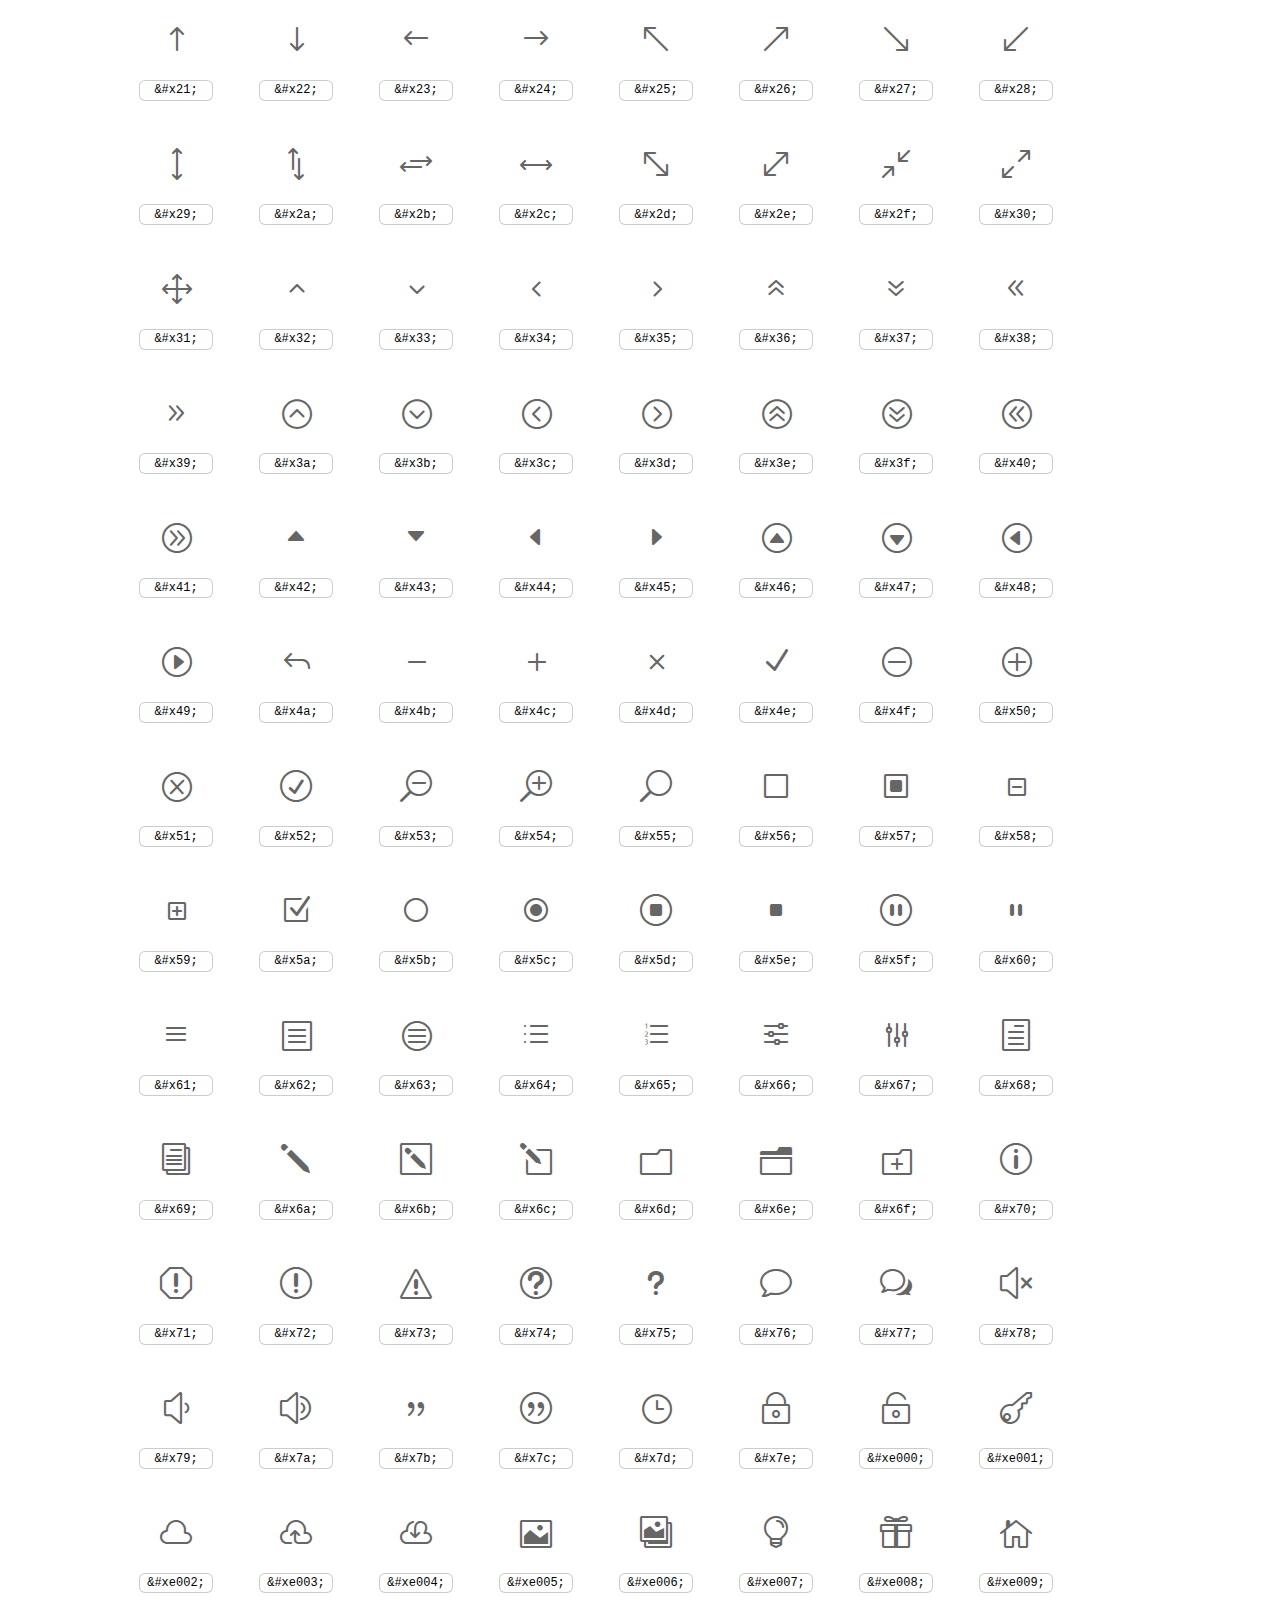
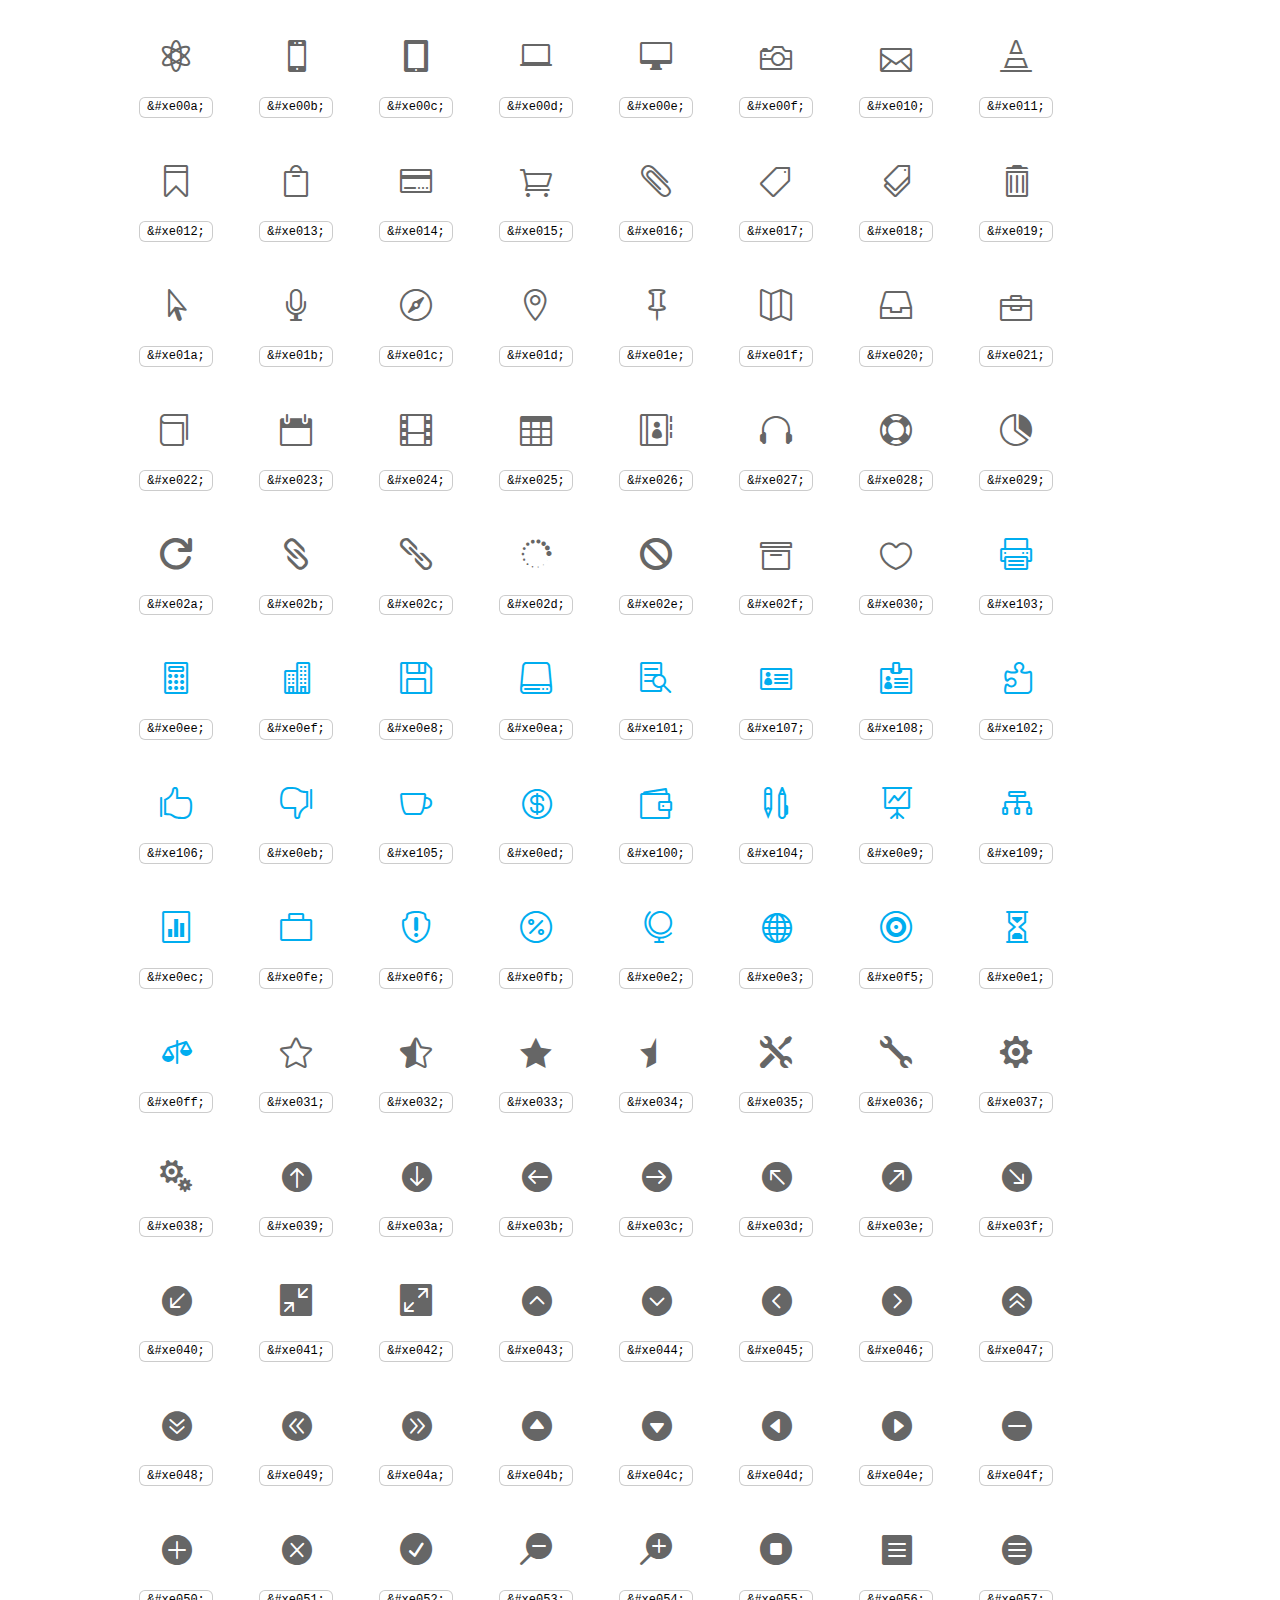
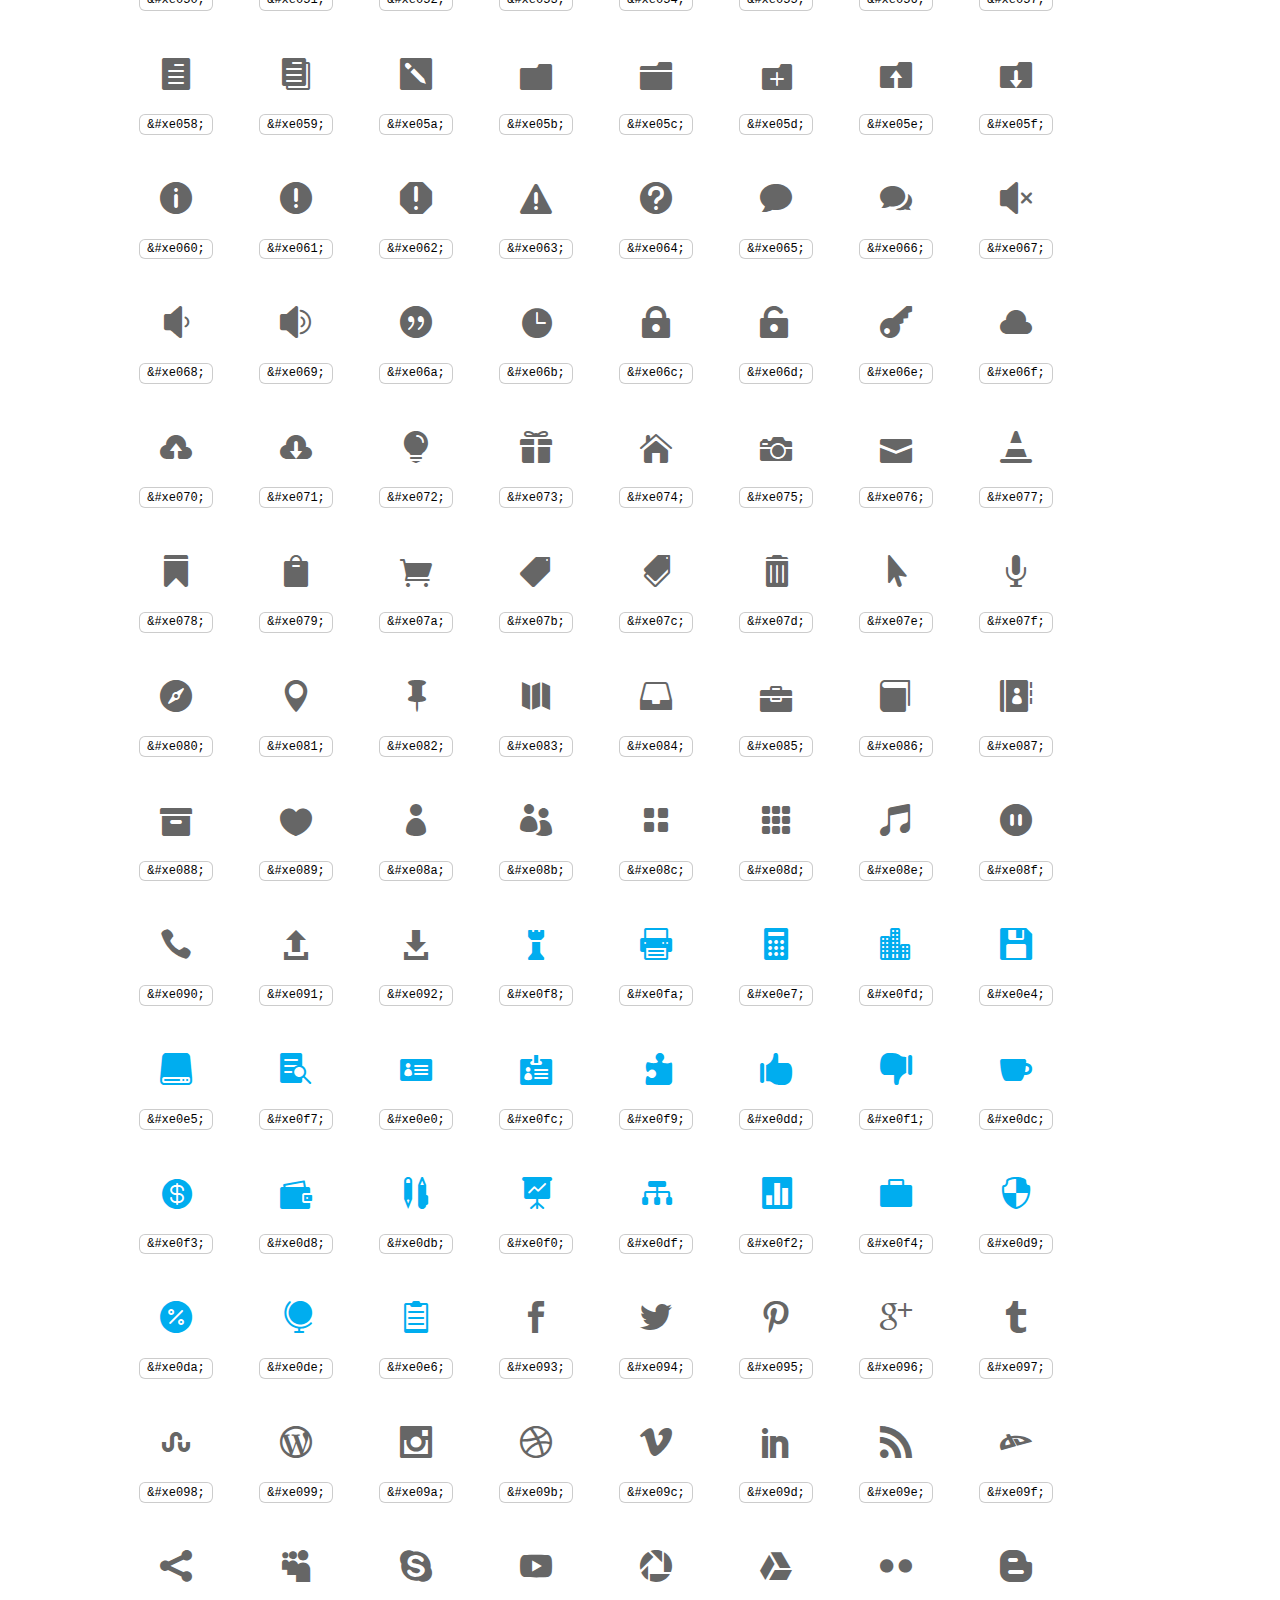
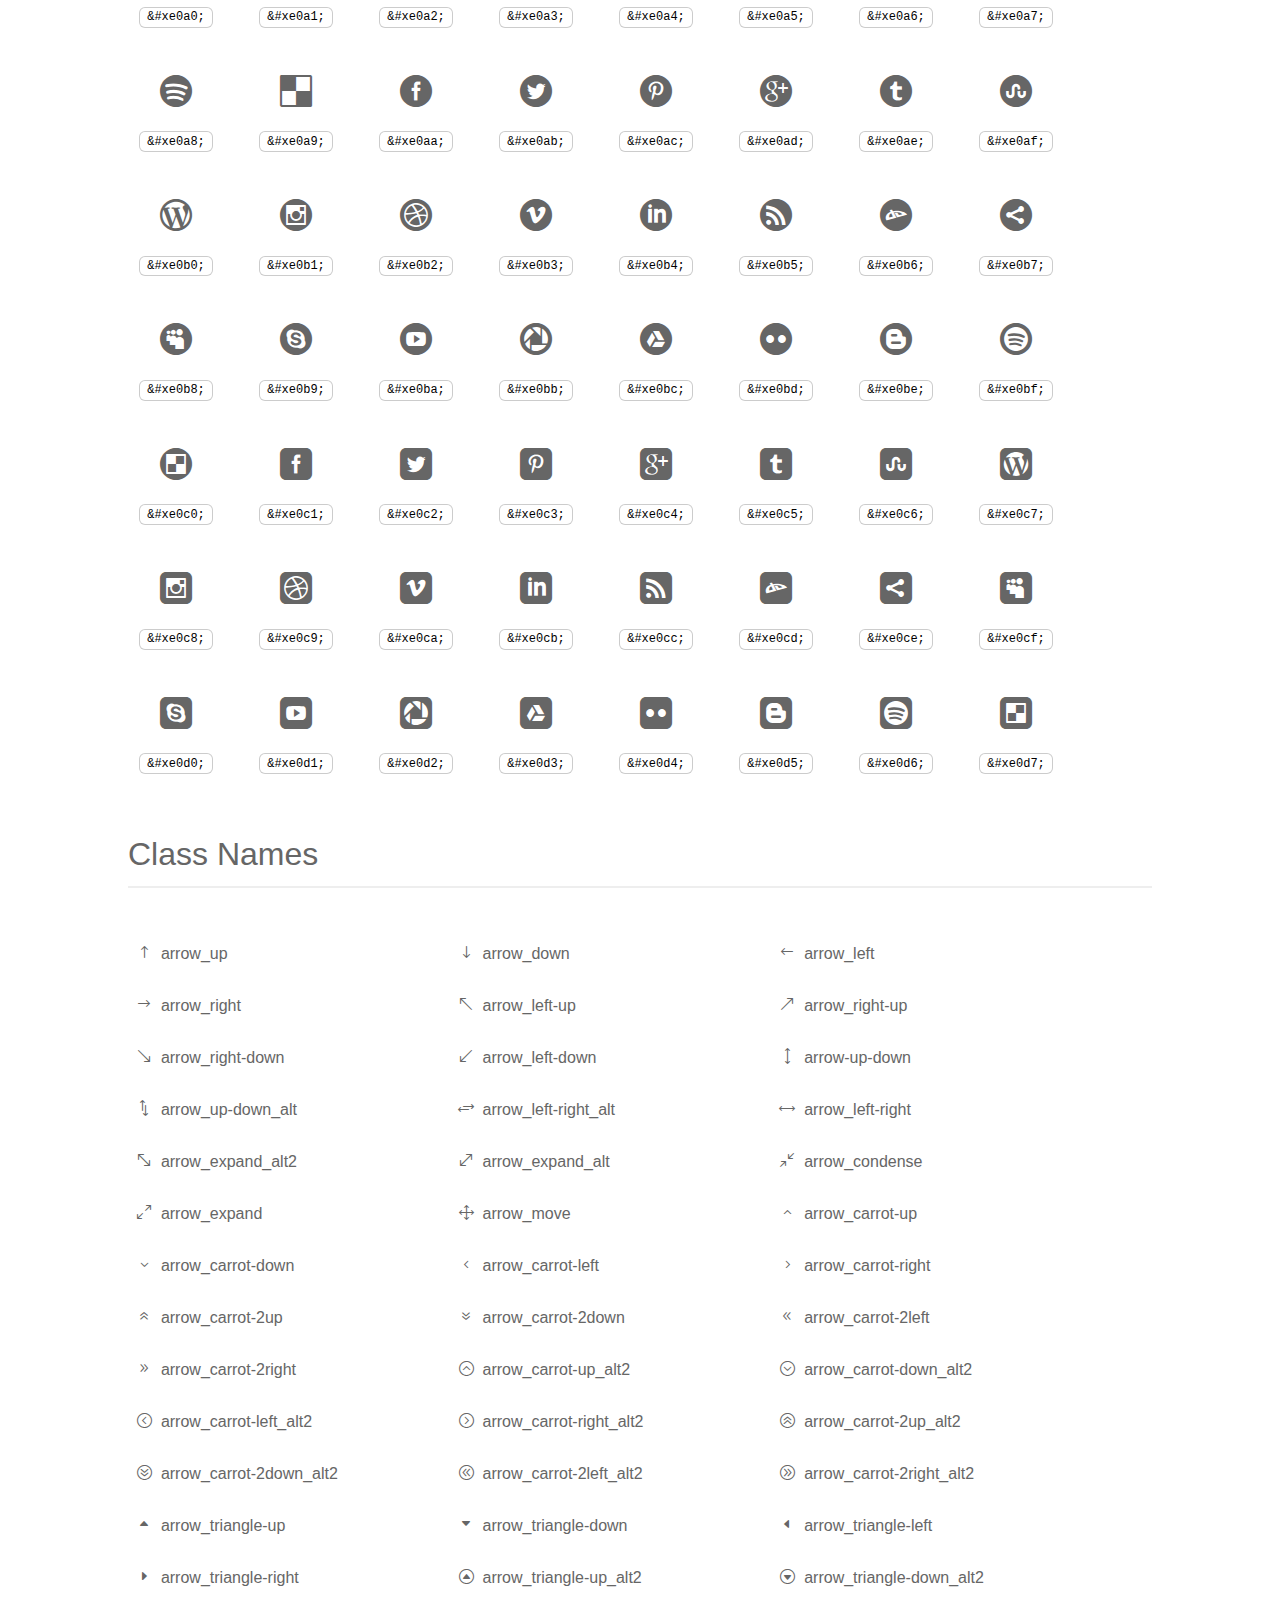
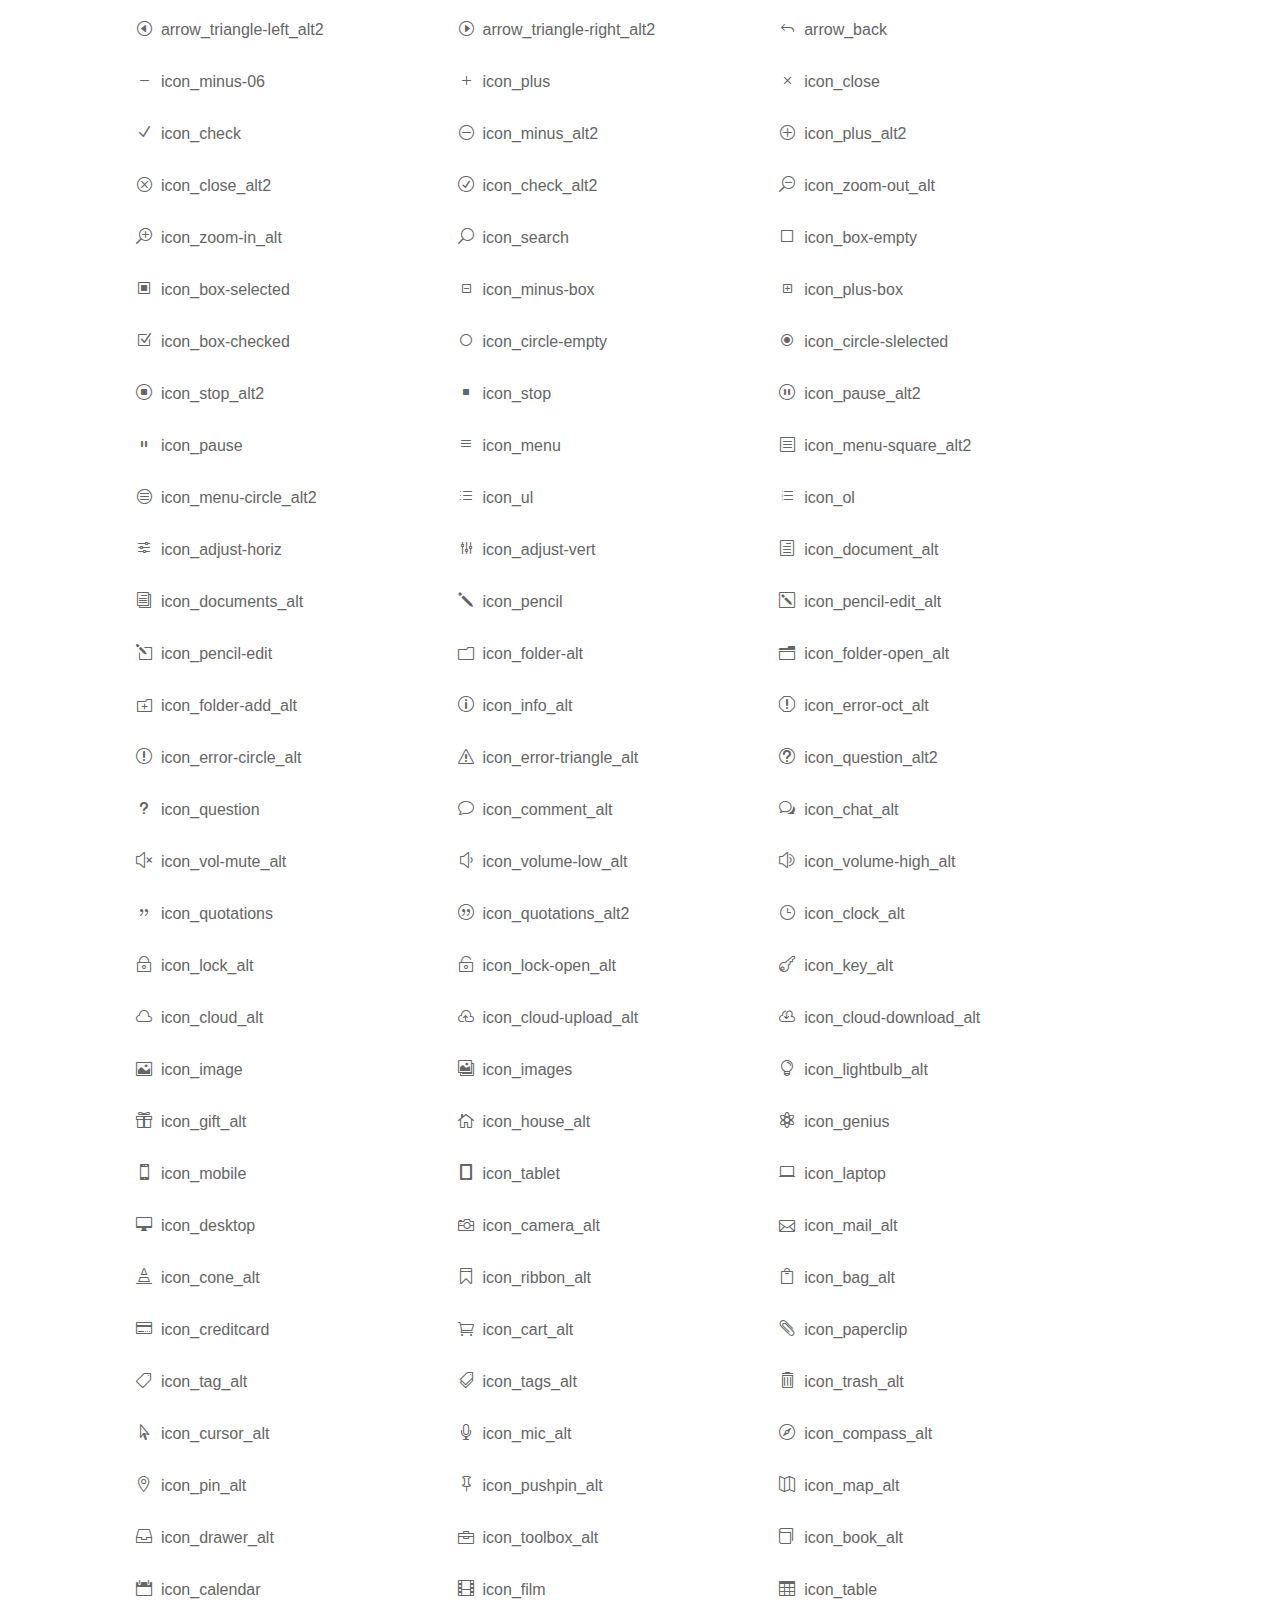
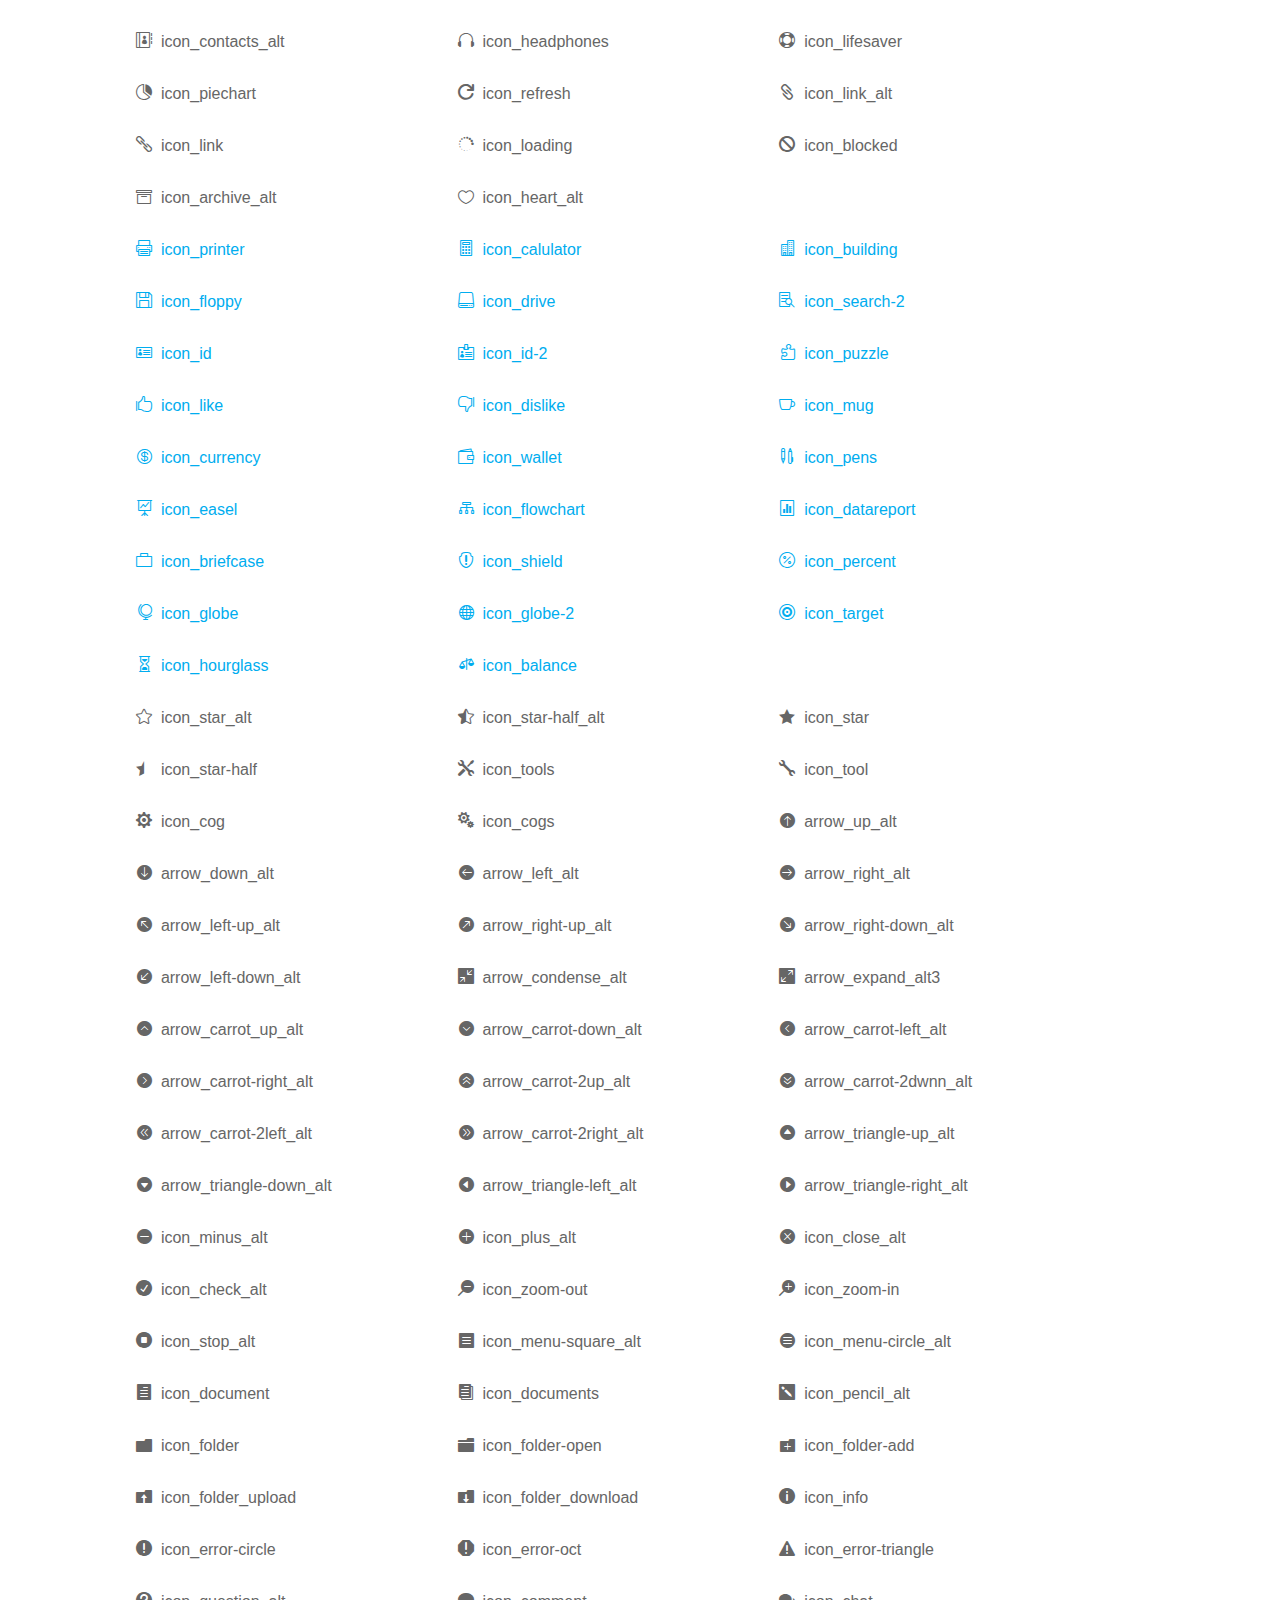
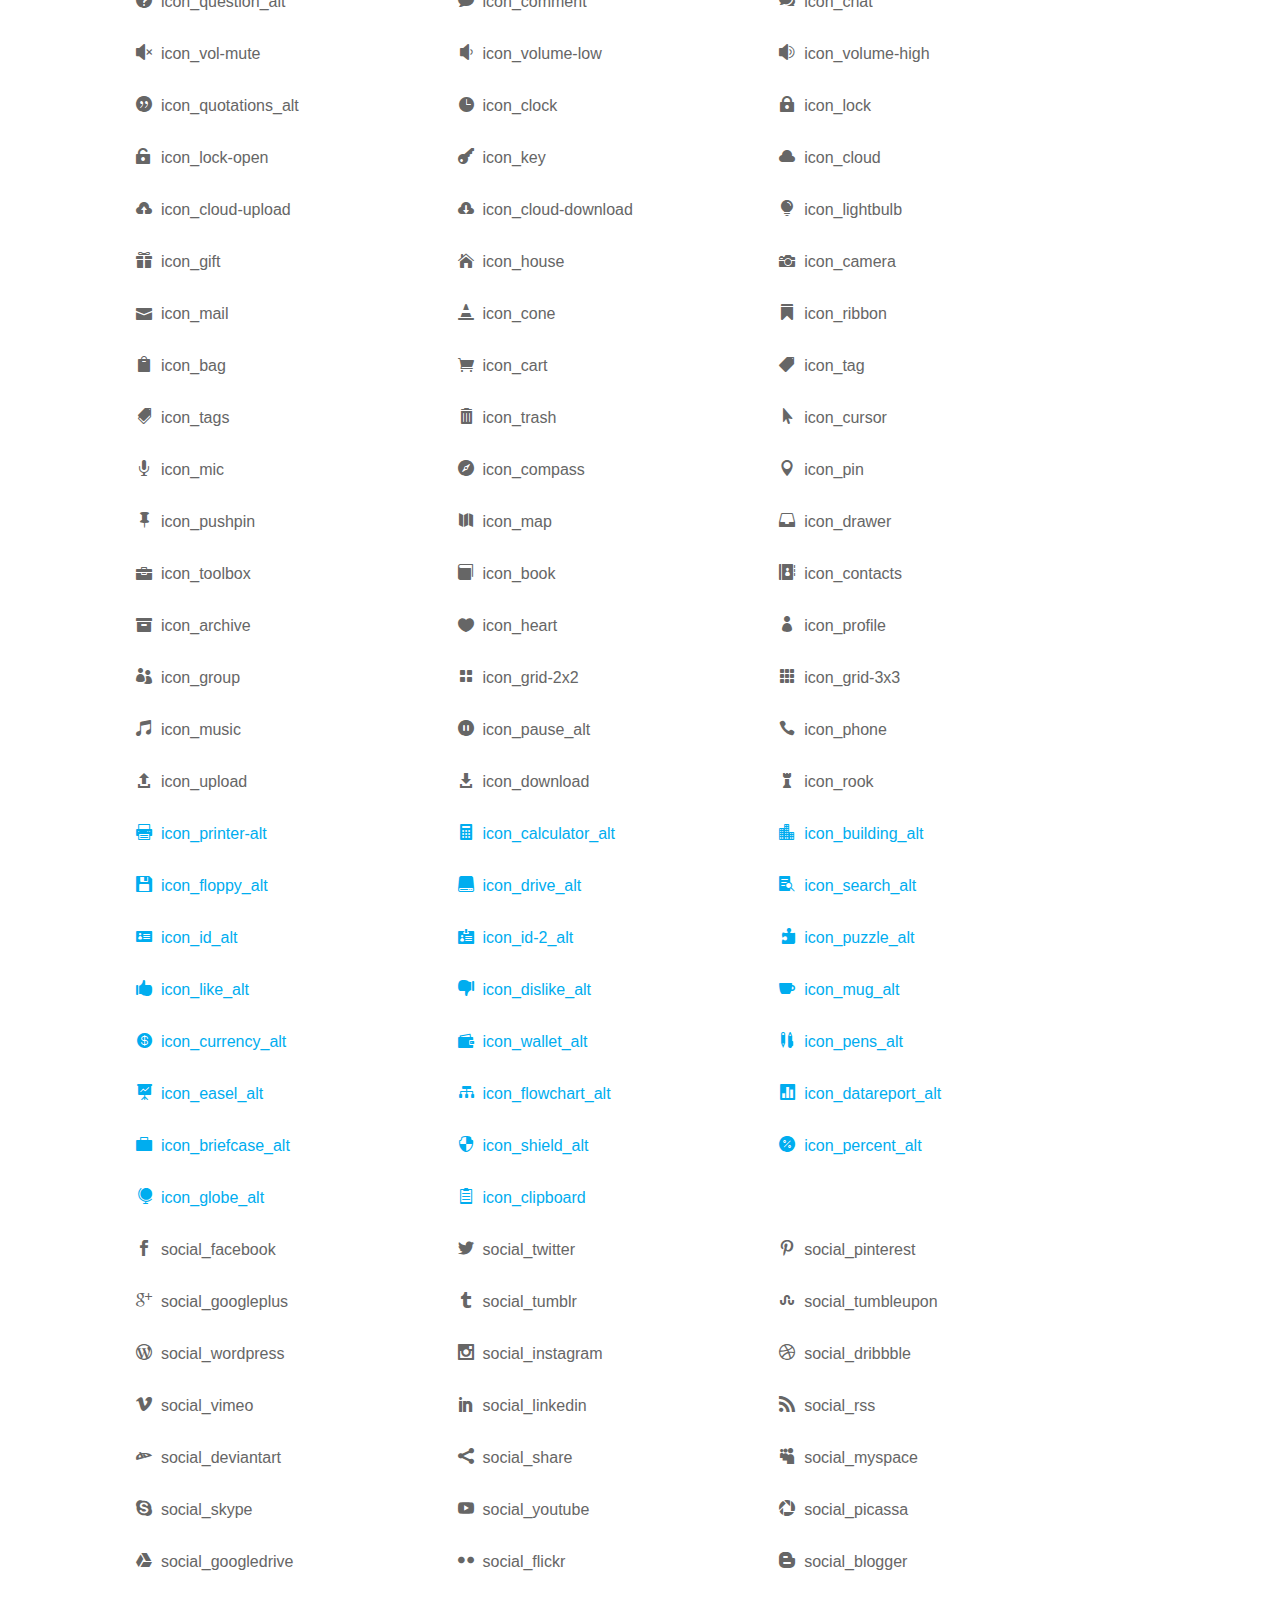
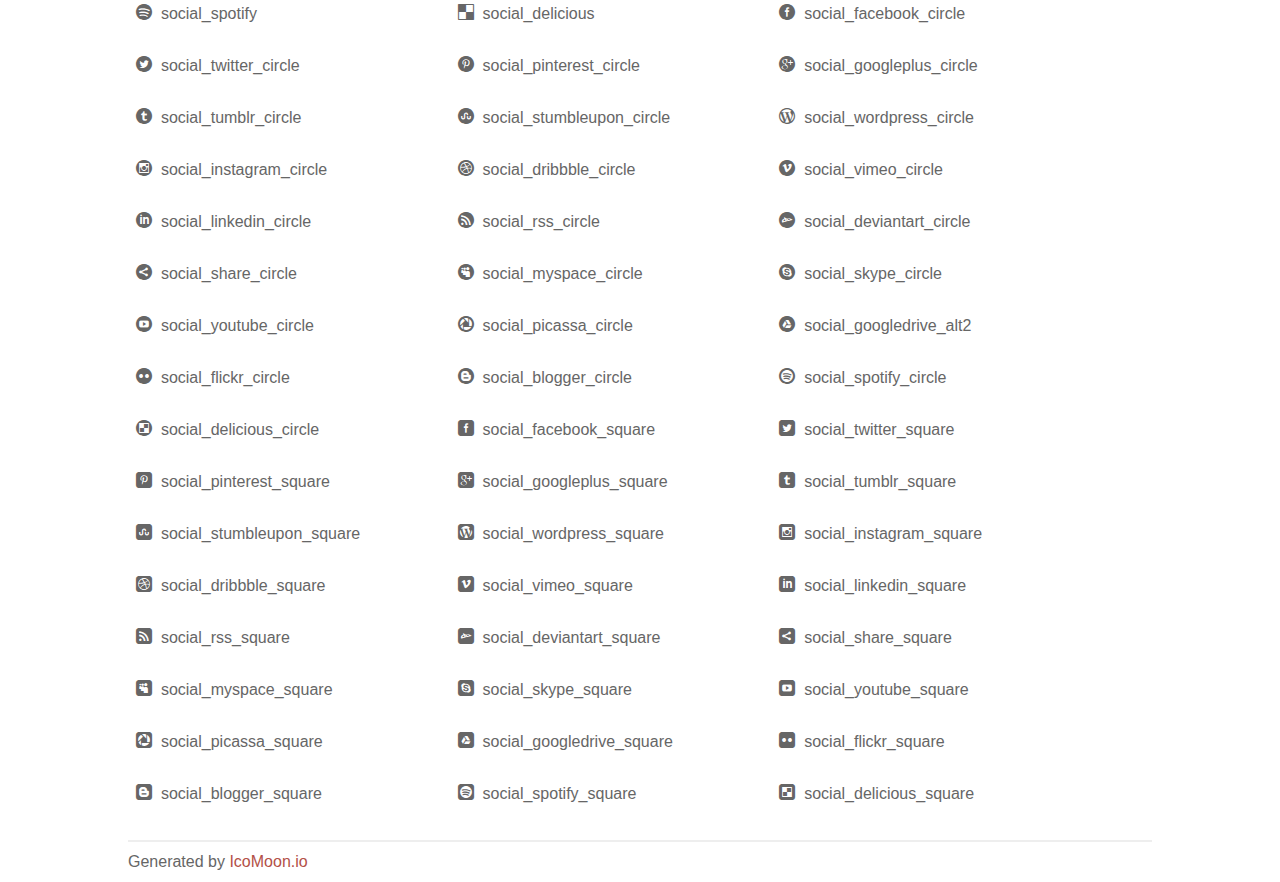
<file: css/icon_fonts/demo_icon_set_2.html>
<!doctype html>
<html>
<head>
<title>Your Font/Glyphs</title>
<link rel="stylesheet" href="css/icon_set_2.css" />
<!--[if lte IE 7]><script src="lte-ie7.js"></script><![endif]-->
<style>
	section, header, footer {display: block;}
	body {
		font-family: sans-serif;
		color: #666;
		line-height: 1.5;
		font-size: 1em;
	}
	* {
		-moz-box-sizing: border-box;
		-webkit-box-sizing: border-box;
		box-sizing: border-box;
		margin: 0;
		padding: 0;
	}
	.glyph {
		float: left;
		text-align: center;
		padding: .75em;
		margin: .4em 1.5em .75em 0;
		width: 6em;
		text-shadow: none;
	}
	
	.glyph input {
		font-family: consolas, monospace;
		font-size: 12px;
		width: 100%;
		text-align: center;
		border: 0;
		box-shadow: 0 0 0 1px #ccc;
		padding: .2em;
                -moz-border-radius: 5px;
                -webkit-border-radius: 5px;
	}
	
	

	.new {
		color:#00adef !important;
	}

	
	.w-main {
		width: 80%;
	}
	.centered {
		margin-left: auto;
		margin-right: auto;
	}
	.fs1 {
		font-size: 2em;
	}
	header {
		margin: 2em 0;
		padding-bottom: .5em;
		color: #666;
		box-shadow: 0 2px #eee;
	}
	header h1 {
		font-size: 2em;
		font-weight: normal;
	}
	.clearfix:before, .clearfix:after { content: ""; display: table; }
	.clearfix:after, .clear { clear: both; }
	footer {
		margin-top: 2em;
		padding: .5em 0;
		box-shadow: 0 -2px #eee;
	}
	a, a:visited {
		color: #B35047;
		text-decoration: none;
	}
	a:hover, a:focus {color: #000;}
	
	.box1 {
		font-size: 16px;
		display: inline-block;
		width: 30%;
		padding: .25em .5em;
		margin: 20px 10px 0 0;
	}
</style>
</head>
<body>

	<div class="w-main centered">
	<section class="mtm clearfix" id="glyphs">
	<div class="glyph">
		<div class="fs1" aria-hidden="true" data-icon="&#x21;"></div>
		<input type="text" readonly value="&amp;#x21;" />
	</div>
	<div class="glyph">
		<div class="fs1" aria-hidden="true" data-icon="&#x22;"></div>
		<input type="text" readonly value="&amp;#x22;" />
	</div>
	<div class="glyph">
		<div class="fs1" aria-hidden="true" data-icon="&#x23;"></div>
		<input type="text" readonly value="&amp;#x23;" />
	</div>
	<div class="glyph">
		<div class="fs1" aria-hidden="true" data-icon="&#x24;"></div>
		<input type="text" readonly value="&amp;#x24;" />
	</div>
	<div class="glyph">
		<div class="fs1" aria-hidden="true" data-icon="&#x25;"></div>
		<input type="text" readonly value="&amp;#x25;" />
	</div>
	<div class="glyph">
		<div class="fs1" aria-hidden="true" data-icon="&#x26;"></div>
		<input type="text" readonly value="&amp;#x26;" />
	</div>
	<div class="glyph">
		<div class="fs1" aria-hidden="true" data-icon="&#x27;"></div>
		<input type="text" readonly value="&amp;#x27;" />
	</div>
	<div class="glyph">
		<div class="fs1" aria-hidden="true" data-icon="&#x28;"></div>
		<input type="text" readonly value="&amp;#x28;" />
	</div>
	<div class="glyph">
		<div class="fs1" aria-hidden="true" data-icon="&#x29;"></div>
		<input type="text" readonly value="&amp;#x29;" />
	</div>
	<div class="glyph">
		<div class="fs1" aria-hidden="true" data-icon="&#x2a;"></div>
		<input type="text" readonly value="&amp;#x2a;" />
	</div>
	<div class="glyph">
		<div class="fs1" aria-hidden="true" data-icon="&#x2b;"></div>
		<input type="text" readonly value="&amp;#x2b;" />
	</div>
	<div class="glyph">
		<div class="fs1" aria-hidden="true" data-icon="&#x2c;"></div>
		<input type="text" readonly value="&amp;#x2c;" />
	</div>
	<div class="glyph">
		<div class="fs1" aria-hidden="true" data-icon="&#x2d;"></div>
		<input type="text" readonly value="&amp;#x2d;" />
	</div>
	<div class="glyph">
		<div class="fs1" aria-hidden="true" data-icon="&#x2e;"></div>
		<input type="text" readonly value="&amp;#x2e;" />
	</div>
	<div class="glyph">
		<div class="fs1" aria-hidden="true" data-icon="&#x2f;"></div>
		<input type="text" readonly value="&amp;#x2f;" />
	</div>
	<div class="glyph">
		<div class="fs1" aria-hidden="true" data-icon="&#x30;"></div>
		<input type="text" readonly value="&amp;#x30;" />
	</div>
	<div class="glyph">
		<div class="fs1" aria-hidden="true" data-icon="&#x31;"></div>
		<input type="text" readonly value="&amp;#x31;" />
	</div>
	<div class="glyph">
		<div class="fs1" aria-hidden="true" data-icon="&#x32;"></div>
		<input type="text" readonly value="&amp;#x32;" />
	</div>
	<div class="glyph">
		<div class="fs1" aria-hidden="true" data-icon="&#x33;"></div>
		<input type="text" readonly value="&amp;#x33;" />
	</div>
	<div class="glyph">
		<div class="fs1" aria-hidden="true" data-icon="&#x34;"></div>
		<input type="text" readonly value="&amp;#x34;" />
	</div>
	<div class="glyph">
		<div class="fs1" aria-hidden="true" data-icon="&#x35;"></div>
		<input type="text" readonly value="&amp;#x35;" />
	</div>
	<div class="glyph">
		<div class="fs1" aria-hidden="true" data-icon="&#x36;"></div>
		<input type="text" readonly value="&amp;#x36;" />
	</div>
	<div class="glyph">
		<div class="fs1" aria-hidden="true" data-icon="&#x37;"></div>
		<input type="text" readonly value="&amp;#x37;" />
	</div>
	<div class="glyph">
		<div class="fs1" aria-hidden="true" data-icon="&#x38;"></div>
		<input type="text" readonly value="&amp;#x38;" />
	</div>
	<div class="glyph">
		<div class="fs1" aria-hidden="true" data-icon="&#x39;"></div>
		<input type="text" readonly value="&amp;#x39;" />
	</div>
	<div class="glyph">
		<div class="fs1" aria-hidden="true" data-icon="&#x3a;"></div>
		<input type="text" readonly value="&amp;#x3a;" />
	</div>
	<div class="glyph">
		<div class="fs1" aria-hidden="true" data-icon="&#x3b;"></div>
		<input type="text" readonly value="&amp;#x3b;" />
	</div>
	<div class="glyph">
		<div class="fs1" aria-hidden="true" data-icon="&#x3c;"></div>
		<input type="text" readonly value="&amp;#x3c;" />
	</div>
	<div class="glyph">
		<div class="fs1" aria-hidden="true" data-icon="&#x3d;"></div>
		<input type="text" readonly value="&amp;#x3d;" />
	</div>
	<div class="glyph">
		<div class="fs1" aria-hidden="true" data-icon="&#x3e;"></div>
		<input type="text" readonly value="&amp;#x3e;" />
	</div>
	<div class="glyph">
		<div class="fs1" aria-hidden="true" data-icon="&#x3f;"></div>
		<input type="text" readonly value="&amp;#x3f;" />
	</div>
	<div class="glyph">
		<div class="fs1" aria-hidden="true" data-icon="&#x40;"></div>
		<input type="text" readonly value="&amp;#x40;" />
	</div>
	<div class="glyph">
		<div class="fs1" aria-hidden="true" data-icon="&#x41;"></div>
		<input type="text" readonly value="&amp;#x41;" />
	</div>
	<div class="glyph">
		<div class="fs1" aria-hidden="true" data-icon="&#x42;"></div>
		<input type="text" readonly value="&amp;#x42;" />
	</div>
	<div class="glyph">
		<div class="fs1" aria-hidden="true" data-icon="&#x43;"></div>
		<input type="text" readonly value="&amp;#x43;" />
	</div>
	<div class="glyph">
		<div class="fs1" aria-hidden="true" data-icon="&#x44;"></div>
		<input type="text" readonly value="&amp;#x44;" />
	</div>
	<div class="glyph">
		<div class="fs1" aria-hidden="true" data-icon="&#x45;"></div>
		<input type="text" readonly value="&amp;#x45;" />
	</div>
	<div class="glyph">
		<div class="fs1" aria-hidden="true" data-icon="&#x46;"></div>
		<input type="text" readonly value="&amp;#x46;" />
	</div>
	<div class="glyph">
		<div class="fs1" aria-hidden="true" data-icon="&#x47;"></div>
		<input type="text" readonly value="&amp;#x47;" />
	</div>
	<div class="glyph">
		<div class="fs1" aria-hidden="true" data-icon="&#x48;"></div>
		<input type="text" readonly value="&amp;#x48;" />
	</div>
	<div class="glyph">
		<div class="fs1" aria-hidden="true" data-icon="&#x49;"></div>
		<input type="text" readonly value="&amp;#x49;" />
	</div>
	<div class="glyph">
		<div class="fs1" aria-hidden="true" data-icon="&#x4a;"></div>
		<input type="text" readonly value="&amp;#x4a;" />
	</div>
	<div class="glyph">
		<div class="fs1" aria-hidden="true" data-icon="&#x4b;"></div>
		<input type="text" readonly value="&amp;#x4b;" />
	</div>
	<div class="glyph">
		<div class="fs1" aria-hidden="true" data-icon="&#x4c;"></div>
		<input type="text" readonly value="&amp;#x4c;" />
	</div>
	<div class="glyph">
		<div class="fs1" aria-hidden="true" data-icon="&#x4d;"></div>
		<input type="text" readonly value="&amp;#x4d;" />
	</div>
	<div class="glyph">
		<div class="fs1" aria-hidden="true" data-icon="&#x4e;"></div>
		<input type="text" readonly value="&amp;#x4e;" />
	</div>
	<div class="glyph">
		<div class="fs1" aria-hidden="true" data-icon="&#x4f;"></div>
		<input type="text" readonly value="&amp;#x4f;" />
	</div>
	<div class="glyph">
		<div class="fs1" aria-hidden="true" data-icon="&#x50;"></div>
		<input type="text" readonly value="&amp;#x50;" />
	</div>
	<div class="glyph">
		<div class="fs1" aria-hidden="true" data-icon="&#x51;"></div>
		<input type="text" readonly value="&amp;#x51;" />
	</div>
	<div class="glyph">
		<div class="fs1" aria-hidden="true" data-icon="&#x52;"></div>
		<input type="text" readonly value="&amp;#x52;" />
	</div>
	<div class="glyph">
		<div class="fs1" aria-hidden="true" data-icon="&#x53;"></div>
		<input type="text" readonly value="&amp;#x53;" />
	</div>
	<div class="glyph">
		<div class="fs1" aria-hidden="true" data-icon="&#x54;"></div>
		<input type="text" readonly value="&amp;#x54;" />
	</div>
	<div class="glyph">
		<div class="fs1" aria-hidden="true" data-icon="&#x55;"></div>
		<input type="text" readonly value="&amp;#x55;" />
	</div>
	<div class="glyph">
		<div class="fs1" aria-hidden="true" data-icon="&#x56;"></div>
		<input type="text" readonly value="&amp;#x56;" />
	</div>
	<div class="glyph">
		<div class="fs1" aria-hidden="true" data-icon="&#x57;"></div>
		<input type="text" readonly value="&amp;#x57;" />
	</div>
	<div class="glyph">
		<div class="fs1" aria-hidden="true" data-icon="&#x58;"></div>
		<input type="text" readonly value="&amp;#x58;" />
	</div>
	<div class="glyph">
		<div class="fs1" aria-hidden="true" data-icon="&#x59;"></div>
		<input type="text" readonly value="&amp;#x59;" />
	</div>
	<div class="glyph">
		<div class="fs1" aria-hidden="true" data-icon="&#x5a;"></div>
		<input type="text" readonly value="&amp;#x5a;" />
	</div>
	<div class="glyph">
		<div class="fs1" aria-hidden="true" data-icon="&#x5b;"></div>
		<input type="text" readonly value="&amp;#x5b;" />
	</div>
	<div class="glyph">
		<div class="fs1" aria-hidden="true" data-icon="&#x5c;"></div>
		<input type="text" readonly value="&amp;#x5c;" />
	</div>
	<div class="glyph">
		<div class="fs1" aria-hidden="true" data-icon="&#x5d;"></div>
		<input type="text" readonly value="&amp;#x5d;" />
	</div>
	<div class="glyph">
		<div class="fs1" aria-hidden="true" data-icon="&#x5e;"></div>
		<input type="text" readonly value="&amp;#x5e;" />
	</div>
	<div class="glyph">
		<div class="fs1" aria-hidden="true" data-icon="&#x5f;"></div>
		<input type="text" readonly value="&amp;#x5f;" />
	</div>
	<div class="glyph">
		<div class="fs1" aria-hidden="true" data-icon="&#x60;"></div>
		<input type="text" readonly value="&amp;#x60;" />
	</div>
	<div class="glyph">
		<div class="fs1" aria-hidden="true" data-icon="&#x61;"></div>
		<input type="text" readonly value="&amp;#x61;" />
	</div>
	<div class="glyph">
		<div class="fs1" aria-hidden="true" data-icon="&#x62;"></div>
		<input type="text" readonly value="&amp;#x62;" />
	</div>
	<div class="glyph">
		<div class="fs1" aria-hidden="true" data-icon="&#x63;"></div>
		<input type="text" readonly value="&amp;#x63;" />
	</div>
	<div class="glyph">
		<div class="fs1" aria-hidden="true" data-icon="&#x64;"></div>
		<input type="text" readonly value="&amp;#x64;" />
	</div>
	<div class="glyph">
		<div class="fs1" aria-hidden="true" data-icon="&#x65;"></div>
		<input type="text" readonly value="&amp;#x65;" />
	</div>
	<div class="glyph">
		<div class="fs1" aria-hidden="true" data-icon="&#x66;"></div>
		<input type="text" readonly value="&amp;#x66;" />
	</div>
	<div class="glyph">
		<div class="fs1" aria-hidden="true" data-icon="&#x67;"></div>
		<input type="text" readonly value="&amp;#x67;" />
	</div>
	<div class="glyph">
		<div class="fs1" aria-hidden="true" data-icon="&#x68;"></div>
		<input type="text" readonly value="&amp;#x68;" />
	</div>
	<div class="glyph">
		<div class="fs1" aria-hidden="true" data-icon="&#x69;"></div>
		<input type="text" readonly value="&amp;#x69;" />
	</div>
	<div class="glyph">
		<div class="fs1" aria-hidden="true" data-icon="&#x6a;"></div>
		<input type="text" readonly value="&amp;#x6a;" />
	</div>
	<div class="glyph">
		<div class="fs1" aria-hidden="true" data-icon="&#x6b;"></div>
		<input type="text" readonly value="&amp;#x6b;" />
	</div>
	<div class="glyph">
		<div class="fs1" aria-hidden="true" data-icon="&#x6c;"></div>
		<input type="text" readonly value="&amp;#x6c;" />
	</div>
	<div class="glyph">
		<div class="fs1" aria-hidden="true" data-icon="&#x6d;"></div>
		<input type="text" readonly value="&amp;#x6d;" />
	</div>
	<div class="glyph">
		<div class="fs1" aria-hidden="true" data-icon="&#x6e;"></div>
		<input type="text" readonly value="&amp;#x6e;" />
	</div>
	<div class="glyph">
		<div class="fs1" aria-hidden="true" data-icon="&#x6f;"></div>
		<input type="text" readonly value="&amp;#x6f;" />
	</div>
	<div class="glyph">
		<div class="fs1" aria-hidden="true" data-icon="&#x70;"></div>
		<input type="text" readonly value="&amp;#x70;" />
	</div>
	<div class="glyph">
		<div class="fs1" aria-hidden="true" data-icon="&#x71;"></div>
		<input type="text" readonly value="&amp;#x71;" />
	</div>
	<div class="glyph">
		<div class="fs1" aria-hidden="true" data-icon="&#x72;"></div>
		<input type="text" readonly value="&amp;#x72;" />
	</div>
	<div class="glyph">
		<div class="fs1" aria-hidden="true" data-icon="&#x73;"></div>
		<input type="text" readonly value="&amp;#x73;" />
	</div>
	<div class="glyph">
		<div class="fs1" aria-hidden="true" data-icon="&#x74;"></div>
		<input type="text" readonly value="&amp;#x74;" />
	</div>
	<div class="glyph">
		<div class="fs1" aria-hidden="true" data-icon="&#x75;"></div>
		<input type="text" readonly value="&amp;#x75;" />
	</div>
	<div class="glyph">
		<div class="fs1" aria-hidden="true" data-icon="&#x76;"></div>
		<input type="text" readonly value="&amp;#x76;" />
	</div>
	<div class="glyph">
		<div class="fs1" aria-hidden="true" data-icon="&#x77;"></div>
		<input type="text" readonly value="&amp;#x77;" />
	</div>
	<div class="glyph">
		<div class="fs1" aria-hidden="true" data-icon="&#x78;"></div>
		<input type="text" readonly value="&amp;#x78;" />
	</div>
	<div class="glyph">
		<div class="fs1" aria-hidden="true" data-icon="&#x79;"></div>
		<input type="text" readonly value="&amp;#x79;" />
	</div>
	<div class="glyph">
		<div class="fs1" aria-hidden="true" data-icon="&#x7a;"></div>
		<input type="text" readonly value="&amp;#x7a;" />
	</div>
	<div class="glyph">
		<div class="fs1" aria-hidden="true" data-icon="&#x7b;"></div>
		<input type="text" readonly value="&amp;#x7b;" />
	</div>
	<div class="glyph">
		<div class="fs1" aria-hidden="true" data-icon="&#x7c;"></div>
		<input type="text" readonly value="&amp;#x7c;" />
	</div>
	<div class="glyph">
		<div class="fs1" aria-hidden="true" data-icon="&#x7d;"></div>
		<input type="text" readonly value="&amp;#x7d;" />
	</div>
	<div class="glyph">
		<div class="fs1" aria-hidden="true" data-icon="&#x7e;"></div>
		<input type="text" readonly value="&amp;#x7e;" />
	</div>
	<div class="glyph">
		<div class="fs1" aria-hidden="true" data-icon="&#xe000;"></div>
		<input type="text" readonly value="&amp;#xe000;" />
	</div>
	<div class="glyph">
		<div class="fs1" aria-hidden="true" data-icon="&#xe001;"></div>
		<input type="text" readonly value="&amp;#xe001;" />
	</div>
	<div class="glyph">
		<div class="fs1" aria-hidden="true" data-icon="&#xe002;"></div>
		<input type="text" readonly value="&amp;#xe002;" />
	</div>
	<div class="glyph">
		<div class="fs1" aria-hidden="true" data-icon="&#xe003;"></div>
		<input type="text" readonly value="&amp;#xe003;" />
	</div>
	<div class="glyph">
		<div class="fs1" aria-hidden="true" data-icon="&#xe004;"></div>
		<input type="text" readonly value="&amp;#xe004;" />
	</div>
	<div class="glyph">
		<div class="fs1" aria-hidden="true" data-icon="&#xe005;"></div>
		<input type="text" readonly value="&amp;#xe005;" />
	</div>
	<div class="glyph">
		<div class="fs1" aria-hidden="true" data-icon="&#xe006;"></div>
		<input type="text" readonly value="&amp;#xe006;" />
	</div>
	<div class="glyph">
		<div class="fs1" aria-hidden="true" data-icon="&#xe007;"></div>
		<input type="text" readonly value="&amp;#xe007;" />
	</div>
	<div class="glyph">
		<div class="fs1" aria-hidden="true" data-icon="&#xe008;"></div>
		<input type="text" readonly value="&amp;#xe008;" />
	</div>
	<div class="glyph">
		<div class="fs1" aria-hidden="true" data-icon="&#xe009;"></div>
		<input type="text" readonly value="&amp;#xe009;" />
	</div>
	<div class="glyph">
		<div class="fs1" aria-hidden="true" data-icon="&#xe00a;"></div>
		<input type="text" readonly value="&amp;#xe00a;" />
	</div>
	<div class="glyph">
		<div class="fs1" aria-hidden="true" data-icon="&#xe00b;"></div>
		<input type="text" readonly value="&amp;#xe00b;" />
	</div>
	<div class="glyph">
		<div class="fs1" aria-hidden="true" data-icon="&#xe00c;"></div>
		<input type="text" readonly value="&amp;#xe00c;" />
	</div>
	<div class="glyph">
		<div class="fs1" aria-hidden="true" data-icon="&#xe00d;"></div>
		<input type="text" readonly value="&amp;#xe00d;" />
	</div>
	<div class="glyph">
		<div class="fs1" aria-hidden="true" data-icon="&#xe00e;"></div>
		<input type="text" readonly value="&amp;#xe00e;" />
	</div>
	<div class="glyph">
		<div class="fs1" aria-hidden="true" data-icon="&#xe00f;"></div>
		<input type="text" readonly value="&amp;#xe00f;" />
	</div>
	<div class="glyph">
		<div class="fs1" aria-hidden="true" data-icon="&#xe010;"></div>
		<input type="text" readonly value="&amp;#xe010;" />
	</div>
	<div class="glyph">
		<div class="fs1" aria-hidden="true" data-icon="&#xe011;"></div>
		<input type="text" readonly value="&amp;#xe011;" />
	</div>
	<div class="glyph">
		<div class="fs1" aria-hidden="true" data-icon="&#xe012;"></div>
		<input type="text" readonly value="&amp;#xe012;" />
	</div>
	<div class="glyph">
		<div class="fs1" aria-hidden="true" data-icon="&#xe013;"></div>
		<input type="text" readonly value="&amp;#xe013;" />
	</div>
	<div class="glyph">
		<div class="fs1" aria-hidden="true" data-icon="&#xe014;"></div>
		<input type="text" readonly value="&amp;#xe014;" />
	</div>
	<div class="glyph">
		<div class="fs1" aria-hidden="true" data-icon="&#xe015;"></div>
		<input type="text" readonly value="&amp;#xe015;" />
	</div>
	<div class="glyph">
		<div class="fs1" aria-hidden="true" data-icon="&#xe016;"></div>
		<input type="text" readonly value="&amp;#xe016;" />
	</div>
	<div class="glyph">
		<div class="fs1" aria-hidden="true" data-icon="&#xe017;"></div>
		<input type="text" readonly value="&amp;#xe017;" />
	</div>
	<div class="glyph">
		<div class="fs1" aria-hidden="true" data-icon="&#xe018;"></div>
		<input type="text" readonly value="&amp;#xe018;" />
	</div>
	<div class="glyph">
		<div class="fs1" aria-hidden="true" data-icon="&#xe019;"></div>
		<input type="text" readonly value="&amp;#xe019;" />
	</div>
	<div class="glyph">
		<div class="fs1" aria-hidden="true" data-icon="&#xe01a;"></div>
		<input type="text" readonly value="&amp;#xe01a;" />
	</div>
	<div class="glyph">
		<div class="fs1" aria-hidden="true" data-icon="&#xe01b;"></div>
		<input type="text" readonly value="&amp;#xe01b;" />
	</div>
	<div class="glyph">
		<div class="fs1" aria-hidden="true" data-icon="&#xe01c;"></div>
		<input type="text" readonly value="&amp;#xe01c;" />
	</div>
	<div class="glyph">
		<div class="fs1" aria-hidden="true" data-icon="&#xe01d;"></div>
		<input type="text" readonly value="&amp;#xe01d;" />
	</div>
	<div class="glyph">
		<div class="fs1" aria-hidden="true" data-icon="&#xe01e;"></div>
		<input type="text" readonly value="&amp;#xe01e;" />
	</div>
	<div class="glyph">
		<div class="fs1" aria-hidden="true" data-icon="&#xe01f;"></div>
		<input type="text" readonly value="&amp;#xe01f;" />
	</div>
	<div class="glyph">
		<div class="fs1" aria-hidden="true" data-icon="&#xe020;"></div>
		<input type="text" readonly value="&amp;#xe020;" />
	</div>
	<div class="glyph">
		<div class="fs1" aria-hidden="true" data-icon="&#xe021;"></div>
		<input type="text" readonly value="&amp;#xe021;" />
	</div>
	<div class="glyph">
		<div class="fs1" aria-hidden="true" data-icon="&#xe022;"></div>
		<input type="text" readonly value="&amp;#xe022;" />
	</div>
	<div class="glyph">
		<div class="fs1" aria-hidden="true" data-icon="&#xe023;"></div>
		<input type="text" readonly value="&amp;#xe023;" />
	</div>
	<div class="glyph">
		<div class="fs1" aria-hidden="true" data-icon="&#xe024;"></div>
		<input type="text" readonly value="&amp;#xe024;" />
	</div>
	<div class="glyph">
		<div class="fs1" aria-hidden="true" data-icon="&#xe025;"></div>
		<input type="text" readonly value="&amp;#xe025;" />
	</div>
	<div class="glyph">
		<div class="fs1" aria-hidden="true" data-icon="&#xe026;"></div>
		<input type="text" readonly value="&amp;#xe026;" />
	</div>
	<div class="glyph">
		<div class="fs1" aria-hidden="true" data-icon="&#xe027;"></div>
		<input type="text" readonly value="&amp;#xe027;" />
	</div>
	<div class="glyph">
		<div class="fs1" aria-hidden="true" data-icon="&#xe028;"></div>
		<input type="text" readonly value="&amp;#xe028;" />
	</div>
	<div class="glyph">
		<div class="fs1" aria-hidden="true" data-icon="&#xe029;"></div>
		<input type="text" readonly value="&amp;#xe029;" />
	</div>
	<div class="glyph">
		<div class="fs1" aria-hidden="true" data-icon="&#xe02a;"></div>
		<input type="text" readonly value="&amp;#xe02a;" />
	</div>
	<div class="glyph">
		<div class="fs1" aria-hidden="true" data-icon="&#xe02b;"></div>
		<input type="text" readonly value="&amp;#xe02b;" />
	</div>
	<div class="glyph">
		<div class="fs1" aria-hidden="true" data-icon="&#xe02c;"></div>
		<input type="text" readonly value="&amp;#xe02c;" />
	</div>
	<div class="glyph">
		<div class="fs1" aria-hidden="true" data-icon="&#xe02d;"></div>
		<input type="text" readonly value="&amp;#xe02d;" />
	</div>
	<div class="glyph">
		<div class="fs1" aria-hidden="true" data-icon="&#xe02e;"></div>
		<input type="text" readonly value="&amp;#xe02e;" />
	</div>
	<div class="glyph">
		<div class="fs1" aria-hidden="true" data-icon="&#xe02f;"></div>
		<input type="text" readonly value="&amp;#xe02f;" />
	</div>
	<div class="glyph">
		<div class="fs1" aria-hidden="true" data-icon="&#xe030;"></div>
		<input type="text" readonly value="&amp;#xe030;" />
	</div>
    
    <div class="new">
    
    <div class="glyph">
		<div class="fs1" aria-hidden="true" data-icon="&#xe103;"></div>
		<input type="text" readonly value="&amp;#xe103;" />
	</div>
	<div class="glyph">
		<div class="fs1" aria-hidden="true" data-icon="&#xe0ee;"></div>
		<input type="text" readonly value="&amp;#xe0ee;" />
	</div>
	<div class="glyph">
		<div class="fs1" aria-hidden="true" data-icon="&#xe0ef;"></div>
		<input type="text" readonly value="&amp;#xe0ef;" />
	</div>
	<div class="glyph">
		<div class="fs1" aria-hidden="true" data-icon="&#xe0e8;"></div>
		<input type="text" readonly value="&amp;#xe0e8;" />
	</div>
	<div class="glyph">
		<div class="fs1" aria-hidden="true" data-icon="&#xe0ea;"></div>
		<input type="text" readonly value="&amp;#xe0ea;" />
	</div>
	<div class="glyph">
		<div class="fs1" aria-hidden="true" data-icon="&#xe101;"></div>
		<input type="text" readonly value="&amp;#xe101;" />
	</div>
	<div class="glyph">
		<div class="fs1" aria-hidden="true" data-icon="&#xe107;"></div>
		<input type="text" readonly value="&amp;#xe107;" />
	</div>
	<div class="glyph">
		<div class="fs1" aria-hidden="true" data-icon="&#xe108;"></div>
		<input type="text" readonly value="&amp;#xe108;" />
	</div>
	<div class="glyph">
		<div class="fs1" aria-hidden="true" data-icon="&#xe102;"></div>
		<input type="text" readonly value="&amp;#xe102;" />
	</div>
	<div class="glyph">
		<div class="fs1" aria-hidden="true" data-icon="&#xe106;"></div>
		<input type="text" readonly value="&amp;#xe106;" />
	</div>
	<div class="glyph">
		<div class="fs1" aria-hidden="true" data-icon="&#xe0eb;"></div>
		<input type="text" readonly value="&amp;#xe0eb;" />
	</div>
	<div class="glyph">
		<div class="fs1" aria-hidden="true" data-icon="&#xe105;"></div>
		<input type="text" readonly value="&amp;#xe105;" />
	</div>
	<div class="glyph">
		<div class="fs1" aria-hidden="true" data-icon="&#xe0ed;"></div>
		<input type="text" readonly value="&amp;#xe0ed;" />
	</div>
	<div class="glyph">
		<div class="fs1" aria-hidden="true" data-icon="&#xe100;"></div>
		<input type="text" readonly value="&amp;#xe100;" />
	</div>
	<div class="glyph">
		<div class="fs1" aria-hidden="true" data-icon="&#xe104;"></div>
		<input type="text" readonly value="&amp;#xe104;" />
	</div>
	<div class="glyph">
		<div class="fs1" aria-hidden="true" data-icon="&#xe0e9;"></div>
		<input type="text" readonly value="&amp;#xe0e9;" />
	</div>
	<div class="glyph">
		<div class="fs1" aria-hidden="true" data-icon="&#xe109;"></div>
		<input type="text" readonly value="&amp;#xe109;" />
	</div>
	<div class="glyph">
		<div class="fs1" aria-hidden="true" data-icon="&#xe0ec;"></div>
		<input type="text" readonly value="&amp;#xe0ec;" />
	</div>
	<div class="glyph">
		<div class="fs1" aria-hidden="true" data-icon="&#xe0fe;"></div>
		<input type="text" readonly value="&amp;#xe0fe;" />
	</div>
	<div class="glyph">
		<div class="fs1" aria-hidden="true" data-icon="&#xe0f6;"></div>
		<input type="text" readonly value="&amp;#xe0f6;" />
	</div>
	<div class="glyph">
		<div class="fs1" aria-hidden="true" data-icon="&#xe0fb;"></div>
		<input type="text" readonly value="&amp;#xe0fb;" />
	</div>
	<div class="glyph">
		<div class="fs1" aria-hidden="true" data-icon="&#xe0e2;"></div>
		<input type="text" readonly value="&amp;#xe0e2;" />
	</div>
	<div class="glyph">
		<div class="fs1" aria-hidden="true" data-icon="&#xe0e3;"></div>
		<input type="text" readonly value="&amp;#xe0e3;" />
	</div>
	<div class="glyph">
		<div class="fs1" aria-hidden="true" data-icon="&#xe0f5;"></div>
		<input type="text" readonly value="&amp;#xe0f5;" />
	</div>
	<div class="glyph">
		<div class="fs1" aria-hidden="true" data-icon="&#xe0e1;"></div>
		<input type="text" readonly value="&amp;#xe0e1;" />
	</div>
	<div class="glyph">
		<div class="fs1" aria-hidden="true" data-icon="&#xe0ff;"></div>
		<input type="text" readonly value="&amp;#xe0ff;" />
	</div>
    
    </div>
    
	<div class="glyph">
		<div class="fs1" aria-hidden="true" data-icon="&#xe031;"></div>
		<input type="text" readonly value="&amp;#xe031;" />
	</div>
	<div class="glyph">
		<div class="fs1" aria-hidden="true" data-icon="&#xe032;"></div>
		<input type="text" readonly value="&amp;#xe032;" />
	</div>
	<div class="glyph">
		<div class="fs1" aria-hidden="true" data-icon="&#xe033;"></div>
		<input type="text" readonly value="&amp;#xe033;" />
	</div>
	<div class="glyph">
		<div class="fs1" aria-hidden="true" data-icon="&#xe034;"></div>
		<input type="text" readonly value="&amp;#xe034;" />
	</div>
	<div class="glyph">
		<div class="fs1" aria-hidden="true" data-icon="&#xe035;"></div>
		<input type="text" readonly value="&amp;#xe035;" />
	</div>
	<div class="glyph">
		<div class="fs1" aria-hidden="true" data-icon="&#xe036;"></div>
		<input type="text" readonly value="&amp;#xe036;" />
	</div>
	<div class="glyph">
		<div class="fs1" aria-hidden="true" data-icon="&#xe037;"></div>
		<input type="text" readonly value="&amp;#xe037;" />
	</div>
	<div class="glyph">
		<div class="fs1" aria-hidden="true" data-icon="&#xe038;"></div>
		<input type="text" readonly value="&amp;#xe038;" />
	</div>
	<div class="glyph">
		<div class="fs1" aria-hidden="true" data-icon="&#xe039;"></div>
		<input type="text" readonly value="&amp;#xe039;" />
	</div>
	<div class="glyph">
		<div class="fs1" aria-hidden="true" data-icon="&#xe03a;"></div>
		<input type="text" readonly value="&amp;#xe03a;" />
	</div>
	<div class="glyph">
		<div class="fs1" aria-hidden="true" data-icon="&#xe03b;"></div>
		<input type="text" readonly value="&amp;#xe03b;" />
	</div>
	<div class="glyph">
		<div class="fs1" aria-hidden="true" data-icon="&#xe03c;"></div>
		<input type="text" readonly value="&amp;#xe03c;" />
	</div>
	<div class="glyph">
		<div class="fs1" aria-hidden="true" data-icon="&#xe03d;"></div>
		<input type="text" readonly value="&amp;#xe03d;" />
	</div>
	<div class="glyph">
		<div class="fs1" aria-hidden="true" data-icon="&#xe03e;"></div>
		<input type="text" readonly value="&amp;#xe03e;" />
	</div>
	<div class="glyph">
		<div class="fs1" aria-hidden="true" data-icon="&#xe03f;"></div>
		<input type="text" readonly value="&amp;#xe03f;" />
	</div>
	<div class="glyph">
		<div class="fs1" aria-hidden="true" data-icon="&#xe040;"></div>
		<input type="text" readonly value="&amp;#xe040;" />
	</div>
	<div class="glyph">
		<div class="fs1" aria-hidden="true" data-icon="&#xe041;"></div>
		<input type="text" readonly value="&amp;#xe041;" />
	</div>
	<div class="glyph">
		<div class="fs1" aria-hidden="true" data-icon="&#xe042;"></div>
		<input type="text" readonly value="&amp;#xe042;" />
	</div>
	<div class="glyph">
		<div class="fs1" aria-hidden="true" data-icon="&#xe043;"></div>
		<input type="text" readonly value="&amp;#xe043;" />
	</div>
	<div class="glyph">
		<div class="fs1" aria-hidden="true" data-icon="&#xe044;"></div>
		<input type="text" readonly value="&amp;#xe044;" />
	</div>
	<div class="glyph">
		<div class="fs1" aria-hidden="true" data-icon="&#xe045;"></div>
		<input type="text" readonly value="&amp;#xe045;" />
	</div>
	<div class="glyph">
		<div class="fs1" aria-hidden="true" data-icon="&#xe046;"></div>
		<input type="text" readonly value="&amp;#xe046;" />
	</div>
	<div class="glyph">
		<div class="fs1" aria-hidden="true" data-icon="&#xe047;"></div>
		<input type="text" readonly value="&amp;#xe047;" />
	</div>
	<div class="glyph">
		<div class="fs1" aria-hidden="true" data-icon="&#xe048;"></div>
		<input type="text" readonly value="&amp;#xe048;" />
	</div>
	<div class="glyph">
		<div class="fs1" aria-hidden="true" data-icon="&#xe049;"></div>
		<input type="text" readonly value="&amp;#xe049;" />
	</div>
	<div class="glyph">
		<div class="fs1" aria-hidden="true" data-icon="&#xe04a;"></div>
		<input type="text" readonly value="&amp;#xe04a;" />
	</div>
	<div class="glyph">
		<div class="fs1" aria-hidden="true" data-icon="&#xe04b;"></div>
		<input type="text" readonly value="&amp;#xe04b;" />
	</div>
	<div class="glyph">
		<div class="fs1" aria-hidden="true" data-icon="&#xe04c;"></div>
		<input type="text" readonly value="&amp;#xe04c;" />
	</div>
	<div class="glyph">
		<div class="fs1" aria-hidden="true" data-icon="&#xe04d;"></div>
		<input type="text" readonly value="&amp;#xe04d;" />
	</div>
	<div class="glyph">
		<div class="fs1" aria-hidden="true" data-icon="&#xe04e;"></div>
		<input type="text" readonly value="&amp;#xe04e;" />
	</div>
	<div class="glyph">
		<div class="fs1" aria-hidden="true" data-icon="&#xe04f;"></div>
		<input type="text" readonly value="&amp;#xe04f;" />
	</div>
	<div class="glyph">
		<div class="fs1" aria-hidden="true" data-icon="&#xe050;"></div>
		<input type="text" readonly value="&amp;#xe050;" />
	</div>
	<div class="glyph">
		<div class="fs1" aria-hidden="true" data-icon="&#xe051;"></div>
		<input type="text" readonly value="&amp;#xe051;" />
	</div>
	<div class="glyph">
		<div class="fs1" aria-hidden="true" data-icon="&#xe052;"></div>
		<input type="text" readonly value="&amp;#xe052;" />
	</div>
	<div class="glyph">
		<div class="fs1" aria-hidden="true" data-icon="&#xe053;"></div>
		<input type="text" readonly value="&amp;#xe053;" />
	</div>
	<div class="glyph">
		<div class="fs1" aria-hidden="true" data-icon="&#xe054;"></div>
		<input type="text" readonly value="&amp;#xe054;" />
	</div>
	<div class="glyph">
		<div class="fs1" aria-hidden="true" data-icon="&#xe055;"></div>
		<input type="text" readonly value="&amp;#xe055;" />
	</div>
	<div class="glyph">
		<div class="fs1" aria-hidden="true" data-icon="&#xe056;"></div>
		<input type="text" readonly value="&amp;#xe056;" />
	</div>
	<div class="glyph">
		<div class="fs1" aria-hidden="true" data-icon="&#xe057;"></div>
		<input type="text" readonly value="&amp;#xe057;" />
	</div>
	<div class="glyph">
		<div class="fs1" aria-hidden="true" data-icon="&#xe058;"></div>
		<input type="text" readonly value="&amp;#xe058;" />
	</div>
	<div class="glyph">
		<div class="fs1" aria-hidden="true" data-icon="&#xe059;"></div>
		<input type="text" readonly value="&amp;#xe059;" />
	</div>
	<div class="glyph">
		<div class="fs1" aria-hidden="true" data-icon="&#xe05a;"></div>
		<input type="text" readonly value="&amp;#xe05a;" />
	</div>
	<div class="glyph">
		<div class="fs1" aria-hidden="true" data-icon="&#xe05b;"></div>
		<input type="text" readonly value="&amp;#xe05b;" />
	</div>
	<div class="glyph">
		<div class="fs1" aria-hidden="true" data-icon="&#xe05c;"></div>
		<input type="text" readonly value="&amp;#xe05c;" />
	</div>
	<div class="glyph">
		<div class="fs1" aria-hidden="true" data-icon="&#xe05d;"></div>
		<input type="text" readonly value="&amp;#xe05d;" />
	</div>
	<div class="glyph">
		<div class="fs1" aria-hidden="true" data-icon="&#xe05e;"></div>
		<input type="text" readonly value="&amp;#xe05e;" />
	</div>
	<div class="glyph">
		<div class="fs1" aria-hidden="true" data-icon="&#xe05f;"></div>
		<input type="text" readonly value="&amp;#xe05f;" />
	</div>
	<div class="glyph">
		<div class="fs1" aria-hidden="true" data-icon="&#xe060;"></div>
		<input type="text" readonly value="&amp;#xe060;" />
	</div>
	<div class="glyph">
		<div class="fs1" aria-hidden="true" data-icon="&#xe061;"></div>
		<input type="text" readonly value="&amp;#xe061;" />
	</div>
	<div class="glyph">
		<div class="fs1" aria-hidden="true" data-icon="&#xe062;"></div>
		<input type="text" readonly value="&amp;#xe062;" />
	</div>
	<div class="glyph">
		<div class="fs1" aria-hidden="true" data-icon="&#xe063;"></div>
		<input type="text" readonly value="&amp;#xe063;" />
	</div>
	<div class="glyph">
		<div class="fs1" aria-hidden="true" data-icon="&#xe064;"></div>
		<input type="text" readonly value="&amp;#xe064;" />
	</div>
	<div class="glyph">
		<div class="fs1" aria-hidden="true" data-icon="&#xe065;"></div>
		<input type="text" readonly value="&amp;#xe065;" />
	</div>
	<div class="glyph">
		<div class="fs1" aria-hidden="true" data-icon="&#xe066;"></div>
		<input type="text" readonly value="&amp;#xe066;" />
	</div>
	<div class="glyph">
		<div class="fs1" aria-hidden="true" data-icon="&#xe067;"></div>
		<input type="text" readonly value="&amp;#xe067;" />
	</div>
	<div class="glyph">
		<div class="fs1" aria-hidden="true" data-icon="&#xe068;"></div>
		<input type="text" readonly value="&amp;#xe068;" />
	</div>
	<div class="glyph">
		<div class="fs1" aria-hidden="true" data-icon="&#xe069;"></div>
		<input type="text" readonly value="&amp;#xe069;" />
	</div>
	<div class="glyph">
		<div class="fs1" aria-hidden="true" data-icon="&#xe06a;"></div>
		<input type="text" readonly value="&amp;#xe06a;" />
	</div>
	<div class="glyph">
		<div class="fs1" aria-hidden="true" data-icon="&#xe06b;"></div>
		<input type="text" readonly value="&amp;#xe06b;" />
	</div>
	<div class="glyph">
		<div class="fs1" aria-hidden="true" data-icon="&#xe06c;"></div>
		<input type="text" readonly value="&amp;#xe06c;" />
	</div>
	<div class="glyph">
		<div class="fs1" aria-hidden="true" data-icon="&#xe06d;"></div>
		<input type="text" readonly value="&amp;#xe06d;" />
	</div>
	<div class="glyph">
		<div class="fs1" aria-hidden="true" data-icon="&#xe06e;"></div>
		<input type="text" readonly value="&amp;#xe06e;" />
	</div>
	<div class="glyph">
		<div class="fs1" aria-hidden="true" data-icon="&#xe06f;"></div>
		<input type="text" readonly value="&amp;#xe06f;" />
	</div>
	<div class="glyph">
		<div class="fs1" aria-hidden="true" data-icon="&#xe070;"></div>
		<input type="text" readonly value="&amp;#xe070;" />
	</div>
	<div class="glyph">
		<div class="fs1" aria-hidden="true" data-icon="&#xe071;"></div>
		<input type="text" readonly value="&amp;#xe071;" />
	</div>
	<div class="glyph">
		<div class="fs1" aria-hidden="true" data-icon="&#xe072;"></div>
		<input type="text" readonly value="&amp;#xe072;" />
	</div>
	<div class="glyph">
		<div class="fs1" aria-hidden="true" data-icon="&#xe073;"></div>
		<input type="text" readonly value="&amp;#xe073;" />
	</div>
	<div class="glyph">
		<div class="fs1" aria-hidden="true" data-icon="&#xe074;"></div>
		<input type="text" readonly value="&amp;#xe074;" />
	</div>
	<div class="glyph">
		<div class="fs1" aria-hidden="true" data-icon="&#xe075;"></div>
		<input type="text" readonly value="&amp;#xe075;" />
	</div>
	<div class="glyph">
		<div class="fs1" aria-hidden="true" data-icon="&#xe076;"></div>
		<input type="text" readonly value="&amp;#xe076;" />
	</div>
	<div class="glyph">
		<div class="fs1" aria-hidden="true" data-icon="&#xe077;"></div>
		<input type="text" readonly value="&amp;#xe077;" />
	</div>
	<div class="glyph">
		<div class="fs1" aria-hidden="true" data-icon="&#xe078;"></div>
		<input type="text" readonly value="&amp;#xe078;" />
	</div>
	<div class="glyph">
		<div class="fs1" aria-hidden="true" data-icon="&#xe079;"></div>
		<input type="text" readonly value="&amp;#xe079;" />
	</div>
	<div class="glyph">
		<div class="fs1" aria-hidden="true" data-icon="&#xe07a;"></div>
		<input type="text" readonly value="&amp;#xe07a;" />
	</div>
	<div class="glyph">
		<div class="fs1" aria-hidden="true" data-icon="&#xe07b;"></div>
		<input type="text" readonly value="&amp;#xe07b;" />
	</div>
	<div class="glyph">
		<div class="fs1" aria-hidden="true" data-icon="&#xe07c;"></div>
		<input type="text" readonly value="&amp;#xe07c;" />
	</div>
	<div class="glyph">
		<div class="fs1" aria-hidden="true" data-icon="&#xe07d;"></div>
		<input type="text" readonly value="&amp;#xe07d;" />
	</div>
	<div class="glyph">
		<div class="fs1" aria-hidden="true" data-icon="&#xe07e;"></div>
		<input type="text" readonly value="&amp;#xe07e;" />
	</div>
	<div class="glyph">
		<div class="fs1" aria-hidden="true" data-icon="&#xe07f;"></div>
		<input type="text" readonly value="&amp;#xe07f;" />
	</div>
	<div class="glyph">
		<div class="fs1" aria-hidden="true" data-icon="&#xe080;"></div>
		<input type="text" readonly value="&amp;#xe080;" />
	</div>
	<div class="glyph">
		<div class="fs1" aria-hidden="true" data-icon="&#xe081;"></div>
		<input type="text" readonly value="&amp;#xe081;" />
	</div>
	<div class="glyph">
		<div class="fs1" aria-hidden="true" data-icon="&#xe082;"></div>
		<input type="text" readonly value="&amp;#xe082;" />
	</div>
	<div class="glyph">
		<div class="fs1" aria-hidden="true" data-icon="&#xe083;"></div>
		<input type="text" readonly value="&amp;#xe083;" />
	</div>
	<div class="glyph">
		<div class="fs1" aria-hidden="true" data-icon="&#xe084;"></div>
		<input type="text" readonly value="&amp;#xe084;" />
	</div>
	<div class="glyph">
		<div class="fs1" aria-hidden="true" data-icon="&#xe085;"></div>
		<input type="text" readonly value="&amp;#xe085;" />
	</div>
	<div class="glyph">
		<div class="fs1" aria-hidden="true" data-icon="&#xe086;"></div>
		<input type="text" readonly value="&amp;#xe086;" />
	</div>
	<div class="glyph">
		<div class="fs1" aria-hidden="true" data-icon="&#xe087;"></div>
		<input type="text" readonly value="&amp;#xe087;" />
	</div>
	<div class="glyph">
		<div class="fs1" aria-hidden="true" data-icon="&#xe088;"></div>
		<input type="text" readonly value="&amp;#xe088;" />
	</div>
	<div class="glyph">
		<div class="fs1" aria-hidden="true" data-icon="&#xe089;"></div>
		<input type="text" readonly value="&amp;#xe089;" />
	</div>
	<div class="glyph">
		<div class="fs1" aria-hidden="true" data-icon="&#xe08a;"></div>
		<input type="text" readonly value="&amp;#xe08a;" />
	</div>
	<div class="glyph">
		<div class="fs1" aria-hidden="true" data-icon="&#xe08b;"></div>
		<input type="text" readonly value="&amp;#xe08b;" />
	</div>
	<div class="glyph">
		<div class="fs1" aria-hidden="true" data-icon="&#xe08c;"></div>
		<input type="text" readonly value="&amp;#xe08c;" />
	</div>
	<div class="glyph">
		<div class="fs1" aria-hidden="true" data-icon="&#xe08d;"></div>
		<input type="text" readonly value="&amp;#xe08d;" />
	</div>
	<div class="glyph">
		<div class="fs1" aria-hidden="true" data-icon="&#xe08e;"></div>
		<input type="text" readonly value="&amp;#xe08e;" />
	</div>
	<div class="glyph">
		<div class="fs1" aria-hidden="true" data-icon="&#xe08f;"></div>
		<input type="text" readonly value="&amp;#xe08f;" />
	</div>
	<div class="glyph">
		<div class="fs1" aria-hidden="true" data-icon="&#xe090;"></div>
		<input type="text" readonly value="&amp;#xe090;" />
	</div>
	<div class="glyph">
		<div class="fs1" aria-hidden="true" data-icon="&#xe091;"></div>
		<input type="text" readonly value="&amp;#xe091;" />
	</div>
	<div class="glyph">
		<div class="fs1" aria-hidden="true" data-icon="&#xe092;"></div>
		<input type="text" readonly value="&amp;#xe092;" />
	</div>
    
    <div class="new">
    
    <div class="glyph">
		<div class="fs1" aria-hidden="true" data-icon="&#xe0f8;"></div>
		<input type="text" readonly value="&amp;#xe0f8;" />
	</div>
	<div class="glyph">
		<div class="fs1" aria-hidden="true" data-icon="&#xe0fa;"></div>
		<input type="text" readonly value="&amp;#xe0fa;" />
	</div>
	<div class="glyph">
		<div class="fs1" aria-hidden="true" data-icon="&#xe0e7;"></div>
		<input type="text" readonly value="&amp;#xe0e7;" />
	</div>
	<div class="glyph">
		<div class="fs1" aria-hidden="true" data-icon="&#xe0fd;"></div>
		<input type="text" readonly value="&amp;#xe0fd;" />
	</div>
	<div class="glyph">
		<div class="fs1" aria-hidden="true" data-icon="&#xe0e4;"></div>
		<input type="text" readonly value="&amp;#xe0e4;" />
	</div>
	<div class="glyph">
		<div class="fs1" aria-hidden="true" data-icon="&#xe0e5;"></div>
		<input type="text" readonly value="&amp;#xe0e5;" />
	</div>
	<div class="glyph">
		<div class="fs1" aria-hidden="true" data-icon="&#xe0f7;"></div>
		<input type="text" readonly value="&amp;#xe0f7;" />
	</div>
	<div class="glyph">
		<div class="fs1" aria-hidden="true" data-icon="&#xe0e0;"></div>
		<input type="text" readonly value="&amp;#xe0e0;" />
	</div>
	<div class="glyph">
		<div class="fs1" aria-hidden="true" data-icon="&#xe0fc;"></div>
		<input type="text" readonly value="&amp;#xe0fc;" />
	</div>
	<div class="glyph">
		<div class="fs1" aria-hidden="true" data-icon="&#xe0f9;"></div>
		<input type="text" readonly value="&amp;#xe0f9;" />
	</div>
	<div class="glyph">
		<div class="fs1" aria-hidden="true" data-icon="&#xe0dd;"></div>
		<input type="text" readonly value="&amp;#xe0dd;" />
	</div>
	<div class="glyph">
		<div class="fs1" aria-hidden="true" data-icon="&#xe0f1;"></div>
		<input type="text" readonly value="&amp;#xe0f1;" />
	</div>
	<div class="glyph">
		<div class="fs1" aria-hidden="true" data-icon="&#xe0dc;"></div>
		<input type="text" readonly value="&amp;#xe0dc;" />
	</div>
	<div class="glyph">
		<div class="fs1" aria-hidden="true" data-icon="&#xe0f3;"></div>
		<input type="text" readonly value="&amp;#xe0f3;" />
	</div>
	<div class="glyph">
		<div class="fs1" aria-hidden="true" data-icon="&#xe0d8;"></div>
		<input type="text" readonly value="&amp;#xe0d8;" />
	</div>
	<div class="glyph">
		<div class="fs1" aria-hidden="true" data-icon="&#xe0db;"></div>
		<input type="text" readonly value="&amp;#xe0db;" />
	</div>
	<div class="glyph">
		<div class="fs1" aria-hidden="true" data-icon="&#xe0f0;"></div>
		<input type="text" readonly value="&amp;#xe0f0;" />
	</div>
	<div class="glyph">
		<div class="fs1" aria-hidden="true" data-icon="&#xe0df;"></div>
		<input type="text" readonly value="&amp;#xe0df;" />
	</div>
	<div class="glyph">
		<div class="fs1" aria-hidden="true" data-icon="&#xe0f2;"></div>
		<input type="text" readonly value="&amp;#xe0f2;" />
	</div>
	<div class="glyph">
		<div class="fs1" aria-hidden="true" data-icon="&#xe0f4;"></div>
		<input type="text" readonly value="&amp;#xe0f4;" />
	</div>
	<div class="glyph">
		<div class="fs1" aria-hidden="true" data-icon="&#xe0d9;"></div>
		<input type="text" readonly value="&amp;#xe0d9;" />
	</div>
	<div class="glyph">
		<div class="fs1" aria-hidden="true" data-icon="&#xe0da;"></div>
		<input type="text" readonly value="&amp;#xe0da;" />
	</div>
	<div class="glyph">
		<div class="fs1" aria-hidden="true" data-icon="&#xe0de;"></div>
		<input type="text" readonly value="&amp;#xe0de;" />
	</div>
	<div class="glyph">
		<div class="fs1" aria-hidden="true" data-icon="&#xe0e6;"></div>
		<input type="text" readonly value="&amp;#xe0e6;" />
	</div>
    
    </div>
    
	<div class="glyph">
		<div class="fs1" aria-hidden="true" data-icon="&#xe093;"></div>
		<input type="text" readonly value="&amp;#xe093;" />
	</div>
	<div class="glyph">
		<div class="fs1" aria-hidden="true" data-icon="&#xe094;"></div>
		<input type="text" readonly value="&amp;#xe094;" />
	</div>
	<div class="glyph">
		<div class="fs1" aria-hidden="true" data-icon="&#xe095;"></div>
		<input type="text" readonly value="&amp;#xe095;" />
	</div>
	<div class="glyph">
		<div class="fs1" aria-hidden="true" data-icon="&#xe096;"></div>
		<input type="text" readonly value="&amp;#xe096;" />
	</div>
	<div class="glyph">
		<div class="fs1" aria-hidden="true" data-icon="&#xe097;"></div>
		<input type="text" readonly value="&amp;#xe097;" />
	</div>
	<div class="glyph">
		<div class="fs1" aria-hidden="true" data-icon="&#xe098;"></div>
		<input type="text" readonly value="&amp;#xe098;" />
	</div>
	<div class="glyph">
		<div class="fs1" aria-hidden="true" data-icon="&#xe099;"></div>
		<input type="text" readonly value="&amp;#xe099;" />
	</div>
	<div class="glyph">
		<div class="fs1" aria-hidden="true" data-icon="&#xe09a;"></div>
		<input type="text" readonly value="&amp;#xe09a;" />
	</div>
	<div class="glyph">
		<div class="fs1" aria-hidden="true" data-icon="&#xe09b;"></div>
		<input type="text" readonly value="&amp;#xe09b;" />
	</div>
	<div class="glyph">
		<div class="fs1" aria-hidden="true" data-icon="&#xe09c;"></div>
		<input type="text" readonly value="&amp;#xe09c;" />
	</div>
	<div class="glyph">
		<div class="fs1" aria-hidden="true" data-icon="&#xe09d;"></div>
		<input type="text" readonly value="&amp;#xe09d;" />
	</div>
	<div class="glyph">
		<div class="fs1" aria-hidden="true" data-icon="&#xe09e;"></div>
		<input type="text" readonly value="&amp;#xe09e;" />
	</div>
	<div class="glyph">
		<div class="fs1" aria-hidden="true" data-icon="&#xe09f;"></div>
		<input type="text" readonly value="&amp;#xe09f;" />
	</div>
	<div class="glyph">
		<div class="fs1" aria-hidden="true" data-icon="&#xe0a0;"></div>
		<input type="text" readonly value="&amp;#xe0a0;" />
	</div>
	<div class="glyph">
		<div class="fs1" aria-hidden="true" data-icon="&#xe0a1;"></div>
		<input type="text" readonly value="&amp;#xe0a1;" />
	</div>
	<div class="glyph">
		<div class="fs1" aria-hidden="true" data-icon="&#xe0a2;"></div>
		<input type="text" readonly value="&amp;#xe0a2;" />
	</div>
	<div class="glyph">
		<div class="fs1" aria-hidden="true" data-icon="&#xe0a3;"></div>
		<input type="text" readonly value="&amp;#xe0a3;" />
	</div>
	<div class="glyph">
		<div class="fs1" aria-hidden="true" data-icon="&#xe0a4;"></div>
		<input type="text" readonly value="&amp;#xe0a4;" />
	</div>
	<div class="glyph">
		<div class="fs1" aria-hidden="true" data-icon="&#xe0a5;"></div>
		<input type="text" readonly value="&amp;#xe0a5;" />
	</div>
	<div class="glyph">
		<div class="fs1" aria-hidden="true" data-icon="&#xe0a6;"></div>
		<input type="text" readonly value="&amp;#xe0a6;" />
	</div>
	<div class="glyph">
		<div class="fs1" aria-hidden="true" data-icon="&#xe0a7;"></div>
		<input type="text" readonly value="&amp;#xe0a7;" />
	</div>
	<div class="glyph">
		<div class="fs1" aria-hidden="true" data-icon="&#xe0a8;"></div>
		<input type="text" readonly value="&amp;#xe0a8;" />
	</div>
	<div class="glyph">
		<div class="fs1" aria-hidden="true" data-icon="&#xe0a9;"></div>
		<input type="text" readonly value="&amp;#xe0a9;" />
	</div>
	<div class="glyph">
		<div class="fs1" aria-hidden="true" data-icon="&#xe0aa;"></div>
		<input type="text" readonly value="&amp;#xe0aa;" />
	</div>
	<div class="glyph">
		<div class="fs1" aria-hidden="true" data-icon="&#xe0ab;"></div>
		<input type="text" readonly value="&amp;#xe0ab;" />
	</div>
	<div class="glyph">
		<div class="fs1" aria-hidden="true" data-icon="&#xe0ac;"></div>
		<input type="text" readonly value="&amp;#xe0ac;" />
	</div>
	<div class="glyph">
		<div class="fs1" aria-hidden="true" data-icon="&#xe0ad;"></div>
		<input type="text" readonly value="&amp;#xe0ad;" />
	</div>
	<div class="glyph">
		<div class="fs1" aria-hidden="true" data-icon="&#xe0ae;"></div>
		<input type="text" readonly value="&amp;#xe0ae;" />
	</div>
	<div class="glyph">
		<div class="fs1" aria-hidden="true" data-icon="&#xe0af;"></div>
		<input type="text" readonly value="&amp;#xe0af;" />
	</div>
	<div class="glyph">
		<div class="fs1" aria-hidden="true" data-icon="&#xe0b0;"></div>
		<input type="text" readonly value="&amp;#xe0b0;" />
	</div>
	<div class="glyph">
		<div class="fs1" aria-hidden="true" data-icon="&#xe0b1;"></div>
		<input type="text" readonly value="&amp;#xe0b1;" />
	</div>
	<div class="glyph">
		<div class="fs1" aria-hidden="true" data-icon="&#xe0b2;"></div>
		<input type="text" readonly value="&amp;#xe0b2;" />
	</div>
	<div class="glyph">
		<div class="fs1" aria-hidden="true" data-icon="&#xe0b3;"></div>
		<input type="text" readonly value="&amp;#xe0b3;" />
	</div>
	<div class="glyph">
		<div class="fs1" aria-hidden="true" data-icon="&#xe0b4;"></div>
		<input type="text" readonly value="&amp;#xe0b4;" />
	</div>
	<div class="glyph">
		<div class="fs1" aria-hidden="true" data-icon="&#xe0b5;"></div>
		<input type="text" readonly value="&amp;#xe0b5;" />
	</div>
	<div class="glyph">
		<div class="fs1" aria-hidden="true" data-icon="&#xe0b6;"></div>
		<input type="text" readonly value="&amp;#xe0b6;" />
	</div>
	<div class="glyph">
		<div class="fs1" aria-hidden="true" data-icon="&#xe0b7;"></div>
		<input type="text" readonly value="&amp;#xe0b7;" />
	</div>
	<div class="glyph">
		<div class="fs1" aria-hidden="true" data-icon="&#xe0b8;"></div>
		<input type="text" readonly value="&amp;#xe0b8;" />
	</div>
	<div class="glyph">
		<div class="fs1" aria-hidden="true" data-icon="&#xe0b9;"></div>
		<input type="text" readonly value="&amp;#xe0b9;" />
	</div>
	<div class="glyph">
		<div class="fs1" aria-hidden="true" data-icon="&#xe0ba;"></div>
		<input type="text" readonly value="&amp;#xe0ba;" />
	</div>
	<div class="glyph">
		<div class="fs1" aria-hidden="true" data-icon="&#xe0bb;"></div>
		<input type="text" readonly value="&amp;#xe0bb;" />
	</div>
	<div class="glyph">
		<div class="fs1" aria-hidden="true" data-icon="&#xe0bc;"></div>
		<input type="text" readonly value="&amp;#xe0bc;" />
	</div>
	<div class="glyph">
		<div class="fs1" aria-hidden="true" data-icon="&#xe0bd;"></div>
		<input type="text" readonly value="&amp;#xe0bd;" />
	</div>
	<div class="glyph">
		<div class="fs1" aria-hidden="true" data-icon="&#xe0be;"></div>
		<input type="text" readonly value="&amp;#xe0be;" />
	</div>
	<div class="glyph">
		<div class="fs1" aria-hidden="true" data-icon="&#xe0bf;"></div>
		<input type="text" readonly value="&amp;#xe0bf;" />
	</div>
	<div class="glyph">
		<div class="fs1" aria-hidden="true" data-icon="&#xe0c0;"></div>
		<input type="text" readonly value="&amp;#xe0c0;" />
	</div>
	<div class="glyph">
		<div class="fs1" aria-hidden="true" data-icon="&#xe0c1;"></div>
		<input type="text" readonly value="&amp;#xe0c1;" />
	</div>
	<div class="glyph">
		<div class="fs1" aria-hidden="true" data-icon="&#xe0c2;"></div>
		<input type="text" readonly value="&amp;#xe0c2;" />
	</div>
	<div class="glyph">
		<div class="fs1" aria-hidden="true" data-icon="&#xe0c3;"></div>
		<input type="text" readonly value="&amp;#xe0c3;" />
	</div>
	<div class="glyph">
		<div class="fs1" aria-hidden="true" data-icon="&#xe0c4;"></div>
		<input type="text" readonly value="&amp;#xe0c4;" />
	</div>
	<div class="glyph">
		<div class="fs1" aria-hidden="true" data-icon="&#xe0c5;"></div>
		<input type="text" readonly value="&amp;#xe0c5;" />
	</div>
	<div class="glyph">
		<div class="fs1" aria-hidden="true" data-icon="&#xe0c6;"></div>
		<input type="text" readonly value="&amp;#xe0c6;" />
	</div>
	<div class="glyph">
		<div class="fs1" aria-hidden="true" data-icon="&#xe0c7;"></div>
		<input type="text" readonly value="&amp;#xe0c7;" />
	</div>
	<div class="glyph">
		<div class="fs1" aria-hidden="true" data-icon="&#xe0c8;"></div>
		<input type="text" readonly value="&amp;#xe0c8;" />
	</div>
	<div class="glyph">
		<div class="fs1" aria-hidden="true" data-icon="&#xe0c9;"></div>
		<input type="text" readonly value="&amp;#xe0c9;" />
	</div>
	<div class="glyph">
		<div class="fs1" aria-hidden="true" data-icon="&#xe0ca;"></div>
		<input type="text" readonly value="&amp;#xe0ca;" />
	</div>
	<div class="glyph">
		<div class="fs1" aria-hidden="true" data-icon="&#xe0cb;"></div>
		<input type="text" readonly value="&amp;#xe0cb;" />
	</div>
	<div class="glyph">
		<div class="fs1" aria-hidden="true" data-icon="&#xe0cc;"></div>
		<input type="text" readonly value="&amp;#xe0cc;" />
	</div>
	<div class="glyph">
		<div class="fs1" aria-hidden="true" data-icon="&#xe0cd;"></div>
		<input type="text" readonly value="&amp;#xe0cd;" />
	</div>
	<div class="glyph">
		<div class="fs1" aria-hidden="true" data-icon="&#xe0ce;"></div>
		<input type="text" readonly value="&amp;#xe0ce;" />
	</div>
	<div class="glyph">
		<div class="fs1" aria-hidden="true" data-icon="&#xe0cf;"></div>
		<input type="text" readonly value="&amp;#xe0cf;" />
	</div>
	<div class="glyph">
		<div class="fs1" aria-hidden="true" data-icon="&#xe0d0;"></div>
		<input type="text" readonly value="&amp;#xe0d0;" />
	</div>
	<div class="glyph">
		<div class="fs1" aria-hidden="true" data-icon="&#xe0d1;"></div>
		<input type="text" readonly value="&amp;#xe0d1;" />
	</div>
	<div class="glyph">
		<div class="fs1" aria-hidden="true" data-icon="&#xe0d2;"></div>
		<input type="text" readonly value="&amp;#xe0d2;" />
	</div>
	<div class="glyph">
		<div class="fs1" aria-hidden="true" data-icon="&#xe0d3;"></div>
		<input type="text" readonly value="&amp;#xe0d3;" />
	</div>    
	<div class="glyph">
		<div class="fs1" aria-hidden="true" data-icon="&#xe0d4;"></div>
		<input type="text" readonly value="&amp;#xe0d4;" />
	</div>
	<div class="glyph">
		<div class="fs1" aria-hidden="true" data-icon="&#xe0d5;"></div>
		<input type="text" readonly value="&amp;#xe0d5;" />
	</div>
	<div class="glyph">
		<div class="fs1" aria-hidden="true" data-icon="&#xe0d6;"></div>
		<input type="text" readonly value="&amp;#xe0d6;" />
	</div>
	<div class="glyph">
		<div class="fs1" aria-hidden="true" data-icon="&#xe0d7;"></div>
		<input type="text" readonly value="&amp;#xe0d7;" />
	</div>    
	</section>
	<div class="clear"></div>
	<section class="mtm clearfix" id="glyphs">
	<header>
		<h1>Class Names</h1>
	</header>
	<span class="box1">
		<span aria-hidden="true" class="arrow_up"></span>
		&nbsp;arrow_up
	</span>
	<span class="box1">
		<span aria-hidden="true" class="arrow_down"></span>
		&nbsp;arrow_down
	</span>
	<span class="box1">
		<span aria-hidden="true" class="arrow_left"></span>
		&nbsp;arrow_left
	</span>
	<span class="box1">
		<span aria-hidden="true" class="arrow_right"></span>
		&nbsp;arrow_right
	</span>
	<span class="box1">
		<span aria-hidden="true" class="arrow_left-up"></span>
		&nbsp;arrow_left-up
	</span>
	<span class="box1">
		<span aria-hidden="true" class="arrow_right-up"></span>
		&nbsp;arrow_right-up
	</span>
	<span class="box1">
		<span aria-hidden="true" class="arrow_right-down"></span>
		&nbsp;arrow_right-down
	</span>
	<span class="box1">
		<span aria-hidden="true" class="arrow_left-down"></span>
		&nbsp;arrow_left-down
	</span>
	<span class="box1">
		<span aria-hidden="true" class="arrow-up-down"></span>
		&nbsp;arrow-up-down
	</span>
	<span class="box1">
		<span aria-hidden="true" class="arrow_up-down_alt"></span>
		&nbsp;arrow_up-down_alt
	</span>
	<span class="box1">
		<span aria-hidden="true" class="arrow_left-right_alt"></span>
		&nbsp;arrow_left-right_alt
	</span>
	<span class="box1">
		<span aria-hidden="true" class="arrow_left-right"></span>
		&nbsp;arrow_left-right
	</span>
	<span class="box1">
		<span aria-hidden="true" class="arrow_expand_alt2"></span>
		&nbsp;arrow_expand_alt2
	</span>
	<span class="box1">
		<span aria-hidden="true" class="arrow_expand_alt"></span>
		&nbsp;arrow_expand_alt
	</span>
	<span class="box1">
		<span aria-hidden="true" class="arrow_condense"></span>
		&nbsp;arrow_condense
	</span>
	<span class="box1">
		<span aria-hidden="true" class="arrow_expand"></span>
		&nbsp;arrow_expand
	</span>
	<span class="box1">
		<span aria-hidden="true" class="arrow_move"></span>
		&nbsp;arrow_move
	</span>
	<span class="box1">
		<span aria-hidden="true" class="arrow_carrot-up"></span>
		&nbsp;arrow_carrot-up
	</span>
	<span class="box1">
		<span aria-hidden="true" class="arrow_carrot-down"></span>
		&nbsp;arrow_carrot-down
	</span>
	<span class="box1">
		<span aria-hidden="true" class="arrow_carrot-left"></span>
		&nbsp;arrow_carrot-left
	</span>
	<span class="box1">
		<span aria-hidden="true" class="arrow_carrot-right"></span>
		&nbsp;arrow_carrot-right
	</span>
	<span class="box1">
		<span aria-hidden="true" class="arrow_carrot-2up"></span>
		&nbsp;arrow_carrot-2up
	</span>
	<span class="box1">
		<span aria-hidden="true" class="arrow_carrot-2down"></span>
		&nbsp;arrow_carrot-2down
	</span>
	<span class="box1">
		<span aria-hidden="true" class="arrow_carrot-2left"></span>
		&nbsp;arrow_carrot-2left
	</span>
	<span class="box1">
		<span aria-hidden="true" class="arrow_carrot-2right"></span>
		&nbsp;arrow_carrot-2right
	</span>
	<span class="box1">
		<span aria-hidden="true" class="arrow_carrot-up_alt2"></span>
		&nbsp;arrow_carrot-up_alt2
	</span>
	<span class="box1">
		<span aria-hidden="true" class="arrow_carrot-down_alt2"></span>
		&nbsp;arrow_carrot-down_alt2
	</span>
	<span class="box1">
		<span aria-hidden="true" class="arrow_carrot-left_alt2"></span>
		&nbsp;arrow_carrot-left_alt2
	</span>
	<span class="box1">
		<span aria-hidden="true" class="arrow_carrot-right_alt2"></span>
		&nbsp;arrow_carrot-right_alt2
	</span>
	<span class="box1">
		<span aria-hidden="true" class="arrow_carrot-2up_alt2"></span>
		&nbsp;arrow_carrot-2up_alt2
	</span>
	<span class="box1">
		<span aria-hidden="true" class="arrow_carrot-2down_alt2"></span>
		&nbsp;arrow_carrot-2down_alt2
	</span>
	<span class="box1">
		<span aria-hidden="true" class="arrow_carrot-2left_alt2"></span>
		&nbsp;arrow_carrot-2left_alt2
	</span>
	<span class="box1">
		<span aria-hidden="true" class="arrow_carrot-2right_alt2"></span>
		&nbsp;arrow_carrot-2right_alt2
	</span>
	<span class="box1">
		<span aria-hidden="true" class="arrow_triangle-up"></span>
		&nbsp;arrow_triangle-up
	</span>
	<span class="box1">
		<span aria-hidden="true" class="arrow_triangle-down"></span>
		&nbsp;arrow_triangle-down
	</span>
	<span class="box1">
		<span aria-hidden="true" class="arrow_triangle-left"></span>
		&nbsp;arrow_triangle-left
	</span>
	<span class="box1">
		<span aria-hidden="true" class="arrow_triangle-right"></span>
		&nbsp;arrow_triangle-right
	</span>
	<span class="box1">
		<span aria-hidden="true" class="arrow_triangle-up_alt2"></span>
		&nbsp;arrow_triangle-up_alt2
	</span>
	<span class="box1">
		<span aria-hidden="true" class="arrow_triangle-down_alt2"></span>
		&nbsp;arrow_triangle-down_alt2
	</span>
	<span class="box1">
		<span aria-hidden="true" class="arrow_triangle-left_alt2"></span>
		&nbsp;arrow_triangle-left_alt2
	</span>
	<span class="box1">
		<span aria-hidden="true" class="arrow_triangle-right_alt2"></span>
		&nbsp;arrow_triangle-right_alt2
	</span>
	<span class="box1">
		<span aria-hidden="true" class="arrow_back"></span>
		&nbsp;arrow_back
	</span>
	<span class="box1">
		<span aria-hidden="true" class="icon_minus-06"></span>
		&nbsp;icon_minus-06
	</span>
	<span class="box1">
		<span aria-hidden="true" class="icon_plus"></span>
		&nbsp;icon_plus
	</span>
	<span class="box1">
		<span aria-hidden="true" class="icon_close"></span>
		&nbsp;icon_close
	</span>
	<span class="box1">
		<span aria-hidden="true" class="icon_check"></span>
		&nbsp;icon_check
	</span>
	<span class="box1">
		<span aria-hidden="true" class="icon_minus_alt2"></span>
		&nbsp;icon_minus_alt2
	</span>
	<span class="box1">
		<span aria-hidden="true" class="icon_plus_alt2"></span>
		&nbsp;icon_plus_alt2
	</span>
	<span class="box1">
		<span aria-hidden="true" class="icon_close_alt2"></span>
		&nbsp;icon_close_alt2
	</span>
	<span class="box1">
		<span aria-hidden="true" class="icon_check_alt2"></span>
		&nbsp;icon_check_alt2
	</span>
	<span class="box1">
		<span aria-hidden="true" class="icon_zoom-out_alt"></span>
		&nbsp;icon_zoom-out_alt
	</span>
	<span class="box1">
		<span aria-hidden="true" class="icon_zoom-in_alt"></span>
		&nbsp;icon_zoom-in_alt
	</span>
	<span class="box1">
		<span aria-hidden="true" class="icon_search"></span>
		&nbsp;icon_search
	</span>
	<span class="box1">
		<span aria-hidden="true" class="icon_box-empty"></span>
		&nbsp;icon_box-empty
	</span>
	<span class="box1">
		<span aria-hidden="true" class="icon_box-selected"></span>
		&nbsp;icon_box-selected
	</span>
	<span class="box1">
		<span aria-hidden="true" class="icon_minus-box"></span>
		&nbsp;icon_minus-box
	</span>
	<span class="box1">
		<span aria-hidden="true" class="icon_plus-box"></span>
		&nbsp;icon_plus-box
	</span>
	<span class="box1">
		<span aria-hidden="true" class="icon_box-checked"></span>
		&nbsp;icon_box-checked
	</span>
	<span class="box1">
		<span aria-hidden="true" class="icon_circle-empty"></span>
		&nbsp;icon_circle-empty
	</span>
	<span class="box1">
		<span aria-hidden="true" class="icon_circle-slelected"></span>
		&nbsp;icon_circle-slelected
	</span>
	<span class="box1">
		<span aria-hidden="true" class="icon_stop_alt2"></span>
		&nbsp;icon_stop_alt2
	</span>
	<span class="box1">
		<span aria-hidden="true" class="icon_stop"></span>
		&nbsp;icon_stop
	</span>
	<span class="box1">
		<span aria-hidden="true" class="icon_pause_alt2"></span>
		&nbsp;icon_pause_alt2
	</span>
	<span class="box1">
		<span aria-hidden="true" class="icon_pause"></span>
		&nbsp;icon_pause
	</span>
	<span class="box1">
		<span aria-hidden="true" class="icon_menu"></span>
		&nbsp;icon_menu
	</span>
	<span class="box1">
		<span aria-hidden="true" class="icon_menu-square_alt2"></span>
		&nbsp;icon_menu-square_alt2
	</span>
	<span class="box1">
		<span aria-hidden="true" class="icon_menu-circle_alt2"></span>
		&nbsp;icon_menu-circle_alt2
	</span>
	<span class="box1">
		<span aria-hidden="true" class="icon_ul"></span>
		&nbsp;icon_ul
	</span>
	<span class="box1">
		<span aria-hidden="true" class="icon_ol"></span>
		&nbsp;icon_ol
	</span>
	<span class="box1">
		<span aria-hidden="true" class="icon_adjust-horiz"></span>
		&nbsp;icon_adjust-horiz
	</span>
	<span class="box1">
		<span aria-hidden="true" class="icon_adjust-vert"></span>
		&nbsp;icon_adjust-vert
	</span>
	<span class="box1">
		<span aria-hidden="true" class="icon_document_alt"></span>
		&nbsp;icon_document_alt
	</span>
	<span class="box1">
		<span aria-hidden="true" class="icon_documents_alt"></span>
		&nbsp;icon_documents_alt
	</span>
	<span class="box1">
		<span aria-hidden="true" class="icon_pencil"></span>
		&nbsp;icon_pencil
	</span>
	<span class="box1">
		<span aria-hidden="true" class="icon_pencil-edit_alt"></span>
		&nbsp;icon_pencil-edit_alt
	</span>
	<span class="box1">
		<span aria-hidden="true" class="icon_pencil-edit"></span>
		&nbsp;icon_pencil-edit
	</span>
	<span class="box1">
		<span aria-hidden="true" class="icon_folder-alt"></span>
		&nbsp;icon_folder-alt
	</span>
	<span class="box1">
		<span aria-hidden="true" class="icon_folder-open_alt"></span>
		&nbsp;icon_folder-open_alt
	</span>
	<span class="box1">
		<span aria-hidden="true" class="icon_folder-add_alt"></span>
		&nbsp;icon_folder-add_alt
	</span>
	<span class="box1">
		<span aria-hidden="true" class="icon_info_alt"></span>
		&nbsp;icon_info_alt
	</span>
	<span class="box1">
		<span aria-hidden="true" class="icon_error-oct_alt"></span>
		&nbsp;icon_error-oct_alt
	</span>
	<span class="box1">
		<span aria-hidden="true" class="icon_error-circle_alt"></span>
		&nbsp;icon_error-circle_alt
	</span>
	<span class="box1">
		<span aria-hidden="true" class="icon_error-triangle_alt"></span>
		&nbsp;icon_error-triangle_alt
	</span>
	<span class="box1">
		<span aria-hidden="true" class="icon_question_alt2"></span>
		&nbsp;icon_question_alt2
	</span>
	<span class="box1">
		<span aria-hidden="true" class="icon_question"></span>
		&nbsp;icon_question
	</span>
	<span class="box1">
		<span aria-hidden="true" class="icon_comment_alt"></span>
		&nbsp;icon_comment_alt
	</span>
	<span class="box1">
		<span aria-hidden="true" class="icon_chat_alt"></span>
		&nbsp;icon_chat_alt
	</span>
	<span class="box1">
		<span aria-hidden="true" class="icon_vol-mute_alt"></span>
		&nbsp;icon_vol-mute_alt
	</span>
	<span class="box1">
		<span aria-hidden="true" class="icon_volume-low_alt"></span>
		&nbsp;icon_volume-low_alt
	</span>
	<span class="box1">
		<span aria-hidden="true" class="icon_volume-high_alt"></span>
		&nbsp;icon_volume-high_alt
	</span>
	<span class="box1">
		<span aria-hidden="true" class="icon_quotations"></span>
		&nbsp;icon_quotations
	</span>
	<span class="box1">
		<span aria-hidden="true" class="icon_quotations_alt2"></span>
		&nbsp;icon_quotations_alt2
	</span>
	<span class="box1">
		<span aria-hidden="true" class="icon_clock_alt"></span>
		&nbsp;icon_clock_alt
	</span>
	<span class="box1">
		<span aria-hidden="true" class="icon_lock_alt"></span>
		&nbsp;icon_lock_alt
	</span>
	<span class="box1">
		<span aria-hidden="true" class="icon_lock-open_alt"></span>
		&nbsp;icon_lock-open_alt
	</span>
	<span class="box1">
		<span aria-hidden="true" class="icon_key_alt"></span>
		&nbsp;icon_key_alt
	</span>
	<span class="box1">
		<span aria-hidden="true" class="icon_cloud_alt"></span>
		&nbsp;icon_cloud_alt
	</span>
	<span class="box1">
		<span aria-hidden="true" class="icon_cloud-upload_alt"></span>
		&nbsp;icon_cloud-upload_alt
	</span>
	<span class="box1">
		<span aria-hidden="true" class="icon_cloud-download_alt"></span>
		&nbsp;icon_cloud-download_alt
	</span>
	<span class="box1">
		<span aria-hidden="true" class="icon_image"></span>
		&nbsp;icon_image
	</span>
	<span class="box1">
		<span aria-hidden="true" class="icon_images"></span>
		&nbsp;icon_images
	</span>
	<span class="box1">
		<span aria-hidden="true" class="icon_lightbulb_alt"></span>
		&nbsp;icon_lightbulb_alt
	</span>
	<span class="box1">
		<span aria-hidden="true" class="icon_gift_alt"></span>
		&nbsp;icon_gift_alt
	</span>
	<span class="box1">
		<span aria-hidden="true" class="icon_house_alt"></span>
		&nbsp;icon_house_alt
	</span>
	<span class="box1">
		<span aria-hidden="true" class="icon_genius"></span>
		&nbsp;icon_genius
	</span>
	<span class="box1">
		<span aria-hidden="true" class="icon_mobile"></span>
		&nbsp;icon_mobile
	</span>
	<span class="box1">
		<span aria-hidden="true" class="icon_tablet"></span>
		&nbsp;icon_tablet
	</span>
	<span class="box1">
		<span aria-hidden="true" class="icon_laptop"></span>
		&nbsp;icon_laptop
	</span>
	<span class="box1">
		<span aria-hidden="true" class="icon_desktop"></span>
		&nbsp;icon_desktop
	</span>
	<span class="box1">
		<span aria-hidden="true" class="icon_camera_alt"></span>
		&nbsp;icon_camera_alt
	</span>
	<span class="box1">
		<span aria-hidden="true" class="icon_mail_alt"></span>
		&nbsp;icon_mail_alt
	</span>
	<span class="box1">
		<span aria-hidden="true" class="icon_cone_alt"></span>
		&nbsp;icon_cone_alt
	</span>
	<span class="box1">
		<span aria-hidden="true" class="icon_ribbon_alt"></span>
		&nbsp;icon_ribbon_alt
	</span>
	<span class="box1">
		<span aria-hidden="true" class="icon_bag_alt"></span>
		&nbsp;icon_bag_alt
	</span>
	<span class="box1">
		<span aria-hidden="true" class="icon_creditcard"></span>
		&nbsp;icon_creditcard
	</span>
	<span class="box1">
		<span aria-hidden="true" class="icon_cart_alt"></span>
		&nbsp;icon_cart_alt
	</span>
	<span class="box1">
		<span aria-hidden="true" class="icon_paperclip"></span>
		&nbsp;icon_paperclip
	</span>
	<span class="box1">
		<span aria-hidden="true" class="icon_tag_alt"></span>
		&nbsp;icon_tag_alt
	</span>
	<span class="box1">
		<span aria-hidden="true" class="icon_tags_alt"></span>
		&nbsp;icon_tags_alt
	</span>
	<span class="box1">
		<span aria-hidden="true" class="icon_trash_alt"></span>
		&nbsp;icon_trash_alt
	</span>
	<span class="box1">
		<span aria-hidden="true" class="icon_cursor_alt"></span>
		&nbsp;icon_cursor_alt
	</span>
	<span class="box1">
		<span aria-hidden="true" class="icon_mic_alt"></span>
		&nbsp;icon_mic_alt
	</span>
	<span class="box1">
		<span aria-hidden="true" class="icon_compass_alt"></span>
		&nbsp;icon_compass_alt
	</span>
	<span class="box1">
		<span aria-hidden="true" class="icon_pin_alt"></span>
		&nbsp;icon_pin_alt
	</span>
	<span class="box1">
		<span aria-hidden="true" class="icon_pushpin_alt"></span>
		&nbsp;icon_pushpin_alt
	</span>
	<span class="box1">
		<span aria-hidden="true" class="icon_map_alt"></span>
		&nbsp;icon_map_alt
	</span>
	<span class="box1">
		<span aria-hidden="true" class="icon_drawer_alt"></span>
		&nbsp;icon_drawer_alt
	</span>
	<span class="box1">
		<span aria-hidden="true" class="icon_toolbox_alt"></span>
		&nbsp;icon_toolbox_alt
	</span>
	<span class="box1">
		<span aria-hidden="true" class="icon_book_alt"></span>
		&nbsp;icon_book_alt
	</span>
	<span class="box1">
		<span aria-hidden="true" class="icon_calendar"></span>
		&nbsp;icon_calendar
	</span>
	<span class="box1">
		<span aria-hidden="true" class="icon_film"></span>
		&nbsp;icon_film
	</span>
	<span class="box1">
		<span aria-hidden="true" class="icon_table"></span>
		&nbsp;icon_table
	</span>
	<span class="box1">
		<span aria-hidden="true" class="icon_contacts_alt"></span>
		&nbsp;icon_contacts_alt
	</span>
	<span class="box1">
		<span aria-hidden="true" class="icon_headphones"></span>
		&nbsp;icon_headphones
	</span>
	<span class="box1">
		<span aria-hidden="true" class="icon_lifesaver"></span>
		&nbsp;icon_lifesaver
	</span>
	<span class="box1">
		<span aria-hidden="true" class="icon_piechart"></span>
		&nbsp;icon_piechart
	</span>
	<span class="box1">
		<span aria-hidden="true" class="icon_refresh"></span>
		&nbsp;icon_refresh
	</span>
	<span class="box1">
		<span aria-hidden="true" class="icon_link_alt"></span>
		&nbsp;icon_link_alt
	</span>
	<span class="box1">
		<span aria-hidden="true" class="icon_link"></span>
		&nbsp;icon_link
	</span>
	<span class="box1">
		<span aria-hidden="true" class="icon_loading"></span>
		&nbsp;icon_loading
	</span>
	<span class="box1">
		<span aria-hidden="true" class="icon_blocked"></span>
		&nbsp;icon_blocked
	</span>
	<span class="box1">
		<span aria-hidden="true" class="icon_archive_alt"></span>
		&nbsp;icon_archive_alt
	</span>
	<span class="box1">
		<span aria-hidden="true" class="icon_heart_alt"></span>
		&nbsp;icon_heart_alt
	</span>
    
    <div class="new">
    
    <span class="box1">
		<span aria-hidden="true" class="icon_printer"></span>
		&nbsp;icon_printer
	</span>
	<span class="box1">
		<span aria-hidden="true" class="icon_calulator"></span>
		&nbsp;icon_calulator
	</span>
	<span class="box1">
		<span aria-hidden="true" class="icon_building"></span>
		&nbsp;icon_building
	</span>
	<span class="box1">
		<span aria-hidden="true" class="icon_floppy"></span>
		&nbsp;icon_floppy
	</span>
	<span class="box1">
		<span aria-hidden="true" class="icon_drive"></span>
		&nbsp;icon_drive
	</span>
	<span class="box1">
		<span aria-hidden="true" class="icon_search-2"></span>
		&nbsp;icon_search-2
	</span>
	<span class="box1">
		<span aria-hidden="true" class="icon_id"></span>
		&nbsp;icon_id
	</span>
	<span class="box1">
		<span aria-hidden="true" class="icon_id-2"></span>
		&nbsp;icon_id-2
	</span>
	<span class="box1">
		<span aria-hidden="true" class="icon_puzzle"></span>
		&nbsp;icon_puzzle
	</span>
	<span class="box1">
		<span aria-hidden="true" class="icon_like"></span>
		&nbsp;icon_like
	</span>
	<span class="box1">
		<span aria-hidden="true" class="icon_dislike"></span>
		&nbsp;icon_dislike
	</span>
	<span class="box1">
		<span aria-hidden="true" class="icon_mug"></span>
		&nbsp;icon_mug
	</span>
	<span class="box1">
		<span aria-hidden="true" class="icon_currency"></span>
		&nbsp;icon_currency
	</span>
	<span class="box1">
		<span aria-hidden="true" class="icon_wallet"></span>
		&nbsp;icon_wallet
	</span>
	<span class="box1">
		<span aria-hidden="true" class="icon_pens"></span>
		&nbsp;icon_pens
	</span>
	<span class="box1">
		<span aria-hidden="true" class="icon_easel"></span>
		&nbsp;icon_easel
	</span>
	<span class="box1">
		<span aria-hidden="true" class="icon_flowchart"></span>
		&nbsp;icon_flowchart
	</span>
	<span class="box1">
		<span aria-hidden="true" class="icon_datareport"></span>
		&nbsp;icon_datareport
	</span>
	<span class="box1">
		<span aria-hidden="true" class="icon_briefcase"></span>
		&nbsp;icon_briefcase
	</span>
	<span class="box1">
		<span aria-hidden="true" class="icon_shield"></span>
		&nbsp;icon_shield
	</span>
	<span class="box1">
		<span aria-hidden="true" class="icon_percent"></span>
		&nbsp;icon_percent
	</span>
	<span class="box1">
		<span aria-hidden="true" class="icon_globe"></span>
		&nbsp;icon_globe
	</span>
	<span class="box1">
		<span aria-hidden="true" class="icon_globe-2"></span>
		&nbsp;icon_globe-2
	</span>
	<span class="box1">
		<span aria-hidden="true" class="icon_target"></span>
		&nbsp;icon_target
	</span>
	<span class="box1">
		<span aria-hidden="true" class="icon_hourglass"></span>
		&nbsp;icon_hourglass
	</span>
	<span class="box1">
		<span aria-hidden="true" class="icon_balance"></span>
		&nbsp;icon_balance
	</span>
    
    </div>
    
	<span class="box1">
		<span aria-hidden="true" class="icon_star_alt"></span>
		&nbsp;icon_star_alt
	</span>
	<span class="box1">
		<span aria-hidden="true" class="icon_star-half_alt"></span>
		&nbsp;icon_star-half_alt
	</span>
	<span class="box1">
		<span aria-hidden="true" class="icon_star"></span>
		&nbsp;icon_star
	</span>
	<span class="box1">
		<span aria-hidden="true" class="icon_star-half"></span>
		&nbsp;icon_star-half
	</span>
	<span class="box1">
		<span aria-hidden="true" class="icon_tools"></span>
		&nbsp;icon_tools
	</span>
	<span class="box1">
		<span aria-hidden="true" class="icon_tool"></span>
		&nbsp;icon_tool
	</span>
	<span class="box1">
		<span aria-hidden="true" class="icon_cog"></span>
		&nbsp;icon_cog
	</span>
	<span class="box1">
		<span aria-hidden="true" class="icon_cogs"></span>
		&nbsp;icon_cogs
	</span>
	<span class="box1">
		<span aria-hidden="true" class="arrow_up_alt"></span>
		&nbsp;arrow_up_alt
	</span>
	<span class="box1">
		<span aria-hidden="true" class="arrow_down_alt"></span>
		&nbsp;arrow_down_alt
	</span>
	<span class="box1">
		<span aria-hidden="true" class="arrow_left_alt"></span>
		&nbsp;arrow_left_alt
	</span>
	<span class="box1">
		<span aria-hidden="true" class="arrow_right_alt"></span>
		&nbsp;arrow_right_alt
	</span>
	<span class="box1">
		<span aria-hidden="true" class="arrow_left-up_alt"></span>
		&nbsp;arrow_left-up_alt
	</span>
	<span class="box1">
		<span aria-hidden="true" class="arrow_right-up_alt"></span>
		&nbsp;arrow_right-up_alt
	</span>
	<span class="box1">
		<span aria-hidden="true" class="arrow_right-down_alt"></span>
		&nbsp;arrow_right-down_alt
	</span>
	<span class="box1">
		<span aria-hidden="true" class="arrow_left-down_alt"></span>
		&nbsp;arrow_left-down_alt
	</span>
	<span class="box1">
		<span aria-hidden="true" class="arrow_condense_alt"></span>
		&nbsp;arrow_condense_alt
	</span>
	<span class="box1">
		<span aria-hidden="true" class="arrow_expand_alt3"></span>
		&nbsp;arrow_expand_alt3
	</span>
	<span class="box1">
		<span aria-hidden="true" class="arrow_carrot_up_alt"></span>
		&nbsp;arrow_carrot_up_alt
	</span>
	<span class="box1">
		<span aria-hidden="true" class="arrow_carrot-down_alt"></span>
		&nbsp;arrow_carrot-down_alt
	</span>
	<span class="box1">
		<span aria-hidden="true" class="arrow_carrot-left_alt"></span>
		&nbsp;arrow_carrot-left_alt
	</span>
	<span class="box1">
		<span aria-hidden="true" class="arrow_carrot-right_alt"></span>
		&nbsp;arrow_carrot-right_alt
	</span>
	<span class="box1">
		<span aria-hidden="true" class="arrow_carrot-2up_alt"></span>
		&nbsp;arrow_carrot-2up_alt
	</span>
	<span class="box1">
		<span aria-hidden="true" class="arrow_carrot-2dwnn_alt"></span>
		&nbsp;arrow_carrot-2dwnn_alt
	</span>
	<span class="box1">
		<span aria-hidden="true" class="arrow_carrot-2left_alt"></span>
		&nbsp;arrow_carrot-2left_alt
	</span>
	<span class="box1">
		<span aria-hidden="true" class="arrow_carrot-2right_alt"></span>
		&nbsp;arrow_carrot-2right_alt
	</span>
	<span class="box1">
		<span aria-hidden="true" class="arrow_triangle-up_alt"></span>
		&nbsp;arrow_triangle-up_alt
	</span>
	<span class="box1">
		<span aria-hidden="true" class="arrow_triangle-down_alt"></span>
		&nbsp;arrow_triangle-down_alt
	</span>
	<span class="box1">
		<span aria-hidden="true" class="arrow_triangle-left_alt"></span>
		&nbsp;arrow_triangle-left_alt
	</span>
	<span class="box1">
		<span aria-hidden="true" class="arrow_triangle-right_alt"></span>
		&nbsp;arrow_triangle-right_alt
	</span>
	<span class="box1">
		<span aria-hidden="true" class="icon_minus_alt"></span>
		&nbsp;icon_minus_alt
	</span>
	<span class="box1">
		<span aria-hidden="true" class="icon_plus_alt"></span>
		&nbsp;icon_plus_alt
	</span>
	<span class="box1">
		<span aria-hidden="true" class="icon_close_alt"></span>
		&nbsp;icon_close_alt
	</span>
	<span class="box1">
		<span aria-hidden="true" class="icon_check_alt"></span>
		&nbsp;icon_check_alt
	</span>
	<span class="box1">
		<span aria-hidden="true" class="icon_zoom-out"></span>
		&nbsp;icon_zoom-out
	</span>
	<span class="box1">
		<span aria-hidden="true" class="icon_zoom-in"></span>
		&nbsp;icon_zoom-in
	</span>
	<span class="box1">
		<span aria-hidden="true" class="icon_stop_alt"></span>
		&nbsp;icon_stop_alt
	</span>
	<span class="box1">
		<span aria-hidden="true" class="icon_menu-square_alt"></span>
		&nbsp;icon_menu-square_alt
	</span>
	<span class="box1">
		<span aria-hidden="true" class="icon_menu-circle_alt"></span>
		&nbsp;icon_menu-circle_alt
	</span>
	<span class="box1">
		<span aria-hidden="true" class="icon_document"></span>
		&nbsp;icon_document
	</span>
	<span class="box1">
		<span aria-hidden="true" class="icon_documents"></span>
		&nbsp;icon_documents
	</span>
	<span class="box1">
		<span aria-hidden="true" class="icon_pencil_alt"></span>
		&nbsp;icon_pencil_alt
	</span>
	<span class="box1">
		<span aria-hidden="true" class="icon_folder"></span>
		&nbsp;icon_folder
	</span>
	<span class="box1">
		<span aria-hidden="true" class="icon_folder-open"></span>
		&nbsp;icon_folder-open
	</span>
	<span class="box1">
		<span aria-hidden="true" class="icon_folder-add"></span>
		&nbsp;icon_folder-add
	</span>
	<span class="box1">
		<span aria-hidden="true" class="icon_folder_upload"></span>
		&nbsp;icon_folder_upload
	</span>
	<span class="box1">
		<span aria-hidden="true" class="icon_folder_download"></span>
		&nbsp;icon_folder_download
	</span>
	<span class="box1">
		<span aria-hidden="true" class="icon_info"></span>
		&nbsp;icon_info
	</span>
	<span class="box1">
		<span aria-hidden="true" class="icon_error-circle"></span>
		&nbsp;icon_error-circle
	</span>
	<span class="box1">
		<span aria-hidden="true" class="icon_error-oct"></span>
		&nbsp;icon_error-oct
	</span>
	<span class="box1">
		<span aria-hidden="true" class="icon_error-triangle"></span>
		&nbsp;icon_error-triangle
	</span>
	<span class="box1">
		<span aria-hidden="true" class="icon_question_alt"></span>
		&nbsp;icon_question_alt
	</span>
	<span class="box1">
		<span aria-hidden="true" class="icon_comment"></span>
		&nbsp;icon_comment
	</span>
	<span class="box1">
		<span aria-hidden="true" class="icon_chat"></span>
		&nbsp;icon_chat
	</span>
	<span class="box1">
		<span aria-hidden="true" class="icon_vol-mute"></span>
		&nbsp;icon_vol-mute
	</span>
	<span class="box1">
		<span aria-hidden="true" class="icon_volume-low"></span>
		&nbsp;icon_volume-low
	</span>
	<span class="box1">
		<span aria-hidden="true" class="icon_volume-high"></span>
		&nbsp;icon_volume-high
	</span>
	<span class="box1">
		<span aria-hidden="true" class="icon_quotations_alt"></span>
		&nbsp;icon_quotations_alt
	</span>
	<span class="box1">
		<span aria-hidden="true" class="icon_clock"></span>
		&nbsp;icon_clock
	</span>
	<span class="box1">
		<span aria-hidden="true" class="icon_lock"></span>
		&nbsp;icon_lock
	</span>
	<span class="box1">
		<span aria-hidden="true" class="icon_lock-open"></span>
		&nbsp;icon_lock-open
	</span>
	<span class="box1">
		<span aria-hidden="true" class="icon_key"></span>
		&nbsp;icon_key
	</span>
	<span class="box1">
		<span aria-hidden="true" class="icon_cloud"></span>
		&nbsp;icon_cloud
	</span>
	<span class="box1">
		<span aria-hidden="true" class="icon_cloud-upload"></span>
		&nbsp;icon_cloud-upload
	</span>
	<span class="box1">
		<span aria-hidden="true" class="icon_cloud-download"></span>
		&nbsp;icon_cloud-download
	</span>
	<span class="box1">
		<span aria-hidden="true" class="icon_lightbulb"></span>
		&nbsp;icon_lightbulb
	</span>
	<span class="box1">
		<span aria-hidden="true" class="icon_gift"></span>
		&nbsp;icon_gift
	</span>
	<span class="box1">
		<span aria-hidden="true" class="icon_house"></span>
		&nbsp;icon_house
	</span>
	<span class="box1">
		<span aria-hidden="true" class="icon_camera"></span>
		&nbsp;icon_camera
	</span>
	<span class="box1">
		<span aria-hidden="true" class="icon_mail"></span>
		&nbsp;icon_mail
	</span>
	<span class="box1">
		<span aria-hidden="true" class="icon_cone"></span>
		&nbsp;icon_cone
	</span>
	<span class="box1">
		<span aria-hidden="true" class="icon_ribbon"></span>
		&nbsp;icon_ribbon
	</span>
	<span class="box1">
		<span aria-hidden="true" class="icon_bag"></span>
		&nbsp;icon_bag
	</span>
	<span class="box1">
		<span aria-hidden="true" class="icon_cart"></span>
		&nbsp;icon_cart
	</span>
	<span class="box1">
		<span aria-hidden="true" class="icon_tag"></span>
		&nbsp;icon_tag
	</span>
	<span class="box1">
		<span aria-hidden="true" class="icon_tags"></span>
		&nbsp;icon_tags
	</span>
	<span class="box1">
		<span aria-hidden="true" class="icon_trash"></span>
		&nbsp;icon_trash
	</span>
	<span class="box1">
		<span aria-hidden="true" class="icon_cursor"></span>
		&nbsp;icon_cursor
	</span>
	<span class="box1">
		<span aria-hidden="true" class="icon_mic"></span>
		&nbsp;icon_mic
	</span>
	<span class="box1">
		<span aria-hidden="true" class="icon_compass"></span>
		&nbsp;icon_compass
	</span>
	<span class="box1">
		<span aria-hidden="true" class="icon_pin"></span>
		&nbsp;icon_pin
	</span>
	<span class="box1">
		<span aria-hidden="true" class="icon_pushpin"></span>
		&nbsp;icon_pushpin
	</span>
	<span class="box1">
		<span aria-hidden="true" class="icon_map"></span>
		&nbsp;icon_map
	</span>
	<span class="box1">
		<span aria-hidden="true" class="icon_drawer"></span>
		&nbsp;icon_drawer
	</span>
	<span class="box1">
		<span aria-hidden="true" class="icon_toolbox"></span>
		&nbsp;icon_toolbox
	</span>
	<span class="box1">
		<span aria-hidden="true" class="icon_book"></span>
		&nbsp;icon_book
	</span>
	<span class="box1">
		<span aria-hidden="true" class="icon_contacts"></span>
		&nbsp;icon_contacts
	</span>
	<span class="box1">
		<span aria-hidden="true" class="icon_archive"></span>
		&nbsp;icon_archive
	</span>
	<span class="box1">
		<span aria-hidden="true" class="icon_heart"></span>
		&nbsp;icon_heart
	</span>
	<span class="box1">
		<span aria-hidden="true" class="icon_profile"></span>
		&nbsp;icon_profile
	</span>
	<span class="box1">
		<span aria-hidden="true" class="icon_group"></span>
		&nbsp;icon_group
	</span>
	<span class="box1">
		<span aria-hidden="true" class="icon_grid-2x2"></span>
		&nbsp;icon_grid-2x2
	</span>
	<span class="box1">
		<span aria-hidden="true" class="icon_grid-3x3"></span>
		&nbsp;icon_grid-3x3
	</span>
	<span class="box1">
		<span aria-hidden="true" class="icon_music"></span>
		&nbsp;icon_music
	</span>
	<span class="box1">
		<span aria-hidden="true" class="icon_pause_alt"></span>
		&nbsp;icon_pause_alt
	</span>
	<span class="box1">
		<span aria-hidden="true" class="icon_phone"></span>
		&nbsp;icon_phone
	</span>
	<span class="box1">
		<span aria-hidden="true" class="icon_upload"></span>
		&nbsp;icon_upload
	</span>
	<span class="box1">
		<span aria-hidden="true" class="icon_download"></span>
		&nbsp;icon_download
	</span>
    <span class="box1">
		<span aria-hidden="true" class="icon_rook"></span>
		&nbsp;icon_rook
	</span>
    
    <div class="new">
    
	<span class="box1">
		<span aria-hidden="true" class="icon_printer-alt"></span>
		&nbsp;icon_printer-alt
	</span>
	<span class="box1">
		<span aria-hidden="true" class="icon_calculator_alt"></span>
		&nbsp;icon_calculator_alt
	</span>
	<span class="box1">
		<span aria-hidden="true" class="icon_building_alt"></span>
		&nbsp;icon_building_alt
	</span>
	<span class="box1">
		<span aria-hidden="true" class="icon_floppy_alt"></span>
		&nbsp;icon_floppy_alt
	</span>
	<span class="box1">
		<span aria-hidden="true" class="icon_drive_alt"></span>
		&nbsp;icon_drive_alt
	</span>
	<span class="box1">
		<span aria-hidden="true" class="icon_search_alt"></span>
		&nbsp;icon_search_alt
	</span>
	<span class="box1">
		<span aria-hidden="true" class="icon_id_alt"></span>
		&nbsp;icon_id_alt
	</span>
	<span class="box1">
		<span aria-hidden="true" class="icon_id-2_alt"></span>
		&nbsp;icon_id-2_alt
	</span>
	<span class="box1">
		<span aria-hidden="true" class="icon_puzzle_alt"></span>
		&nbsp;icon_puzzle_alt
	</span>
	<span class="box1">
		<span aria-hidden="true" class="icon_like_alt"></span>
		&nbsp;icon_like_alt
	</span>
	<span class="box1">
		<span aria-hidden="true" class="icon_dislike_alt"></span>
		&nbsp;icon_dislike_alt
	</span>
	<span class="box1">
		<span aria-hidden="true" class="icon_mug_alt"></span>
		&nbsp;icon_mug_alt
	</span>
	<span class="box1">
		<span aria-hidden="true" class="icon_currency_alt"></span>
		&nbsp;icon_currency_alt
	</span>
	<span class="box1">
		<span aria-hidden="true" class="icon_wallet_alt"></span>
		&nbsp;icon_wallet_alt
	</span>
	<span class="box1">
		<span aria-hidden="true" class="icon_pens_alt"></span>
		&nbsp;icon_pens_alt
	</span>
	<span class="box1">
		<span aria-hidden="true" class="icon_easel_alt"></span>
		&nbsp;icon_easel_alt
	</span>
	<span class="box1">
		<span aria-hidden="true" class="icon_flowchart_alt"></span>
		&nbsp;icon_flowchart_alt
	</span>
	<span class="box1">
		<span aria-hidden="true" class="icon_datareport_alt"></span>
		&nbsp;icon_datareport_alt
	</span>
	<span class="box1">
		<span aria-hidden="true" class="icon_briefcase_alt"></span>
		&nbsp;icon_briefcase_alt
	</span>
	<span class="box1">
		<span aria-hidden="true" class="icon_shield_alt"></span>
		&nbsp;icon_shield_alt
	</span>
	<span class="box1">
		<span aria-hidden="true" class="icon_percent_alt"></span>
		&nbsp;icon_percent_alt
	</span>
	<span class="box1">
		<span aria-hidden="true" class="icon_globe_alt"></span>
		&nbsp;icon_globe_alt
	</span>
	<span class="box1">
		<span aria-hidden="true" class="icon_clipboard"></span>
		&nbsp;icon_clipboard
	</span>
    
    </div>
    
	<span class="box1">
		<span aria-hidden="true" class="social_facebook"></span>
		&nbsp;social_facebook
	</span>
	<span class="box1">
		<span aria-hidden="true" class="social_twitter"></span>
		&nbsp;social_twitter
	</span>
	<span class="box1">
		<span aria-hidden="true" class="social_pinterest"></span>
		&nbsp;social_pinterest
	</span>
	<span class="box1">
		<span aria-hidden="true" class="social_googleplus"></span>
		&nbsp;social_googleplus
	</span>
	<span class="box1">
		<span aria-hidden="true" class="social_tumblr"></span>
		&nbsp;social_tumblr
	</span>
	<span class="box1">
		<span aria-hidden="true" class="social_tumbleupon"></span>
		&nbsp;social_tumbleupon
	</span>
	<span class="box1">
		<span aria-hidden="true" class="social_wordpress"></span>
		&nbsp;social_wordpress
	</span>
	<span class="box1">
		<span aria-hidden="true" class="social_instagram"></span>
		&nbsp;social_instagram
	</span>
	<span class="box1">
		<span aria-hidden="true" class="social_dribbble"></span>
		&nbsp;social_dribbble
	</span>
	<span class="box1">
		<span aria-hidden="true" class="social_vimeo"></span>
		&nbsp;social_vimeo
	</span>
	<span class="box1">
		<span aria-hidden="true" class="social_linkedin"></span>
		&nbsp;social_linkedin
	</span>
	<span class="box1">
		<span aria-hidden="true" class="social_rss"></span>
		&nbsp;social_rss
	</span>
	<span class="box1">
		<span aria-hidden="true" class="social_deviantart"></span>
		&nbsp;social_deviantart
	</span>
	<span class="box1">
		<span aria-hidden="true" class="social_share"></span>
		&nbsp;social_share
	</span>
	<span class="box1">
		<span aria-hidden="true" class="social_myspace"></span>
		&nbsp;social_myspace
	</span>
	<span class="box1">
		<span aria-hidden="true" class="social_skype"></span>
		&nbsp;social_skype
	</span>
	<span class="box1">
		<span aria-hidden="true" class="social_youtube"></span>
		&nbsp;social_youtube
	</span>
	<span class="box1">
		<span aria-hidden="true" class="social_picassa"></span>
		&nbsp;social_picassa
	</span>
	<span class="box1">
		<span aria-hidden="true" class="social_googledrive"></span>
		&nbsp;social_googledrive
	</span>
	<span class="box1">
		<span aria-hidden="true" class="social_flickr"></span>
		&nbsp;social_flickr
	</span>
	<span class="box1">
		<span aria-hidden="true" class="social_blogger"></span>
		&nbsp;social_blogger
	</span>
	<span class="box1">
		<span aria-hidden="true" class="social_spotify"></span>
		&nbsp;social_spotify
	</span>
	<span class="box1">
		<span aria-hidden="true" class="social_delicious"></span>
		&nbsp;social_delicious
	</span>
	<span class="box1">
		<span aria-hidden="true" class="social_facebook_circle"></span>
		&nbsp;social_facebook_circle
	</span>
	<span class="box1">
		<span aria-hidden="true" class="social_twitter_circle"></span>
		&nbsp;social_twitter_circle
	</span>
	<span class="box1">
		<span aria-hidden="true" class="social_pinterest_circle"></span>
		&nbsp;social_pinterest_circle
	</span>
	<span class="box1">
		<span aria-hidden="true" class="social_googleplus_circle"></span>
		&nbsp;social_googleplus_circle
	</span>
	<span class="box1">
		<span aria-hidden="true" class="social_tumblr_circle"></span>
		&nbsp;social_tumblr_circle
	</span>
	<span class="box1">
		<span aria-hidden="true" class="social_stumbleupon_circle"></span>
		&nbsp;social_stumbleupon_circle
	</span>
	<span class="box1">
		<span aria-hidden="true" class="social_wordpress_circle"></span>
		&nbsp;social_wordpress_circle
	</span>
	<span class="box1">
		<span aria-hidden="true" class="social_instagram_circle"></span>
		&nbsp;social_instagram_circle
	</span>
	<span class="box1">
		<span aria-hidden="true" class="social_dribbble_circle"></span>
		&nbsp;social_dribbble_circle
	</span>
	<span class="box1">
		<span aria-hidden="true" class="social_vimeo_circle"></span>
		&nbsp;social_vimeo_circle
	</span>
	<span class="box1">
		<span aria-hidden="true" class="social_linkedin_circle"></span>
		&nbsp;social_linkedin_circle
	</span>
	<span class="box1">
		<span aria-hidden="true" class="social_rss_circle"></span>
		&nbsp;social_rss_circle
	</span>
	<span class="box1">
		<span aria-hidden="true" class="social_deviantart_circle"></span>
		&nbsp;social_deviantart_circle
	</span>
	<span class="box1">
		<span aria-hidden="true" class="social_share_circle"></span>
		&nbsp;social_share_circle
	</span>
	<span class="box1">
		<span aria-hidden="true" class="social_myspace_circle"></span>
		&nbsp;social_myspace_circle
	</span>
	<span class="box1">
		<span aria-hidden="true" class="social_skype_circle"></span>
		&nbsp;social_skype_circle
	</span>
	<span class="box1">
		<span aria-hidden="true" class="social_youtube_circle"></span>
		&nbsp;social_youtube_circle
	</span>
	<span class="box1">
		<span aria-hidden="true" class="social_picassa_circle"></span>
		&nbsp;social_picassa_circle
	</span>
	<span class="box1">
		<span aria-hidden="true" class="social_googledrive_alt2"></span>
		&nbsp;social_googledrive_alt2
	</span>
	<span class="box1">
		<span aria-hidden="true" class="social_flickr_circle"></span>
		&nbsp;social_flickr_circle
	</span>
	<span class="box1">
		<span aria-hidden="true" class="social_blogger_circle"></span>
		&nbsp;social_blogger_circle
	</span>
	<span class="box1">
		<span aria-hidden="true" class="social_spotify_circle"></span>
		&nbsp;social_spotify_circle
	</span>
	<span class="box1">
		<span aria-hidden="true" class="social_delicious_circle"></span>
		&nbsp;social_delicious_circle
	</span>
	<span class="box1">
		<span aria-hidden="true" class="social_facebook_square"></span>
		&nbsp;social_facebook_square
	</span>
	<span class="box1">
		<span aria-hidden="true" class="social_twitter_square"></span>
		&nbsp;social_twitter_square
	</span>
	<span class="box1">
		<span aria-hidden="true" class="social_pinterest_square"></span>
		&nbsp;social_pinterest_square
	</span>
	<span class="box1">
		<span aria-hidden="true" class="social_googleplus_square"></span>
		&nbsp;social_googleplus_square
	</span>
	<span class="box1">
		<span aria-hidden="true" class="social_tumblr_square"></span>
		&nbsp;social_tumblr_square
	</span>
	<span class="box1">
		<span aria-hidden="true" class="social_stumbleupon_square"></span>
		&nbsp;social_stumbleupon_square
	</span>
	<span class="box1">
		<span aria-hidden="true" class="social_wordpress_square"></span>
		&nbsp;social_wordpress_square
	</span>
	<span class="box1">
		<span aria-hidden="true" class="social_instagram_square"></span>
		&nbsp;social_instagram_square
	</span>
	<span class="box1">
		<span aria-hidden="true" class="social_dribbble_square"></span>
		&nbsp;social_dribbble_square
	</span>
	<span class="box1">
		<span aria-hidden="true" class="social_vimeo_square"></span>
		&nbsp;social_vimeo_square
	</span>
	<span class="box1">
		<span aria-hidden="true" class="social_linkedin_square"></span>
		&nbsp;social_linkedin_square
	</span>
	<span class="box1">
		<span aria-hidden="true" class="social_rss_square"></span>
		&nbsp;social_rss_square
	</span>
	<span class="box1">
		<span aria-hidden="true" class="social_deviantart_square"></span>
		&nbsp;social_deviantart_square
	</span>
	<span class="box1">
		<span aria-hidden="true" class="social_share_square"></span>
		&nbsp;social_share_square
	</span>
	<span class="box1">
		<span aria-hidden="true" class="social_myspace_square"></span>
		&nbsp;social_myspace_square
	</span>
	<span class="box1">
		<span aria-hidden="true" class="social_skype_square"></span>
		&nbsp;social_skype_square
	</span>
	<span class="box1">
		<span aria-hidden="true" class="social_youtube_square"></span>
		&nbsp;social_youtube_square
	</span>
	<span class="box1">
		<span aria-hidden="true" class="social_picassa_square"></span>
		&nbsp;social_picassa_square
	</span>
	<span class="box1">
		<span aria-hidden="true" class="social_googledrive_square"></span>
		&nbsp;social_googledrive_square
	</span>
	<span class="box1">
		<span aria-hidden="true" class="social_flickr_square"></span>
		&nbsp;social_flickr_square
	</span>
	<span class="box1">
		<span aria-hidden="true" class="social_blogger_square"></span>
		&nbsp;social_blogger_square
	</span>
	<span class="box1">
		<span aria-hidden="true" class="social_spotify_square"></span>
		&nbsp;social_spotify_square
	</span>
	<span class="box1">
		<span aria-hidden="true" class="social_delicious_square"></span>
		&nbsp;social_delicious_square
	</span>
	</section>
	<footer>
		<p>Generated by <a href="http://icomoon.io">IcoMoon.io</a></p>
	</footer>
	</div>
	<script>
	document.getElementById("glyphs").addEventListener("click", function(e) {
		var target = e.target;
		if (target.tagName === "INPUT") {
			target.select();
		}
	});
	</script>
</body>
</html>
</file>
<file: coming_soon/css/style.css>
/*

CSS STRUCTURE:

1. SITE STRUCTURE and TYPOGRAPHY
2. FORMS
3. COMMON
5. MEDIA QUERIES

/*============================================================================================*/
/* 1.  SITE STRUCTURE and TYPOGRAPHY */
/*============================================================================================*/

/* Structure */
html, body {
	height:100%;	
}
body {
font-family:"Poppins", Helvetica, Arial, sans-serif; 
	font-size:14px;
	line-height:20px;
	margin:0;
	background-color:#000;
	color:#fff;
	-webkit-font-smoothing: antialiased !important;
}

/* TYPOGRAPHY and links color */
p {
	margin-bottom:20px;
}
.lead{
	margin-top:-15px;
}
a {
  color: #fff;
  text-decoration: none;
  -webkit-transition: all 0.4s ease;
  transition: all 0.4s ease;
}
a:hover,
a:focus {
  color: #00aeef;
  text-decoration: none;
  outline:none;
}

h1,h2,h3,h4,h5,h6 {
	-webkit-font-smoothing: antialiased !important;
}
h1 {
	font-family: 'Poppins', "Helvetica Neue", Helvetica, Arial, sans-serif;
	padding:0;
	text-align:center;
	font-size:60px;
	font-weight:300;
}
h2 {
	font-weight:400;
	margin:0 0 20px 0;
	padding:0;
	text-align:center;
	font-size:20px;
	line-height:1.4;
}
h3 {
	font-weight:300;
	margin:60px 0 20px 0;
	padding:0;
	text-align:center;
	font-size:48px;
	text-transform:uppercase;
}

/* BUTTONS */
.btn-check {
-webkit-border-radius: 3px;
-moz-border-radius: 3px;
border-radius: 3px;
background:#85c99d;
border:none;
color:#fff;
display:block;
line-height:33px;
text-align:center;
margin-left:3px;
font-size:12px;
font-weight:bold;
width:120px;
outline:none;
 -webkit-transition: all 0.4s ease;
  transition: all 0.4s ease;
}
.btn-check:hover {
background:#fff;
color:#85c99d;
}

hr {
  border-top: 1px solid #373737;
}
.img-responsive{
	margin:auto;
}
/* Basic Structure
-------------------------------------------------*/
#wrapper {
	position: relative;
	min-height:100%;
}
#main {
	position: relative;
}
#newsletter_wp {
	background: rgba(0, 0, 0, 0.5); 
	filter:progid:DXImageTransform.Microsoft.gradient(startColorstr=#7f000000, endColorstr=#7f000000);
	/* Explorer 8 */
	-ms-filter: "progid:DXImageTransform.Microsoft.gradient(startColorstr=#7f000000, endColorstr=#7f000000)";
	-webkit-border-radius: 5px;
	-moz-border-radius: 5px;
	border-radius: 5px;
	padding:5px;
	position:relative;
}
.countdown{
	text-align:center;
		margin:140px 0 0 0;
}

.container_count {
	width:60px;
	display:inline-block;
	margin-right:5px;
	text-align:center;
}
.container_count.last {
	margin-right:0;
}
#countdown_wp{
	text-align:center;
	margin:30px 0 20px 0;
}
#days, #hours, #minutes, #seconds{
	-webkit-border-radius: 5px;
	-moz-border-radius: 5px;
	border-radius: 5px;
	border:1px solid #fff;
	text-align:center;
	width:60px;
	height:60px;
	font-size:24px;
	line-height:56px;
	font-family:"Helvetica Neue", Arial, sans-serif;
	font-weight:300;
}

#social_footer{
	text-align:center;
	border-top:1px solid rgba(255,255,255,0.2);
	margin-top:60px;
	padding-top:30px;
}
#social_footer p{
	font-size:12px;
	color:#8c8c8c;
}
#social_footer ul{
	margin:0;
	padding:0 0 10px 0;
	text-align:center;
}
#social_footer ul li{
	display:inline-block;
	margin:0 5px 10px 5px;
}
#social_footer ul li a{
	color:#fff;
	text-align:center;
	line-height:34px;
	display:block;
	font-size:16px;
	width:35px;
	height:35px;
	border:1px solid rgba(255,255,255,0.3);
	-webkit-border-radius: 50%;
	-moz-border-radius: 50%;
	border-radius: 50%;
}
#social_footer ul li a:hover{
	border:1px solid #fff;
	background:#fff;
	color:#111;
}

/*============================================================================================*/
/* 2.  FORMS */
/*============================================================================================*/


.form-control {height: 38px; -webkit-box-shadow: none; box-shadow: none; -webkit-appearance: none; padding-left:8px; }
.first-nogutter {padding-right:0;}
.nogutter {padding-right:0; padding-left:5px;}
.form-control{
   background-color: #ffffff;
  
}
.form-control:focus {
  border-color: #66afe9;
  outline: 0;
  -webkit-box-shadow: inset 0 1px 1px rgba(0, 0, 0, 0.075), 0 0 8px rgba(102, 175, 233, 0.6);
   box-shadow: inset 0 1px 1px rgba(0, 0, 0, 0.075), 0 0 8px rgba(102, 175, 233, 0.6);
}
.loader { position:absolute; right:-15px; top:0;}
label {font-weight:600; line-height:14px;}
.error_message { margin-top:3px; color: #F66; display:inline-block;}

/*============================================================================================*/
/* 3.  COMMON */
/*============================================================================================*/

#slides {
   position: fixed !important;
  top:0;
  left:0;
  z-index:-2;
}
ul.slides-container li img{
	opacity:0.2;
}
#slides .slides-container {
  display: none;
}
#slides .scrollable {
  *zoom: 1;
  position: relative;
  top: 0;
  left: 0;
  overflow-y: auto;
  -webkit-overflow-scrolling: touch;
  height: 100%;
}
#slides .scrollable:after {
  content: "";
  display: table;
  clear: both;
}
/*============================================================================================*/
/* 4.  MEDIA QUERIES */
/*============================================================================================*/


@media (min-width: 768px) and (max-width: 1200px) {
.btn-check {width:95px;}

}
@media (max-width: 979px) {

.btn-check { position:absolute;  bottom:-75px; left:42%; width:95px; }
.first-nogutter {padding-right:15px;}
.loader { position:absolute; right:10px; top:10px;}
#social_footer {margin-top:95px;}
}
	
/* From tablet portrait to mobile */
@media (max-width: 767px) {

.countdown{
	margin:100px 0 0 0;
}
h1 {
	
	font-size:28px;
}
h2 {
	font-size:14px;
}
h3 {
	font-size:32px;
}

}	

/* Mobile portrait */
@media (max-width: 480px) {
body {
	font-size:12px;
}
h3 {
	margin:40px 0 20px 0;
	font-size:32px;
}

.countdown{
		margin:50px 0 0 0;
}
.btn-check {left:38%;}



}
</file>
<file: coming_soon/fontello/css/fontello.css>
@font-face {
  font-family: 'fontello';
  src: url('../font/fontello.eot?32974303');
  src: url('../font/fontello.eot?32974303#iefix') format('embedded-opentype'),
       url('../font/fontello.woff?32974303') format('woff'),
       url('../font/fontello.ttf?32974303') format('truetype'),
       url('../font/fontello.svg?32974303#fontello') format('svg');
  font-weight: normal;
  font-style: normal;
}
/* Chrome hack: SVG is rendered more smooth in Windozze. 100% magic, uncomment if you need it. */
/* Note, that will break hinting! In other OS-es font will be not as sharp as it could be */
/*
@media screen and (-webkit-min-device-pixel-ratio:0) {
  @font-face {
    font-family: 'fontello';
    src: url('../font/fontello.svg?32974303#fontello') format('svg');
  }
}
*/
 
 [class^="icon-"]:before, [class*=" icon-"]:before {
  font-family: "fontello";
  font-style: normal;
  font-weight: normal;
  speak: none;
 
  display: inline-block;
  text-decoration: inherit;
  width: 1em;
  margin-right: .2em;
  text-align: center;
  /* opacity: .8; */
 
  /* For safety - reset parent styles, that can break glyph codes*/
  font-variant: normal;
  text-transform: none;
     
  /* fix buttons height, for twitter bootstrap */
  line-height: 1em;
 
  /* Animation center compensation - margins should be symmetric */
  /* remove if not needed */
  margin-left: .2em;
 
  /* you can be more comfortable with increased icons size */
  /* font-size: 120%; */
 
  /* Uncomment for 3D effect */
  /* text-shadow: 1px 1px 1px rgba(127, 127, 127, 0.3); */
}
 
.icon-spin3:before { content: '\e800'; } /* '' */
.icon-youtube-4:before { content: '\ef87'; } /* '' */
.icon-spin5:before { content: '\e802'; } /* '' */
.icon-spin6:before { content: '\e803'; } /* '' */
.icon-glass:before { content: '\e804'; } /* '' */
.icon-music:before { content: '\e805'; } /* '' */
.icon-search:before { content: '\e806'; } /* '' */
.icon-mail:before { content: '\e807'; } /* '' */
.icon-mail-alt:before { content: '\e808'; } /* '' */
.icon-heart:before { content: '\e809'; } /* '' */
.icon-heart-empty:before { content: '\e80a'; } /* '' */
.icon-star:before { content: '\e80b'; } /* '' */
.icon-star-empty:before { content: '\e80c'; } /* '' */
.icon-star-half:before { content: '\e80d'; } /* '' */
.icon-star-half-alt:before { content: '\e80e'; } /* '' */
.icon-user:before { content: '\e80f'; } /* '' */
.icon-users:before { content: '\e827'; } /* '' */
.icon-male:before { content: '\e810'; } /* '' */
.icon-female:before { content: '\e811'; } /* '' */
.icon-video:before { content: '\e812'; } /* '' */
.icon-videocam:before { content: '\e813'; } /* '' */
.icon-picture:before { content: '\e814'; } /* '' */
.icon-camera:before { content: '\e815'; } /* '' */
.icon-camera-alt:before { content: '\e816'; } /* '' */
.icon-th-large:before { content: '\e817'; } /* '' */
.icon-th:before { content: '\e818'; } /* '' */
.icon-th-list:before { content: '\e819'; } /* '' */
.icon-ok:before { content: '\e81a'; } /* '' */
.icon-ok-circled:before { content: '\e81b'; } /* '' */
.icon-ok-circled2:before { content: '\e81c'; } /* '' */
.icon-ok-squared:before { content: '\e81d'; } /* '' */
.icon-cancel:before { content: '\e81e'; } /* '' */
.icon-cancel-circled:before { content: '\e81f'; } /* '' */
.icon-cancel-circled2:before { content: '\e820'; } /* '' */
.icon-plus:before { content: '\e821'; } /* '' */
.icon-plus-circled:before { content: '\e822'; } /* '' */
.icon-plus-squared:before { content: '\e823'; } /* '' */
.icon-plus-squared-small:before { content: '\e824'; } /* '' */
.icon-minus:before { content: '\e825'; } /* '' */
.icon-minus-circled:before { content: '\e826'; } /* '' */
.icon-minus-squared:before { content: '\e828'; } /* '' */
.icon-minus-squared-alt:before { content: '\e829'; } /* '' */
.icon-minus-squared-small:before { content: '\e82a'; } /* '' */
.icon-help:before { content: '\e82b'; } /* '' */
.icon-help-circled:before { content: '\e82c'; } /* '' */
.icon-info-circled:before { content: '\e82d'; } /* '' */
.icon-info:before { content: '\e82e'; } /* '' */
.icon-home:before { content: '\e82f'; } /* '' */
.icon-link:before { content: '\e830'; } /* '' */
.icon-unlink:before { content: '\e831'; } /* '' */
.icon-link-ext:before { content: '\e832'; } /* '' */
.icon-link-ext-alt:before { content: '\e833'; } /* '' */
.icon-attach:before { content: '\e834'; } /* '' */
.icon-lock:before { content: '\e835'; } /* '' */
.icon-lock-open:before { content: '\e836'; } /* '' */
.icon-lock-open-alt:before { content: '\e837'; } /* '' */
.icon-pin:before { content: '\e838'; } /* '' */
.icon-eye:before { content: '\e839'; } /* '' */
.icon-eye-off:before { content: '\e83a'; } /* '' */
.icon-tag:before { content: '\e83b'; } /* '' */
.icon-tags:before { content: '\e83c'; } /* '' */
.icon-bookmark:before { content: '\e83d'; } /* '' */
.icon-bookmark-empty:before { content: '\e83e'; } /* '' */
.icon-flag:before { content: '\e83f'; } /* '' */
.icon-flag-empty:before { content: '\e840'; } /* '' */
.icon-flag-checkered:before { content: '\e841'; } /* '' */
.icon-thumbs-up:before { content: '\e842'; } /* '' */
.icon-thumbs-down:before { content: '\e843'; } /* '' */
.icon-thumbs-up-alt:before { content: '\e844'; } /* '' */
.icon-thumbs-down-alt:before { content: '\e845'; } /* '' */
.icon-download:before { content: '\e846'; } /* '' */
.icon-upload:before { content: '\e847'; } /* '' */
.icon-download-cloud:before { content: '\e848'; } /* '' */
.icon-upload-cloud:before { content: '\e849'; } /* '' */
.icon-reply:before { content: '\e84a'; } /* '' */
.icon-reply-all:before { content: '\e84b'; } /* '' */
.icon-forward:before { content: '\e84c'; } /* '' */
.icon-quote-left:before { content: '\e84d'; } /* '' */
.icon-quote-right:before { content: '\e84e'; } /* '' */
.icon-code:before { content: '\e84f'; } /* '' */
.icon-export:before { content: '\e850'; } /* '' */
.icon-export-alt:before { content: '\e851'; } /* '' */
.icon-pencil:before { content: '\e852'; } /* '' */
.icon-pencil-squared:before { content: '\e853'; } /* '' */
.icon-edit:before { content: '\e854'; } /* '' */
.icon-print:before { content: '\e855'; } /* '' */
.icon-retweet:before { content: '\e856'; } /* '' */
.icon-keyboard:before { content: '\e857'; } /* '' */
.icon-gamepad:before { content: '\e858'; } /* '' */
.icon-comment:before { content: '\e859'; } /* '' */
.icon-chat:before { content: '\e85a'; } /* '' */
.icon-comment-empty:before { content: '\e85b'; } /* '' */
.icon-chat-empty:before { content: '\e85c'; } /* '' */
.icon-bell:before { content: '\e85d'; } /* '' */
.icon-bell-alt:before { content: '\e85e'; } /* '' */
.icon-attention-alt:before { content: '\e85f'; } /* '' */
.icon-attention:before { content: '\e860'; } /* '' */
.icon-attention-circled:before { content: '\e861'; } /* '' */
.icon-location:before { content: '\e862'; } /* '' */
.icon-direction:before { content: '\e863'; } /* '' */
.icon-compass:before { content: '\e864'; } /* '' */
.icon-trash:before { content: '\e865'; } /* '' */
.icon-doc:before { content: '\e866'; } /* '' */
.icon-docs:before { content: '\e867'; } /* '' */
.icon-doc-text:before { content: '\e868'; } /* '' */
.icon-doc-inv:before { content: '\e869'; } /* '' */
.icon-doc-text-inv:before { content: '\e86a'; } /* '' */
.icon-folder:before { content: '\e86b'; } /* '' */
.icon-folder-open:before { content: '\e86c'; } /* '' */
.icon-folder-empty:before { content: '\e86d'; } /* '' */
.icon-folder-open-empty:before { content: '\e86e'; } /* '' */
.icon-box:before { content: '\e86f'; } /* '' */
.icon-rss:before { content: '\e870'; } /* '' */
.icon-rss-squared:before { content: '\e871'; } /* '' */
.icon-phone:before { content: '\e872'; } /* '' */
.icon-phone-squared:before { content: '\e873'; } /* '' */
.icon-menu:before { content: '\e874'; } /* '' */
.icon-cog:before { content: '\e875'; } /* '' */
.icon-cog-alt:before { content: '\e876'; } /* '' */
.icon-wrench:before { content: '\e877'; } /* '' */
.icon-basket:before { content: '\e878'; } /* '' */
.icon-calendar:before { content: '\e879'; } /* '' */
.icon-calendar-empty:before { content: '\e87a'; } /* '' */
.icon-login:before { content: '\e87b'; } /* '' */
.icon-logout:before { content: '\e87c'; } /* '' */
.icon-mic:before { content: '\e87d'; } /* '' */
.icon-mute:before { content: '\e87e'; } /* '' */
.icon-volume-off:before { content: '\e87f'; } /* '' */
.icon-volume-down:before { content: '\e880'; } /* '' */
.icon-volume-up:before { content: '\e881'; } /* '' */
.icon-headphones:before { content: '\e882'; } /* '' */
.icon-clock:before { content: '\e883'; } /* '' */
.icon-lightbulb:before { content: '\e884'; } /* '' */
.icon-block:before { content: '\e885'; } /* '' */
.icon-resize-full:before { content: '\e886'; } /* '' */
.icon-resize-full-alt:before { content: '\e887'; } /* '' */
.icon-resize-small:before { content: '\e888'; } /* '' */
.icon-resize-vertical:before { content: '\e889'; } /* '' */
.icon-resize-horizontal:before { content: '\e88a'; } /* '' */
.icon-move:before { content: '\e88b'; } /* '' */
.icon-zoom-in:before { content: '\e88c'; } /* '' */
.icon-zoom-out:before { content: '\e88d'; } /* '' */
.icon-down-circled2:before { content: '\e88e'; } /* '' */
.icon-up-circled2:before { content: '\e88f'; } /* '' */
.icon-left-circled2:before { content: '\e890'; } /* '' */
.icon-right-circled2:before { content: '\e891'; } /* '' */
.icon-down-dir:before { content: '\e892'; } /* '' */
.icon-up-dir:before { content: '\e893'; } /* '' */
.icon-left-dir:before { content: '\e894'; } /* '' */
.icon-right-dir:before { content: '\e895'; } /* '' */
.icon-down-open:before { content: '\e896'; } /* '' */
.icon-left-open:before { content: '\e897'; } /* '' */
.icon-right-open:before { content: '\e898'; } /* '' */
.icon-up-open:before { content: '\e899'; } /* '' */
.icon-angle-left:before { content: '\e89a'; } /* '' */
.icon-angle-right:before { content: '\e89b'; } /* '' */
.icon-angle-up:before { content: '\e89c'; } /* '' */
.icon-angle-down:before { content: '\e89d'; } /* '' */
.icon-angle-circled-left:before { content: '\e89e'; } /* '' */
.icon-angle-circled-right:before { content: '\e89f'; } /* '' */
.icon-angle-circled-up:before { content: '\e8a0'; } /* '' */
.icon-angle-circled-down:before { content: '\e8a1'; } /* '' */
.icon-angle-double-left:before { content: '\e8a2'; } /* '' */
.icon-angle-double-right:before { content: '\e8a3'; } /* '' */
.icon-angle-double-up:before { content: '\e8a4'; } /* '' */
.icon-angle-double-down:before { content: '\e8a5'; } /* '' */
.icon-down:before { content: '\e8a6'; } /* '' */
.icon-left:before { content: '\e8a7'; } /* '' */
.icon-right:before { content: '\e8a8'; } /* '' */
.icon-up:before { content: '\e8a9'; } /* '' */
.icon-down-big:before { content: '\e8aa'; } /* '' */
.icon-left-big:before { content: '\e8ab'; } /* '' */
.icon-right-big:before { content: '\e8ac'; } /* '' */
.icon-up-big:before { content: '\e8ad'; } /* '' */
.icon-right-hand:before { content: '\e8ae'; } /* '' */
.icon-left-hand:before { content: '\e8af'; } /* '' */
.icon-up-hand:before { content: '\e8b0'; } /* '' */
.icon-down-hand:before { content: '\e8b1'; } /* '' */
.icon-left-circled:before { content: '\e8b2'; } /* '' */
.icon-right-circled:before { content: '\e8b3'; } /* '' */
.icon-up-circled:before { content: '\e8b4'; } /* '' */
.icon-down-circled:before { content: '\e8b5'; } /* '' */
.icon-cw:before { content: '\e8b6'; } /* '' */
.icon-ccw:before { content: '\e8b7'; } /* '' */
.icon-arrows-cw:before { content: '\e8b8'; } /* '' */
.icon-level-up:before { content: '\e8b9'; } /* '' */
.icon-level-down:before { content: '\e8ba'; } /* '' */
.icon-shuffle:before { content: '\e8bb'; } /* '' */
.icon-exchange:before { content: '\e8bc'; } /* '' */
.icon-expand:before { content: '\e8bd'; } /* '' */
.icon-collapse:before { content: '\e8be'; } /* '' */
.icon-expand-right:before { content: '\e8bf'; } /* '' */
.icon-collapse-left:before { content: '\e8c0'; } /* '' */
.icon-play:before { content: '\e8c1'; } /* '' */
.icon-play-circled:before { content: '\e8c2'; } /* '' */
.icon-play-circled2:before { content: '\e8c3'; } /* '' */
.icon-stop:before { content: '\e8c4'; } /* '' */
.icon-pause:before { content: '\e8c5'; } /* '' */
.icon-to-end:before { content: '\e8c6'; } /* '' */
.icon-to-end-alt:before { content: '\e8c7'; } /* '' */
.icon-to-start:before { content: '\e8c8'; } /* '' */
.icon-to-start-alt:before { content: '\e8c9'; } /* '' */
.icon-fast-fw:before { content: '\e8ca'; } /* '' */
.icon-fast-bw:before { content: '\e8cb'; } /* '' */
.icon-eject:before { content: '\e8cc'; } /* '' */
.icon-target:before { content: '\e8cd'; } /* '' */
.icon-signal:before { content: '\e8ce'; } /* '' */
.icon-award:before { content: '\e8cf'; } /* '' */
.icon-desktop:before { content: '\e8d0'; } /* '' */
.icon-laptop:before { content: '\e8d1'; } /* '' */
.icon-tablet:before { content: '\e8d2'; } /* '' */
.icon-mobile:before { content: '\e8d3'; } /* '' */
.icon-inbox:before { content: '\e8d4'; } /* '' */
.icon-globe:before { content: '\e8d5'; } /* '' */
.icon-sun:before { content: '\e8d6'; } /* '' */
.icon-cloud:before { content: '\e8d7'; } /* '' */
.icon-flash:before { content: '\e8d8'; } /* '' */
.icon-moon:before { content: '\e8d9'; } /* '' */
.icon-umbrella:before { content: '\e8da'; } /* '' */
.icon-flight:before { content: '\e8db'; } /* '' */
.icon-fighter-jet:before { content: '\e8dc'; } /* '' */
.icon-leaf:before { content: '\e8dd'; } /* '' */
.icon-font:before { content: '\e8de'; } /* '' */
.icon-bold:before { content: '\e8df'; } /* '' */
.icon-italic:before { content: '\e8e0'; } /* '' */
.icon-text-height:before { content: '\e8e1'; } /* '' */
.icon-text-width:before { content: '\e8e2'; } /* '' */
.icon-align-left:before { content: '\e8e3'; } /* '' */
.icon-align-center:before { content: '\e8e4'; } /* '' */
.icon-align-right:before { content: '\e8e5'; } /* '' */
.icon-align-justify:before { content: '\e8e6'; } /* '' */
.icon-list:before { content: '\e8e7'; } /* '' */
.icon-indent-left:before { content: '\e8e8'; } /* '' */
.icon-indent-right:before { content: '\e8e9'; } /* '' */
.icon-list-bullet:before { content: '\e8ea'; } /* '' */
.icon-list-numbered:before { content: '\e8eb'; } /* '' */
.icon-strike:before { content: '\e8ec'; } /* '' */
.icon-underline:before { content: '\e8ed'; } /* '' */
.icon-superscript:before { content: '\e8ee'; } /* '' */
.icon-subscript:before { content: '\e8ef'; } /* '' */
.icon-table:before { content: '\e8f0'; } /* '' */
.icon-columns:before { content: '\e8f1'; } /* '' */
.icon-crop:before { content: '\e8f2'; } /* '' */
.icon-scissors:before { content: '\e8f3'; } /* '' */
.icon-paste:before { content: '\e8f4'; } /* '' */
.icon-briefcase:before { content: '\e8f5'; } /* '' */
.icon-suitcase:before { content: '\e8f6'; } /* '' */
.icon-ellipsis:before { content: '\e8f7'; } /* '' */
.icon-ellipsis-vert:before { content: '\e8f8'; } /* '' */
.icon-off:before { content: '\e8f9'; } /* '' */
.icon-road:before { content: '\e8fa'; } /* '' */
.icon-list-alt:before { content: '\e8fb'; } /* '' */
.icon-qrcode:before { content: '\e8fc'; } /* '' */
.icon-barcode:before { content: '\e8fd'; } /* '' */
.icon-book:before { content: '\e8fe'; } /* '' */
.icon-ajust:before { content: '\e8ff'; } /* '' */
.icon-tint:before { content: '\e900'; } /* '' */
.icon-check:before { content: '\e901'; } /* '' */
.icon-check-empty:before { content: '\e902'; } /* '' */
.icon-circle:before { content: '\e903'; } /* '' */
.icon-circle-empty:before { content: '\e904'; } /* '' */
.icon-dot-circled:before { content: '\e905'; } /* '' */
.icon-asterisk:before { content: '\e906'; } /* '' */
.icon-gift:before { content: '\e907'; } /* '' */
.icon-fire:before { content: '\e908'; } /* '' */
.icon-magnet:before { content: '\e909'; } /* '' */
.icon-chart-bar:before { content: '\e90a'; } /* '' */
.icon-ticket:before { content: '\e90b'; } /* '' */
.icon-credit-card:before { content: '\e90c'; } /* '' */
.icon-floppy:before { content: '\e90d'; } /* '' */
.icon-megaphone:before { content: '\e90e'; } /* '' */
.icon-hdd:before { content: '\e90f'; } /* '' */
.icon-key:before { content: '\e910'; } /* '' */
.icon-fork:before { content: '\e911'; } /* '' */
.icon-rocket:before { content: '\e912'; } /* '' */
.icon-bug:before { content: '\e913'; } /* '' */
.icon-certificate:before { content: '\e914'; } /* '' */
.icon-tasks:before { content: '\e915'; } /* '' */
.icon-filter:before { content: '\e916'; } /* '' */
.icon-beaker:before { content: '\e917'; } /* '' */
.icon-magic:before { content: '\e918'; } /* '' */
.icon-truck:before { content: '\e919'; } /* '' */
.icon-money:before { content: '\e91a'; } /* '' */
.icon-euro:before { content: '\e91b'; } /* '' */
.icon-pound:before { content: '\e91c'; } /* '' */
.icon-dollar:before { content: '\e91d'; } /* '' */
.icon-rupee:before { content: '\e91e'; } /* '' */
.icon-yen:before { content: '\e91f'; } /* '' */
.icon-rouble:before { content: '\e920'; } /* '' */
.icon-try:before { content: '\e921'; } /* '' */
.icon-won:before { content: '\e922'; } /* '' */
.icon-bitcoin:before { content: '\e923'; } /* '' */
.icon-sort:before { content: '\e924'; } /* '' */
.icon-sort-down:before { content: '\e925'; } /* '' */
.icon-sort-up:before { content: '\e926'; } /* '' */
.icon-sort-alt-up:before { content: '\e927'; } /* '' */
.icon-sort-alt-down:before { content: '\e928'; } /* '' */
.icon-sort-name-up:before { content: '\e929'; } /* '' */
.icon-sort-name-down:before { content: '\e92a'; } /* '' */
.icon-sort-number-up:before { content: '\e92b'; } /* '' */
.icon-sort-number-down:before { content: '\e92c'; } /* '' */
.icon-hammer:before { content: '\e92d'; } /* '' */
.icon-gauge:before { content: '\e92e'; } /* '' */
.icon-sitemap:before { content: '\e92f'; } /* '' */
.icon-spinner:before { content: '\e930'; } /* '' */
.icon-coffee:before { content: '\e931'; } /* '' */
.icon-food:before { content: '\e932'; } /* '' */
.icon-beer:before { content: '\e933'; } /* '' */
.icon-user-md:before { content: '\e934'; } /* '' */
.icon-stethoscope:before { content: '\e935'; } /* '' */
.icon-ambulance:before { content: '\e936'; } /* '' */
.icon-medkit:before { content: '\e937'; } /* '' */
.icon-h-sigh:before { content: '\e938'; } /* '' */
.icon-hospital:before { content: '\e939'; } /* '' */
.icon-building:before { content: '\e93a'; } /* '' */
.icon-smile:before { content: '\e93b'; } /* '' */
.icon-frown:before { content: '\e93c'; } /* '' */
.icon-meh:before { content: '\e93d'; } /* '' */
.icon-anchor:before { content: '\e93e'; } /* '' */
.icon-terminal:before { content: '\e93f'; } /* '' */
.icon-eraser:before { content: '\e940'; } /* '' */
.icon-puzzle:before { content: '\e941'; } /* '' */
.icon-shield:before { content: '\e942'; } /* '' */
.icon-extinguisher:before { content: '\e943'; } /* '' */
.icon-bullseye:before { content: '\e944'; } /* '' */
.icon-wheelchair:before { content: '\e945'; } /* '' */
.icon-adn:before { content: '\e946'; } /* '' */
.icon-android:before { content: '\e947'; } /* '' */
.icon-apple:before { content: '\e948'; } /* '' */
.icon-bitbucket:before { content: '\e949'; } /* '' */
.icon-bitbucket-squared:before { content: '\e94a'; } /* '' */
.icon-css3:before { content: '\e94b'; } /* '' */
.icon-dribbble:before { content: '\e94c'; } /* '' */
.icon-dropbox:before { content: '\e94d'; } /* '' */
.icon-facebook:before { content: '\e94e'; } /* '' */
.icon-facebook-squared:before { content: '\e94f'; } /* '' */
.icon-flickr:before { content: '\e950'; } /* '' */
.icon-foursquare:before { content: '\e951'; } /* '' */
.icon-github:before { content: '\e952'; } /* '' */
.icon-github-squared:before { content: '\e953'; } /* '' */
.icon-github-circled:before { content: '\e954'; } /* '' */
.icon-gittip:before { content: '\e955'; } /* '' */
.icon-gplus-squared:before { content: '\e956'; } /* '' */
.icon-gplus:before { content: '\e957'; } /* '' */
.icon-html5:before { content: '\e958'; } /* '' */
.icon-instagramm:before { content: '\e959'; } /* '' */
.icon-linkedin-squared:before { content: '\e95a'; } /* '' */
.icon-linux:before { content: '\e95b'; } /* '' */
.icon-linkedin:before { content: '\e95c'; } /* '' */
.icon-maxcdn:before { content: '\e95d'; } /* '' */
.icon-pagelines:before { content: '\e95e'; } /* '' */
.icon-pinterest-circled:before { content: '\e95f'; } /* '' */
.icon-pinterest-squared:before { content: '\e960'; } /* '' */
.icon-renren:before { content: '\e961'; } /* '' */
.icon-skype:before { content: '\e962'; } /* '' */
.icon-stackexchange:before { content: '\e963'; } /* '' */
.icon-stackoverflow:before { content: '\e964'; } /* '' */
.icon-trello:before { content: '\e965'; } /* '' */
.icon-tumblr:before { content: '\e966'; } /* '' */
.icon-tumblr-squared:before { content: '\e967'; } /* '' */
.icon-twitter-squared:before { content: '\e968'; } /* '' */
.icon-twitter:before { content: '\e969'; } /* '' */
.icon-vimeo-squared:before { content: '\e96a'; } /* '' */
.icon-vkontakte:before { content: '\e96b'; } /* '' */
.icon-weibo:before { content: '\e96c'; } /* '' */
.icon-windows:before { content: '\e96d'; } /* '' */
.icon-xing:before { content: '\e96e'; } /* '' */
.icon-xing-squared:before { content: '\e96f'; } /* '' */
.icon-youtube:before { content: '\e970'; } /* '' */
.icon-youtube-squared:before { content: '\e971'; } /* '' */
.icon-youtube-play:before { content: '\e972'; } /* '' */
.icon-blank:before { content: '\e973'; } /* '' */
.icon-lemon:before { content: '\e974'; } /* '' */
.icon-note:before { content: '\e975'; } /* '' */
.icon-note-beamed:before { content: '\e976'; } /* '' */
.icon-music-1:before { content: '\e977'; } /* '' */
.icon-search-1:before { content: '\e978'; } /* '' */
.icon-flashlight:before { content: '\e979'; } /* '' */
.icon-mail-1:before { content: '\e97a'; } /* '' */
.icon-heart-1:before { content: '\e97b'; } /* '' */
.icon-heart-empty-1:before { content: '\e97c'; } /* '' */
.icon-star-1:before { content: '\e97d'; } /* '' */
.icon-star-empty-1:before { content: '\e97e'; } /* '' */
.icon-user-1:before { content: '\e97f'; } /* '' */
.icon-users-1:before { content: '\e980'; } /* '' */
.icon-user-add:before { content: '\e981'; } /* '' */
.icon-video-1:before { content: '\e982'; } /* '' */
.icon-picture-1:before { content: '\e983'; } /* '' */
.icon-camera-1:before { content: '\e984'; } /* '' */
.icon-layout:before { content: '\e985'; } /* '' */
.icon-menu-1:before { content: '\e986'; } /* '' */
.icon-check-1:before { content: '\e987'; } /* '' */
.icon-cancel-1:before { content: '\e988'; } /* '' */
.icon-cancel-circled-1:before { content: '\e989'; } /* '' */
.icon-cancel-squared:before { content: '\e98a'; } /* '' */
.icon-plus-1:before { content: '\e98b'; } /* '' */
.icon-plus-circled-1:before { content: '\e98c'; } /* '' */
.icon-plus-squared-1:before { content: '\e98d'; } /* '' */
.icon-minus-1:before { content: '\e98e'; } /* '' */
.icon-minus-circled-1:before { content: '\e98f'; } /* '' */
.icon-minus-squared-1:before { content: '\e990'; } /* '' */
.icon-help-1:before { content: '\e991'; } /* '' */
.icon-help-circled-1:before { content: '\e992'; } /* '' */
.icon-info-1:before { content: '\e993'; } /* '' */
.icon-info-circled-1:before { content: '\e994'; } /* '' */
.icon-back:before { content: '\e995'; } /* '' */
.icon-home-1:before { content: '\e996'; } /* '' */
.icon-link-1:before { content: '\e997'; } /* '' */
.icon-attach-1:before { content: '\e998'; } /* '' */
.icon-lock-1:before { content: '\e999'; } /* '' */
.icon-lock-open-1:before { content: '\e99a'; } /* '' */
.icon-eye-1:before { content: '\e99b'; } /* '' */
.icon-tag-1:before { content: '\e99c'; } /* '' */
.icon-bookmark-1:before { content: '\e99d'; } /* '' */
.icon-bookmarks:before { content: '\e99e'; } /* '' */
.icon-flag-1:before { content: '\e99f'; } /* '' */
.icon-thumbs-up-1:before { content: '\e9a0'; } /* '' */
.icon-thumbs-down-1:before { content: '\e9a1'; } /* '' */
.icon-download-1:before { content: '\e9a2'; } /* '' */
.icon-upload-1:before { content: '\e9a3'; } /* '' */
.icon-upload-cloud-1:before { content: '\e9a4'; } /* '' */
.icon-reply-1:before { content: '\e9a5'; } /* '' */
.icon-reply-all-1:before { content: '\e9a6'; } /* '' */
.icon-forward-1:before { content: '\e9a7'; } /* '' */
.icon-quote:before { content: '\e9a8'; } /* '' */
.icon-code-1:before { content: '\e9a9'; } /* '' */
.icon-export-1:before { content: '\e9aa'; } /* '' */
.icon-pencil-1:before { content: '\e9ab'; } /* '' */
.icon-feather:before { content: '\e9ac'; } /* '' */
.icon-print-1:before { content: '\e9ad'; } /* '' */
.icon-retweet-1:before { content: '\e9ae'; } /* '' */
.icon-keyboard-1:before { content: '\e9af'; } /* '' */
.icon-comment-1:before { content: '\e9b0'; } /* '' */
.icon-chat-1:before { content: '\e9b1'; } /* '' */
.icon-bell-1:before { content: '\e9b2'; } /* '' */
.icon-attention-1:before { content: '\e9b3'; } /* '' */
.icon-alert:before { content: '\e9b4'; } /* '' */
.icon-vcard:before { content: '\e9b5'; } /* '' */
.icon-address:before { content: '\e9b6'; } /* '' */
.icon-location-1:before { content: '\e9b7'; } /* '' */
.icon-map:before { content: '\e9b8'; } /* '' */
.icon-direction-1:before { content: '\e9b9'; } /* '' */
.icon-compass-1:before { content: '\e9ba'; } /* '' */
.icon-cup:before { content: '\e9bb'; } /* '' */
.icon-trash-1:before { content: '\e9bc'; } /* '' */
.icon-doc-1:before { content: '\e9bd'; } /* '' */
.icon-docs-1:before { content: '\e9be'; } /* '' */
.icon-doc-landscape:before { content: '\e9bf'; } /* '' */
.icon-doc-text-1:before { content: '\e9c0'; } /* '' */
.icon-doc-text-inv-1:before { content: '\e9c1'; } /* '' */
.icon-newspaper:before { content: '\e9c2'; } /* '' */
.icon-book-open:before { content: '\e9c3'; } /* '' */
.icon-book-1:before { content: '\e9c4'; } /* '' */
.icon-folder-1:before { content: '\e9c5'; } /* '' */
.icon-archive:before { content: '\e9c6'; } /* '' */
.icon-box-1:before { content: '\e9c7'; } /* '' */
.icon-rss-1:before { content: '\e9c8'; } /* '' */
.icon-phone-1:before { content: '\e9c9'; } /* '' */
.icon-cog-1:before { content: '\e9ca'; } /* '' */
.icon-tools:before { content: '\e9cb'; } /* '' */
.icon-share:before { content: '\e9cc'; } /* '' */
.icon-shareable:before { content: '\e9cd'; } /* '' */
.icon-basket-1:before { content: '\e9ce'; } /* '' */
.icon-bag:before { content: '\e9cf'; } /* '' */
.icon-calendar-1:before { content: '\e9d0'; } /* '' */
.icon-login-1:before { content: '\e9d1'; } /* '' */
.icon-logout-1:before { content: '\e9d2'; } /* '' */
.icon-mic-1:before { content: '\e9d3'; } /* '' */
.icon-mute-1:before { content: '\e9d4'; } /* '' */
.icon-sound:before { content: '\e9d5'; } /* '' */
.icon-volume:before { content: '\e9d6'; } /* '' */
.icon-clock-1:before { content: '\e9d7'; } /* '' */
.icon-hourglass:before { content: '\e9d8'; } /* '' */
.icon-lamp:before { content: '\e9d9'; } /* '' */
.icon-light-down:before { content: '\e9da'; } /* '' */
.icon-light-up:before { content: '\e9db'; } /* '' */
.icon-adjust:before { content: '\e9dc'; } /* '' */
.icon-block-1:before { content: '\e9dd'; } /* '' */
.icon-resize-full-1:before { content: '\e9de'; } /* '' */
.icon-resize-small-1:before { content: '\e9df'; } /* '' */
.icon-popup:before { content: '\e9e0'; } /* '' */
.icon-publish:before { content: '\e9e1'; } /* '' */
.icon-window:before { content: '\e9e2'; } /* '' */
.icon-arrow-combo:before { content: '\e9e3'; } /* '' */
.icon-down-circled-1:before { content: '\e9e4'; } /* '' */
.icon-left-circled-1:before { content: '\e9e5'; } /* '' */
.icon-right-circled-1:before { content: '\e9e6'; } /* '' */
.icon-up-circled-1:before { content: '\e9e7'; } /* '' */
.icon-down-open-1:before { content: '\e9e8'; } /* '' */
.icon-left-open-1:before { content: '\e9e9'; } /* '' */
.icon-right-open-1:before { content: '\e9ea'; } /* '' */
.icon-up-open-1:before { content: '\e9eb'; } /* '' */
.icon-down-open-mini:before { content: '\e9ec'; } /* '' */
.icon-left-open-mini:before { content: '\e9ed'; } /* '' */
.icon-right-open-mini:before { content: '\e9ee'; } /* '' */
.icon-up-open-mini:before { content: '\e9ef'; } /* '' */
.icon-down-open-big:before { content: '\e9f0'; } /* '' */
.icon-left-open-big:before { content: '\e9f1'; } /* '' */
.icon-right-open-big:before { content: '\e9f2'; } /* '' */
.icon-up-open-big:before { content: '\e9f3'; } /* '' */
.icon-down-1:before { content: '\e9f4'; } /* '' */
.icon-left-1:before { content: '\e9f5'; } /* '' */
.icon-right-1:before { content: '\e9f6'; } /* '' */
.icon-up-1:before { content: '\e9f7'; } /* '' */
.icon-down-dir-1:before { content: '\e9f8'; } /* '' */
.icon-left-dir-1:before { content: '\e9f9'; } /* '' */
.icon-right-dir-1:before { content: '\e9fa'; } /* '' */
.icon-up-dir-1:before { content: '\e9fb'; } /* '' */
.icon-down-bold:before { content: '\e9fc'; } /* '' */
.icon-left-bold:before { content: '\e9fd'; } /* '' */
.icon-right-bold:before { content: '\e9fe'; } /* '' */
.icon-up-bold:before { content: '\e9ff'; } /* '' */
.icon-down-thin:before { content: '\ea00'; } /* '' */
.icon-left-thin:before { content: '\ea01'; } /* '' */
.icon-right-thin:before { content: '\ea02'; } /* '' */
.icon-up-thin:before { content: '\ea03'; } /* '' */
.icon-ccw-1:before { content: '\ea04'; } /* '' */
.icon-cw-1:before { content: '\ea05'; } /* '' */
.icon-arrows-ccw:before { content: '\ea06'; } /* '' */
.icon-level-down-1:before { content: '\ea07'; } /* '' */
.icon-level-up-1:before { content: '\ea08'; } /* '' */
.icon-shuffle-1:before { content: '\ea09'; } /* '' */
.icon-loop:before { content: '\ea0a'; } /* '' */
.icon-switch:before { content: '\ea0b'; } /* '' */
.icon-play-1:before { content: '\ea0c'; } /* '' */
.icon-stop-1:before { content: '\ea0d'; } /* '' */
.icon-pause-1:before { content: '\ea0e'; } /* '' */
.icon-record:before { content: '\ea0f'; } /* '' */
.icon-to-end-1:before { content: '\ea10'; } /* '' */
.icon-to-start-1:before { content: '\ea11'; } /* '' */
.icon-fast-forward:before { content: '\ea12'; } /* '' */
.icon-fast-backward:before { content: '\ea13'; } /* '' */
.icon-progress-0:before { content: '\ea14'; } /* '' */
.icon-progress-1:before { content: '\ea15'; } /* '' */
.icon-progress-2:before { content: '\ea16'; } /* '' */
.icon-progress-3:before { content: '\ea17'; } /* '' */
.icon-target-1:before { content: '\ea18'; } /* '' */
.icon-palette:before { content: '\ea19'; } /* '' */
.icon-list-1:before { content: '\ea1a'; } /* '' */
.icon-list-add:before { content: '\ea1b'; } /* '' */
.icon-signal-1:before { content: '\ea1c'; } /* '' */
.icon-trophy:before { content: '\ea1d'; } /* '' */
.icon-battery:before { content: '\ea1e'; } /* '' */
.icon-back-in-time:before { content: '\ea1f'; } /* '' */
.icon-monitor:before { content: '\ea20'; } /* '' */
.icon-mobile-1:before { content: '\ea21'; } /* '' */
.icon-network:before { content: '\ea22'; } /* '' */
.icon-cd:before { content: '\ea23'; } /* '' */
.icon-inbox-1:before { content: '\ea24'; } /* '' */
.icon-install:before { content: '\ea25'; } /* '' */
.icon-globe-1:before { content: '\ea26'; } /* '' */
.icon-cloud-1:before { content: '\ea27'; } /* '' */
.icon-cloud-thunder:before { content: '\ea28'; } /* '' */
.icon-flash-1:before { content: '\ea29'; } /* '' */
.icon-moon-1:before { content: '\ea2a'; } /* '' */
.icon-flight-1:before { content: '\ea2b'; } /* '' */
.icon-paper-plane:before { content: '\ea2c'; } /* '' */
.icon-leaf-1:before { content: '\ea2d'; } /* '' */
.icon-lifebuoy:before { content: '\ea2e'; } /* '' */
.icon-mouse:before { content: '\ea2f'; } /* '' */
.icon-briefcase-1:before { content: '\ea30'; } /* '' */
.icon-suitcase-1:before { content: '\ea31'; } /* '' */
.icon-dot:before { content: '\ea32'; } /* '' */
.icon-dot-2:before { content: '\ea33'; } /* '' */
.icon-dot-3:before { content: '\ea34'; } /* '' */
.icon-brush:before { content: '\ea35'; } /* '' */
.icon-magnet-1:before { content: '\ea36'; } /* '' */
.icon-infinity:before { content: '\ea37'; } /* '' */
.icon-erase:before { content: '\ea38'; } /* '' */
.icon-chart-pie:before { content: '\ea39'; } /* '' */
.icon-chart-line:before { content: '\ea3a'; } /* '' */
.icon-chart-bar-1:before { content: '\ea3b'; } /* '' */
.icon-chart-area:before { content: '\ea3c'; } /* '' */
.icon-tape:before { content: '\ea3d'; } /* '' */
.icon-graduation-cap:before { content: '\ea3e'; } /* '' */
.icon-language:before { content: '\ea3f'; } /* '' */
.icon-ticket-1:before { content: '\ea40'; } /* '' */
.icon-water:before { content: '\ea41'; } /* '' */
.icon-droplet:before { content: '\ea42'; } /* '' */
.icon-air:before { content: '\ea43'; } /* '' */
.icon-credit-card-1:before { content: '\ea44'; } /* '' */
.icon-floppy-1:before { content: '\ea45'; } /* '' */
.icon-clipboard:before { content: '\ea46'; } /* '' */
.icon-megaphone-1:before { content: '\ea47'; } /* '' */
.icon-database:before { content: '\ea48'; } /* '' */
.icon-drive:before { content: '\ea49'; } /* '' */
.icon-bucket:before { content: '\ea4a'; } /* '' */
.icon-thermometer:before { content: '\ea4b'; } /* '' */
.icon-key-1:before { content: '\ea4c'; } /* '' */
.icon-flow-cascade:before { content: '\ea4d'; } /* '' */
.icon-flow-branch:before { content: '\ea4e'; } /* '' */
.icon-flow-tree:before { content: '\ea4f'; } /* '' */
.icon-flow-line:before { content: '\ea50'; } /* '' */
.icon-flow-parallel:before { content: '\ea51'; } /* '' */
.icon-rocket-1:before { content: '\ea52'; } /* '' */
.icon-gauge-1:before { content: '\ea53'; } /* '' */
.icon-traffic-cone:before { content: '\ea54'; } /* '' */
.icon-cc:before { content: '\ea55'; } /* '' */
.icon-cc-by:before { content: '\ea56'; } /* '' */
.icon-cc-nc:before { content: '\ea57'; } /* '' */
.icon-cc-nc-eu:before { content: '\ea58'; } /* '' */
.icon-cc-nc-jp:before { content: '\ea59'; } /* '' */
.icon-cc-sa:before { content: '\ea5a'; } /* '' */
.icon-cc-nd:before { content: '\ea5b'; } /* '' */
.icon-cc-pd:before { content: '\ea5c'; } /* '' */
.icon-cc-zero:before { content: '\ea5d'; } /* '' */
.icon-cc-share:before { content: '\ea5e'; } /* '' */
.icon-cc-remix:before { content: '\ea5f'; } /* '' */
.icon-github-1:before { content: '\ea60'; } /* '' */
.icon-github-circled-1:before { content: '\ea61'; } /* '' */
.icon-flickr-1:before { content: '\ea62'; } /* '' */
.icon-flickr-circled:before { content: '\ea63'; } /* '' */
.icon-vimeo:before { content: '\ea64'; } /* '' */
.icon-vimeo-circled:before { content: '\ea65'; } /* '' */
.icon-twitter-1:before { content: '\ea66'; } /* '' */
.icon-twitter-circled:before { content: '\ea67'; } /* '' */
.icon-facebook-1:before { content: '\ea68'; } /* '' */
.icon-facebook-circled:before { content: '\ea69'; } /* '' */
.icon-facebook-squared-1:before { content: '\ea6a'; } /* '' */
.icon-gplus-1:before { content: '\ea6b'; } /* '' */
.icon-gplus-circled:before { content: '\ea6c'; } /* '' */
.icon-pinterest:before { content: '\ea6d'; } /* '' */
.icon-pinterest-circled-1:before { content: '\ea6e'; } /* '' */
.icon-tumblr-1:before { content: '\ea6f'; } /* '' */
.icon-tumblr-circled:before { content: '\ea70'; } /* '' */
.icon-linkedin-1:before { content: '\ea71'; } /* '' */
.icon-linkedin-circled:before { content: '\ea72'; } /* '' */
.icon-dribbble-1:before { content: '\ea73'; } /* '' */
.icon-dribbble-circled:before { content: '\ea74'; } /* '' */
.icon-stumbleupon:before { content: '\ea75'; } /* '' */
.icon-stumbleupon-circled:before { content: '\ea76'; } /* '' */
.icon-lastfm:before { content: '\ea77'; } /* '' */
.icon-lastfm-circled:before { content: '\ea78'; } /* '' */
.icon-rdio:before { content: '\ea79'; } /* '' */
.icon-rdio-circled:before { content: '\ea7a'; } /* '' */
.icon-spotify:before { content: '\ea7b'; } /* '' */
.icon-spotify-circled:before { content: '\ea7c'; } /* '' */
.icon-qq:before { content: '\ea7d'; } /* '' */
.icon-instagram:before { content: '\ea7e'; } /* '' */
.icon-dropbox-1:before { content: '\ea7f'; } /* '' */
.icon-evernote:before { content: '\ea80'; } /* '' */
.icon-flattr:before { content: '\ea81'; } /* '' */
.icon-skype-1:before { content: '\ea82'; } /* '' */
.icon-skype-circled:before { content: '\ea83'; } /* '' */
.icon-renren-1:before { content: '\ea84'; } /* '' */
.icon-sina-weibo:before { content: '\ea85'; } /* '' */
.icon-paypal:before { content: '\ea86'; } /* '' */
.icon-picasa:before { content: '\ea87'; } /* '' */
.icon-soundcloud:before { content: '\ea88'; } /* '' */
.icon-mixi:before { content: '\ea89'; } /* '' */
.icon-behance:before { content: '\ea8a'; } /* '' */
.icon-google-circles:before { content: '\ea8b'; } /* '' */
.icon-vkontakte-1:before { content: '\ea8c'; } /* '' */
.icon-smashing:before { content: '\ea8d'; } /* '' */
.icon-sweden:before { content: '\ea8e'; } /* '' */
.icon-db-shape:before { content: '\ea8f'; } /* '' */
.icon-logo-db:before { content: '\ea90'; } /* '' */
.icon-music-outline:before { content: '\ea91'; } /* '' */
.icon-music-2:before { content: '\ea92'; } /* '' */
.icon-search-outline:before { content: '\ea93'; } /* '' */
.icon-search-2:before { content: '\ea94'; } /* '' */
.icon-mail-2:before { content: '\ea95'; } /* '' */
.icon-heart-2:before { content: '\ea96'; } /* '' */
.icon-heart-filled:before { content: '\ea97'; } /* '' */
.icon-star-2:before { content: '\ea98'; } /* '' */
.icon-star-filled:before { content: '\ea99'; } /* '' */
.icon-user-outline:before { content: '\ea9a'; } /* '' */
.icon-user-2:before { content: '\ea9b'; } /* '' */
.icon-users-outline:before { content: '\ea9c'; } /* '' */
.icon-users-2:before { content: '\ea9d'; } /* '' */
.icon-user-add-outline:before { content: '\ea9e'; } /* '' */
.icon-user-add-1:before { content: '\ea9f'; } /* '' */
.icon-user-delete-outline:before { content: '\eaa0'; } /* '' */
.icon-user-delete:before { content: '\eaa1'; } /* '' */
.icon-video-2:before { content: '\eaa2'; } /* '' */
.icon-videocam-outline:before { content: '\eaa3'; } /* '' */
.icon-videocam-1:before { content: '\eaa4'; } /* '' */
.icon-picture-outline:before { content: '\eaa5'; } /* '' */
.icon-picture-2:before { content: '\eaa6'; } /* '' */
.icon-camera-outline:before { content: '\eaa7'; } /* '' */
.icon-camera-2:before { content: '\eaa8'; } /* '' */
.icon-th-outline:before { content: '\eaa9'; } /* '' */
.icon-th-1:before { content: '\eaaa'; } /* '' */
.icon-th-large-outline:before { content: '\eaab'; } /* '' */
.icon-th-large-1:before { content: '\eaac'; } /* '' */
.icon-th-list-outline:before { content: '\eaad'; } /* '' */
.icon-th-list-1:before { content: '\eaae'; } /* '' */
.icon-ok-outline:before { content: '\eaaf'; } /* '' */
.icon-ok-1:before { content: '\eab0'; } /* '' */
.icon-cancel-outline:before { content: '\eab1'; } /* '' */
.icon-cancel-2:before { content: '\eab2'; } /* '' */
.icon-cancel-alt:before { content: '\eab3'; } /* '' */
.icon-cancel-alt-filled:before { content: '\eab4'; } /* '' */
.icon-cancel-circled-outline:before { content: '\eab5'; } /* '' */
.icon-cancel-circled-2:before { content: '\eab6'; } /* '' */
.icon-plus-outline:before { content: '\eab7'; } /* '' */
.icon-plus-2:before { content: '\eab8'; } /* '' */
.icon-minus-outline:before { content: '\eab9'; } /* '' */
.icon-minus-2:before { content: '\eaba'; } /* '' */
.icon-divide-outline:before { content: '\eabb'; } /* '' */
.icon-divide:before { content: '\eabc'; } /* '' */
.icon-eq-outline:before { content: '\eabd'; } /* '' */
.icon-eq:before { content: '\eabe'; } /* '' */
.icon-info-outline:before { content: '\eabf'; } /* '' */
.icon-info-2:before { content: '\eac0'; } /* '' */
.icon-home-outline:before { content: '\eac1'; } /* '' */
.icon-home-2:before { content: '\eac2'; } /* '' */
.icon-link-outline:before { content: '\eac3'; } /* '' */
.icon-link-2:before { content: '\eac4'; } /* '' */
.icon-attach-outline:before { content: '\eac5'; } /* '' */
.icon-attach-2:before { content: '\eac6'; } /* '' */
.icon-lock-2:before { content: '\eac7'; } /* '' */
.icon-lock-filled:before { content: '\eac8'; } /* '' */
.icon-lock-open-2:before { content: '\eac9'; } /* '' */
.icon-lock-open-filled:before { content: '\eaca'; } /* '' */
.icon-pin-outline:before { content: '\eacb'; } /* '' */
.icon-pin-1:before { content: '\eacc'; } /* '' */
.icon-eye-outline:before { content: '\eacd'; } /* '' */
.icon-eye-2:before { content: '\eace'; } /* '' */
.icon-tag-2:before { content: '\eacf'; } /* '' */
.icon-tags-1:before { content: '\ead0'; } /* '' */
.icon-bookmark-2:before { content: '\ead1'; } /* '' */
.icon-flag-2:before { content: '\ead2'; } /* '' */
.icon-flag-filled:before { content: '\ead3'; } /* '' */
.icon-thumbs-up-2:before { content: '\ead4'; } /* '' */
.icon-thumbs-down-2:before { content: '\ead5'; } /* '' */
.icon-download-outline:before { content: '\ead6'; } /* '' */
.icon-download-2:before { content: '\ead7'; } /* '' */
.icon-upload-outline:before { content: '\ead8'; } /* '' */
.icon-upload-2:before { content: '\ead9'; } /* '' */
.icon-upload-cloud-outline:before { content: '\eada'; } /* '' */
.icon-upload-cloud-2:before { content: '\eadb'; } /* '' */
.icon-reply-outline:before { content: '\eadc'; } /* '' */
.icon-reply-2:before { content: '\eadd'; } /* '' */
.icon-forward-outline:before { content: '\eade'; } /* '' */
.icon-forward-2:before { content: '\eadf'; } /* '' */
.icon-code-outline:before { content: '\eae0'; } /* '' */
.icon-code-2:before { content: '\eae1'; } /* '' */
.icon-export-outline:before { content: '\eae2'; } /* '' */
.icon-export-2:before { content: '\eae3'; } /* '' */
.icon-pencil-2:before { content: '\eae4'; } /* '' */
.icon-pen:before { content: '\eae5'; } /* '' */
.icon-feather-1:before { content: '\eae6'; } /* '' */
.icon-edit-1:before { content: '\eae7'; } /* '' */
.icon-print-2:before { content: '\eae8'; } /* '' */
.icon-comment-2:before { content: '\eae9'; } /* '' */
.icon-chat-2:before { content: '\eaea'; } /* '' */
.icon-chat-alt:before { content: '\eaeb'; } /* '' */
.icon-bell-2:before { content: '\eaec'; } /* '' */
.icon-attention-2:before { content: '\eaed'; } /* '' */
.icon-attention-filled:before { content: '\eaee'; } /* '' */
.icon-warning-empty:before { content: '\eaef'; } /* '' */
.icon-warning:before { content: '\eaf0'; } /* '' */
.icon-contacts:before { content: '\eaf1'; } /* '' */
.icon-vcard-1:before { content: '\eaf2'; } /* '' */
.icon-address-1:before { content: '\eaf3'; } /* '' */
.icon-location-outline:before { content: '\eaf4'; } /* '' */
.icon-location-2:before { content: '\eaf5'; } /* '' */
.icon-map-1:before { content: '\eaf6'; } /* '' */
.icon-direction-outline:before { content: '\eaf7'; } /* '' */
.icon-direction-2:before { content: '\eaf8'; } /* '' */
.icon-compass-2:before { content: '\eaf9'; } /* '' */
.icon-trash-2:before { content: '\eafa'; } /* '' */
.icon-doc-2:before { content: '\eafb'; } /* '' */
.icon-doc-text-2:before { content: '\eafc'; } /* '' */
.icon-doc-add:before { content: '\eafd'; } /* '' */
.icon-doc-remove:before { content: '\eafe'; } /* '' */
.icon-news:before { content: '\eaff'; } /* '' */
.icon-folder-2:before { content: '\eb00'; } /* '' */
.icon-folder-add:before { content: '\eb01'; } /* '' */
.icon-folder-delete:before { content: '\eb02'; } /* '' */
.icon-archive-1:before { content: '\eb03'; } /* '' */
.icon-box-2:before { content: '\eb04'; } /* '' */
.icon-rss-outline:before { content: '\eb05'; } /* '' */
.icon-rss-2:before { content: '\eb06'; } /* '' */
.icon-phone-outline:before { content: '\eb07'; } /* '' */
.icon-phone-2:before { content: '\eb08'; } /* '' */
.icon-menu-outline:before { content: '\eb09'; } /* '' */
.icon-menu-2:before { content: '\eb0a'; } /* '' */
.icon-cog-outline:before { content: '\eb0b'; } /* '' */
.icon-cog-2:before { content: '\eb0c'; } /* '' */
.icon-wrench-outline:before { content: '\eb0d'; } /* '' */
.icon-wrench-1:before { content: '\eb0e'; } /* '' */
.icon-basket-2:before { content: '\eb0f'; } /* '' */
.icon-calendar-outlilne:before { content: '\eb10'; } /* '' */
.icon-calendar-2:before { content: '\eb11'; } /* '' */
.icon-mic-outline:before { content: '\eb12'; } /* '' */
.icon-mic-2:before { content: '\eb13'; } /* '' */
.icon-volume-off-1:before { content: '\eb14'; } /* '' */
.icon-volume-low:before { content: '\eb15'; } /* '' */
.icon-volume-middle:before { content: '\eb16'; } /* '' */
.icon-volume-high:before { content: '\eb17'; } /* '' */
.icon-headphones-1:before { content: '\eb18'; } /* '' */
.icon-clock-2:before { content: '\eb19'; } /* '' */
.icon-wristwatch:before { content: '\eb1a'; } /* '' */
.icon-stopwatch:before { content: '\eb1b'; } /* '' */
.icon-lightbulb-1:before { content: '\eb1c'; } /* '' */
.icon-block-outline:before { content: '\eb1d'; } /* '' */
.icon-block-2:before { content: '\eb1e'; } /* '' */
.icon-resize-full-outline:before { content: '\eb1f'; } /* '' */
.icon-resize-full-2:before { content: '\eb20'; } /* '' */
.icon-resize-normal-outline:before { content: '\eb21'; } /* '' */
.icon-resize-normal:before { content: '\eb22'; } /* '' */
.icon-move-outline:before { content: '\eb23'; } /* '' */
.icon-move-1:before { content: '\eb24'; } /* '' */
.icon-popup-1:before { content: '\eb25'; } /* '' */
.icon-zoom-in-outline:before { content: '\eb26'; } /* '' */
.icon-zoom-in-1:before { content: '\eb27'; } /* '' */
.icon-zoom-out-outline:before { content: '\eb28'; } /* '' */
.icon-zoom-out-1:before { content: '\eb29'; } /* '' */
.icon-popup-2:before { content: '\eb2a'; } /* '' */
.icon-left-open-outline:before { content: '\eb2b'; } /* '' */
.icon-left-open-2:before { content: '\eb2c'; } /* '' */
.icon-right-open-outline:before { content: '\eb2d'; } /* '' */
.icon-right-open-2:before { content: '\eb2e'; } /* '' */
.icon-down-2:before { content: '\eb2f'; } /* '' */
.icon-left-2:before { content: '\eb30'; } /* '' */
.icon-right-2:before { content: '\eb31'; } /* '' */
.icon-up-2:before { content: '\eb32'; } /* '' */
.icon-down-outline:before { content: '\eb33'; } /* '' */
.icon-left-outline:before { content: '\eb34'; } /* '' */
.icon-right-outline:before { content: '\eb35'; } /* '' */
.icon-up-outline:before { content: '\eb36'; } /* '' */
.icon-down-small:before { content: '\eb37'; } /* '' */
.icon-left-small:before { content: '\eb38'; } /* '' */
.icon-right-small:before { content: '\eb39'; } /* '' */
.icon-up-small:before { content: '\eb3a'; } /* '' */
.icon-cw-outline:before { content: '\eb3b'; } /* '' */
.icon-cw-2:before { content: '\eb3c'; } /* '' */
.icon-arrows-cw-outline:before { content: '\eb3d'; } /* '' */
.icon-arrows-cw-1:before { content: '\eb3e'; } /* '' */
.icon-loop-outline:before { content: '\eb3f'; } /* '' */
.icon-loop-1:before { content: '\eb40'; } /* '' */
.icon-loop-alt-outline:before { content: '\eb41'; } /* '' */
.icon-loop-alt:before { content: '\eb42'; } /* '' */
.icon-shuffle-2:before { content: '\eb43'; } /* '' */
.icon-play-outline:before { content: '\eb44'; } /* '' */
.icon-play-2:before { content: '\eb45'; } /* '' */
.icon-stop-outline:before { content: '\eb46'; } /* '' */
.icon-stop-2:before { content: '\eb47'; } /* '' */
.icon-pause-outline:before { content: '\eb48'; } /* '' */
.icon-pause-2:before { content: '\eb49'; } /* '' */
.icon-fast-fw-outline:before { content: '\eb4a'; } /* '' */
.icon-fast-fw-1:before { content: '\eb4b'; } /* '' */
.icon-rewind-outline:before { content: '\eb4c'; } /* '' */
.icon-rewind:before { content: '\eb4d'; } /* '' */
.icon-record-outline:before { content: '\eb4e'; } /* '' */
.icon-record-1:before { content: '\eb4f'; } /* '' */
.icon-eject-outline:before { content: '\eb50'; } /* '' */
.icon-eject-1:before { content: '\eb51'; } /* '' */
.icon-eject-alt-outline:before { content: '\eb52'; } /* '' */
.icon-eject-alt:before { content: '\eb53'; } /* '' */
.icon-bat1:before { content: '\eb54'; } /* '' */
.icon-bat2:before { content: '\eb55'; } /* '' */
.icon-bat3:before { content: '\eb56'; } /* '' */
.icon-bat4:before { content: '\eb57'; } /* '' */
.icon-bat-charge:before { content: '\eb58'; } /* '' */
.icon-plug:before { content: '\eb59'; } /* '' */
.icon-target-outline:before { content: '\eb5a'; } /* '' */
.icon-target-2:before { content: '\eb5b'; } /* '' */
.icon-wifi-outline:before { content: '\eb5c'; } /* '' */
.icon-wifi:before { content: '\eb5d'; } /* '' */
.icon-desktop-1:before { content: '\eb5e'; } /* '' */
.icon-laptop-1:before { content: '\eb5f'; } /* '' */
.icon-tablet-1:before { content: '\eb60'; } /* '' */
.icon-mobile-2:before { content: '\eb61'; } /* '' */
.icon-contrast:before { content: '\eb62'; } /* '' */
.icon-globe-outline:before { content: '\eb63'; } /* '' */
.icon-globe-2:before { content: '\eb64'; } /* '' */
.icon-globe-alt-outline:before { content: '\eb65'; } /* '' */
.icon-globe-alt:before { content: '\eb66'; } /* '' */
.icon-sun-1:before { content: '\eb67'; } /* '' */
.icon-sun-filled:before { content: '\eb68'; } /* '' */
.icon-cloud-2:before { content: '\eb69'; } /* '' */
.icon-flash-outline:before { content: '\eb6a'; } /* '' */
.icon-flash-2:before { content: '\eb6b'; } /* '' */
.icon-moon-2:before { content: '\eb6c'; } /* '' */
.icon-waves-outline:before { content: '\eb6d'; } /* '' */
.icon-waves:before { content: '\eb6e'; } /* '' */
.icon-rain:before { content: '\eb6f'; } /* '' */
.icon-cloud-sun:before { content: '\eb70'; } /* '' */
.icon-drizzle:before { content: '\eb71'; } /* '' */
.icon-snow:before { content: '\eb72'; } /* '' */
.icon-cloud-flash:before { content: '\eb73'; } /* '' */
.icon-cloud-wind:before { content: '\eb74'; } /* '' */
.icon-wind:before { content: '\eb75'; } /* '' */
.icon-plane-outline:before { content: '\eb76'; } /* '' */
.icon-plane:before { content: '\eb77'; } /* '' */
.icon-leaf-2:before { content: '\eb78'; } /* '' */
.icon-lifebuoy-1:before { content: '\eb79'; } /* '' */
.icon-briefcase-2:before { content: '\eb7a'; } /* '' */
.icon-brush-1:before { content: '\eb7b'; } /* '' */
.icon-pipette:before { content: '\eb7c'; } /* '' */
.icon-power-outline:before { content: '\eb7d'; } /* '' */
.icon-power:before { content: '\eb7e'; } /* '' */
.icon-check-outline:before { content: '\eb7f'; } /* '' */
.icon-check-2:before { content: '\eb80'; } /* '' */
.icon-gift-1:before { content: '\eb81'; } /* '' */
.icon-temperatire:before { content: '\eb82'; } /* '' */
.icon-chart-outline:before { content: '\eb83'; } /* '' */
.icon-chart:before { content: '\eb84'; } /* '' */
.icon-chart-alt-outline:before { content: '\eb85'; } /* '' */
.icon-chart-alt:before { content: '\eb86'; } /* '' */
.icon-chart-bar-outline:before { content: '\eb87'; } /* '' */
.icon-chart-bar-2:before { content: '\eb88'; } /* '' */
.icon-chart-pie-outline:before { content: '\eb89'; } /* '' */
.icon-chart-pie-1:before { content: '\eb8a'; } /* '' */
.icon-ticket-2:before { content: '\eb8b'; } /* '' */
.icon-credit-card-2:before { content: '\eb8c'; } /* '' */
.icon-clipboard-1:before { content: '\eb8d'; } /* '' */
.icon-database-1:before { content: '\eb8e'; } /* '' */
.icon-key-outline:before { content: '\eb8f'; } /* '' */
.icon-key-2:before { content: '\eb90'; } /* '' */
.icon-flow-split:before { content: '\eb91'; } /* '' */
.icon-flow-merge:before { content: '\eb92'; } /* '' */
.icon-flow-parallel-1:before { content: '\eb93'; } /* '' */
.icon-flow-cross:before { content: '\eb94'; } /* '' */
.icon-certificate-outline:before { content: '\eb95'; } /* '' */
.icon-certificate-1:before { content: '\eb96'; } /* '' */
.icon-scissors-outline:before { content: '\eb97'; } /* '' */
.icon-scissors-1:before { content: '\eb98'; } /* '' */
.icon-flask:before { content: '\eb99'; } /* '' */
.icon-wine:before { content: '\eb9a'; } /* '' */
.icon-coffee-1:before { content: '\eb9b'; } /* '' */
.icon-beer-1:before { content: '\eb9c'; } /* '' */
.icon-anchor-outline:before { content: '\eb9d'; } /* '' */
.icon-anchor-1:before { content: '\eb9e'; } /* '' */
.icon-puzzle-outline:before { content: '\eb9f'; } /* '' */
.icon-puzzle-1:before { content: '\eba0'; } /* '' */
.icon-tree:before { content: '\eba1'; } /* '' */
.icon-calculator:before { content: '\eba2'; } /* '' */
.icon-infinity-outline:before { content: '\eba3'; } /* '' */
.icon-infinity-1:before { content: '\eba4'; } /* '' */
.icon-pi-outline:before { content: '\eba5'; } /* '' */
.icon-pi:before { content: '\eba6'; } /* '' */
.icon-at:before { content: '\eba7'; } /* '' */
.icon-at-circled:before { content: '\eba8'; } /* '' */
.icon-looped-square-outline:before { content: '\eba9'; } /* '' */
.icon-looped-square-interest:before { content: '\ebaa'; } /* '' */
.icon-sort-alphabet-outline:before { content: '\ebab'; } /* '' */
.icon-sort-alphabet:before { content: '\ebac'; } /* '' */
.icon-sort-numeric-outline:before { content: '\ebad'; } /* '' */
.icon-sort-numeric:before { content: '\ebae'; } /* '' */
.icon-dribbble-circled-1:before { content: '\ebaf'; } /* '' */
.icon-dribbble-2:before { content: '\ebb0'; } /* '' */
.icon-facebook-circled-1:before { content: '\ebb1'; } /* '' */
.icon-facebook-2:before { content: '\ebb2'; } /* '' */
.icon-flickr-circled-1:before { content: '\ebb3'; } /* '' */
.icon-flickr-2:before { content: '\ebb4'; } /* '' */
.icon-github-circled-2:before { content: '\ebb5'; } /* '' */
.icon-github-2:before { content: '\ebb6'; } /* '' */
.icon-lastfm-circled-1:before { content: '\ebb7'; } /* '' */
.icon-lastfm-1:before { content: '\ebb8'; } /* '' */
.icon-linkedin-circled-1:before { content: '\ebb9'; } /* '' */
.icon-linkedin-2:before { content: '\ebba'; } /* '' */
.icon-pinterest-circled-2:before { content: '\ebbb'; } /* '' */
.icon-pinterest-1:before { content: '\ebbc'; } /* '' */
.icon-skype-outline:before { content: '\ebbd'; } /* '' */
.icon-skype-2:before { content: '\ebbe'; } /* '' */
.icon-tumbler-circled:before { content: '\ebbf'; } /* '' */
.icon-tumbler:before { content: '\ebc0'; } /* '' */
.icon-twitter-circled-1:before { content: '\ebc1'; } /* '' */
.icon-twitter-2:before { content: '\ebc2'; } /* '' */
.icon-vimeo-circled-1:before { content: '\ebc3'; } /* '' */
.icon-vimeo-1:before { content: '\ebc4'; } /* '' */
.icon-search-3:before { content: '\ebc5'; } /* '' */
.icon-mail-3:before { content: '\ebc6'; } /* '' */
.icon-heart-3:before { content: '\ebc7'; } /* '' */
.icon-heart-empty-2:before { content: '\ebc8'; } /* '' */
.icon-star-3:before { content: '\ebc9'; } /* '' */
.icon-user-3:before { content: '\ebca'; } /* '' */
.icon-video-3:before { content: '\ebcb'; } /* '' */
.icon-picture-3:before { content: '\ebcc'; } /* '' */
.icon-camera-3:before { content: '\ebcd'; } /* '' */
.icon-ok-2:before { content: '\ebce'; } /* '' */
.icon-ok-circle:before { content: '\ebcf'; } /* '' */
.icon-cancel-3:before { content: '\ebd0'; } /* '' */
.icon-cancel-circle:before { content: '\ebd1'; } /* '' */
.icon-plus-3:before { content: '\ebd2'; } /* '' */
.icon-plus-circle:before { content: '\ebd3'; } /* '' */
.icon-minus-3:before { content: '\ebd4'; } /* '' */
.icon-minus-circle:before { content: '\ebd5'; } /* '' */
.icon-help-2:before { content: '\ebd6'; } /* '' */
.icon-info-3:before { content: '\ebd7'; } /* '' */
.icon-home-3:before { content: '\ebd8'; } /* '' */
.icon-link-3:before { content: '\ebd9'; } /* '' */
.icon-attach-3:before { content: '\ebda'; } /* '' */
.icon-lock-3:before { content: '\ebdb'; } /* '' */
.icon-lock-empty:before { content: '\ebdc'; } /* '' */
.icon-lock-open-3:before { content: '\ebdd'; } /* '' */
.icon-lock-open-empty:before { content: '\ebde'; } /* '' */
.icon-pin-2:before { content: '\ebdf'; } /* '' */
.icon-eye-3:before { content: '\ebe0'; } /* '' */
.icon-tag-3:before { content: '\ebe1'; } /* '' */
.icon-tag-empty:before { content: '\ebe2'; } /* '' */
.icon-download-3:before { content: '\ebe3'; } /* '' */
.icon-upload-3:before { content: '\ebe4'; } /* '' */
.icon-download-cloud-1:before { content: '\ebe5'; } /* '' */
.icon-upload-cloud-3:before { content: '\ebe6'; } /* '' */
.icon-quote-left-1:before { content: '\ebe7'; } /* '' */
.icon-quote-right-1:before { content: '\ebe8'; } /* '' */
.icon-quote-left-alt:before { content: '\ebe9'; } /* '' */
.icon-quote-right-alt:before { content: '\ebea'; } /* '' */
.icon-pencil-3:before { content: '\ebeb'; } /* '' */
.icon-pencil-neg:before { content: '\ebec'; } /* '' */
.icon-pencil-alt:before { content: '\ebed'; } /* '' */
.icon-undo:before { content: '\ebee'; } /* '' */
.icon-comment-3:before { content: '\ebef'; } /* '' */
.icon-comment-inv:before { content: '\ebf0'; } /* '' */
.icon-comment-alt:before { content: '\ebf1'; } /* '' */
.icon-comment-inv-alt:before { content: '\ebf2'; } /* '' */
.icon-comment-alt2:before { content: '\ebf3'; } /* '' */
.icon-comment-inv-alt2:before { content: '\ebf4'; } /* '' */
.icon-chat-3:before { content: '\ebf5'; } /* '' */
.icon-chat-inv:before { content: '\ebf6'; } /* '' */
.icon-location-3:before { content: '\ebf7'; } /* '' */
.icon-location-inv:before { content: '\ebf8'; } /* '' */
.icon-location-alt:before { content: '\ebf9'; } /* '' */
.icon-compass-3:before { content: '\ebfa'; } /* '' */
.icon-trash-3:before { content: '\ebfb'; } /* '' */
.icon-trash-empty:before { content: '\ebfc'; } /* '' */
.icon-doc-3:before { content: '\ebfd'; } /* '' */
.icon-doc-inv-1:before { content: '\ebfe'; } /* '' */
.icon-doc-alt:before { content: '\ebff'; } /* '' */
.icon-doc-inv-alt:before { content: '\ec00'; } /* '' */
.icon-article:before { content: '\ec01'; } /* '' */
.icon-article-alt:before { content: '\ec02'; } /* '' */
.icon-book-open-1:before { content: '\ec03'; } /* '' */
.icon-folder-3:before { content: '\ec04'; } /* '' */
.icon-folder-empty-1:before { content: '\ec05'; } /* '' */
.icon-box-3:before { content: '\ec06'; } /* '' */
.icon-rss-3:before { content: '\ec07'; } /* '' */
.icon-rss-alt:before { content: '\ec08'; } /* '' */
.icon-cog-3:before { content: '\ec09'; } /* '' */
.icon-wrench-2:before { content: '\ec0a'; } /* '' */
.icon-share-1:before { content: '\ec0b'; } /* '' */
.icon-calendar-3:before { content: '\ec0c'; } /* '' */
.icon-calendar-inv:before { content: '\ec0d'; } /* '' */
.icon-calendar-alt:before { content: '\ec0e'; } /* '' */
.icon-mic-3:before { content: '\ec0f'; } /* '' */
.icon-volume-off-2:before { content: '\ec10'; } /* '' */
.icon-volume-up-1:before { content: '\ec11'; } /* '' */
.icon-headphones-2:before { content: '\ec12'; } /* '' */
.icon-clock-3:before { content: '\ec13'; } /* '' */
.icon-lamp-1:before { content: '\ec14'; } /* '' */
.icon-block-3:before { content: '\ec15'; } /* '' */
.icon-resize-full-3:before { content: '\ec16'; } /* '' */
.icon-resize-full-alt-1:before { content: '\ec17'; } /* '' */
.icon-resize-small-2:before { content: '\ec18'; } /* '' */
.icon-resize-small-alt:before { content: '\ec19'; } /* '' */
.icon-resize-vertical-1:before { content: '\ec1a'; } /* '' */
.icon-spin4:before { content: '\e801'; } /* '' */
.icon-move-2:before { content: '\ec1c'; } /* '' */
.icon-popup-3:before { content: '\ec1d'; } /* '' */
.icon-down-3:before { content: '\ec1e'; } /* '' */
.icon-left-3:before { content: '\ec1f'; } /* '' */
.icon-right-3:before { content: '\ec20'; } /* '' */
.icon-up-3:before { content: '\ec21'; } /* '' */
.icon-down-circle:before { content: '\ec22'; } /* '' */
.icon-left-circle:before { content: '\ec23'; } /* '' */
.icon-right-circle:before { content: '\ec24'; } /* '' */
.icon-up-circle:before { content: '\ec25'; } /* '' */
.icon-cw-3:before { content: '\ec26'; } /* '' */
.icon-loop-2:before { content: '\ec27'; } /* '' */
.icon-loop-alt-1:before { content: '\ec28'; } /* '' */
.icon-exchange-1:before { content: '\ec29'; } /* '' */
.icon-split:before { content: '\ec2a'; } /* '' */
.icon-arrow-curved:before { content: '\ec2b'; } /* '' */
.icon-play-3:before { content: '\ec2c'; } /* '' */
.icon-play-circle2:before { content: '\ec2d'; } /* '' */
.icon-stop-3:before { content: '\ec2e'; } /* '' */
.icon-pause-3:before { content: '\ec2f'; } /* '' */
.icon-to-start-2:before { content: '\ec30'; } /* '' */
.icon-to-end-2:before { content: '\ec31'; } /* '' */
.icon-eject-2:before { content: '\ec32'; } /* '' */
.icon-target-3:before { content: '\ec33'; } /* '' */
.icon-signal-2:before { content: '\ec34'; } /* '' */
.icon-award-1:before { content: '\ec35'; } /* '' */
.icon-award-empty:before { content: '\ec36'; } /* '' */
.icon-list-2:before { content: '\ec37'; } /* '' */
.icon-list-nested:before { content: '\ec38'; } /* '' */
.icon-bat-empty:before { content: '\ec39'; } /* '' */
.icon-bat-half:before { content: '\ec3a'; } /* '' */
.icon-bat-full:before { content: '\ec3b'; } /* '' */
.icon-bat-charge-1:before { content: '\ec3c'; } /* '' */
.icon-mobile-3:before { content: '\ec3d'; } /* '' */
.icon-cd-1:before { content: '\ec3e'; } /* '' */
.icon-equalizer:before { content: '\ec3f'; } /* '' */
.icon-cursor:before { content: '\ec40'; } /* '' */
.icon-aperture:before { content: '\ec41'; } /* '' */
.icon-aperture-alt:before { content: '\ec42'; } /* '' */
.icon-steering-wheel:before { content: '\ec43'; } /* '' */
.icon-book-2:before { content: '\ec44'; } /* '' */
.icon-book-alt:before { content: '\ec45'; } /* '' */
.icon-brush-2:before { content: '\ec46'; } /* '' */
.icon-brush-alt:before { content: '\ec47'; } /* '' */
.icon-eyedropper:before { content: '\ec48'; } /* '' */
.icon-layers:before { content: '\ec49'; } /* '' */
.icon-layers-alt:before { content: '\ec4a'; } /* '' */
.icon-sun-2:before { content: '\ec4b'; } /* '' */
.icon-sun-inv:before { content: '\ec4c'; } /* '' */
.icon-cloud-3:before { content: '\ec4d'; } /* '' */
.icon-rain-1:before { content: '\ec4e'; } /* '' */
.icon-flash-3:before { content: '\ec4f'; } /* '' */
.icon-moon-3:before { content: '\ec50'; } /* '' */
.icon-moon-inv:before { content: '\ec51'; } /* '' */
.icon-umbrella-1:before { content: '\ec52'; } /* '' */
.icon-chart-bar-3:before { content: '\ec53'; } /* '' */
.icon-chart-pie-2:before { content: '\ec54'; } /* '' */
.icon-chart-pie-alt:before { content: '\ec55'; } /* '' */
.icon-key-3:before { content: '\ec56'; } /* '' */
.icon-key-inv:before { content: '\ec57'; } /* '' */
.icon-hash:before { content: '\ec58'; } /* '' */
.icon-at-1:before { content: '\ec59'; } /* '' */
.icon-pilcrow:before { content: '\ec5a'; } /* '' */
.icon-dial:before { content: '\ec5b'; } /* '' */
.icon-search-4:before { content: '\ec5c'; } /* '' */
.icon-mail-4:before { content: '\ec5d'; } /* '' */
.icon-heart-4:before { content: '\ec5e'; } /* '' */
.icon-star-4:before { content: '\ec5f'; } /* '' */
.icon-user-4:before { content: '\ec60'; } /* '' */
.icon-user-woman:before { content: '\ec61'; } /* '' */
.icon-user-pair:before { content: '\ec62'; } /* '' */
.icon-video-alt:before { content: '\ec63'; } /* '' */
.icon-videocam-2:before { content: '\ec64'; } /* '' */
.icon-videocam-alt:before { content: '\ec65'; } /* '' */
.icon-camera-4:before { content: '\ec66'; } /* '' */
.icon-th-2:before { content: '\ec67'; } /* '' */
.icon-th-list-2:before { content: '\ec68'; } /* '' */
.icon-ok-3:before { content: '\ec69'; } /* '' */
.icon-cancel-4:before { content: '\ec6a'; } /* '' */
.icon-cancel-circle-1:before { content: '\ec6b'; } /* '' */
.icon-plus-4:before { content: '\ec6c'; } /* '' */
.icon-home-4:before { content: '\ec6d'; } /* '' */
.icon-lock-4:before { content: '\ec6e'; } /* '' */
.icon-lock-open-4:before { content: '\ec6f'; } /* '' */
.icon-eye-4:before { content: '\ec70'; } /* '' */
.icon-tag-4:before { content: '\ec71'; } /* '' */
.icon-thumbs-up-3:before { content: '\ec72'; } /* '' */
.icon-thumbs-down-3:before { content: '\ec73'; } /* '' */
.icon-download-4:before { content: '\ec74'; } /* '' */
.icon-export-3:before { content: '\ec75'; } /* '' */
.icon-pencil-4:before { content: '\ec76'; } /* '' */
.icon-pencil-alt-1:before { content: '\ec77'; } /* '' */
.icon-edit-2:before { content: '\ec78'; } /* '' */
.icon-chat-4:before { content: '\ec79'; } /* '' */
.icon-print-3:before { content: '\ec7a'; } /* '' */
.icon-bell-3:before { content: '\ec7b'; } /* '' */
.icon-attention-3:before { content: '\ec7c'; } /* '' */
.icon-info-4:before { content: '\ec7d'; } /* '' */
.icon-question:before { content: '\ec7e'; } /* '' */
.icon-location-4:before { content: '\ec7f'; } /* '' */
.icon-trash-4:before { content: '\ec80'; } /* '' */
.icon-doc-4:before { content: '\ec81'; } /* '' */
.icon-article-1:before { content: '\ec82'; } /* '' */
.icon-article-alt-1:before { content: '\ec83'; } /* '' */
.icon-rss-4:before { content: '\ec84'; } /* '' */
.icon-wrench-3:before { content: '\ec85'; } /* '' */
.icon-basket-3:before { content: '\ec86'; } /* '' */
.icon-basket-alt:before { content: '\ec87'; } /* '' */
.icon-calendar-4:before { content: '\ec88'; } /* '' */
.icon-calendar-alt-1:before { content: '\ec89'; } /* '' */
.icon-volume-off-3:before { content: '\ec8a'; } /* '' */
.icon-volume-down-1:before { content: '\ec8b'; } /* '' */
.icon-volume-up-2:before { content: '\ec8c'; } /* '' */
.icon-bullhorn:before { content: '\ec8d'; } /* '' */
.icon-clock-4:before { content: '\ec8e'; } /* '' */
.icon-clock-alt:before { content: '\ec8f'; } /* '' */
.icon-stop-4:before { content: '\ec90'; } /* '' */
.icon-resize-full-4:before { content: '\ec91'; } /* '' */
.icon-resize-small-3:before { content: '\ec92'; } /* '' */
.icon-zoom-in-2:before { content: '\ec93'; } /* '' */
.icon-zoom-out-2:before { content: '\ec94'; } /* '' */
.icon-popup-4:before { content: '\ec95'; } /* '' */
.icon-down-dir-2:before { content: '\ec96'; } /* '' */
.icon-left-dir-2:before { content: '\ec97'; } /* '' */
.icon-right-dir-2:before { content: '\ec98'; } /* '' */
.icon-up-dir-2:before { content: '\ec99'; } /* '' */
.icon-down-4:before { content: '\ec9a'; } /* '' */
.icon-up-4:before { content: '\ec9b'; } /* '' */
.icon-cw-4:before { content: '\ec9c'; } /* '' */
.icon-signal-3:before { content: '\ec9d'; } /* '' */
.icon-award-2:before { content: '\ec9e'; } /* '' */
.icon-mobile-4:before { content: '\ec9f'; } /* '' */
.icon-mobile-alt:before { content: '\eca0'; } /* '' */
.icon-tablet-2:before { content: '\eca1'; } /* '' */
.icon-ipod:before { content: '\eca2'; } /* '' */
.icon-cd-2:before { content: '\eca3'; } /* '' */
.icon-grid:before { content: '\eca4'; } /* '' */
.icon-book-3:before { content: '\eca5'; } /* '' */
.icon-easel:before { content: '\eca6'; } /* '' */
.icon-globe-3:before { content: '\eca7'; } /* '' */
.icon-chart-1:before { content: '\eca8'; } /* '' */
.icon-chart-bar-4:before { content: '\eca9'; } /* '' */
.icon-chart-pie-3:before { content: '\ecaa'; } /* '' */
.icon-dollar-1:before { content: '\ecab'; } /* '' */
.icon-at-2:before { content: '\ecac'; } /* '' */
.icon-colon:before { content: '\ecad'; } /* '' */
.icon-semicolon:before { content: '\ecae'; } /* '' */
.icon-squares:before { content: '\ecaf'; } /* '' */
.icon-money-1:before { content: '\ecb0'; } /* '' */
.icon-facebook-3:before { content: '\ecb1'; } /* '' */
.icon-facebook-rect:before { content: '\ecb2'; } /* '' */
.icon-twitter-3:before { content: '\ecb3'; } /* '' */
.icon-twitter-bird:before { content: '\ecb4'; } /* '' */
.icon-twitter-rect:before { content: '\ecb5'; } /* '' */
.icon-youtube-1:before { content: '\ecb6'; } /* '' */
.icon-search-5:before { content: '\ecb7'; } /* '' */
.icon-mail-5:before { content: '\ecb8'; } /* '' */
.icon-heart-5:before { content: '\ecb9'; } /* '' */
.icon-heart-broken:before { content: '\ecba'; } /* '' */
.icon-star-5:before { content: '\ecbb'; } /* '' */
.icon-star-empty-2:before { content: '\ecbc'; } /* '' */
.icon-star-half-1:before { content: '\ecbd'; } /* '' */
.icon-star-half_empty:before { content: '\ecbe'; } /* '' */
.icon-user-5:before { content: '\ecbf'; } /* '' */
.icon-user-male:before { content: '\ecc0'; } /* '' */
.icon-user-female:before { content: '\ecc1'; } /* '' */
.icon-users-3:before { content: '\ecc2'; } /* '' */
.icon-movie:before { content: '\ecc3'; } /* '' */
.icon-videocam-3:before { content: '\ecc4'; } /* '' */
.icon-isight:before { content: '\ecc5'; } /* '' */
.icon-camera-5:before { content: '\ecc6'; } /* '' */
.icon-menu-3:before { content: '\ecc7'; } /* '' */
.icon-th-thumb:before { content: '\ecc8'; } /* '' */
.icon-th-thumb-empty:before { content: '\ecc9'; } /* '' */
.icon-th-list-3:before { content: '\ecca'; } /* '' */
.icon-ok-4:before { content: '\eccb'; } /* '' */
.icon-ok-circled-1:before { content: '\eccc'; } /* '' */
.icon-cancel-5:before { content: '\eccd'; } /* '' */
.icon-cancel-circled-3:before { content: '\ecce'; } /* '' */
.icon-plus-5:before { content: '\eccf'; } /* '' */
.icon-help-circled-2:before { content: '\ecd0'; } /* '' */
.icon-help-circled-alt:before { content: '\ecd1'; } /* '' */
.icon-info-circled-2:before { content: '\ecd2'; } /* '' */
.icon-info-circled-alt:before { content: '\ecd3'; } /* '' */
.icon-home-5:before { content: '\ecd4'; } /* '' */
.icon-link-4:before { content: '\ecd5'; } /* '' */
.icon-attach-4:before { content: '\ecd6'; } /* '' */
.icon-lock-5:before { content: '\ecd7'; } /* '' */
.icon-lock-alt:before { content: '\ecd8'; } /* '' */
.icon-lock-open-5:before { content: '\ecd9'; } /* '' */
.icon-lock-open-alt-1:before { content: '\ecda'; } /* '' */
.icon-eye-5:before { content: '\ecdb'; } /* '' */
.icon-download-5:before { content: '\ecdc'; } /* '' */
.icon-upload-4:before { content: '\ecdd'; } /* '' */
.icon-download-cloud-2:before { content: '\ecde'; } /* '' */
.icon-upload-cloud-4:before { content: '\ecdf'; } /* '' */
.icon-reply-3:before { content: '\ece0'; } /* '' */
.icon-pencil-5:before { content: '\ece1'; } /* '' */
.icon-export-4:before { content: '\ece2'; } /* '' */
.icon-print-4:before { content: '\ece3'; } /* '' */
.icon-retweet-2:before { content: '\ece4'; } /* '' */
.icon-comment-4:before { content: '\ece5'; } /* '' */
.icon-chat-5:before { content: '\ece6'; } /* '' */
.icon-bell-4:before { content: '\ece7'; } /* '' */
.icon-attention-4:before { content: '\ece8'; } /* '' */
.icon-attention-alt-1:before { content: '\ece9'; } /* '' */
.icon-location-5:before { content: '\ecea'; } /* '' */
.icon-trash-5:before { content: '\eceb'; } /* '' */
.icon-doc-5:before { content: '\ecec'; } /* '' */
.icon-newspaper-1:before { content: '\eced'; } /* '' */
.icon-folder-4:before { content: '\ecee'; } /* '' */
.icon-folder-open-1:before { content: '\ecef'; } /* '' */
.icon-folder-empty-2:before { content: '\ecf0'; } /* '' */
.icon-folder-open-empty-1:before { content: '\ecf1'; } /* '' */
.icon-cog-4:before { content: '\ecf2'; } /* '' */
.icon-calendar-5:before { content: '\ecf3'; } /* '' */
.icon-login-2:before { content: '\ecf4'; } /* '' */
.icon-logout-2:before { content: '\ecf5'; } /* '' */
.icon-mic-4:before { content: '\ecf6'; } /* '' */
.icon-mic-off:before { content: '\ecf7'; } /* '' */
.icon-clock-5:before { content: '\ecf8'; } /* '' */
.icon-stopwatch-1:before { content: '\ecf9'; } /* '' */
.icon-hourglass-1:before { content: '\ecfa'; } /* '' */
.icon-zoom-in-3:before { content: '\ecfb'; } /* '' */
.icon-zoom-out-3:before { content: '\ecfc'; } /* '' */
.icon-down-open-2:before { content: '\ecfd'; } /* '' */
.icon-left-open-3:before { content: '\ecfe'; } /* '' */
.icon-right-open-3:before { content: '\ecff'; } /* '' */
.icon-up-open-2:before { content: '\ed00'; } /* '' */
.icon-down-5:before { content: '\ed01'; } /* '' */
.icon-left-4:before { content: '\ed02'; } /* '' */
.icon-right-4:before { content: '\ed03'; } /* '' */
.icon-up-5:before { content: '\ed04'; } /* '' */
.icon-down-bold-1:before { content: '\ed05'; } /* '' */
.icon-left-bold-1:before { content: '\ed06'; } /* '' */
.icon-right-bold-1:before { content: '\ed07'; } /* '' */
.icon-up-bold-1:before { content: '\ed08'; } /* '' */
.icon-down-fat:before { content: '\ed09'; } /* '' */
.icon-left-fat:before { content: '\ed0a'; } /* '' */
.icon-right-fat:before { content: '\ed0b'; } /* '' */
.icon-up-fat:before { content: '\ed0c'; } /* '' */
.icon-ccw-2:before { content: '\ed0d'; } /* '' */
.icon-shuffle-3:before { content: '\ed0e'; } /* '' */
.icon-play-4:before { content: '\ed0f'; } /* '' */
.icon-pause-4:before { content: '\ed10'; } /* '' */
.icon-stop-5:before { content: '\ed11'; } /* '' */
.icon-to-end-3:before { content: '\ed12'; } /* '' */
.icon-to-start-3:before { content: '\ed13'; } /* '' */
.icon-fast-forward-1:before { content: '\ed14'; } /* '' */
.icon-fast-backward-1:before { content: '\ed15'; } /* '' */
.icon-trophy-1:before { content: '\ed16'; } /* '' */
.icon-monitor-1:before { content: '\ed17'; } /* '' */
.icon-tablet-3:before { content: '\ed18'; } /* '' */
.icon-mobile-5:before { content: '\ed19'; } /* '' */
.icon-data-science:before { content: '\ed1a'; } /* '' */
.icon-data-science-inv:before { content: '\ed1b'; } /* '' */
.icon-inbox-2:before { content: '\ed1c'; } /* '' */
.icon-globe-4:before { content: '\ed1d'; } /* '' */
.icon-globe-inv:before { content: '\ed1e'; } /* '' */
.icon-flash-4:before { content: '\ed1f'; } /* '' */
.icon-cloud-4:before { content: '\ed20'; } /* '' */
.icon-coverflow:before { content: '\ed21'; } /* '' */
.icon-coverflow-empty:before { content: '\ed22'; } /* '' */
.icon-math:before { content: '\ed23'; } /* '' */
.icon-math-circled:before { content: '\ed24'; } /* '' */
.icon-math-circled-empty:before { content: '\ed25'; } /* '' */
.icon-paper-plane-1:before { content: '\ed26'; } /* '' */
.icon-paper-plane-alt:before { content: '\ed27'; } /* '' */
.icon-paper-plane-alt2:before { content: '\ed28'; } /* '' */
.icon-fontsize:before { content: '\ed29'; } /* '' */
.icon-color-adjust:before { content: '\ed2a'; } /* '' */
.icon-fire-1:before { content: '\ed2b'; } /* '' */
.icon-chart-bar-5:before { content: '\ed2c'; } /* '' */
.icon-hdd-1:before { content: '\ed2d'; } /* '' */
.icon-connected-object:before { content: '\ed2e'; } /* '' */
.icon-ruler:before { content: '\ed2f'; } /* '' */
.icon-vector:before { content: '\ed30'; } /* '' */
.icon-vector-pencil:before { content: '\ed31'; } /* '' */
.icon-at-3:before { content: '\ed32'; } /* '' */
.icon-hash-1:before { content: '\ed33'; } /* '' */
.icon-female-1:before { content: '\ed34'; } /* '' */
.icon-male-1:before { content: '\ed35'; } /* '' */
.icon-spread:before { content: '\ed36'; } /* '' */
.icon-king:before { content: '\ed37'; } /* '' */
.icon-anchor-2:before { content: '\ed38'; } /* '' */
.icon-joystick:before { content: '\ed39'; } /* '' */
.icon-spinner1:before { content: '\ed3a'; } /* '' */
.icon-spinner2:before { content: '\ed3b'; } /* '' */
.icon-github-3:before { content: '\ed3c'; } /* '' */
.icon-github-circled-3:before { content: '\ed3d'; } /* '' */
.icon-github-circled-alt:before { content: '\ed3e'; } /* '' */
.icon-github-circled-alt2:before { content: '\ed3f'; } /* '' */
.icon-twitter-4:before { content: '\ed40'; } /* '' */
.icon-twitter-circled-2:before { content: '\ed41'; } /* '' */
.icon-facebook-4:before { content: '\ed42'; } /* '' */
.icon-facebook-circled-2:before { content: '\ed43'; } /* '' */
.icon-gplus-2:before { content: '\ed44'; } /* '' */
.icon-gplus-circled-1:before { content: '\ed45'; } /* '' */
.icon-linkedin-3:before { content: '\ed46'; } /* '' */
.icon-linkedin-circled-2:before { content: '\ed47'; } /* '' */
.icon-dribbble-3:before { content: '\ed48'; } /* '' */
.icon-dribbble-circled-2:before { content: '\ed49'; } /* '' */
.icon-instagram-1:before { content: '\ed4a'; } /* '' */
.icon-instagram-circled:before { content: '\ed4b'; } /* '' */
.icon-soundcloud-1:before { content: '\ed4c'; } /* '' */
.icon-soundcloud-circled:before { content: '\ed4d'; } /* '' */
.icon-mfg-logo:before { content: '\ed4e'; } /* '' */
.icon-mfg-logo-circled:before { content: '\ed4f'; } /* '' */
.icon-aboveground-rail:before { content: '\ed50'; } /* '' */
.icon-airfield:before { content: '\ed51'; } /* '' */
.icon-airport:before { content: '\ed52'; } /* '' */
.icon-art-gallery:before { content: '\ed53'; } /* '' */
.icon-bar:before { content: '\ed54'; } /* '' */
.icon-baseball:before { content: '\ed55'; } /* '' */
.icon-basketball:before { content: '\ed56'; } /* '' */
.icon-beer-2:before { content: '\ed57'; } /* '' */
.icon-belowground-rail:before { content: '\ed58'; } /* '' */
.icon-bicycle:before { content: '\ed59'; } /* '' */
.icon-bus:before { content: '\ed5a'; } /* '' */
.icon-cafe:before { content: '\ed5b'; } /* '' */
.icon-campsite:before { content: '\ed5c'; } /* '' */
.icon-cemetery:before { content: '\ed5d'; } /* '' */
.icon-cinema:before { content: '\ed5e'; } /* '' */
.icon-college:before { content: '\ed5f'; } /* '' */
.icon-commerical-building:before { content: '\ed60'; } /* '' */
.icon-credit-card-3:before { content: '\ed61'; } /* '' */
.icon-cricket:before { content: '\ed62'; } /* '' */
.icon-embassy:before { content: '\ed63'; } /* '' */
.icon-fast-food:before { content: '\ed64'; } /* '' */
.icon-ferry:before { content: '\ed65'; } /* '' */
.icon-fire-station:before { content: '\ed66'; } /* '' */
.icon-football:before { content: '\ed67'; } /* '' */
.icon-fuel:before { content: '\ed68'; } /* '' */
.icon-garden:before { content: '\ed69'; } /* '' */
.icon-giraffe:before { content: '\ed6a'; } /* '' */
.icon-golf:before { content: '\ed6b'; } /* '' */
.icon-grocery-store:before { content: '\ed6c'; } /* '' */
.icon-harbor:before { content: '\ed6d'; } /* '' */
.icon-heliport:before { content: '\ed6e'; } /* '' */
.icon-hospital-1:before { content: '\ed6f'; } /* '' */
.icon-industrial-building:before { content: '\ed70'; } /* '' */
.icon-library:before { content: '\ed71'; } /* '' */
.icon-lodging:before { content: '\ed72'; } /* '' */
.icon-london-underground:before { content: '\ed73'; } /* '' */
.icon-minefield:before { content: '\ed74'; } /* '' */
.icon-monument:before { content: '\ed75'; } /* '' */
.icon-museum:before { content: '\ed76'; } /* '' */
.icon-pharmacy:before { content: '\ed77'; } /* '' */
.icon-pitch:before { content: '\ed78'; } /* '' */
.icon-police:before { content: '\ed79'; } /* '' */
.icon-post:before { content: '\ed7a'; } /* '' */
.icon-prison:before { content: '\ed7b'; } /* '' */
.icon-rail:before { content: '\ed7c'; } /* '' */
.icon-religious-christian:before { content: '\ed7d'; } /* '' */
.icon-religious-islam:before { content: '\ed7e'; } /* '' */
.icon-religious-jewish:before { content: '\ed7f'; } /* '' */
.icon-restaurant:before { content: '\ed80'; } /* '' */
.icon-roadblock:before { content: '\ed81'; } /* '' */
.icon-school:before { content: '\ed82'; } /* '' */
.icon-shop:before { content: '\ed83'; } /* '' */
.icon-skiing:before { content: '\ed84'; } /* '' */
.icon-soccer:before { content: '\ed85'; } /* '' */
.icon-swimming:before { content: '\ed86'; } /* '' */
.icon-tennis:before { content: '\ed87'; } /* '' */
.icon-theatre:before { content: '\ed88'; } /* '' */
.icon-toilet:before { content: '\ed89'; } /* '' */
.icon-town-hall:before { content: '\ed8a'; } /* '' */
.icon-trash-6:before { content: '\ed8b'; } /* '' */
.icon-tree-1:before { content: '\ed8c'; } /* '' */
.icon-tree-2:before { content: '\ed8d'; } /* '' */
.icon-warehouse:before { content: '\ed8e'; } /* '' */
.icon-duckduckgo:before { content: '\ed8f'; } /* '' */
.icon-aim:before { content: '\ed90'; } /* '' */
.icon-delicious:before { content: '\ed91'; } /* '' */
.icon-paypal-1:before { content: '\ed92'; } /* '' */
.icon-flattr-1:before { content: '\ed93'; } /* '' */
.icon-android-1:before { content: '\ed94'; } /* '' */
.icon-eventful:before { content: '\ed95'; } /* '' */
.icon-smashmag:before { content: '\ed96'; } /* '' */
.icon-gplus-3:before { content: '\ed97'; } /* '' */
.icon-wikipedia:before { content: '\ed98'; } /* '' */
.icon-lanyrd:before { content: '\ed99'; } /* '' */
.icon-calendar-6:before { content: '\ed9a'; } /* '' */
.icon-stumbleupon-1:before { content: '\ed9b'; } /* '' */
.icon-fivehundredpx:before { content: '\ed9c'; } /* '' */
.icon-pinterest-2:before { content: '\ed9d'; } /* '' */
.icon-bitcoin-1:before { content: '\ed9e'; } /* '' */
.icon-w3c:before { content: '\ed9f'; } /* '' */
.icon-foursquare-1:before { content: '\eda0'; } /* '' */
.icon-html5-1:before { content: '\eda1'; } /* '' */
.icon-ie:before { content: '\eda2'; } /* '' */
.icon-call:before { content: '\eda3'; } /* '' */
.icon-grooveshark:before { content: '\eda4'; } /* '' */
.icon-ninetyninedesigns:before { content: '\eda5'; } /* '' */
.icon-forrst:before { content: '\eda6'; } /* '' */
.icon-digg:before { content: '\eda7'; } /* '' */
.icon-spotify-1:before { content: '\eda8'; } /* '' */
.icon-reddit:before { content: '\eda9'; } /* '' */
.icon-guest:before { content: '\edaa'; } /* '' */
.icon-gowalla:before { content: '\edab'; } /* '' */
.icon-appstore:before { content: '\edac'; } /* '' */
.icon-blogger:before { content: '\edad'; } /* '' */
.icon-cc-1:before { content: '\edae'; } /* '' */
.icon-dribbble-4:before { content: '\edaf'; } /* '' */
.icon-evernote-1:before { content: '\edb0'; } /* '' */
.icon-flickr-3:before { content: '\edb1'; } /* '' */
.icon-google:before { content: '\edb2'; } /* '' */
.icon-viadeo:before { content: '\edb3'; } /* '' */
.icon-instapaper:before { content: '\edb4'; } /* '' */
.icon-weibo-1:before { content: '\edb5'; } /* '' */
.icon-klout:before { content: '\edb6'; } /* '' */
.icon-linkedin-4:before { content: '\edb7'; } /* '' */
.icon-meetup:before { content: '\edb8'; } /* '' */
.icon-vk:before { content: '\edb9'; } /* '' */
.icon-plancast:before { content: '\edba'; } /* '' */
.icon-disqus:before { content: '\edbb'; } /* '' */
.icon-rss-5:before { content: '\edbc'; } /* '' */
.icon-skype-3:before { content: '\edbd'; } /* '' */
.icon-twitter-5:before { content: '\edbe'; } /* '' */
.icon-youtube-2:before { content: '\edbf'; } /* '' */
.icon-vimeo-2:before { content: '\edc0'; } /* '' */
.icon-windows-1:before { content: '\edc1'; } /* '' */
.icon-xing-1:before { content: '\edc2'; } /* '' */
.icon-yahoo:before { content: '\edc3'; } /* '' */
.icon-chrome:before { content: '\edc4'; } /* '' */
.icon-email:before { content: '\edc5'; } /* '' */
.icon-macstore:before { content: '\edc6'; } /* '' */
.icon-myspace:before { content: '\edc7'; } /* '' */
.icon-podcast:before { content: '\edc8'; } /* '' */
.icon-amazon:before { content: '\edc9'; } /* '' */
.icon-steam:before { content: '\edca'; } /* '' */
.icon-cloudapp:before { content: '\edcb'; } /* '' */
.icon-dropbox-2:before { content: '\edcc'; } /* '' */
.icon-ebay:before { content: '\edcd'; } /* '' */
.icon-facebook-5:before { content: '\edce'; } /* '' */
.icon-github-4:before { content: '\edcf'; } /* '' */
.icon-github-circled-4:before { content: '\edd0'; } /* '' */
.icon-googleplay:before { content: '\edd1'; } /* '' */
.icon-itunes:before { content: '\edd2'; } /* '' */
.icon-plurk:before { content: '\edd3'; } /* '' */
.icon-songkick:before { content: '\edd4'; } /* '' */
.icon-lastfm-2:before { content: '\edd5'; } /* '' */
.icon-gmail:before { content: '\edd6'; } /* '' */
.icon-pinboard:before { content: '\edd7'; } /* '' */
.icon-openid:before { content: '\edd8'; } /* '' */
.icon-quora:before { content: '\edd9'; } /* '' */
.icon-soundcloud-2:before { content: '\edda'; } /* '' */
.icon-tumblr-2:before { content: '\eddb'; } /* '' */
.icon-eventasaurus:before { content: '\eddc'; } /* '' */
.icon-wordpress:before { content: '\eddd'; } /* '' */
.icon-yelp:before { content: '\edde'; } /* '' */
.icon-intensedebate:before { content: '\eddf'; } /* '' */
.icon-eventbrite:before { content: '\ede0'; } /* '' */
.icon-scribd:before { content: '\ede1'; } /* '' */
.icon-posterous:before { content: '\ede2'; } /* '' */
.icon-stripe:before { content: '\ede3'; } /* '' */
.icon-opentable:before { content: '\ede4'; } /* '' */
.icon-cart:before { content: '\ede5'; } /* '' */
.icon-print-5:before { content: '\ede6'; } /* '' */
.icon-angellist:before { content: '\ede7'; } /* '' */
.icon-instagram-2:before { content: '\ede8'; } /* '' */
.icon-dwolla:before { content: '\ede9'; } /* '' */
.icon-appnet:before { content: '\edea'; } /* '' */
.icon-statusnet:before { content: '\edeb'; } /* '' */
.icon-acrobat:before { content: '\edec'; } /* '' */
.icon-drupal:before { content: '\eded'; } /* '' */
.icon-buffer:before { content: '\edee'; } /* '' */
.icon-pocket:before { content: '\edef'; } /* '' */
.icon-bitbucket-1:before { content: '\edf0'; } /* '' */
.icon-lego:before { content: '\edf1'; } /* '' */
.icon-login-3:before { content: '\edf2'; } /* '' */
.icon-stackoverflow-1:before { content: '\edf3'; } /* '' */
.icon-hackernews:before { content: '\edf4'; } /* '' */
.icon-lkdto:before { content: '\edf5'; } /* '' */
.icon-facebook-6:before { content: '\edf6'; } /* '' */
.icon-facebook-rect-1:before { content: '\edf7'; } /* '' */
.icon-twitter-6:before { content: '\edf8'; } /* '' */
.icon-twitter-bird-1:before { content: '\edf9'; } /* '' */
.icon-vimeo-3:before { content: '\edfa'; } /* '' */
.icon-vimeo-rect:before { content: '\edfb'; } /* '' */
.icon-tumblr-3:before { content: '\edfc'; } /* '' */
.icon-tumblr-rect:before { content: '\edfd'; } /* '' */
.icon-googleplus-rect:before { content: '\edfe'; } /* '' */
.icon-github-text:before { content: '\edff'; } /* '' */
.icon-github-5:before { content: '\ee00'; } /* '' */
.icon-skype-4:before { content: '\ee01'; } /* '' */
.icon-icq:before { content: '\ee02'; } /* '' */
.icon-yandex:before { content: '\ee03'; } /* '' */
.icon-yandex-rect:before { content: '\ee04'; } /* '' */
.icon-vkontakte-rect:before { content: '\ee05'; } /* '' */
.icon-odnoklassniki:before { content: '\ee06'; } /* '' */
.icon-odnoklassniki-rect:before { content: '\ee07'; } /* '' */
.icon-friendfeed:before { content: '\ee08'; } /* '' */
.icon-friendfeed-rect:before { content: '\ee09'; } /* '' */
.icon-blogger-1:before { content: '\ee0a'; } /* '' */
.icon-blogger-rect:before { content: '\ee0b'; } /* '' */
.icon-deviantart:before { content: '\ee0c'; } /* '' */
.icon-jabber:before { content: '\ee0d'; } /* '' */
.icon-lastfm-3:before { content: '\ee0e'; } /* '' */
.icon-lastfm-rect:before { content: '\ee0f'; } /* '' */
.icon-linkedin-5:before { content: '\ee10'; } /* '' */
.icon-linkedin-rect:before { content: '\ee11'; } /* '' */
.icon-picasa-1:before { content: '\ee12'; } /* '' */
.icon-wordpress-1:before { content: '\ee13'; } /* '' */
.icon-instagram-3:before { content: '\ee14'; } /* '' */
.icon-instagram-filled:before { content: '\ee15'; } /* '' */
.icon-diigo:before { content: '\ee16'; } /* '' */
.icon-box-4:before { content: '\ee17'; } /* '' */
.icon-box-rect:before { content: '\ee18'; } /* '' */
.icon-tudou:before { content: '\ee19'; } /* '' */
.icon-youku:before { content: '\ee1a'; } /* '' */
.icon-win8:before { content: '\ee1b'; } /* '' */
.icon-glass-1:before { content: '\ee72'; } /* '' */
.icon-music-4:before { content: '\ee73'; } /* '' */
.icon-search-8:before { content: '\ee74'; } /* '' */
.icon-search-circled:before { content: '\ee75'; } /* '' */
.icon-mail-7:before { content: '\ee76'; } /* '' */
.icon-mail-circled:before { content: '\ee77'; } /* '' */
.icon-heart-8:before { content: '\ee78'; } /* '' */
.icon-heart-circled:before { content: '\ee79'; } /* '' */
.icon-heart-empty-4:before { content: '\ee7a'; } /* '' */
.icon-star-8:before { content: '\ee7b'; } /* '' */
.icon-star-circled:before { content: '\ee7c'; } /* '' */
.icon-star-empty-3:before { content: '\ee7d'; } /* '' */
.icon-user-8:before { content: '\ee7e'; } /* '' */
.icon-group:before { content: '\ee7f'; } /* '' */
.icon-group-circled:before { content: '\ee80'; } /* '' */
.icon-torso:before { content: '\ee81'; } /* '' */
.icon-video-5:before { content: '\ee82'; } /* '' */
.icon-video-circled:before { content: '\ee83'; } /* '' */
.icon-video-alt-1:before { content: '\ee84'; } /* '' */
.icon-videocam-5:before { content: '\ee85'; } /* '' */
.icon-video-chat:before { content: '\ee86'; } /* '' */
.icon-picture-5:before { content: '\ee87'; } /* '' */
.icon-camera-7:before { content: '\ee88'; } /* '' */
.icon-photo-1:before { content: '\ee89'; } /* '' */
.icon-photo-circled:before { content: '\ee8a'; } /* '' */
.icon-th-large-2:before { content: '\ee8b'; } /* '' */
.icon-th-3:before { content: '\ee8c'; } /* '' */
.icon-th-list-5:before { content: '\ee8d'; } /* '' */
.icon-view-mode:before { content: '\ee8e'; } /* '' */
.icon-ok-6:before { content: '\ee8f'; } /* '' */
.icon-ok-circled-2:before { content: '\ee90'; } /* '' */
.icon-ok-circled2-1:before { content: '\ee91'; } /* '' */
.icon-cancel-7:before { content: '\ee92'; } /* '' */
.icon-cancel-circled-4:before { content: '\ee93'; } /* '' */
.icon-cancel-circled2-1:before { content: '\ee94'; } /* '' */
.icon-plus-6:before { content: '\ee95'; } /* '' */
.icon-plus-circled-2:before { content: '\ee96'; } /* '' */
.icon-minus-4:before { content: '\ee97'; } /* '' */
.icon-minus-circled-2:before { content: '\ee98'; } /* '' */
.icon-help-3:before { content: '\ee99'; } /* '' */
.icon-help-circled-3:before { content: '\ee9a'; } /* '' */
.icon-info-circled-3:before { content: '\ee9b'; } /* '' */
.icon-home-6:before { content: '\ee9c'; } /* '' */
.icon-home-circled:before { content: '\ee9d'; } /* '' */
.icon-website:before { content: '\ee9e'; } /* '' */
.icon-website-circled:before { content: '\ee9f'; } /* '' */
.icon-attach-7:before { content: '\eea0'; } /* '' */
.icon-attach-circled:before { content: '\eea1'; } /* '' */
.icon-lock-8:before { content: '\eea2'; } /* '' */
.icon-lock-circled:before { content: '\eea3'; } /* '' */
.icon-lock-open-7:before { content: '\eea4'; } /* '' */
.icon-lock-open-alt-2:before { content: '\eea5'; } /* '' */
.icon-eye-7:before { content: '\eea6'; } /* '' */
.icon-eye-off-1:before { content: '\eea7'; } /* '' */
.icon-tag-7:before { content: '\eea8'; } /* '' */
.icon-tags-2:before { content: '\eea9'; } /* '' */
.icon-bookmark-3:before { content: '\eeaa'; } /* '' */
.icon-bookmark-empty-1:before { content: '\eeab'; } /* '' */
.icon-flag-3:before { content: '\eeac'; } /* '' */
.icon-flag-circled:before { content: '\eead'; } /* '' */
.icon-thumbs-up-5:before { content: '\eeae'; } /* '' */
.icon-thumbs-down-4:before { content: '\eeaf'; } /* '' */
.icon-download-6:before { content: '\eeb0'; } /* '' */
.icon-download-alt:before { content: '\eeb1'; } /* '' */
.icon-upload-5:before { content: '\eeb2'; } /* '' */
.icon-share-2:before { content: '\eeb3'; } /* '' */
.icon-quote-1:before { content: '\eeb4'; } /* '' */
.icon-quote-circled:before { content: '\eeb5'; } /* '' */
.icon-export-5:before { content: '\eeb6'; } /* '' */
.icon-pencil-7:before { content: '\eeb7'; } /* '' */
.icon-pencil-circled:before { content: '\eeb8'; } /* '' */
.icon-edit-3:before { content: '\eeb9'; } /* '' */
.icon-edit-circled:before { content: '\eeba'; } /* '' */
.icon-edit-alt:before { content: '\eebb'; } /* '' */
.icon-print-6:before { content: '\eebc'; } /* '' */
.icon-retweet-4:before { content: '\eebd'; } /* '' */
.icon-comment-7:before { content: '\eebe'; } /* '' */
.icon-comment-alt-1:before { content: '\eebf'; } /* '' */
.icon-bell-5:before { content: '\eec0'; } /* '' */
.icon-warning-1:before { content: '\eec1'; } /* '' */
.icon-exclamation:before { content: '\eec2'; } /* '' */
.icon-error:before { content: '\eec3'; } /* '' */
.icon-error-alt:before { content: '\eec4'; } /* '' */
.icon-location-7:before { content: '\eec5'; } /* '' */
.icon-location-circled:before { content: '\eec6'; } /* '' */
.icon-compass-4:before { content: '\eec7'; } /* '' */
.icon-compass-circled:before { content: '\eec8'; } /* '' */
.icon-trash-8:before { content: '\eec9'; } /* '' */
.icon-trash-circled:before { content: '\eeca'; } /* '' */
.icon-doc-7:before { content: '\eecb'; } /* '' */
.icon-doc-circled:before { content: '\eecc'; } /* '' */
.icon-doc-new:before { content: '\eecd'; } /* '' */
.icon-doc-new-circled:before { content: '\eece'; } /* '' */
.icon-folder-5:before { content: '\eecf'; } /* '' */
.icon-folder-circled:before { content: '\eed0'; } /* '' */
.icon-folder-close:before { content: '\eed1'; } /* '' */
.icon-folder-open-2:before { content: '\eed2'; } /* '' */
.icon-rss-6:before { content: '\eed3'; } /* '' */
.icon-phone-3:before { content: '\eed4'; } /* '' */
.icon-phone-circled:before { content: '\eed5'; } /* '' */
.icon-cog-6:before { content: '\eed6'; } /* '' */
.icon-cog-circled:before { content: '\eed7'; } /* '' */
.icon-cogs:before { content: '\eed8'; } /* '' */
.icon-wrench-4:before { content: '\eed9'; } /* '' */
.icon-wrench-circled:before { content: '\eeda'; } /* '' */
.icon-basket-4:before { content: '\eedb'; } /* '' */
.icon-basket-circled:before { content: '\eedc'; } /* '' */
.icon-calendar-8:before { content: '\eedd'; } /* '' */
.icon-calendar-circled:before { content: '\eede'; } /* '' */
.icon-mic-5:before { content: '\eedf'; } /* '' */
.icon-mic-circled:before { content: '\eee0'; } /* '' */
.icon-volume-off-4:before { content: '\eee1'; } /* '' */
.icon-volume-down-2:before { content: '\eee2'; } /* '' */
.icon-volume-1:before { content: '\eee3'; } /* '' */
.icon-volume-up-3:before { content: '\eee4'; } /* '' */
.icon-headphones-3:before { content: '\eee5'; } /* '' */
.icon-clock-8:before { content: '\eee6'; } /* '' */
.icon-clock-circled:before { content: '\eee7'; } /* '' */
.icon-lightbulb-3:before { content: '\eee8'; } /* '' */
.icon-lightbulb-alt:before { content: '\eee9'; } /* '' */
.icon-block-4:before { content: '\eeea'; } /* '' */
.icon-resize-full-6:before { content: '\eeeb'; } /* '' */
.icon-resize-full-alt-2:before { content: '\eeec'; } /* '' */
.icon-resize-small-4:before { content: '\eeed'; } /* '' */
.icon-resize-vertical-2:before { content: '\eeee'; } /* '' */
.icon-resize-horizontal-2:before { content: '\eeef'; } /* '' */
.icon-move-3:before { content: '\eef0'; } /* '' */
.icon-zoom-in-4:before { content: '\eef1'; } /* '' */
.icon-zoom-out-4:before { content: '\eef2'; } /* '' */
.icon-down-open-3:before { content: '\eef3'; } /* '' */
.icon-left-open-5:before { content: '\eef4'; } /* '' */
.icon-right-open-5:before { content: '\eef5'; } /* '' */
.icon-up-open-3:before { content: '\eef6'; } /* '' */
.icon-down-6:before { content: '\eef7'; } /* '' */
.icon-left-5:before { content: '\eef8'; } /* '' */
.icon-right-5:before { content: '\eef9'; } /* '' */
.icon-up-6:before { content: '\eefa'; } /* '' */
.icon-down-circled-2:before { content: '\eefb'; } /* '' */
.icon-left-circled-2:before { content: '\eefc'; } /* '' */
.icon-right-circled-2:before { content: '\eefd'; } /* '' */
.icon-up-circled-2:before { content: '\eefe'; } /* '' */
.icon-down-hand-1:before { content: '\eeff'; } /* '' */
.icon-left-hand-1:before { content: '\ef00'; } /* '' */
.icon-right-hand-1:before { content: '\ef01'; } /* '' */
.icon-up-hand-1:before { content: '\ef02'; } /* '' */
.icon-cw-5:before { content: '\ef03'; } /* '' */
.icon-cw-circled:before { content: '\ef04'; } /* '' */
.icon-arrows-cw-3:before { content: '\ef05'; } /* '' */
.icon-shuffle-4:before { content: '\ef06'; } /* '' */
.icon-play-5:before { content: '\ef07'; } /* '' */
.icon-play-circled-1:before { content: '\ef08'; } /* '' */
.icon-play-circled2-1:before { content: '\ef09'; } /* '' */
.icon-stop-6:before { content: '\ef0a'; } /* '' */
.icon-stop-circled:before { content: '\ef0b'; } /* '' */
.icon-pause-5:before { content: '\ef0c'; } /* '' */
.icon-pause-circled:before { content: '\ef0d'; } /* '' */
.icon-record-2:before { content: '\ef0e'; } /* '' */
.icon-eject-3:before { content: '\ef0f'; } /* '' */
.icon-backward:before { content: '\ef10'; } /* '' */
.icon-backward-circled:before { content: '\ef11'; } /* '' */
.icon-fast-backward-2:before { content: '\ef12'; } /* '' */
.icon-fast-forward-2:before { content: '\ef13'; } /* '' */
.icon-forward-3:before { content: '\ef14'; } /* '' */
.icon-forward-circled:before { content: '\ef15'; } /* '' */
.icon-step-backward:before { content: '\ef16'; } /* '' */
.icon-step-forward:before { content: '\ef17'; } /* '' */
.icon-target-5:before { content: '\ef18'; } /* '' */
.icon-signal-5:before { content: '\ef19'; } /* '' */
.icon-desktop-3:before { content: '\ef1a'; } /* '' */
.icon-desktop-circled:before { content: '\ef1b'; } /* '' */
.icon-laptop-2:before { content: '\ef1c'; } /* '' */
.icon-laptop-circled:before { content: '\ef1d'; } /* '' */
.icon-network-1:before { content: '\ef1e'; } /* '' */
.icon-inbox-4:before { content: '\ef1f'; } /* '' */
.icon-inbox-circled:before { content: '\ef20'; } /* '' */
.icon-inbox-alt:before { content: '\ef21'; } /* '' */
.icon-globe-6:before { content: '\ef22'; } /* '' */
.icon-globe-alt-1:before { content: '\ef23'; } /* '' */
.icon-cloud-6:before { content: '\ef24'; } /* '' */
.icon-cloud-circled:before { content: '\ef25'; } /* '' */
.icon-flight-2:before { content: '\ef26'; } /* '' */
.icon-leaf-3:before { content: '\ef27'; } /* '' */
.icon-font-1:before { content: '\ef28'; } /* '' */
.icon-fontsize-1:before { content: '\ef29'; } /* '' */
.icon-bold-1:before { content: '\ef2a'; } /* '' */
.icon-italic-1:before { content: '\ef2b'; } /* '' */
.icon-text-height-1:before { content: '\ef2c'; } /* '' */
.icon-text-width-1:before { content: '\ef2d'; } /* '' */
.icon-align-left-1:before { content: '\ef2e'; } /* '' */
.icon-align-center-1:before { content: '\ef2f'; } /* '' */
.icon-align-right-1:before { content: '\ef30'; } /* '' */
.icon-align-justify-1:before { content: '\ef31'; } /* '' */
.icon-list-3:before { content: '\ef32'; } /* '' */
.icon-indent-left-1:before { content: '\ef33'; } /* '' */
.icon-indent-right-1:before { content: '\ef34'; } /* '' */
.icon-briefcase-3:before { content: '\ef35'; } /* '' */
.icon-off-1:before { content: '\ef36'; } /* '' */
.icon-road-1:before { content: '\ef37'; } /* '' */
.icon-qrcode-1:before { content: '\ef38'; } /* '' */
.icon-barcode-1:before { content: '\ef39'; } /* '' */
.icon-braille:before { content: '\ef3a'; } /* '' */
.icon-book-4:before { content: '\ef3b'; } /* '' */
.icon-adjust-1:before { content: '\ef3c'; } /* '' */
.icon-tint-1:before { content: '\ef3d'; } /* '' */
.icon-check-3:before { content: '\ef3e'; } /* '' */
.icon-check-empty-1:before { content: '\ef3f'; } /* '' */
.icon-asterisk-1:before { content: '\ef40'; } /* '' */
.icon-gift-2:before { content: '\ef41'; } /* '' */
.icon-fire-3:before { content: '\ef42'; } /* '' */
.icon-magnet-2:before { content: '\ef43'; } /* '' */
.icon-chart-2:before { content: '\ef44'; } /* '' */
.icon-chart-circled:before { content: '\ef45'; } /* '' */
.icon-credit-card-4:before { content: '\ef46'; } /* '' */
.icon-megaphone-3:before { content: '\ef47'; } /* '' */
.icon-clipboard-2:before { content: '\ef48'; } /* '' */
.icon-hdd-2:before { content: '\ef49'; } /* '' */
.icon-key-5:before { content: '\ef4a'; } /* '' */
.icon-certificate-2:before { content: '\ef4b'; } /* '' */
.icon-tasks-1:before { content: '\ef4c'; } /* '' */
.icon-filter-1:before { content: '\ef4d'; } /* '' */
.icon-gauge-2:before { content: '\ef4e'; } /* '' */
.icon-smiley:before { content: '\ef4f'; } /* '' */
.icon-smiley-circled:before { content: '\ef50'; } /* '' */
.icon-address-book:before { content: '\ef51'; } /* '' */
.icon-address-book-alt:before { content: '\ef52'; } /* '' */
.icon-asl:before { content: '\ef53'; } /* '' */
.icon-glasses:before { content: '\ef54'; } /* '' */
.icon-hearing-impaired:before { content: '\ef55'; } /* '' */
.icon-iphone-home:before { content: '\ef56'; } /* '' */
.icon-person:before { content: '\ef57'; } /* '' */
.icon-adult:before { content: '\ef58'; } /* '' */
.icon-child:before { content: '\ef59'; } /* '' */
.icon-blind:before { content: '\ef5a'; } /* '' */
.icon-guidedog:before { content: '\ef5b'; } /* '' */
.icon-accessibility:before { content: '\ef5c'; } /* '' */
.icon-universal-access:before { content: '\ef5d'; } /* '' */
.icon-male-2:before { content: '\ef5e'; } /* '' */
.icon-female-2:before { content: '\ef5f'; } /* '' */
.icon-behance-1:before { content: '\ef60'; } /* '' */
.icon-blogger-2:before { content: '\ef61'; } /* '' */
.icon-cc-2:before { content: '\ef62'; } /* '' */
.icon-css:before { content: '\ef63'; } /* '' */
.icon-delicious-1:before { content: '\ef64'; } /* '' */
.icon-deviantart-1:before { content: '\ef65'; } /* '' */
.icon-digg-1:before { content: '\ef66'; } /* '' */
.icon-dribbble-5:before { content: '\ef67'; } /* '' */
.icon-facebook-7:before { content: '\ef68'; } /* '' */
.icon-flickr-4:before { content: '\ef69'; } /* '' */
.icon-foursquare-2:before { content: '\ef6a'; } /* '' */
.icon-friendfeed-1:before { content: '\ef6b'; } /* '' */
.icon-friendfeed-rect-1:before { content: '\ef6c'; } /* '' */
.icon-github-6:before { content: '\ef6d'; } /* '' */
.icon-github-text-1:before { content: '\ef6e'; } /* '' */
.icon-googleplus:before { content: '\ef6f'; } /* '' */
.icon-instagram-4:before { content: '\ef70'; } /* '' */
.icon-linkedin-6:before { content: '\ef71'; } /* '' */
.icon-path:before { content: '\ef72'; } /* '' */
.icon-picasa-2:before { content: '\ef73'; } /* '' */
.icon-pinterest-3:before { content: '\ef74'; } /* '' */
.icon-reddit-1:before { content: '\ef75'; } /* '' */
.icon-skype-5:before { content: '\ef76'; } /* '' */
.icon-slideshare:before { content: '\ef77'; } /* '' */
.icon-stackoverflow-2:before { content: '\ef78'; } /* '' */
.icon-stumbleupon-2:before { content: '\ef79'; } /* '' */
.icon-twitter-7:before { content: '\ef7a'; } /* '' */
.icon-tumblr-4:before { content: '\ef7b'; } /* '' */
.icon-vimeo-4:before { content: '\ef7c'; } /* '' */
.icon-vkontakte-2:before { content: '\ef7d'; } /* '' */
.icon-w3c-1:before { content: '\ef7e'; } /* '' */
.icon-wordpress-2:before { content: '\ef7f'; } /* '' */
.icon-youtube-3:before { content: '\ef80'; } /* '' */
.icon-music-3:before { content: '\ee42'; } /* '' */
.icon-search-7:before { content: '\ee43'; } /* '' */
.icon-mail-6:before { content: '\ee44'; } /* '' */
.icon-heart-7:before { content: '\ee45'; } /* '' */
.icon-star-7:before { content: '\ee46'; } /* '' */
.icon-user-7:before { content: '\ee47'; } /* '' */
.icon-videocam-4:before { content: '\ee48'; } /* '' */
.icon-camera-6:before { content: '\ee49'; } /* '' */
.icon-photo:before { content: '\ee4a'; } /* '' */
.icon-attach-6:before { content: '\ee5c'; } /* '' */
.icon-lock-7:before { content: '\ee5d'; } /* '' */
.icon-eye-6:before { content: '\ee5e'; } /* '' */
.icon-tag-6:before { content: '\ee5f'; } /* '' */
.icon-thumbs-up-4:before { content: '\ee60'; } /* '' */
.icon-pencil-6:before { content: '\ee61'; } /* '' */
.icon-comment-6:before { content: '\ee62'; } /* '' */
.icon-location-6:before { content: '\ee63'; } /* '' */
.icon-cup-1:before { content: '\ee64'; } /* '' */
.icon-trash-7:before { content: '\ee65'; } /* '' */
.icon-doc-6:before { content: '\ee66'; } /* '' */
.icon-note-1:before { content: '\ee4b'; } /* '' */
.icon-cog-5:before { content: '\ee4c'; } /* '' */
.icon-params:before { content: '\ee4d'; } /* '' */
.icon-calendar-7:before { content: '\ee4e'; } /* '' */
.icon-sound-1:before { content: '\ee4f'; } /* '' */
.icon-clock-7:before { content: '\ee50'; } /* '' */
.icon-lightbulb-2:before { content: '\ee51'; } /* '' */
.icon-tv:before { content: '\ee52'; } /* '' */
.icon-desktop-2:before { content: '\ee53'; } /* '' */
.icon-mobile-6:before { content: '\ee67'; } /* '' */
.icon-cd-3:before { content: '\ee68'; } /* '' */
.icon-inbox-3:before { content: '\ee69'; } /* '' */
.icon-globe-5:before { content: '\ee6a'; } /* '' */
.icon-cloud-5:before { content: '\ee6b'; } /* '' */
.icon-paper-plane-2:before { content: '\ee6c'; } /* '' */
.icon-fire-2:before { content: '\ee6d'; } /* '' */
.icon-graduation-cap-1:before { content: '\ee6e'; } /* '' */
.icon-megaphone-2:before { content: '\ee6f'; } /* '' */
.icon-database-2:before { content: '\ee70'; } /* '' */
.icon-key-4:before { content: '\ee71'; } /* '' */
.icon-beaker-1:before { content: '\ee54'; } /* '' */
.icon-truck-1:before { content: '\ee55'; } /* '' */
.icon-money-2:before { content: '\ee56'; } /* '' */
.icon-food-1:before { content: '\ee57'; } /* '' */
.icon-shop-1:before { content: '\ee58'; } /* '' */
.icon-diamond:before { content: '\ee59'; } /* '' */
.icon-t-shirt:before { content: '\ee5a'; } /* '' */
.icon-wallet:before { content: '\ee5b'; } /* '' */
.icon-search-6:before { content: '\ee33'; } /* '' */
.icon-heart-6:before { content: '\ee26'; } /* '' */
.icon-heart-empty-3:before { content: '\ee27'; } /* '' */
.icon-star-6:before { content: '\ee29'; } /* '' */
.icon-user-6:before { content: '\ee28'; } /* '' */
.icon-video-4:before { content: '\ee2a'; } /* '' */
.icon-picture-4:before { content: '\ee2b'; } /* '' */
.icon-th-large-3:before { content: '\ef89'; } /* '' */
.icon-th-4:before { content: '\ef88'; } /* '' */
.icon-th-list-4:before { content: '\ee2c'; } /* '' */
.icon-ok-5:before { content: '\ee1c'; } /* '' */
.icon-ok-circle-1:before { content: '\ee1d'; } /* '' */
.icon-cancel-6:before { content: '\ee1e'; } /* '' */
.icon-cancel-circle-2:before { content: '\ee1f'; } /* '' */
.icon-plus-circle-1:before { content: '\ee20'; } /* '' */
.icon-minus-circle-1:before { content: '\ee21'; } /* '' */
.icon-link-5:before { content: '\ee22'; } /* '' */
.icon-attach-5:before { content: '\ee23'; } /* '' */
.icon-lock-6:before { content: '\ee24'; } /* '' */
.icon-lock-open-6:before { content: '\ee32'; } /* '' */
.icon-tag-5:before { content: '\ee31'; } /* '' */
.icon-reply-4:before { content: '\ee30'; } /* '' */
.icon-reply-all-2:before { content: '\ee25'; } /* '' */
.icon-code-3:before { content: '\ee2f'; } /* '' */
.icon-retweet-3:before { content: '\ee2e'; } /* '' */
.icon-comment-5:before { content: '\ee2d'; } /* '' */
.icon-location-8:before { content: '\ef82'; } /* '' */
.icon-folder-6:before { content: '\ef83'; } /* '' */
.icon-archive-2:before { content: '\ef84'; } /* '' */
.icon-cog-7:before { content: '\ef85'; } /* '' */
.icon-logout-3:before { content: '\ef86'; } /* '' */
.icon-clock-6:before { content: '\ee34'; } /* '' */
.icon-resize-full-5:before { content: '\ee36'; } /* '' */
.icon-resize-full-circle:before { content: '\ee35'; } /* '' */
.icon-popup-5:before { content: '\ef81'; } /* '' */
.icon-left-open-4:before { content: '\ee37'; } /* '' */
.icon-right-open-4:before { content: '\ee38'; } /* '' */
.icon-down-circle-1:before { content: '\ee39'; } /* '' */
.icon-left-circle-1:before { content: '\ee3a'; } /* '' */
.icon-right-circle-1:before { content: '\ee3b'; } /* '' */
.icon-up-circle-1:before { content: '\ee3c'; } /* '' */
.icon-cw-circle:before { content: '\ee3d'; } /* '' */
.icon-arrows-cw-2:before { content: '\ee3e'; } /* '' */
.icon-updown-circle:before { content: '\ee3f'; } /* '' */
.icon-target-4:before { content: '\ee40'; } /* '' */
.icon-signal-4:before { content: '\ee41'; } /* '' */
.icon-resize-horizontal-1:before { content: '\ec1b'; } /* '' */
</file>
<file: css/menu.css>
/* ====================================================================================================
	MINIMAL CSS3 MENU
==================================================================================================== */

.main-menu {position: relative;z-index:9;width:auto; float:right;margin: 0;padding: 0;}
.main-menu a {-webkit-transition:all 0.3s;-moz-transition:all 0.3s;transition:all 0.3s;}
.main-menu ul,
.main-menu ul li,
.main-menu ul li a {position: relative; margin: 0;padding: 0;}

/* Submenu styles */
.main-menu ul li a {display: block;padding:10px;}
			
/*First level styles */			
.main-menu > ul > li > a {color: #fff; padding: 15px 10px 15px  10px; font-size:14px; margin:0; font-weight:500;}
.main-menu > ul > li:hover > a {color: #92278f;}

/*First level styles header */		
header.sticky .main-menu > ul > li > a, header#plain .main-menu > ul > li > a {color: rgb(255, 255, 255);}

/* Opacity mask when left open */
.layer {
	position: fixed; 
	top: 0; 
	left: 0; 
	width: 100%; 
	min-width: 100%; 
	z-index: 100; 
	min-height: 100%; 
	background-color: #000;  
	z-index:9;
	background-color: rgba(0, 0, 0, 0.8);
    -webkit-transition: transform 0.3s ease 0s, opacity 0.3s ease 0s, visibility 0s ease 0.3s;
    -moz-transition: transform 0.3s ease 0s, opacity 0.3s ease 0s, visibility 0s ease 0.3s;
    -ms-transition: transform 0.3s ease 0s, opacity 0.3s ease 0s, visibility 0s ease 0.3s;
    -o-transition: transform 0.3s ease 0s, opacity 0.3s ease 0s, visibility 0s ease 0.3s;
    transition: transform 0.3s ease 0s, opacity 0.3s ease 0s, visibility 0s ease 0.3s;
    opacity: 0;
    visibility: hidden;
}
.layer-is-visible {
	   opacity: 1;
        visibility: visible;
        -webkit-transition: opacity 0.3s ease 0s, transform 0.3s ease 0s;
        -moz-transition: opacity 0.3s ease 0s, transform 0.3s ease 0s;
        -ms-transition: opacity 0.3s ease 0s, transform 0.3s ease 0s;
        -o-transition: opacity 0.3s ease 0s, transform 0.3s ease 0s;
        transition: opacity 0.3s ease 0s, transform 0.3s ease 0s;
}

#close_in,#header_menu, .cmn-toggle-switch{display:none;}	

a.dropdown-toggle.icon-search{display: inline-block;}	

/* IE9 fix that affect the pages with parallax header (ex.single_hotel.html); Issue: submenu disappear when move the cursor to the submenu (only if you did not scroll the page) */
.ie9 a.show-submenu, .ie9 a.show-submenu-mega{ background:url(../img/fix_ie_9_menu.png);}
		
/* All styles for screen size over 992px
================================================== */
@media only screen and (min-width: 992px) {
	
.main-menu {width: auto;}
.main-menu a {white-space: nowrap;}	
.main-menu ul li {display: inline-block;}

.main-menu ul li.submenu:hover > a:before,
.main-menu ul li.submenu:hover > a:after {bottom: -20px;opacity: 0;}
		
/* Submenu */
.main-menu ul ul,
.main-menu ul .menu-wrapper {position: absolute;display: none;z-index: 1;height: auto;left: 0;top: 100%;margin: 0;padding: 0;background: #fff;min-width:190px;-webkit-box-shadow: 0 6px 12px rgba(0, 0, 0, .175);box-shadow: 0 6px 12px rgba(0, 0, 0, .175);}

/* Submenu 3rd level */
.main-menu ul ul ul,
.main-menu ul ul .menu-wrapper {position: absolute;border-top: 0;display: none;z-index: 1;height: auto;left: 100%;top: 0;margin: 0;padding: 0;background: #fff;min-width:170px;-webkit-box-shadow: 0 6px 12px rgba(0, 0, 0, .175);box-shadow: 0 6px 12px rgba(0, 0, 0, .175);}	

/* Arrows top */
.main-menu ul ul:before{bottom: 100%;left: 15%;border: solid transparent;content: " ";height: 0;width: 0;position: absolute;pointer-events: none;border-bottom-color: #fff;border-width: 7px;margin-left: -7px;}

/* Arrows top 3rd level*/
.main-menu ul ul ul:before{border-width: 0;margin-left: 0;}

.main-menu ul .menu-wrapper ul {-webkit-box-shadow:none;-moz-box-shadow:none;box-shadow:none;border-top: none; margin:0; padding:0;}
.main-menu ul .menu-wrapper ul:before{border:0;}

.main-menu ul li:hover > ul,
.main-menu ul li:hover > .menu-wrapper {display:block;padding: 0;}
.main-menu ul ul li {display: block;height: auto;padding: 0;}		
.main-menu ul ul li a {font-size: 13px;color: #333;border-bottom:1px solid #ededed;display: block;}
.main-menu ul ul li:last-child a {border-bottom:none;}

.main-menu ul ul li:hover > a {background-color:#f9f9f9;color:#92278f; padding-left:15px;}

.main-menu ul .menu-wrapper ul {position: relative;display:block;}
.main-menu ul .menu-wrapper ul {margin-bottom:15px;left: 0;}

a#search_bt span{ display:none;}
	
}


@media only screen and (max-width: 991px) {
	
#header_menu{text-align:center;padding:25px 15px 25px 15px;position:relative;display:block; background-color:#92278f;}

.main-menu ul li a:hover,
a.show-submenu:hover,
a.show-submenu:focus,
a.show-submenu-mega:hover,
a.show-submenu-mega:focus{color:#92278f !important;background-color:#f9f9f9;}	
	
.main-menu ul li  {border-top: none;border-bottom: 1px solid #ededed;color: #fff;}

/* Menu mobile first level */	
.main-menu ul li a  {padding:10px 15px !important;}

.main-menu h3 {font-size: 12px; line-height:14px;margin: 10px 0 0 0;padding: 0 0 15px 15px;color: #333;text-transform:uppercase;}
.megamenu .menu-wrapper > div {padding:0;}	
	
.main-menu li,
.main-menu a {display: block;color:#555 !important;}
.main-menu li {position: relative;}
	
.main-menu a:hover {color:#92278f !important;}
	
.main-menu ul > li {padding-bottom: 0;}
.main-menu ul > li i{float:right;}

/* Menu mobile second level */	
.main-menu ul li.submenu ul{font-size: 13px;border-left:1px solid #ededed;margin:0 0 15px 25px;}
.main-menu ul li.submenu ul li{font-size: 13px;border:0;}


/* Menu mobile left panel */	
.main-menu {overflow: auto;left: -100%;bottom: 0;width: 40%;height: 100%;opacity: 0;position:fixed;background-color:#fff;
transition: all 0.3s ease-in-out 0s;
        -moz-transition: all 0.4s ease-in-out 0s;
        -o-transition: all 0.4s ease-in-out 0s;
        -webkit-transition: all 0.3s ease-in-out 0s;
z-index:9999;
-webkit-box-shadow: 1px 0px 5px 0px rgba(50, 50, 50, 0.55);
-moz-box-shadow:    1px 0px 5px 0px rgba(50, 50, 50, 0.55);
box-shadow:         1px 0px 5px 0px rgba(50, 50, 50, 0.55);}

.main-menu.show {visibility: visible;left: 0;opacity: 1;}
.main-menu .show-submenu + ul,
a.show-submenu-mega + .menu-wrapper{display: none;visibility: hidden;}
a.show-submenu-mega + .menu-wrapper.show_mega,
.main-menu a.show-submenu + ul.show_normal  {display: block;visibility: visible;}
	
/* Hamburger menu button*/
.cmn-toggle-switch {
  position: relative;
  display:block;
  overflow: visible;
  position:absolute; 
  top:12px;
  right:15px;
  margin: 0;
  padding: 0;
  width: 30px;
  height: 30px;
  font-size: 0;
  text-indent: -9999px;
  -webkit-appearance: none;
  -moz-appearance: none;
  appearance: none;
  box-shadow: none;
  border: none;
  cursor: pointer;
}

.cmn-toggle-switch:focus {outline: none;}
.cmn-toggle-switch span {display: block;position: absolute;top: 10px;left: 0;right: 0;height: 2px;background: #fff;}
header#plain .cmn-toggle-switch span {background: #333;}

.cmn-toggle-switch span::before,
.cmn-toggle-switch span::after {position: absolute;display: block;left: 0;width: 100%;height:2px;background-color: #fff; content: "";}
header#plain .cmn-toggle-switch span::after, header#plain .cmn-toggle-switch span::before {background: #333;}

.cmn-toggle-switch span::before {top: -10px;}
.cmn-toggle-switch span::after {bottom: -10px;}

.sticky .cmn-toggle-switch span::before,
.sticky .cmn-toggle-switch span::after,
.sticky .cmn-toggle-switch span {background-color: #333;}

.cmn-toggle-switch__htx span::before,
.cmn-toggle-switch__htx span::after { -webkit-transition-duration: 0.3s, 0.3s;transition-duration: 0.3s, 0.3s;-webkit-transition-delay: 0.3s, 0;transition-delay: 0.3s, 0;}
.cmn-toggle-switch__htx span::before { -webkit-transition-property: top, -webkit-transform;transition-property: top, transform;}
.cmn-toggle-switch__htx span::after {-webkit-transition-property: bottom, -webkit-transform;transition-property: bottom, transform;}

/* active state, i.e. menu open */
.cmn-toggle-switch__htx.active span{background:none !important;}
.cmn-toggle-switch__htx.active span::before {top: 0; -webkit-transform: rotate(45deg);-ms-transform: rotate(45deg);transform: rotate(45deg);}
.cmn-toggle-switch__htx.active span::after {bottom: 0;-webkit-transform: rotate(-45deg); -ms-transform: rotate(-45deg);transform: rotate(-45deg);}
.cmn-toggle-switch__htx.active span::before,
.cmn-toggle-switch__htx.active span::after {-webkit-transition-delay: 0, 0.3s;transition-delay: 0, 0.3s;}

}
@media only screen and (max-width: 767px) {

}	
@media only screen and (max-width: 600px) {
.main-menu {width: 100%;}
a#close_in {display:block;position:absolute;right:15px;top:10px;width:24px;height:24px;}
#close_in i{color:#fff !important;font-size:24px;}

}
</file>
<file: css/style.css>
/*
Theme Name: Lovefit 
Theme URI: http://www.ansonika.com/lovefit/
Author: Ansonika
Author URI: http://themeforest.net/user/Ansonika/

[Table of contents] 

1. SITE STRUCTURE and TYPOGRAPHY
- 1.1 Typography
- 1.2 Buttons
- 1.3 Structure

2. CONTENT
- 2.1 Home all versions
- 2.2 Workout page
- 2.3 About us
- 2.4 Explore page
- 2.5 Cart section
- 2.6 Faq page
- 2.7 Gallery page
- 2.8 Contact page
- 2.9 Login/Register modals
- 3.0 Trainer profile page
- 3.1 About
- 3.2 Contacts

3. COMMON
3.1 Preloader
3.2 Spacing
3.3 Containers
3.4 Ribbons
3.5 Tabs
3.6 Parallax bg
3.7 Input form style
3.8 Scroll top button
3.9 Plans price style
3.10 Search modal
3.11 Input Switcher
3.12 Pagination
3.13 Carousel 

/*============================================================================================*/
/* 1.  SITE STRUCTURE and TYPOGRAPHY */
/*============================================================================================*/

/*-------- Allert for old browsers IE8 and below --------*/

.chromeframe {
	background: rgb(22, 22, 22);
	color: #000;
	padding: 0.2em;
	position: fixed;
	top: 0;
	left: 0;
	text-align: center;
	z-index: 9999;
	width: 100%;
}

.chromeframe a {
	color: #ed1c24;
}

/*-------- 1.1 Typography --------*/

/* This is for popins font for firefox */
@font-face {
	font-family: 'Poppins';
	font-style: normal;
	font-weight: 400;
	src: url(https://fonts.gstatic.com/s/poppins/v1/2fCJtbhSlhNNa6S2xlh9GyEAvth_LlrfE80CYdSH47w.woff2) format('woff2');
	unicode-range: U+02BC, U+0900-097F, U+1CD0-1CF6, U+1CF8-1CF9, U+200B-200D, U+20A8, U+20B9, U+25CC, U+A830-A839, U+A8E0-A8FB;
}

/* This is for popins font for firefox */
@font-face {
	font-family: 'Poppins';
	font-style: normal;
	font-weight: 400;
	src: url(https://fonts.gstatic.com/s/poppins/v1/UGh2YG8gx86rRGiAZYIbVyEAvth_LlrfE80CYdSH47w.woff2) format('woff2');
	unicode-range: U+0100-024F, U+1E00-1EFF, U+20A0-20AB, U+20AD-20CF, U+2C60-2C7F, U+A720-A7FF;
}

/* This is for popins font for firefox */
@font-face {
	font-family: 'Poppins';
	font-style: normal;
	font-weight: 400;
	src: url(https://fonts.gstatic.com/s/poppins/v1/yQWaOD4iNU5NTY0apN-qj_k_vArhqVIZ0nv9q090hN8.woff2) format('woff2');
	unicode-range: U+0000-00FF, U+0131, U+0152-0153, U+02C6, U+02DA, U+02DC, U+2000-206F, U+2074, U+20AC, U+2212, U+2215, U+E0FF, U+EFFD, U+F000;
}

html * {
	-webkit-font-smoothing: antialiased;
	-moz-osx-font-smoothing: grayscale;
}

body {
	background: rgb(0, 0, 0);
	font-size: 14px;
	line-height: 1.5;
	font-family:"Gilroy-extrabold";
	color: rgb(255, 255, 255);
	-webkit-font-smoothing: antialiased;
	font-weight: 300;
}

h1,
h2,
h3,
h4,
h5,
h6 {
	-webkit-font-smoothing: antialiased;
	color: rgb(255, 255, 255);
	font-weight: 300;
}

h1.main_title_in {
	border-bottom: 1px solid #ededed;
	text-align: center;
	padding: 15px 15px 30px 15px;
	margin: 0;
}

h1.main_title,
h2.main_title {
	text-align: center;
	margin: 0 0 30px 0;
	padding: 0;
	font-size: 42px;
	color: #ea58f9;
	text-transform: uppercase;
}

h1.main_title span,
h2.main_title span {
	display: block;
	color: #999;
	font-size: 24px;
	text-transform: none;
	font-family: 'Gilroy-light';
}

h1.main_title em,
h2.main_title em {
	display: block;
	width: 40px;
	height: 4px;
	background-color: #ededed;
	margin: auto;
	-webkit-border-radius: 5 px;
	-moz-border-radius: 5px;
	border-radius: 5px;
	margin-bottom: 20px;
}

h3.main_title {
	text-align: center;
	margin: 0 0 45px 0;
	padding: 0;
	font-size: 36px;
	color: #92278f;
	text-transform: uppercase;
}

h3.main_title span {
	display: block;
	color: #999;
	font-size: 18px;
	text-transform: none;
}
.parallax-window #subheader h1 {
	display: inline-block;
	margin: 0;
	padding: 15px 20px;
	font-size: 32px;
	color: #fff;
}

.promo_full_wp div h3 {
	font-size: 48px;
	text-transform: uppercase;
	font-weight: 300;
	color: #fff;
	margin-bottom: 30px;
}

.promo_full_wp div h3 span {
	color: #fff;
	display: block;
	text-transform: none;
	font-size: 24px;
}

/** Layes slider typography **/
h3.slide_typo {
	white-space: nowrap;
	color: #fff !important;
	font-weight: normal;
	text-transform: uppercase;
	font-size: 52px;
	line-height: 1.1;
	font-weight: 600;
	text-align: center;
	text-shadow: 2px 2px 7px rgba(0, 0, 0, 0.45);
}

.slide_typo_2 {
	color: #fff;
	font-size: 22px;
	white-space: nowrap;
	font-weight: 500;
}

p {
	margin-bottom: 20px;
	font-family: 'Gilroy-light';
}

strong {
	font-weight: 500;
}

p.lead.styled {
	text-align: center;
	font-size: 18px;
	padding: 0 10%;
	margin-bottom: 45px;
}

/*General links color*/
a {
	color: #1b1b1b;
	text-decoration: none;
	-webkit-transition: all 0.2s ease;
	transition: all 0.2s ease;
	outline: none;
}

a:hover,
a:focus {
	color: #333;
	text-decoration: none;
	outline: none;
}

/*-------- 1.2 Buttons --------*/

a.btn_full,
.btn_full {
	border: none;
	font-family: inherit;
	font-size: inherit;
	color: #fff;
	width: 100%;
	background: #000000;
	cursor: pointer;
	padding: 12px 20px;
	display: inline-block;
	outline: none;
	-webkit-transition: all 0.3s;
	-moz-transition: all 0.3s;
	transition: all 0.3s;
	-webkit-border-radius: 3px;
	-moz-border-radius: 3px;
	border-radius: 3px;
	text-transform: uppercase;
	display: block;
	text-align: center;
	font-weight: 600;
	margin-bottom: 5px;
}

a.btn_full:hover,
.btn_full:hover {
	background: #333;
}

a.btn_outline,
.btn_outline {
	border: 2px solid #333;
	font-family: inherit;
	font-size: inherit;
	color: #333;
	width: 100%;
	cursor: pointer;
	padding: 8px 20px;
	display: inline-block;
	outline: none;
	-webkit-transition: all 0.3s;
	-moz-transition: all 0.3s;
	transition: all 0.3s;
	-webkit-border-radius: 3px;
	-moz-border-radius: 3px;
	border-radius: 3px;
	text-transform: uppercase;
	display: block;
	text-align: center;
	font-weight: 600;
	text-transform: none;
}

a.btn_outline:hover,
.btn_outline:hover {
	background: #333;
	color: #fff;
}

a.btn_1,
.btn_1 {
	border: none;
	font-family: inherit;
	font-size: inherit;
	color: #fff;
	background: #000000;
	cursor: pointer;
	padding: 7px 15px;
	display: inline-block;
	outline: none;
	font-size: 13px;
	-webkit-transition: all 0.3s;
	-moz-transition: all 0.3s;
	transition: all 0.3s;
	-webkit-border-radius: 3px;
	-moz-border-radius: 3px;
	border-radius: 3px;
	font-weight: 500;
}

a.btn_1:hover,
.btn_1:hover {
	background: #333;
}

a.btn_1_outline,
.btn_1_outline {
	border: none;
	font-family: inherit;
	font-size: inherit;
	color: #92278f;
	border: 2px solid #92278f;
	cursor: pointer;
	padding: 7px 15px;
	display: inline-block;
	outline: none;
	font-size: 13px;
	-webkit-transition: all 0.3s;
	-moz-transition: all 0.3s;
	transition: all 0.3s;
	-webkit-border-radius: 3px;
	-moz-border-radius: 3px;
	border-radius: 3px;
	font-weight: 500;
}

a.btn_1_outline:hover,
.btn_1_outline:hover {
	background: #333;
	border: 2px solid #333;
	color: #fff;
}

a.btn_slider,
.btn_slider {
	border: none;
	font-family: inherit;
	font-size: inherit;
	color: #fff;
	background: #92278f;
	cursor: pointer;
	padding: 8px 20px;
	display: inline-block;
	outline: none;
	font-size: 16px;
	-webkit-transition: background 0.3s !important;
	-moz-transition: background 0.3s !important;
	transition: background 0.3s !important;
	-webkit-border-radius: 3px;
	-moz-border-radius: 3px;
	border-radius: 3px;
	font-weight: 500;
}

a.btn_slider:hover,
.btn_slider:hover {
	background: #fff;
	color: #92278f;
}

a.btn_1.white,
.btn_1.white {
	background: #92278f;
	color: #fff;
}

a.btn_1.white:hover,
.btn_1.white a:hover,
.btn_1.white:hover {
	background: #fff;
	color: #92278f !important;
}

/*-------- 1.3 Structure --------*/

/* Header */

header {
	padding: 5px 10px;
	width: 100%;
	position: fixed;
	top: 0;
	left: 0;
	z-index: 9999;
	background: url(../img/shadow_top.png) repeat-x 0 0;
}

header.sticky {
	border-bottom: 1px solid #ededed;
	background: rgb(0, 0, 0);
	-webkit-transition: all 0.4s ease;
	transition: all 0.4s ease;
}

header#plain {
	background: #fff;
	border-bottom: 1px solid #ededed;
}

header#plain #logo .logo_sticky {
	display: block;
}

header#plain #logo .logo_normal {
	display: none;
}

header #logo .logo_sticky {
	display: none;
}

header.sticky #logo .logo_normal {
	display: none;
}

header.sticky #logo .logo_sticky {
	display: block;
}

#logo img {
	height: 27px;
	width: auto;
	margin: 12px 0 0 0;
}

ul#access_top {
	float: right;
	list-style: none;
	margin: 12px 0 0 0;
}

ul#access_top li {
	display: inline-block;
	margin-left: 5px;
}

ul#access_top li a {
	display: inline-block;
	padding: 8px 15px 5px 15px;
	text-transform: uppercase;
	line-height: 1;
	background-color: #f6f7f9;
	-webkit-border-radius: 15px;
	-moz-border-radius: 15px;
	border-radius: 15px;
	font-size: 12px;
	font-weight: 500;
}

ul#access_top li:first-child {
	margin-left: 0;
}

ul#access_top li a.search-overlay-menu-btn {
	display: inline-block;
	padding: 0 5px 0 0;
	position: relative;
	margin-left: -5px;
	top: 2px;
	background-color: transparent;
	-webkit-border-radius: 0;
	-moz-border-radius: 0;
	border-radius: 0;
	font-size: 18px;
	color: #fff;
}

ul#access_top li a.search-overlay-menu-btn:hover,
header.sticky ul#access_top li a.search-overlay-menu-btn:hover {
	color: #92278f;
}

header.sticky ul#access_top li a.search-overlay-menu-btn {
	color: #444;
}

footer {
	background-color: #92278f;
	padding: 45px 0 0 0;
}

footer h4 {
	color: #fff;
	font-size: 14px;
	text-transform: uppercase;
	margin-top: 0;
	border-bottom: 1px solid rgba(255, 255, 255, 0.1);
	padding-bottom: 10px;
	font-weight: 500;
}

footer ul {
	list-style: none;
	padding: 0 0 20px 0;
}

footer a {
	color: #fff;
}

footer a:hover {
	color: #fff;
	padding-left: 5px;
}

.footer_pic {
	margin-top: -130px;
}

#copy {
	text-align: center;
	font-size: 13px;
	background-color: #ff00ff;
	padding: 15px;
	color: #fff;
	color: rgba(0, 0, 0, 0.6)
}

#newsletter_container {
	background-color: #3333;
}

#newsletter_container h3 {
	font-size: 32px;
	margin: 0 0 20px 0;
}

input.form-control#email_newsletter {
	margin-bottom: 0;
	background-color: #fff;
	border: none;
	border: 2px solid #ededed;
	height: 49px;
	font-size: 15px;
	padding-left: 20px;
	width: 380px;
	margin-top: -2px;
	margin-right: 5px;
	-webkit-box-shadow: none;
	box-shadow: none;
	-webkit-border-radius: 3px;
	-moz-border-radius: 3px;
	border-radius: 3px;
}

input.form-control#email_newsletter:focus {
	border-color: none;
	outline: 0;
	-webkit-box-shadow: none;
	box-shadow: none;
	color: #444;
}

#submit-newsletter.btn_1 {
	padding: 14px 35px;
}

#social ul {
	margin: 0;
	padding: 0 0 10px 0;
}

#social ul li {
	display: inline-block;
	margin: 0 5px 10px 0;
}

#social ul li a {
	color: #242e30;
	text-align: center;
	line-height: 35px;
	display: block;
	font-size: 16px;
	width: 35px;
	height: 35px;
	padding: 0;
	background-color: #fff;
	-webkit-border-radius: 3px;
	-moz-border-radius: 3px;
	border-radius: 3px;
	-webkit-transition: all 0.2s ease;
	transition: all 0.2s ease;
}

#social ul li a:hover {
	color: #3f9ad6 !important;
	-webkit-border-radius: 50%;
	-moz-border-radius: 50%;
	border-radius: 50%;
}

/*============================================================================================*/
/* 2.  CONTENT */
/*============================================================================================*/

/*-------- 2.1 Home all versions --------*/
.header-video {
	position: relative;
	overflow: hidden;
	background: #000;
}

#hero_video {
	position: relative;
	background-size: cover;
	color: #fff;
	width: 100%;
	font-size: 16px;
	display: table;
	height: 100%;
	z-index: 99;
	text-align: center;
}

#hero_video > div {
	display: table-cell;
	vertical-align: middle;
	text-align: center;
	padding: 0 10%;
}

#sub_content h1 {
	margin: 0 0 0 0 0;
	font-size: 60px;
	font-weight: 300;
	color: #fff;
}

#sub_content p {
	font-size: 24px;
	margin: 0;
	padding: 0;
}

video {
	position: absolute;
	top: 0;
	bottom: 0;
	left: 0;
	right: 0;
	opacity: 0.55;
}

iframe {
	height: 100%;
	width: 100%;
}

video {
	width: 100%;
}

.teaser-video {
	width: 100%;
	height: auto;
}

.header-video--media {
	width: 100%;
	height: auto;
}

#count {
	background-color: rgba(0, 0, 0, 0.25);
	width: 100%;
	position: absolute;
	bottom: 0;
	left: 0;
	padding: 15px 0;
	color: #fff;
	font-size: 18px;
	z-index: 99;
	border-top: 1px solid rgba(255, 255, 255, 0.15)
}

#count ul {
	list-style: none;
	padding: 0;
	margin: 0;
	text-align: center;
}

#count ul li {
	display: inline-block;
	text-align: center;
	margin: 0 10px;
	padding-left: 20px;
	background: url(../img/dots_vert.png) center left no-repeat;
}

#count ul li:first-child {
	margin-left: 0;
	padding-left: 0;
	background: none;
}

#count ul li:last-child {
	margin-right: 0;
}

#count .number {
	width: 60px;
	display: inline-block;
	margin-right: 5px;
	font-weight: 500;
	text-align: right;
	font-size: 24px;
}

#feat {
	padding: 60px 0 600px 0;
	background-image: url(../img/home-bnr.png);
	background-repeat: no-repeat;
	background-position: center 200px;
	background-size: cover;
}

.box_feat {
	text-align: center;
	margin-bottom: 20px;
	padding-top: 100px;
}

.box_feat#icon_1 {
	background: url(../img/icon_2.png) no-repeat center top;
}

.box_feat#icon_2 {
	background: url(../img/icon_1.png) no-repeat center top;
}

.box_feat#icon_3 {
	background: url(../img/icon_3.png) no-repeat center top;
}

#filter_buttons {
	text-align: center;
	margin-bottom: 30px;
}

#filter_buttons button {
	-webkit-border-radius: 30px;
	-moz-border-radius: 30px;
	border-radius: 30px;
	background-color: #797979;
	border: 0;
	font-weight: 500;
	padding: 5px 10px;
	min-width: 90px;
	margin: 20px 5px 10px 5px;
	outline: none;
	cursor: pointer;
	-webkit-transition: all 0.5s ease;
	transition: all 0.5s ease;
}

#filter_buttons button:hover {
	background-color: #92278f;
	color: #fff;
}

#filter_buttons button.active {
	background-color: #333;
	color: #fff;
}

.course_container {
	background-color: #fff;
	-webkit-box-shadow: 0px 0px 5px 0px rgba(0, 0, 0, 0.1);
	-moz-box-shadow: 0px 0px 5px 0px rgba(0, 0, 0, 0.1);
	box-shadow: 0px 0px 5px 0px rgba(0, 0, 0, 0.1);
	margin: 0;
	margin-bottom: 30px;
	position: relative;
}

.course_container figure {
	position: relative;
	overflow: hidden;
}

.course_container .course_title {
	padding: 25px 20px 20px 20px;
	position: relative;
}

.course_container .course_title h3 {
	margin: 0;
	font-size: 18px;
	font-weight: 500;
}

.course_container figure a:hover img {
	-webkit-transform: scale(1);
	transform: scale(1);
}

.course_container figure img {
	-webkit-transform: scale(1.2);
	transform: scale(1.2);
	-webkit-transition: all 0.7s ease;
	transition: all 0.7s ease;
}

.short_info {
	position: absolute;
	left: 0;
	bottom: 0;
	background: url(../img/shadow_box.png) repeat-x left bottom;
	width: 100%;
	padding: 12px 10px 12px 10px;
	color: #fff;
	font-size: 13px;
	font-weight: 500;
}

.type {
	text-align: center;
	position: absolute;
	top: -15px;
	left: 0;
	width: 100%;
}

.type span {
	display: inline-block;
	background-color: #92278f;
	color: #fff;
	text-align: center;
	padding: 6px 18px;
	text-transform: uppercase;
	font-weight: 500;
	border-radius: 3px;
}

.price,
.users {
	font-weight: 500;
	font-size: 18px;
}

.price {
	float: left;
}

.price sup {
	font-size: 11px;
	position: relative;
	top: -5px;
}

.users {
	float: right;
	color: #999;
}

.users:before {
	font-family: "fontello";
	font-style: normal;
	content: '\ecc8';
	font-size: 14px;
	top: -2px;
	position: relative;
	margin-right: 3px;
}

a#view_all {
	background: #fff;
	color: #92278f;
	display: table;
	width: 100%;
	height: 330px;
	font-weight: 500;
	font-size: 16px;
	-webkit-box-shadow: 0px 0px 5px 0px rgba(0, 0, 0, 0.1);
	-moz-box-shadow: 0px 0px 5px 0px rgba(0, 0, 0, 0.1);
	box-shadow: 0px 0px 5px 0px rgba(0, 0, 0, 0.1);
}

a#view_all:hover {
	background: #92278f;
	color: #fff;
}

a#view_all span {
	display: table-cell;
	vertical-align: middle;
	text-align: center;
}

a#view_all span i {
	font-size: 38px;
	display: block;
	margin-bottom: 5px;
}

.promo_full {
	height: auto;
	background: url(../img/testimonial-bg.jpg) no-repeat center center;
	background-attachment: fixed;
	background-size: cover;
	-webkit-background-size: cover;
	-moz-background-size: cover;
	-o-background-size: cover;
	position: relative;
}

.promo_full_wp {
	display: table;
	width: 100%;
	height: auto;
}

.promo_full_wp > div {
	display: table-cell;
	padding: 5% 0;
	vertical-align: middle;
	text-align: center;
	color: #fff;
	font-size: 16px;
	box-sizing: content-box;
}

#testimonials {
	background: #92278f url(../img/bg_subscribe.png) no-repeat left top;
	color: #fff;
}

#testimonials h3 {
	font-size: 36px;
	font-weight: 600;
	color: #fff;
	margin-top: 0;
	padding-top: 0;
}

#compatib {
	background: url(../img/android_apple.svg) no-repeat 0 0;
	padding-left: 75px;
	height: 29px;
	box-sizing: content-box;
	padding-top: 7px;
	margin-bottom: 20px;
}

.box_overlay {
	background-color: rgba(0, 0, 0, 0.7);
	padding: 25px 25px 25px 225px;
	color: #fff;
	-webkit-border-radius: 3px;
	-moz-border-radius: 3px;
	border-radius: 3px;
	position: relative;
	font-size: 14px;
	text-align: left;
}

.pic {
	position: absolute;
	left: 25px;
	top: 25px;
	width: 190px;
	height: 80px;
}

.pic h4 {
	position: absolute;
	left: 95px;
	top: 18px;
	color: #fff;
	font-size: 14px;
	font-weight: 500;
}

.pic h4 small {
	display: block;
	color: #fff;
	margin-top: 3px;
}

.pic figure {
	width: 80px;
	height: 80px;
	overflow: hidden;
}

.pic figure img {
	width: 80px;
	height: auto;
	border: 5px solid rgba(0, 0, 0, 0.2);
}

.comment {
	border-left: 1px solid rgba(255, 255, 255, 0.5);
	padding-left: 25px;
	font-family: 'Kalam', cursive;
	font-size: 22px;
}

/*-------- 2.2 Workout page --------*/
#nav_in {
	background-color: #ededed;
	padding: 12px 0;
}

#nav_in ul {
	list-style: none;
	margin: 0;
	padding: 0;
}

#nav_in ul li {
	display: inline;
	margin-right: 5px;
}

ul#course_info {
	background-color: #4088DA;
	margin: 0;
	padding: 10px;
	list-style: none;
	color: #fff;
}

ul#course_info li {
	display: inline-block;
	margin-right: 30px;
}

ul#course_info li:last-child {
	float: right;
	margin-right: 0;
}

.workoutlist {
	margin-bottom: 20px;
	border-bottom: 1px solid#ededed;
	padding-bottom: 20px;
}

.workoutlist h4 {
	margin-top: 20px;
}

.workoutlist h4 a {
	color: #92278f;
}

.workoutlist h4 a:hover {
	color: #333;
}

.workoutlist.last {
	margin-bottom: 0;
	border-bottom: none;
	padding-bottom: 20px;
}

.workoutlist figure {
	position: relative;
	background-color: #000;
	z-index: 2;
	width: 100%;
	height: 100%;
}

.workoutlist figure i {
	position: absolute;
	top: 50%;
	left: 50%;
	width: 32px;
	height: 32px;
	margin-left: -16px;
	margin-top: -16px;
	z-index: 5;
	color: #fff;
	font-size: 32px;
	line-height: 1;
}

.workoutlist figure a img {
	opacity: 0.8;
}

.workoutlist figure a img:hover {
	opacity: 0.6;
}

.workoutlist figure span {
	position: absolute;
	bottom: 0;
	left: 0;
	display: block;
	padding: 3px 8px 0 8px;
	font-weight: 500;
	font-size: 12px;
	color: #fff;
	background-color: rgba(0, 0, 0, 0.7);
}

.workoutlist figure em {
	position: absolute;
	bottom: 0;
	right: 5px;
	font-style: normal;
}

.workoutlist figure em:before {
	font-family: "fontello";
	content: "\ebcf";
	color: #6F9;
}

#price_in {
	font-weight: 300;
	font-size: 32px;
	position: absolute;
	left: 0;
	top: 20px;
	background-color: #ffffff;
	color: rgb(0, 0, 0);
	padding: 10px 20px 3px 20px;
	line-height: 1;
}

#price_in sup {
	font-size: 16px;
}

#price_in .orginal_price {
	font-size: 18px;
	text-decoration: line-through;
}

#features {
	margin-top: 75px;
}

#features.version-2 {
	margin-top: 0;
}

#features a {
	color: rgb(255, 255, 255);
	border-bottom: 1px dotted #999999;
}

#features ul {
	list-style: none;
	margin: 20px 0 20px 5px;
	padding: 0;
}

#features ul li {
	margin-bottom: 10px;
	position: relative;
	padding-left: 30px;
}

#features ul li i {
	margin-right: 5px;
	font-size: 18px;
	position: absolute;
	top: 1px;
	left: 0;
}

#trainer_col {
	padding: 10px 20px 20px 20px;
}

#trainer_col h4 {
	text-transform: uppercase;
	font-size: 13px;
	font-weight: 500;
	color: #999;
	margin-top: 0;
	padding-top: 0;
}

#trainer_col h5.media-heading {
	font-weight: 500;
	font-size: 17px;
}

iframe {
	border: 0;
}

/*Calculator*/
form#calculator .form-control {
	color: #fff;
	font-weight: 500;
}

form#calculator label {
	color: #fff;
	font-weight: 500;
}

form#calculator .form-control::-moz-placeholder {
	color: #fff;
	font-weight: 500;
	opacity: 1;
}

form#calculator .form-control:-ms-input-placeholder {
	color: #fff;
	font-weight: 500;
}

form#calculator .form-control::-webkit-input-placeholder {
	color: #fff;
	font-weight: 500;
}

#btn-close-modal {
	text-align: right;
	font-size: 38px;
	padding: 10px 15px;
	cursor: pointer;
	color: #fff;
	opacity: 0.5;
}

#btn-close-modal:hover {
	opacity: 1;
}

.modal-content-2 h4 {
	text-align: center;
	color: #fff;
	font-size: 32px;
	margin: 0 0 45px 0;
}

.result h3 {
	margin-bottom: 0;
	font-size: 16px;
	font-weight: 500;
	color: #fff;
}

input[type="radio"] {
	display: none;
}

input[type="radio"] + label span {
	display: inline-block;
	width: 19px;
	height: 19px;
	margin: -1px 4px 0 0;
	vertical-align: middle;
	background: url(../img/check_radio_sheet.png) -38px top no-repeat;
	cursor: pointer;
}

input[type="radio"]:checked + label span {
	background: url(../img/check_radio_sheet.png) -57px top no-repeat;
}

.result {
	background-color: #8dc63f;
	color: #fff;
	text-align: center;
	font-size: 60px;
	font-weight: 600;
	padding: 10px 20px 15px 20px;
	margin-bottom: 30px;
	font-family: "Helvetica Neue", Arial;
}

.box_style_3 {
	padding: 20px;
	text-align: center;
	min-height: 250px;
	position: relative;
	margin-bottom: 15px;
	background-color: #1a1a1a;
}

.box_style_3 h4 {
	position: absolute;
	bottom: 15px;
	margin: 0;
	padding: 0;
	line-height: 1;
}

.box_style_3 #count_calories {
	font-size: 38px;
	margin-top: 70px;
	line-height: 1;
}

.calculate_link {
	font-size: 14px;
	margin-top: 5px;
	font-weight: 500;
}

/*-------- 2.3 About us --------*/
.team-item-img {
	position: relative;
}

.team-item-img .team-item-detail {
	background: none repeat scroll 0 0 rgba(0, 0, 0, 0.80);
	text-align: center;
	color: #fff;
	display: -webkit-flex;
	display: flex;
	height: 100%;
	width: 100%;
	position: absolute;
	top: 0;
	left: 0;
	opacity: 0;
	visibility: hidden;
	overflow: hidden;
	transition: all 0.5s ease-in-out 0s;
	-moz-transition: all 0.5s ease-in-out 0s;
	-webkit-transition: all 0.5s ease-in-out 0s;
	-o-transition: all 0.5s ease-in-out 0s;
}

.team-item:hover .team-item-detail {
	opacity: 1;
	visibility: visible;
}

.team-item-img .team-item-detail .team-item-detail-inner {
	margin: auto;
	padding: 25px;
}

.team-item-detail-inner h4 {
	color: #fff;
	text-transform: uppercase;
	font-weight: 500;
}

.team-item-detail-inner .social {
	margin: 0 0px 25px 0px;
	padding: 0px;
}

.team-item-detail-inner .social li {
	list-style: none;
	display: inline-block;
	margin: 0px 5px;
}

.team-item-detail-inner .social li a {
	color: #fff;
}

.team-item-detail-inner .social li a:hover {
	color: #92278f;
}

.team-item-info {
	padding-top: 15px;
	text-align: center;
}

.team-item-info h4 {
	margin-bottom: 0px;
	text-transform: uppercase;
}

/*-------- 2.4 Explore page  --------*/
#filters_col {
	background-color: #fff;
	padding: 20px 20px 20px 20px;
	border: 1px solid #ededed;
	margin-bottom: 25px;
}

#filters_col label {
	color: #555;
	font-weight: normal;
	font-size: 12px;
}

a#filters_col_bt {
	display: block;
	color: #333;
	position: relative;
	font-size: 16px;
	font-weight: 500;
}

a#filters_col_bt:before {
	font-family: "ElegantIcons";
	content: "\66";
	font-size: 26px;
	position: absolute;
	right: 0;
	top: 0;
	line-height: 1;
}

.filter_type h6 {
	border-top: 1px solid #ddd;
	margin: 15px 0;
	font-weight: 500;
	padding: 15px 0 0 0;
	font-size: 13px;
	text-transform: uppercase;
	color: #999;
}

.filter_type ul {
	list-style: none;
	padding: 0;
	margin: 0 0 15px 0;
}

.filter_type ul li {
	margin-bottom: 10px;
}

.filter_type ul li:last-child {
	margin-bottom: 0;
}

.irs-from,
.irs-to,
.irs-single {
	font-size: 11px !important;
	background: #92278f !important;
	font-weight: 500;
}

.irs-from:after,
.irs-to:after,
.irs-single:after {
	border-top-color: #92278f !important;
}


/*-------- 2.5 Cart section --------*/
#subheader_cart {
	background-color: #4088DA;
	height: 320px;
	width: 100%;
	display: table;
	color: #fff;
}

#subheader_cart #content {
	display: table-cell;
	vertical-align: middle;
	text-align: center;
}

.bs-wizard {
	width: 90%;
	margin: 50px auto 0;
}

.bs-wizard > .bs-wizard-step {
	padding: 0;
	position: relative;
}

.bs-wizard > .bs-wizard-step .bs-wizard-stepnum {
	font-size: 14px;
	font-weight: 500;
}

.bs-wizard > .bs-wizard-step > .bs-wizard-dot {
	position: absolute;
	width: 50px;
	height: 50px;
	display: block;
	top: 36px;
	left: 50%;
	margin-top: -5px;
	margin-left: -25px;
	border-radius: 50%;
	border: 2px solid #fff;
	background-color: #4088DA;
}

.bs-wizard > .bs-wizard-step > .bs-wizard-dot:after {
	content: '\4e';
	font-family: 'ElegantIcons';
	border-radius: 50px;
	position: absolute;
	top: 5px;
	left: 10px;
	font-size: 26px;
	color: #fff;
}

.bs-wizard > .bs-wizard-step > .progress {
	position: relative;
	border-radius: 0px;
	height: 2px;
	box-shadow: none;
	margin: 34px 0;
}

.bs-wizard > .bs-wizard-step > .progress > .progress-bar {
	width: 0px;
	box-shadow: none;
	background: #fff;
}

.bs-wizard > .bs-wizard-step.complete > .progress > .progress-bar {
	width: 100%;
}

.bs-wizard > .bs-wizard-step.active > .progress > .progress-bar {
	width: 50%;
}

.bs-wizard > .bs-wizard-step:first-child.active > .progress > .progress-bar {
	width: 0%;
}

.bs-wizard > .bs-wizard-step:last-child.active > .progress > .progress-bar {
	width: 100%;
}

.bs-wizard > .bs-wizard-step.disabled > .bs-wizard-dot {
	background-color: #4088DA;
}

.bs-wizard > .bs-wizard-step.disabled > .bs-wizard-dot:after {
	opacity: 0;
}

.bs-wizard > .bs-wizard-step:first-child > .progress {
	left: 50%;
	width: 50%;
}

.bs-wizard > .bs-wizard-step:last-child > .progress {
	width: 50%;
}

.bs-wizard > .bs-wizard-step.disabled a.bs-wizard-dot {
	pointer-events: none;
}

.table.cart-list th,
.table.options_cart th {
	background-color: #fff;
	text-transform: uppercase;
	font-weight: 600;
}

.table.cart-list td {
	vertical-align: middle;
}

.table.options_cart td {
	vertical-align: middle;
}

.table.cart-list td strong {
	font-weight: 500;
}

.options i {
	font-size: 22px;
}

.thumb_cart {
	-webkit-border-radius: 50%;
	-moz-border-radius: 50%;
	border-radius: 50%;
	overflow: hidden;
	width: 80px;
	height: 80px;
	margin-right: 10px;
	float: left;
}

.thumb_cart img {
	width: 80px;
	height: auto;
}

.item_cart {
	display: inline-block;
	margin-top: 32px;
	font-weight: 500;
}

#total_cart {
	font-size: 24px;
	font-weight: 600;
	margin-bottom: 10px;
}

.form_title {
	position: relative;
	padding-left: 55px;
	margin-bottom: 10px;
}

.form_title h3 strong {
	background-color: #92278f;
	text-align: center;
	width: 40px;
	height: 40px;
	display: inline-block;
	-webkit-border-radius: 50%;
	-moz-border-radius: 50%;
	border-radius: 50%;
	color: #fff;
	font-size: 18px;
	line-height: 42px;
	text-align: center;
	position: absolute;
	left: 0;
	top: 0;
}

.form_title h3 {
	margin: 0;
	padding: 0;
}

.form_title p {
	color: #999;
	margin: 0;
	padding: 0;
	font-size: 12px;
	line-height: 14px;
}

.cards {
	margin-top: 28px;
}

#confirm {
	text-align: center;
	margin-bottom: 25px;
}

#confirm i {
	font-size: 140px;
	color: #85c99d;
	display: inline-block;
}

.table td.total_confirm {
	font-weight: 500;
	font-size: 18px;
	background-color: #92278f;
	color: #fff;
}

.box_style_5 {
	border: 1px solid #ededed;
	background-color: #fff;
}

/*-------- 2.6 Faq page --------*/
ul#cat_nav {
	list-style: none;
	margin: 0;
	padding: 0;
}

ul#cat_nav li {
	border-bottom: 1px solid #ededed;
}

ul#cat_nav li a {
	position: relative;
	color: #555;
}

ul#cat_nav li a span {
	font-size: 11px;
	color: #999;
}

ul#cat_nav li a:after {
	font-family: "fontello";
	content: "\e89b";
	position: absolute;
	right: 15px;
	top: 15px;
}

ul#cat_nav li:last-child {
	border-bottom: 0;
	padding-bottom: 0;
}

ul#cat_nav li a {
	display: block;
	padding: 15px 10px;
}

ul#cat_nav li a:hover,
ul#cat_nav li a.active {
	background: #92278f;
	color: #fff;
}

.panel {
	border-radius: 0;
	-webkit-box-shadow: none;
	box-shadow: none;
	border-color: #ededed;
}

.panel-title a {
	display: block;
	color: #444;
}

.panel-default > .panel-heading {
	background-color: #fff;
	padding: 20px;
	border-bottom: 1px solid #ddd;
}

.panel-heading {
	border-top-left-radius: 0;
	border-top-right-radius: 0;
}

.panel-group .panel {
	border-radius: 0;
}

.panel-body {
	padding: 30px;
	line-height: 1.6 !important;
}

.panel-title a .indicator {
	color: #92278f;
}

.panel-title a:hover .indicator {
	color: #333;
}

/*-------- 2.7 Gallery page --------*/
.img_wrapper {
	background-color: #000;
	margin: 0;
	margin-bottom: 30px;
	-webkit-border-radius: 5px;
	-moz-border-radius: 5px;
	border-radius: 5px;
	position: relative;
}

.img_container a:hover img {
	-webkit-transform: scale(1.2);
	transform: scale(1.2);
	opacity: 1;
}

.img_container img {
	-webkit-transform: scale(1);
	transform: scale(1);
	-moz-transition: all 0.4s;
	-webkit-transition: all 0.4s ease;
	transition: all 0.4s ease;
	opacity: 0.8;
}

.img_container {
	position: relative;
	overflow: hidden;
	-webkit-border-radius: 5px;
	-moz-border-radius: 5px;
	border-radius: 5px;
	z-index: 0;
}

/*-------- 2.8 Contact page --------*/
ul.contacts_info {
	list-style: none;
	padding: 0;
	margin: 15px 0 0 0;
}

ul.contacts_info li {
	margin-bottom: 15px;
}

ul.contacts_info li:last-child {
	margin-bottom: 0;
}

#map_contact {
	width: 100%;
	height: 500px;
}

/*-------- 2.9 Login/Register modals-------*/
.form-control.form-white {
	color: #fff;
	font-size: 16px;
	height: 48px;
	position: relative;
	border-radius: 0;
	border-bottom: 2px solid white;
	padding: 15px 20px 15px 10px;
	background: transparent;
	-webkit-transition: background-color 0.3s;
	transition: background-color 0.3s;
	box-shadow: 0;
}

.form-control.form-white::-webkit-input-placeholder {
	/* WebKit browsers */
	color: #fff;
}

.form-control.form-white:-moz-placeholder {
	opacity: 1;
	/* Mozilla Firefox 4 to 18 */
	color: #fff;
}

.form-control.form-white::-moz-placeholder {
	opacity: 1;
	/* Mozilla Firefox 19+ */
	color: #fff;
}

.form-control.form-white:-ms-input-placeholder {
	/* Internet Explorer 10+ */
	color: #fff;
}

.form-control.form-white:focus {
	background: rgba(255, 255, 255, 0.2);
	-webkit-box-shadow: none;
	box-shadow: none;
}

.login_icon {
	color: #fff;
	font-size: 80px;
	opacity: 0.5;
}

.modal-backdrop {
	z-index: 999999;
}

.modal {
	padding: 0 25px !important;
	z-index: 9999999;
}

.modal-dialog {
	width: 100%;
	max-width: 560px;
	margin: 0 auto;
}

.modal-popup {
	position: relative;
	padding: 45px 30px;
	text-align: center;
	background: #4088DA;
	border-radius: 0px;
	border: none;
}

.modal-popup a.close-link {
	font-size: 22px;
	position: absolute;
	top: 20px;
	right: 30px;
	color: #fff;
}

.popup-form {
	width: 90%;
	max-width: 375px;
	margin: 30px auto;
}

.popup-form .form-control {
	margin: 20px 0;
}

s.checkbox-holder {
	white-space: nowrap;
}

.checkbox {
	position: relative;
	display: block;
}

.checkbox {
	position: relative;
}

.checkbox label:before {
	content: '';
	position: absolute;
	top: 0;
	left: 0;
	width: 20px;
	height: 20px;
	cursor: pointer;
	border: 2px solid white;
	background: transparent;
	-webkit-transition: background-color 0.3s;
	transition: background-color 0.3s;
}

.checkbox input[type=checkbox]:focus + label:before {
	background: rgba(255, 255, 255, 0.2);
}

.checkbox label:after {
	content: '';
	position: absolute;
	top: 6px;
	left: 6px;
	width: 8px;
	height: 8px;
	opacity: 0;
	background: white;
	-webkit-transition: all 0.3s ease;
	transition: all 0.3s ease;
}

.checkbox input[type=checkbox] {
	opacity: 0;
	position: absolute;
	width: 0;
	height: 0;
}

.checkbox input[type=checkbox]:checked + label:after {
	opacity: 1;
}

.checkbox-holder span {
	position: relative;
	display: inline-block;
	margin: 0 0 0 10px;
	white-space: normal;
	color: #fff;
}

.btn.btn-submit {
	width: 100%;
	margin-top: 30px;
	color: #92278f;
	padding: 10px;
	background: #fff;
	outline: none;
	-webkit-transition: all 0.2s ease;
	transition: all 0.2s ease;
	font-size: 16px;
}

.btn.btn-submit:focus {
	outline: none;
}

.btn.btn-submit:hover {
	color: #fff;
	background: #333;
}

/*-------- 3.0 Trainer profile page --------*/
.profile ul {
	text-transform: none;
	font-size: 14px;
	list-style: none;
	padding: 0;
	margin: 0 0 20px 0;
}
.profile ul li {
	border-bottom: 1px solid #e5e5e5;
	padding: 10px 0;
}

.profile ul li:last-child {
	border-bottom: none;
}

ul.social_teacher {
	list-style: none;
	padding: 0;
	margin: 5px 0 15px 0;
	font-size: 16px;
	text-align: center;
}

ul.social_teacher li {
	display: inline-block;
	-webkit-border-radius: 50%;
	-moz-border-radius: 50%;
	border-radius: 50%;
	background-color: #fff;
	width: 40px;
	height: 40px;
	padding: 0;
	line-height: 45px;
	text-align: center;
}

.indent_title_in {
	position: relative;
	padding-left: 65px;
	margin-bottom: 20px;
}

.indent_title_in i {
	font-size: 40px;
	position: absolute;
	left: 0;
	color: #92278f;
	top: 0;
}

.indent_title_in h3 {
	margin-bottom: 0;
	margin-top: 0;
	font-size: 26px;
}

.indent_title_in p {
	color: #777;
	margin: 0;
	padding: 0;
	font-size: 13px;
	line-height: 14px;
}

.wrapper_indent {
	padding-left: 65px;
}

ul.list_3 {
	list-style: none;
	margin: 0;
	padding: 0;
}

ul.list_3 li {
	margin-bottom: 0;
	position: relative;
	padding-left: 20px;
}

ul.list_3 li:before {
	font-family: "fontello";
	content: "\ea3e";
	position: absolute;
	left: 0;
	top: 0;
}

#trainer_courses thead tr th {
	font-weight: 500 !important;
}

/*============================================================================================*/
/* 3.  COMMON */
/*============================================================================================*/

/*-------- 3.1 Preloader --------*/
#preloader {
	position: fixed;
	top: 0;
	left: 0;
	right: 0;
	width: 100%;
	height: 100%;
	bottom: 0;
	background-color: #fff;
	z-index: 999999;
}

[data-loader="circle-side"] {
	position: absolute;
	width: 50px;
	height: 50px;
	top: 50%;
	left: 50%;
	margin-left: -25px;
	margin-top: -25px;
	-webkit-animation: circle infinite .95s linear;
	-moz-animation: circle infinite .95s linear;
	-o-animation: circle infinite .95s linear;
	animation: circle infinite .95s linear;
	border: 2px solid #92278f;
	border-top-color: rgba(0, 0, 0, .2);
	border-right-color: rgba(0, 0, 0, .2);
	border-bottom-color: rgba(0, 0, 0, .2);
	border-radius: 100%;
}

@-webkit-keyframes circle {
	0% {
		-webkit-transform: rotate(0);
		-ms-transform: rotate(0);
		-o-transform: rotate(0);
		transform: rotate(0);
	}
	100% {
		-webkit-transform: rotate(360deg);
		-ms-transform: rotate(360deg);
		-o-transform: rotate(360deg);
		transform: rotate(360deg);
	}
}

@-moz-keyframes circle {
	0% {
		-webkit-transform: rotate(0);
		-ms-transform: rotate(0);
		-o-transform: rotate(0);
		transform: rotate(0);
	}
	100% {
		-webkit-transform: rotate(360deg);
		-ms-transform: rotate(360deg);
		-o-transform: rotate(360deg);
		transform: rotate(360deg);
	}
}

@-o-keyframes circle {
	0% {
		-webkit-transform: rotate(0);
		-ms-transform: rotate(0);
		-o-transform: rotate(0);
		transform: rotate(0);
	}
	100% {
		-webkit-transform: rotate(360deg);
		-ms-transform: rotate(360deg);
		-o-transform: rotate(360deg);
		transform: rotate(360deg);
	}
}

@keyframes circle {
	0% {
		-webkit-transform: rotate(0);
		-ms-transform: rotate(0);
		-o-transform: rotate(0);
		transform: rotate(0);
	}
	100% {
		-webkit-transform: rotate(360deg);
		-ms-transform: rotate(360deg);
		-o-transform: rotate(360deg);
		transform: rotate(360deg);
	}
}

/*-------- 3.2 Spacing --------*/
.add_bottom_15 {
	margin-bottom: 15px;
}

.add_bottom_30 {
	margin-bottom: 30px;
}

.add_bottom_45 {
	margin-bottom: 45px;
}

.add_bottom_60 {
	margin-bottom: 60px;
}

.add_bottom_75 {
	margin-bottom: 75px;
}

.add_top_20 {
	padding-top: 20px;
}

.add_top_60 {
	padding-top: 60px;
}

.margin_60 {
	padding-top: 60px;
	padding-bottom: 60px;
}

.margin_60_35 {
	padding-top: 60px;
	padding-bottom: 35px;
}

.margin_100_35 {
	padding-top: 100px;
	padding-bottom: 35px;
}

.margin_30 {
	margin-top: 30px;
	margin-bottom: 30px;
}

.nomargin_top {
	margin-top: 0;
}

.nopadding {
	margin: 0 !important;
	padding: 0 !important;
}

.nomargin {
	margin: 0 !important;
}

/*-------- 3.3 Containers --------*/
.container_styled_1 {
	background: #3333;
}

.box_style_1 {
	box-shadow: 0 2px 3px rgba(0, 0, 0, 0.07);
	background-color: #fff;
}

.box_style_2 {
	background-color: #93318f;
	padding: 20px;
	position: relative;
	margin-bottom: 25px;
}

.box_style_2 hr {
	margin: 10px -25px 20px -25px;
	border: 0;
	border-top: 2px solid rgb(0, 0, 0);
}

.box_style_4 {
	padding: 20px;
	position: relative;
	text-align: center;
	border: 1px solid #ddd;
}

.box_style_4:after,
.box_style_4:before {
	content: "";
	position: absolute;
	border-left: 10px solid transparent;
	border-right: 10px solid transparent;
	bottom: 100%;
	left: 50%;
	margin-left: -10px;
}

.box_style_4:before {
	border-bottom: 10px solid #ccc;
	margin-bottom: 0;
}

.box_style_4:after {
	border-bottom: 10px solid #fff;
	margin-bottom: -1px;
	z-index: 1;
}

.box_style_4 i {
	font-size: 52px;
	margin-top: 10px;
	display: inline-block;
}

.box_style_4 a.phone {
	font-size: 26px;
	display: block;
	margin-bottom: 20px;
}

.box_style_6 {
	box-shadow: 0 2px 3px rgba(0, 0, 0, 0.07);
	background-color: #353535;
	padding: 30px 30px 15px 30px;
}

/*-------- 3.4 Ribbons --------*/
.ribbon {
	position: absolute;
	left: -5px;
	top: -5px;
	z-index: 1;
	overflow: hidden;
	width: 75px;
	height: 75px;
	text-align: right;
}

.ribbon span {
	font-size: 10px;
	font-weight: bold;
	color: #FFF;
	text-transform: uppercase;
	text-align: center;
	line-height: 20px;
	transform: rotate(-45deg);
	-webkit-transform: rotate(-45deg);
	width: 100px;
	display: block;
	background: #79A70A;
	background: linear-gradient(#9BC90D 0%, #79A70A 100%);
	box-shadow: 0 3px 10px -5px rgba(0, 0, 0, 1);
	text-shadow: 1px 1px 2px rgba(0, 0, 0, 0.25);
	position: absolute;
	top: 19px;
	left: -21px;
}

.ribbon span::before {
	content: "";
	position: absolute;
	left: 0px;
	top: 100%;
	z-index: -1;
	border-left: 3px solid #79A70A;
	border-right: 3px solid transparent;
	border-bottom: 3px solid transparent;
	border-top: 3px solid #79A70A;
}

.ribbon span::after {
	content: "";
	position: absolute;
	right: 0px;
	top: 100%;
	z-index: -1;
	border-left: 3px solid transparent;
	border-right: 3px solid #79A70A;
	border-bottom: 3px solid transparent;
	border-top: 3px solid #79A70A;
}

.ribbon.top span {
	background: linear-gradient(#2989d8 0%, #1e5799 100%);
}

.ribbon.top span::before {
	border-left: 3px solid #1e5799;
	border-right: 3px solid transparent;
	border-bottom: 3px solid transparent;
	border-top: 3px solid #1e5799;
}

.ribbon.top span::after {
	border-left: 3px solid transparent;
	border-right: 3px solid #1e5799;
	border-bottom: 3px solid transparent;
	border-top: 3px solid #1e5799;
}

/*-------- 3.5 Tabs --------*/
.tab-content {
	padding: 30px;
	background-color: #fff;
	border: 1px solid #ddd;
	border-top: none;
	margin-bottom: 25px;
	-webkit-border-bottom-right-radius: 5px;
	-webkit-border-bottom-left-radius: 5px;
	-moz-border-radius-bottomright: 5px;
	-moz-border-radius-bottomleft: 5px;
	border-bottom-right-radius: 5px;
	border-bottom-left-radius: 5px;
}

/*-------- 3.6 Parallax bg --------*/
.parallax_window_in {
	height: 420px;
	position: relative;
	display: table;
	width: 100%;
}

#sub_content_in {
	display: table-cell;
	padding: 45px 15% 0 15%;
	vertical-align: middle;
	text-align: center;
	background: rgba(0, 0, 0, 0.6);
}

#sub_content_in h1 {
	color: #fff;
	font-weight: 600;
	text-transform: uppercase;
	font-size: 42px;
	margin-bottom: 0;
}

#sub_content_in p {
	color: #fff;
	font-size: 24px;
	font-weight: 300;
}

/*-------- 3.7 Input form style --------*/
.loader {
	margin-left: 5px;
	position: absolute;
}

form#subscribe-plan .loader {
	float: left;
	margin-top: -38px;
	margin-left: 10px;
	color: #fff;
}

form#subscribe-plan .error_message {
	padding: 10px 0;
	margin-bottom: 0;
}

.error_message {
	color: #F33;
	font-weight: 600;
	margin-bottom: 4px;
}

label {
	font-weight: 600;
}

.form-control {
	border-radius: 0;
	background: none;
	border: none;
	border-bottom: 2px solid #ededed;
	padding-left: 0;
	box-shadow: none;
}

.form-control:focus {
	border-color: #4088DA;
	-webkit-box-shadow: none;
	box-shadow: none;
}

.form-control::-moz-placeholder {
	color: #b6b6b6;
	font-weight: 500;
	opacity: 1;
}

.form-control:-ms-input-placeholder {
	color: #b6b6b6;
	font-weight: 500;
}

.form-control::-webkit-input-placeholder {
	color: #b6b6b6;
	font-weight: 500;
}

.form-group {
	margin-bottom: 25px;
}

/* Drop down select */
.styled-select select {
	background: none;
	width: 115%;
	padding: 0 5px 0 0;
	border: 0;
	border-radius: 0;
	line-height: 1;
	height: 34px;
	margin: 0;
	font-weight: 300;
	-moz-appearance: window;
	-webkit-appearance: none;
	cursor: pointer;
	box-shadow: none;
}

.styled-select {
	width: 100%;
	overflow: hidden;
	line-height: 1;
	height: 34px;
	background: url(../img/arrow_down.svg) no-repeat right center;
	border: none;
	border-bottom: 2px solid #ededed;
	margin-bottom: 15px;
}

.styled-select select::-ms-expand {
	display: none;
}

.styled-select select:focus {
	outline: none;
}

.step {
	border-left: 1px solid #ddd;
	padding: 20px 0 20px 31px;
	margin: 0 0 10px 20px;
}

/*-------- 3.8 Scroll top button --------*/
#toTop {
	width: 40px;
	height: 40px;
	background-color: rgba(0, 0, 0, 0.6);
	text-align: center;
	padding: 10px;
	line-height: 20px;
	position: fixed;
	bottom: 10px;
	right: 10px;
	cursor: pointer;
	display: none;
	color: #fff;
	font-size: 20px;
	z-index: 10;
}

#toTop:before {
	font-style: normal;
	font-weight: normal;
	font-family: "fontello";
	content: "\e899";
}

/*-------- 3.9 Plans price style --------*/
.plans {
	margin: 0px auto 50px;
	zoom: 1;
}

.plans:before,
.plans:after {
	content: '';
	display: table;
}

.plans:after {
	clear: both;
}

.plan {
	margin: 10px 0;
	padding: 20px;
	text-align: center;
	background: #fafafa;
	background-clip: padding-box;
	border: solid #dddddd;
	border-width: 1px 0 1px 1px;
	-webkit-box-sizing: border-box;
	-moz-box-sizing: border-box;
	box-sizing: border-box;
	background-color: #fff;
	-webkit-box-shadow: 0 1px 2px rgba(0, 0, 0, 0.1);
	box-shadow: 0 1px 2px rgba(0, 0, 0, 0.1);
}

.col-md-4.plan:first-child {
	margin-right: -30px;
	margin-left: 30px;
}

.plan:last-child {
	border-width: 1px;
}

.plan-title {
	position: relative;
	margin: -20px -10px 20px;
	padding: 20px;
	line-height: 1;
	font-size: 18px;
	text-transform: uppercase;
	font-weight: bold;
	border-bottom: 1px dotted #ccc;
}

.plan-title:before {
	content: '';
	position: absolute;
	bottom: -1px;
	left: 0;
	right: 0;
	height: 1px;
}

.plan-price {
	margin: 0 auto 20px;
	width: 110px;
	height: 110px;
	line-height: 110px;
	font-size: 30px;
	font-weight: 500;
	color: white;
	background: #4b4b4b;
	border-radius: 100px;
	-webkit-border-radius: 100px;
	-moz-border-radius: 100px;
	display: inline-block;
	text-align: center;
}

.plan-price > span {
	font-size: 12px;
	font-weight: normal;
	color: rgba(255, 255, 255, 0.9);
}

.plan-features {
	margin-bottom: 20px;
	line-height: 2;
	font-size: 12px;
	text-align: center;
}

ul.plan-features {
	padding: 0;
	margin: 0 0 30px 0;
}

.plan-features li {
	list-style: none;
}

.plan-tall {
	margin: 0;
	background: #fff;
	border-width: 1px;
	border-radius: 4px;
	margin-right: -30px;
	position: relative;
	z-index: 100;
	border: solid #92278f;
	position: relative;
}

.ribbon-2 {
	width: 99px;
	height: 97px;
	position: absolute;
	left: -7px;
	top: -7px;
	display: block;
	background: url(../img/ribbon.png) no-repeat 0 0;
	z-index: 101;
}

.plan-tall > .plan-title {
	font-size: 18px;
}

.plan-tall > .plan-price {
	margin: 0 auto 20px;
	height: 130px;
	width: 130px;
	line-height: 130px;
	font-size: 30px;
	font-weight: 500;
	color: white;
	background: #92278f;
	border-radius: 130px;
	-webkit-border-radius: 130px;
	-moz-border-radius: 130px;
	display: inline-block;
	text-align: center;
}

.plan-tall > .plan-features {
	font-size: 14px;
}

.plan-tall > .plan-button {
	padding: 0 16px;
	line-height: 32px;
}

.plan-tall + .plan {
	border-left: 0;
}

.question_box h3 {
	font-size: 16px;
	line-height: 1.4;
	margin-bottom: 10px;
}

.question_box {
	padding-left: 40px;
	position: relative;
	margin-bottom: 30px;
}

.question_box:before {
	content: "\74";
	font-family: 'ElegantIcons';
	font-style: normal;
	font-weight: normal;
	text-decoration: inherit;
	font-size: 30px;
	position: absolute;
	color: #ccc;
	top: -5px;
	left: 0;
}

/*-------- 3.10 Search modal --------*/
.search-overlay-menu {
	position: fixed;
	top: 0px;
	left: 0px;
	width: 100%;
	height: 100%;
	background-color: rgba(0, 0, 0, 0.9);
	-webkit-transition: transform 0.3s ease 0s, opacity 0.3s ease 0s, visibility 0s ease 0.3s;
	-moz-transition: transform 0.3s ease 0s, opacity 0.3s ease 0s, visibility 0s ease 0.3s;
	-ms-transition: transform 0.3s ease 0s, opacity 0.3s ease 0s, visibility 0s ease 0.3s;
	-o-transition: transform 0.3s ease 0s, opacity 0.3s ease 0s, visibility 0s ease 0.3s;
	transition: transform 0.3s ease 0s, opacity 0.3s ease 0s, visibility 0s ease 0.3s;
	opacity: 0;
	visibility: hidden;
	z-index: 999999;
	text-align: center;
}

.search-overlay-menu.open {
	opacity: 1;
	visibility: visible;
	-webkit-transition: opacity 0.3s ease 0s, transform 0.3s ease 0s;
	-moz-transition: opacity 0.3s ease 0s, transform 0.3s ease 0s;
	-ms-transition: opacity 0.3s ease 0s, transform 0.3s ease 0s;
	-o-transition: opacity 0.3s ease 0s, transform 0.3s ease 0s;
	transition: opacity 0.3s ease 0s, transform 0.3s ease 0s;
}

.search-overlay-menu form {
	height: 70px;
	position: absolute;
	top: 50%;
	left: 0;
	margin: -35px auto 0;
	width: 60%;
	left: 20%;
	transform: translateY(20px);
	-moz-transform: translateY(20px);
	-ms-transform: translateY(20px);
	-o-transform: translateY(20px);
	-webkit-transform: translateY(20px);
	transition: all 0.3s ease-in-out 0s;
	-moz-transition: all 0.3s ease-in-out 0s;
	-o-transition: all 0.3s ease-in-out 0s;
	-webkit-transition: all 0.3s ease-in-out 0s;
}

.search-overlay-menu.open form {
	transform: translateY(0px);
	-moz-transform: translateY(0px);
	-ms-transform: translateY(0px);
	-o-transform: translateY(0px);
	-webkit-transform: translateY(0px);
}

.search-overlay-menu input[type="search"] {
	height: 100%;
	width: 100%;
	color: #fff;
	background: transparent;
	border-top: 0px solid transparent;
	border-bottom: 2px solid #909090 !important;
	border-left: 0px solid transparent;
	border-right: 0px solid transparent;
	font-size: 42px;
	font-weight: 300;
	outline: none;
	padding: 10px 0 10px 0;
}

.search-overlay-menu form button {
	background: rgba(0, 0, 0, 0) none repeat scroll 0 0;
	border: medium none;
	font-size: 3rem;
	position: absolute;
	right: 0;
	top: 15px;
	color: #c6c6c6;
	outline: none;
}

.search-overlay-menu .search-overlay-close {
	position: absolute;
	top: 5px;
	right: 20px;
	opacity: 1;
	font-size: 40px;
	color: #fff;
}

.search-overlay-menu .search-overlay-close:hover {
	color: #92278f;
	cursor: pointer;
}

/*-------- 3.11 Input Switcher --------*/
.switchery {
	background-color: #fff;
	border: 1px solid #dfdfdf;
	border-radius: 20px;
	cursor: pointer;
	display: inline-block;
	height: 30px;
	position: relative;
	vertical-align: middle;
	width: 50px;
	-moz-user-select: none;
	-khtml-user-select: none;
	-webkit-user-select: none;
	-ms-user-select: none;
	user-select: none;
	box-sizing: content-box;
	background-clip: content-box;
	float: right;
}

.switchery > small {
	background: #fff;
	border-radius: 100%;
	box-shadow: 0 1px 3px rgba(0, 0, 0, 0.4);
	height: 30px;
	position: absolute;
	top: 0;
	width: 30px;
}

/* Switchery sizes. */
.switchery-small {
	border-radius: 20px;
	height: 20px;
	width: 33px;
}

.switchery-small > small {
	height: 20px;
	width: 20px;
}

.switchery-large {
	border-radius: 40px;
	height: 40px;
	width: 66px;
}

.switchery-large > small {
	height: 40px;
	width: 40px;
}

/*-------- 3.12 Pagination --------*/
.pagination > li > a,
.pagination > li > span {
	color: #92278f;
}

.pagination > li > a:hover,
.pagination > li > span:hover,
.pagination > li > a:focus,
.pagination > li > span:focus {
	color: #333;
}

.pagination > .active > a,
.pagination > .active > span,
.pagination > .active > a:hover,
.pagination > .active > span:hover,
.pagination > .active > a:focus,
.pagination > .active > span:focus {
	background-color: #999;
	border-color: #999;
}

/*-------- 3.13 Carousel --------*/
.owl-carousel .animated {
	-webkit-animation-duration: 1000ms;
	animation-duration: 1000ms;
	-webkit-animation-fill-mode: both;
	animation-fill-mode: both;
}

.owl-carousel .owl-animated-in {
	z-index: 0;
}

.owl-carousel .owl-animated-out {
	z-index: 1;
}

.owl-carousel .fadeOut {
	-webkit-animation-name: fadeOut;
	animation-name: fadeOut;
}

@-webkit-keyframes fadeOut {
	0% {
		opacity: 1;
	}
	100% {
		opacity: 0;
	}
}

@keyframes fadeOut {
	0% {
		opacity: 1;
	}
	100% {
		opacity: 0;
	}
}

.owl-height {
	-webkit-transition: height 500ms ease-in-out;
	-moz-transition: height 500ms ease-in-out;
	-ms-transition: height 500ms ease-in-out;
	-o-transition: height 500ms ease-in-out;
	transition: height 500ms ease-in-out;
}

.owl-carousel {
	display: none;
	width: 100%;
	-webkit-tap-highlight-color: transparent;
	/* position relative and z-index fix webkit rendering fonts issue */
	
	position: relative;
	z-index: 1;
}

.owl-carousel .owl-stage {
	position: relative;
	-ms-touch-action: pan-Y;
}

.owl-carousel .owl-stage:after {
	content: ".";
	display: block;
	clear: both;
	visibility: hidden;
	line-height: 0;
	height: 0;
}

.owl-carousel .owl-stage-outer {
	position: relative;
	overflow: hidden;
	/* fix for flashing background */
	
	-webkit-transform: translate3d(0px, 0px, 0px);
}

.owl-carousel .owl-item {
	position: relative;
	min-height: 1px;
	float: left;
	-webkit-backface-visibility: hidden;
	-webkit-tap-highlight-color: transparent;
	-webkit-touch-callout: none;
}

.owl-carousel .owl-item img {
	display: block;
	width: 100%;
	-webkit-transform-style: preserve-3d;
}

.owl-carousel .owl-nav.disabled,
.owl-carousel .owl-dots.disabled {
	display: none;
}

.owl-carousel .owl-nav .owl-prev,
.owl-carousel .owl-nav .owl-next,
.owl-carousel .owl-dot {
	cursor: pointer;
	cursor: hand;
	-webkit-user-select: none;
	-khtml-user-select: none;
	-moz-user-select: none;
	-ms-user-select: none;
	user-select: none;
}

.owl-carousel.owl-loaded {
	display: block;
}

.owl-carousel.owl-loading {
	opacity: 0;
	display: block;
}

.owl-carousel.owl-hidden {
	opacity: 0;
}

.owl-carousel.owl-refresh .owl-item {
	display: none;
}

.owl-carousel.owl-drag .owl-item {
	-webkit-user-select: none;
	-moz-user-select: none;
	-ms-user-select: none;
	user-select: none;
}

.owl-carousel.owl-grab {
	cursor: move;
	cursor: -webkit-grab;
	cursor: -o-grab;
	cursor: -ms-grab;
	cursor: grab;
}

.owl-carousel.owl-rtl {
	direction: rtl;
}

.owl-carousel.owl-rtl .owl-item {
	float: right;
}

.no-js .owl-carousel {
	display: block;
}

.owl-carousel .owl-item .owl-lazy {
	opacity: 0;
	-webkit-transition: opacity 400ms ease;
	-moz-transition: opacity 400ms ease;
	-ms-transition: opacity 400ms ease;
	-o-transition: opacity 400ms ease;
	transition: opacity 400ms ease;
}

.owl-carousel .owl-item img {
	transform-style: preserve-3d;
}

.owl-carousel .owl-video-wrapper {
	position: relative;
	height: 100%;
	background: #000;
}

.owl-carousel .owl-video-play-icon {
	position: absolute;
	height: 80px;
	width: 80px;
	left: 50%;
	top: 50%;
	margin-left: -40px;
	margin-top: -40px;
	background: url("owl.video.play.png") no-repeat;
	cursor: pointer;
	z-index: 1;
	-webkit-backface-visibility: hidden;
	-webkit-transition: scale 100ms ease;
	-moz-transition: scale 100ms ease;
	-ms-transition: scale 100ms ease;
	-o-transition: scale 100ms ease;
	transition: scale 100ms ease;
}

.owl-carousel .owl-video-play-icon:hover {
	-webkit-transition: scale(1.3, 1.3);
	-moz-transition: scale(1.3, 1.3);
	-ms-transition: scale(1.3, 1.3);
	-o-transition: scale(1.3, 1.3);
	transition: scale(1.3, 1.3);
}

.owl-carousel .owl-video-playing .owl-video-tn,
.owl-carousel .owl-video-playing .owl-video-play-icon {
	display: none;
}

.owl-carousel .owl-video-tn {
	opacity: 0;
	height: 100%;
	background-position: center center;
	background-repeat: no-repeat;
	-webkit-background-size: contain;
	-moz-background-size: contain;
	-o-background-size: contain;
	background-size: contain;
	-webkit-transition: opacity 400ms ease;
	-moz-transition: opacity 400ms ease;
	-ms-transition: opacity 400ms ease;
	-o-transition: opacity 400ms ease;
	transition: opacity 400ms ease;
}

.owl-carousel .owl-video-frame {
	position: relative;
	z-index: 1;
	height: 100%;
	width: 100%;
}

.owl-theme .owl-nav {
	-webkit-tap-highlight-color: transparent;
	position: absolute;
	top: 50%;
	width: 100%;
	margin-top: -50px;
}

.owl-theme .owl-nav .owl-prev {
	position: absolute;
	left: 2%;
	width: 50px;
	height: 50px;
}

.owl-theme .owl-nav .owl-next {
	position: absolute;
	right: 2%;
	width: 50px;
	height: 50px;
}

.owl-theme .owl-nav [class*='owl-'] {
	color: #FFF;
	font-size: 36px;
	margin: 5px;
	background: rgba(0, 0, 0, 0.5);
	display: inline-block;
	cursor: pointer;
	-webkit-border-radius: 50%;
	-moz-border-radius: 50%;
	border-radius: 50%;
	font-style: normal;
	font-weight: normal;
	font-family: "fontello";
	text-align: center;
	line-height: 48px;
}

.owl-theme .owl-nav .owl-prev:before {
	content: "\e89a";
	left: -2px;
	position: relative;
}

.owl-theme .owl-nav .owl-next:before {
	content: "\e89b";
	right: -2px;
	position: relative;
}

.owl-theme .owl-nav [class*='owl-']:hover {
	background: rgba(0, 0, 0, 0.8);
}

.owl-theme .owl-nav .disabled {
	opacity: 0.5;
	cursor: default;
}

.owl-theme .owl-nav.disabled + .owl-dots {
	margin-top: 10px;
}

.owl-theme .owl-dots {
	text-align: center;
	-webkit-tap-highlight-color: transparent;
	margin-top: 20px;
}

.owl-theme .owl-dots .owl-dot {
	display: inline-block;
	zoom: 1;
	*display: inline;
}

.owl-theme .owl-dots .owl-dot span {
	width: 10px;
	height: 10px;
	margin: 5px 7px;
	background: #D6D6D6;
	display: block;
	-webkit-backface-visibility: visible;
	-webkit-transition: opacity 200ms ease;
	-moz-transition: opacity 200ms ease;
	-ms-transition: opacity 200ms ease;
	-o-transition: opacity 200ms ease;
	transition: opacity 200ms ease;
	-webkit-border-radius: 30px;
	-moz-border-radius: 30px;
	border-radius: 30px;
}

.owl-theme .owl-dots .owl-dot.active span,
.owl-theme .owl-dots .owl-dot:hover span {
	background: #92278f;
}

.owl-item {
	-webkit-backface-visibility: hidden;
	-webkit-transform: translateZ(0) scale(1.0, 1.0);
}
span .enroll-btn{
	color: white;
}

span .enroll-btn:hover{
	color: rgb(0, 0, 0);
}
</file>
<file: css/responsive.css>
/*============================================================================================*/
/* Repsonsive  */
/*============================================================================================*/

@media (min-width: 992px) and (max-width: 1200px) {
	#sub_content h1 {
		font-size: 50px;
	}
}

@media (max-width: 1024px) {
	.promo_full {
		background-attachment: scroll;
	}
}

@media (min-width: 768px) and (max-width: 1200px) {
	a#view_all {
		height: 288px;
	}
	.plan-tall + .plan {
		border: solid #dddddd 1px;
	}
	.plan-tall {
		margin-right: 0;
	}
	.col-md-4.plan:first-child {
		margin-right: 0;
		margin-left: 0;
		border-right: solid #dddddd 1px;
	}
}

@media (max-width: 991px) {
	ul#access_top {
		margin-right: 45px;
	}
	#sub_content {
		padding: 0 60px;
	}
	#sub_content h1 {
		font-size: 42px;
	}
	header {
		padding: 5px 10px 15px 10px;
	}
}
/* Tablet*/

@media (max-width: 768px) {
	#sub_content h1 {
		font-size: 42px;
	}
	#hero_video {
		background: #333 url(../img/sub_header_home.jpg);
		background-size: cover;
		background-position: center center;
	}
	.header-video {
		background: none;
	}
	a#view_all {
		height: 100px;
	}
	input.form-control#email_newsletter {
		width: 80%;
		margin: auto;
		margin-bottom: 15px;
	}
	#feat {
		padding: 60px 0 30px 0;
		background-image: none;
	}
}
/* Mobile Landscape */

@media (max-width: 767px) {
	/* Header */
	
	header {
		padding: 5px 0 15px 0;
	}
	#logo img {
		height: 22px;
	}
	h1.main_title,
	h2.main_title {
		font-size: 32px;
	}
	h1.main_title span,
	h2.main_title span {
		font-size: 18px;
	}
	h3.main_title {
		font-size: 26px;
		margin-bottom: 30px
	}
	h3.main_title span {
		font-size: 16px;
	}
	p.lead.styled {
		font-size: 16px;
	}
	.promo_full_wp div h3 {
		font-size: 28px;
	}
	.promo_full_wp div h3 span {
		font-size: 16px;
	}
	#hero_video > div {
		padding: 60px 20px 0 20px;
	}
	#hero_video #sub_content .mobile_fix {
		background-color: rgba(0, 0, 0, 0.8);
		display: inline-block;
		padding: 15px 20px;
		font-size: 14px;
	}
	#hero_video #sub_content .mobile_fix h1 {
		margin: 0;
		font-size: 28px;
	}
	footer {
		padding: 30px 0 0 0;
	}
	#newsletter_container h3 {
		font-size: 26px;
		margin: 0 0 20px 0;
	}
	#sub_content_in {
		padding: 45px 30px 0 30px;
	}
	/* Responsive table cart */
	
	.table.cart-list,
	.table.cart-list thead,
	.table.cart-list tbody,
	.table.cart-list th,
	.table.cart-list td,
	.table.cart-list tr {
		display: block;
		border: 0;
	}
	.table.cart-list thead tr {
		position: absolute;
		top: -9999px;
		left: -9999px;
	}
	.table.cart-list tr {
		border: 1px solid #ccc;
	}
	.table.cart-list td {
		border: none;
		border-bottom: 1px solid #eee;
		position: relative;
		padding-left: 50%;
	}
	.table.cart-list td:before {
		position: absolute;
		top: 12px;
		left: 12px;
		width: 45%;
		padding-right: 10px;
		white-space: nowrap;
	}
	.table.cart-list td:nth-of-type(1):before {
		content: "Item";
		font-weight: bold;
		color: #111;
	}
	.table.cart-list td:nth-of-type(2):before {
		content: "Discount";
		font-weight: bold;
		color: #111;
	}
	.table.cart-list td:nth-of-type(3):before {
		content: "Total";
		font-weight: bold;
		color: #111;
	}
	.table.cart-list td:nth-of-type(4):before {
		content: "Actions";
		font-weight: bold;
		color: #111;
	}
	.thumb_cart {
		display: none;
	}
	.item_cart {
		margin-top: 5px;
	}
	td.options {
		text-align: left !important;
	}
	/* Margin tools */
	
	.margin_60 {
		padding-top: 30px;
		padding-bottom: 30px;
	}
	.margin_30 {
		margin-top: 15px;
		margin-bottom: 15px;
	}
	.margin_60_35 {
		padding-top: 30px;
		padding-bottom: 30px;
	}
	.add_bottom_60 {
		margin-bottom: 30px;
	}
	.promo_full_wp,
	.promo_full_wp > div {
		display: block;
	}
	.box_overlay {
		padding: 25px;
		text-align: center;
	}
	.pic {
		position: static;
		margin-bottom: 25px;
		width: 100%;
		display: block;
	}
	.pic h4 {
		position: static;
	}
	.pic figure {
		margin: auto;
	}
	.comment {
		border-left: none;
		padding-left: 0;
		padding-top: 30px;
	}
	.col-md-4.plan:first-child,
	.col-md-4.plan:last-child {
		margin-right: 0px;
		margin-left: 0px;
		border-width: 1px 1px 1px 1px;
		-moz-box-sizing: border-box;
		box-sizing: border-box;
	}
	.plan-tall + .plan {
		border-left: 1px;
		border: solid #dddddd;
	}
	.plan-tall {
		margin-right: 0;
	}
	.search-overlay-menu form {
		width: 80%;
		left: 10%;
		height: 50px;
		margin: -25px auto 0;
	}
	.search-overlay-menu input[type="search"] {
		font-size: 26px;
	}
	.search-overlay-menu form button {
		font-size: 2rem;
		top: 10px;
	}
	ul#access_top li a.search-overlay-menu-btn {
		margin-left: -5px;
		top: 2px;
		margin-right: -20px;
	}
}
/* Mobile Landscape */

@media (max-width: 480px) {
	.header-video {
		height: 320px !important;
	}
	h1.main_title,
	h2.main_title {
		font-size: 28px;
	}
	h1.main_title span,
	h2.main_title span {
		font-size: 18px;
	}
	footer {
		padding: 30px 0 0 0;
	}
	#sub_content_in {
		padding: 45px 20px 0 20px;
	}
	#sub_content_in h1 {
		font-size: 26px;
	}
	#sub_content_in p,
	#sub_content p {
		font-size: 16px;
	}
	p.lead.styled {
		font-size: 16px;
	}
	.popup-form {
		width: 90%;
		max-width: 375px;
		margin: 0 auto;
	}
	ul#course_info li {
		display: block;
		margin-right: 0;
		margin-bottom: 3px;
	}
	ul#course_info li:last-child {
		float: none;
	}
	.indent_title_in {
		padding-left: 0;
		margin-bottom: 20px;
	}
	.indent_title_in i {
		font-size: 35px;
		position: static;
		margin-bottom: 20px;
		display: inline-block;
	}
	.wrapper_indent {
		padding-left: 0;
	}
}
</file>
<file: css/custom.css>
@charset "UTF-8";
/* Your custom styles */
</file>
<file: coming_soon/fontello/css/fontello-ie7.css>
[class^="icon-"], [class*=" icon-"] {
  font-family: 'fontello';
  font-style: normal;
  font-weight: normal;
 
  /* fix buttons height */
  line-height: 1em;
 
  /* you can be more comfortable with increased icons size */
  /* font-size: 120%; */
}
 
.icon-spin3 { *zoom: expression( this.runtimeStyle['zoom'] = '1', this.innerHTML = '&#xe800;&nbsp;'); }
.icon-youtube-4 { *zoom: expression( this.runtimeStyle['zoom'] = '1', this.innerHTML = '&#xef87;&nbsp;'); }
.icon-spin5 { *zoom: expression( this.runtimeStyle['zoom'] = '1', this.innerHTML = '&#xe802;&nbsp;'); }
.icon-spin6 { *zoom: expression( this.runtimeStyle['zoom'] = '1', this.innerHTML = '&#xe803;&nbsp;'); }
.icon-glass { *zoom: expression( this.runtimeStyle['zoom'] = '1', this.innerHTML = '&#xe804;&nbsp;'); }
.icon-music { *zoom: expression( this.runtimeStyle['zoom'] = '1', this.innerHTML = '&#xe805;&nbsp;'); }
.icon-search { *zoom: expression( this.runtimeStyle['zoom'] = '1', this.innerHTML = '&#xe806;&nbsp;'); }
.icon-mail { *zoom: expression( this.runtimeStyle['zoom'] = '1', this.innerHTML = '&#xe807;&nbsp;'); }
.icon-mail-alt { *zoom: expression( this.runtimeStyle['zoom'] = '1', this.innerHTML = '&#xe808;&nbsp;'); }
.icon-heart { *zoom: expression( this.runtimeStyle['zoom'] = '1', this.innerHTML = '&#xe809;&nbsp;'); }
.icon-heart-empty { *zoom: expression( this.runtimeStyle['zoom'] = '1', this.innerHTML = '&#xe80a;&nbsp;'); }
.icon-star { *zoom: expression( this.runtimeStyle['zoom'] = '1', this.innerHTML = '&#xe80b;&nbsp;'); }
.icon-star-empty { *zoom: expression( this.runtimeStyle['zoom'] = '1', this.innerHTML = '&#xe80c;&nbsp;'); }
.icon-star-half { *zoom: expression( this.runtimeStyle['zoom'] = '1', this.innerHTML = '&#xe80d;&nbsp;'); }
.icon-star-half-alt { *zoom: expression( this.runtimeStyle['zoom'] = '1', this.innerHTML = '&#xe80e;&nbsp;'); }
.icon-user { *zoom: expression( this.runtimeStyle['zoom'] = '1', this.innerHTML = '&#xe80f;&nbsp;'); }
.icon-users { *zoom: expression( this.runtimeStyle['zoom'] = '1', this.innerHTML = '&#xe827;&nbsp;'); }
.icon-male { *zoom: expression( this.runtimeStyle['zoom'] = '1', this.innerHTML = '&#xe810;&nbsp;'); }
.icon-female { *zoom: expression( this.runtimeStyle['zoom'] = '1', this.innerHTML = '&#xe811;&nbsp;'); }
.icon-video { *zoom: expression( this.runtimeStyle['zoom'] = '1', this.innerHTML = '&#xe812;&nbsp;'); }
.icon-videocam { *zoom: expression( this.runtimeStyle['zoom'] = '1', this.innerHTML = '&#xe813;&nbsp;'); }
.icon-picture { *zoom: expression( this.runtimeStyle['zoom'] = '1', this.innerHTML = '&#xe814;&nbsp;'); }
.icon-camera { *zoom: expression( this.runtimeStyle['zoom'] = '1', this.innerHTML = '&#xe815;&nbsp;'); }
.icon-camera-alt { *zoom: expression( this.runtimeStyle['zoom'] = '1', this.innerHTML = '&#xe816;&nbsp;'); }
.icon-th-large { *zoom: expression( this.runtimeStyle['zoom'] = '1', this.innerHTML = '&#xe817;&nbsp;'); }
.icon-th { *zoom: expression( this.runtimeStyle['zoom'] = '1', this.innerHTML = '&#xe818;&nbsp;'); }
.icon-th-list { *zoom: expression( this.runtimeStyle['zoom'] = '1', this.innerHTML = '&#xe819;&nbsp;'); }
.icon-ok { *zoom: expression( this.runtimeStyle['zoom'] = '1', this.innerHTML = '&#xe81a;&nbsp;'); }
.icon-ok-circled { *zoom: expression( this.runtimeStyle['zoom'] = '1', this.innerHTML = '&#xe81b;&nbsp;'); }
.icon-ok-circled2 { *zoom: expression( this.runtimeStyle['zoom'] = '1', this.innerHTML = '&#xe81c;&nbsp;'); }
.icon-ok-squared { *zoom: expression( this.runtimeStyle['zoom'] = '1', this.innerHTML = '&#xe81d;&nbsp;'); }
.icon-cancel { *zoom: expression( this.runtimeStyle['zoom'] = '1', this.innerHTML = '&#xe81e;&nbsp;'); }
.icon-cancel-circled { *zoom: expression( this.runtimeStyle['zoom'] = '1', this.innerHTML = '&#xe81f;&nbsp;'); }
.icon-cancel-circled2 { *zoom: expression( this.runtimeStyle['zoom'] = '1', this.innerHTML = '&#xe820;&nbsp;'); }
.icon-plus { *zoom: expression( this.runtimeStyle['zoom'] = '1', this.innerHTML = '&#xe821;&nbsp;'); }
.icon-plus-circled { *zoom: expression( this.runtimeStyle['zoom'] = '1', this.innerHTML = '&#xe822;&nbsp;'); }
.icon-plus-squared { *zoom: expression( this.runtimeStyle['zoom'] = '1', this.innerHTML = '&#xe823;&nbsp;'); }
.icon-plus-squared-small { *zoom: expression( this.runtimeStyle['zoom'] = '1', this.innerHTML = '&#xe824;&nbsp;'); }
.icon-minus { *zoom: expression( this.runtimeStyle['zoom'] = '1', this.innerHTML = '&#xe825;&nbsp;'); }
.icon-minus-circled { *zoom: expression( this.runtimeStyle['zoom'] = '1', this.innerHTML = '&#xe826;&nbsp;'); }
.icon-minus-squared { *zoom: expression( this.runtimeStyle['zoom'] = '1', this.innerHTML = '&#xe828;&nbsp;'); }
.icon-minus-squared-alt { *zoom: expression( this.runtimeStyle['zoom'] = '1', this.innerHTML = '&#xe829;&nbsp;'); }
.icon-minus-squared-small { *zoom: expression( this.runtimeStyle['zoom'] = '1', this.innerHTML = '&#xe82a;&nbsp;'); }
.icon-help { *zoom: expression( this.runtimeStyle['zoom'] = '1', this.innerHTML = '&#xe82b;&nbsp;'); }
.icon-help-circled { *zoom: expression( this.runtimeStyle['zoom'] = '1', this.innerHTML = '&#xe82c;&nbsp;'); }
.icon-info-circled { *zoom: expression( this.runtimeStyle['zoom'] = '1', this.innerHTML = '&#xe82d;&nbsp;'); }
.icon-info { *zoom: expression( this.runtimeStyle['zoom'] = '1', this.innerHTML = '&#xe82e;&nbsp;'); }
.icon-home { *zoom: expression( this.runtimeStyle['zoom'] = '1', this.innerHTML = '&#xe82f;&nbsp;'); }
.icon-link { *zoom: expression( this.runtimeStyle['zoom'] = '1', this.innerHTML = '&#xe830;&nbsp;'); }
.icon-unlink { *zoom: expression( this.runtimeStyle['zoom'] = '1', this.innerHTML = '&#xe831;&nbsp;'); }
.icon-link-ext { *zoom: expression( this.runtimeStyle['zoom'] = '1', this.innerHTML = '&#xe832;&nbsp;'); }
.icon-link-ext-alt { *zoom: expression( this.runtimeStyle['zoom'] = '1', this.innerHTML = '&#xe833;&nbsp;'); }
.icon-attach { *zoom: expression( this.runtimeStyle['zoom'] = '1', this.innerHTML = '&#xe834;&nbsp;'); }
.icon-lock { *zoom: expression( this.runtimeStyle['zoom'] = '1', this.innerHTML = '&#xe835;&nbsp;'); }
.icon-lock-open { *zoom: expression( this.runtimeStyle['zoom'] = '1', this.innerHTML = '&#xe836;&nbsp;'); }
.icon-lock-open-alt { *zoom: expression( this.runtimeStyle['zoom'] = '1', this.innerHTML = '&#xe837;&nbsp;'); }
.icon-pin { *zoom: expression( this.runtimeStyle['zoom'] = '1', this.innerHTML = '&#xe838;&nbsp;'); }
.icon-eye { *zoom: expression( this.runtimeStyle['zoom'] = '1', this.innerHTML = '&#xe839;&nbsp;'); }
.icon-eye-off { *zoom: expression( this.runtimeStyle['zoom'] = '1', this.innerHTML = '&#xe83a;&nbsp;'); }
.icon-tag { *zoom: expression( this.runtimeStyle['zoom'] = '1', this.innerHTML = '&#xe83b;&nbsp;'); }
.icon-tags { *zoom: expression( this.runtimeStyle['zoom'] = '1', this.innerHTML = '&#xe83c;&nbsp;'); }
.icon-bookmark { *zoom: expression( this.runtimeStyle['zoom'] = '1', this.innerHTML = '&#xe83d;&nbsp;'); }
.icon-bookmark-empty { *zoom: expression( this.runtimeStyle['zoom'] = '1', this.innerHTML = '&#xe83e;&nbsp;'); }
.icon-flag { *zoom: expression( this.runtimeStyle['zoom'] = '1', this.innerHTML = '&#xe83f;&nbsp;'); }
.icon-flag-empty { *zoom: expression( this.runtimeStyle['zoom'] = '1', this.innerHTML = '&#xe840;&nbsp;'); }
.icon-flag-checkered { *zoom: expression( this.runtimeStyle['zoom'] = '1', this.innerHTML = '&#xe841;&nbsp;'); }
.icon-thumbs-up { *zoom: expression( this.runtimeStyle['zoom'] = '1', this.innerHTML = '&#xe842;&nbsp;'); }
.icon-thumbs-down { *zoom: expression( this.runtimeStyle['zoom'] = '1', this.innerHTML = '&#xe843;&nbsp;'); }
.icon-thumbs-up-alt { *zoom: expression( this.runtimeStyle['zoom'] = '1', this.innerHTML = '&#xe844;&nbsp;'); }
.icon-thumbs-down-alt { *zoom: expression( this.runtimeStyle['zoom'] = '1', this.innerHTML = '&#xe845;&nbsp;'); }
.icon-download { *zoom: expression( this.runtimeStyle['zoom'] = '1', this.innerHTML = '&#xe846;&nbsp;'); }
.icon-upload { *zoom: expression( this.runtimeStyle['zoom'] = '1', this.innerHTML = '&#xe847;&nbsp;'); }
.icon-download-cloud { *zoom: expression( this.runtimeStyle['zoom'] = '1', this.innerHTML = '&#xe848;&nbsp;'); }
.icon-upload-cloud { *zoom: expression( this.runtimeStyle['zoom'] = '1', this.innerHTML = '&#xe849;&nbsp;'); }
.icon-reply { *zoom: expression( this.runtimeStyle['zoom'] = '1', this.innerHTML = '&#xe84a;&nbsp;'); }
.icon-reply-all { *zoom: expression( this.runtimeStyle['zoom'] = '1', this.innerHTML = '&#xe84b;&nbsp;'); }
.icon-forward { *zoom: expression( this.runtimeStyle['zoom'] = '1', this.innerHTML = '&#xe84c;&nbsp;'); }
.icon-quote-left { *zoom: expression( this.runtimeStyle['zoom'] = '1', this.innerHTML = '&#xe84d;&nbsp;'); }
.icon-quote-right { *zoom: expression( this.runtimeStyle['zoom'] = '1', this.innerHTML = '&#xe84e;&nbsp;'); }
.icon-code { *zoom: expression( this.runtimeStyle['zoom'] = '1', this.innerHTML = '&#xe84f;&nbsp;'); }
.icon-export { *zoom: expression( this.runtimeStyle['zoom'] = '1', this.innerHTML = '&#xe850;&nbsp;'); }
.icon-export-alt { *zoom: expression( this.runtimeStyle['zoom'] = '1', this.innerHTML = '&#xe851;&nbsp;'); }
.icon-pencil { *zoom: expression( this.runtimeStyle['zoom'] = '1', this.innerHTML = '&#xe852;&nbsp;'); }
.icon-pencil-squared { *zoom: expression( this.runtimeStyle['zoom'] = '1', this.innerHTML = '&#xe853;&nbsp;'); }
.icon-edit { *zoom: expression( this.runtimeStyle['zoom'] = '1', this.innerHTML = '&#xe854;&nbsp;'); }
.icon-print { *zoom: expression( this.runtimeStyle['zoom'] = '1', this.innerHTML = '&#xe855;&nbsp;'); }
.icon-retweet { *zoom: expression( this.runtimeStyle['zoom'] = '1', this.innerHTML = '&#xe856;&nbsp;'); }
.icon-keyboard { *zoom: expression( this.runtimeStyle['zoom'] = '1', this.innerHTML = '&#xe857;&nbsp;'); }
.icon-gamepad { *zoom: expression( this.runtimeStyle['zoom'] = '1', this.innerHTML = '&#xe858;&nbsp;'); }
.icon-comment { *zoom: expression( this.runtimeStyle['zoom'] = '1', this.innerHTML = '&#xe859;&nbsp;'); }
.icon-chat { *zoom: expression( this.runtimeStyle['zoom'] = '1', this.innerHTML = '&#xe85a;&nbsp;'); }
.icon-comment-empty { *zoom: expression( this.runtimeStyle['zoom'] = '1', this.innerHTML = '&#xe85b;&nbsp;'); }
.icon-chat-empty { *zoom: expression( this.runtimeStyle['zoom'] = '1', this.innerHTML = '&#xe85c;&nbsp;'); }
.icon-bell { *zoom: expression( this.runtimeStyle['zoom'] = '1', this.innerHTML = '&#xe85d;&nbsp;'); }
.icon-bell-alt { *zoom: expression( this.runtimeStyle['zoom'] = '1', this.innerHTML = '&#xe85e;&nbsp;'); }
.icon-attention-alt { *zoom: expression( this.runtimeStyle['zoom'] = '1', this.innerHTML = '&#xe85f;&nbsp;'); }
.icon-attention { *zoom: expression( this.runtimeStyle['zoom'] = '1', this.innerHTML = '&#xe860;&nbsp;'); }
.icon-attention-circled { *zoom: expression( this.runtimeStyle['zoom'] = '1', this.innerHTML = '&#xe861;&nbsp;'); }
.icon-location { *zoom: expression( this.runtimeStyle['zoom'] = '1', this.innerHTML = '&#xe862;&nbsp;'); }
.icon-direction { *zoom: expression( this.runtimeStyle['zoom'] = '1', this.innerHTML = '&#xe863;&nbsp;'); }
.icon-compass { *zoom: expression( this.runtimeStyle['zoom'] = '1', this.innerHTML = '&#xe864;&nbsp;'); }
.icon-trash { *zoom: expression( this.runtimeStyle['zoom'] = '1', this.innerHTML = '&#xe865;&nbsp;'); }
.icon-doc { *zoom: expression( this.runtimeStyle['zoom'] = '1', this.innerHTML = '&#xe866;&nbsp;'); }
.icon-docs { *zoom: expression( this.runtimeStyle['zoom'] = '1', this.innerHTML = '&#xe867;&nbsp;'); }
.icon-doc-text { *zoom: expression( this.runtimeStyle['zoom'] = '1', this.innerHTML = '&#xe868;&nbsp;'); }
.icon-doc-inv { *zoom: expression( this.runtimeStyle['zoom'] = '1', this.innerHTML = '&#xe869;&nbsp;'); }
.icon-doc-text-inv { *zoom: expression( this.runtimeStyle['zoom'] = '1', this.innerHTML = '&#xe86a;&nbsp;'); }
.icon-folder { *zoom: expression( this.runtimeStyle['zoom'] = '1', this.innerHTML = '&#xe86b;&nbsp;'); }
.icon-folder-open { *zoom: expression( this.runtimeStyle['zoom'] = '1', this.innerHTML = '&#xe86c;&nbsp;'); }
.icon-folder-empty { *zoom: expression( this.runtimeStyle['zoom'] = '1', this.innerHTML = '&#xe86d;&nbsp;'); }
.icon-folder-open-empty { *zoom: expression( this.runtimeStyle['zoom'] = '1', this.innerHTML = '&#xe86e;&nbsp;'); }
.icon-box { *zoom: expression( this.runtimeStyle['zoom'] = '1', this.innerHTML = '&#xe86f;&nbsp;'); }
.icon-rss { *zoom: expression( this.runtimeStyle['zoom'] = '1', this.innerHTML = '&#xe870;&nbsp;'); }
.icon-rss-squared { *zoom: expression( this.runtimeStyle['zoom'] = '1', this.innerHTML = '&#xe871;&nbsp;'); }
.icon-phone { *zoom: expression( this.runtimeStyle['zoom'] = '1', this.innerHTML = '&#xe872;&nbsp;'); }
.icon-phone-squared { *zoom: expression( this.runtimeStyle['zoom'] = '1', this.innerHTML = '&#xe873;&nbsp;'); }
.icon-menu { *zoom: expression( this.runtimeStyle['zoom'] = '1', this.innerHTML = '&#xe874;&nbsp;'); }
.icon-cog { *zoom: expression( this.runtimeStyle['zoom'] = '1', this.innerHTML = '&#xe875;&nbsp;'); }
.icon-cog-alt { *zoom: expression( this.runtimeStyle['zoom'] = '1', this.innerHTML = '&#xe876;&nbsp;'); }
.icon-wrench { *zoom: expression( this.runtimeStyle['zoom'] = '1', this.innerHTML = '&#xe877;&nbsp;'); }
.icon-basket { *zoom: expression( this.runtimeStyle['zoom'] = '1', this.innerHTML = '&#xe878;&nbsp;'); }
.icon-calendar { *zoom: expression( this.runtimeStyle['zoom'] = '1', this.innerHTML = '&#xe879;&nbsp;'); }
.icon-calendar-empty { *zoom: expression( this.runtimeStyle['zoom'] = '1', this.innerHTML = '&#xe87a;&nbsp;'); }
.icon-login { *zoom: expression( this.runtimeStyle['zoom'] = '1', this.innerHTML = '&#xe87b;&nbsp;'); }
.icon-logout { *zoom: expression( this.runtimeStyle['zoom'] = '1', this.innerHTML = '&#xe87c;&nbsp;'); }
.icon-mic { *zoom: expression( this.runtimeStyle['zoom'] = '1', this.innerHTML = '&#xe87d;&nbsp;'); }
.icon-mute { *zoom: expression( this.runtimeStyle['zoom'] = '1', this.innerHTML = '&#xe87e;&nbsp;'); }
.icon-volume-off { *zoom: expression( this.runtimeStyle['zoom'] = '1', this.innerHTML = '&#xe87f;&nbsp;'); }
.icon-volume-down { *zoom: expression( this.runtimeStyle['zoom'] = '1', this.innerHTML = '&#xe880;&nbsp;'); }
.icon-volume-up { *zoom: expression( this.runtimeStyle['zoom'] = '1', this.innerHTML = '&#xe881;&nbsp;'); }
.icon-headphones { *zoom: expression( this.runtimeStyle['zoom'] = '1', this.innerHTML = '&#xe882;&nbsp;'); }
.icon-clock { *zoom: expression( this.runtimeStyle['zoom'] = '1', this.innerHTML = '&#xe883;&nbsp;'); }
.icon-lightbulb { *zoom: expression( this.runtimeStyle['zoom'] = '1', this.innerHTML = '&#xe884;&nbsp;'); }
.icon-block { *zoom: expression( this.runtimeStyle['zoom'] = '1', this.innerHTML = '&#xe885;&nbsp;'); }
.icon-resize-full { *zoom: expression( this.runtimeStyle['zoom'] = '1', this.innerHTML = '&#xe886;&nbsp;'); }
.icon-resize-full-alt { *zoom: expression( this.runtimeStyle['zoom'] = '1', this.innerHTML = '&#xe887;&nbsp;'); }
.icon-resize-small { *zoom: expression( this.runtimeStyle['zoom'] = '1', this.innerHTML = '&#xe888;&nbsp;'); }
.icon-resize-vertical { *zoom: expression( this.runtimeStyle['zoom'] = '1', this.innerHTML = '&#xe889;&nbsp;'); }
.icon-resize-horizontal { *zoom: expression( this.runtimeStyle['zoom'] = '1', this.innerHTML = '&#xe88a;&nbsp;'); }
.icon-move { *zoom: expression( this.runtimeStyle['zoom'] = '1', this.innerHTML = '&#xe88b;&nbsp;'); }
.icon-zoom-in { *zoom: expression( this.runtimeStyle['zoom'] = '1', this.innerHTML = '&#xe88c;&nbsp;'); }
.icon-zoom-out { *zoom: expression( this.runtimeStyle['zoom'] = '1', this.innerHTML = '&#xe88d;&nbsp;'); }
.icon-down-circled2 { *zoom: expression( this.runtimeStyle['zoom'] = '1', this.innerHTML = '&#xe88e;&nbsp;'); }
.icon-up-circled2 { *zoom: expression( this.runtimeStyle['zoom'] = '1', this.innerHTML = '&#xe88f;&nbsp;'); }
.icon-left-circled2 { *zoom: expression( this.runtimeStyle['zoom'] = '1', this.innerHTML = '&#xe890;&nbsp;'); }
.icon-right-circled2 { *zoom: expression( this.runtimeStyle['zoom'] = '1', this.innerHTML = '&#xe891;&nbsp;'); }
.icon-down-dir { *zoom: expression( this.runtimeStyle['zoom'] = '1', this.innerHTML = '&#xe892;&nbsp;'); }
.icon-up-dir { *zoom: expression( this.runtimeStyle['zoom'] = '1', this.innerHTML = '&#xe893;&nbsp;'); }
.icon-left-dir { *zoom: expression( this.runtimeStyle['zoom'] = '1', this.innerHTML = '&#xe894;&nbsp;'); }
.icon-right-dir { *zoom: expression( this.runtimeStyle['zoom'] = '1', this.innerHTML = '&#xe895;&nbsp;'); }
.icon-down-open { *zoom: expression( this.runtimeStyle['zoom'] = '1', this.innerHTML = '&#xe896;&nbsp;'); }
.icon-left-open { *zoom: expression( this.runtimeStyle['zoom'] = '1', this.innerHTML = '&#xe897;&nbsp;'); }
.icon-right-open { *zoom: expression( this.runtimeStyle['zoom'] = '1', this.innerHTML = '&#xe898;&nbsp;'); }
.icon-up-open { *zoom: expression( this.runtimeStyle['zoom'] = '1', this.innerHTML = '&#xe899;&nbsp;'); }
.icon-angle-left { *zoom: expression( this.runtimeStyle['zoom'] = '1', this.innerHTML = '&#xe89a;&nbsp;'); }
.icon-angle-right { *zoom: expression( this.runtimeStyle['zoom'] = '1', this.innerHTML = '&#xe89b;&nbsp;'); }
.icon-angle-up { *zoom: expression( this.runtimeStyle['zoom'] = '1', this.innerHTML = '&#xe89c;&nbsp;'); }
.icon-angle-down { *zoom: expression( this.runtimeStyle['zoom'] = '1', this.innerHTML = '&#xe89d;&nbsp;'); }
.icon-angle-circled-left { *zoom: expression( this.runtimeStyle['zoom'] = '1', this.innerHTML = '&#xe89e;&nbsp;'); }
.icon-angle-circled-right { *zoom: expression( this.runtimeStyle['zoom'] = '1', this.innerHTML = '&#xe89f;&nbsp;'); }
.icon-angle-circled-up { *zoom: expression( this.runtimeStyle['zoom'] = '1', this.innerHTML = '&#xe8a0;&nbsp;'); }
.icon-angle-circled-down { *zoom: expression( this.runtimeStyle['zoom'] = '1', this.innerHTML = '&#xe8a1;&nbsp;'); }
.icon-angle-double-left { *zoom: expression( this.runtimeStyle['zoom'] = '1', this.innerHTML = '&#xe8a2;&nbsp;'); }
.icon-angle-double-right { *zoom: expression( this.runtimeStyle['zoom'] = '1', this.innerHTML = '&#xe8a3;&nbsp;'); }
.icon-angle-double-up { *zoom: expression( this.runtimeStyle['zoom'] = '1', this.innerHTML = '&#xe8a4;&nbsp;'); }
.icon-angle-double-down { *zoom: expression( this.runtimeStyle['zoom'] = '1', this.innerHTML = '&#xe8a5;&nbsp;'); }
.icon-down { *zoom: expression( this.runtimeStyle['zoom'] = '1', this.innerHTML = '&#xe8a6;&nbsp;'); }
.icon-left { *zoom: expression( this.runtimeStyle['zoom'] = '1', this.innerHTML = '&#xe8a7;&nbsp;'); }
.icon-right { *zoom: expression( this.runtimeStyle['zoom'] = '1', this.innerHTML = '&#xe8a8;&nbsp;'); }
.icon-up { *zoom: expression( this.runtimeStyle['zoom'] = '1', this.innerHTML = '&#xe8a9;&nbsp;'); }
.icon-down-big { *zoom: expression( this.runtimeStyle['zoom'] = '1', this.innerHTML = '&#xe8aa;&nbsp;'); }
.icon-left-big { *zoom: expression( this.runtimeStyle['zoom'] = '1', this.innerHTML = '&#xe8ab;&nbsp;'); }
.icon-right-big { *zoom: expression( this.runtimeStyle['zoom'] = '1', this.innerHTML = '&#xe8ac;&nbsp;'); }
.icon-up-big { *zoom: expression( this.runtimeStyle['zoom'] = '1', this.innerHTML = '&#xe8ad;&nbsp;'); }
.icon-right-hand { *zoom: expression( this.runtimeStyle['zoom'] = '1', this.innerHTML = '&#xe8ae;&nbsp;'); }
.icon-left-hand { *zoom: expression( this.runtimeStyle['zoom'] = '1', this.innerHTML = '&#xe8af;&nbsp;'); }
.icon-up-hand { *zoom: expression( this.runtimeStyle['zoom'] = '1', this.innerHTML = '&#xe8b0;&nbsp;'); }
.icon-down-hand { *zoom: expression( this.runtimeStyle['zoom'] = '1', this.innerHTML = '&#xe8b1;&nbsp;'); }
.icon-left-circled { *zoom: expression( this.runtimeStyle['zoom'] = '1', this.innerHTML = '&#xe8b2;&nbsp;'); }
.icon-right-circled { *zoom: expression( this.runtimeStyle['zoom'] = '1', this.innerHTML = '&#xe8b3;&nbsp;'); }
.icon-up-circled { *zoom: expression( this.runtimeStyle['zoom'] = '1', this.innerHTML = '&#xe8b4;&nbsp;'); }
.icon-down-circled { *zoom: expression( this.runtimeStyle['zoom'] = '1', this.innerHTML = '&#xe8b5;&nbsp;'); }
.icon-cw { *zoom: expression( this.runtimeStyle['zoom'] = '1', this.innerHTML = '&#xe8b6;&nbsp;'); }
.icon-ccw { *zoom: expression( this.runtimeStyle['zoom'] = '1', this.innerHTML = '&#xe8b7;&nbsp;'); }
.icon-arrows-cw { *zoom: expression( this.runtimeStyle['zoom'] = '1', this.innerHTML = '&#xe8b8;&nbsp;'); }
.icon-level-up { *zoom: expression( this.runtimeStyle['zoom'] = '1', this.innerHTML = '&#xe8b9;&nbsp;'); }
.icon-level-down { *zoom: expression( this.runtimeStyle['zoom'] = '1', this.innerHTML = '&#xe8ba;&nbsp;'); }
.icon-shuffle { *zoom: expression( this.runtimeStyle['zoom'] = '1', this.innerHTML = '&#xe8bb;&nbsp;'); }
.icon-exchange { *zoom: expression( this.runtimeStyle['zoom'] = '1', this.innerHTML = '&#xe8bc;&nbsp;'); }
.icon-expand { *zoom: expression( this.runtimeStyle['zoom'] = '1', this.innerHTML = '&#xe8bd;&nbsp;'); }
.icon-collapse { *zoom: expression( this.runtimeStyle['zoom'] = '1', this.innerHTML = '&#xe8be;&nbsp;'); }
.icon-expand-right { *zoom: expression( this.runtimeStyle['zoom'] = '1', this.innerHTML = '&#xe8bf;&nbsp;'); }
.icon-collapse-left { *zoom: expression( this.runtimeStyle['zoom'] = '1', this.innerHTML = '&#xe8c0;&nbsp;'); }
.icon-play { *zoom: expression( this.runtimeStyle['zoom'] = '1', this.innerHTML = '&#xe8c1;&nbsp;'); }
.icon-play-circled { *zoom: expression( this.runtimeStyle['zoom'] = '1', this.innerHTML = '&#xe8c2;&nbsp;'); }
.icon-play-circled2 { *zoom: expression( this.runtimeStyle['zoom'] = '1', this.innerHTML = '&#xe8c3;&nbsp;'); }
.icon-stop { *zoom: expression( this.runtimeStyle['zoom'] = '1', this.innerHTML = '&#xe8c4;&nbsp;'); }
.icon-pause { *zoom: expression( this.runtimeStyle['zoom'] = '1', this.innerHTML = '&#xe8c5;&nbsp;'); }
.icon-to-end { *zoom: expression( this.runtimeStyle['zoom'] = '1', this.innerHTML = '&#xe8c6;&nbsp;'); }
.icon-to-end-alt { *zoom: expression( this.runtimeStyle['zoom'] = '1', this.innerHTML = '&#xe8c7;&nbsp;'); }
.icon-to-start { *zoom: expression( this.runtimeStyle['zoom'] = '1', this.innerHTML = '&#xe8c8;&nbsp;'); }
.icon-to-start-alt { *zoom: expression( this.runtimeStyle['zoom'] = '1', this.innerHTML = '&#xe8c9;&nbsp;'); }
.icon-fast-fw { *zoom: expression( this.runtimeStyle['zoom'] = '1', this.innerHTML = '&#xe8ca;&nbsp;'); }
.icon-fast-bw { *zoom: expression( this.runtimeStyle['zoom'] = '1', this.innerHTML = '&#xe8cb;&nbsp;'); }
.icon-eject { *zoom: expression( this.runtimeStyle['zoom'] = '1', this.innerHTML = '&#xe8cc;&nbsp;'); }
.icon-target { *zoom: expression( this.runtimeStyle['zoom'] = '1', this.innerHTML = '&#xe8cd;&nbsp;'); }
.icon-signal { *zoom: expression( this.runtimeStyle['zoom'] = '1', this.innerHTML = '&#xe8ce;&nbsp;'); }
.icon-award { *zoom: expression( this.runtimeStyle['zoom'] = '1', this.innerHTML = '&#xe8cf;&nbsp;'); }
.icon-desktop { *zoom: expression( this.runtimeStyle['zoom'] = '1', this.innerHTML = '&#xe8d0;&nbsp;'); }
.icon-laptop { *zoom: expression( this.runtimeStyle['zoom'] = '1', this.innerHTML = '&#xe8d1;&nbsp;'); }
.icon-tablet { *zoom: expression( this.runtimeStyle['zoom'] = '1', this.innerHTML = '&#xe8d2;&nbsp;'); }
.icon-mobile { *zoom: expression( this.runtimeStyle['zoom'] = '1', this.innerHTML = '&#xe8d3;&nbsp;'); }
.icon-inbox { *zoom: expression( this.runtimeStyle['zoom'] = '1', this.innerHTML = '&#xe8d4;&nbsp;'); }
.icon-globe { *zoom: expression( this.runtimeStyle['zoom'] = '1', this.innerHTML = '&#xe8d5;&nbsp;'); }
.icon-sun { *zoom: expression( this.runtimeStyle['zoom'] = '1', this.innerHTML = '&#xe8d6;&nbsp;'); }
.icon-cloud { *zoom: expression( this.runtimeStyle['zoom'] = '1', this.innerHTML = '&#xe8d7;&nbsp;'); }
.icon-flash { *zoom: expression( this.runtimeStyle['zoom'] = '1', this.innerHTML = '&#xe8d8;&nbsp;'); }
.icon-moon { *zoom: expression( this.runtimeStyle['zoom'] = '1', this.innerHTML = '&#xe8d9;&nbsp;'); }
.icon-umbrella { *zoom: expression( this.runtimeStyle['zoom'] = '1', this.innerHTML = '&#xe8da;&nbsp;'); }
.icon-flight { *zoom: expression( this.runtimeStyle['zoom'] = '1', this.innerHTML = '&#xe8db;&nbsp;'); }
.icon-fighter-jet { *zoom: expression( this.runtimeStyle['zoom'] = '1', this.innerHTML = '&#xe8dc;&nbsp;'); }
.icon-leaf { *zoom: expression( this.runtimeStyle['zoom'] = '1', this.innerHTML = '&#xe8dd;&nbsp;'); }
.icon-font { *zoom: expression( this.runtimeStyle['zoom'] = '1', this.innerHTML = '&#xe8de;&nbsp;'); }
.icon-bold { *zoom: expression( this.runtimeStyle['zoom'] = '1', this.innerHTML = '&#xe8df;&nbsp;'); }
.icon-italic { *zoom: expression( this.runtimeStyle['zoom'] = '1', this.innerHTML = '&#xe8e0;&nbsp;'); }
.icon-text-height { *zoom: expression( this.runtimeStyle['zoom'] = '1', this.innerHTML = '&#xe8e1;&nbsp;'); }
.icon-text-width { *zoom: expression( this.runtimeStyle['zoom'] = '1', this.innerHTML = '&#xe8e2;&nbsp;'); }
.icon-align-left { *zoom: expression( this.runtimeStyle['zoom'] = '1', this.innerHTML = '&#xe8e3;&nbsp;'); }
.icon-align-center { *zoom: expression( this.runtimeStyle['zoom'] = '1', this.innerHTML = '&#xe8e4;&nbsp;'); }
.icon-align-right { *zoom: expression( this.runtimeStyle['zoom'] = '1', this.innerHTML = '&#xe8e5;&nbsp;'); }
.icon-align-justify { *zoom: expression( this.runtimeStyle['zoom'] = '1', this.innerHTML = '&#xe8e6;&nbsp;'); }
.icon-list { *zoom: expression( this.runtimeStyle['zoom'] = '1', this.innerHTML = '&#xe8e7;&nbsp;'); }
.icon-indent-left { *zoom: expression( this.runtimeStyle['zoom'] = '1', this.innerHTML = '&#xe8e8;&nbsp;'); }
.icon-indent-right { *zoom: expression( this.runtimeStyle['zoom'] = '1', this.innerHTML = '&#xe8e9;&nbsp;'); }
.icon-list-bullet { *zoom: expression( this.runtimeStyle['zoom'] = '1', this.innerHTML = '&#xe8ea;&nbsp;'); }
.icon-list-numbered { *zoom: expression( this.runtimeStyle['zoom'] = '1', this.innerHTML = '&#xe8eb;&nbsp;'); }
.icon-strike { *zoom: expression( this.runtimeStyle['zoom'] = '1', this.innerHTML = '&#xe8ec;&nbsp;'); }
.icon-underline { *zoom: expression( this.runtimeStyle['zoom'] = '1', this.innerHTML = '&#xe8ed;&nbsp;'); }
.icon-superscript { *zoom: expression( this.runtimeStyle['zoom'] = '1', this.innerHTML = '&#xe8ee;&nbsp;'); }
.icon-subscript { *zoom: expression( this.runtimeStyle['zoom'] = '1', this.innerHTML = '&#xe8ef;&nbsp;'); }
.icon-table { *zoom: expression( this.runtimeStyle['zoom'] = '1', this.innerHTML = '&#xe8f0;&nbsp;'); }
.icon-columns { *zoom: expression( this.runtimeStyle['zoom'] = '1', this.innerHTML = '&#xe8f1;&nbsp;'); }
.icon-crop { *zoom: expression( this.runtimeStyle['zoom'] = '1', this.innerHTML = '&#xe8f2;&nbsp;'); }
.icon-scissors { *zoom: expression( this.runtimeStyle['zoom'] = '1', this.innerHTML = '&#xe8f3;&nbsp;'); }
.icon-paste { *zoom: expression( this.runtimeStyle['zoom'] = '1', this.innerHTML = '&#xe8f4;&nbsp;'); }
.icon-briefcase { *zoom: expression( this.runtimeStyle['zoom'] = '1', this.innerHTML = '&#xe8f5;&nbsp;'); }
.icon-suitcase { *zoom: expression( this.runtimeStyle['zoom'] = '1', this.innerHTML = '&#xe8f6;&nbsp;'); }
.icon-ellipsis { *zoom: expression( this.runtimeStyle['zoom'] = '1', this.innerHTML = '&#xe8f7;&nbsp;'); }
.icon-ellipsis-vert { *zoom: expression( this.runtimeStyle['zoom'] = '1', this.innerHTML = '&#xe8f8;&nbsp;'); }
.icon-off { *zoom: expression( this.runtimeStyle['zoom'] = '1', this.innerHTML = '&#xe8f9;&nbsp;'); }
.icon-road { *zoom: expression( this.runtimeStyle['zoom'] = '1', this.innerHTML = '&#xe8fa;&nbsp;'); }
.icon-list-alt { *zoom: expression( this.runtimeStyle['zoom'] = '1', this.innerHTML = '&#xe8fb;&nbsp;'); }
.icon-qrcode { *zoom: expression( this.runtimeStyle['zoom'] = '1', this.innerHTML = '&#xe8fc;&nbsp;'); }
.icon-barcode { *zoom: expression( this.runtimeStyle['zoom'] = '1', this.innerHTML = '&#xe8fd;&nbsp;'); }
.icon-book { *zoom: expression( this.runtimeStyle['zoom'] = '1', this.innerHTML = '&#xe8fe;&nbsp;'); }
.icon-ajust { *zoom: expression( this.runtimeStyle['zoom'] = '1', this.innerHTML = '&#xe8ff;&nbsp;'); }
.icon-tint { *zoom: expression( this.runtimeStyle['zoom'] = '1', this.innerHTML = '&#xe900;&nbsp;'); }
.icon-check { *zoom: expression( this.runtimeStyle['zoom'] = '1', this.innerHTML = '&#xe901;&nbsp;'); }
.icon-check-empty { *zoom: expression( this.runtimeStyle['zoom'] = '1', this.innerHTML = '&#xe902;&nbsp;'); }
.icon-circle { *zoom: expression( this.runtimeStyle['zoom'] = '1', this.innerHTML = '&#xe903;&nbsp;'); }
.icon-circle-empty { *zoom: expression( this.runtimeStyle['zoom'] = '1', this.innerHTML = '&#xe904;&nbsp;'); }
.icon-dot-circled { *zoom: expression( this.runtimeStyle['zoom'] = '1', this.innerHTML = '&#xe905;&nbsp;'); }
.icon-asterisk { *zoom: expression( this.runtimeStyle['zoom'] = '1', this.innerHTML = '&#xe906;&nbsp;'); }
.icon-gift { *zoom: expression( this.runtimeStyle['zoom'] = '1', this.innerHTML = '&#xe907;&nbsp;'); }
.icon-fire { *zoom: expression( this.runtimeStyle['zoom'] = '1', this.innerHTML = '&#xe908;&nbsp;'); }
.icon-magnet { *zoom: expression( this.runtimeStyle['zoom'] = '1', this.innerHTML = '&#xe909;&nbsp;'); }
.icon-chart-bar { *zoom: expression( this.runtimeStyle['zoom'] = '1', this.innerHTML = '&#xe90a;&nbsp;'); }
.icon-ticket { *zoom: expression( this.runtimeStyle['zoom'] = '1', this.innerHTML = '&#xe90b;&nbsp;'); }
.icon-credit-card { *zoom: expression( this.runtimeStyle['zoom'] = '1', this.innerHTML = '&#xe90c;&nbsp;'); }
.icon-floppy { *zoom: expression( this.runtimeStyle['zoom'] = '1', this.innerHTML = '&#xe90d;&nbsp;'); }
.icon-megaphone { *zoom: expression( this.runtimeStyle['zoom'] = '1', this.innerHTML = '&#xe90e;&nbsp;'); }
.icon-hdd { *zoom: expression( this.runtimeStyle['zoom'] = '1', this.innerHTML = '&#xe90f;&nbsp;'); }
.icon-key { *zoom: expression( this.runtimeStyle['zoom'] = '1', this.innerHTML = '&#xe910;&nbsp;'); }
.icon-fork { *zoom: expression( this.runtimeStyle['zoom'] = '1', this.innerHTML = '&#xe911;&nbsp;'); }
.icon-rocket { *zoom: expression( this.runtimeStyle['zoom'] = '1', this.innerHTML = '&#xe912;&nbsp;'); }
.icon-bug { *zoom: expression( this.runtimeStyle['zoom'] = '1', this.innerHTML = '&#xe913;&nbsp;'); }
.icon-certificate { *zoom: expression( this.runtimeStyle['zoom'] = '1', this.innerHTML = '&#xe914;&nbsp;'); }
.icon-tasks { *zoom: expression( this.runtimeStyle['zoom'] = '1', this.innerHTML = '&#xe915;&nbsp;'); }
.icon-filter { *zoom: expression( this.runtimeStyle['zoom'] = '1', this.innerHTML = '&#xe916;&nbsp;'); }
.icon-beaker { *zoom: expression( this.runtimeStyle['zoom'] = '1', this.innerHTML = '&#xe917;&nbsp;'); }
.icon-magic { *zoom: expression( this.runtimeStyle['zoom'] = '1', this.innerHTML = '&#xe918;&nbsp;'); }
.icon-truck { *zoom: expression( this.runtimeStyle['zoom'] = '1', this.innerHTML = '&#xe919;&nbsp;'); }
.icon-money { *zoom: expression( this.runtimeStyle['zoom'] = '1', this.innerHTML = '&#xe91a;&nbsp;'); }
.icon-euro { *zoom: expression( this.runtimeStyle['zoom'] = '1', this.innerHTML = '&#xe91b;&nbsp;'); }
.icon-pound { *zoom: expression( this.runtimeStyle['zoom'] = '1', this.innerHTML = '&#xe91c;&nbsp;'); }
.icon-dollar { *zoom: expression( this.runtimeStyle['zoom'] = '1', this.innerHTML = '&#xe91d;&nbsp;'); }
.icon-rupee { *zoom: expression( this.runtimeStyle['zoom'] = '1', this.innerHTML = '&#xe91e;&nbsp;'); }
.icon-yen { *zoom: expression( this.runtimeStyle['zoom'] = '1', this.innerHTML = '&#xe91f;&nbsp;'); }
.icon-rouble { *zoom: expression( this.runtimeStyle['zoom'] = '1', this.innerHTML = '&#xe920;&nbsp;'); }
.icon-try { *zoom: expression( this.runtimeStyle['zoom'] = '1', this.innerHTML = '&#xe921;&nbsp;'); }
.icon-won { *zoom: expression( this.runtimeStyle['zoom'] = '1', this.innerHTML = '&#xe922;&nbsp;'); }
.icon-bitcoin { *zoom: expression( this.runtimeStyle['zoom'] = '1', this.innerHTML = '&#xe923;&nbsp;'); }
.icon-sort { *zoom: expression( this.runtimeStyle['zoom'] = '1', this.innerHTML = '&#xe924;&nbsp;'); }
.icon-sort-down { *zoom: expression( this.runtimeStyle['zoom'] = '1', this.innerHTML = '&#xe925;&nbsp;'); }
.icon-sort-up { *zoom: expression( this.runtimeStyle['zoom'] = '1', this.innerHTML = '&#xe926;&nbsp;'); }
.icon-sort-alt-up { *zoom: expression( this.runtimeStyle['zoom'] = '1', this.innerHTML = '&#xe927;&nbsp;'); }
.icon-sort-alt-down { *zoom: expression( this.runtimeStyle['zoom'] = '1', this.innerHTML = '&#xe928;&nbsp;'); }
.icon-sort-name-up { *zoom: expression( this.runtimeStyle['zoom'] = '1', this.innerHTML = '&#xe929;&nbsp;'); }
.icon-sort-name-down { *zoom: expression( this.runtimeStyle['zoom'] = '1', this.innerHTML = '&#xe92a;&nbsp;'); }
.icon-sort-number-up { *zoom: expression( this.runtimeStyle['zoom'] = '1', this.innerHTML = '&#xe92b;&nbsp;'); }
.icon-sort-number-down { *zoom: expression( this.runtimeStyle['zoom'] = '1', this.innerHTML = '&#xe92c;&nbsp;'); }
.icon-hammer { *zoom: expression( this.runtimeStyle['zoom'] = '1', this.innerHTML = '&#xe92d;&nbsp;'); }
.icon-gauge { *zoom: expression( this.runtimeStyle['zoom'] = '1', this.innerHTML = '&#xe92e;&nbsp;'); }
.icon-sitemap { *zoom: expression( this.runtimeStyle['zoom'] = '1', this.innerHTML = '&#xe92f;&nbsp;'); }
.icon-spinner { *zoom: expression( this.runtimeStyle['zoom'] = '1', this.innerHTML = '&#xe930;&nbsp;'); }
.icon-coffee { *zoom: expression( this.runtimeStyle['zoom'] = '1', this.innerHTML = '&#xe931;&nbsp;'); }
.icon-food { *zoom: expression( this.runtimeStyle['zoom'] = '1', this.innerHTML = '&#xe932;&nbsp;'); }
.icon-beer { *zoom: expression( this.runtimeStyle['zoom'] = '1', this.innerHTML = '&#xe933;&nbsp;'); }
.icon-user-md { *zoom: expression( this.runtimeStyle['zoom'] = '1', this.innerHTML = '&#xe934;&nbsp;'); }
.icon-stethoscope { *zoom: expression( this.runtimeStyle['zoom'] = '1', this.innerHTML = '&#xe935;&nbsp;'); }
.icon-ambulance { *zoom: expression( this.runtimeStyle['zoom'] = '1', this.innerHTML = '&#xe936;&nbsp;'); }
.icon-medkit { *zoom: expression( this.runtimeStyle['zoom'] = '1', this.innerHTML = '&#xe937;&nbsp;'); }
.icon-h-sigh { *zoom: expression( this.runtimeStyle['zoom'] = '1', this.innerHTML = '&#xe938;&nbsp;'); }
.icon-hospital { *zoom: expression( this.runtimeStyle['zoom'] = '1', this.innerHTML = '&#xe939;&nbsp;'); }
.icon-building { *zoom: expression( this.runtimeStyle['zoom'] = '1', this.innerHTML = '&#xe93a;&nbsp;'); }
.icon-smile { *zoom: expression( this.runtimeStyle['zoom'] = '1', this.innerHTML = '&#xe93b;&nbsp;'); }
.icon-frown { *zoom: expression( this.runtimeStyle['zoom'] = '1', this.innerHTML = '&#xe93c;&nbsp;'); }
.icon-meh { *zoom: expression( this.runtimeStyle['zoom'] = '1', this.innerHTML = '&#xe93d;&nbsp;'); }
.icon-anchor { *zoom: expression( this.runtimeStyle['zoom'] = '1', this.innerHTML = '&#xe93e;&nbsp;'); }
.icon-terminal { *zoom: expression( this.runtimeStyle['zoom'] = '1', this.innerHTML = '&#xe93f;&nbsp;'); }
.icon-eraser { *zoom: expression( this.runtimeStyle['zoom'] = '1', this.innerHTML = '&#xe940;&nbsp;'); }
.icon-puzzle { *zoom: expression( this.runtimeStyle['zoom'] = '1', this.innerHTML = '&#xe941;&nbsp;'); }
.icon-shield { *zoom: expression( this.runtimeStyle['zoom'] = '1', this.innerHTML = '&#xe942;&nbsp;'); }
.icon-extinguisher { *zoom: expression( this.runtimeStyle['zoom'] = '1', this.innerHTML = '&#xe943;&nbsp;'); }
.icon-bullseye { *zoom: expression( this.runtimeStyle['zoom'] = '1', this.innerHTML = '&#xe944;&nbsp;'); }
.icon-wheelchair { *zoom: expression( this.runtimeStyle['zoom'] = '1', this.innerHTML = '&#xe945;&nbsp;'); }
.icon-adn { *zoom: expression( this.runtimeStyle['zoom'] = '1', this.innerHTML = '&#xe946;&nbsp;'); }
.icon-android { *zoom: expression( this.runtimeStyle['zoom'] = '1', this.innerHTML = '&#xe947;&nbsp;'); }
.icon-apple { *zoom: expression( this.runtimeStyle['zoom'] = '1', this.innerHTML = '&#xe948;&nbsp;'); }
.icon-bitbucket { *zoom: expression( this.runtimeStyle['zoom'] = '1', this.innerHTML = '&#xe949;&nbsp;'); }
.icon-bitbucket-squared { *zoom: expression( this.runtimeStyle['zoom'] = '1', this.innerHTML = '&#xe94a;&nbsp;'); }
.icon-css3 { *zoom: expression( this.runtimeStyle['zoom'] = '1', this.innerHTML = '&#xe94b;&nbsp;'); }
.icon-dribbble { *zoom: expression( this.runtimeStyle['zoom'] = '1', this.innerHTML = '&#xe94c;&nbsp;'); }
.icon-dropbox { *zoom: expression( this.runtimeStyle['zoom'] = '1', this.innerHTML = '&#xe94d;&nbsp;'); }
.icon-facebook { *zoom: expression( this.runtimeStyle['zoom'] = '1', this.innerHTML = '&#xe94e;&nbsp;'); }
.icon-facebook-squared { *zoom: expression( this.runtimeStyle['zoom'] = '1', this.innerHTML = '&#xe94f;&nbsp;'); }
.icon-flickr { *zoom: expression( this.runtimeStyle['zoom'] = '1', this.innerHTML = '&#xe950;&nbsp;'); }
.icon-foursquare { *zoom: expression( this.runtimeStyle['zoom'] = '1', this.innerHTML = '&#xe951;&nbsp;'); }
.icon-github { *zoom: expression( this.runtimeStyle['zoom'] = '1', this.innerHTML = '&#xe952;&nbsp;'); }
.icon-github-squared { *zoom: expression( this.runtimeStyle['zoom'] = '1', this.innerHTML = '&#xe953;&nbsp;'); }
.icon-github-circled { *zoom: expression( this.runtimeStyle['zoom'] = '1', this.innerHTML = '&#xe954;&nbsp;'); }
.icon-gittip { *zoom: expression( this.runtimeStyle['zoom'] = '1', this.innerHTML = '&#xe955;&nbsp;'); }
.icon-gplus-squared { *zoom: expression( this.runtimeStyle['zoom'] = '1', this.innerHTML = '&#xe956;&nbsp;'); }
.icon-gplus { *zoom: expression( this.runtimeStyle['zoom'] = '1', this.innerHTML = '&#xe957;&nbsp;'); }
.icon-html5 { *zoom: expression( this.runtimeStyle['zoom'] = '1', this.innerHTML = '&#xe958;&nbsp;'); }
.icon-instagramm { *zoom: expression( this.runtimeStyle['zoom'] = '1', this.innerHTML = '&#xe959;&nbsp;'); }
.icon-linkedin-squared { *zoom: expression( this.runtimeStyle['zoom'] = '1', this.innerHTML = '&#xe95a;&nbsp;'); }
.icon-linux { *zoom: expression( this.runtimeStyle['zoom'] = '1', this.innerHTML = '&#xe95b;&nbsp;'); }
.icon-linkedin { *zoom: expression( this.runtimeStyle['zoom'] = '1', this.innerHTML = '&#xe95c;&nbsp;'); }
.icon-maxcdn { *zoom: expression( this.runtimeStyle['zoom'] = '1', this.innerHTML = '&#xe95d;&nbsp;'); }
.icon-pagelines { *zoom: expression( this.runtimeStyle['zoom'] = '1', this.innerHTML = '&#xe95e;&nbsp;'); }
.icon-pinterest-circled { *zoom: expression( this.runtimeStyle['zoom'] = '1', this.innerHTML = '&#xe95f;&nbsp;'); }
.icon-pinterest-squared { *zoom: expression( this.runtimeStyle['zoom'] = '1', this.innerHTML = '&#xe960;&nbsp;'); }
.icon-renren { *zoom: expression( this.runtimeStyle['zoom'] = '1', this.innerHTML = '&#xe961;&nbsp;'); }
.icon-skype { *zoom: expression( this.runtimeStyle['zoom'] = '1', this.innerHTML = '&#xe962;&nbsp;'); }
.icon-stackexchange { *zoom: expression( this.runtimeStyle['zoom'] = '1', this.innerHTML = '&#xe963;&nbsp;'); }
.icon-stackoverflow { *zoom: expression( this.runtimeStyle['zoom'] = '1', this.innerHTML = '&#xe964;&nbsp;'); }
.icon-trello { *zoom: expression( this.runtimeStyle['zoom'] = '1', this.innerHTML = '&#xe965;&nbsp;'); }
.icon-tumblr { *zoom: expression( this.runtimeStyle['zoom'] = '1', this.innerHTML = '&#xe966;&nbsp;'); }
.icon-tumblr-squared { *zoom: expression( this.runtimeStyle['zoom'] = '1', this.innerHTML = '&#xe967;&nbsp;'); }
.icon-twitter-squared { *zoom: expression( this.runtimeStyle['zoom'] = '1', this.innerHTML = '&#xe968;&nbsp;'); }
.icon-twitter { *zoom: expression( this.runtimeStyle['zoom'] = '1', this.innerHTML = '&#xe969;&nbsp;'); }
.icon-vimeo-squared { *zoom: expression( this.runtimeStyle['zoom'] = '1', this.innerHTML = '&#xe96a;&nbsp;'); }
.icon-vkontakte { *zoom: expression( this.runtimeStyle['zoom'] = '1', this.innerHTML = '&#xe96b;&nbsp;'); }
.icon-weibo { *zoom: expression( this.runtimeStyle['zoom'] = '1', this.innerHTML = '&#xe96c;&nbsp;'); }
.icon-windows { *zoom: expression( this.runtimeStyle['zoom'] = '1', this.innerHTML = '&#xe96d;&nbsp;'); }
.icon-xing { *zoom: expression( this.runtimeStyle['zoom'] = '1', this.innerHTML = '&#xe96e;&nbsp;'); }
.icon-xing-squared { *zoom: expression( this.runtimeStyle['zoom'] = '1', this.innerHTML = '&#xe96f;&nbsp;'); }
.icon-youtube { *zoom: expression( this.runtimeStyle['zoom'] = '1', this.innerHTML = '&#xe970;&nbsp;'); }
.icon-youtube-squared { *zoom: expression( this.runtimeStyle['zoom'] = '1', this.innerHTML = '&#xe971;&nbsp;'); }
.icon-youtube-play { *zoom: expression( this.runtimeStyle['zoom'] = '1', this.innerHTML = '&#xe972;&nbsp;'); }
.icon-blank { *zoom: expression( this.runtimeStyle['zoom'] = '1', this.innerHTML = '&#xe973;&nbsp;'); }
.icon-lemon { *zoom: expression( this.runtimeStyle['zoom'] = '1', this.innerHTML = '&#xe974;&nbsp;'); }
.icon-note { *zoom: expression( this.runtimeStyle['zoom'] = '1', this.innerHTML = '&#xe975;&nbsp;'); }
.icon-note-beamed { *zoom: expression( this.runtimeStyle['zoom'] = '1', this.innerHTML = '&#xe976;&nbsp;'); }
.icon-music-1 { *zoom: expression( this.runtimeStyle['zoom'] = '1', this.innerHTML = '&#xe977;&nbsp;'); }
.icon-search-1 { *zoom: expression( this.runtimeStyle['zoom'] = '1', this.innerHTML = '&#xe978;&nbsp;'); }
.icon-flashlight { *zoom: expression( this.runtimeStyle['zoom'] = '1', this.innerHTML = '&#xe979;&nbsp;'); }
.icon-mail-1 { *zoom: expression( this.runtimeStyle['zoom'] = '1', this.innerHTML = '&#xe97a;&nbsp;'); }
.icon-heart-1 { *zoom: expression( this.runtimeStyle['zoom'] = '1', this.innerHTML = '&#xe97b;&nbsp;'); }
.icon-heart-empty-1 { *zoom: expression( this.runtimeStyle['zoom'] = '1', this.innerHTML = '&#xe97c;&nbsp;'); }
.icon-star-1 { *zoom: expression( this.runtimeStyle['zoom'] = '1', this.innerHTML = '&#xe97d;&nbsp;'); }
.icon-star-empty-1 { *zoom: expression( this.runtimeStyle['zoom'] = '1', this.innerHTML = '&#xe97e;&nbsp;'); }
.icon-user-1 { *zoom: expression( this.runtimeStyle['zoom'] = '1', this.innerHTML = '&#xe97f;&nbsp;'); }
.icon-users-1 { *zoom: expression( this.runtimeStyle['zoom'] = '1', this.innerHTML = '&#xe980;&nbsp;'); }
.icon-user-add { *zoom: expression( this.runtimeStyle['zoom'] = '1', this.innerHTML = '&#xe981;&nbsp;'); }
.icon-video-1 { *zoom: expression( this.runtimeStyle['zoom'] = '1', this.innerHTML = '&#xe982;&nbsp;'); }
.icon-picture-1 { *zoom: expression( this.runtimeStyle['zoom'] = '1', this.innerHTML = '&#xe983;&nbsp;'); }
.icon-camera-1 { *zoom: expression( this.runtimeStyle['zoom'] = '1', this.innerHTML = '&#xe984;&nbsp;'); }
.icon-layout { *zoom: expression( this.runtimeStyle['zoom'] = '1', this.innerHTML = '&#xe985;&nbsp;'); }
.icon-menu-1 { *zoom: expression( this.runtimeStyle['zoom'] = '1', this.innerHTML = '&#xe986;&nbsp;'); }
.icon-check-1 { *zoom: expression( this.runtimeStyle['zoom'] = '1', this.innerHTML = '&#xe987;&nbsp;'); }
.icon-cancel-1 { *zoom: expression( this.runtimeStyle['zoom'] = '1', this.innerHTML = '&#xe988;&nbsp;'); }
.icon-cancel-circled-1 { *zoom: expression( this.runtimeStyle['zoom'] = '1', this.innerHTML = '&#xe989;&nbsp;'); }
.icon-cancel-squared { *zoom: expression( this.runtimeStyle['zoom'] = '1', this.innerHTML = '&#xe98a;&nbsp;'); }
.icon-plus-1 { *zoom: expression( this.runtimeStyle['zoom'] = '1', this.innerHTML = '&#xe98b;&nbsp;'); }
.icon-plus-circled-1 { *zoom: expression( this.runtimeStyle['zoom'] = '1', this.innerHTML = '&#xe98c;&nbsp;'); }
.icon-plus-squared-1 { *zoom: expression( this.runtimeStyle['zoom'] = '1', this.innerHTML = '&#xe98d;&nbsp;'); }
.icon-minus-1 { *zoom: expression( this.runtimeStyle['zoom'] = '1', this.innerHTML = '&#xe98e;&nbsp;'); }
.icon-minus-circled-1 { *zoom: expression( this.runtimeStyle['zoom'] = '1', this.innerHTML = '&#xe98f;&nbsp;'); }
.icon-minus-squared-1 { *zoom: expression( this.runtimeStyle['zoom'] = '1', this.innerHTML = '&#xe990;&nbsp;'); }
.icon-help-1 { *zoom: expression( this.runtimeStyle['zoom'] = '1', this.innerHTML = '&#xe991;&nbsp;'); }
.icon-help-circled-1 { *zoom: expression( this.runtimeStyle['zoom'] = '1', this.innerHTML = '&#xe992;&nbsp;'); }
.icon-info-1 { *zoom: expression( this.runtimeStyle['zoom'] = '1', this.innerHTML = '&#xe993;&nbsp;'); }
.icon-info-circled-1 { *zoom: expression( this.runtimeStyle['zoom'] = '1', this.innerHTML = '&#xe994;&nbsp;'); }
.icon-back { *zoom: expression( this.runtimeStyle['zoom'] = '1', this.innerHTML = '&#xe995;&nbsp;'); }
.icon-home-1 { *zoom: expression( this.runtimeStyle['zoom'] = '1', this.innerHTML = '&#xe996;&nbsp;'); }
.icon-link-1 { *zoom: expression( this.runtimeStyle['zoom'] = '1', this.innerHTML = '&#xe997;&nbsp;'); }
.icon-attach-1 { *zoom: expression( this.runtimeStyle['zoom'] = '1', this.innerHTML = '&#xe998;&nbsp;'); }
.icon-lock-1 { *zoom: expression( this.runtimeStyle['zoom'] = '1', this.innerHTML = '&#xe999;&nbsp;'); }
.icon-lock-open-1 { *zoom: expression( this.runtimeStyle['zoom'] = '1', this.innerHTML = '&#xe99a;&nbsp;'); }
.icon-eye-1 { *zoom: expression( this.runtimeStyle['zoom'] = '1', this.innerHTML = '&#xe99b;&nbsp;'); }
.icon-tag-1 { *zoom: expression( this.runtimeStyle['zoom'] = '1', this.innerHTML = '&#xe99c;&nbsp;'); }
.icon-bookmark-1 { *zoom: expression( this.runtimeStyle['zoom'] = '1', this.innerHTML = '&#xe99d;&nbsp;'); }
.icon-bookmarks { *zoom: expression( this.runtimeStyle['zoom'] = '1', this.innerHTML = '&#xe99e;&nbsp;'); }
.icon-flag-1 { *zoom: expression( this.runtimeStyle['zoom'] = '1', this.innerHTML = '&#xe99f;&nbsp;'); }
.icon-thumbs-up-1 { *zoom: expression( this.runtimeStyle['zoom'] = '1', this.innerHTML = '&#xe9a0;&nbsp;'); }
.icon-thumbs-down-1 { *zoom: expression( this.runtimeStyle['zoom'] = '1', this.innerHTML = '&#xe9a1;&nbsp;'); }
.icon-download-1 { *zoom: expression( this.runtimeStyle['zoom'] = '1', this.innerHTML = '&#xe9a2;&nbsp;'); }
.icon-upload-1 { *zoom: expression( this.runtimeStyle['zoom'] = '1', this.innerHTML = '&#xe9a3;&nbsp;'); }
.icon-upload-cloud-1 { *zoom: expression( this.runtimeStyle['zoom'] = '1', this.innerHTML = '&#xe9a4;&nbsp;'); }
.icon-reply-1 { *zoom: expression( this.runtimeStyle['zoom'] = '1', this.innerHTML = '&#xe9a5;&nbsp;'); }
.icon-reply-all-1 { *zoom: expression( this.runtimeStyle['zoom'] = '1', this.innerHTML = '&#xe9a6;&nbsp;'); }
.icon-forward-1 { *zoom: expression( this.runtimeStyle['zoom'] = '1', this.innerHTML = '&#xe9a7;&nbsp;'); }
.icon-quote { *zoom: expression( this.runtimeStyle['zoom'] = '1', this.innerHTML = '&#xe9a8;&nbsp;'); }
.icon-code-1 { *zoom: expression( this.runtimeStyle['zoom'] = '1', this.innerHTML = '&#xe9a9;&nbsp;'); }
.icon-export-1 { *zoom: expression( this.runtimeStyle['zoom'] = '1', this.innerHTML = '&#xe9aa;&nbsp;'); }
.icon-pencil-1 { *zoom: expression( this.runtimeStyle['zoom'] = '1', this.innerHTML = '&#xe9ab;&nbsp;'); }
.icon-feather { *zoom: expression( this.runtimeStyle['zoom'] = '1', this.innerHTML = '&#xe9ac;&nbsp;'); }
.icon-print-1 { *zoom: expression( this.runtimeStyle['zoom'] = '1', this.innerHTML = '&#xe9ad;&nbsp;'); }
.icon-retweet-1 { *zoom: expression( this.runtimeStyle['zoom'] = '1', this.innerHTML = '&#xe9ae;&nbsp;'); }
.icon-keyboard-1 { *zoom: expression( this.runtimeStyle['zoom'] = '1', this.innerHTML = '&#xe9af;&nbsp;'); }
.icon-comment-1 { *zoom: expression( this.runtimeStyle['zoom'] = '1', this.innerHTML = '&#xe9b0;&nbsp;'); }
.icon-chat-1 { *zoom: expression( this.runtimeStyle['zoom'] = '1', this.innerHTML = '&#xe9b1;&nbsp;'); }
.icon-bell-1 { *zoom: expression( this.runtimeStyle['zoom'] = '1', this.innerHTML = '&#xe9b2;&nbsp;'); }
.icon-attention-1 { *zoom: expression( this.runtimeStyle['zoom'] = '1', this.innerHTML = '&#xe9b3;&nbsp;'); }
.icon-alert { *zoom: expression( this.runtimeStyle['zoom'] = '1', this.innerHTML = '&#xe9b4;&nbsp;'); }
.icon-vcard { *zoom: expression( this.runtimeStyle['zoom'] = '1', this.innerHTML = '&#xe9b5;&nbsp;'); }
.icon-address { *zoom: expression( this.runtimeStyle['zoom'] = '1', this.innerHTML = '&#xe9b6;&nbsp;'); }
.icon-location-1 { *zoom: expression( this.runtimeStyle['zoom'] = '1', this.innerHTML = '&#xe9b7;&nbsp;'); }
.icon-map { *zoom: expression( this.runtimeStyle['zoom'] = '1', this.innerHTML = '&#xe9b8;&nbsp;'); }
.icon-direction-1 { *zoom: expression( this.runtimeStyle['zoom'] = '1', this.innerHTML = '&#xe9b9;&nbsp;'); }
.icon-compass-1 { *zoom: expression( this.runtimeStyle['zoom'] = '1', this.innerHTML = '&#xe9ba;&nbsp;'); }
.icon-cup { *zoom: expression( this.runtimeStyle['zoom'] = '1', this.innerHTML = '&#xe9bb;&nbsp;'); }
.icon-trash-1 { *zoom: expression( this.runtimeStyle['zoom'] = '1', this.innerHTML = '&#xe9bc;&nbsp;'); }
.icon-doc-1 { *zoom: expression( this.runtimeStyle['zoom'] = '1', this.innerHTML = '&#xe9bd;&nbsp;'); }
.icon-docs-1 { *zoom: expression( this.runtimeStyle['zoom'] = '1', this.innerHTML = '&#xe9be;&nbsp;'); }
.icon-doc-landscape { *zoom: expression( this.runtimeStyle['zoom'] = '1', this.innerHTML = '&#xe9bf;&nbsp;'); }
.icon-doc-text-1 { *zoom: expression( this.runtimeStyle['zoom'] = '1', this.innerHTML = '&#xe9c0;&nbsp;'); }
.icon-doc-text-inv-1 { *zoom: expression( this.runtimeStyle['zoom'] = '1', this.innerHTML = '&#xe9c1;&nbsp;'); }
.icon-newspaper { *zoom: expression( this.runtimeStyle['zoom'] = '1', this.innerHTML = '&#xe9c2;&nbsp;'); }
.icon-book-open { *zoom: expression( this.runtimeStyle['zoom'] = '1', this.innerHTML = '&#xe9c3;&nbsp;'); }
.icon-book-1 { *zoom: expression( this.runtimeStyle['zoom'] = '1', this.innerHTML = '&#xe9c4;&nbsp;'); }
.icon-folder-1 { *zoom: expression( this.runtimeStyle['zoom'] = '1', this.innerHTML = '&#xe9c5;&nbsp;'); }
.icon-archive { *zoom: expression( this.runtimeStyle['zoom'] = '1', this.innerHTML = '&#xe9c6;&nbsp;'); }
.icon-box-1 { *zoom: expression( this.runtimeStyle['zoom'] = '1', this.innerHTML = '&#xe9c7;&nbsp;'); }
.icon-rss-1 { *zoom: expression( this.runtimeStyle['zoom'] = '1', this.innerHTML = '&#xe9c8;&nbsp;'); }
.icon-phone-1 { *zoom: expression( this.runtimeStyle['zoom'] = '1', this.innerHTML = '&#xe9c9;&nbsp;'); }
.icon-cog-1 { *zoom: expression( this.runtimeStyle['zoom'] = '1', this.innerHTML = '&#xe9ca;&nbsp;'); }
.icon-tools { *zoom: expression( this.runtimeStyle['zoom'] = '1', this.innerHTML = '&#xe9cb;&nbsp;'); }
.icon-share { *zoom: expression( this.runtimeStyle['zoom'] = '1', this.innerHTML = '&#xe9cc;&nbsp;'); }
.icon-shareable { *zoom: expression( this.runtimeStyle['zoom'] = '1', this.innerHTML = '&#xe9cd;&nbsp;'); }
.icon-basket-1 { *zoom: expression( this.runtimeStyle['zoom'] = '1', this.innerHTML = '&#xe9ce;&nbsp;'); }
.icon-bag { *zoom: expression( this.runtimeStyle['zoom'] = '1', this.innerHTML = '&#xe9cf;&nbsp;'); }
.icon-calendar-1 { *zoom: expression( this.runtimeStyle['zoom'] = '1', this.innerHTML = '&#xe9d0;&nbsp;'); }
.icon-login-1 { *zoom: expression( this.runtimeStyle['zoom'] = '1', this.innerHTML = '&#xe9d1;&nbsp;'); }
.icon-logout-1 { *zoom: expression( this.runtimeStyle['zoom'] = '1', this.innerHTML = '&#xe9d2;&nbsp;'); }
.icon-mic-1 { *zoom: expression( this.runtimeStyle['zoom'] = '1', this.innerHTML = '&#xe9d3;&nbsp;'); }
.icon-mute-1 { *zoom: expression( this.runtimeStyle['zoom'] = '1', this.innerHTML = '&#xe9d4;&nbsp;'); }
.icon-sound { *zoom: expression( this.runtimeStyle['zoom'] = '1', this.innerHTML = '&#xe9d5;&nbsp;'); }
.icon-volume { *zoom: expression( this.runtimeStyle['zoom'] = '1', this.innerHTML = '&#xe9d6;&nbsp;'); }
.icon-clock-1 { *zoom: expression( this.runtimeStyle['zoom'] = '1', this.innerHTML = '&#xe9d7;&nbsp;'); }
.icon-hourglass { *zoom: expression( this.runtimeStyle['zoom'] = '1', this.innerHTML = '&#xe9d8;&nbsp;'); }
.icon-lamp { *zoom: expression( this.runtimeStyle['zoom'] = '1', this.innerHTML = '&#xe9d9;&nbsp;'); }
.icon-light-down { *zoom: expression( this.runtimeStyle['zoom'] = '1', this.innerHTML = '&#xe9da;&nbsp;'); }
.icon-light-up { *zoom: expression( this.runtimeStyle['zoom'] = '1', this.innerHTML = '&#xe9db;&nbsp;'); }
.icon-adjust { *zoom: expression( this.runtimeStyle['zoom'] = '1', this.innerHTML = '&#xe9dc;&nbsp;'); }
.icon-block-1 { *zoom: expression( this.runtimeStyle['zoom'] = '1', this.innerHTML = '&#xe9dd;&nbsp;'); }
.icon-resize-full-1 { *zoom: expression( this.runtimeStyle['zoom'] = '1', this.innerHTML = '&#xe9de;&nbsp;'); }
.icon-resize-small-1 { *zoom: expression( this.runtimeStyle['zoom'] = '1', this.innerHTML = '&#xe9df;&nbsp;'); }
.icon-popup { *zoom: expression( this.runtimeStyle['zoom'] = '1', this.innerHTML = '&#xe9e0;&nbsp;'); }
.icon-publish { *zoom: expression( this.runtimeStyle['zoom'] = '1', this.innerHTML = '&#xe9e1;&nbsp;'); }
.icon-window { *zoom: expression( this.runtimeStyle['zoom'] = '1', this.innerHTML = '&#xe9e2;&nbsp;'); }
.icon-arrow-combo { *zoom: expression( this.runtimeStyle['zoom'] = '1', this.innerHTML = '&#xe9e3;&nbsp;'); }
.icon-down-circled-1 { *zoom: expression( this.runtimeStyle['zoom'] = '1', this.innerHTML = '&#xe9e4;&nbsp;'); }
.icon-left-circled-1 { *zoom: expression( this.runtimeStyle['zoom'] = '1', this.innerHTML = '&#xe9e5;&nbsp;'); }
.icon-right-circled-1 { *zoom: expression( this.runtimeStyle['zoom'] = '1', this.innerHTML = '&#xe9e6;&nbsp;'); }
.icon-up-circled-1 { *zoom: expression( this.runtimeStyle['zoom'] = '1', this.innerHTML = '&#xe9e7;&nbsp;'); }
.icon-down-open-1 { *zoom: expression( this.runtimeStyle['zoom'] = '1', this.innerHTML = '&#xe9e8;&nbsp;'); }
.icon-left-open-1 { *zoom: expression( this.runtimeStyle['zoom'] = '1', this.innerHTML = '&#xe9e9;&nbsp;'); }
.icon-right-open-1 { *zoom: expression( this.runtimeStyle['zoom'] = '1', this.innerHTML = '&#xe9ea;&nbsp;'); }
.icon-up-open-1 { *zoom: expression( this.runtimeStyle['zoom'] = '1', this.innerHTML = '&#xe9eb;&nbsp;'); }
.icon-down-open-mini { *zoom: expression( this.runtimeStyle['zoom'] = '1', this.innerHTML = '&#xe9ec;&nbsp;'); }
.icon-left-open-mini { *zoom: expression( this.runtimeStyle['zoom'] = '1', this.innerHTML = '&#xe9ed;&nbsp;'); }
.icon-right-open-mini { *zoom: expression( this.runtimeStyle['zoom'] = '1', this.innerHTML = '&#xe9ee;&nbsp;'); }
.icon-up-open-mini { *zoom: expression( this.runtimeStyle['zoom'] = '1', this.innerHTML = '&#xe9ef;&nbsp;'); }
.icon-down-open-big { *zoom: expression( this.runtimeStyle['zoom'] = '1', this.innerHTML = '&#xe9f0;&nbsp;'); }
.icon-left-open-big { *zoom: expression( this.runtimeStyle['zoom'] = '1', this.innerHTML = '&#xe9f1;&nbsp;'); }
.icon-right-open-big { *zoom: expression( this.runtimeStyle['zoom'] = '1', this.innerHTML = '&#xe9f2;&nbsp;'); }
.icon-up-open-big { *zoom: expression( this.runtimeStyle['zoom'] = '1', this.innerHTML = '&#xe9f3;&nbsp;'); }
.icon-down-1 { *zoom: expression( this.runtimeStyle['zoom'] = '1', this.innerHTML = '&#xe9f4;&nbsp;'); }
.icon-left-1 { *zoom: expression( this.runtimeStyle['zoom'] = '1', this.innerHTML = '&#xe9f5;&nbsp;'); }
.icon-right-1 { *zoom: expression( this.runtimeStyle['zoom'] = '1', this.innerHTML = '&#xe9f6;&nbsp;'); }
.icon-up-1 { *zoom: expression( this.runtimeStyle['zoom'] = '1', this.innerHTML = '&#xe9f7;&nbsp;'); }
.icon-down-dir-1 { *zoom: expression( this.runtimeStyle['zoom'] = '1', this.innerHTML = '&#xe9f8;&nbsp;'); }
.icon-left-dir-1 { *zoom: expression( this.runtimeStyle['zoom'] = '1', this.innerHTML = '&#xe9f9;&nbsp;'); }
.icon-right-dir-1 { *zoom: expression( this.runtimeStyle['zoom'] = '1', this.innerHTML = '&#xe9fa;&nbsp;'); }
.icon-up-dir-1 { *zoom: expression( this.runtimeStyle['zoom'] = '1', this.innerHTML = '&#xe9fb;&nbsp;'); }
.icon-down-bold { *zoom: expression( this.runtimeStyle['zoom'] = '1', this.innerHTML = '&#xe9fc;&nbsp;'); }
.icon-left-bold { *zoom: expression( this.runtimeStyle['zoom'] = '1', this.innerHTML = '&#xe9fd;&nbsp;'); }
.icon-right-bold { *zoom: expression( this.runtimeStyle['zoom'] = '1', this.innerHTML = '&#xe9fe;&nbsp;'); }
.icon-up-bold { *zoom: expression( this.runtimeStyle['zoom'] = '1', this.innerHTML = '&#xe9ff;&nbsp;'); }
.icon-down-thin { *zoom: expression( this.runtimeStyle['zoom'] = '1', this.innerHTML = '&#xea00;&nbsp;'); }
.icon-left-thin { *zoom: expression( this.runtimeStyle['zoom'] = '1', this.innerHTML = '&#xea01;&nbsp;'); }
.icon-right-thin { *zoom: expression( this.runtimeStyle['zoom'] = '1', this.innerHTML = '&#xea02;&nbsp;'); }
.icon-up-thin { *zoom: expression( this.runtimeStyle['zoom'] = '1', this.innerHTML = '&#xea03;&nbsp;'); }
.icon-ccw-1 { *zoom: expression( this.runtimeStyle['zoom'] = '1', this.innerHTML = '&#xea04;&nbsp;'); }
.icon-cw-1 { *zoom: expression( this.runtimeStyle['zoom'] = '1', this.innerHTML = '&#xea05;&nbsp;'); }
.icon-arrows-ccw { *zoom: expression( this.runtimeStyle['zoom'] = '1', this.innerHTML = '&#xea06;&nbsp;'); }
.icon-level-down-1 { *zoom: expression( this.runtimeStyle['zoom'] = '1', this.innerHTML = '&#xea07;&nbsp;'); }
.icon-level-up-1 { *zoom: expression( this.runtimeStyle['zoom'] = '1', this.innerHTML = '&#xea08;&nbsp;'); }
.icon-shuffle-1 { *zoom: expression( this.runtimeStyle['zoom'] = '1', this.innerHTML = '&#xea09;&nbsp;'); }
.icon-loop { *zoom: expression( this.runtimeStyle['zoom'] = '1', this.innerHTML = '&#xea0a;&nbsp;'); }
.icon-switch { *zoom: expression( this.runtimeStyle['zoom'] = '1', this.innerHTML = '&#xea0b;&nbsp;'); }
.icon-play-1 { *zoom: expression( this.runtimeStyle['zoom'] = '1', this.innerHTML = '&#xea0c;&nbsp;'); }
.icon-stop-1 { *zoom: expression( this.runtimeStyle['zoom'] = '1', this.innerHTML = '&#xea0d;&nbsp;'); }
.icon-pause-1 { *zoom: expression( this.runtimeStyle['zoom'] = '1', this.innerHTML = '&#xea0e;&nbsp;'); }
.icon-record { *zoom: expression( this.runtimeStyle['zoom'] = '1', this.innerHTML = '&#xea0f;&nbsp;'); }
.icon-to-end-1 { *zoom: expression( this.runtimeStyle['zoom'] = '1', this.innerHTML = '&#xea10;&nbsp;'); }
.icon-to-start-1 { *zoom: expression( this.runtimeStyle['zoom'] = '1', this.innerHTML = '&#xea11;&nbsp;'); }
.icon-fast-forward { *zoom: expression( this.runtimeStyle['zoom'] = '1', this.innerHTML = '&#xea12;&nbsp;'); }
.icon-fast-backward { *zoom: expression( this.runtimeStyle['zoom'] = '1', this.innerHTML = '&#xea13;&nbsp;'); }
.icon-progress-0 { *zoom: expression( this.runtimeStyle['zoom'] = '1', this.innerHTML = '&#xea14;&nbsp;'); }
.icon-progress-1 { *zoom: expression( this.runtimeStyle['zoom'] = '1', this.innerHTML = '&#xea15;&nbsp;'); }
.icon-progress-2 { *zoom: expression( this.runtimeStyle['zoom'] = '1', this.innerHTML = '&#xea16;&nbsp;'); }
.icon-progress-3 { *zoom: expression( this.runtimeStyle['zoom'] = '1', this.innerHTML = '&#xea17;&nbsp;'); }
.icon-target-1 { *zoom: expression( this.runtimeStyle['zoom'] = '1', this.innerHTML = '&#xea18;&nbsp;'); }
.icon-palette { *zoom: expression( this.runtimeStyle['zoom'] = '1', this.innerHTML = '&#xea19;&nbsp;'); }
.icon-list-1 { *zoom: expression( this.runtimeStyle['zoom'] = '1', this.innerHTML = '&#xea1a;&nbsp;'); }
.icon-list-add { *zoom: expression( this.runtimeStyle['zoom'] = '1', this.innerHTML = '&#xea1b;&nbsp;'); }
.icon-signal-1 { *zoom: expression( this.runtimeStyle['zoom'] = '1', this.innerHTML = '&#xea1c;&nbsp;'); }
.icon-trophy { *zoom: expression( this.runtimeStyle['zoom'] = '1', this.innerHTML = '&#xea1d;&nbsp;'); }
.icon-battery { *zoom: expression( this.runtimeStyle['zoom'] = '1', this.innerHTML = '&#xea1e;&nbsp;'); }
.icon-back-in-time { *zoom: expression( this.runtimeStyle['zoom'] = '1', this.innerHTML = '&#xea1f;&nbsp;'); }
.icon-monitor { *zoom: expression( this.runtimeStyle['zoom'] = '1', this.innerHTML = '&#xea20;&nbsp;'); }
.icon-mobile-1 { *zoom: expression( this.runtimeStyle['zoom'] = '1', this.innerHTML = '&#xea21;&nbsp;'); }
.icon-network { *zoom: expression( this.runtimeStyle['zoom'] = '1', this.innerHTML = '&#xea22;&nbsp;'); }
.icon-cd { *zoom: expression( this.runtimeStyle['zoom'] = '1', this.innerHTML = '&#xea23;&nbsp;'); }
.icon-inbox-1 { *zoom: expression( this.runtimeStyle['zoom'] = '1', this.innerHTML = '&#xea24;&nbsp;'); }
.icon-install { *zoom: expression( this.runtimeStyle['zoom'] = '1', this.innerHTML = '&#xea25;&nbsp;'); }
.icon-globe-1 { *zoom: expression( this.runtimeStyle['zoom'] = '1', this.innerHTML = '&#xea26;&nbsp;'); }
.icon-cloud-1 { *zoom: expression( this.runtimeStyle['zoom'] = '1', this.innerHTML = '&#xea27;&nbsp;'); }
.icon-cloud-thunder { *zoom: expression( this.runtimeStyle['zoom'] = '1', this.innerHTML = '&#xea28;&nbsp;'); }
.icon-flash-1 { *zoom: expression( this.runtimeStyle['zoom'] = '1', this.innerHTML = '&#xea29;&nbsp;'); }
.icon-moon-1 { *zoom: expression( this.runtimeStyle['zoom'] = '1', this.innerHTML = '&#xea2a;&nbsp;'); }
.icon-flight-1 { *zoom: expression( this.runtimeStyle['zoom'] = '1', this.innerHTML = '&#xea2b;&nbsp;'); }
.icon-paper-plane { *zoom: expression( this.runtimeStyle['zoom'] = '1', this.innerHTML = '&#xea2c;&nbsp;'); }
.icon-leaf-1 { *zoom: expression( this.runtimeStyle['zoom'] = '1', this.innerHTML = '&#xea2d;&nbsp;'); }
.icon-lifebuoy { *zoom: expression( this.runtimeStyle['zoom'] = '1', this.innerHTML = '&#xea2e;&nbsp;'); }
.icon-mouse { *zoom: expression( this.runtimeStyle['zoom'] = '1', this.innerHTML = '&#xea2f;&nbsp;'); }
.icon-briefcase-1 { *zoom: expression( this.runtimeStyle['zoom'] = '1', this.innerHTML = '&#xea30;&nbsp;'); }
.icon-suitcase-1 { *zoom: expression( this.runtimeStyle['zoom'] = '1', this.innerHTML = '&#xea31;&nbsp;'); }
.icon-dot { *zoom: expression( this.runtimeStyle['zoom'] = '1', this.innerHTML = '&#xea32;&nbsp;'); }
.icon-dot-2 { *zoom: expression( this.runtimeStyle['zoom'] = '1', this.innerHTML = '&#xea33;&nbsp;'); }
.icon-dot-3 { *zoom: expression( this.runtimeStyle['zoom'] = '1', this.innerHTML = '&#xea34;&nbsp;'); }
.icon-brush { *zoom: expression( this.runtimeStyle['zoom'] = '1', this.innerHTML = '&#xea35;&nbsp;'); }
.icon-magnet-1 { *zoom: expression( this.runtimeStyle['zoom'] = '1', this.innerHTML = '&#xea36;&nbsp;'); }
.icon-infinity { *zoom: expression( this.runtimeStyle['zoom'] = '1', this.innerHTML = '&#xea37;&nbsp;'); }
.icon-erase { *zoom: expression( this.runtimeStyle['zoom'] = '1', this.innerHTML = '&#xea38;&nbsp;'); }
.icon-chart-pie { *zoom: expression( this.runtimeStyle['zoom'] = '1', this.innerHTML = '&#xea39;&nbsp;'); }
.icon-chart-line { *zoom: expression( this.runtimeStyle['zoom'] = '1', this.innerHTML = '&#xea3a;&nbsp;'); }
.icon-chart-bar-1 { *zoom: expression( this.runtimeStyle['zoom'] = '1', this.innerHTML = '&#xea3b;&nbsp;'); }
.icon-chart-area { *zoom: expression( this.runtimeStyle['zoom'] = '1', this.innerHTML = '&#xea3c;&nbsp;'); }
.icon-tape { *zoom: expression( this.runtimeStyle['zoom'] = '1', this.innerHTML = '&#xea3d;&nbsp;'); }
.icon-graduation-cap { *zoom: expression( this.runtimeStyle['zoom'] = '1', this.innerHTML = '&#xea3e;&nbsp;'); }
.icon-language { *zoom: expression( this.runtimeStyle['zoom'] = '1', this.innerHTML = '&#xea3f;&nbsp;'); }
.icon-ticket-1 { *zoom: expression( this.runtimeStyle['zoom'] = '1', this.innerHTML = '&#xea40;&nbsp;'); }
.icon-water { *zoom: expression( this.runtimeStyle['zoom'] = '1', this.innerHTML = '&#xea41;&nbsp;'); }
.icon-droplet { *zoom: expression( this.runtimeStyle['zoom'] = '1', this.innerHTML = '&#xea42;&nbsp;'); }
.icon-air { *zoom: expression( this.runtimeStyle['zoom'] = '1', this.innerHTML = '&#xea43;&nbsp;'); }
.icon-credit-card-1 { *zoom: expression( this.runtimeStyle['zoom'] = '1', this.innerHTML = '&#xea44;&nbsp;'); }
.icon-floppy-1 { *zoom: expression( this.runtimeStyle['zoom'] = '1', this.innerHTML = '&#xea45;&nbsp;'); }
.icon-clipboard { *zoom: expression( this.runtimeStyle['zoom'] = '1', this.innerHTML = '&#xea46;&nbsp;'); }
.icon-megaphone-1 { *zoom: expression( this.runtimeStyle['zoom'] = '1', this.innerHTML = '&#xea47;&nbsp;'); }
.icon-database { *zoom: expression( this.runtimeStyle['zoom'] = '1', this.innerHTML = '&#xea48;&nbsp;'); }
.icon-drive { *zoom: expression( this.runtimeStyle['zoom'] = '1', this.innerHTML = '&#xea49;&nbsp;'); }
.icon-bucket { *zoom: expression( this.runtimeStyle['zoom'] = '1', this.innerHTML = '&#xea4a;&nbsp;'); }
.icon-thermometer { *zoom: expression( this.runtimeStyle['zoom'] = '1', this.innerHTML = '&#xea4b;&nbsp;'); }
.icon-key-1 { *zoom: expression( this.runtimeStyle['zoom'] = '1', this.innerHTML = '&#xea4c;&nbsp;'); }
.icon-flow-cascade { *zoom: expression( this.runtimeStyle['zoom'] = '1', this.innerHTML = '&#xea4d;&nbsp;'); }
.icon-flow-branch { *zoom: expression( this.runtimeStyle['zoom'] = '1', this.innerHTML = '&#xea4e;&nbsp;'); }
.icon-flow-tree { *zoom: expression( this.runtimeStyle['zoom'] = '1', this.innerHTML = '&#xea4f;&nbsp;'); }
.icon-flow-line { *zoom: expression( this.runtimeStyle['zoom'] = '1', this.innerHTML = '&#xea50;&nbsp;'); }
.icon-flow-parallel { *zoom: expression( this.runtimeStyle['zoom'] = '1', this.innerHTML = '&#xea51;&nbsp;'); }
.icon-rocket-1 { *zoom: expression( this.runtimeStyle['zoom'] = '1', this.innerHTML = '&#xea52;&nbsp;'); }
.icon-gauge-1 { *zoom: expression( this.runtimeStyle['zoom'] = '1', this.innerHTML = '&#xea53;&nbsp;'); }
.icon-traffic-cone { *zoom: expression( this.runtimeStyle['zoom'] = '1', this.innerHTML = '&#xea54;&nbsp;'); }
.icon-cc { *zoom: expression( this.runtimeStyle['zoom'] = '1', this.innerHTML = '&#xea55;&nbsp;'); }
.icon-cc-by { *zoom: expression( this.runtimeStyle['zoom'] = '1', this.innerHTML = '&#xea56;&nbsp;'); }
.icon-cc-nc { *zoom: expression( this.runtimeStyle['zoom'] = '1', this.innerHTML = '&#xea57;&nbsp;'); }
.icon-cc-nc-eu { *zoom: expression( this.runtimeStyle['zoom'] = '1', this.innerHTML = '&#xea58;&nbsp;'); }
.icon-cc-nc-jp { *zoom: expression( this.runtimeStyle['zoom'] = '1', this.innerHTML = '&#xea59;&nbsp;'); }
.icon-cc-sa { *zoom: expression( this.runtimeStyle['zoom'] = '1', this.innerHTML = '&#xea5a;&nbsp;'); }
.icon-cc-nd { *zoom: expression( this.runtimeStyle['zoom'] = '1', this.innerHTML = '&#xea5b;&nbsp;'); }
.icon-cc-pd { *zoom: expression( this.runtimeStyle['zoom'] = '1', this.innerHTML = '&#xea5c;&nbsp;'); }
.icon-cc-zero { *zoom: expression( this.runtimeStyle['zoom'] = '1', this.innerHTML = '&#xea5d;&nbsp;'); }
.icon-cc-share { *zoom: expression( this.runtimeStyle['zoom'] = '1', this.innerHTML = '&#xea5e;&nbsp;'); }
.icon-cc-remix { *zoom: expression( this.runtimeStyle['zoom'] = '1', this.innerHTML = '&#xea5f;&nbsp;'); }
.icon-github-1 { *zoom: expression( this.runtimeStyle['zoom'] = '1', this.innerHTML = '&#xea60;&nbsp;'); }
.icon-github-circled-1 { *zoom: expression( this.runtimeStyle['zoom'] = '1', this.innerHTML = '&#xea61;&nbsp;'); }
.icon-flickr-1 { *zoom: expression( this.runtimeStyle['zoom'] = '1', this.innerHTML = '&#xea62;&nbsp;'); }
.icon-flickr-circled { *zoom: expression( this.runtimeStyle['zoom'] = '1', this.innerHTML = '&#xea63;&nbsp;'); }
.icon-vimeo { *zoom: expression( this.runtimeStyle['zoom'] = '1', this.innerHTML = '&#xea64;&nbsp;'); }
.icon-vimeo-circled { *zoom: expression( this.runtimeStyle['zoom'] = '1', this.innerHTML = '&#xea65;&nbsp;'); }
.icon-twitter-1 { *zoom: expression( this.runtimeStyle['zoom'] = '1', this.innerHTML = '&#xea66;&nbsp;'); }
.icon-twitter-circled { *zoom: expression( this.runtimeStyle['zoom'] = '1', this.innerHTML = '&#xea67;&nbsp;'); }
.icon-facebook-1 { *zoom: expression( this.runtimeStyle['zoom'] = '1', this.innerHTML = '&#xea68;&nbsp;'); }
.icon-facebook-circled { *zoom: expression( this.runtimeStyle['zoom'] = '1', this.innerHTML = '&#xea69;&nbsp;'); }
.icon-facebook-squared-1 { *zoom: expression( this.runtimeStyle['zoom'] = '1', this.innerHTML = '&#xea6a;&nbsp;'); }
.icon-gplus-1 { *zoom: expression( this.runtimeStyle['zoom'] = '1', this.innerHTML = '&#xea6b;&nbsp;'); }
.icon-gplus-circled { *zoom: expression( this.runtimeStyle['zoom'] = '1', this.innerHTML = '&#xea6c;&nbsp;'); }
.icon-pinterest { *zoom: expression( this.runtimeStyle['zoom'] = '1', this.innerHTML = '&#xea6d;&nbsp;'); }
.icon-pinterest-circled-1 { *zoom: expression( this.runtimeStyle['zoom'] = '1', this.innerHTML = '&#xea6e;&nbsp;'); }
.icon-tumblr-1 { *zoom: expression( this.runtimeStyle['zoom'] = '1', this.innerHTML = '&#xea6f;&nbsp;'); }
.icon-tumblr-circled { *zoom: expression( this.runtimeStyle['zoom'] = '1', this.innerHTML = '&#xea70;&nbsp;'); }
.icon-linkedin-1 { *zoom: expression( this.runtimeStyle['zoom'] = '1', this.innerHTML = '&#xea71;&nbsp;'); }
.icon-linkedin-circled { *zoom: expression( this.runtimeStyle['zoom'] = '1', this.innerHTML = '&#xea72;&nbsp;'); }
.icon-dribbble-1 { *zoom: expression( this.runtimeStyle['zoom'] = '1', this.innerHTML = '&#xea73;&nbsp;'); }
.icon-dribbble-circled { *zoom: expression( this.runtimeStyle['zoom'] = '1', this.innerHTML = '&#xea74;&nbsp;'); }
.icon-stumbleupon { *zoom: expression( this.runtimeStyle['zoom'] = '1', this.innerHTML = '&#xea75;&nbsp;'); }
.icon-stumbleupon-circled { *zoom: expression( this.runtimeStyle['zoom'] = '1', this.innerHTML = '&#xea76;&nbsp;'); }
.icon-lastfm { *zoom: expression( this.runtimeStyle['zoom'] = '1', this.innerHTML = '&#xea77;&nbsp;'); }
.icon-lastfm-circled { *zoom: expression( this.runtimeStyle['zoom'] = '1', this.innerHTML = '&#xea78;&nbsp;'); }
.icon-rdio { *zoom: expression( this.runtimeStyle['zoom'] = '1', this.innerHTML = '&#xea79;&nbsp;'); }
.icon-rdio-circled { *zoom: expression( this.runtimeStyle['zoom'] = '1', this.innerHTML = '&#xea7a;&nbsp;'); }
.icon-spotify { *zoom: expression( this.runtimeStyle['zoom'] = '1', this.innerHTML = '&#xea7b;&nbsp;'); }
.icon-spotify-circled { *zoom: expression( this.runtimeStyle['zoom'] = '1', this.innerHTML = '&#xea7c;&nbsp;'); }
.icon-qq { *zoom: expression( this.runtimeStyle['zoom'] = '1', this.innerHTML = '&#xea7d;&nbsp;'); }
.icon-instagram { *zoom: expression( this.runtimeStyle['zoom'] = '1', this.innerHTML = '&#xea7e;&nbsp;'); }
.icon-dropbox-1 { *zoom: expression( this.runtimeStyle['zoom'] = '1', this.innerHTML = '&#xea7f;&nbsp;'); }
.icon-evernote { *zoom: expression( this.runtimeStyle['zoom'] = '1', this.innerHTML = '&#xea80;&nbsp;'); }
.icon-flattr { *zoom: expression( this.runtimeStyle['zoom'] = '1', this.innerHTML = '&#xea81;&nbsp;'); }
.icon-skype-1 { *zoom: expression( this.runtimeStyle['zoom'] = '1', this.innerHTML = '&#xea82;&nbsp;'); }
.icon-skype-circled { *zoom: expression( this.runtimeStyle['zoom'] = '1', this.innerHTML = '&#xea83;&nbsp;'); }
.icon-renren-1 { *zoom: expression( this.runtimeStyle['zoom'] = '1', this.innerHTML = '&#xea84;&nbsp;'); }
.icon-sina-weibo { *zoom: expression( this.runtimeStyle['zoom'] = '1', this.innerHTML = '&#xea85;&nbsp;'); }
.icon-paypal { *zoom: expression( this.runtimeStyle['zoom'] = '1', this.innerHTML = '&#xea86;&nbsp;'); }
.icon-picasa { *zoom: expression( this.runtimeStyle['zoom'] = '1', this.innerHTML = '&#xea87;&nbsp;'); }
.icon-soundcloud { *zoom: expression( this.runtimeStyle['zoom'] = '1', this.innerHTML = '&#xea88;&nbsp;'); }
.icon-mixi { *zoom: expression( this.runtimeStyle['zoom'] = '1', this.innerHTML = '&#xea89;&nbsp;'); }
.icon-behance { *zoom: expression( this.runtimeStyle['zoom'] = '1', this.innerHTML = '&#xea8a;&nbsp;'); }
.icon-google-circles { *zoom: expression( this.runtimeStyle['zoom'] = '1', this.innerHTML = '&#xea8b;&nbsp;'); }
.icon-vkontakte-1 { *zoom: expression( this.runtimeStyle['zoom'] = '1', this.innerHTML = '&#xea8c;&nbsp;'); }
.icon-smashing { *zoom: expression( this.runtimeStyle['zoom'] = '1', this.innerHTML = '&#xea8d;&nbsp;'); }
.icon-sweden { *zoom: expression( this.runtimeStyle['zoom'] = '1', this.innerHTML = '&#xea8e;&nbsp;'); }
.icon-db-shape { *zoom: expression( this.runtimeStyle['zoom'] = '1', this.innerHTML = '&#xea8f;&nbsp;'); }
.icon-logo-db { *zoom: expression( this.runtimeStyle['zoom'] = '1', this.innerHTML = '&#xea90;&nbsp;'); }
.icon-music-outline { *zoom: expression( this.runtimeStyle['zoom'] = '1', this.innerHTML = '&#xea91;&nbsp;'); }
.icon-music-2 { *zoom: expression( this.runtimeStyle['zoom'] = '1', this.innerHTML = '&#xea92;&nbsp;'); }
.icon-search-outline { *zoom: expression( this.runtimeStyle['zoom'] = '1', this.innerHTML = '&#xea93;&nbsp;'); }
.icon-search-2 { *zoom: expression( this.runtimeStyle['zoom'] = '1', this.innerHTML = '&#xea94;&nbsp;'); }
.icon-mail-2 { *zoom: expression( this.runtimeStyle['zoom'] = '1', this.innerHTML = '&#xea95;&nbsp;'); }
.icon-heart-2 { *zoom: expression( this.runtimeStyle['zoom'] = '1', this.innerHTML = '&#xea96;&nbsp;'); }
.icon-heart-filled { *zoom: expression( this.runtimeStyle['zoom'] = '1', this.innerHTML = '&#xea97;&nbsp;'); }
.icon-star-2 { *zoom: expression( this.runtimeStyle['zoom'] = '1', this.innerHTML = '&#xea98;&nbsp;'); }
.icon-star-filled { *zoom: expression( this.runtimeStyle['zoom'] = '1', this.innerHTML = '&#xea99;&nbsp;'); }
.icon-user-outline { *zoom: expression( this.runtimeStyle['zoom'] = '1', this.innerHTML = '&#xea9a;&nbsp;'); }
.icon-user-2 { *zoom: expression( this.runtimeStyle['zoom'] = '1', this.innerHTML = '&#xea9b;&nbsp;'); }
.icon-users-outline { *zoom: expression( this.runtimeStyle['zoom'] = '1', this.innerHTML = '&#xea9c;&nbsp;'); }
.icon-users-2 { *zoom: expression( this.runtimeStyle['zoom'] = '1', this.innerHTML = '&#xea9d;&nbsp;'); }
.icon-user-add-outline { *zoom: expression( this.runtimeStyle['zoom'] = '1', this.innerHTML = '&#xea9e;&nbsp;'); }
.icon-user-add-1 { *zoom: expression( this.runtimeStyle['zoom'] = '1', this.innerHTML = '&#xea9f;&nbsp;'); }
.icon-user-delete-outline { *zoom: expression( this.runtimeStyle['zoom'] = '1', this.innerHTML = '&#xeaa0;&nbsp;'); }
.icon-user-delete { *zoom: expression( this.runtimeStyle['zoom'] = '1', this.innerHTML = '&#xeaa1;&nbsp;'); }
.icon-video-2 { *zoom: expression( this.runtimeStyle['zoom'] = '1', this.innerHTML = '&#xeaa2;&nbsp;'); }
.icon-videocam-outline { *zoom: expression( this.runtimeStyle['zoom'] = '1', this.innerHTML = '&#xeaa3;&nbsp;'); }
.icon-videocam-1 { *zoom: expression( this.runtimeStyle['zoom'] = '1', this.innerHTML = '&#xeaa4;&nbsp;'); }
.icon-picture-outline { *zoom: expression( this.runtimeStyle['zoom'] = '1', this.innerHTML = '&#xeaa5;&nbsp;'); }
.icon-picture-2 { *zoom: expression( this.runtimeStyle['zoom'] = '1', this.innerHTML = '&#xeaa6;&nbsp;'); }
.icon-camera-outline { *zoom: expression( this.runtimeStyle['zoom'] = '1', this.innerHTML = '&#xeaa7;&nbsp;'); }
.icon-camera-2 { *zoom: expression( this.runtimeStyle['zoom'] = '1', this.innerHTML = '&#xeaa8;&nbsp;'); }
.icon-th-outline { *zoom: expression( this.runtimeStyle['zoom'] = '1', this.innerHTML = '&#xeaa9;&nbsp;'); }
.icon-th-1 { *zoom: expression( this.runtimeStyle['zoom'] = '1', this.innerHTML = '&#xeaaa;&nbsp;'); }
.icon-th-large-outline { *zoom: expression( this.runtimeStyle['zoom'] = '1', this.innerHTML = '&#xeaab;&nbsp;'); }
.icon-th-large-1 { *zoom: expression( this.runtimeStyle['zoom'] = '1', this.innerHTML = '&#xeaac;&nbsp;'); }
.icon-th-list-outline { *zoom: expression( this.runtimeStyle['zoom'] = '1', this.innerHTML = '&#xeaad;&nbsp;'); }
.icon-th-list-1 { *zoom: expression( this.runtimeStyle['zoom'] = '1', this.innerHTML = '&#xeaae;&nbsp;'); }
.icon-ok-outline { *zoom: expression( this.runtimeStyle['zoom'] = '1', this.innerHTML = '&#xeaaf;&nbsp;'); }
.icon-ok-1 { *zoom: expression( this.runtimeStyle['zoom'] = '1', this.innerHTML = '&#xeab0;&nbsp;'); }
.icon-cancel-outline { *zoom: expression( this.runtimeStyle['zoom'] = '1', this.innerHTML = '&#xeab1;&nbsp;'); }
.icon-cancel-2 { *zoom: expression( this.runtimeStyle['zoom'] = '1', this.innerHTML = '&#xeab2;&nbsp;'); }
.icon-cancel-alt { *zoom: expression( this.runtimeStyle['zoom'] = '1', this.innerHTML = '&#xeab3;&nbsp;'); }
.icon-cancel-alt-filled { *zoom: expression( this.runtimeStyle['zoom'] = '1', this.innerHTML = '&#xeab4;&nbsp;'); }
.icon-cancel-circled-outline { *zoom: expression( this.runtimeStyle['zoom'] = '1', this.innerHTML = '&#xeab5;&nbsp;'); }
.icon-cancel-circled-2 { *zoom: expression( this.runtimeStyle['zoom'] = '1', this.innerHTML = '&#xeab6;&nbsp;'); }
.icon-plus-outline { *zoom: expression( this.runtimeStyle['zoom'] = '1', this.innerHTML = '&#xeab7;&nbsp;'); }
.icon-plus-2 { *zoom: expression( this.runtimeStyle['zoom'] = '1', this.innerHTML = '&#xeab8;&nbsp;'); }
.icon-minus-outline { *zoom: expression( this.runtimeStyle['zoom'] = '1', this.innerHTML = '&#xeab9;&nbsp;'); }
.icon-minus-2 { *zoom: expression( this.runtimeStyle['zoom'] = '1', this.innerHTML = '&#xeaba;&nbsp;'); }
.icon-divide-outline { *zoom: expression( this.runtimeStyle['zoom'] = '1', this.innerHTML = '&#xeabb;&nbsp;'); }
.icon-divide { *zoom: expression( this.runtimeStyle['zoom'] = '1', this.innerHTML = '&#xeabc;&nbsp;'); }
.icon-eq-outline { *zoom: expression( this.runtimeStyle['zoom'] = '1', this.innerHTML = '&#xeabd;&nbsp;'); }
.icon-eq { *zoom: expression( this.runtimeStyle['zoom'] = '1', this.innerHTML = '&#xeabe;&nbsp;'); }
.icon-info-outline { *zoom: expression( this.runtimeStyle['zoom'] = '1', this.innerHTML = '&#xeabf;&nbsp;'); }
.icon-info-2 { *zoom: expression( this.runtimeStyle['zoom'] = '1', this.innerHTML = '&#xeac0;&nbsp;'); }
.icon-home-outline { *zoom: expression( this.runtimeStyle['zoom'] = '1', this.innerHTML = '&#xeac1;&nbsp;'); }
.icon-home-2 { *zoom: expression( this.runtimeStyle['zoom'] = '1', this.innerHTML = '&#xeac2;&nbsp;'); }
.icon-link-outline { *zoom: expression( this.runtimeStyle['zoom'] = '1', this.innerHTML = '&#xeac3;&nbsp;'); }
.icon-link-2 { *zoom: expression( this.runtimeStyle['zoom'] = '1', this.innerHTML = '&#xeac4;&nbsp;'); }
.icon-attach-outline { *zoom: expression( this.runtimeStyle['zoom'] = '1', this.innerHTML = '&#xeac5;&nbsp;'); }
.icon-attach-2 { *zoom: expression( this.runtimeStyle['zoom'] = '1', this.innerHTML = '&#xeac6;&nbsp;'); }
.icon-lock-2 { *zoom: expression( this.runtimeStyle['zoom'] = '1', this.innerHTML = '&#xeac7;&nbsp;'); }
.icon-lock-filled { *zoom: expression( this.runtimeStyle['zoom'] = '1', this.innerHTML = '&#xeac8;&nbsp;'); }
.icon-lock-open-2 { *zoom: expression( this.runtimeStyle['zoom'] = '1', this.innerHTML = '&#xeac9;&nbsp;'); }
.icon-lock-open-filled { *zoom: expression( this.runtimeStyle['zoom'] = '1', this.innerHTML = '&#xeaca;&nbsp;'); }
.icon-pin-outline { *zoom: expression( this.runtimeStyle['zoom'] = '1', this.innerHTML = '&#xeacb;&nbsp;'); }
.icon-pin-1 { *zoom: expression( this.runtimeStyle['zoom'] = '1', this.innerHTML = '&#xeacc;&nbsp;'); }
.icon-eye-outline { *zoom: expression( this.runtimeStyle['zoom'] = '1', this.innerHTML = '&#xeacd;&nbsp;'); }
.icon-eye-2 { *zoom: expression( this.runtimeStyle['zoom'] = '1', this.innerHTML = '&#xeace;&nbsp;'); }
.icon-tag-2 { *zoom: expression( this.runtimeStyle['zoom'] = '1', this.innerHTML = '&#xeacf;&nbsp;'); }
.icon-tags-1 { *zoom: expression( this.runtimeStyle['zoom'] = '1', this.innerHTML = '&#xead0;&nbsp;'); }
.icon-bookmark-2 { *zoom: expression( this.runtimeStyle['zoom'] = '1', this.innerHTML = '&#xead1;&nbsp;'); }
.icon-flag-2 { *zoom: expression( this.runtimeStyle['zoom'] = '1', this.innerHTML = '&#xead2;&nbsp;'); }
.icon-flag-filled { *zoom: expression( this.runtimeStyle['zoom'] = '1', this.innerHTML = '&#xead3;&nbsp;'); }
.icon-thumbs-up-2 { *zoom: expression( this.runtimeStyle['zoom'] = '1', this.innerHTML = '&#xead4;&nbsp;'); }
.icon-thumbs-down-2 { *zoom: expression( this.runtimeStyle['zoom'] = '1', this.innerHTML = '&#xead5;&nbsp;'); }
.icon-download-outline { *zoom: expression( this.runtimeStyle['zoom'] = '1', this.innerHTML = '&#xead6;&nbsp;'); }
.icon-download-2 { *zoom: expression( this.runtimeStyle['zoom'] = '1', this.innerHTML = '&#xead7;&nbsp;'); }
.icon-upload-outline { *zoom: expression( this.runtimeStyle['zoom'] = '1', this.innerHTML = '&#xead8;&nbsp;'); }
.icon-upload-2 { *zoom: expression( this.runtimeStyle['zoom'] = '1', this.innerHTML = '&#xead9;&nbsp;'); }
.icon-upload-cloud-outline { *zoom: expression( this.runtimeStyle['zoom'] = '1', this.innerHTML = '&#xeada;&nbsp;'); }
.icon-upload-cloud-2 { *zoom: expression( this.runtimeStyle['zoom'] = '1', this.innerHTML = '&#xeadb;&nbsp;'); }
.icon-reply-outline { *zoom: expression( this.runtimeStyle['zoom'] = '1', this.innerHTML = '&#xeadc;&nbsp;'); }
.icon-reply-2 { *zoom: expression( this.runtimeStyle['zoom'] = '1', this.innerHTML = '&#xeadd;&nbsp;'); }
.icon-forward-outline { *zoom: expression( this.runtimeStyle['zoom'] = '1', this.innerHTML = '&#xeade;&nbsp;'); }
.icon-forward-2 { *zoom: expression( this.runtimeStyle['zoom'] = '1', this.innerHTML = '&#xeadf;&nbsp;'); }
.icon-code-outline { *zoom: expression( this.runtimeStyle['zoom'] = '1', this.innerHTML = '&#xeae0;&nbsp;'); }
.icon-code-2 { *zoom: expression( this.runtimeStyle['zoom'] = '1', this.innerHTML = '&#xeae1;&nbsp;'); }
.icon-export-outline { *zoom: expression( this.runtimeStyle['zoom'] = '1', this.innerHTML = '&#xeae2;&nbsp;'); }
.icon-export-2 { *zoom: expression( this.runtimeStyle['zoom'] = '1', this.innerHTML = '&#xeae3;&nbsp;'); }
.icon-pencil-2 { *zoom: expression( this.runtimeStyle['zoom'] = '1', this.innerHTML = '&#xeae4;&nbsp;'); }
.icon-pen { *zoom: expression( this.runtimeStyle['zoom'] = '1', this.innerHTML = '&#xeae5;&nbsp;'); }
.icon-feather-1 { *zoom: expression( this.runtimeStyle['zoom'] = '1', this.innerHTML = '&#xeae6;&nbsp;'); }
.icon-edit-1 { *zoom: expression( this.runtimeStyle['zoom'] = '1', this.innerHTML = '&#xeae7;&nbsp;'); }
.icon-print-2 { *zoom: expression( this.runtimeStyle['zoom'] = '1', this.innerHTML = '&#xeae8;&nbsp;'); }
.icon-comment-2 { *zoom: expression( this.runtimeStyle['zoom'] = '1', this.innerHTML = '&#xeae9;&nbsp;'); }
.icon-chat-2 { *zoom: expression( this.runtimeStyle['zoom'] = '1', this.innerHTML = '&#xeaea;&nbsp;'); }
.icon-chat-alt { *zoom: expression( this.runtimeStyle['zoom'] = '1', this.innerHTML = '&#xeaeb;&nbsp;'); }
.icon-bell-2 { *zoom: expression( this.runtimeStyle['zoom'] = '1', this.innerHTML = '&#xeaec;&nbsp;'); }
.icon-attention-2 { *zoom: expression( this.runtimeStyle['zoom'] = '1', this.innerHTML = '&#xeaed;&nbsp;'); }
.icon-attention-filled { *zoom: expression( this.runtimeStyle['zoom'] = '1', this.innerHTML = '&#xeaee;&nbsp;'); }
.icon-warning-empty { *zoom: expression( this.runtimeStyle['zoom'] = '1', this.innerHTML = '&#xeaef;&nbsp;'); }
.icon-warning { *zoom: expression( this.runtimeStyle['zoom'] = '1', this.innerHTML = '&#xeaf0;&nbsp;'); }
.icon-contacts { *zoom: expression( this.runtimeStyle['zoom'] = '1', this.innerHTML = '&#xeaf1;&nbsp;'); }
.icon-vcard-1 { *zoom: expression( this.runtimeStyle['zoom'] = '1', this.innerHTML = '&#xeaf2;&nbsp;'); }
.icon-address-1 { *zoom: expression( this.runtimeStyle['zoom'] = '1', this.innerHTML = '&#xeaf3;&nbsp;'); }
.icon-location-outline { *zoom: expression( this.runtimeStyle['zoom'] = '1', this.innerHTML = '&#xeaf4;&nbsp;'); }
.icon-location-2 { *zoom: expression( this.runtimeStyle['zoom'] = '1', this.innerHTML = '&#xeaf5;&nbsp;'); }
.icon-map-1 { *zoom: expression( this.runtimeStyle['zoom'] = '1', this.innerHTML = '&#xeaf6;&nbsp;'); }
.icon-direction-outline { *zoom: expression( this.runtimeStyle['zoom'] = '1', this.innerHTML = '&#xeaf7;&nbsp;'); }
.icon-direction-2 { *zoom: expression( this.runtimeStyle['zoom'] = '1', this.innerHTML = '&#xeaf8;&nbsp;'); }
.icon-compass-2 { *zoom: expression( this.runtimeStyle['zoom'] = '1', this.innerHTML = '&#xeaf9;&nbsp;'); }
.icon-trash-2 { *zoom: expression( this.runtimeStyle['zoom'] = '1', this.innerHTML = '&#xeafa;&nbsp;'); }
.icon-doc-2 { *zoom: expression( this.runtimeStyle['zoom'] = '1', this.innerHTML = '&#xeafb;&nbsp;'); }
.icon-doc-text-2 { *zoom: expression( this.runtimeStyle['zoom'] = '1', this.innerHTML = '&#xeafc;&nbsp;'); }
.icon-doc-add { *zoom: expression( this.runtimeStyle['zoom'] = '1', this.innerHTML = '&#xeafd;&nbsp;'); }
.icon-doc-remove { *zoom: expression( this.runtimeStyle['zoom'] = '1', this.innerHTML = '&#xeafe;&nbsp;'); }
.icon-news { *zoom: expression( this.runtimeStyle['zoom'] = '1', this.innerHTML = '&#xeaff;&nbsp;'); }
.icon-folder-2 { *zoom: expression( this.runtimeStyle['zoom'] = '1', this.innerHTML = '&#xeb00;&nbsp;'); }
.icon-folder-add { *zoom: expression( this.runtimeStyle['zoom'] = '1', this.innerHTML = '&#xeb01;&nbsp;'); }
.icon-folder-delete { *zoom: expression( this.runtimeStyle['zoom'] = '1', this.innerHTML = '&#xeb02;&nbsp;'); }
.icon-archive-1 { *zoom: expression( this.runtimeStyle['zoom'] = '1', this.innerHTML = '&#xeb03;&nbsp;'); }
.icon-box-2 { *zoom: expression( this.runtimeStyle['zoom'] = '1', this.innerHTML = '&#xeb04;&nbsp;'); }
.icon-rss-outline { *zoom: expression( this.runtimeStyle['zoom'] = '1', this.innerHTML = '&#xeb05;&nbsp;'); }
.icon-rss-2 { *zoom: expression( this.runtimeStyle['zoom'] = '1', this.innerHTML = '&#xeb06;&nbsp;'); }
.icon-phone-outline { *zoom: expression( this.runtimeStyle['zoom'] = '1', this.innerHTML = '&#xeb07;&nbsp;'); }
.icon-phone-2 { *zoom: expression( this.runtimeStyle['zoom'] = '1', this.innerHTML = '&#xeb08;&nbsp;'); }
.icon-menu-outline { *zoom: expression( this.runtimeStyle['zoom'] = '1', this.innerHTML = '&#xeb09;&nbsp;'); }
.icon-menu-2 { *zoom: expression( this.runtimeStyle['zoom'] = '1', this.innerHTML = '&#xeb0a;&nbsp;'); }
.icon-cog-outline { *zoom: expression( this.runtimeStyle['zoom'] = '1', this.innerHTML = '&#xeb0b;&nbsp;'); }
.icon-cog-2 { *zoom: expression( this.runtimeStyle['zoom'] = '1', this.innerHTML = '&#xeb0c;&nbsp;'); }
.icon-wrench-outline { *zoom: expression( this.runtimeStyle['zoom'] = '1', this.innerHTML = '&#xeb0d;&nbsp;'); }
.icon-wrench-1 { *zoom: expression( this.runtimeStyle['zoom'] = '1', this.innerHTML = '&#xeb0e;&nbsp;'); }
.icon-basket-2 { *zoom: expression( this.runtimeStyle['zoom'] = '1', this.innerHTML = '&#xeb0f;&nbsp;'); }
.icon-calendar-outlilne { *zoom: expression( this.runtimeStyle['zoom'] = '1', this.innerHTML = '&#xeb10;&nbsp;'); }
.icon-calendar-2 { *zoom: expression( this.runtimeStyle['zoom'] = '1', this.innerHTML = '&#xeb11;&nbsp;'); }
.icon-mic-outline { *zoom: expression( this.runtimeStyle['zoom'] = '1', this.innerHTML = '&#xeb12;&nbsp;'); }
.icon-mic-2 { *zoom: expression( this.runtimeStyle['zoom'] = '1', this.innerHTML = '&#xeb13;&nbsp;'); }
.icon-volume-off-1 { *zoom: expression( this.runtimeStyle['zoom'] = '1', this.innerHTML = '&#xeb14;&nbsp;'); }
.icon-volume-low { *zoom: expression( this.runtimeStyle['zoom'] = '1', this.innerHTML = '&#xeb15;&nbsp;'); }
.icon-volume-middle { *zoom: expression( this.runtimeStyle['zoom'] = '1', this.innerHTML = '&#xeb16;&nbsp;'); }
.icon-volume-high { *zoom: expression( this.runtimeStyle['zoom'] = '1', this.innerHTML = '&#xeb17;&nbsp;'); }
.icon-headphones-1 { *zoom: expression( this.runtimeStyle['zoom'] = '1', this.innerHTML = '&#xeb18;&nbsp;'); }
.icon-clock-2 { *zoom: expression( this.runtimeStyle['zoom'] = '1', this.innerHTML = '&#xeb19;&nbsp;'); }
.icon-wristwatch { *zoom: expression( this.runtimeStyle['zoom'] = '1', this.innerHTML = '&#xeb1a;&nbsp;'); }
.icon-stopwatch { *zoom: expression( this.runtimeStyle['zoom'] = '1', this.innerHTML = '&#xeb1b;&nbsp;'); }
.icon-lightbulb-1 { *zoom: expression( this.runtimeStyle['zoom'] = '1', this.innerHTML = '&#xeb1c;&nbsp;'); }
.icon-block-outline { *zoom: expression( this.runtimeStyle['zoom'] = '1', this.innerHTML = '&#xeb1d;&nbsp;'); }
.icon-block-2 { *zoom: expression( this.runtimeStyle['zoom'] = '1', this.innerHTML = '&#xeb1e;&nbsp;'); }
.icon-resize-full-outline { *zoom: expression( this.runtimeStyle['zoom'] = '1', this.innerHTML = '&#xeb1f;&nbsp;'); }
.icon-resize-full-2 { *zoom: expression( this.runtimeStyle['zoom'] = '1', this.innerHTML = '&#xeb20;&nbsp;'); }
.icon-resize-normal-outline { *zoom: expression( this.runtimeStyle['zoom'] = '1', this.innerHTML = '&#xeb21;&nbsp;'); }
.icon-resize-normal { *zoom: expression( this.runtimeStyle['zoom'] = '1', this.innerHTML = '&#xeb22;&nbsp;'); }
.icon-move-outline { *zoom: expression( this.runtimeStyle['zoom'] = '1', this.innerHTML = '&#xeb23;&nbsp;'); }
.icon-move-1 { *zoom: expression( this.runtimeStyle['zoom'] = '1', this.innerHTML = '&#xeb24;&nbsp;'); }
.icon-popup-1 { *zoom: expression( this.runtimeStyle['zoom'] = '1', this.innerHTML = '&#xeb25;&nbsp;'); }
.icon-zoom-in-outline { *zoom: expression( this.runtimeStyle['zoom'] = '1', this.innerHTML = '&#xeb26;&nbsp;'); }
.icon-zoom-in-1 { *zoom: expression( this.runtimeStyle['zoom'] = '1', this.innerHTML = '&#xeb27;&nbsp;'); }
.icon-zoom-out-outline { *zoom: expression( this.runtimeStyle['zoom'] = '1', this.innerHTML = '&#xeb28;&nbsp;'); }
.icon-zoom-out-1 { *zoom: expression( this.runtimeStyle['zoom'] = '1', this.innerHTML = '&#xeb29;&nbsp;'); }
.icon-popup-2 { *zoom: expression( this.runtimeStyle['zoom'] = '1', this.innerHTML = '&#xeb2a;&nbsp;'); }
.icon-left-open-outline { *zoom: expression( this.runtimeStyle['zoom'] = '1', this.innerHTML = '&#xeb2b;&nbsp;'); }
.icon-left-open-2 { *zoom: expression( this.runtimeStyle['zoom'] = '1', this.innerHTML = '&#xeb2c;&nbsp;'); }
.icon-right-open-outline { *zoom: expression( this.runtimeStyle['zoom'] = '1', this.innerHTML = '&#xeb2d;&nbsp;'); }
.icon-right-open-2 { *zoom: expression( this.runtimeStyle['zoom'] = '1', this.innerHTML = '&#xeb2e;&nbsp;'); }
.icon-down-2 { *zoom: expression( this.runtimeStyle['zoom'] = '1', this.innerHTML = '&#xeb2f;&nbsp;'); }
.icon-left-2 { *zoom: expression( this.runtimeStyle['zoom'] = '1', this.innerHTML = '&#xeb30;&nbsp;'); }
.icon-right-2 { *zoom: expression( this.runtimeStyle['zoom'] = '1', this.innerHTML = '&#xeb31;&nbsp;'); }
.icon-up-2 { *zoom: expression( this.runtimeStyle['zoom'] = '1', this.innerHTML = '&#xeb32;&nbsp;'); }
.icon-down-outline { *zoom: expression( this.runtimeStyle['zoom'] = '1', this.innerHTML = '&#xeb33;&nbsp;'); }
.icon-left-outline { *zoom: expression( this.runtimeStyle['zoom'] = '1', this.innerHTML = '&#xeb34;&nbsp;'); }
.icon-right-outline { *zoom: expression( this.runtimeStyle['zoom'] = '1', this.innerHTML = '&#xeb35;&nbsp;'); }
.icon-up-outline { *zoom: expression( this.runtimeStyle['zoom'] = '1', this.innerHTML = '&#xeb36;&nbsp;'); }
.icon-down-small { *zoom: expression( this.runtimeStyle['zoom'] = '1', this.innerHTML = '&#xeb37;&nbsp;'); }
.icon-left-small { *zoom: expression( this.runtimeStyle['zoom'] = '1', this.innerHTML = '&#xeb38;&nbsp;'); }
.icon-right-small { *zoom: expression( this.runtimeStyle['zoom'] = '1', this.innerHTML = '&#xeb39;&nbsp;'); }
.icon-up-small { *zoom: expression( this.runtimeStyle['zoom'] = '1', this.innerHTML = '&#xeb3a;&nbsp;'); }
.icon-cw-outline { *zoom: expression( this.runtimeStyle['zoom'] = '1', this.innerHTML = '&#xeb3b;&nbsp;'); }
.icon-cw-2 { *zoom: expression( this.runtimeStyle['zoom'] = '1', this.innerHTML = '&#xeb3c;&nbsp;'); }
.icon-arrows-cw-outline { *zoom: expression( this.runtimeStyle['zoom'] = '1', this.innerHTML = '&#xeb3d;&nbsp;'); }
.icon-arrows-cw-1 { *zoom: expression( this.runtimeStyle['zoom'] = '1', this.innerHTML = '&#xeb3e;&nbsp;'); }
.icon-loop-outline { *zoom: expression( this.runtimeStyle['zoom'] = '1', this.innerHTML = '&#xeb3f;&nbsp;'); }
.icon-loop-1 { *zoom: expression( this.runtimeStyle['zoom'] = '1', this.innerHTML = '&#xeb40;&nbsp;'); }
.icon-loop-alt-outline { *zoom: expression( this.runtimeStyle['zoom'] = '1', this.innerHTML = '&#xeb41;&nbsp;'); }
.icon-loop-alt { *zoom: expression( this.runtimeStyle['zoom'] = '1', this.innerHTML = '&#xeb42;&nbsp;'); }
.icon-shuffle-2 { *zoom: expression( this.runtimeStyle['zoom'] = '1', this.innerHTML = '&#xeb43;&nbsp;'); }
.icon-play-outline { *zoom: expression( this.runtimeStyle['zoom'] = '1', this.innerHTML = '&#xeb44;&nbsp;'); }
.icon-play-2 { *zoom: expression( this.runtimeStyle['zoom'] = '1', this.innerHTML = '&#xeb45;&nbsp;'); }
.icon-stop-outline { *zoom: expression( this.runtimeStyle['zoom'] = '1', this.innerHTML = '&#xeb46;&nbsp;'); }
.icon-stop-2 { *zoom: expression( this.runtimeStyle['zoom'] = '1', this.innerHTML = '&#xeb47;&nbsp;'); }
.icon-pause-outline { *zoom: expression( this.runtimeStyle['zoom'] = '1', this.innerHTML = '&#xeb48;&nbsp;'); }
.icon-pause-2 { *zoom: expression( this.runtimeStyle['zoom'] = '1', this.innerHTML = '&#xeb49;&nbsp;'); }
.icon-fast-fw-outline { *zoom: expression( this.runtimeStyle['zoom'] = '1', this.innerHTML = '&#xeb4a;&nbsp;'); }
.icon-fast-fw-1 { *zoom: expression( this.runtimeStyle['zoom'] = '1', this.innerHTML = '&#xeb4b;&nbsp;'); }
.icon-rewind-outline { *zoom: expression( this.runtimeStyle['zoom'] = '1', this.innerHTML = '&#xeb4c;&nbsp;'); }
.icon-rewind { *zoom: expression( this.runtimeStyle['zoom'] = '1', this.innerHTML = '&#xeb4d;&nbsp;'); }
.icon-record-outline { *zoom: expression( this.runtimeStyle['zoom'] = '1', this.innerHTML = '&#xeb4e;&nbsp;'); }
.icon-record-1 { *zoom: expression( this.runtimeStyle['zoom'] = '1', this.innerHTML = '&#xeb4f;&nbsp;'); }
.icon-eject-outline { *zoom: expression( this.runtimeStyle['zoom'] = '1', this.innerHTML = '&#xeb50;&nbsp;'); }
.icon-eject-1 { *zoom: expression( this.runtimeStyle['zoom'] = '1', this.innerHTML = '&#xeb51;&nbsp;'); }
.icon-eject-alt-outline { *zoom: expression( this.runtimeStyle['zoom'] = '1', this.innerHTML = '&#xeb52;&nbsp;'); }
.icon-eject-alt { *zoom: expression( this.runtimeStyle['zoom'] = '1', this.innerHTML = '&#xeb53;&nbsp;'); }
.icon-bat1 { *zoom: expression( this.runtimeStyle['zoom'] = '1', this.innerHTML = '&#xeb54;&nbsp;'); }
.icon-bat2 { *zoom: expression( this.runtimeStyle['zoom'] = '1', this.innerHTML = '&#xeb55;&nbsp;'); }
.icon-bat3 { *zoom: expression( this.runtimeStyle['zoom'] = '1', this.innerHTML = '&#xeb56;&nbsp;'); }
.icon-bat4 { *zoom: expression( this.runtimeStyle['zoom'] = '1', this.innerHTML = '&#xeb57;&nbsp;'); }
.icon-bat-charge { *zoom: expression( this.runtimeStyle['zoom'] = '1', this.innerHTML = '&#xeb58;&nbsp;'); }
.icon-plug { *zoom: expression( this.runtimeStyle['zoom'] = '1', this.innerHTML = '&#xeb59;&nbsp;'); }
.icon-target-outline { *zoom: expression( this.runtimeStyle['zoom'] = '1', this.innerHTML = '&#xeb5a;&nbsp;'); }
.icon-target-2 { *zoom: expression( this.runtimeStyle['zoom'] = '1', this.innerHTML = '&#xeb5b;&nbsp;'); }
.icon-wifi-outline { *zoom: expression( this.runtimeStyle['zoom'] = '1', this.innerHTML = '&#xeb5c;&nbsp;'); }
.icon-wifi { *zoom: expression( this.runtimeStyle['zoom'] = '1', this.innerHTML = '&#xeb5d;&nbsp;'); }
.icon-desktop-1 { *zoom: expression( this.runtimeStyle['zoom'] = '1', this.innerHTML = '&#xeb5e;&nbsp;'); }
.icon-laptop-1 { *zoom: expression( this.runtimeStyle['zoom'] = '1', this.innerHTML = '&#xeb5f;&nbsp;'); }
.icon-tablet-1 { *zoom: expression( this.runtimeStyle['zoom'] = '1', this.innerHTML = '&#xeb60;&nbsp;'); }
.icon-mobile-2 { *zoom: expression( this.runtimeStyle['zoom'] = '1', this.innerHTML = '&#xeb61;&nbsp;'); }
.icon-contrast { *zoom: expression( this.runtimeStyle['zoom'] = '1', this.innerHTML = '&#xeb62;&nbsp;'); }
.icon-globe-outline { *zoom: expression( this.runtimeStyle['zoom'] = '1', this.innerHTML = '&#xeb63;&nbsp;'); }
.icon-globe-2 { *zoom: expression( this.runtimeStyle['zoom'] = '1', this.innerHTML = '&#xeb64;&nbsp;'); }
.icon-globe-alt-outline { *zoom: expression( this.runtimeStyle['zoom'] = '1', this.innerHTML = '&#xeb65;&nbsp;'); }
.icon-globe-alt { *zoom: expression( this.runtimeStyle['zoom'] = '1', this.innerHTML = '&#xeb66;&nbsp;'); }
.icon-sun-1 { *zoom: expression( this.runtimeStyle['zoom'] = '1', this.innerHTML = '&#xeb67;&nbsp;'); }
.icon-sun-filled { *zoom: expression( this.runtimeStyle['zoom'] = '1', this.innerHTML = '&#xeb68;&nbsp;'); }
.icon-cloud-2 { *zoom: expression( this.runtimeStyle['zoom'] = '1', this.innerHTML = '&#xeb69;&nbsp;'); }
.icon-flash-outline { *zoom: expression( this.runtimeStyle['zoom'] = '1', this.innerHTML = '&#xeb6a;&nbsp;'); }
.icon-flash-2 { *zoom: expression( this.runtimeStyle['zoom'] = '1', this.innerHTML = '&#xeb6b;&nbsp;'); }
.icon-moon-2 { *zoom: expression( this.runtimeStyle['zoom'] = '1', this.innerHTML = '&#xeb6c;&nbsp;'); }
.icon-waves-outline { *zoom: expression( this.runtimeStyle['zoom'] = '1', this.innerHTML = '&#xeb6d;&nbsp;'); }
.icon-waves { *zoom: expression( this.runtimeStyle['zoom'] = '1', this.innerHTML = '&#xeb6e;&nbsp;'); }
.icon-rain { *zoom: expression( this.runtimeStyle['zoom'] = '1', this.innerHTML = '&#xeb6f;&nbsp;'); }
.icon-cloud-sun { *zoom: expression( this.runtimeStyle['zoom'] = '1', this.innerHTML = '&#xeb70;&nbsp;'); }
.icon-drizzle { *zoom: expression( this.runtimeStyle['zoom'] = '1', this.innerHTML = '&#xeb71;&nbsp;'); }
.icon-snow { *zoom: expression( this.runtimeStyle['zoom'] = '1', this.innerHTML = '&#xeb72;&nbsp;'); }
.icon-cloud-flash { *zoom: expression( this.runtimeStyle['zoom'] = '1', this.innerHTML = '&#xeb73;&nbsp;'); }
.icon-cloud-wind { *zoom: expression( this.runtimeStyle['zoom'] = '1', this.innerHTML = '&#xeb74;&nbsp;'); }
.icon-wind { *zoom: expression( this.runtimeStyle['zoom'] = '1', this.innerHTML = '&#xeb75;&nbsp;'); }
.icon-plane-outline { *zoom: expression( this.runtimeStyle['zoom'] = '1', this.innerHTML = '&#xeb76;&nbsp;'); }
.icon-plane { *zoom: expression( this.runtimeStyle['zoom'] = '1', this.innerHTML = '&#xeb77;&nbsp;'); }
.icon-leaf-2 { *zoom: expression( this.runtimeStyle['zoom'] = '1', this.innerHTML = '&#xeb78;&nbsp;'); }
.icon-lifebuoy-1 { *zoom: expression( this.runtimeStyle['zoom'] = '1', this.innerHTML = '&#xeb79;&nbsp;'); }
.icon-briefcase-2 { *zoom: expression( this.runtimeStyle['zoom'] = '1', this.innerHTML = '&#xeb7a;&nbsp;'); }
.icon-brush-1 { *zoom: expression( this.runtimeStyle['zoom'] = '1', this.innerHTML = '&#xeb7b;&nbsp;'); }
.icon-pipette { *zoom: expression( this.runtimeStyle['zoom'] = '1', this.innerHTML = '&#xeb7c;&nbsp;'); }
.icon-power-outline { *zoom: expression( this.runtimeStyle['zoom'] = '1', this.innerHTML = '&#xeb7d;&nbsp;'); }
.icon-power { *zoom: expression( this.runtimeStyle['zoom'] = '1', this.innerHTML = '&#xeb7e;&nbsp;'); }
.icon-check-outline { *zoom: expression( this.runtimeStyle['zoom'] = '1', this.innerHTML = '&#xeb7f;&nbsp;'); }
.icon-check-2 { *zoom: expression( this.runtimeStyle['zoom'] = '1', this.innerHTML = '&#xeb80;&nbsp;'); }
.icon-gift-1 { *zoom: expression( this.runtimeStyle['zoom'] = '1', this.innerHTML = '&#xeb81;&nbsp;'); }
.icon-temperatire { *zoom: expression( this.runtimeStyle['zoom'] = '1', this.innerHTML = '&#xeb82;&nbsp;'); }
.icon-chart-outline { *zoom: expression( this.runtimeStyle['zoom'] = '1', this.innerHTML = '&#xeb83;&nbsp;'); }
.icon-chart { *zoom: expression( this.runtimeStyle['zoom'] = '1', this.innerHTML = '&#xeb84;&nbsp;'); }
.icon-chart-alt-outline { *zoom: expression( this.runtimeStyle['zoom'] = '1', this.innerHTML = '&#xeb85;&nbsp;'); }
.icon-chart-alt { *zoom: expression( this.runtimeStyle['zoom'] = '1', this.innerHTML = '&#xeb86;&nbsp;'); }
.icon-chart-bar-outline { *zoom: expression( this.runtimeStyle['zoom'] = '1', this.innerHTML = '&#xeb87;&nbsp;'); }
.icon-chart-bar-2 { *zoom: expression( this.runtimeStyle['zoom'] = '1', this.innerHTML = '&#xeb88;&nbsp;'); }
.icon-chart-pie-outline { *zoom: expression( this.runtimeStyle['zoom'] = '1', this.innerHTML = '&#xeb89;&nbsp;'); }
.icon-chart-pie-1 { *zoom: expression( this.runtimeStyle['zoom'] = '1', this.innerHTML = '&#xeb8a;&nbsp;'); }
.icon-ticket-2 { *zoom: expression( this.runtimeStyle['zoom'] = '1', this.innerHTML = '&#xeb8b;&nbsp;'); }
.icon-credit-card-2 { *zoom: expression( this.runtimeStyle['zoom'] = '1', this.innerHTML = '&#xeb8c;&nbsp;'); }
.icon-clipboard-1 { *zoom: expression( this.runtimeStyle['zoom'] = '1', this.innerHTML = '&#xeb8d;&nbsp;'); }
.icon-database-1 { *zoom: expression( this.runtimeStyle['zoom'] = '1', this.innerHTML = '&#xeb8e;&nbsp;'); }
.icon-key-outline { *zoom: expression( this.runtimeStyle['zoom'] = '1', this.innerHTML = '&#xeb8f;&nbsp;'); }
.icon-key-2 { *zoom: expression( this.runtimeStyle['zoom'] = '1', this.innerHTML = '&#xeb90;&nbsp;'); }
.icon-flow-split { *zoom: expression( this.runtimeStyle['zoom'] = '1', this.innerHTML = '&#xeb91;&nbsp;'); }
.icon-flow-merge { *zoom: expression( this.runtimeStyle['zoom'] = '1', this.innerHTML = '&#xeb92;&nbsp;'); }
.icon-flow-parallel-1 { *zoom: expression( this.runtimeStyle['zoom'] = '1', this.innerHTML = '&#xeb93;&nbsp;'); }
.icon-flow-cross { *zoom: expression( this.runtimeStyle['zoom'] = '1', this.innerHTML = '&#xeb94;&nbsp;'); }
.icon-certificate-outline { *zoom: expression( this.runtimeStyle['zoom'] = '1', this.innerHTML = '&#xeb95;&nbsp;'); }
.icon-certificate-1 { *zoom: expression( this.runtimeStyle['zoom'] = '1', this.innerHTML = '&#xeb96;&nbsp;'); }
.icon-scissors-outline { *zoom: expression( this.runtimeStyle['zoom'] = '1', this.innerHTML = '&#xeb97;&nbsp;'); }
.icon-scissors-1 { *zoom: expression( this.runtimeStyle['zoom'] = '1', this.innerHTML = '&#xeb98;&nbsp;'); }
.icon-flask { *zoom: expression( this.runtimeStyle['zoom'] = '1', this.innerHTML = '&#xeb99;&nbsp;'); }
.icon-wine { *zoom: expression( this.runtimeStyle['zoom'] = '1', this.innerHTML = '&#xeb9a;&nbsp;'); }
.icon-coffee-1 { *zoom: expression( this.runtimeStyle['zoom'] = '1', this.innerHTML = '&#xeb9b;&nbsp;'); }
.icon-beer-1 { *zoom: expression( this.runtimeStyle['zoom'] = '1', this.innerHTML = '&#xeb9c;&nbsp;'); }
.icon-anchor-outline { *zoom: expression( this.runtimeStyle['zoom'] = '1', this.innerHTML = '&#xeb9d;&nbsp;'); }
.icon-anchor-1 { *zoom: expression( this.runtimeStyle['zoom'] = '1', this.innerHTML = '&#xeb9e;&nbsp;'); }
.icon-puzzle-outline { *zoom: expression( this.runtimeStyle['zoom'] = '1', this.innerHTML = '&#xeb9f;&nbsp;'); }
.icon-puzzle-1 { *zoom: expression( this.runtimeStyle['zoom'] = '1', this.innerHTML = '&#xeba0;&nbsp;'); }
.icon-tree { *zoom: expression( this.runtimeStyle['zoom'] = '1', this.innerHTML = '&#xeba1;&nbsp;'); }
.icon-calculator { *zoom: expression( this.runtimeStyle['zoom'] = '1', this.innerHTML = '&#xeba2;&nbsp;'); }
.icon-infinity-outline { *zoom: expression( this.runtimeStyle['zoom'] = '1', this.innerHTML = '&#xeba3;&nbsp;'); }
.icon-infinity-1 { *zoom: expression( this.runtimeStyle['zoom'] = '1', this.innerHTML = '&#xeba4;&nbsp;'); }
.icon-pi-outline { *zoom: expression( this.runtimeStyle['zoom'] = '1', this.innerHTML = '&#xeba5;&nbsp;'); }
.icon-pi { *zoom: expression( this.runtimeStyle['zoom'] = '1', this.innerHTML = '&#xeba6;&nbsp;'); }
.icon-at { *zoom: expression( this.runtimeStyle['zoom'] = '1', this.innerHTML = '&#xeba7;&nbsp;'); }
.icon-at-circled { *zoom: expression( this.runtimeStyle['zoom'] = '1', this.innerHTML = '&#xeba8;&nbsp;'); }
.icon-looped-square-outline { *zoom: expression( this.runtimeStyle['zoom'] = '1', this.innerHTML = '&#xeba9;&nbsp;'); }
.icon-looped-square-interest { *zoom: expression( this.runtimeStyle['zoom'] = '1', this.innerHTML = '&#xebaa;&nbsp;'); }
.icon-sort-alphabet-outline { *zoom: expression( this.runtimeStyle['zoom'] = '1', this.innerHTML = '&#xebab;&nbsp;'); }
.icon-sort-alphabet { *zoom: expression( this.runtimeStyle['zoom'] = '1', this.innerHTML = '&#xebac;&nbsp;'); }
.icon-sort-numeric-outline { *zoom: expression( this.runtimeStyle['zoom'] = '1', this.innerHTML = '&#xebad;&nbsp;'); }
.icon-sort-numeric { *zoom: expression( this.runtimeStyle['zoom'] = '1', this.innerHTML = '&#xebae;&nbsp;'); }
.icon-dribbble-circled-1 { *zoom: expression( this.runtimeStyle['zoom'] = '1', this.innerHTML = '&#xebaf;&nbsp;'); }
.icon-dribbble-2 { *zoom: expression( this.runtimeStyle['zoom'] = '1', this.innerHTML = '&#xebb0;&nbsp;'); }
.icon-facebook-circled-1 { *zoom: expression( this.runtimeStyle['zoom'] = '1', this.innerHTML = '&#xebb1;&nbsp;'); }
.icon-facebook-2 { *zoom: expression( this.runtimeStyle['zoom'] = '1', this.innerHTML = '&#xebb2;&nbsp;'); }
.icon-flickr-circled-1 { *zoom: expression( this.runtimeStyle['zoom'] = '1', this.innerHTML = '&#xebb3;&nbsp;'); }
.icon-flickr-2 { *zoom: expression( this.runtimeStyle['zoom'] = '1', this.innerHTML = '&#xebb4;&nbsp;'); }
.icon-github-circled-2 { *zoom: expression( this.runtimeStyle['zoom'] = '1', this.innerHTML = '&#xebb5;&nbsp;'); }
.icon-github-2 { *zoom: expression( this.runtimeStyle['zoom'] = '1', this.innerHTML = '&#xebb6;&nbsp;'); }
.icon-lastfm-circled-1 { *zoom: expression( this.runtimeStyle['zoom'] = '1', this.innerHTML = '&#xebb7;&nbsp;'); }
.icon-lastfm-1 { *zoom: expression( this.runtimeStyle['zoom'] = '1', this.innerHTML = '&#xebb8;&nbsp;'); }
.icon-linkedin-circled-1 { *zoom: expression( this.runtimeStyle['zoom'] = '1', this.innerHTML = '&#xebb9;&nbsp;'); }
.icon-linkedin-2 { *zoom: expression( this.runtimeStyle['zoom'] = '1', this.innerHTML = '&#xebba;&nbsp;'); }
.icon-pinterest-circled-2 { *zoom: expression( this.runtimeStyle['zoom'] = '1', this.innerHTML = '&#xebbb;&nbsp;'); }
.icon-pinterest-1 { *zoom: expression( this.runtimeStyle['zoom'] = '1', this.innerHTML = '&#xebbc;&nbsp;'); }
.icon-skype-outline { *zoom: expression( this.runtimeStyle['zoom'] = '1', this.innerHTML = '&#xebbd;&nbsp;'); }
.icon-skype-2 { *zoom: expression( this.runtimeStyle['zoom'] = '1', this.innerHTML = '&#xebbe;&nbsp;'); }
.icon-tumbler-circled { *zoom: expression( this.runtimeStyle['zoom'] = '1', this.innerHTML = '&#xebbf;&nbsp;'); }
.icon-tumbler { *zoom: expression( this.runtimeStyle['zoom'] = '1', this.innerHTML = '&#xebc0;&nbsp;'); }
.icon-twitter-circled-1 { *zoom: expression( this.runtimeStyle['zoom'] = '1', this.innerHTML = '&#xebc1;&nbsp;'); }
.icon-twitter-2 { *zoom: expression( this.runtimeStyle['zoom'] = '1', this.innerHTML = '&#xebc2;&nbsp;'); }
.icon-vimeo-circled-1 { *zoom: expression( this.runtimeStyle['zoom'] = '1', this.innerHTML = '&#xebc3;&nbsp;'); }
.icon-vimeo-1 { *zoom: expression( this.runtimeStyle['zoom'] = '1', this.innerHTML = '&#xebc4;&nbsp;'); }
.icon-search-3 { *zoom: expression( this.runtimeStyle['zoom'] = '1', this.innerHTML = '&#xebc5;&nbsp;'); }
.icon-mail-3 { *zoom: expression( this.runtimeStyle['zoom'] = '1', this.innerHTML = '&#xebc6;&nbsp;'); }
.icon-heart-3 { *zoom: expression( this.runtimeStyle['zoom'] = '1', this.innerHTML = '&#xebc7;&nbsp;'); }
.icon-heart-empty-2 { *zoom: expression( this.runtimeStyle['zoom'] = '1', this.innerHTML = '&#xebc8;&nbsp;'); }
.icon-star-3 { *zoom: expression( this.runtimeStyle['zoom'] = '1', this.innerHTML = '&#xebc9;&nbsp;'); }
.icon-user-3 { *zoom: expression( this.runtimeStyle['zoom'] = '1', this.innerHTML = '&#xebca;&nbsp;'); }
.icon-video-3 { *zoom: expression( this.runtimeStyle['zoom'] = '1', this.innerHTML = '&#xebcb;&nbsp;'); }
.icon-picture-3 { *zoom: expression( this.runtimeStyle['zoom'] = '1', this.innerHTML = '&#xebcc;&nbsp;'); }
.icon-camera-3 { *zoom: expression( this.runtimeStyle['zoom'] = '1', this.innerHTML = '&#xebcd;&nbsp;'); }
.icon-ok-2 { *zoom: expression( this.runtimeStyle['zoom'] = '1', this.innerHTML = '&#xebce;&nbsp;'); }
.icon-ok-circle { *zoom: expression( this.runtimeStyle['zoom'] = '1', this.innerHTML = '&#xebcf;&nbsp;'); }
.icon-cancel-3 { *zoom: expression( this.runtimeStyle['zoom'] = '1', this.innerHTML = '&#xebd0;&nbsp;'); }
.icon-cancel-circle { *zoom: expression( this.runtimeStyle['zoom'] = '1', this.innerHTML = '&#xebd1;&nbsp;'); }
.icon-plus-3 { *zoom: expression( this.runtimeStyle['zoom'] = '1', this.innerHTML = '&#xebd2;&nbsp;'); }
.icon-plus-circle { *zoom: expression( this.runtimeStyle['zoom'] = '1', this.innerHTML = '&#xebd3;&nbsp;'); }
.icon-minus-3 { *zoom: expression( this.runtimeStyle['zoom'] = '1', this.innerHTML = '&#xebd4;&nbsp;'); }
.icon-minus-circle { *zoom: expression( this.runtimeStyle['zoom'] = '1', this.innerHTML = '&#xebd5;&nbsp;'); }
.icon-help-2 { *zoom: expression( this.runtimeStyle['zoom'] = '1', this.innerHTML = '&#xebd6;&nbsp;'); }
.icon-info-3 { *zoom: expression( this.runtimeStyle['zoom'] = '1', this.innerHTML = '&#xebd7;&nbsp;'); }
.icon-home-3 { *zoom: expression( this.runtimeStyle['zoom'] = '1', this.innerHTML = '&#xebd8;&nbsp;'); }
.icon-link-3 { *zoom: expression( this.runtimeStyle['zoom'] = '1', this.innerHTML = '&#xebd9;&nbsp;'); }
.icon-attach-3 { *zoom: expression( this.runtimeStyle['zoom'] = '1', this.innerHTML = '&#xebda;&nbsp;'); }
.icon-lock-3 { *zoom: expression( this.runtimeStyle['zoom'] = '1', this.innerHTML = '&#xebdb;&nbsp;'); }
.icon-lock-empty { *zoom: expression( this.runtimeStyle['zoom'] = '1', this.innerHTML = '&#xebdc;&nbsp;'); }
.icon-lock-open-3 { *zoom: expression( this.runtimeStyle['zoom'] = '1', this.innerHTML = '&#xebdd;&nbsp;'); }
.icon-lock-open-empty { *zoom: expression( this.runtimeStyle['zoom'] = '1', this.innerHTML = '&#xebde;&nbsp;'); }
.icon-pin-2 { *zoom: expression( this.runtimeStyle['zoom'] = '1', this.innerHTML = '&#xebdf;&nbsp;'); }
.icon-eye-3 { *zoom: expression( this.runtimeStyle['zoom'] = '1', this.innerHTML = '&#xebe0;&nbsp;'); }
.icon-tag-3 { *zoom: expression( this.runtimeStyle['zoom'] = '1', this.innerHTML = '&#xebe1;&nbsp;'); }
.icon-tag-empty { *zoom: expression( this.runtimeStyle['zoom'] = '1', this.innerHTML = '&#xebe2;&nbsp;'); }
.icon-download-3 { *zoom: expression( this.runtimeStyle['zoom'] = '1', this.innerHTML = '&#xebe3;&nbsp;'); }
.icon-upload-3 { *zoom: expression( this.runtimeStyle['zoom'] = '1', this.innerHTML = '&#xebe4;&nbsp;'); }
.icon-download-cloud-1 { *zoom: expression( this.runtimeStyle['zoom'] = '1', this.innerHTML = '&#xebe5;&nbsp;'); }
.icon-upload-cloud-3 { *zoom: expression( this.runtimeStyle['zoom'] = '1', this.innerHTML = '&#xebe6;&nbsp;'); }
.icon-quote-left-1 { *zoom: expression( this.runtimeStyle['zoom'] = '1', this.innerHTML = '&#xebe7;&nbsp;'); }
.icon-quote-right-1 { *zoom: expression( this.runtimeStyle['zoom'] = '1', this.innerHTML = '&#xebe8;&nbsp;'); }
.icon-quote-left-alt { *zoom: expression( this.runtimeStyle['zoom'] = '1', this.innerHTML = '&#xebe9;&nbsp;'); }
.icon-quote-right-alt { *zoom: expression( this.runtimeStyle['zoom'] = '1', this.innerHTML = '&#xebea;&nbsp;'); }
.icon-pencil-3 { *zoom: expression( this.runtimeStyle['zoom'] = '1', this.innerHTML = '&#xebeb;&nbsp;'); }
.icon-pencil-neg { *zoom: expression( this.runtimeStyle['zoom'] = '1', this.innerHTML = '&#xebec;&nbsp;'); }
.icon-pencil-alt { *zoom: expression( this.runtimeStyle['zoom'] = '1', this.innerHTML = '&#xebed;&nbsp;'); }
.icon-undo { *zoom: expression( this.runtimeStyle['zoom'] = '1', this.innerHTML = '&#xebee;&nbsp;'); }
.icon-comment-3 { *zoom: expression( this.runtimeStyle['zoom'] = '1', this.innerHTML = '&#xebef;&nbsp;'); }
.icon-comment-inv { *zoom: expression( this.runtimeStyle['zoom'] = '1', this.innerHTML = '&#xebf0;&nbsp;'); }
.icon-comment-alt { *zoom: expression( this.runtimeStyle['zoom'] = '1', this.innerHTML = '&#xebf1;&nbsp;'); }
.icon-comment-inv-alt { *zoom: expression( this.runtimeStyle['zoom'] = '1', this.innerHTML = '&#xebf2;&nbsp;'); }
.icon-comment-alt2 { *zoom: expression( this.runtimeStyle['zoom'] = '1', this.innerHTML = '&#xebf3;&nbsp;'); }
.icon-comment-inv-alt2 { *zoom: expression( this.runtimeStyle['zoom'] = '1', this.innerHTML = '&#xebf4;&nbsp;'); }
.icon-chat-3 { *zoom: expression( this.runtimeStyle['zoom'] = '1', this.innerHTML = '&#xebf5;&nbsp;'); }
.icon-chat-inv { *zoom: expression( this.runtimeStyle['zoom'] = '1', this.innerHTML = '&#xebf6;&nbsp;'); }
.icon-location-3 { *zoom: expression( this.runtimeStyle['zoom'] = '1', this.innerHTML = '&#xebf7;&nbsp;'); }
.icon-location-inv { *zoom: expression( this.runtimeStyle['zoom'] = '1', this.innerHTML = '&#xebf8;&nbsp;'); }
.icon-location-alt { *zoom: expression( this.runtimeStyle['zoom'] = '1', this.innerHTML = '&#xebf9;&nbsp;'); }
.icon-compass-3 { *zoom: expression( this.runtimeStyle['zoom'] = '1', this.innerHTML = '&#xebfa;&nbsp;'); }
.icon-trash-3 { *zoom: expression( this.runtimeStyle['zoom'] = '1', this.innerHTML = '&#xebfb;&nbsp;'); }
.icon-trash-empty { *zoom: expression( this.runtimeStyle['zoom'] = '1', this.innerHTML = '&#xebfc;&nbsp;'); }
.icon-doc-3 { *zoom: expression( this.runtimeStyle['zoom'] = '1', this.innerHTML = '&#xebfd;&nbsp;'); }
.icon-doc-inv-1 { *zoom: expression( this.runtimeStyle['zoom'] = '1', this.innerHTML = '&#xebfe;&nbsp;'); }
.icon-doc-alt { *zoom: expression( this.runtimeStyle['zoom'] = '1', this.innerHTML = '&#xebff;&nbsp;'); }
.icon-doc-inv-alt { *zoom: expression( this.runtimeStyle['zoom'] = '1', this.innerHTML = '&#xec00;&nbsp;'); }
.icon-article { *zoom: expression( this.runtimeStyle['zoom'] = '1', this.innerHTML = '&#xec01;&nbsp;'); }
.icon-article-alt { *zoom: expression( this.runtimeStyle['zoom'] = '1', this.innerHTML = '&#xec02;&nbsp;'); }
.icon-book-open-1 { *zoom: expression( this.runtimeStyle['zoom'] = '1', this.innerHTML = '&#xec03;&nbsp;'); }
.icon-folder-3 { *zoom: expression( this.runtimeStyle['zoom'] = '1', this.innerHTML = '&#xec04;&nbsp;'); }
.icon-folder-empty-1 { *zoom: expression( this.runtimeStyle['zoom'] = '1', this.innerHTML = '&#xec05;&nbsp;'); }
.icon-box-3 { *zoom: expression( this.runtimeStyle['zoom'] = '1', this.innerHTML = '&#xec06;&nbsp;'); }
.icon-rss-3 { *zoom: expression( this.runtimeStyle['zoom'] = '1', this.innerHTML = '&#xec07;&nbsp;'); }
.icon-rss-alt { *zoom: expression( this.runtimeStyle['zoom'] = '1', this.innerHTML = '&#xec08;&nbsp;'); }
.icon-cog-3 { *zoom: expression( this.runtimeStyle['zoom'] = '1', this.innerHTML = '&#xec09;&nbsp;'); }
.icon-wrench-2 { *zoom: expression( this.runtimeStyle['zoom'] = '1', this.innerHTML = '&#xec0a;&nbsp;'); }
.icon-share-1 { *zoom: expression( this.runtimeStyle['zoom'] = '1', this.innerHTML = '&#xec0b;&nbsp;'); }
.icon-calendar-3 { *zoom: expression( this.runtimeStyle['zoom'] = '1', this.innerHTML = '&#xec0c;&nbsp;'); }
.icon-calendar-inv { *zoom: expression( this.runtimeStyle['zoom'] = '1', this.innerHTML = '&#xec0d;&nbsp;'); }
.icon-calendar-alt { *zoom: expression( this.runtimeStyle['zoom'] = '1', this.innerHTML = '&#xec0e;&nbsp;'); }
.icon-mic-3 { *zoom: expression( this.runtimeStyle['zoom'] = '1', this.innerHTML = '&#xec0f;&nbsp;'); }
.icon-volume-off-2 { *zoom: expression( this.runtimeStyle['zoom'] = '1', this.innerHTML = '&#xec10;&nbsp;'); }
.icon-volume-up-1 { *zoom: expression( this.runtimeStyle['zoom'] = '1', this.innerHTML = '&#xec11;&nbsp;'); }
.icon-headphones-2 { *zoom: expression( this.runtimeStyle['zoom'] = '1', this.innerHTML = '&#xec12;&nbsp;'); }
.icon-clock-3 { *zoom: expression( this.runtimeStyle['zoom'] = '1', this.innerHTML = '&#xec13;&nbsp;'); }
.icon-lamp-1 { *zoom: expression( this.runtimeStyle['zoom'] = '1', this.innerHTML = '&#xec14;&nbsp;'); }
.icon-block-3 { *zoom: expression( this.runtimeStyle['zoom'] = '1', this.innerHTML = '&#xec15;&nbsp;'); }
.icon-resize-full-3 { *zoom: expression( this.runtimeStyle['zoom'] = '1', this.innerHTML = '&#xec16;&nbsp;'); }
.icon-resize-full-alt-1 { *zoom: expression( this.runtimeStyle['zoom'] = '1', this.innerHTML = '&#xec17;&nbsp;'); }
.icon-resize-small-2 { *zoom: expression( this.runtimeStyle['zoom'] = '1', this.innerHTML = '&#xec18;&nbsp;'); }
.icon-resize-small-alt { *zoom: expression( this.runtimeStyle['zoom'] = '1', this.innerHTML = '&#xec19;&nbsp;'); }
.icon-resize-vertical-1 { *zoom: expression( this.runtimeStyle['zoom'] = '1', this.innerHTML = '&#xec1a;&nbsp;'); }
.icon-spin4 { *zoom: expression( this.runtimeStyle['zoom'] = '1', this.innerHTML = '&#xe801;&nbsp;'); }
.icon-move-2 { *zoom: expression( this.runtimeStyle['zoom'] = '1', this.innerHTML = '&#xec1c;&nbsp;'); }
.icon-popup-3 { *zoom: expression( this.runtimeStyle['zoom'] = '1', this.innerHTML = '&#xec1d;&nbsp;'); }
.icon-down-3 { *zoom: expression( this.runtimeStyle['zoom'] = '1', this.innerHTML = '&#xec1e;&nbsp;'); }
.icon-left-3 { *zoom: expression( this.runtimeStyle['zoom'] = '1', this.innerHTML = '&#xec1f;&nbsp;'); }
.icon-right-3 { *zoom: expression( this.runtimeStyle['zoom'] = '1', this.innerHTML = '&#xec20;&nbsp;'); }
.icon-up-3 { *zoom: expression( this.runtimeStyle['zoom'] = '1', this.innerHTML = '&#xec21;&nbsp;'); }
.icon-down-circle { *zoom: expression( this.runtimeStyle['zoom'] = '1', this.innerHTML = '&#xec22;&nbsp;'); }
.icon-left-circle { *zoom: expression( this.runtimeStyle['zoom'] = '1', this.innerHTML = '&#xec23;&nbsp;'); }
.icon-right-circle { *zoom: expression( this.runtimeStyle['zoom'] = '1', this.innerHTML = '&#xec24;&nbsp;'); }
.icon-up-circle { *zoom: expression( this.runtimeStyle['zoom'] = '1', this.innerHTML = '&#xec25;&nbsp;'); }
.icon-cw-3 { *zoom: expression( this.runtimeStyle['zoom'] = '1', this.innerHTML = '&#xec26;&nbsp;'); }
.icon-loop-2 { *zoom: expression( this.runtimeStyle['zoom'] = '1', this.innerHTML = '&#xec27;&nbsp;'); }
.icon-loop-alt-1 { *zoom: expression( this.runtimeStyle['zoom'] = '1', this.innerHTML = '&#xec28;&nbsp;'); }
.icon-exchange-1 { *zoom: expression( this.runtimeStyle['zoom'] = '1', this.innerHTML = '&#xec29;&nbsp;'); }
.icon-split { *zoom: expression( this.runtimeStyle['zoom'] = '1', this.innerHTML = '&#xec2a;&nbsp;'); }
.icon-arrow-curved { *zoom: expression( this.runtimeStyle['zoom'] = '1', this.innerHTML = '&#xec2b;&nbsp;'); }
.icon-play-3 { *zoom: expression( this.runtimeStyle['zoom'] = '1', this.innerHTML = '&#xec2c;&nbsp;'); }
.icon-play-circle2 { *zoom: expression( this.runtimeStyle['zoom'] = '1', this.innerHTML = '&#xec2d;&nbsp;'); }
.icon-stop-3 { *zoom: expression( this.runtimeStyle['zoom'] = '1', this.innerHTML = '&#xec2e;&nbsp;'); }
.icon-pause-3 { *zoom: expression( this.runtimeStyle['zoom'] = '1', this.innerHTML = '&#xec2f;&nbsp;'); }
.icon-to-start-2 { *zoom: expression( this.runtimeStyle['zoom'] = '1', this.innerHTML = '&#xec30;&nbsp;'); }
.icon-to-end-2 { *zoom: expression( this.runtimeStyle['zoom'] = '1', this.innerHTML = '&#xec31;&nbsp;'); }
.icon-eject-2 { *zoom: expression( this.runtimeStyle['zoom'] = '1', this.innerHTML = '&#xec32;&nbsp;'); }
.icon-target-3 { *zoom: expression( this.runtimeStyle['zoom'] = '1', this.innerHTML = '&#xec33;&nbsp;'); }
.icon-signal-2 { *zoom: expression( this.runtimeStyle['zoom'] = '1', this.innerHTML = '&#xec34;&nbsp;'); }
.icon-award-1 { *zoom: expression( this.runtimeStyle['zoom'] = '1', this.innerHTML = '&#xec35;&nbsp;'); }
.icon-award-empty { *zoom: expression( this.runtimeStyle['zoom'] = '1', this.innerHTML = '&#xec36;&nbsp;'); }
.icon-list-2 { *zoom: expression( this.runtimeStyle['zoom'] = '1', this.innerHTML = '&#xec37;&nbsp;'); }
.icon-list-nested { *zoom: expression( this.runtimeStyle['zoom'] = '1', this.innerHTML = '&#xec38;&nbsp;'); }
.icon-bat-empty { *zoom: expression( this.runtimeStyle['zoom'] = '1', this.innerHTML = '&#xec39;&nbsp;'); }
.icon-bat-half { *zoom: expression( this.runtimeStyle['zoom'] = '1', this.innerHTML = '&#xec3a;&nbsp;'); }
.icon-bat-full { *zoom: expression( this.runtimeStyle['zoom'] = '1', this.innerHTML = '&#xec3b;&nbsp;'); }
.icon-bat-charge-1 { *zoom: expression( this.runtimeStyle['zoom'] = '1', this.innerHTML = '&#xec3c;&nbsp;'); }
.icon-mobile-3 { *zoom: expression( this.runtimeStyle['zoom'] = '1', this.innerHTML = '&#xec3d;&nbsp;'); }
.icon-cd-1 { *zoom: expression( this.runtimeStyle['zoom'] = '1', this.innerHTML = '&#xec3e;&nbsp;'); }
.icon-equalizer { *zoom: expression( this.runtimeStyle['zoom'] = '1', this.innerHTML = '&#xec3f;&nbsp;'); }
.icon-cursor { *zoom: expression( this.runtimeStyle['zoom'] = '1', this.innerHTML = '&#xec40;&nbsp;'); }
.icon-aperture { *zoom: expression( this.runtimeStyle['zoom'] = '1', this.innerHTML = '&#xec41;&nbsp;'); }
.icon-aperture-alt { *zoom: expression( this.runtimeStyle['zoom'] = '1', this.innerHTML = '&#xec42;&nbsp;'); }
.icon-steering-wheel { *zoom: expression( this.runtimeStyle['zoom'] = '1', this.innerHTML = '&#xec43;&nbsp;'); }
.icon-book-2 { *zoom: expression( this.runtimeStyle['zoom'] = '1', this.innerHTML = '&#xec44;&nbsp;'); }
.icon-book-alt { *zoom: expression( this.runtimeStyle['zoom'] = '1', this.innerHTML = '&#xec45;&nbsp;'); }
.icon-brush-2 { *zoom: expression( this.runtimeStyle['zoom'] = '1', this.innerHTML = '&#xec46;&nbsp;'); }
.icon-brush-alt { *zoom: expression( this.runtimeStyle['zoom'] = '1', this.innerHTML = '&#xec47;&nbsp;'); }
.icon-eyedropper { *zoom: expression( this.runtimeStyle['zoom'] = '1', this.innerHTML = '&#xec48;&nbsp;'); }
.icon-layers { *zoom: expression( this.runtimeStyle['zoom'] = '1', this.innerHTML = '&#xec49;&nbsp;'); }
.icon-layers-alt { *zoom: expression( this.runtimeStyle['zoom'] = '1', this.innerHTML = '&#xec4a;&nbsp;'); }
.icon-sun-2 { *zoom: expression( this.runtimeStyle['zoom'] = '1', this.innerHTML = '&#xec4b;&nbsp;'); }
.icon-sun-inv { *zoom: expression( this.runtimeStyle['zoom'] = '1', this.innerHTML = '&#xec4c;&nbsp;'); }
.icon-cloud-3 { *zoom: expression( this.runtimeStyle['zoom'] = '1', this.innerHTML = '&#xec4d;&nbsp;'); }
.icon-rain-1 { *zoom: expression( this.runtimeStyle['zoom'] = '1', this.innerHTML = '&#xec4e;&nbsp;'); }
.icon-flash-3 { *zoom: expression( this.runtimeStyle['zoom'] = '1', this.innerHTML = '&#xec4f;&nbsp;'); }
.icon-moon-3 { *zoom: expression( this.runtimeStyle['zoom'] = '1', this.innerHTML = '&#xec50;&nbsp;'); }
.icon-moon-inv { *zoom: expression( this.runtimeStyle['zoom'] = '1', this.innerHTML = '&#xec51;&nbsp;'); }
.icon-umbrella-1 { *zoom: expression( this.runtimeStyle['zoom'] = '1', this.innerHTML = '&#xec52;&nbsp;'); }
.icon-chart-bar-3 { *zoom: expression( this.runtimeStyle['zoom'] = '1', this.innerHTML = '&#xec53;&nbsp;'); }
.icon-chart-pie-2 { *zoom: expression( this.runtimeStyle['zoom'] = '1', this.innerHTML = '&#xec54;&nbsp;'); }
.icon-chart-pie-alt { *zoom: expression( this.runtimeStyle['zoom'] = '1', this.innerHTML = '&#xec55;&nbsp;'); }
.icon-key-3 { *zoom: expression( this.runtimeStyle['zoom'] = '1', this.innerHTML = '&#xec56;&nbsp;'); }
.icon-key-inv { *zoom: expression( this.runtimeStyle['zoom'] = '1', this.innerHTML = '&#xec57;&nbsp;'); }
.icon-hash { *zoom: expression( this.runtimeStyle['zoom'] = '1', this.innerHTML = '&#xec58;&nbsp;'); }
.icon-at-1 { *zoom: expression( this.runtimeStyle['zoom'] = '1', this.innerHTML = '&#xec59;&nbsp;'); }
.icon-pilcrow { *zoom: expression( this.runtimeStyle['zoom'] = '1', this.innerHTML = '&#xec5a;&nbsp;'); }
.icon-dial { *zoom: expression( this.runtimeStyle['zoom'] = '1', this.innerHTML = '&#xec5b;&nbsp;'); }
.icon-search-4 { *zoom: expression( this.runtimeStyle['zoom'] = '1', this.innerHTML = '&#xec5c;&nbsp;'); }
.icon-mail-4 { *zoom: expression( this.runtimeStyle['zoom'] = '1', this.innerHTML = '&#xec5d;&nbsp;'); }
.icon-heart-4 { *zoom: expression( this.runtimeStyle['zoom'] = '1', this.innerHTML = '&#xec5e;&nbsp;'); }
.icon-star-4 { *zoom: expression( this.runtimeStyle['zoom'] = '1', this.innerHTML = '&#xec5f;&nbsp;'); }
.icon-user-4 { *zoom: expression( this.runtimeStyle['zoom'] = '1', this.innerHTML = '&#xec60;&nbsp;'); }
.icon-user-woman { *zoom: expression( this.runtimeStyle['zoom'] = '1', this.innerHTML = '&#xec61;&nbsp;'); }
.icon-user-pair { *zoom: expression( this.runtimeStyle['zoom'] = '1', this.innerHTML = '&#xec62;&nbsp;'); }
.icon-video-alt { *zoom: expression( this.runtimeStyle['zoom'] = '1', this.innerHTML = '&#xec63;&nbsp;'); }
.icon-videocam-2 { *zoom: expression( this.runtimeStyle['zoom'] = '1', this.innerHTML = '&#xec64;&nbsp;'); }
.icon-videocam-alt { *zoom: expression( this.runtimeStyle['zoom'] = '1', this.innerHTML = '&#xec65;&nbsp;'); }
.icon-camera-4 { *zoom: expression( this.runtimeStyle['zoom'] = '1', this.innerHTML = '&#xec66;&nbsp;'); }
.icon-th-2 { *zoom: expression( this.runtimeStyle['zoom'] = '1', this.innerHTML = '&#xec67;&nbsp;'); }
.icon-th-list-2 { *zoom: expression( this.runtimeStyle['zoom'] = '1', this.innerHTML = '&#xec68;&nbsp;'); }
.icon-ok-3 { *zoom: expression( this.runtimeStyle['zoom'] = '1', this.innerHTML = '&#xec69;&nbsp;'); }
.icon-cancel-4 { *zoom: expression( this.runtimeStyle['zoom'] = '1', this.innerHTML = '&#xec6a;&nbsp;'); }
.icon-cancel-circle-1 { *zoom: expression( this.runtimeStyle['zoom'] = '1', this.innerHTML = '&#xec6b;&nbsp;'); }
.icon-plus-4 { *zoom: expression( this.runtimeStyle['zoom'] = '1', this.innerHTML = '&#xec6c;&nbsp;'); }
.icon-home-4 { *zoom: expression( this.runtimeStyle['zoom'] = '1', this.innerHTML = '&#xec6d;&nbsp;'); }
.icon-lock-4 { *zoom: expression( this.runtimeStyle['zoom'] = '1', this.innerHTML = '&#xec6e;&nbsp;'); }
.icon-lock-open-4 { *zoom: expression( this.runtimeStyle['zoom'] = '1', this.innerHTML = '&#xec6f;&nbsp;'); }
.icon-eye-4 { *zoom: expression( this.runtimeStyle['zoom'] = '1', this.innerHTML = '&#xec70;&nbsp;'); }
.icon-tag-4 { *zoom: expression( this.runtimeStyle['zoom'] = '1', this.innerHTML = '&#xec71;&nbsp;'); }
.icon-thumbs-up-3 { *zoom: expression( this.runtimeStyle['zoom'] = '1', this.innerHTML = '&#xec72;&nbsp;'); }
.icon-thumbs-down-3 { *zoom: expression( this.runtimeStyle['zoom'] = '1', this.innerHTML = '&#xec73;&nbsp;'); }
.icon-download-4 { *zoom: expression( this.runtimeStyle['zoom'] = '1', this.innerHTML = '&#xec74;&nbsp;'); }
.icon-export-3 { *zoom: expression( this.runtimeStyle['zoom'] = '1', this.innerHTML = '&#xec75;&nbsp;'); }
.icon-pencil-4 { *zoom: expression( this.runtimeStyle['zoom'] = '1', this.innerHTML = '&#xec76;&nbsp;'); }
.icon-pencil-alt-1 { *zoom: expression( this.runtimeStyle['zoom'] = '1', this.innerHTML = '&#xec77;&nbsp;'); }
.icon-edit-2 { *zoom: expression( this.runtimeStyle['zoom'] = '1', this.innerHTML = '&#xec78;&nbsp;'); }
.icon-chat-4 { *zoom: expression( this.runtimeStyle['zoom'] = '1', this.innerHTML = '&#xec79;&nbsp;'); }
.icon-print-3 { *zoom: expression( this.runtimeStyle['zoom'] = '1', this.innerHTML = '&#xec7a;&nbsp;'); }
.icon-bell-3 { *zoom: expression( this.runtimeStyle['zoom'] = '1', this.innerHTML = '&#xec7b;&nbsp;'); }
.icon-attention-3 { *zoom: expression( this.runtimeStyle['zoom'] = '1', this.innerHTML = '&#xec7c;&nbsp;'); }
.icon-info-4 { *zoom: expression( this.runtimeStyle['zoom'] = '1', this.innerHTML = '&#xec7d;&nbsp;'); }
.icon-question { *zoom: expression( this.runtimeStyle['zoom'] = '1', this.innerHTML = '&#xec7e;&nbsp;'); }
.icon-location-4 { *zoom: expression( this.runtimeStyle['zoom'] = '1', this.innerHTML = '&#xec7f;&nbsp;'); }
.icon-trash-4 { *zoom: expression( this.runtimeStyle['zoom'] = '1', this.innerHTML = '&#xec80;&nbsp;'); }
.icon-doc-4 { *zoom: expression( this.runtimeStyle['zoom'] = '1', this.innerHTML = '&#xec81;&nbsp;'); }
.icon-article-1 { *zoom: expression( this.runtimeStyle['zoom'] = '1', this.innerHTML = '&#xec82;&nbsp;'); }
.icon-article-alt-1 { *zoom: expression( this.runtimeStyle['zoom'] = '1', this.innerHTML = '&#xec83;&nbsp;'); }
.icon-rss-4 { *zoom: expression( this.runtimeStyle['zoom'] = '1', this.innerHTML = '&#xec84;&nbsp;'); }
.icon-wrench-3 { *zoom: expression( this.runtimeStyle['zoom'] = '1', this.innerHTML = '&#xec85;&nbsp;'); }
.icon-basket-3 { *zoom: expression( this.runtimeStyle['zoom'] = '1', this.innerHTML = '&#xec86;&nbsp;'); }
.icon-basket-alt { *zoom: expression( this.runtimeStyle['zoom'] = '1', this.innerHTML = '&#xec87;&nbsp;'); }
.icon-calendar-4 { *zoom: expression( this.runtimeStyle['zoom'] = '1', this.innerHTML = '&#xec88;&nbsp;'); }
.icon-calendar-alt-1 { *zoom: expression( this.runtimeStyle['zoom'] = '1', this.innerHTML = '&#xec89;&nbsp;'); }
.icon-volume-off-3 { *zoom: expression( this.runtimeStyle['zoom'] = '1', this.innerHTML = '&#xec8a;&nbsp;'); }
.icon-volume-down-1 { *zoom: expression( this.runtimeStyle['zoom'] = '1', this.innerHTML = '&#xec8b;&nbsp;'); }
.icon-volume-up-2 { *zoom: expression( this.runtimeStyle['zoom'] = '1', this.innerHTML = '&#xec8c;&nbsp;'); }
.icon-bullhorn { *zoom: expression( this.runtimeStyle['zoom'] = '1', this.innerHTML = '&#xec8d;&nbsp;'); }
.icon-clock-4 { *zoom: expression( this.runtimeStyle['zoom'] = '1', this.innerHTML = '&#xec8e;&nbsp;'); }
.icon-clock-alt { *zoom: expression( this.runtimeStyle['zoom'] = '1', this.innerHTML = '&#xec8f;&nbsp;'); }
.icon-stop-4 { *zoom: expression( this.runtimeStyle['zoom'] = '1', this.innerHTML = '&#xec90;&nbsp;'); }
.icon-resize-full-4 { *zoom: expression( this.runtimeStyle['zoom'] = '1', this.innerHTML = '&#xec91;&nbsp;'); }
.icon-resize-small-3 { *zoom: expression( this.runtimeStyle['zoom'] = '1', this.innerHTML = '&#xec92;&nbsp;'); }
.icon-zoom-in-2 { *zoom: expression( this.runtimeStyle['zoom'] = '1', this.innerHTML = '&#xec93;&nbsp;'); }
.icon-zoom-out-2 { *zoom: expression( this.runtimeStyle['zoom'] = '1', this.innerHTML = '&#xec94;&nbsp;'); }
.icon-popup-4 { *zoom: expression( this.runtimeStyle['zoom'] = '1', this.innerHTML = '&#xec95;&nbsp;'); }
.icon-down-dir-2 { *zoom: expression( this.runtimeStyle['zoom'] = '1', this.innerHTML = '&#xec96;&nbsp;'); }
.icon-left-dir-2 { *zoom: expression( this.runtimeStyle['zoom'] = '1', this.innerHTML = '&#xec97;&nbsp;'); }
.icon-right-dir-2 { *zoom: expression( this.runtimeStyle['zoom'] = '1', this.innerHTML = '&#xec98;&nbsp;'); }
.icon-up-dir-2 { *zoom: expression( this.runtimeStyle['zoom'] = '1', this.innerHTML = '&#xec99;&nbsp;'); }
.icon-down-4 { *zoom: expression( this.runtimeStyle['zoom'] = '1', this.innerHTML = '&#xec9a;&nbsp;'); }
.icon-up-4 { *zoom: expression( this.runtimeStyle['zoom'] = '1', this.innerHTML = '&#xec9b;&nbsp;'); }
.icon-cw-4 { *zoom: expression( this.runtimeStyle['zoom'] = '1', this.innerHTML = '&#xec9c;&nbsp;'); }
.icon-signal-3 { *zoom: expression( this.runtimeStyle['zoom'] = '1', this.innerHTML = '&#xec9d;&nbsp;'); }
.icon-award-2 { *zoom: expression( this.runtimeStyle['zoom'] = '1', this.innerHTML = '&#xec9e;&nbsp;'); }
.icon-mobile-4 { *zoom: expression( this.runtimeStyle['zoom'] = '1', this.innerHTML = '&#xec9f;&nbsp;'); }
.icon-mobile-alt { *zoom: expression( this.runtimeStyle['zoom'] = '1', this.innerHTML = '&#xeca0;&nbsp;'); }
.icon-tablet-2 { *zoom: expression( this.runtimeStyle['zoom'] = '1', this.innerHTML = '&#xeca1;&nbsp;'); }
.icon-ipod { *zoom: expression( this.runtimeStyle['zoom'] = '1', this.innerHTML = '&#xeca2;&nbsp;'); }
.icon-cd-2 { *zoom: expression( this.runtimeStyle['zoom'] = '1', this.innerHTML = '&#xeca3;&nbsp;'); }
.icon-grid { *zoom: expression( this.runtimeStyle['zoom'] = '1', this.innerHTML = '&#xeca4;&nbsp;'); }
.icon-book-3 { *zoom: expression( this.runtimeStyle['zoom'] = '1', this.innerHTML = '&#xeca5;&nbsp;'); }
.icon-easel { *zoom: expression( this.runtimeStyle['zoom'] = '1', this.innerHTML = '&#xeca6;&nbsp;'); }
.icon-globe-3 { *zoom: expression( this.runtimeStyle['zoom'] = '1', this.innerHTML = '&#xeca7;&nbsp;'); }
.icon-chart-1 { *zoom: expression( this.runtimeStyle['zoom'] = '1', this.innerHTML = '&#xeca8;&nbsp;'); }
.icon-chart-bar-4 { *zoom: expression( this.runtimeStyle['zoom'] = '1', this.innerHTML = '&#xeca9;&nbsp;'); }
.icon-chart-pie-3 { *zoom: expression( this.runtimeStyle['zoom'] = '1', this.innerHTML = '&#xecaa;&nbsp;'); }
.icon-dollar-1 { *zoom: expression( this.runtimeStyle['zoom'] = '1', this.innerHTML = '&#xecab;&nbsp;'); }
.icon-at-2 { *zoom: expression( this.runtimeStyle['zoom'] = '1', this.innerHTML = '&#xecac;&nbsp;'); }
.icon-colon { *zoom: expression( this.runtimeStyle['zoom'] = '1', this.innerHTML = '&#xecad;&nbsp;'); }
.icon-semicolon { *zoom: expression( this.runtimeStyle['zoom'] = '1', this.innerHTML = '&#xecae;&nbsp;'); }
.icon-squares { *zoom: expression( this.runtimeStyle['zoom'] = '1', this.innerHTML = '&#xecaf;&nbsp;'); }
.icon-money-1 { *zoom: expression( this.runtimeStyle['zoom'] = '1', this.innerHTML = '&#xecb0;&nbsp;'); }
.icon-facebook-3 { *zoom: expression( this.runtimeStyle['zoom'] = '1', this.innerHTML = '&#xecb1;&nbsp;'); }
.icon-facebook-rect { *zoom: expression( this.runtimeStyle['zoom'] = '1', this.innerHTML = '&#xecb2;&nbsp;'); }
.icon-twitter-3 { *zoom: expression( this.runtimeStyle['zoom'] = '1', this.innerHTML = '&#xecb3;&nbsp;'); }
.icon-twitter-bird { *zoom: expression( this.runtimeStyle['zoom'] = '1', this.innerHTML = '&#xecb4;&nbsp;'); }
.icon-twitter-rect { *zoom: expression( this.runtimeStyle['zoom'] = '1', this.innerHTML = '&#xecb5;&nbsp;'); }
.icon-youtube-1 { *zoom: expression( this.runtimeStyle['zoom'] = '1', this.innerHTML = '&#xecb6;&nbsp;'); }
.icon-search-5 { *zoom: expression( this.runtimeStyle['zoom'] = '1', this.innerHTML = '&#xecb7;&nbsp;'); }
.icon-mail-5 { *zoom: expression( this.runtimeStyle['zoom'] = '1', this.innerHTML = '&#xecb8;&nbsp;'); }
.icon-heart-5 { *zoom: expression( this.runtimeStyle['zoom'] = '1', this.innerHTML = '&#xecb9;&nbsp;'); }
.icon-heart-broken { *zoom: expression( this.runtimeStyle['zoom'] = '1', this.innerHTML = '&#xecba;&nbsp;'); }
.icon-star-5 { *zoom: expression( this.runtimeStyle['zoom'] = '1', this.innerHTML = '&#xecbb;&nbsp;'); }
.icon-star-empty-2 { *zoom: expression( this.runtimeStyle['zoom'] = '1', this.innerHTML = '&#xecbc;&nbsp;'); }
.icon-star-half-1 { *zoom: expression( this.runtimeStyle['zoom'] = '1', this.innerHTML = '&#xecbd;&nbsp;'); }
.icon-star-half_empty { *zoom: expression( this.runtimeStyle['zoom'] = '1', this.innerHTML = '&#xecbe;&nbsp;'); }
.icon-user-5 { *zoom: expression( this.runtimeStyle['zoom'] = '1', this.innerHTML = '&#xecbf;&nbsp;'); }
.icon-user-male { *zoom: expression( this.runtimeStyle['zoom'] = '1', this.innerHTML = '&#xecc0;&nbsp;'); }
.icon-user-female { *zoom: expression( this.runtimeStyle['zoom'] = '1', this.innerHTML = '&#xecc1;&nbsp;'); }
.icon-users-3 { *zoom: expression( this.runtimeStyle['zoom'] = '1', this.innerHTML = '&#xecc2;&nbsp;'); }
.icon-movie { *zoom: expression( this.runtimeStyle['zoom'] = '1', this.innerHTML = '&#xecc3;&nbsp;'); }
.icon-videocam-3 { *zoom: expression( this.runtimeStyle['zoom'] = '1', this.innerHTML = '&#xecc4;&nbsp;'); }
.icon-isight { *zoom: expression( this.runtimeStyle['zoom'] = '1', this.innerHTML = '&#xecc5;&nbsp;'); }
.icon-camera-5 { *zoom: expression( this.runtimeStyle['zoom'] = '1', this.innerHTML = '&#xecc6;&nbsp;'); }
.icon-menu-3 { *zoom: expression( this.runtimeStyle['zoom'] = '1', this.innerHTML = '&#xecc7;&nbsp;'); }
.icon-th-thumb { *zoom: expression( this.runtimeStyle['zoom'] = '1', this.innerHTML = '&#xecc8;&nbsp;'); }
.icon-th-thumb-empty { *zoom: expression( this.runtimeStyle['zoom'] = '1', this.innerHTML = '&#xecc9;&nbsp;'); }
.icon-th-list-3 { *zoom: expression( this.runtimeStyle['zoom'] = '1', this.innerHTML = '&#xecca;&nbsp;'); }
.icon-ok-4 { *zoom: expression( this.runtimeStyle['zoom'] = '1', this.innerHTML = '&#xeccb;&nbsp;'); }
.icon-ok-circled-1 { *zoom: expression( this.runtimeStyle['zoom'] = '1', this.innerHTML = '&#xeccc;&nbsp;'); }
.icon-cancel-5 { *zoom: expression( this.runtimeStyle['zoom'] = '1', this.innerHTML = '&#xeccd;&nbsp;'); }
.icon-cancel-circled-3 { *zoom: expression( this.runtimeStyle['zoom'] = '1', this.innerHTML = '&#xecce;&nbsp;'); }
.icon-plus-5 { *zoom: expression( this.runtimeStyle['zoom'] = '1', this.innerHTML = '&#xeccf;&nbsp;'); }
.icon-help-circled-2 { *zoom: expression( this.runtimeStyle['zoom'] = '1', this.innerHTML = '&#xecd0;&nbsp;'); }
.icon-help-circled-alt { *zoom: expression( this.runtimeStyle['zoom'] = '1', this.innerHTML = '&#xecd1;&nbsp;'); }
.icon-info-circled-2 { *zoom: expression( this.runtimeStyle['zoom'] = '1', this.innerHTML = '&#xecd2;&nbsp;'); }
.icon-info-circled-alt { *zoom: expression( this.runtimeStyle['zoom'] = '1', this.innerHTML = '&#xecd3;&nbsp;'); }
.icon-home-5 { *zoom: expression( this.runtimeStyle['zoom'] = '1', this.innerHTML = '&#xecd4;&nbsp;'); }
.icon-link-4 { *zoom: expression( this.runtimeStyle['zoom'] = '1', this.innerHTML = '&#xecd5;&nbsp;'); }
.icon-attach-4 { *zoom: expression( this.runtimeStyle['zoom'] = '1', this.innerHTML = '&#xecd6;&nbsp;'); }
.icon-lock-5 { *zoom: expression( this.runtimeStyle['zoom'] = '1', this.innerHTML = '&#xecd7;&nbsp;'); }
.icon-lock-alt { *zoom: expression( this.runtimeStyle['zoom'] = '1', this.innerHTML = '&#xecd8;&nbsp;'); }
.icon-lock-open-5 { *zoom: expression( this.runtimeStyle['zoom'] = '1', this.innerHTML = '&#xecd9;&nbsp;'); }
.icon-lock-open-alt-1 { *zoom: expression( this.runtimeStyle['zoom'] = '1', this.innerHTML = '&#xecda;&nbsp;'); }
.icon-eye-5 { *zoom: expression( this.runtimeStyle['zoom'] = '1', this.innerHTML = '&#xecdb;&nbsp;'); }
.icon-download-5 { *zoom: expression( this.runtimeStyle['zoom'] = '1', this.innerHTML = '&#xecdc;&nbsp;'); }
.icon-upload-4 { *zoom: expression( this.runtimeStyle['zoom'] = '1', this.innerHTML = '&#xecdd;&nbsp;'); }
.icon-download-cloud-2 { *zoom: expression( this.runtimeStyle['zoom'] = '1', this.innerHTML = '&#xecde;&nbsp;'); }
.icon-upload-cloud-4 { *zoom: expression( this.runtimeStyle['zoom'] = '1', this.innerHTML = '&#xecdf;&nbsp;'); }
.icon-reply-3 { *zoom: expression( this.runtimeStyle['zoom'] = '1', this.innerHTML = '&#xece0;&nbsp;'); }
.icon-pencil-5 { *zoom: expression( this.runtimeStyle['zoom'] = '1', this.innerHTML = '&#xece1;&nbsp;'); }
.icon-export-4 { *zoom: expression( this.runtimeStyle['zoom'] = '1', this.innerHTML = '&#xece2;&nbsp;'); }
.icon-print-4 { *zoom: expression( this.runtimeStyle['zoom'] = '1', this.innerHTML = '&#xece3;&nbsp;'); }
.icon-retweet-2 { *zoom: expression( this.runtimeStyle['zoom'] = '1', this.innerHTML = '&#xece4;&nbsp;'); }
.icon-comment-4 { *zoom: expression( this.runtimeStyle['zoom'] = '1', this.innerHTML = '&#xece5;&nbsp;'); }
.icon-chat-5 { *zoom: expression( this.runtimeStyle['zoom'] = '1', this.innerHTML = '&#xece6;&nbsp;'); }
.icon-bell-4 { *zoom: expression( this.runtimeStyle['zoom'] = '1', this.innerHTML = '&#xece7;&nbsp;'); }
.icon-attention-4 { *zoom: expression( this.runtimeStyle['zoom'] = '1', this.innerHTML = '&#xece8;&nbsp;'); }
.icon-attention-alt-1 { *zoom: expression( this.runtimeStyle['zoom'] = '1', this.innerHTML = '&#xece9;&nbsp;'); }
.icon-location-5 { *zoom: expression( this.runtimeStyle['zoom'] = '1', this.innerHTML = '&#xecea;&nbsp;'); }
.icon-trash-5 { *zoom: expression( this.runtimeStyle['zoom'] = '1', this.innerHTML = '&#xeceb;&nbsp;'); }
.icon-doc-5 { *zoom: expression( this.runtimeStyle['zoom'] = '1', this.innerHTML = '&#xecec;&nbsp;'); }
.icon-newspaper-1 { *zoom: expression( this.runtimeStyle['zoom'] = '1', this.innerHTML = '&#xeced;&nbsp;'); }
.icon-folder-4 { *zoom: expression( this.runtimeStyle['zoom'] = '1', this.innerHTML = '&#xecee;&nbsp;'); }
.icon-folder-open-1 { *zoom: expression( this.runtimeStyle['zoom'] = '1', this.innerHTML = '&#xecef;&nbsp;'); }
.icon-folder-empty-2 { *zoom: expression( this.runtimeStyle['zoom'] = '1', this.innerHTML = '&#xecf0;&nbsp;'); }
.icon-folder-open-empty-1 { *zoom: expression( this.runtimeStyle['zoom'] = '1', this.innerHTML = '&#xecf1;&nbsp;'); }
.icon-cog-4 { *zoom: expression( this.runtimeStyle['zoom'] = '1', this.innerHTML = '&#xecf2;&nbsp;'); }
.icon-calendar-5 { *zoom: expression( this.runtimeStyle['zoom'] = '1', this.innerHTML = '&#xecf3;&nbsp;'); }
.icon-login-2 { *zoom: expression( this.runtimeStyle['zoom'] = '1', this.innerHTML = '&#xecf4;&nbsp;'); }
.icon-logout-2 { *zoom: expression( this.runtimeStyle['zoom'] = '1', this.innerHTML = '&#xecf5;&nbsp;'); }
.icon-mic-4 { *zoom: expression( this.runtimeStyle['zoom'] = '1', this.innerHTML = '&#xecf6;&nbsp;'); }
.icon-mic-off { *zoom: expression( this.runtimeStyle['zoom'] = '1', this.innerHTML = '&#xecf7;&nbsp;'); }
.icon-clock-5 { *zoom: expression( this.runtimeStyle['zoom'] = '1', this.innerHTML = '&#xecf8;&nbsp;'); }
.icon-stopwatch-1 { *zoom: expression( this.runtimeStyle['zoom'] = '1', this.innerHTML = '&#xecf9;&nbsp;'); }
.icon-hourglass-1 { *zoom: expression( this.runtimeStyle['zoom'] = '1', this.innerHTML = '&#xecfa;&nbsp;'); }
.icon-zoom-in-3 { *zoom: expression( this.runtimeStyle['zoom'] = '1', this.innerHTML = '&#xecfb;&nbsp;'); }
.icon-zoom-out-3 { *zoom: expression( this.runtimeStyle['zoom'] = '1', this.innerHTML = '&#xecfc;&nbsp;'); }
.icon-down-open-2 { *zoom: expression( this.runtimeStyle['zoom'] = '1', this.innerHTML = '&#xecfd;&nbsp;'); }
.icon-left-open-3 { *zoom: expression( this.runtimeStyle['zoom'] = '1', this.innerHTML = '&#xecfe;&nbsp;'); }
.icon-right-open-3 { *zoom: expression( this.runtimeStyle['zoom'] = '1', this.innerHTML = '&#xecff;&nbsp;'); }
.icon-up-open-2 { *zoom: expression( this.runtimeStyle['zoom'] = '1', this.innerHTML = '&#xed00;&nbsp;'); }
.icon-down-5 { *zoom: expression( this.runtimeStyle['zoom'] = '1', this.innerHTML = '&#xed01;&nbsp;'); }
.icon-left-4 { *zoom: expression( this.runtimeStyle['zoom'] = '1', this.innerHTML = '&#xed02;&nbsp;'); }
.icon-right-4 { *zoom: expression( this.runtimeStyle['zoom'] = '1', this.innerHTML = '&#xed03;&nbsp;'); }
.icon-up-5 { *zoom: expression( this.runtimeStyle['zoom'] = '1', this.innerHTML = '&#xed04;&nbsp;'); }
.icon-down-bold-1 { *zoom: expression( this.runtimeStyle['zoom'] = '1', this.innerHTML = '&#xed05;&nbsp;'); }
.icon-left-bold-1 { *zoom: expression( this.runtimeStyle['zoom'] = '1', this.innerHTML = '&#xed06;&nbsp;'); }
.icon-right-bold-1 { *zoom: expression( this.runtimeStyle['zoom'] = '1', this.innerHTML = '&#xed07;&nbsp;'); }
.icon-up-bold-1 { *zoom: expression( this.runtimeStyle['zoom'] = '1', this.innerHTML = '&#xed08;&nbsp;'); }
.icon-down-fat { *zoom: expression( this.runtimeStyle['zoom'] = '1', this.innerHTML = '&#xed09;&nbsp;'); }
.icon-left-fat { *zoom: expression( this.runtimeStyle['zoom'] = '1', this.innerHTML = '&#xed0a;&nbsp;'); }
.icon-right-fat { *zoom: expression( this.runtimeStyle['zoom'] = '1', this.innerHTML = '&#xed0b;&nbsp;'); }
.icon-up-fat { *zoom: expression( this.runtimeStyle['zoom'] = '1', this.innerHTML = '&#xed0c;&nbsp;'); }
.icon-ccw-2 { *zoom: expression( this.runtimeStyle['zoom'] = '1', this.innerHTML = '&#xed0d;&nbsp;'); }
.icon-shuffle-3 { *zoom: expression( this.runtimeStyle['zoom'] = '1', this.innerHTML = '&#xed0e;&nbsp;'); }
.icon-play-4 { *zoom: expression( this.runtimeStyle['zoom'] = '1', this.innerHTML = '&#xed0f;&nbsp;'); }
.icon-pause-4 { *zoom: expression( this.runtimeStyle['zoom'] = '1', this.innerHTML = '&#xed10;&nbsp;'); }
.icon-stop-5 { *zoom: expression( this.runtimeStyle['zoom'] = '1', this.innerHTML = '&#xed11;&nbsp;'); }
.icon-to-end-3 { *zoom: expression( this.runtimeStyle['zoom'] = '1', this.innerHTML = '&#xed12;&nbsp;'); }
.icon-to-start-3 { *zoom: expression( this.runtimeStyle['zoom'] = '1', this.innerHTML = '&#xed13;&nbsp;'); }
.icon-fast-forward-1 { *zoom: expression( this.runtimeStyle['zoom'] = '1', this.innerHTML = '&#xed14;&nbsp;'); }
.icon-fast-backward-1 { *zoom: expression( this.runtimeStyle['zoom'] = '1', this.innerHTML = '&#xed15;&nbsp;'); }
.icon-trophy-1 { *zoom: expression( this.runtimeStyle['zoom'] = '1', this.innerHTML = '&#xed16;&nbsp;'); }
.icon-monitor-1 { *zoom: expression( this.runtimeStyle['zoom'] = '1', this.innerHTML = '&#xed17;&nbsp;'); }
.icon-tablet-3 { *zoom: expression( this.runtimeStyle['zoom'] = '1', this.innerHTML = '&#xed18;&nbsp;'); }
.icon-mobile-5 { *zoom: expression( this.runtimeStyle['zoom'] = '1', this.innerHTML = '&#xed19;&nbsp;'); }
.icon-data-science { *zoom: expression( this.runtimeStyle['zoom'] = '1', this.innerHTML = '&#xed1a;&nbsp;'); }
.icon-data-science-inv { *zoom: expression( this.runtimeStyle['zoom'] = '1', this.innerHTML = '&#xed1b;&nbsp;'); }
.icon-inbox-2 { *zoom: expression( this.runtimeStyle['zoom'] = '1', this.innerHTML = '&#xed1c;&nbsp;'); }
.icon-globe-4 { *zoom: expression( this.runtimeStyle['zoom'] = '1', this.innerHTML = '&#xed1d;&nbsp;'); }
.icon-globe-inv { *zoom: expression( this.runtimeStyle['zoom'] = '1', this.innerHTML = '&#xed1e;&nbsp;'); }
.icon-flash-4 { *zoom: expression( this.runtimeStyle['zoom'] = '1', this.innerHTML = '&#xed1f;&nbsp;'); }
.icon-cloud-4 { *zoom: expression( this.runtimeStyle['zoom'] = '1', this.innerHTML = '&#xed20;&nbsp;'); }
.icon-coverflow { *zoom: expression( this.runtimeStyle['zoom'] = '1', this.innerHTML = '&#xed21;&nbsp;'); }
.icon-coverflow-empty { *zoom: expression( this.runtimeStyle['zoom'] = '1', this.innerHTML = '&#xed22;&nbsp;'); }
.icon-math { *zoom: expression( this.runtimeStyle['zoom'] = '1', this.innerHTML = '&#xed23;&nbsp;'); }
.icon-math-circled { *zoom: expression( this.runtimeStyle['zoom'] = '1', this.innerHTML = '&#xed24;&nbsp;'); }
.icon-math-circled-empty { *zoom: expression( this.runtimeStyle['zoom'] = '1', this.innerHTML = '&#xed25;&nbsp;'); }
.icon-paper-plane-1 { *zoom: expression( this.runtimeStyle['zoom'] = '1', this.innerHTML = '&#xed26;&nbsp;'); }
.icon-paper-plane-alt { *zoom: expression( this.runtimeStyle['zoom'] = '1', this.innerHTML = '&#xed27;&nbsp;'); }
.icon-paper-plane-alt2 { *zoom: expression( this.runtimeStyle['zoom'] = '1', this.innerHTML = '&#xed28;&nbsp;'); }
.icon-fontsize { *zoom: expression( this.runtimeStyle['zoom'] = '1', this.innerHTML = '&#xed29;&nbsp;'); }
.icon-color-adjust { *zoom: expression( this.runtimeStyle['zoom'] = '1', this.innerHTML = '&#xed2a;&nbsp;'); }
.icon-fire-1 { *zoom: expression( this.runtimeStyle['zoom'] = '1', this.innerHTML = '&#xed2b;&nbsp;'); }
.icon-chart-bar-5 { *zoom: expression( this.runtimeStyle['zoom'] = '1', this.innerHTML = '&#xed2c;&nbsp;'); }
.icon-hdd-1 { *zoom: expression( this.runtimeStyle['zoom'] = '1', this.innerHTML = '&#xed2d;&nbsp;'); }
.icon-connected-object { *zoom: expression( this.runtimeStyle['zoom'] = '1', this.innerHTML = '&#xed2e;&nbsp;'); }
.icon-ruler { *zoom: expression( this.runtimeStyle['zoom'] = '1', this.innerHTML = '&#xed2f;&nbsp;'); }
.icon-vector { *zoom: expression( this.runtimeStyle['zoom'] = '1', this.innerHTML = '&#xed30;&nbsp;'); }
.icon-vector-pencil { *zoom: expression( this.runtimeStyle['zoom'] = '1', this.innerHTML = '&#xed31;&nbsp;'); }
.icon-at-3 { *zoom: expression( this.runtimeStyle['zoom'] = '1', this.innerHTML = '&#xed32;&nbsp;'); }
.icon-hash-1 { *zoom: expression( this.runtimeStyle['zoom'] = '1', this.innerHTML = '&#xed33;&nbsp;'); }
.icon-female-1 { *zoom: expression( this.runtimeStyle['zoom'] = '1', this.innerHTML = '&#xed34;&nbsp;'); }
.icon-male-1 { *zoom: expression( this.runtimeStyle['zoom'] = '1', this.innerHTML = '&#xed35;&nbsp;'); }
.icon-spread { *zoom: expression( this.runtimeStyle['zoom'] = '1', this.innerHTML = '&#xed36;&nbsp;'); }
.icon-king { *zoom: expression( this.runtimeStyle['zoom'] = '1', this.innerHTML = '&#xed37;&nbsp;'); }
.icon-anchor-2 { *zoom: expression( this.runtimeStyle['zoom'] = '1', this.innerHTML = '&#xed38;&nbsp;'); }
.icon-joystick { *zoom: expression( this.runtimeStyle['zoom'] = '1', this.innerHTML = '&#xed39;&nbsp;'); }
.icon-spinner1 { *zoom: expression( this.runtimeStyle['zoom'] = '1', this.innerHTML = '&#xed3a;&nbsp;'); }
.icon-spinner2 { *zoom: expression( this.runtimeStyle['zoom'] = '1', this.innerHTML = '&#xed3b;&nbsp;'); }
.icon-github-3 { *zoom: expression( this.runtimeStyle['zoom'] = '1', this.innerHTML = '&#xed3c;&nbsp;'); }
.icon-github-circled-3 { *zoom: expression( this.runtimeStyle['zoom'] = '1', this.innerHTML = '&#xed3d;&nbsp;'); }
.icon-github-circled-alt { *zoom: expression( this.runtimeStyle['zoom'] = '1', this.innerHTML = '&#xed3e;&nbsp;'); }
.icon-github-circled-alt2 { *zoom: expression( this.runtimeStyle['zoom'] = '1', this.innerHTML = '&#xed3f;&nbsp;'); }
.icon-twitter-4 { *zoom: expression( this.runtimeStyle['zoom'] = '1', this.innerHTML = '&#xed40;&nbsp;'); }
.icon-twitter-circled-2 { *zoom: expression( this.runtimeStyle['zoom'] = '1', this.innerHTML = '&#xed41;&nbsp;'); }
.icon-facebook-4 { *zoom: expression( this.runtimeStyle['zoom'] = '1', this.innerHTML = '&#xed42;&nbsp;'); }
.icon-facebook-circled-2 { *zoom: expression( this.runtimeStyle['zoom'] = '1', this.innerHTML = '&#xed43;&nbsp;'); }
.icon-gplus-2 { *zoom: expression( this.runtimeStyle['zoom'] = '1', this.innerHTML = '&#xed44;&nbsp;'); }
.icon-gplus-circled-1 { *zoom: expression( this.runtimeStyle['zoom'] = '1', this.innerHTML = '&#xed45;&nbsp;'); }
.icon-linkedin-3 { *zoom: expression( this.runtimeStyle['zoom'] = '1', this.innerHTML = '&#xed46;&nbsp;'); }
.icon-linkedin-circled-2 { *zoom: expression( this.runtimeStyle['zoom'] = '1', this.innerHTML = '&#xed47;&nbsp;'); }
.icon-dribbble-3 { *zoom: expression( this.runtimeStyle['zoom'] = '1', this.innerHTML = '&#xed48;&nbsp;'); }
.icon-dribbble-circled-2 { *zoom: expression( this.runtimeStyle['zoom'] = '1', this.innerHTML = '&#xed49;&nbsp;'); }
.icon-instagram-1 { *zoom: expression( this.runtimeStyle['zoom'] = '1', this.innerHTML = '&#xed4a;&nbsp;'); }
.icon-instagram-circled { *zoom: expression( this.runtimeStyle['zoom'] = '1', this.innerHTML = '&#xed4b;&nbsp;'); }
.icon-soundcloud-1 { *zoom: expression( this.runtimeStyle['zoom'] = '1', this.innerHTML = '&#xed4c;&nbsp;'); }
.icon-soundcloud-circled { *zoom: expression( this.runtimeStyle['zoom'] = '1', this.innerHTML = '&#xed4d;&nbsp;'); }
.icon-mfg-logo { *zoom: expression( this.runtimeStyle['zoom'] = '1', this.innerHTML = '&#xed4e;&nbsp;'); }
.icon-mfg-logo-circled { *zoom: expression( this.runtimeStyle['zoom'] = '1', this.innerHTML = '&#xed4f;&nbsp;'); }
.icon-aboveground-rail { *zoom: expression( this.runtimeStyle['zoom'] = '1', this.innerHTML = '&#xed50;&nbsp;'); }
.icon-airfield { *zoom: expression( this.runtimeStyle['zoom'] = '1', this.innerHTML = '&#xed51;&nbsp;'); }
.icon-airport { *zoom: expression( this.runtimeStyle['zoom'] = '1', this.innerHTML = '&#xed52;&nbsp;'); }
.icon-art-gallery { *zoom: expression( this.runtimeStyle['zoom'] = '1', this.innerHTML = '&#xed53;&nbsp;'); }
.icon-bar { *zoom: expression( this.runtimeStyle['zoom'] = '1', this.innerHTML = '&#xed54;&nbsp;'); }
.icon-baseball { *zoom: expression( this.runtimeStyle['zoom'] = '1', this.innerHTML = '&#xed55;&nbsp;'); }
.icon-basketball { *zoom: expression( this.runtimeStyle['zoom'] = '1', this.innerHTML = '&#xed56;&nbsp;'); }
.icon-beer-2 { *zoom: expression( this.runtimeStyle['zoom'] = '1', this.innerHTML = '&#xed57;&nbsp;'); }
.icon-belowground-rail { *zoom: expression( this.runtimeStyle['zoom'] = '1', this.innerHTML = '&#xed58;&nbsp;'); }
.icon-bicycle { *zoom: expression( this.runtimeStyle['zoom'] = '1', this.innerHTML = '&#xed59;&nbsp;'); }
.icon-bus { *zoom: expression( this.runtimeStyle['zoom'] = '1', this.innerHTML = '&#xed5a;&nbsp;'); }
.icon-cafe { *zoom: expression( this.runtimeStyle['zoom'] = '1', this.innerHTML = '&#xed5b;&nbsp;'); }
.icon-campsite { *zoom: expression( this.runtimeStyle['zoom'] = '1', this.innerHTML = '&#xed5c;&nbsp;'); }
.icon-cemetery { *zoom: expression( this.runtimeStyle['zoom'] = '1', this.innerHTML = '&#xed5d;&nbsp;'); }
.icon-cinema { *zoom: expression( this.runtimeStyle['zoom'] = '1', this.innerHTML = '&#xed5e;&nbsp;'); }
.icon-college { *zoom: expression( this.runtimeStyle['zoom'] = '1', this.innerHTML = '&#xed5f;&nbsp;'); }
.icon-commerical-building { *zoom: expression( this.runtimeStyle['zoom'] = '1', this.innerHTML = '&#xed60;&nbsp;'); }
.icon-credit-card-3 { *zoom: expression( this.runtimeStyle['zoom'] = '1', this.innerHTML = '&#xed61;&nbsp;'); }
.icon-cricket { *zoom: expression( this.runtimeStyle['zoom'] = '1', this.innerHTML = '&#xed62;&nbsp;'); }
.icon-embassy { *zoom: expression( this.runtimeStyle['zoom'] = '1', this.innerHTML = '&#xed63;&nbsp;'); }
.icon-fast-food { *zoom: expression( this.runtimeStyle['zoom'] = '1', this.innerHTML = '&#xed64;&nbsp;'); }
.icon-ferry { *zoom: expression( this.runtimeStyle['zoom'] = '1', this.innerHTML = '&#xed65;&nbsp;'); }
.icon-fire-station { *zoom: expression( this.runtimeStyle['zoom'] = '1', this.innerHTML = '&#xed66;&nbsp;'); }
.icon-football { *zoom: expression( this.runtimeStyle['zoom'] = '1', this.innerHTML = '&#xed67;&nbsp;'); }
.icon-fuel { *zoom: expression( this.runtimeStyle['zoom'] = '1', this.innerHTML = '&#xed68;&nbsp;'); }
.icon-garden { *zoom: expression( this.runtimeStyle['zoom'] = '1', this.innerHTML = '&#xed69;&nbsp;'); }
.icon-giraffe { *zoom: expression( this.runtimeStyle['zoom'] = '1', this.innerHTML = '&#xed6a;&nbsp;'); }
.icon-golf { *zoom: expression( this.runtimeStyle['zoom'] = '1', this.innerHTML = '&#xed6b;&nbsp;'); }
.icon-grocery-store { *zoom: expression( this.runtimeStyle['zoom'] = '1', this.innerHTML = '&#xed6c;&nbsp;'); }
.icon-harbor { *zoom: expression( this.runtimeStyle['zoom'] = '1', this.innerHTML = '&#xed6d;&nbsp;'); }
.icon-heliport { *zoom: expression( this.runtimeStyle['zoom'] = '1', this.innerHTML = '&#xed6e;&nbsp;'); }
.icon-hospital-1 { *zoom: expression( this.runtimeStyle['zoom'] = '1', this.innerHTML = '&#xed6f;&nbsp;'); }
.icon-industrial-building { *zoom: expression( this.runtimeStyle['zoom'] = '1', this.innerHTML = '&#xed70;&nbsp;'); }
.icon-library { *zoom: expression( this.runtimeStyle['zoom'] = '1', this.innerHTML = '&#xed71;&nbsp;'); }
.icon-lodging { *zoom: expression( this.runtimeStyle['zoom'] = '1', this.innerHTML = '&#xed72;&nbsp;'); }
.icon-london-underground { *zoom: expression( this.runtimeStyle['zoom'] = '1', this.innerHTML = '&#xed73;&nbsp;'); }
.icon-minefield { *zoom: expression( this.runtimeStyle['zoom'] = '1', this.innerHTML = '&#xed74;&nbsp;'); }
.icon-monument { *zoom: expression( this.runtimeStyle['zoom'] = '1', this.innerHTML = '&#xed75;&nbsp;'); }
.icon-museum { *zoom: expression( this.runtimeStyle['zoom'] = '1', this.innerHTML = '&#xed76;&nbsp;'); }
.icon-pharmacy { *zoom: expression( this.runtimeStyle['zoom'] = '1', this.innerHTML = '&#xed77;&nbsp;'); }
.icon-pitch { *zoom: expression( this.runtimeStyle['zoom'] = '1', this.innerHTML = '&#xed78;&nbsp;'); }
.icon-police { *zoom: expression( this.runtimeStyle['zoom'] = '1', this.innerHTML = '&#xed79;&nbsp;'); }
.icon-post { *zoom: expression( this.runtimeStyle['zoom'] = '1', this.innerHTML = '&#xed7a;&nbsp;'); }
.icon-prison { *zoom: expression( this.runtimeStyle['zoom'] = '1', this.innerHTML = '&#xed7b;&nbsp;'); }
.icon-rail { *zoom: expression( this.runtimeStyle['zoom'] = '1', this.innerHTML = '&#xed7c;&nbsp;'); }
.icon-religious-christian { *zoom: expression( this.runtimeStyle['zoom'] = '1', this.innerHTML = '&#xed7d;&nbsp;'); }
.icon-religious-islam { *zoom: expression( this.runtimeStyle['zoom'] = '1', this.innerHTML = '&#xed7e;&nbsp;'); }
.icon-religious-jewish { *zoom: expression( this.runtimeStyle['zoom'] = '1', this.innerHTML = '&#xed7f;&nbsp;'); }
.icon-restaurant { *zoom: expression( this.runtimeStyle['zoom'] = '1', this.innerHTML = '&#xed80;&nbsp;'); }
.icon-roadblock { *zoom: expression( this.runtimeStyle['zoom'] = '1', this.innerHTML = '&#xed81;&nbsp;'); }
.icon-school { *zoom: expression( this.runtimeStyle['zoom'] = '1', this.innerHTML = '&#xed82;&nbsp;'); }
.icon-shop { *zoom: expression( this.runtimeStyle['zoom'] = '1', this.innerHTML = '&#xed83;&nbsp;'); }
.icon-skiing { *zoom: expression( this.runtimeStyle['zoom'] = '1', this.innerHTML = '&#xed84;&nbsp;'); }
.icon-soccer { *zoom: expression( this.runtimeStyle['zoom'] = '1', this.innerHTML = '&#xed85;&nbsp;'); }
.icon-swimming { *zoom: expression( this.runtimeStyle['zoom'] = '1', this.innerHTML = '&#xed86;&nbsp;'); }
.icon-tennis { *zoom: expression( this.runtimeStyle['zoom'] = '1', this.innerHTML = '&#xed87;&nbsp;'); }
.icon-theatre { *zoom: expression( this.runtimeStyle['zoom'] = '1', this.innerHTML = '&#xed88;&nbsp;'); }
.icon-toilet { *zoom: expression( this.runtimeStyle['zoom'] = '1', this.innerHTML = '&#xed89;&nbsp;'); }
.icon-town-hall { *zoom: expression( this.runtimeStyle['zoom'] = '1', this.innerHTML = '&#xed8a;&nbsp;'); }
.icon-trash-6 { *zoom: expression( this.runtimeStyle['zoom'] = '1', this.innerHTML = '&#xed8b;&nbsp;'); }
.icon-tree-1 { *zoom: expression( this.runtimeStyle['zoom'] = '1', this.innerHTML = '&#xed8c;&nbsp;'); }
.icon-tree-2 { *zoom: expression( this.runtimeStyle['zoom'] = '1', this.innerHTML = '&#xed8d;&nbsp;'); }
.icon-warehouse { *zoom: expression( this.runtimeStyle['zoom'] = '1', this.innerHTML = '&#xed8e;&nbsp;'); }
.icon-duckduckgo { *zoom: expression( this.runtimeStyle['zoom'] = '1', this.innerHTML = '&#xed8f;&nbsp;'); }
.icon-aim { *zoom: expression( this.runtimeStyle['zoom'] = '1', this.innerHTML = '&#xed90;&nbsp;'); }
.icon-delicious { *zoom: expression( this.runtimeStyle['zoom'] = '1', this.innerHTML = '&#xed91;&nbsp;'); }
.icon-paypal-1 { *zoom: expression( this.runtimeStyle['zoom'] = '1', this.innerHTML = '&#xed92;&nbsp;'); }
.icon-flattr-1 { *zoom: expression( this.runtimeStyle['zoom'] = '1', this.innerHTML = '&#xed93;&nbsp;'); }
.icon-android-1 { *zoom: expression( this.runtimeStyle['zoom'] = '1', this.innerHTML = '&#xed94;&nbsp;'); }
.icon-eventful { *zoom: expression( this.runtimeStyle['zoom'] = '1', this.innerHTML = '&#xed95;&nbsp;'); }
.icon-smashmag { *zoom: expression( this.runtimeStyle['zoom'] = '1', this.innerHTML = '&#xed96;&nbsp;'); }
.icon-gplus-3 { *zoom: expression( this.runtimeStyle['zoom'] = '1', this.innerHTML = '&#xed97;&nbsp;'); }
.icon-wikipedia { *zoom: expression( this.runtimeStyle['zoom'] = '1', this.innerHTML = '&#xed98;&nbsp;'); }
.icon-lanyrd { *zoom: expression( this.runtimeStyle['zoom'] = '1', this.innerHTML = '&#xed99;&nbsp;'); }
.icon-calendar-6 { *zoom: expression( this.runtimeStyle['zoom'] = '1', this.innerHTML = '&#xed9a;&nbsp;'); }
.icon-stumbleupon-1 { *zoom: expression( this.runtimeStyle['zoom'] = '1', this.innerHTML = '&#xed9b;&nbsp;'); }
.icon-fivehundredpx { *zoom: expression( this.runtimeStyle['zoom'] = '1', this.innerHTML = '&#xed9c;&nbsp;'); }
.icon-pinterest-2 { *zoom: expression( this.runtimeStyle['zoom'] = '1', this.innerHTML = '&#xed9d;&nbsp;'); }
.icon-bitcoin-1 { *zoom: expression( this.runtimeStyle['zoom'] = '1', this.innerHTML = '&#xed9e;&nbsp;'); }
.icon-w3c { *zoom: expression( this.runtimeStyle['zoom'] = '1', this.innerHTML = '&#xed9f;&nbsp;'); }
.icon-foursquare-1 { *zoom: expression( this.runtimeStyle['zoom'] = '1', this.innerHTML = '&#xeda0;&nbsp;'); }
.icon-html5-1 { *zoom: expression( this.runtimeStyle['zoom'] = '1', this.innerHTML = '&#xeda1;&nbsp;'); }
.icon-ie { *zoom: expression( this.runtimeStyle['zoom'] = '1', this.innerHTML = '&#xeda2;&nbsp;'); }
.icon-call { *zoom: expression( this.runtimeStyle['zoom'] = '1', this.innerHTML = '&#xeda3;&nbsp;'); }
.icon-grooveshark { *zoom: expression( this.runtimeStyle['zoom'] = '1', this.innerHTML = '&#xeda4;&nbsp;'); }
.icon-ninetyninedesigns { *zoom: expression( this.runtimeStyle['zoom'] = '1', this.innerHTML = '&#xeda5;&nbsp;'); }
.icon-forrst { *zoom: expression( this.runtimeStyle['zoom'] = '1', this.innerHTML = '&#xeda6;&nbsp;'); }
.icon-digg { *zoom: expression( this.runtimeStyle['zoom'] = '1', this.innerHTML = '&#xeda7;&nbsp;'); }
.icon-spotify-1 { *zoom: expression( this.runtimeStyle['zoom'] = '1', this.innerHTML = '&#xeda8;&nbsp;'); }
.icon-reddit { *zoom: expression( this.runtimeStyle['zoom'] = '1', this.innerHTML = '&#xeda9;&nbsp;'); }
.icon-guest { *zoom: expression( this.runtimeStyle['zoom'] = '1', this.innerHTML = '&#xedaa;&nbsp;'); }
.icon-gowalla { *zoom: expression( this.runtimeStyle['zoom'] = '1', this.innerHTML = '&#xedab;&nbsp;'); }
.icon-appstore { *zoom: expression( this.runtimeStyle['zoom'] = '1', this.innerHTML = '&#xedac;&nbsp;'); }
.icon-blogger { *zoom: expression( this.runtimeStyle['zoom'] = '1', this.innerHTML = '&#xedad;&nbsp;'); }
.icon-cc-1 { *zoom: expression( this.runtimeStyle['zoom'] = '1', this.innerHTML = '&#xedae;&nbsp;'); }
.icon-dribbble-4 { *zoom: expression( this.runtimeStyle['zoom'] = '1', this.innerHTML = '&#xedaf;&nbsp;'); }
.icon-evernote-1 { *zoom: expression( this.runtimeStyle['zoom'] = '1', this.innerHTML = '&#xedb0;&nbsp;'); }
.icon-flickr-3 { *zoom: expression( this.runtimeStyle['zoom'] = '1', this.innerHTML = '&#xedb1;&nbsp;'); }
.icon-google { *zoom: expression( this.runtimeStyle['zoom'] = '1', this.innerHTML = '&#xedb2;&nbsp;'); }
.icon-viadeo { *zoom: expression( this.runtimeStyle['zoom'] = '1', this.innerHTML = '&#xedb3;&nbsp;'); }
.icon-instapaper { *zoom: expression( this.runtimeStyle['zoom'] = '1', this.innerHTML = '&#xedb4;&nbsp;'); }
.icon-weibo-1 { *zoom: expression( this.runtimeStyle['zoom'] = '1', this.innerHTML = '&#xedb5;&nbsp;'); }
.icon-klout { *zoom: expression( this.runtimeStyle['zoom'] = '1', this.innerHTML = '&#xedb6;&nbsp;'); }
.icon-linkedin-4 { *zoom: expression( this.runtimeStyle['zoom'] = '1', this.innerHTML = '&#xedb7;&nbsp;'); }
.icon-meetup { *zoom: expression( this.runtimeStyle['zoom'] = '1', this.innerHTML = '&#xedb8;&nbsp;'); }
.icon-vk { *zoom: expression( this.runtimeStyle['zoom'] = '1', this.innerHTML = '&#xedb9;&nbsp;'); }
.icon-plancast { *zoom: expression( this.runtimeStyle['zoom'] = '1', this.innerHTML = '&#xedba;&nbsp;'); }
.icon-disqus { *zoom: expression( this.runtimeStyle['zoom'] = '1', this.innerHTML = '&#xedbb;&nbsp;'); }
.icon-rss-5 { *zoom: expression( this.runtimeStyle['zoom'] = '1', this.innerHTML = '&#xedbc;&nbsp;'); }
.icon-skype-3 { *zoom: expression( this.runtimeStyle['zoom'] = '1', this.innerHTML = '&#xedbd;&nbsp;'); }
.icon-twitter-5 { *zoom: expression( this.runtimeStyle['zoom'] = '1', this.innerHTML = '&#xedbe;&nbsp;'); }
.icon-youtube-2 { *zoom: expression( this.runtimeStyle['zoom'] = '1', this.innerHTML = '&#xedbf;&nbsp;'); }
.icon-vimeo-2 { *zoom: expression( this.runtimeStyle['zoom'] = '1', this.innerHTML = '&#xedc0;&nbsp;'); }
.icon-windows-1 { *zoom: expression( this.runtimeStyle['zoom'] = '1', this.innerHTML = '&#xedc1;&nbsp;'); }
.icon-xing-1 { *zoom: expression( this.runtimeStyle['zoom'] = '1', this.innerHTML = '&#xedc2;&nbsp;'); }
.icon-yahoo { *zoom: expression( this.runtimeStyle['zoom'] = '1', this.innerHTML = '&#xedc3;&nbsp;'); }
.icon-chrome { *zoom: expression( this.runtimeStyle['zoom'] = '1', this.innerHTML = '&#xedc4;&nbsp;'); }
.icon-email { *zoom: expression( this.runtimeStyle['zoom'] = '1', this.innerHTML = '&#xedc5;&nbsp;'); }
.icon-macstore { *zoom: expression( this.runtimeStyle['zoom'] = '1', this.innerHTML = '&#xedc6;&nbsp;'); }
.icon-myspace { *zoom: expression( this.runtimeStyle['zoom'] = '1', this.innerHTML = '&#xedc7;&nbsp;'); }
.icon-podcast { *zoom: expression( this.runtimeStyle['zoom'] = '1', this.innerHTML = '&#xedc8;&nbsp;'); }
.icon-amazon { *zoom: expression( this.runtimeStyle['zoom'] = '1', this.innerHTML = '&#xedc9;&nbsp;'); }
.icon-steam { *zoom: expression( this.runtimeStyle['zoom'] = '1', this.innerHTML = '&#xedca;&nbsp;'); }
.icon-cloudapp { *zoom: expression( this.runtimeStyle['zoom'] = '1', this.innerHTML = '&#xedcb;&nbsp;'); }
.icon-dropbox-2 { *zoom: expression( this.runtimeStyle['zoom'] = '1', this.innerHTML = '&#xedcc;&nbsp;'); }
.icon-ebay { *zoom: expression( this.runtimeStyle['zoom'] = '1', this.innerHTML = '&#xedcd;&nbsp;'); }
.icon-facebook-5 { *zoom: expression( this.runtimeStyle['zoom'] = '1', this.innerHTML = '&#xedce;&nbsp;'); }
.icon-github-4 { *zoom: expression( this.runtimeStyle['zoom'] = '1', this.innerHTML = '&#xedcf;&nbsp;'); }
.icon-github-circled-4 { *zoom: expression( this.runtimeStyle['zoom'] = '1', this.innerHTML = '&#xedd0;&nbsp;'); }
.icon-googleplay { *zoom: expression( this.runtimeStyle['zoom'] = '1', this.innerHTML = '&#xedd1;&nbsp;'); }
.icon-itunes { *zoom: expression( this.runtimeStyle['zoom'] = '1', this.innerHTML = '&#xedd2;&nbsp;'); }
.icon-plurk { *zoom: expression( this.runtimeStyle['zoom'] = '1', this.innerHTML = '&#xedd3;&nbsp;'); }
.icon-songkick { *zoom: expression( this.runtimeStyle['zoom'] = '1', this.innerHTML = '&#xedd4;&nbsp;'); }
.icon-lastfm-2 { *zoom: expression( this.runtimeStyle['zoom'] = '1', this.innerHTML = '&#xedd5;&nbsp;'); }
.icon-gmail { *zoom: expression( this.runtimeStyle['zoom'] = '1', this.innerHTML = '&#xedd6;&nbsp;'); }
.icon-pinboard { *zoom: expression( this.runtimeStyle['zoom'] = '1', this.innerHTML = '&#xedd7;&nbsp;'); }
.icon-openid { *zoom: expression( this.runtimeStyle['zoom'] = '1', this.innerHTML = '&#xedd8;&nbsp;'); }
.icon-quora { *zoom: expression( this.runtimeStyle['zoom'] = '1', this.innerHTML = '&#xedd9;&nbsp;'); }
.icon-soundcloud-2 { *zoom: expression( this.runtimeStyle['zoom'] = '1', this.innerHTML = '&#xedda;&nbsp;'); }
.icon-tumblr-2 { *zoom: expression( this.runtimeStyle['zoom'] = '1', this.innerHTML = '&#xeddb;&nbsp;'); }
.icon-eventasaurus { *zoom: expression( this.runtimeStyle['zoom'] = '1', this.innerHTML = '&#xeddc;&nbsp;'); }
.icon-wordpress { *zoom: expression( this.runtimeStyle['zoom'] = '1', this.innerHTML = '&#xeddd;&nbsp;'); }
.icon-yelp { *zoom: expression( this.runtimeStyle['zoom'] = '1', this.innerHTML = '&#xedde;&nbsp;'); }
.icon-intensedebate { *zoom: expression( this.runtimeStyle['zoom'] = '1', this.innerHTML = '&#xeddf;&nbsp;'); }
.icon-eventbrite { *zoom: expression( this.runtimeStyle['zoom'] = '1', this.innerHTML = '&#xede0;&nbsp;'); }
.icon-scribd { *zoom: expression( this.runtimeStyle['zoom'] = '1', this.innerHTML = '&#xede1;&nbsp;'); }
.icon-posterous { *zoom: expression( this.runtimeStyle['zoom'] = '1', this.innerHTML = '&#xede2;&nbsp;'); }
.icon-stripe { *zoom: expression( this.runtimeStyle['zoom'] = '1', this.innerHTML = '&#xede3;&nbsp;'); }
.icon-opentable { *zoom: expression( this.runtimeStyle['zoom'] = '1', this.innerHTML = '&#xede4;&nbsp;'); }
.icon-cart { *zoom: expression( this.runtimeStyle['zoom'] = '1', this.innerHTML = '&#xede5;&nbsp;'); }
.icon-print-5 { *zoom: expression( this.runtimeStyle['zoom'] = '1', this.innerHTML = '&#xede6;&nbsp;'); }
.icon-angellist { *zoom: expression( this.runtimeStyle['zoom'] = '1', this.innerHTML = '&#xede7;&nbsp;'); }
.icon-instagram-2 { *zoom: expression( this.runtimeStyle['zoom'] = '1', this.innerHTML = '&#xede8;&nbsp;'); }
.icon-dwolla { *zoom: expression( this.runtimeStyle['zoom'] = '1', this.innerHTML = '&#xede9;&nbsp;'); }
.icon-appnet { *zoom: expression( this.runtimeStyle['zoom'] = '1', this.innerHTML = '&#xedea;&nbsp;'); }
.icon-statusnet { *zoom: expression( this.runtimeStyle['zoom'] = '1', this.innerHTML = '&#xedeb;&nbsp;'); }
.icon-acrobat { *zoom: expression( this.runtimeStyle['zoom'] = '1', this.innerHTML = '&#xedec;&nbsp;'); }
.icon-drupal { *zoom: expression( this.runtimeStyle['zoom'] = '1', this.innerHTML = '&#xeded;&nbsp;'); }
.icon-buffer { *zoom: expression( this.runtimeStyle['zoom'] = '1', this.innerHTML = '&#xedee;&nbsp;'); }
.icon-pocket { *zoom: expression( this.runtimeStyle['zoom'] = '1', this.innerHTML = '&#xedef;&nbsp;'); }
.icon-bitbucket-1 { *zoom: expression( this.runtimeStyle['zoom'] = '1', this.innerHTML = '&#xedf0;&nbsp;'); }
.icon-lego { *zoom: expression( this.runtimeStyle['zoom'] = '1', this.innerHTML = '&#xedf1;&nbsp;'); }
.icon-login-3 { *zoom: expression( this.runtimeStyle['zoom'] = '1', this.innerHTML = '&#xedf2;&nbsp;'); }
.icon-stackoverflow-1 { *zoom: expression( this.runtimeStyle['zoom'] = '1', this.innerHTML = '&#xedf3;&nbsp;'); }
.icon-hackernews { *zoom: expression( this.runtimeStyle['zoom'] = '1', this.innerHTML = '&#xedf4;&nbsp;'); }
.icon-lkdto { *zoom: expression( this.runtimeStyle['zoom'] = '1', this.innerHTML = '&#xedf5;&nbsp;'); }
.icon-facebook-6 { *zoom: expression( this.runtimeStyle['zoom'] = '1', this.innerHTML = '&#xedf6;&nbsp;'); }
.icon-facebook-rect-1 { *zoom: expression( this.runtimeStyle['zoom'] = '1', this.innerHTML = '&#xedf7;&nbsp;'); }
.icon-twitter-6 { *zoom: expression( this.runtimeStyle['zoom'] = '1', this.innerHTML = '&#xedf8;&nbsp;'); }
.icon-twitter-bird-1 { *zoom: expression( this.runtimeStyle['zoom'] = '1', this.innerHTML = '&#xedf9;&nbsp;'); }
.icon-vimeo-3 { *zoom: expression( this.runtimeStyle['zoom'] = '1', this.innerHTML = '&#xedfa;&nbsp;'); }
.icon-vimeo-rect { *zoom: expression( this.runtimeStyle['zoom'] = '1', this.innerHTML = '&#xedfb;&nbsp;'); }
.icon-tumblr-3 { *zoom: expression( this.runtimeStyle['zoom'] = '1', this.innerHTML = '&#xedfc;&nbsp;'); }
.icon-tumblr-rect { *zoom: expression( this.runtimeStyle['zoom'] = '1', this.innerHTML = '&#xedfd;&nbsp;'); }
.icon-googleplus-rect { *zoom: expression( this.runtimeStyle['zoom'] = '1', this.innerHTML = '&#xedfe;&nbsp;'); }
.icon-github-text { *zoom: expression( this.runtimeStyle['zoom'] = '1', this.innerHTML = '&#xedff;&nbsp;'); }
.icon-github-5 { *zoom: expression( this.runtimeStyle['zoom'] = '1', this.innerHTML = '&#xee00;&nbsp;'); }
.icon-skype-4 { *zoom: expression( this.runtimeStyle['zoom'] = '1', this.innerHTML = '&#xee01;&nbsp;'); }
.icon-icq { *zoom: expression( this.runtimeStyle['zoom'] = '1', this.innerHTML = '&#xee02;&nbsp;'); }
.icon-yandex { *zoom: expression( this.runtimeStyle['zoom'] = '1', this.innerHTML = '&#xee03;&nbsp;'); }
.icon-yandex-rect { *zoom: expression( this.runtimeStyle['zoom'] = '1', this.innerHTML = '&#xee04;&nbsp;'); }
.icon-vkontakte-rect { *zoom: expression( this.runtimeStyle['zoom'] = '1', this.innerHTML = '&#xee05;&nbsp;'); }
.icon-odnoklassniki { *zoom: expression( this.runtimeStyle['zoom'] = '1', this.innerHTML = '&#xee06;&nbsp;'); }
.icon-odnoklassniki-rect { *zoom: expression( this.runtimeStyle['zoom'] = '1', this.innerHTML = '&#xee07;&nbsp;'); }
.icon-friendfeed { *zoom: expression( this.runtimeStyle['zoom'] = '1', this.innerHTML = '&#xee08;&nbsp;'); }
.icon-friendfeed-rect { *zoom: expression( this.runtimeStyle['zoom'] = '1', this.innerHTML = '&#xee09;&nbsp;'); }
.icon-blogger-1 { *zoom: expression( this.runtimeStyle['zoom'] = '1', this.innerHTML = '&#xee0a;&nbsp;'); }
.icon-blogger-rect { *zoom: expression( this.runtimeStyle['zoom'] = '1', this.innerHTML = '&#xee0b;&nbsp;'); }
.icon-deviantart { *zoom: expression( this.runtimeStyle['zoom'] = '1', this.innerHTML = '&#xee0c;&nbsp;'); }
.icon-jabber { *zoom: expression( this.runtimeStyle['zoom'] = '1', this.innerHTML = '&#xee0d;&nbsp;'); }
.icon-lastfm-3 { *zoom: expression( this.runtimeStyle['zoom'] = '1', this.innerHTML = '&#xee0e;&nbsp;'); }
.icon-lastfm-rect { *zoom: expression( this.runtimeStyle['zoom'] = '1', this.innerHTML = '&#xee0f;&nbsp;'); }
.icon-linkedin-5 { *zoom: expression( this.runtimeStyle['zoom'] = '1', this.innerHTML = '&#xee10;&nbsp;'); }
.icon-linkedin-rect { *zoom: expression( this.runtimeStyle['zoom'] = '1', this.innerHTML = '&#xee11;&nbsp;'); }
.icon-picasa-1 { *zoom: expression( this.runtimeStyle['zoom'] = '1', this.innerHTML = '&#xee12;&nbsp;'); }
.icon-wordpress-1 { *zoom: expression( this.runtimeStyle['zoom'] = '1', this.innerHTML = '&#xee13;&nbsp;'); }
.icon-instagram-3 { *zoom: expression( this.runtimeStyle['zoom'] = '1', this.innerHTML = '&#xee14;&nbsp;'); }
.icon-instagram-filled { *zoom: expression( this.runtimeStyle['zoom'] = '1', this.innerHTML = '&#xee15;&nbsp;'); }
.icon-diigo { *zoom: expression( this.runtimeStyle['zoom'] = '1', this.innerHTML = '&#xee16;&nbsp;'); }
.icon-box-4 { *zoom: expression( this.runtimeStyle['zoom'] = '1', this.innerHTML = '&#xee17;&nbsp;'); }
.icon-box-rect { *zoom: expression( this.runtimeStyle['zoom'] = '1', this.innerHTML = '&#xee18;&nbsp;'); }
.icon-tudou { *zoom: expression( this.runtimeStyle['zoom'] = '1', this.innerHTML = '&#xee19;&nbsp;'); }
.icon-youku { *zoom: expression( this.runtimeStyle['zoom'] = '1', this.innerHTML = '&#xee1a;&nbsp;'); }
.icon-win8 { *zoom: expression( this.runtimeStyle['zoom'] = '1', this.innerHTML = '&#xee1b;&nbsp;'); }
.icon-glass-1 { *zoom: expression( this.runtimeStyle['zoom'] = '1', this.innerHTML = '&#xee72;&nbsp;'); }
.icon-music-4 { *zoom: expression( this.runtimeStyle['zoom'] = '1', this.innerHTML = '&#xee73;&nbsp;'); }
.icon-search-8 { *zoom: expression( this.runtimeStyle['zoom'] = '1', this.innerHTML = '&#xee74;&nbsp;'); }
.icon-search-circled { *zoom: expression( this.runtimeStyle['zoom'] = '1', this.innerHTML = '&#xee75;&nbsp;'); }
.icon-mail-7 { *zoom: expression( this.runtimeStyle['zoom'] = '1', this.innerHTML = '&#xee76;&nbsp;'); }
.icon-mail-circled { *zoom: expression( this.runtimeStyle['zoom'] = '1', this.innerHTML = '&#xee77;&nbsp;'); }
.icon-heart-8 { *zoom: expression( this.runtimeStyle['zoom'] = '1', this.innerHTML = '&#xee78;&nbsp;'); }
.icon-heart-circled { *zoom: expression( this.runtimeStyle['zoom'] = '1', this.innerHTML = '&#xee79;&nbsp;'); }
.icon-heart-empty-4 { *zoom: expression( this.runtimeStyle['zoom'] = '1', this.innerHTML = '&#xee7a;&nbsp;'); }
.icon-star-8 { *zoom: expression( this.runtimeStyle['zoom'] = '1', this.innerHTML = '&#xee7b;&nbsp;'); }
.icon-star-circled { *zoom: expression( this.runtimeStyle['zoom'] = '1', this.innerHTML = '&#xee7c;&nbsp;'); }
.icon-star-empty-3 { *zoom: expression( this.runtimeStyle['zoom'] = '1', this.innerHTML = '&#xee7d;&nbsp;'); }
.icon-user-8 { *zoom: expression( this.runtimeStyle['zoom'] = '1', this.innerHTML = '&#xee7e;&nbsp;'); }
.icon-group { *zoom: expression( this.runtimeStyle['zoom'] = '1', this.innerHTML = '&#xee7f;&nbsp;'); }
.icon-group-circled { *zoom: expression( this.runtimeStyle['zoom'] = '1', this.innerHTML = '&#xee80;&nbsp;'); }
.icon-torso { *zoom: expression( this.runtimeStyle['zoom'] = '1', this.innerHTML = '&#xee81;&nbsp;'); }
.icon-video-5 { *zoom: expression( this.runtimeStyle['zoom'] = '1', this.innerHTML = '&#xee82;&nbsp;'); }
.icon-video-circled { *zoom: expression( this.runtimeStyle['zoom'] = '1', this.innerHTML = '&#xee83;&nbsp;'); }
.icon-video-alt-1 { *zoom: expression( this.runtimeStyle['zoom'] = '1', this.innerHTML = '&#xee84;&nbsp;'); }
.icon-videocam-5 { *zoom: expression( this.runtimeStyle['zoom'] = '1', this.innerHTML = '&#xee85;&nbsp;'); }
.icon-video-chat { *zoom: expression( this.runtimeStyle['zoom'] = '1', this.innerHTML = '&#xee86;&nbsp;'); }
.icon-picture-5 { *zoom: expression( this.runtimeStyle['zoom'] = '1', this.innerHTML = '&#xee87;&nbsp;'); }
.icon-camera-7 { *zoom: expression( this.runtimeStyle['zoom'] = '1', this.innerHTML = '&#xee88;&nbsp;'); }
.icon-photo-1 { *zoom: expression( this.runtimeStyle['zoom'] = '1', this.innerHTML = '&#xee89;&nbsp;'); }
.icon-photo-circled { *zoom: expression( this.runtimeStyle['zoom'] = '1', this.innerHTML = '&#xee8a;&nbsp;'); }
.icon-th-large-2 { *zoom: expression( this.runtimeStyle['zoom'] = '1', this.innerHTML = '&#xee8b;&nbsp;'); }
.icon-th-3 { *zoom: expression( this.runtimeStyle['zoom'] = '1', this.innerHTML = '&#xee8c;&nbsp;'); }
.icon-th-list-5 { *zoom: expression( this.runtimeStyle['zoom'] = '1', this.innerHTML = '&#xee8d;&nbsp;'); }
.icon-view-mode { *zoom: expression( this.runtimeStyle['zoom'] = '1', this.innerHTML = '&#xee8e;&nbsp;'); }
.icon-ok-6 { *zoom: expression( this.runtimeStyle['zoom'] = '1', this.innerHTML = '&#xee8f;&nbsp;'); }
.icon-ok-circled-2 { *zoom: expression( this.runtimeStyle['zoom'] = '1', this.innerHTML = '&#xee90;&nbsp;'); }
.icon-ok-circled2-1 { *zoom: expression( this.runtimeStyle['zoom'] = '1', this.innerHTML = '&#xee91;&nbsp;'); }
.icon-cancel-7 { *zoom: expression( this.runtimeStyle['zoom'] = '1', this.innerHTML = '&#xee92;&nbsp;'); }
.icon-cancel-circled-4 { *zoom: expression( this.runtimeStyle['zoom'] = '1', this.innerHTML = '&#xee93;&nbsp;'); }
.icon-cancel-circled2-1 { *zoom: expression( this.runtimeStyle['zoom'] = '1', this.innerHTML = '&#xee94;&nbsp;'); }
.icon-plus-6 { *zoom: expression( this.runtimeStyle['zoom'] = '1', this.innerHTML = '&#xee95;&nbsp;'); }
.icon-plus-circled-2 { *zoom: expression( this.runtimeStyle['zoom'] = '1', this.innerHTML = '&#xee96;&nbsp;'); }
.icon-minus-4 { *zoom: expression( this.runtimeStyle['zoom'] = '1', this.innerHTML = '&#xee97;&nbsp;'); }
.icon-minus-circled-2 { *zoom: expression( this.runtimeStyle['zoom'] = '1', this.innerHTML = '&#xee98;&nbsp;'); }
.icon-help-3 { *zoom: expression( this.runtimeStyle['zoom'] = '1', this.innerHTML = '&#xee99;&nbsp;'); }
.icon-help-circled-3 { *zoom: expression( this.runtimeStyle['zoom'] = '1', this.innerHTML = '&#xee9a;&nbsp;'); }
.icon-info-circled-3 { *zoom: expression( this.runtimeStyle['zoom'] = '1', this.innerHTML = '&#xee9b;&nbsp;'); }
.icon-home-6 { *zoom: expression( this.runtimeStyle['zoom'] = '1', this.innerHTML = '&#xee9c;&nbsp;'); }
.icon-home-circled { *zoom: expression( this.runtimeStyle['zoom'] = '1', this.innerHTML = '&#xee9d;&nbsp;'); }
.icon-website { *zoom: expression( this.runtimeStyle['zoom'] = '1', this.innerHTML = '&#xee9e;&nbsp;'); }
.icon-website-circled { *zoom: expression( this.runtimeStyle['zoom'] = '1', this.innerHTML = '&#xee9f;&nbsp;'); }
.icon-attach-7 { *zoom: expression( this.runtimeStyle['zoom'] = '1', this.innerHTML = '&#xeea0;&nbsp;'); }
.icon-attach-circled { *zoom: expression( this.runtimeStyle['zoom'] = '1', this.innerHTML = '&#xeea1;&nbsp;'); }
.icon-lock-8 { *zoom: expression( this.runtimeStyle['zoom'] = '1', this.innerHTML = '&#xeea2;&nbsp;'); }
.icon-lock-circled { *zoom: expression( this.runtimeStyle['zoom'] = '1', this.innerHTML = '&#xeea3;&nbsp;'); }
.icon-lock-open-7 { *zoom: expression( this.runtimeStyle['zoom'] = '1', this.innerHTML = '&#xeea4;&nbsp;'); }
.icon-lock-open-alt-2 { *zoom: expression( this.runtimeStyle['zoom'] = '1', this.innerHTML = '&#xeea5;&nbsp;'); }
.icon-eye-7 { *zoom: expression( this.runtimeStyle['zoom'] = '1', this.innerHTML = '&#xeea6;&nbsp;'); }
.icon-eye-off-1 { *zoom: expression( this.runtimeStyle['zoom'] = '1', this.innerHTML = '&#xeea7;&nbsp;'); }
.icon-tag-7 { *zoom: expression( this.runtimeStyle['zoom'] = '1', this.innerHTML = '&#xeea8;&nbsp;'); }
.icon-tags-2 { *zoom: expression( this.runtimeStyle['zoom'] = '1', this.innerHTML = '&#xeea9;&nbsp;'); }
.icon-bookmark-3 { *zoom: expression( this.runtimeStyle['zoom'] = '1', this.innerHTML = '&#xeeaa;&nbsp;'); }
.icon-bookmark-empty-1 { *zoom: expression( this.runtimeStyle['zoom'] = '1', this.innerHTML = '&#xeeab;&nbsp;'); }
.icon-flag-3 { *zoom: expression( this.runtimeStyle['zoom'] = '1', this.innerHTML = '&#xeeac;&nbsp;'); }
.icon-flag-circled { *zoom: expression( this.runtimeStyle['zoom'] = '1', this.innerHTML = '&#xeead;&nbsp;'); }
.icon-thumbs-up-5 { *zoom: expression( this.runtimeStyle['zoom'] = '1', this.innerHTML = '&#xeeae;&nbsp;'); }
.icon-thumbs-down-4 { *zoom: expression( this.runtimeStyle['zoom'] = '1', this.innerHTML = '&#xeeaf;&nbsp;'); }
.icon-download-6 { *zoom: expression( this.runtimeStyle['zoom'] = '1', this.innerHTML = '&#xeeb0;&nbsp;'); }
.icon-download-alt { *zoom: expression( this.runtimeStyle['zoom'] = '1', this.innerHTML = '&#xeeb1;&nbsp;'); }
.icon-upload-5 { *zoom: expression( this.runtimeStyle['zoom'] = '1', this.innerHTML = '&#xeeb2;&nbsp;'); }
.icon-share-2 { *zoom: expression( this.runtimeStyle['zoom'] = '1', this.innerHTML = '&#xeeb3;&nbsp;'); }
.icon-quote-1 { *zoom: expression( this.runtimeStyle['zoom'] = '1', this.innerHTML = '&#xeeb4;&nbsp;'); }
.icon-quote-circled { *zoom: expression( this.runtimeStyle['zoom'] = '1', this.innerHTML = '&#xeeb5;&nbsp;'); }
.icon-export-5 { *zoom: expression( this.runtimeStyle['zoom'] = '1', this.innerHTML = '&#xeeb6;&nbsp;'); }
.icon-pencil-7 { *zoom: expression( this.runtimeStyle['zoom'] = '1', this.innerHTML = '&#xeeb7;&nbsp;'); }
.icon-pencil-circled { *zoom: expression( this.runtimeStyle['zoom'] = '1', this.innerHTML = '&#xeeb8;&nbsp;'); }
.icon-edit-3 { *zoom: expression( this.runtimeStyle['zoom'] = '1', this.innerHTML = '&#xeeb9;&nbsp;'); }
.icon-edit-circled { *zoom: expression( this.runtimeStyle['zoom'] = '1', this.innerHTML = '&#xeeba;&nbsp;'); }
.icon-edit-alt { *zoom: expression( this.runtimeStyle['zoom'] = '1', this.innerHTML = '&#xeebb;&nbsp;'); }
.icon-print-6 { *zoom: expression( this.runtimeStyle['zoom'] = '1', this.innerHTML = '&#xeebc;&nbsp;'); }
.icon-retweet-4 { *zoom: expression( this.runtimeStyle['zoom'] = '1', this.innerHTML = '&#xeebd;&nbsp;'); }
.icon-comment-7 { *zoom: expression( this.runtimeStyle['zoom'] = '1', this.innerHTML = '&#xeebe;&nbsp;'); }
.icon-comment-alt-1 { *zoom: expression( this.runtimeStyle['zoom'] = '1', this.innerHTML = '&#xeebf;&nbsp;'); }
.icon-bell-5 { *zoom: expression( this.runtimeStyle['zoom'] = '1', this.innerHTML = '&#xeec0;&nbsp;'); }
.icon-warning-1 { *zoom: expression( this.runtimeStyle['zoom'] = '1', this.innerHTML = '&#xeec1;&nbsp;'); }
.icon-exclamation { *zoom: expression( this.runtimeStyle['zoom'] = '1', this.innerHTML = '&#xeec2;&nbsp;'); }
.icon-error { *zoom: expression( this.runtimeStyle['zoom'] = '1', this.innerHTML = '&#xeec3;&nbsp;'); }
.icon-error-alt { *zoom: expression( this.runtimeStyle['zoom'] = '1', this.innerHTML = '&#xeec4;&nbsp;'); }
.icon-location-7 { *zoom: expression( this.runtimeStyle['zoom'] = '1', this.innerHTML = '&#xeec5;&nbsp;'); }
.icon-location-circled { *zoom: expression( this.runtimeStyle['zoom'] = '1', this.innerHTML = '&#xeec6;&nbsp;'); }
.icon-compass-4 { *zoom: expression( this.runtimeStyle['zoom'] = '1', this.innerHTML = '&#xeec7;&nbsp;'); }
.icon-compass-circled { *zoom: expression( this.runtimeStyle['zoom'] = '1', this.innerHTML = '&#xeec8;&nbsp;'); }
.icon-trash-8 { *zoom: expression( this.runtimeStyle['zoom'] = '1', this.innerHTML = '&#xeec9;&nbsp;'); }
.icon-trash-circled { *zoom: expression( this.runtimeStyle['zoom'] = '1', this.innerHTML = '&#xeeca;&nbsp;'); }
.icon-doc-7 { *zoom: expression( this.runtimeStyle['zoom'] = '1', this.innerHTML = '&#xeecb;&nbsp;'); }
.icon-doc-circled { *zoom: expression( this.runtimeStyle['zoom'] = '1', this.innerHTML = '&#xeecc;&nbsp;'); }
.icon-doc-new { *zoom: expression( this.runtimeStyle['zoom'] = '1', this.innerHTML = '&#xeecd;&nbsp;'); }
.icon-doc-new-circled { *zoom: expression( this.runtimeStyle['zoom'] = '1', this.innerHTML = '&#xeece;&nbsp;'); }
.icon-folder-5 { *zoom: expression( this.runtimeStyle['zoom'] = '1', this.innerHTML = '&#xeecf;&nbsp;'); }
.icon-folder-circled { *zoom: expression( this.runtimeStyle['zoom'] = '1', this.innerHTML = '&#xeed0;&nbsp;'); }
.icon-folder-close { *zoom: expression( this.runtimeStyle['zoom'] = '1', this.innerHTML = '&#xeed1;&nbsp;'); }
.icon-folder-open-2 { *zoom: expression( this.runtimeStyle['zoom'] = '1', this.innerHTML = '&#xeed2;&nbsp;'); }
.icon-rss-6 { *zoom: expression( this.runtimeStyle['zoom'] = '1', this.innerHTML = '&#xeed3;&nbsp;'); }
.icon-phone-3 { *zoom: expression( this.runtimeStyle['zoom'] = '1', this.innerHTML = '&#xeed4;&nbsp;'); }
.icon-phone-circled { *zoom: expression( this.runtimeStyle['zoom'] = '1', this.innerHTML = '&#xeed5;&nbsp;'); }
.icon-cog-6 { *zoom: expression( this.runtimeStyle['zoom'] = '1', this.innerHTML = '&#xeed6;&nbsp;'); }
.icon-cog-circled { *zoom: expression( this.runtimeStyle['zoom'] = '1', this.innerHTML = '&#xeed7;&nbsp;'); }
.icon-cogs { *zoom: expression( this.runtimeStyle['zoom'] = '1', this.innerHTML = '&#xeed8;&nbsp;'); }
.icon-wrench-4 { *zoom: expression( this.runtimeStyle['zoom'] = '1', this.innerHTML = '&#xeed9;&nbsp;'); }
.icon-wrench-circled { *zoom: expression( this.runtimeStyle['zoom'] = '1', this.innerHTML = '&#xeeda;&nbsp;'); }
.icon-basket-4 { *zoom: expression( this.runtimeStyle['zoom'] = '1', this.innerHTML = '&#xeedb;&nbsp;'); }
.icon-basket-circled { *zoom: expression( this.runtimeStyle['zoom'] = '1', this.innerHTML = '&#xeedc;&nbsp;'); }
.icon-calendar-8 { *zoom: expression( this.runtimeStyle['zoom'] = '1', this.innerHTML = '&#xeedd;&nbsp;'); }
.icon-calendar-circled { *zoom: expression( this.runtimeStyle['zoom'] = '1', this.innerHTML = '&#xeede;&nbsp;'); }
.icon-mic-5 { *zoom: expression( this.runtimeStyle['zoom'] = '1', this.innerHTML = '&#xeedf;&nbsp;'); }
.icon-mic-circled { *zoom: expression( this.runtimeStyle['zoom'] = '1', this.innerHTML = '&#xeee0;&nbsp;'); }
.icon-volume-off-4 { *zoom: expression( this.runtimeStyle['zoom'] = '1', this.innerHTML = '&#xeee1;&nbsp;'); }
.icon-volume-down-2 { *zoom: expression( this.runtimeStyle['zoom'] = '1', this.innerHTML = '&#xeee2;&nbsp;'); }
.icon-volume-1 { *zoom: expression( this.runtimeStyle['zoom'] = '1', this.innerHTML = '&#xeee3;&nbsp;'); }
.icon-volume-up-3 { *zoom: expression( this.runtimeStyle['zoom'] = '1', this.innerHTML = '&#xeee4;&nbsp;'); }
.icon-headphones-3 { *zoom: expression( this.runtimeStyle['zoom'] = '1', this.innerHTML = '&#xeee5;&nbsp;'); }
.icon-clock-8 { *zoom: expression( this.runtimeStyle['zoom'] = '1', this.innerHTML = '&#xeee6;&nbsp;'); }
.icon-clock-circled { *zoom: expression( this.runtimeStyle['zoom'] = '1', this.innerHTML = '&#xeee7;&nbsp;'); }
.icon-lightbulb-3 { *zoom: expression( this.runtimeStyle['zoom'] = '1', this.innerHTML = '&#xeee8;&nbsp;'); }
.icon-lightbulb-alt { *zoom: expression( this.runtimeStyle['zoom'] = '1', this.innerHTML = '&#xeee9;&nbsp;'); }
.icon-block-4 { *zoom: expression( this.runtimeStyle['zoom'] = '1', this.innerHTML = '&#xeeea;&nbsp;'); }
.icon-resize-full-6 { *zoom: expression( this.runtimeStyle['zoom'] = '1', this.innerHTML = '&#xeeeb;&nbsp;'); }
.icon-resize-full-alt-2 { *zoom: expression( this.runtimeStyle['zoom'] = '1', this.innerHTML = '&#xeeec;&nbsp;'); }
.icon-resize-small-4 { *zoom: expression( this.runtimeStyle['zoom'] = '1', this.innerHTML = '&#xeeed;&nbsp;'); }
.icon-resize-vertical-2 { *zoom: expression( this.runtimeStyle['zoom'] = '1', this.innerHTML = '&#xeeee;&nbsp;'); }
.icon-resize-horizontal-2 { *zoom: expression( this.runtimeStyle['zoom'] = '1', this.innerHTML = '&#xeeef;&nbsp;'); }
.icon-move-3 { *zoom: expression( this.runtimeStyle['zoom'] = '1', this.innerHTML = '&#xeef0;&nbsp;'); }
.icon-zoom-in-4 { *zoom: expression( this.runtimeStyle['zoom'] = '1', this.innerHTML = '&#xeef1;&nbsp;'); }
.icon-zoom-out-4 { *zoom: expression( this.runtimeStyle['zoom'] = '1', this.innerHTML = '&#xeef2;&nbsp;'); }
.icon-down-open-3 { *zoom: expression( this.runtimeStyle['zoom'] = '1', this.innerHTML = '&#xeef3;&nbsp;'); }
.icon-left-open-5 { *zoom: expression( this.runtimeStyle['zoom'] = '1', this.innerHTML = '&#xeef4;&nbsp;'); }
.icon-right-open-5 { *zoom: expression( this.runtimeStyle['zoom'] = '1', this.innerHTML = '&#xeef5;&nbsp;'); }
.icon-up-open-3 { *zoom: expression( this.runtimeStyle['zoom'] = '1', this.innerHTML = '&#xeef6;&nbsp;'); }
.icon-down-6 { *zoom: expression( this.runtimeStyle['zoom'] = '1', this.innerHTML = '&#xeef7;&nbsp;'); }
.icon-left-5 { *zoom: expression( this.runtimeStyle['zoom'] = '1', this.innerHTML = '&#xeef8;&nbsp;'); }
.icon-right-5 { *zoom: expression( this.runtimeStyle['zoom'] = '1', this.innerHTML = '&#xeef9;&nbsp;'); }
.icon-up-6 { *zoom: expression( this.runtimeStyle['zoom'] = '1', this.innerHTML = '&#xeefa;&nbsp;'); }
.icon-down-circled-2 { *zoom: expression( this.runtimeStyle['zoom'] = '1', this.innerHTML = '&#xeefb;&nbsp;'); }
.icon-left-circled-2 { *zoom: expression( this.runtimeStyle['zoom'] = '1', this.innerHTML = '&#xeefc;&nbsp;'); }
.icon-right-circled-2 { *zoom: expression( this.runtimeStyle['zoom'] = '1', this.innerHTML = '&#xeefd;&nbsp;'); }
.icon-up-circled-2 { *zoom: expression( this.runtimeStyle['zoom'] = '1', this.innerHTML = '&#xeefe;&nbsp;'); }
.icon-down-hand-1 { *zoom: expression( this.runtimeStyle['zoom'] = '1', this.innerHTML = '&#xeeff;&nbsp;'); }
.icon-left-hand-1 { *zoom: expression( this.runtimeStyle['zoom'] = '1', this.innerHTML = '&#xef00;&nbsp;'); }
.icon-right-hand-1 { *zoom: expression( this.runtimeStyle['zoom'] = '1', this.innerHTML = '&#xef01;&nbsp;'); }
.icon-up-hand-1 { *zoom: expression( this.runtimeStyle['zoom'] = '1', this.innerHTML = '&#xef02;&nbsp;'); }
.icon-cw-5 { *zoom: expression( this.runtimeStyle['zoom'] = '1', this.innerHTML = '&#xef03;&nbsp;'); }
.icon-cw-circled { *zoom: expression( this.runtimeStyle['zoom'] = '1', this.innerHTML = '&#xef04;&nbsp;'); }
.icon-arrows-cw-3 { *zoom: expression( this.runtimeStyle['zoom'] = '1', this.innerHTML = '&#xef05;&nbsp;'); }
.icon-shuffle-4 { *zoom: expression( this.runtimeStyle['zoom'] = '1', this.innerHTML = '&#xef06;&nbsp;'); }
.icon-play-5 { *zoom: expression( this.runtimeStyle['zoom'] = '1', this.innerHTML = '&#xef07;&nbsp;'); }
.icon-play-circled-1 { *zoom: expression( this.runtimeStyle['zoom'] = '1', this.innerHTML = '&#xef08;&nbsp;'); }
.icon-play-circled2-1 { *zoom: expression( this.runtimeStyle['zoom'] = '1', this.innerHTML = '&#xef09;&nbsp;'); }
.icon-stop-6 { *zoom: expression( this.runtimeStyle['zoom'] = '1', this.innerHTML = '&#xef0a;&nbsp;'); }
.icon-stop-circled { *zoom: expression( this.runtimeStyle['zoom'] = '1', this.innerHTML = '&#xef0b;&nbsp;'); }
.icon-pause-5 { *zoom: expression( this.runtimeStyle['zoom'] = '1', this.innerHTML = '&#xef0c;&nbsp;'); }
.icon-pause-circled { *zoom: expression( this.runtimeStyle['zoom'] = '1', this.innerHTML = '&#xef0d;&nbsp;'); }
.icon-record-2 { *zoom: expression( this.runtimeStyle['zoom'] = '1', this.innerHTML = '&#xef0e;&nbsp;'); }
.icon-eject-3 { *zoom: expression( this.runtimeStyle['zoom'] = '1', this.innerHTML = '&#xef0f;&nbsp;'); }
.icon-backward { *zoom: expression( this.runtimeStyle['zoom'] = '1', this.innerHTML = '&#xef10;&nbsp;'); }
.icon-backward-circled { *zoom: expression( this.runtimeStyle['zoom'] = '1', this.innerHTML = '&#xef11;&nbsp;'); }
.icon-fast-backward-2 { *zoom: expression( this.runtimeStyle['zoom'] = '1', this.innerHTML = '&#xef12;&nbsp;'); }
.icon-fast-forward-2 { *zoom: expression( this.runtimeStyle['zoom'] = '1', this.innerHTML = '&#xef13;&nbsp;'); }
.icon-forward-3 { *zoom: expression( this.runtimeStyle['zoom'] = '1', this.innerHTML = '&#xef14;&nbsp;'); }
.icon-forward-circled { *zoom: expression( this.runtimeStyle['zoom'] = '1', this.innerHTML = '&#xef15;&nbsp;'); }
.icon-step-backward { *zoom: expression( this.runtimeStyle['zoom'] = '1', this.innerHTML = '&#xef16;&nbsp;'); }
.icon-step-forward { *zoom: expression( this.runtimeStyle['zoom'] = '1', this.innerHTML = '&#xef17;&nbsp;'); }
.icon-target-5 { *zoom: expression( this.runtimeStyle['zoom'] = '1', this.innerHTML = '&#xef18;&nbsp;'); }
.icon-signal-5 { *zoom: expression( this.runtimeStyle['zoom'] = '1', this.innerHTML = '&#xef19;&nbsp;'); }
.icon-desktop-3 { *zoom: expression( this.runtimeStyle['zoom'] = '1', this.innerHTML = '&#xef1a;&nbsp;'); }
.icon-desktop-circled { *zoom: expression( this.runtimeStyle['zoom'] = '1', this.innerHTML = '&#xef1b;&nbsp;'); }
.icon-laptop-2 { *zoom: expression( this.runtimeStyle['zoom'] = '1', this.innerHTML = '&#xef1c;&nbsp;'); }
.icon-laptop-circled { *zoom: expression( this.runtimeStyle['zoom'] = '1', this.innerHTML = '&#xef1d;&nbsp;'); }
.icon-network-1 { *zoom: expression( this.runtimeStyle['zoom'] = '1', this.innerHTML = '&#xef1e;&nbsp;'); }
.icon-inbox-4 { *zoom: expression( this.runtimeStyle['zoom'] = '1', this.innerHTML = '&#xef1f;&nbsp;'); }
.icon-inbox-circled { *zoom: expression( this.runtimeStyle['zoom'] = '1', this.innerHTML = '&#xef20;&nbsp;'); }
.icon-inbox-alt { *zoom: expression( this.runtimeStyle['zoom'] = '1', this.innerHTML = '&#xef21;&nbsp;'); }
.icon-globe-6 { *zoom: expression( this.runtimeStyle['zoom'] = '1', this.innerHTML = '&#xef22;&nbsp;'); }
.icon-globe-alt-1 { *zoom: expression( this.runtimeStyle['zoom'] = '1', this.innerHTML = '&#xef23;&nbsp;'); }
.icon-cloud-6 { *zoom: expression( this.runtimeStyle['zoom'] = '1', this.innerHTML = '&#xef24;&nbsp;'); }
.icon-cloud-circled { *zoom: expression( this.runtimeStyle['zoom'] = '1', this.innerHTML = '&#xef25;&nbsp;'); }
.icon-flight-2 { *zoom: expression( this.runtimeStyle['zoom'] = '1', this.innerHTML = '&#xef26;&nbsp;'); }
.icon-leaf-3 { *zoom: expression( this.runtimeStyle['zoom'] = '1', this.innerHTML = '&#xef27;&nbsp;'); }
.icon-font-1 { *zoom: expression( this.runtimeStyle['zoom'] = '1', this.innerHTML = '&#xef28;&nbsp;'); }
.icon-fontsize-1 { *zoom: expression( this.runtimeStyle['zoom'] = '1', this.innerHTML = '&#xef29;&nbsp;'); }
.icon-bold-1 { *zoom: expression( this.runtimeStyle['zoom'] = '1', this.innerHTML = '&#xef2a;&nbsp;'); }
.icon-italic-1 { *zoom: expression( this.runtimeStyle['zoom'] = '1', this.innerHTML = '&#xef2b;&nbsp;'); }
.icon-text-height-1 { *zoom: expression( this.runtimeStyle['zoom'] = '1', this.innerHTML = '&#xef2c;&nbsp;'); }
.icon-text-width-1 { *zoom: expression( this.runtimeStyle['zoom'] = '1', this.innerHTML = '&#xef2d;&nbsp;'); }
.icon-align-left-1 { *zoom: expression( this.runtimeStyle['zoom'] = '1', this.innerHTML = '&#xef2e;&nbsp;'); }
.icon-align-center-1 { *zoom: expression( this.runtimeStyle['zoom'] = '1', this.innerHTML = '&#xef2f;&nbsp;'); }
.icon-align-right-1 { *zoom: expression( this.runtimeStyle['zoom'] = '1', this.innerHTML = '&#xef30;&nbsp;'); }
.icon-align-justify-1 { *zoom: expression( this.runtimeStyle['zoom'] = '1', this.innerHTML = '&#xef31;&nbsp;'); }
.icon-list-3 { *zoom: expression( this.runtimeStyle['zoom'] = '1', this.innerHTML = '&#xef32;&nbsp;'); }
.icon-indent-left-1 { *zoom: expression( this.runtimeStyle['zoom'] = '1', this.innerHTML = '&#xef33;&nbsp;'); }
.icon-indent-right-1 { *zoom: expression( this.runtimeStyle['zoom'] = '1', this.innerHTML = '&#xef34;&nbsp;'); }
.icon-briefcase-3 { *zoom: expression( this.runtimeStyle['zoom'] = '1', this.innerHTML = '&#xef35;&nbsp;'); }
.icon-off-1 { *zoom: expression( this.runtimeStyle['zoom'] = '1', this.innerHTML = '&#xef36;&nbsp;'); }
.icon-road-1 { *zoom: expression( this.runtimeStyle['zoom'] = '1', this.innerHTML = '&#xef37;&nbsp;'); }
.icon-qrcode-1 { *zoom: expression( this.runtimeStyle['zoom'] = '1', this.innerHTML = '&#xef38;&nbsp;'); }
.icon-barcode-1 { *zoom: expression( this.runtimeStyle['zoom'] = '1', this.innerHTML = '&#xef39;&nbsp;'); }
.icon-braille { *zoom: expression( this.runtimeStyle['zoom'] = '1', this.innerHTML = '&#xef3a;&nbsp;'); }
.icon-book-4 { *zoom: expression( this.runtimeStyle['zoom'] = '1', this.innerHTML = '&#xef3b;&nbsp;'); }
.icon-adjust-1 { *zoom: expression( this.runtimeStyle['zoom'] = '1', this.innerHTML = '&#xef3c;&nbsp;'); }
.icon-tint-1 { *zoom: expression( this.runtimeStyle['zoom'] = '1', this.innerHTML = '&#xef3d;&nbsp;'); }
.icon-check-3 { *zoom: expression( this.runtimeStyle['zoom'] = '1', this.innerHTML = '&#xef3e;&nbsp;'); }
.icon-check-empty-1 { *zoom: expression( this.runtimeStyle['zoom'] = '1', this.innerHTML = '&#xef3f;&nbsp;'); }
.icon-asterisk-1 { *zoom: expression( this.runtimeStyle['zoom'] = '1', this.innerHTML = '&#xef40;&nbsp;'); }
.icon-gift-2 { *zoom: expression( this.runtimeStyle['zoom'] = '1', this.innerHTML = '&#xef41;&nbsp;'); }
.icon-fire-3 { *zoom: expression( this.runtimeStyle['zoom'] = '1', this.innerHTML = '&#xef42;&nbsp;'); }
.icon-magnet-2 { *zoom: expression( this.runtimeStyle['zoom'] = '1', this.innerHTML = '&#xef43;&nbsp;'); }
.icon-chart-2 { *zoom: expression( this.runtimeStyle['zoom'] = '1', this.innerHTML = '&#xef44;&nbsp;'); }
.icon-chart-circled { *zoom: expression( this.runtimeStyle['zoom'] = '1', this.innerHTML = '&#xef45;&nbsp;'); }
.icon-credit-card-4 { *zoom: expression( this.runtimeStyle['zoom'] = '1', this.innerHTML = '&#xef46;&nbsp;'); }
.icon-megaphone-3 { *zoom: expression( this.runtimeStyle['zoom'] = '1', this.innerHTML = '&#xef47;&nbsp;'); }
.icon-clipboard-2 { *zoom: expression( this.runtimeStyle['zoom'] = '1', this.innerHTML = '&#xef48;&nbsp;'); }
.icon-hdd-2 { *zoom: expression( this.runtimeStyle['zoom'] = '1', this.innerHTML = '&#xef49;&nbsp;'); }
.icon-key-5 { *zoom: expression( this.runtimeStyle['zoom'] = '1', this.innerHTML = '&#xef4a;&nbsp;'); }
.icon-certificate-2 { *zoom: expression( this.runtimeStyle['zoom'] = '1', this.innerHTML = '&#xef4b;&nbsp;'); }
.icon-tasks-1 { *zoom: expression( this.runtimeStyle['zoom'] = '1', this.innerHTML = '&#xef4c;&nbsp;'); }
.icon-filter-1 { *zoom: expression( this.runtimeStyle['zoom'] = '1', this.innerHTML = '&#xef4d;&nbsp;'); }
.icon-gauge-2 { *zoom: expression( this.runtimeStyle['zoom'] = '1', this.innerHTML = '&#xef4e;&nbsp;'); }
.icon-smiley { *zoom: expression( this.runtimeStyle['zoom'] = '1', this.innerHTML = '&#xef4f;&nbsp;'); }
.icon-smiley-circled { *zoom: expression( this.runtimeStyle['zoom'] = '1', this.innerHTML = '&#xef50;&nbsp;'); }
.icon-address-book { *zoom: expression( this.runtimeStyle['zoom'] = '1', this.innerHTML = '&#xef51;&nbsp;'); }
.icon-address-book-alt { *zoom: expression( this.runtimeStyle['zoom'] = '1', this.innerHTML = '&#xef52;&nbsp;'); }
.icon-asl { *zoom: expression( this.runtimeStyle['zoom'] = '1', this.innerHTML = '&#xef53;&nbsp;'); }
.icon-glasses { *zoom: expression( this.runtimeStyle['zoom'] = '1', this.innerHTML = '&#xef54;&nbsp;'); }
.icon-hearing-impaired { *zoom: expression( this.runtimeStyle['zoom'] = '1', this.innerHTML = '&#xef55;&nbsp;'); }
.icon-iphone-home { *zoom: expression( this.runtimeStyle['zoom'] = '1', this.innerHTML = '&#xef56;&nbsp;'); }
.icon-person { *zoom: expression( this.runtimeStyle['zoom'] = '1', this.innerHTML = '&#xef57;&nbsp;'); }
.icon-adult { *zoom: expression( this.runtimeStyle['zoom'] = '1', this.innerHTML = '&#xef58;&nbsp;'); }
.icon-child { *zoom: expression( this.runtimeStyle['zoom'] = '1', this.innerHTML = '&#xef59;&nbsp;'); }
.icon-blind { *zoom: expression( this.runtimeStyle['zoom'] = '1', this.innerHTML = '&#xef5a;&nbsp;'); }
.icon-guidedog { *zoom: expression( this.runtimeStyle['zoom'] = '1', this.innerHTML = '&#xef5b;&nbsp;'); }
.icon-accessibility { *zoom: expression( this.runtimeStyle['zoom'] = '1', this.innerHTML = '&#xef5c;&nbsp;'); }
.icon-universal-access { *zoom: expression( this.runtimeStyle['zoom'] = '1', this.innerHTML = '&#xef5d;&nbsp;'); }
.icon-male-2 { *zoom: expression( this.runtimeStyle['zoom'] = '1', this.innerHTML = '&#xef5e;&nbsp;'); }
.icon-female-2 { *zoom: expression( this.runtimeStyle['zoom'] = '1', this.innerHTML = '&#xef5f;&nbsp;'); }
.icon-behance-1 { *zoom: expression( this.runtimeStyle['zoom'] = '1', this.innerHTML = '&#xef60;&nbsp;'); }
.icon-blogger-2 { *zoom: expression( this.runtimeStyle['zoom'] = '1', this.innerHTML = '&#xef61;&nbsp;'); }
.icon-cc-2 { *zoom: expression( this.runtimeStyle['zoom'] = '1', this.innerHTML = '&#xef62;&nbsp;'); }
.icon-css { *zoom: expression( this.runtimeStyle['zoom'] = '1', this.innerHTML = '&#xef63;&nbsp;'); }
.icon-delicious-1 { *zoom: expression( this.runtimeStyle['zoom'] = '1', this.innerHTML = '&#xef64;&nbsp;'); }
.icon-deviantart-1 { *zoom: expression( this.runtimeStyle['zoom'] = '1', this.innerHTML = '&#xef65;&nbsp;'); }
.icon-digg-1 { *zoom: expression( this.runtimeStyle['zoom'] = '1', this.innerHTML = '&#xef66;&nbsp;'); }
.icon-dribbble-5 { *zoom: expression( this.runtimeStyle['zoom'] = '1', this.innerHTML = '&#xef67;&nbsp;'); }
.icon-facebook-7 { *zoom: expression( this.runtimeStyle['zoom'] = '1', this.innerHTML = '&#xef68;&nbsp;'); }
.icon-flickr-4 { *zoom: expression( this.runtimeStyle['zoom'] = '1', this.innerHTML = '&#xef69;&nbsp;'); }
.icon-foursquare-2 { *zoom: expression( this.runtimeStyle['zoom'] = '1', this.innerHTML = '&#xef6a;&nbsp;'); }
.icon-friendfeed-1 { *zoom: expression( this.runtimeStyle['zoom'] = '1', this.innerHTML = '&#xef6b;&nbsp;'); }
.icon-friendfeed-rect-1 { *zoom: expression( this.runtimeStyle['zoom'] = '1', this.innerHTML = '&#xef6c;&nbsp;'); }
.icon-github-6 { *zoom: expression( this.runtimeStyle['zoom'] = '1', this.innerHTML = '&#xef6d;&nbsp;'); }
.icon-github-text-1 { *zoom: expression( this.runtimeStyle['zoom'] = '1', this.innerHTML = '&#xef6e;&nbsp;'); }
.icon-googleplus { *zoom: expression( this.runtimeStyle['zoom'] = '1', this.innerHTML = '&#xef6f;&nbsp;'); }
.icon-instagram-4 { *zoom: expression( this.runtimeStyle['zoom'] = '1', this.innerHTML = '&#xef70;&nbsp;'); }
.icon-linkedin-6 { *zoom: expression( this.runtimeStyle['zoom'] = '1', this.innerHTML = '&#xef71;&nbsp;'); }
.icon-path { *zoom: expression( this.runtimeStyle['zoom'] = '1', this.innerHTML = '&#xef72;&nbsp;'); }
.icon-picasa-2 { *zoom: expression( this.runtimeStyle['zoom'] = '1', this.innerHTML = '&#xef73;&nbsp;'); }
.icon-pinterest-3 { *zoom: expression( this.runtimeStyle['zoom'] = '1', this.innerHTML = '&#xef74;&nbsp;'); }
.icon-reddit-1 { *zoom: expression( this.runtimeStyle['zoom'] = '1', this.innerHTML = '&#xef75;&nbsp;'); }
.icon-skype-5 { *zoom: expression( this.runtimeStyle['zoom'] = '1', this.innerHTML = '&#xef76;&nbsp;'); }
.icon-slideshare { *zoom: expression( this.runtimeStyle['zoom'] = '1', this.innerHTML = '&#xef77;&nbsp;'); }
.icon-stackoverflow-2 { *zoom: expression( this.runtimeStyle['zoom'] = '1', this.innerHTML = '&#xef78;&nbsp;'); }
.icon-stumbleupon-2 { *zoom: expression( this.runtimeStyle['zoom'] = '1', this.innerHTML = '&#xef79;&nbsp;'); }
.icon-twitter-7 { *zoom: expression( this.runtimeStyle['zoom'] = '1', this.innerHTML = '&#xef7a;&nbsp;'); }
.icon-tumblr-4 { *zoom: expression( this.runtimeStyle['zoom'] = '1', this.innerHTML = '&#xef7b;&nbsp;'); }
.icon-vimeo-4 { *zoom: expression( this.runtimeStyle['zoom'] = '1', this.innerHTML = '&#xef7c;&nbsp;'); }
.icon-vkontakte-2 { *zoom: expression( this.runtimeStyle['zoom'] = '1', this.innerHTML = '&#xef7d;&nbsp;'); }
.icon-w3c-1 { *zoom: expression( this.runtimeStyle['zoom'] = '1', this.innerHTML = '&#xef7e;&nbsp;'); }
.icon-wordpress-2 { *zoom: expression( this.runtimeStyle['zoom'] = '1', this.innerHTML = '&#xef7f;&nbsp;'); }
.icon-youtube-3 { *zoom: expression( this.runtimeStyle['zoom'] = '1', this.innerHTML = '&#xef80;&nbsp;'); }
.icon-music-3 { *zoom: expression( this.runtimeStyle['zoom'] = '1', this.innerHTML = '&#xee42;&nbsp;'); }
.icon-search-7 { *zoom: expression( this.runtimeStyle['zoom'] = '1', this.innerHTML = '&#xee43;&nbsp;'); }
.icon-mail-6 { *zoom: expression( this.runtimeStyle['zoom'] = '1', this.innerHTML = '&#xee44;&nbsp;'); }
.icon-heart-7 { *zoom: expression( this.runtimeStyle['zoom'] = '1', this.innerHTML = '&#xee45;&nbsp;'); }
.icon-star-7 { *zoom: expression( this.runtimeStyle['zoom'] = '1', this.innerHTML = '&#xee46;&nbsp;'); }
.icon-user-7 { *zoom: expression( this.runtimeStyle['zoom'] = '1', this.innerHTML = '&#xee47;&nbsp;'); }
.icon-videocam-4 { *zoom: expression( this.runtimeStyle['zoom'] = '1', this.innerHTML = '&#xee48;&nbsp;'); }
.icon-camera-6 { *zoom: expression( this.runtimeStyle['zoom'] = '1', this.innerHTML = '&#xee49;&nbsp;'); }
.icon-photo { *zoom: expression( this.runtimeStyle['zoom'] = '1', this.innerHTML = '&#xee4a;&nbsp;'); }
.icon-attach-6 { *zoom: expression( this.runtimeStyle['zoom'] = '1', this.innerHTML = '&#xee5c;&nbsp;'); }
.icon-lock-7 { *zoom: expression( this.runtimeStyle['zoom'] = '1', this.innerHTML = '&#xee5d;&nbsp;'); }
.icon-eye-6 { *zoom: expression( this.runtimeStyle['zoom'] = '1', this.innerHTML = '&#xee5e;&nbsp;'); }
.icon-tag-6 { *zoom: expression( this.runtimeStyle['zoom'] = '1', this.innerHTML = '&#xee5f;&nbsp;'); }
.icon-thumbs-up-4 { *zoom: expression( this.runtimeStyle['zoom'] = '1', this.innerHTML = '&#xee60;&nbsp;'); }
.icon-pencil-6 { *zoom: expression( this.runtimeStyle['zoom'] = '1', this.innerHTML = '&#xee61;&nbsp;'); }
.icon-comment-6 { *zoom: expression( this.runtimeStyle['zoom'] = '1', this.innerHTML = '&#xee62;&nbsp;'); }
.icon-location-6 { *zoom: expression( this.runtimeStyle['zoom'] = '1', this.innerHTML = '&#xee63;&nbsp;'); }
.icon-cup-1 { *zoom: expression( this.runtimeStyle['zoom'] = '1', this.innerHTML = '&#xee64;&nbsp;'); }
.icon-trash-7 { *zoom: expression( this.runtimeStyle['zoom'] = '1', this.innerHTML = '&#xee65;&nbsp;'); }
.icon-doc-6 { *zoom: expression( this.runtimeStyle['zoom'] = '1', this.innerHTML = '&#xee66;&nbsp;'); }
.icon-note-1 { *zoom: expression( this.runtimeStyle['zoom'] = '1', this.innerHTML = '&#xee4b;&nbsp;'); }
.icon-cog-5 { *zoom: expression( this.runtimeStyle['zoom'] = '1', this.innerHTML = '&#xee4c;&nbsp;'); }
.icon-params { *zoom: expression( this.runtimeStyle['zoom'] = '1', this.innerHTML = '&#xee4d;&nbsp;'); }
.icon-calendar-7 { *zoom: expression( this.runtimeStyle['zoom'] = '1', this.innerHTML = '&#xee4e;&nbsp;'); }
.icon-sound-1 { *zoom: expression( this.runtimeStyle['zoom'] = '1', this.innerHTML = '&#xee4f;&nbsp;'); }
.icon-clock-7 { *zoom: expression( this.runtimeStyle['zoom'] = '1', this.innerHTML = '&#xee50;&nbsp;'); }
.icon-lightbulb-2 { *zoom: expression( this.runtimeStyle['zoom'] = '1', this.innerHTML = '&#xee51;&nbsp;'); }
.icon-tv { *zoom: expression( this.runtimeStyle['zoom'] = '1', this.innerHTML = '&#xee52;&nbsp;'); }
.icon-desktop-2 { *zoom: expression( this.runtimeStyle['zoom'] = '1', this.innerHTML = '&#xee53;&nbsp;'); }
.icon-mobile-6 { *zoom: expression( this.runtimeStyle['zoom'] = '1', this.innerHTML = '&#xee67;&nbsp;'); }
.icon-cd-3 { *zoom: expression( this.runtimeStyle['zoom'] = '1', this.innerHTML = '&#xee68;&nbsp;'); }
.icon-inbox-3 { *zoom: expression( this.runtimeStyle['zoom'] = '1', this.innerHTML = '&#xee69;&nbsp;'); }
.icon-globe-5 { *zoom: expression( this.runtimeStyle['zoom'] = '1', this.innerHTML = '&#xee6a;&nbsp;'); }
.icon-cloud-5 { *zoom: expression( this.runtimeStyle['zoom'] = '1', this.innerHTML = '&#xee6b;&nbsp;'); }
.icon-paper-plane-2 { *zoom: expression( this.runtimeStyle['zoom'] = '1', this.innerHTML = '&#xee6c;&nbsp;'); }
.icon-fire-2 { *zoom: expression( this.runtimeStyle['zoom'] = '1', this.innerHTML = '&#xee6d;&nbsp;'); }
.icon-graduation-cap-1 { *zoom: expression( this.runtimeStyle['zoom'] = '1', this.innerHTML = '&#xee6e;&nbsp;'); }
.icon-megaphone-2 { *zoom: expression( this.runtimeStyle['zoom'] = '1', this.innerHTML = '&#xee6f;&nbsp;'); }
.icon-database-2 { *zoom: expression( this.runtimeStyle['zoom'] = '1', this.innerHTML = '&#xee70;&nbsp;'); }
.icon-key-4 { *zoom: expression( this.runtimeStyle['zoom'] = '1', this.innerHTML = '&#xee71;&nbsp;'); }
.icon-beaker-1 { *zoom: expression( this.runtimeStyle['zoom'] = '1', this.innerHTML = '&#xee54;&nbsp;'); }
.icon-truck-1 { *zoom: expression( this.runtimeStyle['zoom'] = '1', this.innerHTML = '&#xee55;&nbsp;'); }
.icon-money-2 { *zoom: expression( this.runtimeStyle['zoom'] = '1', this.innerHTML = '&#xee56;&nbsp;'); }
.icon-food-1 { *zoom: expression( this.runtimeStyle['zoom'] = '1', this.innerHTML = '&#xee57;&nbsp;'); }
.icon-shop-1 { *zoom: expression( this.runtimeStyle['zoom'] = '1', this.innerHTML = '&#xee58;&nbsp;'); }
.icon-diamond { *zoom: expression( this.runtimeStyle['zoom'] = '1', this.innerHTML = '&#xee59;&nbsp;'); }
.icon-t-shirt { *zoom: expression( this.runtimeStyle['zoom'] = '1', this.innerHTML = '&#xee5a;&nbsp;'); }
.icon-wallet { *zoom: expression( this.runtimeStyle['zoom'] = '1', this.innerHTML = '&#xee5b;&nbsp;'); }
.icon-search-6 { *zoom: expression( this.runtimeStyle['zoom'] = '1', this.innerHTML = '&#xee33;&nbsp;'); }
.icon-heart-6 { *zoom: expression( this.runtimeStyle['zoom'] = '1', this.innerHTML = '&#xee26;&nbsp;'); }
.icon-heart-empty-3 { *zoom: expression( this.runtimeStyle['zoom'] = '1', this.innerHTML = '&#xee27;&nbsp;'); }
.icon-star-6 { *zoom: expression( this.runtimeStyle['zoom'] = '1', this.innerHTML = '&#xee29;&nbsp;'); }
.icon-user-6 { *zoom: expression( this.runtimeStyle['zoom'] = '1', this.innerHTML = '&#xee28;&nbsp;'); }
.icon-video-4 { *zoom: expression( this.runtimeStyle['zoom'] = '1', this.innerHTML = '&#xee2a;&nbsp;'); }
.icon-picture-4 { *zoom: expression( this.runtimeStyle['zoom'] = '1', this.innerHTML = '&#xee2b;&nbsp;'); }
.icon-th-large-3 { *zoom: expression( this.runtimeStyle['zoom'] = '1', this.innerHTML = '&#xef89;&nbsp;'); }
.icon-th-4 { *zoom: expression( this.runtimeStyle['zoom'] = '1', this.innerHTML = '&#xef88;&nbsp;'); }
.icon-th-list-4 { *zoom: expression( this.runtimeStyle['zoom'] = '1', this.innerHTML = '&#xee2c;&nbsp;'); }
.icon-ok-5 { *zoom: expression( this.runtimeStyle['zoom'] = '1', this.innerHTML = '&#xee1c;&nbsp;'); }
.icon-ok-circle-1 { *zoom: expression( this.runtimeStyle['zoom'] = '1', this.innerHTML = '&#xee1d;&nbsp;'); }
.icon-cancel-6 { *zoom: expression( this.runtimeStyle['zoom'] = '1', this.innerHTML = '&#xee1e;&nbsp;'); }
.icon-cancel-circle-2 { *zoom: expression( this.runtimeStyle['zoom'] = '1', this.innerHTML = '&#xee1f;&nbsp;'); }
.icon-plus-circle-1 { *zoom: expression( this.runtimeStyle['zoom'] = '1', this.innerHTML = '&#xee20;&nbsp;'); }
.icon-minus-circle-1 { *zoom: expression( this.runtimeStyle['zoom'] = '1', this.innerHTML = '&#xee21;&nbsp;'); }
.icon-link-5 { *zoom: expression( this.runtimeStyle['zoom'] = '1', this.innerHTML = '&#xee22;&nbsp;'); }
.icon-attach-5 { *zoom: expression( this.runtimeStyle['zoom'] = '1', this.innerHTML = '&#xee23;&nbsp;'); }
.icon-lock-6 { *zoom: expression( this.runtimeStyle['zoom'] = '1', this.innerHTML = '&#xee24;&nbsp;'); }
.icon-lock-open-6 { *zoom: expression( this.runtimeStyle['zoom'] = '1', this.innerHTML = '&#xee32;&nbsp;'); }
.icon-tag-5 { *zoom: expression( this.runtimeStyle['zoom'] = '1', this.innerHTML = '&#xee31;&nbsp;'); }
.icon-reply-4 { *zoom: expression( this.runtimeStyle['zoom'] = '1', this.innerHTML = '&#xee30;&nbsp;'); }
.icon-reply-all-2 { *zoom: expression( this.runtimeStyle['zoom'] = '1', this.innerHTML = '&#xee25;&nbsp;'); }
.icon-code-3 { *zoom: expression( this.runtimeStyle['zoom'] = '1', this.innerHTML = '&#xee2f;&nbsp;'); }
.icon-retweet-3 { *zoom: expression( this.runtimeStyle['zoom'] = '1', this.innerHTML = '&#xee2e;&nbsp;'); }
.icon-comment-5 { *zoom: expression( this.runtimeStyle['zoom'] = '1', this.innerHTML = '&#xee2d;&nbsp;'); }
.icon-location-8 { *zoom: expression( this.runtimeStyle['zoom'] = '1', this.innerHTML = '&#xef82;&nbsp;'); }
.icon-folder-6 { *zoom: expression( this.runtimeStyle['zoom'] = '1', this.innerHTML = '&#xef83;&nbsp;'); }
.icon-archive-2 { *zoom: expression( this.runtimeStyle['zoom'] = '1', this.innerHTML = '&#xef84;&nbsp;'); }
.icon-cog-7 { *zoom: expression( this.runtimeStyle['zoom'] = '1', this.innerHTML = '&#xef85;&nbsp;'); }
.icon-logout-3 { *zoom: expression( this.runtimeStyle['zoom'] = '1', this.innerHTML = '&#xef86;&nbsp;'); }
.icon-clock-6 { *zoom: expression( this.runtimeStyle['zoom'] = '1', this.innerHTML = '&#xee34;&nbsp;'); }
.icon-resize-full-5 { *zoom: expression( this.runtimeStyle['zoom'] = '1', this.innerHTML = '&#xee36;&nbsp;'); }
.icon-resize-full-circle { *zoom: expression( this.runtimeStyle['zoom'] = '1', this.innerHTML = '&#xee35;&nbsp;'); }
.icon-popup-5 { *zoom: expression( this.runtimeStyle['zoom'] = '1', this.innerHTML = '&#xef81;&nbsp;'); }
.icon-left-open-4 { *zoom: expression( this.runtimeStyle['zoom'] = '1', this.innerHTML = '&#xee37;&nbsp;'); }
.icon-right-open-4 { *zoom: expression( this.runtimeStyle['zoom'] = '1', this.innerHTML = '&#xee38;&nbsp;'); }
.icon-down-circle-1 { *zoom: expression( this.runtimeStyle['zoom'] = '1', this.innerHTML = '&#xee39;&nbsp;'); }
.icon-left-circle-1 { *zoom: expression( this.runtimeStyle['zoom'] = '1', this.innerHTML = '&#xee3a;&nbsp;'); }
.icon-right-circle-1 { *zoom: expression( this.runtimeStyle['zoom'] = '1', this.innerHTML = '&#xee3b;&nbsp;'); }
.icon-up-circle-1 { *zoom: expression( this.runtimeStyle['zoom'] = '1', this.innerHTML = '&#xee3c;&nbsp;'); }
.icon-cw-circle { *zoom: expression( this.runtimeStyle['zoom'] = '1', this.innerHTML = '&#xee3d;&nbsp;'); }
.icon-arrows-cw-2 { *zoom: expression( this.runtimeStyle['zoom'] = '1', this.innerHTML = '&#xee3e;&nbsp;'); }
.icon-updown-circle { *zoom: expression( this.runtimeStyle['zoom'] = '1', this.innerHTML = '&#xee3f;&nbsp;'); }
.icon-target-4 { *zoom: expression( this.runtimeStyle['zoom'] = '1', this.innerHTML = '&#xee40;&nbsp;'); }
.icon-signal-4 { *zoom: expression( this.runtimeStyle['zoom'] = '1', this.innerHTML = '&#xee41;&nbsp;'); }
.icon-resize-horizontal-1 { *zoom: expression( this.runtimeStyle['zoom'] = '1', this.innerHTML = '&#xec1b;&nbsp;'); }
</file>
<file: coming_soon/fontello/css/animation.css>
/*
   Animation example, for spinners
*/
.animate-spin {
  -moz-animation: spin 2s infinite linear;
  -o-animation: spin 2s infinite linear;
  -webkit-animation: spin 2s infinite linear;
  animation: spin 2s infinite linear;
  display: inline-block;
}
@-moz-keyframes spin {
  0% {
    -moz-transform: rotate(0deg);
    -o-transform: rotate(0deg);
    -webkit-transform: rotate(0deg);
    transform: rotate(0deg);
  }

  100% {
    -moz-transform: rotate(359deg);
    -o-transform: rotate(359deg);
    -webkit-transform: rotate(359deg);
    transform: rotate(359deg);
  }
}
@-webkit-keyframes spin {
  0% {
    -moz-transform: rotate(0deg);
    -o-transform: rotate(0deg);
    -webkit-transform: rotate(0deg);
    transform: rotate(0deg);
  }

  100% {
    -moz-transform: rotate(359deg);
    -o-transform: rotate(359deg);
    -webkit-transform: rotate(359deg);
    transform: rotate(359deg);
  }
}
@-o-keyframes spin {
  0% {
    -moz-transform: rotate(0deg);
    -o-transform: rotate(0deg);
    -webkit-transform: rotate(0deg);
    transform: rotate(0deg);
  }

  100% {
    -moz-transform: rotate(359deg);
    -o-transform: rotate(359deg);
    -webkit-transform: rotate(359deg);
    transform: rotate(359deg);
  }
}
@-ms-keyframes spin {
  0% {
    -moz-transform: rotate(0deg);
    -o-transform: rotate(0deg);
    -webkit-transform: rotate(0deg);
    transform: rotate(0deg);
  }

  100% {
    -moz-transform: rotate(359deg);
    -o-transform: rotate(359deg);
    -webkit-transform: rotate(359deg);
    transform: rotate(359deg);
  }
}
@keyframes spin {
  0% {
    -moz-transform: rotate(0deg);
    -o-transform: rotate(0deg);
    -webkit-transform: rotate(0deg);
    transform: rotate(0deg);
  }

  100% {
    -moz-transform: rotate(359deg);
    -o-transform: rotate(359deg);
    -webkit-transform: rotate(359deg);
    transform: rotate(359deg);
  }
}
</file>
